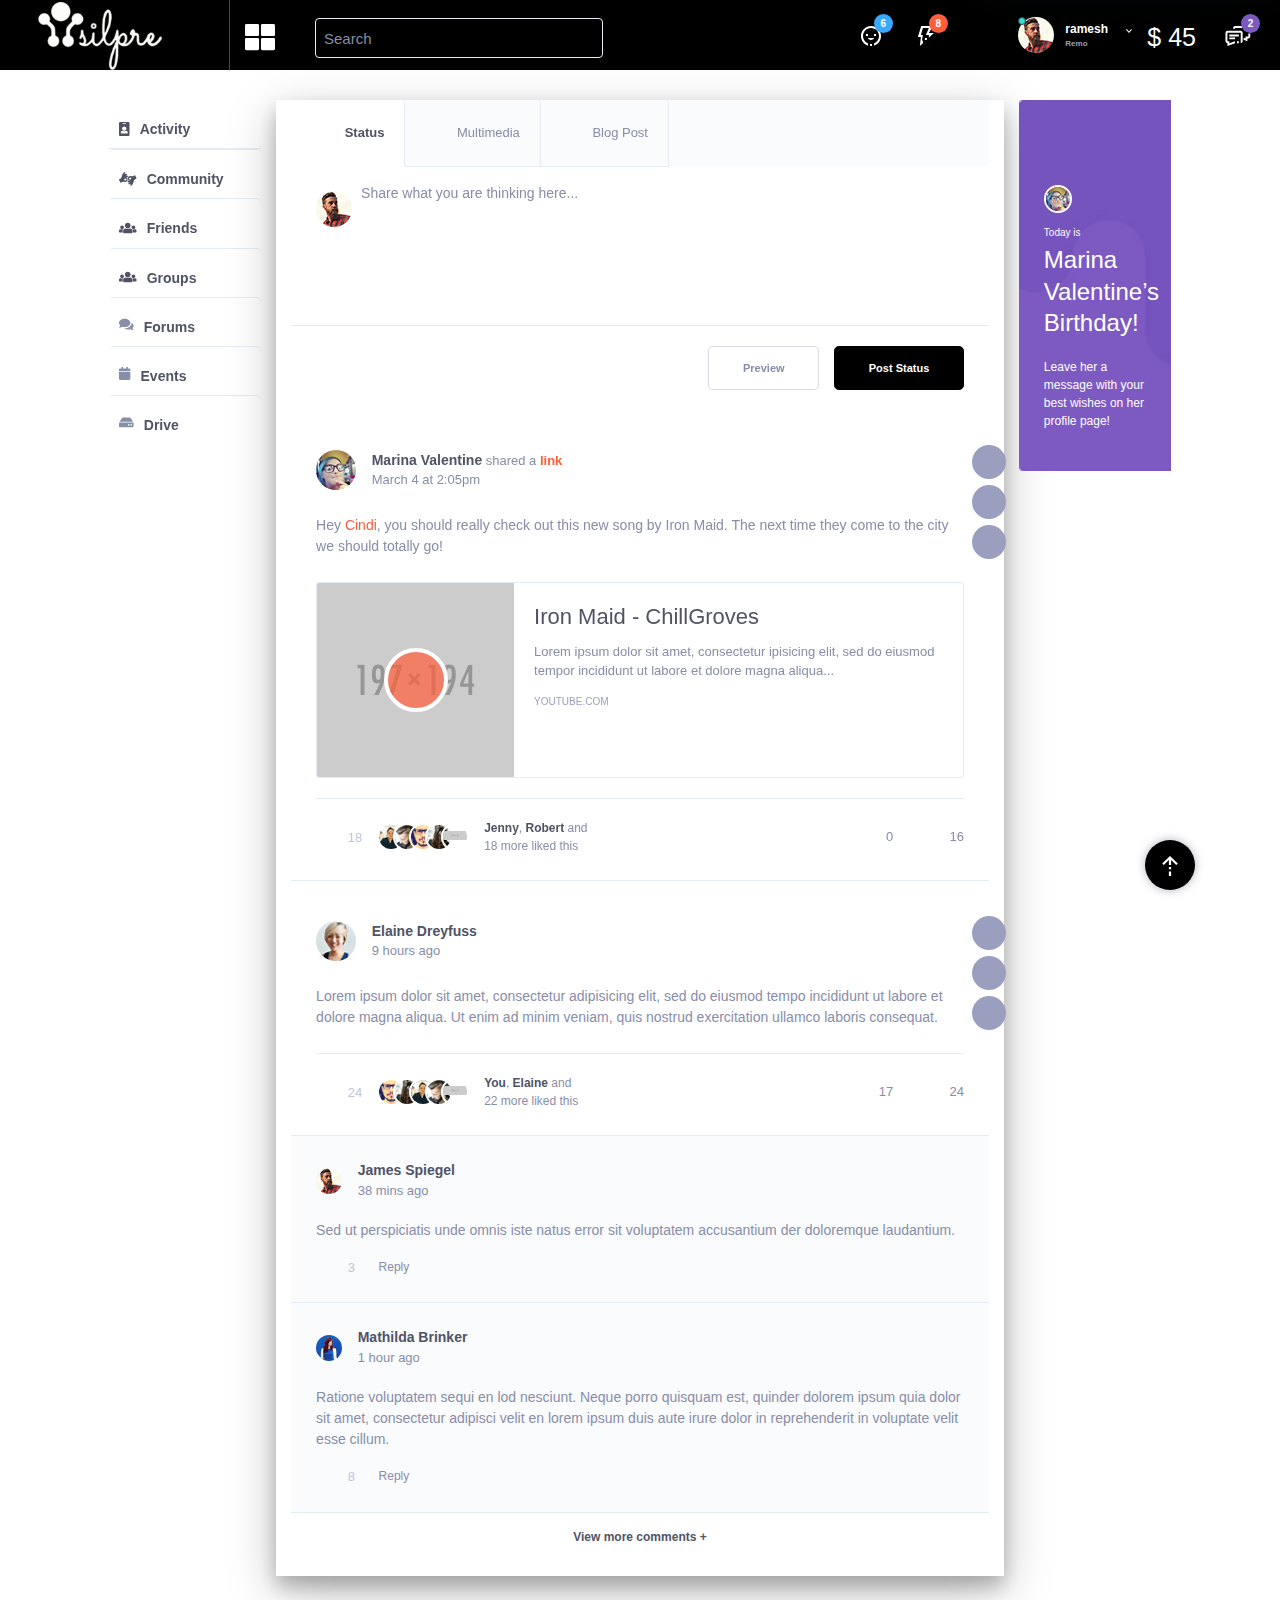
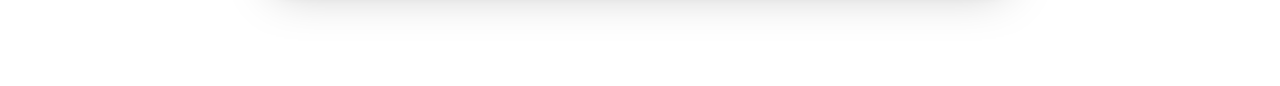
<file: silpre/activity.html>
<!DOCTYPE html>
<html lang="en">
<head>

	<title>Silpre</title>
	<!-- Required meta tags always come first -->
	<meta charset="utf-8">
	<meta name="viewport" content="width=device-width, initial-scale=1">
	<meta http-equiv="x-ua-compatible" content="ie=edge">
	<!-- Main Font -->
	<script src="js/webfontloader.min.js"></script>
	<!-- Bootstrap CSS -->
	<link rel="stylesheet" type="text/css" href="Bootstrap/dist/css/bootstrap-reboot.css">
	<link rel="stylesheet" type="text/css" href="Bootstrap/dist/css/bootstrap.css">
	<link rel="stylesheet" type="text/css" href="Bootstrap/dist/css/bootstrap-grid.css">

	<!-- Main Styles CSS -->
	<link rel="stylesheet" type="text/css" href="css/main.css">
	<link rel="stylesheet" type="text/css" href="css/fonts.min.css">

	<style type="text/css">
		.box-shadow{
			box-shadow: rgba(0, 0, 0, 0.25) 0px 14px 45px, rgba(0, 0, 0, 0.22) 0px 10px 18px;
		}
		
	</style>
</head>
<body>





<!-- Fixed Sidebar Mobile -->
	<div class="profile-settings-responsive">
		<a href="#" class="js-profile-settings-open profile-settings-open">
			<i class="fa fa-angle-right" aria-hidden="true"></i>
			<i class="fa fa-angle-left" aria-hidden="true"></i>
		</a>
		<div class="">
			<div class="mCustomScrollbar" data-mcs-theme="dark">
				<div class="control-block">
					<div class="author-page author vcard inline-items">
						<div class="author-thumb">
							<img alt="author" src="img/author-page.jpg" class="avatar">
							<span class="icon-status online"></span>
						</div>
						<a href="02-ProfilePage.html" class="author-name fn">
							<div class="author-title">
								rameshrajan <svg class="olymp-dropdown-arrow-icon"><use xlink:href="svg-icons/sprites/icons.svg#olymp-dropdown-arrow-icon"></use></svg>
							</div>
							<span class="author-subtitle">$ 45</span>
						</a>
					</div>
				</div>

				<div class="ui-block-title ui-block-title-small">
					<h6 class="title">MAIN SECTIONS</h6>
				</div>

				<ul class="left-menu">
					<li>
						<a href="#" class="js-sidebar-open">
							<svg class="olymp-close-icon left-menu-icon"><use xlink:href="svg-icons/sprites/icons.svg#olymp-close-icon"></use></svg>
							<span class="left-menu-title">Collapse Menu</span>
						</a>
					</li>
					<li>
						<a href="MyProfile.html">
							<i class="olymp-newsfeed-icon left-menu-icon fa fa-id-badge" data-toggle="tooltip" data-placement="right" data-original-title="Profile"></i>
							<span class="left-menu-title">Activity</span>
						</a>
					</li>
					<li>
						<a href="Affiliatepage.html">
							<i class="olymp-newsfeed-icon left-menu-icon fa fa-globe" data-toggle="tooltip" data-placement="right" data-original-title="Profile" title="Affiliate"></i>
							<span class="left-menu-title">Community</span>
						</a>
					</li>
					<li>
						<a href="wallet.html">
							<i class="olymp-newsfeed-icon left-menu-icon fa fa-credit-card" data-toggle="tooltip" data-placement="right" data-original-title="Profile" title="Wallet"></i>
							<span class="left-menu-title">Friends</span>
						</a>
					</li>
					<li>
						<a href="#">
							<i class="olymp-newsfeed-icon left-menu-icon fa fa-calculator" data-toggle="tooltip" data-placement="right" data-original-title="Profile" title="Account"></i>
							<span class="left-menu-title">Groups</span>
						</a>
					</li>
					<li>
						<a href="#">
							<i class="olymp-newsfeed-icon left-menu-icon fa fa-user-plus" data-toggle="tooltip" data-placement="right" data-original-title="Profile" title="Friends"></i>
							<span class="left-menu-title">Forums</span>
						</a>
					</li>
					<li>
						<a href="#">
							<i class="olymp-newsfeed-icon left-menu-icon fa fa-search-plus" data-toggle="tooltip" data-placement="right" data-original-title="Profile" title="Friends"></i>
							<span class="left-menu-title">Events</span>
						</a>
					</li>

					<li>
						<a href="Member.html">
							<i class="olymp-newsfeed-icon left-menu-icon fa fa-users" data-toggle="tooltip" data-placement="right" data-original-title="Profile" title="My Community"></i>
							<span class="left-menu-title">Drive</span>
						</a>
					</li>
					

					
					
				</ul>

				<div class="ui-block-title ui-block-title-small">
					<h6 class="title">YOUR ACCOUNT</h6>
				</div>

				<ul class="account-settings">
					<li>
						<a href="activity.html">
							<svg class="olymp-star-icon left-menu-icon"  data-toggle="tooltip" data-placement="right"   data-original-title=""><use xlink:href="svg-icons/sprites/icons.svg#olymp-star-icon"></use></svg>

							<span>Setting</span>
						</a>
					</li>

					<li>
						<a href="settings.html">

							<svg class="olymp-menu-icon"><use xlink:href="svg-icons/sprites/icons.svg#olymp-menu-icon"></use></svg>

							<span>Wallet</span>
						</a>
					</li>

					<li>
						<a href="#">
							<svg class="olymp-logout-icon"><use xlink:href="svg-icons/sprites/icons.svg#olymp-logout-icon"></use></svg>

							<span>Log Out</span>
						</a>
					</li>
				</ul>

			</div>
		</div>
	</div>

<!-- End SidebarMobile Left -->



<header class="header" id="site-header">
	<div class="header-content-wrapper">
		<div class="logo-area logo-header dsk">
		<a href="activity.html">	<img class="img-responsive" src="images/logo.png"> </a>
		</div>
		<div id="header-megamenu" class="auto">
			<ul id="megamenu" class="floatLeft">	
				<li>
					<a href="javascript:void(0);"><i class="fa fa-th-large"></i></a>
					<div class="prod" style="opacity: 1;"> 
						<div class="arrow"><img src="images/icons/arrow.png"></div>
						<div class="bg">
							<ul>                    	
								<li style="display: list-item;"><a href=""><img src="images/icons/contest.png"><p class="ptp-10">Contest</p></a></li>  
								<li style="display: list-item;"><a href=""><img src="images/icons/jobs.png"><p class="ptp-10">Job</p></a></li>  
								<li style="display: list-item;"><a href=""><img src="images/icons/idea.png"><p class="ptp-10">Idea</p></a></li> 
								<li style="display: list-item;"><a href=""><img src="images/icons/farmar.png"><p class="ptp-10">Farmer</p></a></li>   
								<li style="display: list-item;"><a href=""><img src="images/icons/freelance.png"><p class="ptp-10">Freelance</p></a></li> 
								<li style="display: list-item;"><a href=""><img src="images/icons/game.png"><p class="ptp-10">Games</p></a></li>
								<li style="display: list-item;"><a href=""><img src="images/icons/realestate.png"><p class="ptp-10">Real Estate</p></a></li>  
								<li style="display: list-item;"><a href="#"><img src="images/icons/channel.png"><p class="ptp-10">Channel</p></a></li>  
							</ul>
						</div>
					</div>
				</li>
			</ul>
		</div>
		<div class="menu-area">
			<div class="row">
				<div class="container">
					<div class="col col-xl-12 m-auto col-lg-12 col-md-12 col-sm-12">
						<nav class="main-navs no-ajax bp-navs  single-screen-navs horizontal users-nav" role="navigation" aria-label="Member menu">
							<ul>
								<li id="activity-personal-li" class="bp-personal-tab">
									<div class="form-group has-search">

										<input type="text" class="form-control" placeholder="Search">
									</div>
								</li>
							</ul>              
						</div>
					</div>
				</div>
			</div>
			<div class="control-block">
				<div class="control-icon more has-items">
					<svg class="olymp-happy-face-icon"><use xlink:href="svg-icons/sprites/icons.svg#olymp-happy-face-icon"></use></svg>
					<div class="label-avatar bg-blue">6</div>

					<div class="more-dropdown more-with-triangle triangle-top-center">
						<div class="ui-block-title ui-block-title-small">
							<h6 class="title">FRIEND REQUESTS</h6>
							<a href="#">Find Friends</a>
							<a href="#">Settings</a>
						</div>

						<div class="mCustomScrollbar" data-mcs-theme="dark">
							<ul class="notification-list friend-requests">
								<li>
									<div class="author-thumb">
										<img src="img/avatar55-sm.jpg" alt="author">
									</div>
									<div class="notification-event">
										<a href="#" class="h6 notification-friend">Tamara Romanoff</a>
										<span class="chat-message-item">Mutual Friend: Sarah Hetfield</span>
									</div>
									<span class="notification-icon">
										<a href="#" class="accept-request">
											<span class="icon-add without-text">
												<svg class="olymp-happy-face-icon"><use xlink:href="svg-icons/sprites/icons.svg#olymp-happy-face-icon"></use></svg>
											</span>
										</a>

										<a href="#" class="accept-request request-del">
											<span class="icon-minus">
												<svg class="olymp-happy-face-icon"><use xlink:href="svg-icons/sprites/icons.svg#olymp-happy-face-icon"></use></svg>
											</span>
										</a>

									</span>

									<div class="more">
										<svg class="olymp-three-dots-icon"><use xlink:href="svg-icons/sprites/icons.svg#olymp-three-dots-icon"></use></svg>
									</div>
								</li>

							</ul>
						</div>

						<a href="#" class="view-all bg-blue">Check all your Events</a>
					</div>
				</div>
				<div class="control-icon more has-items">
					<svg class="olymp-thunder-icon"><use xlink:href="svg-icons/sprites/icons.svg#olymp-thunder-icon"></use></svg>

					<div class="label-avatar bg-primary">8</div>

					<div class="more-dropdown more-with-triangle triangle-top-center">
						<div class="ui-block-title ui-block-title-small">
							<h6 class="title">Notifications</h6>
							<a href="#">Mark all as read</a>
							<a href="#">Settings</a>
						</div>

						<div class="mCustomScrollbar" data-mcs-theme="dark">
							<ul class="notification-list">
								<li>
									<div class="author-thumb">
										<img src="img/avatar62-sm.jpg" alt="author">
									</div>
									<div class="notification-event">
										<div><a href="#" class="h6 notification-friend">Mathilda Brinker</a> commented on your new <a href="#" class="notification-link">profile status</a>.</div>
										<span class="notification-date"><time class="entry-date updated" datetime="2004-07-24T18:18">4 hours ago</time></span>
									</div>
									<span class="notification-icon">
										<svg class="olymp-comments-post-icon"><use xlink:href="svg-icons/sprites/icons.svg#olymp-comments-post-icon"></use></svg>
									</span>

									<div class="more">
										<svg class="olymp-three-dots-icon"><use xlink:href="svg-icons/sprites/icons.svg#olymp-three-dots-icon"></use></svg>
										<svg class="olymp-little-delete"><use xlink:href="svg-icons/sprites/icons.svg#olymp-little-delete"></use></svg>
									</div>
								</li>


							</ul>
						</div>

						<a href="#" class="view-all bg-primary">View All Notifications</a>
					</div>
				</div>

				<div class="author-page author vcard inline-items more">
					<div class="author-thumb">
						<img alt="author" src="img/author-page.jpg" class="avatar">
						<span class="icon-status online"></span>
						<div class="more-dropdown more-with-triangle">
							<div class="mCustomScrollbar" data-mcs-theme="dark">
								<div class="ui-block-title ui-block-title-small">
									<h6 class="title">Your Account</h6>
								</div>

								<ul class="account-settings">

									<li>
										<a href="notification.html">
											<i class="olymp-newsfeed-icon left-menu-icon fa fa-comments" data-toggle="tooltip" data-placement="right" data-original-title="Profile"></i>


											<span>Notification</span>
										</a>
									</li>
									<li>
										<a href="message.html">
											<i class="olymp-newsfeed-icon left-menu-icon fa fa-envelope-open" data-toggle="tooltip" data-placement="right" data-original-title="Profile"></i>

											<span>Message</span>
										</a>
									</li>
									<li>
										<a href="Affiliatepage.html">

											<i class="olymp-newsfeed-icon left-menu-icon fa fa-globe" data-toggle="tooltip" data-placement="right" data-original-title="Profile"></i>



											<span>Affiliate</span>
										</a>
									</li>
									<li>
										<a href="accounts.html">

											<i class="olymp-newsfeed-icon left-menu-icon fa fa-envelope-open" data-toggle="tooltip" data-placement="right" data-original-title="Profile"></i>

											<span>Accounts</span>
										</a>
									</li>
									<li>
										<a href="wallet.html">


											<i class="olymp-newsfeed-icon left-menu-icon fa fa-credit-card" data-toggle="tooltip" data-placement="right" data-original-title="Profile"></i>

											<span>wallet</span>
										</a>
									</li>

									<li>
										<a href="profilesetting.html">


											<i class="olymp-newsfeed-icon left-menu-icon fa fa-wrench" data-toggle="tooltip" data-placement="right" data-original-title="Profile"></i>

											<span>Settings</span>
										</a>
									</li>
									<li>
										<a href="#">
											<i class="olymp-newsfeed-icon left-menu-icon fa fa-sign-out-alt" data-toggle="tooltip" data-placement="right" data-original-title="Profile"></i>
											<span>Log Out</span>
										</a>
									</li>
								</ul>

							</div>

						</div>
					</div>
					<a href="#" class="author-name fn">
						<div class="author-title">
							ramesh   <svg class="olymp-dropdown-arrow-icon"><use xlink:href="svg-icons/sprites/icons.svg#olymp-dropdown-arrow-icon"></use></svg>
						</div>
						<span class="author-subtitle">Remo</span>
					</a>
				</div>
				<div class="control-icon more has-items">

					<a href=""><div class="header-wallet">$ 45</div></a>
				</div>
				<div class="control-icon more has-items">
					<svg class="olymp-chat---messages-icon"><use xlink:href="svg-icons/sprites/icons.svg#olymp-chat---messages-icon"></use></svg>
					<div class="label-avatar bg-purple">2</div>

					<div class="more-dropdown more-with-triangle triangle-top-center">
						<div class="ui-block-title ui-block-title-small">
							<h6 class="title">Chat / Messages</h6>

						</div>

						<div class="mCustomScrollbar" data-mcs-theme="dark">
							<ul class="notification-list chat-message">
								<li class="message-unread">
									<div class="author-thumb">
										<img src="img/avatar59-sm.jpg" alt="author">
									</div>
									<div class="notification-event">
										<a href="#" class="h6 notification-friend">Diana Jameson</a>
										<span class="chat-message-item">Hi James! It’s Diana, I just wanted to let you know that we have to reschedule...</span>
										<span class="notification-date"><time class="entry-date updated" datetime="2004-07-24T18:18">4 hours ago</time></span>
									</div>
									<span class="notification-icon">
										<svg class="olymp-chat---messages-icon"><use xlink:href="svg-icons/sprites/icons.svg#olymp-chat---messages-icon"></use></svg>
									</span>
									<div class="more">
										<svg class="olymp-three-dots-icon"><use xlink:href="svg-icons/sprites/icons.svg#olymp-three-dots-icon"></use></svg>
									</div>
								</li>

							</ul>
						</div>

						<a href="#" class="view-all bg-purple">View All Messages</a>
					</div>
				</div>
			</div>
</header>

<!-- ... end Header-BP -->


<!-- Responsive Header-BP -->

<header class="header header-responsive" id="site-header-responsive">
	<div class="logo-area-mobile  logo-header dsk">
		<a href="activity.html">
			<img class="img-responsive mobile-logo" src="images/logo-symbol-white.png"> 
		</a>
		</div>
		<div id="header-megamenu-mobile" class="auto">
			<ul id="megamenu-mobile" class="floatLeft">	
				<li>
					<a class="nav-link" data-toggle="tab" href="javascript:void(0);" role="tab" aria-selected="true"><i class="fa fa-th-large"></i></a>
					<div class="prod" style="opacity: 1;"> 
						<div class="arrow"><img src="images/icons/arrow.png"></div>
						<div class="bg">
							<ul>                    	
								<li style="display: list-item;"><a href=""><img src="images/icons/contest.png"><p class="ptp-10">Contest</p></a></li>  
								<li style="display: list-item;"><a href=""><img src="images/icons/jobs.png"><p class="ptp-10">Job</p></a></li>  
								<li style="display: list-item;"><a href=""><img src="images/icons/idea.png"><p class="ptp-10">Idea</p></a></li> 
								<li style="display: list-item;"><a href=""><img src="images/icons/farmar.png"><p class="ptp-10">Farmer</p></a></li>   
								<li style="display: list-item;"><a href=""><img src="images/icons/freelance.png"><p class="ptp-10">Freelance</p></a></li> 
								<li style="display: list-item;"><a href=""><img src="images/icons/game.png"><p class="ptp-10">Games</p></a></li>
								<li style="display: list-item;"><a href=""><img src="images/icons/realestate.png"><p class="ptp-10">Real Estate</p></a></li>  
								<li style="display: list-item;"><a href="#"><img src="images/icons/channel.png"><p class="ptp-10">Channel</p></a></li>  
							</ul>
						</div>
					</div>
				</li>
			</ul>
		</div>
		<li class="nav-item">

			<div class="header-content-wrapper">

				<ul class="nav nav-tabs mobile-app-tabs" role="tablist">


					<li class="nav-item">
						<a class="nav-link" data-toggle="tab" href="#request" role="tab">
							<div class="control-icon has-items">
								<svg class="olymp-happy-face-icon"><use xlink:href="svg-icons/sprites/icons.svg#olymp-happy-face-icon"></use></svg>
								<div class="label-avatar bg-blue">6</div>
							</div>
						</a>
					</li>

					<li class="nav-item">
						<a class="nav-link" data-toggle="tab" href="#chat" role="tab">
							<div class="control-icon has-items">
								<svg class="olymp-chat---messages-icon"><use xlink:href="svg-icons/sprites/icons.svg#olymp-chat---messages-icon"></use></svg>
								<div class="label-avatar bg-purple">2</div>
							</div>
						</a>
					</li>

					<li class="nav-item">
						<a class="nav-link" data-toggle="tab" href="#notification" role="tab">
							<div class="control-icon has-items">
								<svg class="olymp-thunder-icon"><use xlink:href="svg-icons/sprites/icons.svg#olymp-thunder-icon"></use></svg>
								<div class="label-avatar bg-primary">8</div>
							</div>
						</a>
					</li>

					<li class="nav-item">
						<a class="nav-link" data-toggle="tab" href="#search" role="tab">
							<svg class="olymp-magnifying-glass-icon"><use xlink:href="svg-icons/sprites/icons.svg#olymp-magnifying-glass-icon"></use></svg>
							<svg class="olymp-close-icon"><use xlink:href="svg-icons/sprites/icons.svg#olymp-close-icon"></use></svg>
						</a>
					</li>
				</ul>
			</div>

			<!-- Tab panes -->
			<div class="tab-content tab-content-responsive">



				<div class="tab-pane " id="chat" role="tabpanel">

					<div class="mCustomScrollbar" data-mcs-theme="dark">
						<div class="ui-block-title ui-block-title-small">
							<h6 class="title">Chat / Messages</h6>
							<a href="#">Mark all as read</a>
							<a href="#">Settings</a>
						</div>

						<ul class="notification-list chat-message">
							<li class="message-unread">
								<div class="author-thumb">
									<img src="img/avatar59-sm.jpg" alt="author">
								</div>
								<div class="notification-event">
									<a href="#" class="h6 notification-friend">Diana Jameson</a>
									<span class="chat-message-item">Hi James! It’s Diana, I just wanted to let you know that we have to reschedule...</span>
									<span class="notification-date"><time class="entry-date updated" datetime="2004-07-24T18:18">4 hours ago</time></span>
								</div>
								<span class="notification-icon">
									<svg class="olymp-chat---messages-icon"><use xlink:href="svg-icons/sprites/icons.svg#olymp-chat---messages-icon"></use></svg>
								</span>
								<div class="more">
									<svg class="olymp-three-dots-icon"><use xlink:href="svg-icons/sprites/icons.svg#olymp-three-dots-icon"></use></svg>
								</div>
							</li>

						</ul>

						<a href="message.html" class="view-all bg-purple">View All Messages</a>
					</div>

				</div>

				<div class="tab-pane " id="notification" role="tabpanel">

					<div class="mCustomScrollbar" data-mcs-theme="dark">
						<div class="ui-block-title ui-block-title-small">
							<h6 class="title">Notifications</h6>
							<a href="#">Mark all as read</a>
							<a href="#">Settings</a>
						</div>

						<ul class="notification-list">
							<li>
								<div class="author-thumb">
									<img src="img/avatar62-sm.jpg" alt="author">
								</div>
								<div class="notification-event">
									<div><a href="#" class="h6 notification-friend">Mathilda Brinker</a> commented on your new <a href="#" class="notification-link">profile status</a>.</div>
									<span class="notification-date"><time class="entry-date updated" datetime="2004-07-24T18:18">4 hours ago</time></span>
								</div>
								<span class="notification-icon">
									<svg class="olymp-comments-post-icon"><use xlink:href="svg-icons/sprites/icons.svg#olymp-comments-post-icon"></use></svg>
								</span>

								<div class="more">
									<svg class="olymp-three-dots-icon"><use xlink:href="svg-icons/sprites/icons.svg#olymp-three-dots-icon"></use></svg>
									<svg class="olymp-little-delete"><use xlink:href="svg-icons/sprites/icons.svg#olymp-little-delete"></use></svg>
								</div>
							</li>
						</ul>

						<a href="notification.html" class="view-all bg-primary">View All Notifications</a>
					</div>

				</div>

				<div class="tab-pane " id="search" role="tabpanel">


					<form class="search-bar w-search notification-list friend-requests">
						<div class="form-group with-button">
							<input class="form-control js-user-search" placeholder="Search here people or pages..." type="text">
						</div>
					</form>


				</div>

			</div>

			<!-- ... end  Tab panes -->
		</li>
</header>

<!-- ... end Responsive Header-BP -->




<!-- Top Header-Profile -->


<div class="header-spacer--standard"></div>


<!-- Main Content -->
<div class="container-fuild">
	<div class="row">
		<div class="col-md-1 col-xl-1 col-lg-1 d-none d-md-block"></div>
 

 <div class="col-md-10  col-xl-10 col-lg-10 col-sm-12">
 	<div class="row">
 		
 		<div class="col-md-2 col-md-2  col-xl-2 col-lg-2 d-none d-md-block">
 			<div class="your-profile" style="position: sticky; top: 100px;">
 					<div class="ui-block-title">
 						<a href="" class="h6 title"><i class="fa fa-id-badge"></i><span class="left-sidemenu-title">Activity</span></a>

 					</div>
 					<div class="ui-block-title">
 						<a href="" class="h6 title"><i class="fa fa-american-sign-language-interpreting"></i><span class="left-sidemenu-title">Community</span></a>
 					</div>
 					<div class="ui-block-title">
 						<a href="friends.html" class="h6 title"><i class="fa fa-users"></i><span class="left-sidemenu-title">Friends</span></a>

 					</div>

 					<div class="ui-block-title">
 						<a href="" class="h6 title"><i class="fa fa-users"></i><span class="left-sidemenu-title"></span>Groups</a>
 					</div>
 					<div class="ui-block-title"><i class="fa fa-comments"></i>
 						<span class="left-sidemenu-title"><a href="forums.html" class="h6 title">Forums</a></span>
 					</div>

 					<div class="ui-block-title">
 						<i class="fa fa-calendar"></i>
 						<span class="left-sidemenu-title"><a href="" class="h6 title">Events</a></span>
 					</div>
 					<div class="ui-block-title">
 						<i class="fa fa-hdd"></i>
 						<span class="left-sidemenu-title"><a href="sidebar-right" class="h6 title">Drive</a></span>
 					</div>
 				</div>
 		</div>

 		<div class="col-md-8 col-md-8  col-xl-8 col-lg-8 col-sm-12 box-shadow">

 		<div class="ui-block">
				
				<!-- News Feed Form  -->
				
				<div class="news-feed-form">
					<!-- Nav tabs -->
					<ul class="nav nav-tabs" role="tablist">
						<li class="nav-item">
							<a class="nav-link inline-items active show" data-toggle="tab" href="#home-1" role="tab" aria-expanded="true" aria-selected="true">
				
								<svg class="olymp-status-icon"><use xlink:href="#olymp-status-icon"></use></svg>
				
								<span>Status</span>
							<div class="ripple-container"></div></a>
						</li>
						<li class="nav-item">
							<a class="nav-link inline-items" data-toggle="tab" href="#profile-1" role="tab" aria-expanded="false" aria-selected="false">
				
								<svg class="olymp-multimedia-icon"><use xlink:href="#olymp-multimedia-icon"></use></svg>
				
								<span>Multimedia</span>
							<div class="ripple-container"></div></a>
						</li>
				
						<li class="nav-item">
							<a class="nav-link inline-items" data-toggle="tab" href="#blog" role="tab" aria-expanded="false" aria-selected="false">
								<svg class="olymp-blog-icon"><use xlink:href="#olymp-blog-icon"></use></svg>
				
								<span>Blog Post</span>
							<div class="ripple-container"></div></a>
						</li>
					</ul>
				
					<!-- Tab panes -->
					<div class="tab-content">
						<div class="tab-pane active show" id="home-1" role="tabpanel" aria-expanded="true">
							<form>
								<div class="author-thumb">
									<img src="img/author-page.jpg" alt="author">
								</div>
								<div class="form-group with-icon label-floating is-empty">
									<label class="control-label">Share what you are thinking here...</label>
									<textarea class="form-control" placeholder=""></textarea>
								<span class="material-input"></span></div>
								<div class="add-options-message">
									<a href="#" class="options-message" data-toggle="tooltip" data-placement="top" data-original-title="ADD PHOTOS">
										<svg class="olymp-camera-icon" data-toggle="modal" data-target="#update-header-photo"><use xlink:href="#olymp-camera-icon"></use></svg>
									</a>
									<a href="#" class="options-message" data-toggle="tooltip" data-placement="top" data-original-title="TAG YOUR FRIENDS">
										<svg class="olymp-computer-icon"><use xlink:href="#olymp-computer-icon"></use></svg>
									</a>
				
									<a href="#" class="options-message" data-toggle="tooltip" data-placement="top" data-original-title="ADD LOCATION">
										<svg class="olymp-small-pin-icon"><use xlink:href="#olymp-small-pin-icon"></use></svg>
									</a>
				
									<button class="btn btn-primary btn-md-2">Post Status</button>
									<button class="btn btn-md-2 btn-border-think btn-transparent c-grey">Preview</button>
				
								</div>
				
							</form>
						</div>
				
						<div class="tab-pane" id="profile-1" role="tabpanel" aria-expanded="true">
							<form>
								<div class="author-thumb">
									<img src="img/author-page.jpg" alt="author">
								</div>
								<div class="form-group with-icon label-floating is-empty">
									<label class="control-label">Share what you are thinking here...</label>
									<textarea class="form-control" placeholder=""></textarea>
								<span class="material-input"></span></div>
								<div class="add-options-message">
									<a href="#" class="options-message" data-toggle="tooltip" data-placement="top" data-original-title="ADD PHOTOS">
										<svg class="olymp-camera-icon" data-toggle="modal" data-target="#update-header-photo"><use xlink:href="#olymp-camera-icon"></use></svg>
									</a>
									<a href="#" class="options-message" data-toggle="tooltip" data-placement="top" data-original-title="TAG YOUR FRIENDS">
										<svg class="olymp-computer-icon"><use xlink:href="#olymp-computer-icon"></use></svg>
									</a>
				
									<a href="#" class="options-message" data-toggle="tooltip" data-placement="top" data-original-title="ADD LOCATION">
										<svg class="olymp-small-pin-icon"><use xlink:href="#olymp-small-pin-icon"></use></svg>
									</a>
				
									<button class="btn btn-primary btn-md-2">Post Status</button>
									<button class="btn btn-md-2 btn-border-think btn-transparent c-grey">Preview</button>
				
								</div>
				
							</form>
						</div>
				
						<div class="tab-pane" id="blog" role="tabpanel" aria-expanded="true">
							<form>
								<div class="author-thumb">
									<img src="img/author-page.jpg" alt="author">
								</div>
								<div class="form-group with-icon label-floating is-empty">
									<label class="control-label">Share what you are thinking here...</label>
									<textarea class="form-control" placeholder=""></textarea>
								<span class="material-input"></span></div>
								<div class="add-options-message">
									<a href="#" class="options-message" data-toggle="tooltip" data-placement="top" data-original-title="ADD PHOTOS">
										<svg class="olymp-camera-icon" data-toggle="modal" data-target="#update-header-photo"><use xlink:href="#olymp-camera-icon"></use></svg>
									</a>
									<a href="#" class="options-message" data-toggle="tooltip" data-placement="top" data-original-title="TAG YOUR FRIENDS">
										<svg class="olymp-computer-icon"><use xlink:href="#olymp-computer-icon"></use></svg>
									</a>
				
									<a href="#" class="options-message" data-toggle="tooltip" data-placement="top" data-original-title="ADD LOCATION">
										<svg class="olymp-small-pin-icon"><use xlink:href="#olymp-small-pin-icon"></use></svg>
									</a>
				
									<button class="btn btn-primary btn-md-2">Post Status</button>
									<button class="btn btn-md-2 btn-border-think btn-transparent c-grey">Preview</button>
				
								</div>
				
							</form>
						</div>
					</div>
				</div>
				
				<!-- ... end News Feed Form  -->			</div>

			<div id="newsfeed-items-grid">

				<div class="ui-block">
					
					<article class="hentry post video">
					
						<div class="post__author author vcard inline-items">
							<img src="img/avatar7-sm.jpg" alt="author">
					
							<div class="author-date">
								<a class="h6 post__author-name fn" href="#">Marina Valentine</a> shared a <a href="#">link</a>
								<div class="post__date">
									<time class="published" datetime="2004-07-24T18:18">
										March 4 at 2:05pm
									</time>
								</div>
							</div>
					
							<div class="more"><svg class="olymp-three-dots-icon"><use xlink:href="#olymp-three-dots-icon"></use></svg>
								<ul class="more-dropdown">
									<li>
										<a href="#">Edit Post</a>
									</li>
									<li>
										<a href="#">Delete Post</a>
									</li>
									<li>
										<a href="#">Turn Off Notifications</a>
									</li>
									<li>
										<a href="#">Select as Featured</a>
									</li>
								</ul>
							</div>
					
						</div>
					
						<p>Hey <a href="#">Cindi</a>, you should really check out this new song by Iron Maid. The next time they come to the city we should totally go!</p>
					
						<div class="post-video">
							<div class="video-thumb">
								<img src="img/video-youtube1.jpg" alt="photo">
								<a href="https://youtube.com/watch?v=excVFQ2TWig" class="play-video">
									<svg class="olymp-play-icon"><use xlink:href="#olymp-play-icon"></use></svg>
								</a>
							</div>
					
							<div class="video-content">
								<a href="#" class="h4 title">Iron Maid - ChillGroves</a>
								<p>Lorem ipsum dolor sit amet, consectetur ipisicing elit, sed do eiusmod tempor incididunt
									ut labore et dolore magna aliqua...
								</p>
								<a href="#" class="link-site">YOUTUBE.COM</a>
							</div>
						</div>
					
						<div class="post-additional-info inline-items">
					
							<a href="#" class="post-add-icon inline-items">
								<svg class="olymp-heart-icon"><use xlink:href="#olymp-heart-icon"></use></svg>
								<span>18</span>
							</a>
					
							<ul class="friends-harmonic">
								<li>
									<a href="#">
										<img src="img/friend-harmonic9.jpg" alt="friend">
									</a>
								</li>
								<li>
									<a href="#">
										<img src="img/friend-harmonic10.jpg" alt="friend">
									</a>
								</li>
								<li>
									<a href="#">
										<img src="img/friend-harmonic7.jpg" alt="friend">
									</a>
								</li>
								<li>
									<a href="#">
										<img src="img/friend-harmonic8.jpg" alt="friend">
									</a>
								</li>
								<li>
									<a href="#">
										<img src="img/friend-harmonic11.jpg" alt="friend">
									</a>
								</li>
							</ul>
					
							<div class="names-people-likes">
								<a href="#">Jenny</a>, <a href="#">Robert</a> and
								<br>18 more liked this
							</div>
					
							<div class="comments-shared">
								<a href="#" class="post-add-icon inline-items">
									<svg class="olymp-speech-balloon-icon"><use xlink:href="#olymp-speech-balloon-icon"></use></svg>
					
									<span>0</span>
								</a>
					
								<a href="#" class="post-add-icon inline-items">
									<svg class="olymp-share-icon"><use xlink:href="#olymp-share-icon"></use></svg>
					
									<span>16</span>
								</a>
							</div>
					
					
						</div>
					
						<div class="control-block-button post-control-button">
					
							<a href="#" class="btn btn-control">
								<svg class="olymp-like-post-icon"><use xlink:href="#olymp-like-post-icon"></use></svg>
							</a>
					
							<a href="#" class="btn btn-control">
								<svg class="olymp-comments-post-icon"><use xlink:href="#olymp-comments-post-icon"></use></svg>
							</a>
					
							<a href="#" class="btn btn-control">
								<svg class="olymp-share-icon"><use xlink:href="#olymp-share-icon"></use></svg>
							</a>
					
						</div>
					
					</article>
				</div>

				<div class="ui-block">

					<article class="hentry post">
					
						<div class="post__author author vcard inline-items">
							<img src="img/avatar10-sm.jpg" alt="author">
					
							<div class="author-date">
								<a class="h6 post__author-name fn" href="#">Elaine Dreyfuss</a>
								<div class="post__date">
									<time class="published" datetime="2004-07-24T18:18">
										9 hours ago
									</time>
								</div>
							</div>
					
							<div class="more"><svg class="olymp-three-dots-icon"><use xlink:href="#olymp-three-dots-icon"></use></svg>
								<ul class="more-dropdown">
									<li>
										<a href="#">Edit Post</a>
									</li>
									<li>
										<a href="#">Delete Post</a>
									</li>
									<li>
										<a href="#">Turn Off Notifications</a>
									</li>
									<li>
										<a href="#">Select as Featured</a>
									</li>
								</ul>
							</div>
					
						</div>
					
						<p>Lorem ipsum dolor sit amet, consectetur adipisicing elit, sed do eiusmod tempo incididunt ut
							labore et dolore magna aliqua. Ut enim ad minim veniam, quis nostrud exercitation ullamco laboris consequat.
						</p>
					
						<div class="post-additional-info inline-items">
					
							<a href="#" class="post-add-icon inline-items">
								<svg class="olymp-heart-icon"><use xlink:href="#olymp-heart-icon"></use></svg>
								<span>24</span>
							</a>
					
							<ul class="friends-harmonic">
								<li>
									<a href="#">
										<img src="img/friend-harmonic7.jpg" alt="friend">
									</a>
								</li>
								<li>
									<a href="#">
										<img src="img/friend-harmonic8.jpg" alt="friend">
									</a>
								</li>
								<li>
									<a href="#">
										<img src="img/friend-harmonic9.jpg" alt="friend">
									</a>
								</li>
								<li>
									<a href="#">
										<img src="img/friend-harmonic10.jpg" alt="friend">
									</a>
								</li>
								<li>
									<a href="#">
										<img src="img/friend-harmonic11.jpg" alt="friend">
									</a>
								</li>
							</ul>
					
							<div class="names-people-likes">
								<a href="#">You</a>, <a href="#">Elaine</a> and
								<br>22 more liked this
							</div>
					
					
							<div class="comments-shared">
								<a href="#" class="post-add-icon inline-items">
									<svg class="olymp-speech-balloon-icon"><use xlink:href="#olymp-speech-balloon-icon"></use></svg>
									<span>17</span>
								</a>
					
								<a href="#" class="post-add-icon inline-items">
									<svg class="olymp-share-icon"><use xlink:href="#olymp-share-icon"></use></svg>
									<span>24</span>
								</a>
							</div>
					
						</div>
					
						<div class="control-block-button post-control-button">
					
							<a href="#" class="btn btn-control">
								<svg class="olymp-like-post-icon"><use xlink:href="#olymp-like-post-icon"></use></svg>
							</a>
					
							<a href="#" class="btn btn-control">
								<svg class="olymp-comments-post-icon"><use xlink:href="#olymp-comments-post-icon"></use></svg>
							</a>
					
							<a href="#" class="btn btn-control">
								<svg class="olymp-share-icon"><use xlink:href="#olymp-share-icon"></use></svg>
							</a>
					
						</div>
					
					</article>
					
					<!-- Comments -->
					
					<ul class="comments-list">
						<li class="comment-item">
							<div class="post__author author vcard inline-items">
								<img src="img/author-page.jpg" alt="author">
					
								<div class="author-date">
									<a class="h6 post__author-name fn" href="02-ProfilePage.html">James Spiegel</a>
									<div class="post__date">
										<time class="published" datetime="2004-07-24T18:18">
											38 mins ago
										</time>
									</div>
								</div>
					
								<a href="#" class="more"><svg class="olymp-three-dots-icon"><use xlink:href="#olymp-three-dots-icon"></use></svg></a>
					
							</div>
					
							<p>Sed ut perspiciatis unde omnis iste natus error sit voluptatem accusantium der doloremque laudantium.</p>
					
							<a href="#" class="post-add-icon inline-items">
								<svg class="olymp-heart-icon"><use xlink:href="#olymp-heart-icon"></use></svg>
								<span>3</span>
							</a>
							<a href="#" class="reply">Reply</a>
						</li>
						<li class="comment-item">
							<div class="post__author author vcard inline-items">
								<img src="img/avatar1-sm.jpg" alt="author">
					
								<div class="author-date">
									<a class="h6 post__author-name fn" href="#">Mathilda Brinker</a>
									<div class="post__date">
										<time class="published" datetime="2004-07-24T18:18">
											1 hour ago
										</time>
									</div>
								</div>
					
								<a href="#" class="more"><svg class="olymp-three-dots-icon"><use xlink:href="#olymp-three-dots-icon"></use></svg></a>
					
							</div>
					
							<p>Ratione voluptatem sequi en lod nesciunt. Neque porro quisquam est, quinder dolorem ipsum
								quia dolor sit amet, consectetur adipisci velit en lorem ipsum duis aute irure dolor in reprehenderit in voluptate velit esse cillum.
							</p>
					
							<a href="#" class="post-add-icon inline-items">
								<svg class="olymp-heart-icon"><use xlink:href="#olymp-heart-icon"></use></svg>
								<span>8</span>
							</a>
							<a href="#" class="reply">Reply</a>
						</li>
					</ul>
					
					<!-- ... end Comments -->

					<a href="#" class="more-comments">View more comments <span>+</span></a>

					
					<!-- Comment Form  -->
					
					
					<!-- ... end Comment Form  -->
				</div>

			</div>	


</div>


		<div class="col-md-2 col-md-2  col-xl-2 col-lg-2 d-none d-md-block">
			<div class="ui-block">
				
				<!-- W-Birthsday-Alert -->
				
				<div class="widget w-birthday-alert">
					<div class="icons-block">
						<svg class="olymp-cupcake-icon"><use xlink:href="#olymp-cupcake-icon"></use></svg>
						<a href="#" class="more"><svg class="olymp-three-dots-icon"><use xlink:href="#olymp-three-dots-icon"></use></svg></a>
					</div>
				
					<div class="content">
						<div class="author-thumb">
							<img src="img/avatar48-sm.jpg" alt="author">
						</div>
						<span>Today is</span>
						<a href="#" class="h4 title">Marina Valentine’s Birthday!</a>
						<p>Leave her a message with your best wishes on her profile page!</p>
					</div>
				</div>
				
				<!-- ... end W-Birthsday-Alert -->			</div>
		</div> 

 		
 	
 </div>
	</div>

</div>
</div>
</div>





		

		<!-- ... end Main Content -->


		<!-- Left Sidebar -->



<!-- ...End Main Conent -->

<div class="header-spacer"></div>

<a class="back-to-top" href="#">
	<img src="svg-icons/back-to-top.svg" alt="arrow" class="back-icon">
</a>




<!-- Window-popup-CHAT for responsive min-width: 768px -->
<div class="ui-block popup-chat popup-chat-responsive" tabindex="-1" role="dialog" aria-labelledby="update-header-photo" aria-hidden="true">

	<div class="modal-content">
		<div class="modal-header">
			<span class="icon-status online"></span>
			<h6 class="title" >Chat</h6>
			<div class="more">
				<svg class="olymp-three-dots-icon"><use xlink:href="svg-icons/sprites/icons.svg#olymp-three-dots-icon"></use></svg>
				<svg class="olymp-little-delete js-chat-open"><use xlink:href="svg-icons/sprites/icons.svg#olymp-little-delete"></use></svg>
			</div>
		</div>
		<div class="modal-body">
			<div class="mCustomScrollbar">
				<ul class="notification-list chat-message chat-message-field">
					<li>
						<div class="author-thumb">
							<img src="img/avatar14-sm.jpg" alt="author" class="mCS_img_loaded">
						</div>
						<div class="notification-event">
							<span class="chat-message-item">Hi James! Please remember to buy the food for tomorrow! I’m gonna be handling the gifts and Jake’s gonna get the drinks</span>
							<span class="notification-date"><time class="entry-date updated" datetime="2004-07-24T18:18">Yesterday at 8:10pm</time></span>
						</div>
					</li>

					<li>
						<div class="author-thumb">
							<img src="img/author-page.jpg" alt="author" class="mCS_img_loaded">
						</div>
						<div class="notification-event">
							<span class="chat-message-item">Don’t worry Mathilda!</span>
							<span class="chat-message-item">I already bought everything</span>
							<span class="notification-date"><time class="entry-date updated" datetime="2004-07-24T18:18">Yesterday at 8:29pm</time></span>
						</div>
					</li>

					<li>
						<div class="author-thumb">
							<img src="img/avatar14-sm.jpg" alt="author" class="mCS_img_loaded">
						</div>
						<div class="notification-event">
							<span class="chat-message-item">Hi James! Please remember to buy the food for tomorrow! I’m gonna be handling the gifts and Jake’s gonna get the drinks</span>
							<span class="notification-date"><time class="entry-date updated" datetime="2004-07-24T18:18">Yesterday at 8:10pm</time></span>
						</div>
					</li>
				</ul>
			</div>

			<form class="need-validation">

		<div class="form-group label-floating is-empty">
			<label class="control-label">Press enter to post...</label>
			<textarea class="form-control" placeholder=""></textarea>
			<div class="add-options-message">
				<a href="#" class="options-message">
					<svg class="olymp-computer-icon"><use xlink:href="svg-icons/sprites/icons.svg#olymp-computer-icon"></use></svg>
				</a>
				<div class="options-message smile-block">

					<svg class="olymp-happy-sticker-icon"><use xlink:href="svg-icons/sprites/icons.svg#olymp-happy-sticker-icon"></use></svg>

					<ul class="more-dropdown more-with-triangle triangle-bottom-right">
						<li>
							<a href="#">
								<img src="img/icon-chat1.png" alt="icon">
							</a>
						</li>
						<li>
							<a href="#">
								<img src="img/icon-chat2.png" alt="icon">
							</a>
						</li>
						<li>
							<a href="#">
								<img src="img/icon-chat3.png" alt="icon">
							</a>
						</li>
						<li>
							<a href="#">
								<img src="img/icon-chat4.png" alt="icon">
							</a>
						</li>
						<li>
							<a href="#">
								<img src="img/icon-chat5.png" alt="icon">
							</a>
						</li>
						<li>
							<a href="#">
								<img src="img/icon-chat6.png" alt="icon">
							</a>
						</li>
						<li>
							<a href="#">
								<img src="img/icon-chat7.png" alt="icon">
							</a>
						</li>
						<li>
							<a href="#">
								<img src="img/icon-chat8.png" alt="icon">
							</a>
						</li>
						<li>
							<a href="#">
								<img src="img/icon-chat9.png" alt="icon">
							</a>
						</li>
						<li>
							<a href="#">
								<img src="img/icon-chat10.png" alt="icon">
							</a>
						</li>
						<li>
							<a href="#">
								<img src="img/icon-chat11.png" alt="icon">
							</a>
						</li>
						<li>
							<a href="#">
								<img src="img/icon-chat12.png" alt="icon">
							</a>
						</li>
						<li>
							<a href="#">
								<img src="img/icon-chat13.png" alt="icon">
							</a>
						</li>
						<li>
							<a href="#">
								<img src="img/icon-chat14.png" alt="icon">
							</a>
						</li>
						<li>
							<a href="#">
								<img src="img/icon-chat15.png" alt="icon">
							</a>
						</li>
						<li>
							<a href="#">
								<img src="img/icon-chat16.png" alt="icon">
							</a>
						</li>
						<li>
							<a href="#">
								<img src="img/icon-chat17.png" alt="icon">
							</a>
						</li>
						<li>
							<a href="#">
								<img src="img/icon-chat18.png" alt="icon">
							</a>
						</li>
						<li>
							<a href="#">
								<img src="img/icon-chat19.png" alt="icon">
							</a>
						</li>
						<li>
							<a href="#">
								<img src="img/icon-chat20.png" alt="icon">
							</a>
						</li>
						<li>
							<a href="#">
								<img src="img/icon-chat21.png" alt="icon">
							</a>
						</li>
						<li>
							<a href="#">
								<img src="img/icon-chat22.png" alt="icon">
							</a>
						</li>
						<li>
							<a href="#">
								<img src="img/icon-chat23.png" alt="icon">
							</a>
						</li>
						<li>
							<a href="#">
								<img src="img/icon-chat24.png" alt="icon">
							</a>
						</li>
						<li>
							<a href="#">
								<img src="img/icon-chat25.png" alt="icon">
							</a>
						</li>
						<li>
							<a href="#">
								<img src="img/icon-chat26.png" alt="icon">
							</a>
						</li>
						<li>
							<a href="#">
								<img src="img/icon-chat27.png" alt="icon">
							</a>
						</li>
					</ul>
				</div>
			</div>
		</div>

	</form>
		</div>
	</div>

</div>

<div class="fixed-sidebar right" style="display: none">
	<div class="fixed-sidebar-right sidebar--small" id="sidebar-right">

		<div class="mCustomScrollbar ps ps--theme_default ps--active-y" data-mcs-theme="dark" data-ps-id="a718e4b2-ca92-8cc8-8541-c269f0203db8">
			<ul class="chat-users">
				<li class="inline-items js-chat-open">
					<div class="author-thumb">
						<img alt="author" src="img/avatar67-sm.jpg" class="avatar">
						<span class="icon-status online"></span>
					</div>
				</li>
				<li class="inline-items js-chat-open">
					<div class="author-thumb">
						<img alt="author" src="img/avatar62-sm.jpg" class="avatar">
						<span class="icon-status online"></span>
					</div>
				</li>

				<li class="inline-items js-chat-open">
					<div class="author-thumb">
						<img alt="author" src="img/avatar68-sm.jpg" class="avatar">
						<span class="icon-status online"></span>
					</div>
				</li>

				<li class="inline-items js-chat-open">
					<div class="author-thumb">
						<img alt="author" src="img/avatar69-sm.jpg" class="avatar">
						<span class="icon-status away"></span>
					</div>
				</li>

				<li class="inline-items js-chat-open">
					<div class="author-thumb">
						<img alt="author" src="img/avatar70-sm.jpg" class="avatar">
						<span class="icon-status disconected"></span>
					</div>
				</li>
				<li class="inline-items js-chat-open">
					<div class="author-thumb">
						<img alt="author" src="img/avatar64-sm.jpg" class="avatar">
						<span class="icon-status online"></span>
					</div>
				</li>
				<li class="inline-items js-chat-open">
					<div class="author-thumb">
						<img alt="author" src="img/avatar71-sm.jpg" class="avatar">
						<span class="icon-status online"></span>
					</div>
				</li>
				<li class="inline-items js-chat-open">
					<div class="author-thumb">
						<img alt="author" src="img/avatar72-sm.jpg" class="avatar">
						<span class="icon-status away"></span>
					</div>
				</li>
				<li class="inline-items js-chat-open">
					<div class="author-thumb">
						<img alt="author" src="img/avatar63-sm.jpg" class="avatar">
						<span class="icon-status status-invisible"></span>
					</div>
				</li>
				<li class="inline-items js-chat-open">
					<div class="author-thumb">
						<img alt="author" src="img/avatar72-sm.jpg" class="avatar">
						<span class="icon-status away"></span>
					</div>
				</li>
				<li class="inline-items js-chat-open">

					<div class="author-thumb">
						<img alt="author" src="img/avatar71-sm.jpg" class="avatar">
						<span class="icon-status online"></span>
					</div>
				</li>
			</ul>
		<div class="ps__scrollbar-x-rail" style="left: 0px; bottom: 0px;"><div class="ps__scrollbar-x" tabindex="0" style="left: 0px; width: 0px;"></div></div><div class="ps__scrollbar-y-rail" style="top: 0px; height: 507px; right: 0px;"><div class="ps__scrollbar-y" tabindex="0" style="top: 0px; height: 389px;"></div></div></div>

		<div class="search-friend inline-items">
			<a href="#" class="js-sidebar-open">
				<svg class="olymp-menu-icon"><use xlink:href="svg-icons/sprites/icons.svg#olymp-menu-icon"></use></svg>
			</a>
		</div>

		

	</div>



	<div class="fixed-sidebar-right sidebar--large" id="sidebar-right-1">

		<div class="mCustomScrollbar ps ps--theme_default ps--active-y" data-mcs-theme="dark" data-ps-id="21d58135-4274-10fd-16f2-10afff62934e">

			<div class="ui-block-title ui-block-title-small">
				<a href="#" class="title">Close Friends</a>
				<a href="#">Settings</a>
			</div>

			<ul class="chat-users">
				<li class="inline-items js-chat-open">

					<div class="author-thumb">
						<img alt="author" src="img/avatar67-sm.jpg" class="avatar">
						<span class="icon-status online"></span>
					</div>

					<div class="author-status">
						<a href="#" class="h6 author-name">Carol Summers</a>
						<span class="status">ONLINE</span>
					</div>

					<div class="more"><svg class="olymp-three-dots-icon"><use xlink:href="svg-icons/sprites/icons.svg#olymp-three-dots-icon"></use></svg>

						<ul class="more-icons">
							<li>
								<svg data-toggle="tooltip" data-placement="top" data-original-title="START CONVERSATION" class="olymp-comments-post-icon"><use xlink:href="svg-icons/sprites/icons.svg#olymp-comments-post-icon"></use></svg>
							</li>

							<li>
								<svg data-toggle="tooltip" data-placement="top" data-original-title="ADD TO CONVERSATION" class="olymp-add-to-conversation-icon"><use xlink:href="svg-icons/sprites/icons.svg#olymp-add-to-conversation-icon"></use></svg>
							</li>

							<li>
								<svg data-toggle="tooltip" data-placement="top" data-original-title="BLOCK FROM CHAT" class="olymp-block-from-chat-icon"><use xlink:href="svg-icons/sprites/icons.svg#olymp-block-from-chat-icon"></use></svg>
							</li>
						</ul>

					</div>

				</li>
				<li class="inline-items js-chat-open">

					<div class="author-thumb">
						<img alt="author" src="img/avatar62-sm.jpg" class="avatar">
						<span class="icon-status online"></span>
					</div>

					<div class="author-status">
						<a href="#" class="h6 author-name">Mathilda Brinker</a>
						<span class="status">AT WORK!</span>
					</div>

					<div class="more"><svg class="olymp-three-dots-icon"><use xlink:href="svg-icons/sprites/icons.svg#olymp-three-dots-icon"></use></svg>

						<ul class="more-icons">
							<li>
								<svg data-toggle="tooltip" data-placement="top" data-original-title="START CONVERSATION" class="olymp-comments-post-icon"><use xlink:href="svg-icons/sprites/icons.svg#olymp-comments-post-icon"></use></svg>
							</li>

							<li>
								<svg data-toggle="tooltip" data-placement="top" data-original-title="ADD TO CONVERSATION" class="olymp-add-to-conversation-icon"><use xlink:href="svg-icons/sprites/icons.svg#olymp-add-to-conversation-icon"></use></svg>
							</li>

							<li>
								<svg data-toggle="tooltip" data-placement="top" data-original-title="BLOCK FROM CHAT" class="olymp-block-from-chat-icon"><use xlink:href="svg-icons/sprites/icons.svg#olymp-block-from-chat-icon"></use></svg>
							</li>
						</ul>

					</div>

				</li>

				<li class="inline-items js-chat-open">


					<div class="author-thumb">
						<img alt="author" src="img/avatar68-sm.jpg" class="avatar">
						<span class="icon-status online"></span>
					</div>

					<div class="author-status">
						<a href="#" class="h6 author-name">Carol Summers</a>
						<span class="status">ONLINE</span>
					</div>

					<div class="more"><svg class="olymp-three-dots-icon"><use xlink:href="svg-icons/sprites/icons.svg#olymp-three-dots-icon"></use></svg>

						<ul class="more-icons">
							<li>
								<svg data-toggle="tooltip" data-placement="top" data-original-title="START CONVERSATION" class="olymp-comments-post-icon"><use xlink:href="svg-icons/sprites/icons.svg#olymp-comments-post-icon"></use></svg>
							</li>

							<li>
								<svg data-toggle="tooltip" data-placement="top" data-original-title="ADD TO CONVERSATION" class="olymp-add-to-conversation-icon"><use xlink:href="svg-icons/sprites/icons.svg#olymp-add-to-conversation-icon"></use></svg>
							</li>

							<li>
								<svg data-toggle="tooltip" data-placement="top" data-original-title="BLOCK FROM CHAT" class="olymp-block-from-chat-icon"><use xlink:href="svg-icons/sprites/icons.svg#olymp-block-from-chat-icon"></use></svg>
							</li>
						</ul>

					</div>


				</li>

				<li class="inline-items js-chat-open">


					<div class="author-thumb">
						<img alt="author" src="img/avatar69-sm.jpg" class="avatar">
						<span class="icon-status away"></span>
					</div>

					<div class="author-status">
						<a href="#" class="h6 author-name">Michael Maximoff</a>
						<span class="status">AWAY</span>
					</div>

					<div class="more"><svg class="olymp-three-dots-icon"><use xlink:href="svg-icons/sprites/icons.svg#olymp-three-dots-icon"></use></svg>

						<ul class="more-icons">
							<li>
								<svg data-toggle="tooltip" data-placement="top" data-original-title="START CONVERSATION" class="olymp-comments-post-icon"><use xlink:href="svg-icons/sprites/icons.svg#olymp-comments-post-icon"></use></svg>
							</li>

							<li>
								<svg data-toggle="tooltip" data-placement="top" data-original-title="ADD TO CONVERSATION" class="olymp-add-to-conversation-icon"><use xlink:href="svg-icons/sprites/icons.svg#olymp-add-to-conversation-icon"></use></svg>
							</li>

							<li>
								<svg data-toggle="tooltip" data-placement="top" data-original-title="BLOCK FROM CHAT" class="olymp-block-from-chat-icon"><use xlink:href="svg-icons/sprites/icons.svg#olymp-block-from-chat-icon"></use></svg>
							</li>
						</ul>

					</div>


				</li>

				<li class="inline-items js-chat-open">


					<div class="author-thumb">
						<img alt="author" src="img/avatar70-sm.jpg" class="avatar">
						<span class="icon-status disconected"></span>
					</div>

					<div class="author-status">
						<a href="#" class="h6 author-name">Rachel Howlett</a>
						<span class="status">OFFLINE</span>
					</div>

					<div class="more"><svg class="olymp-three-dots-icon"><use xlink:href="svg-icons/sprites/icons.svg#olymp-three-dots-icon"></use></svg>

						<ul class="more-icons">
							<li>
								<svg data-toggle="tooltip" data-placement="top" data-original-title="START CONVERSATION" class="olymp-comments-post-icon"><use xlink:href="svg-icons/sprites/icons.svg#olymp-comments-post-icon"></use></svg>
							</li>

							<li>
								<svg data-toggle="tooltip" data-placement="top" data-original-title="ADD TO CONVERSATION" class="olymp-add-to-conversation-icon"><use xlink:href="svg-icons/sprites/icons.svg#olymp-add-to-conversation-icon"></use></svg>
							</li>

							<li>
								<svg data-toggle="tooltip" data-placement="top" data-original-title="BLOCK FROM CHAT" class="olymp-block-from-chat-icon"><use xlink:href="svg-icons/sprites/icons.svg#olymp-block-from-chat-icon"></use></svg>
							</li>
						</ul>

					</div>


				</li>
			</ul>


			<div class="ui-block-title ui-block-title-small">
				<a href="#" class="title">MY FAMILY</a>
				<a href="#">Settings</a>
			</div>

			<ul class="chat-users">
				<li class="inline-items js-chat-open">

					<div class="author-thumb">
						<img alt="author" src="img/avatar64-sm.jpg" class="avatar">
						<span class="icon-status online"></span>
					</div>

					<div class="author-status">
						<a href="#" class="h6 author-name">Sarah Hetfield</a>
						<span class="status">ONLINE</span>
					</div>

					<div class="more"><svg class="olymp-three-dots-icon"><use xlink:href="svg-icons/sprites/icons.svg#olymp-three-dots-icon"></use></svg>

						<ul class="more-icons">
							<li>
								<svg data-toggle="tooltip" data-placement="top" data-original-title="START CONVERSATION" class="olymp-comments-post-icon"><use xlink:href="svg-icons/sprites/icons.svg#olymp-comments-post-icon"></use></svg>
							</li>

							<li>
								<svg data-toggle="tooltip" data-placement="top" data-original-title="ADD TO CONVERSATION" class="olymp-add-to-conversation-icon"><use xlink:href="svg-icons/sprites/icons.svg#olymp-add-to-conversation-icon"></use></svg>
							</li>

							<li>
								<svg data-toggle="tooltip" data-placement="top" data-original-title="BLOCK FROM CHAT" class="olymp-block-from-chat-icon"><use xlink:href="svg-icons/sprites/icons.svg#olymp-block-from-chat-icon"></use></svg>
							</li>
						</ul>

					</div>
				</li>
			</ul>


			<div class="ui-block-title ui-block-title-small">
				<a href="#" class="title">UNCATEGORIZED</a>
				<a href="#">Settings</a>
			</div>

			<ul class="chat-users">
				<li class="inline-items js-chat-open">

					<div class="author-thumb">
						<img alt="author" src="img/avatar71-sm.jpg" class="avatar">
						<span class="icon-status online"></span>
					</div>

					<div class="author-status">
						<a href="#" class="h6 author-name">Bruce Peterson</a>
						<span class="status">ONLINE</span>
					</div>

					<div class="more"><svg class="olymp-three-dots-icon"><use xlink:href="svg-icons/sprites/icons.svg#olymp-three-dots-icon"></use></svg>

						<ul class="more-icons">
							<li>
								<svg data-toggle="tooltip" data-placement="top" data-original-title="START CONVERSATION" class="olymp-comments-post-icon"><use xlink:href="svg-icons/sprites/icons.svg#olymp-comments-post-icon"></use></svg>
							</li>

							<li>
								<svg data-toggle="tooltip" data-placement="top" data-original-title="ADD TO CONVERSATION" class="olymp-add-to-conversation-icon"><use xlink:href="svg-icons/sprites/icons.svg#olymp-add-to-conversation-icon"></use></svg>
							</li>

							<li>
								<svg data-toggle="tooltip" data-placement="top" data-original-title="BLOCK FROM CHAT" class="olymp-block-from-chat-icon"><use xlink:href="svg-icons/sprites/icons.svg#olymp-block-from-chat-icon"></use></svg>
							</li>
						</ul>

					</div>


				</li>
				<li class="inline-items js-chat-open">

					<div class="author-thumb">
						<img alt="author" src="img/avatar72-sm.jpg" class="avatar">
						<span class="icon-status away"></span>
					</div>

					<div class="author-status">
						<a href="#" class="h6 author-name">Chris Greyson</a>
						<span class="status">AWAY</span>
					</div>

					<div class="more"><svg class="olymp-three-dots-icon"><use xlink:href="svg-icons/sprites/icons.svg#olymp-three-dots-icon"></use></svg>

						<ul class="more-icons">
							<li>
								<svg data-toggle="tooltip" data-placement="top" data-original-title="START CONVERSATION" class="olymp-comments-post-icon"><use xlink:href="svg-icons/sprites/icons.svg#olymp-comments-post-icon"></use></svg>
							</li>

							<li>
								<svg data-toggle="tooltip" data-placement="top" data-original-title="ADD TO CONVERSATION" class="olymp-add-to-conversation-icon"><use xlink:href="svg-icons/sprites/icons.svg#olymp-add-to-conversation-icon"></use></svg>
							</li>

							<li>
								<svg data-toggle="tooltip" data-placement="top" data-original-title="BLOCK FROM CHAT" class="olymp-block-from-chat-icon"><use xlink:href="svg-icons/sprites/icons.svg#olymp-block-from-chat-icon"></use></svg>
							</li>
						</ul>

					</div>

				</li>
				<li class="inline-items js-chat-open">

					<div class="author-thumb">
						<img alt="author" src="img/avatar63-sm.jpg" class="avatar">
						<span class="icon-status status-invisible"></span>
					</div>

					<div class="author-status">
						<a href="#" class="h6 author-name">Nicholas Grisom</a>
						<span class="status">INVISIBLE</span>
					</div>

					<div class="more"><svg class="olymp-three-dots-icon"><use xlink:href="svg-icons/sprites/icons.svg#olymp-three-dots-icon"></use></svg>

						<ul class="more-icons">
							<li>
								<svg data-toggle="tooltip" data-placement="top" data-original-title="START CONVERSATION" class="olymp-comments-post-icon"><use xlink:href="svg-icons/sprites/icons.svg#olymp-comments-post-icon"></use></svg>
							</li>

							<li>
								<svg data-toggle="tooltip" data-placement="top" data-original-title="ADD TO CONVERSATION" class="olymp-add-to-conversation-icon"><use xlink:href="svg-icons/sprites/icons.svg#olymp-add-to-conversation-icon"></use></svg>
							</li>

							<li>
								<svg data-toggle="tooltip" data-placement="top" data-original-title="BLOCK FROM CHAT" class="olymp-block-from-chat-icon"><use xlink:href="svg-icons/sprites/icons.svg#olymp-block-from-chat-icon"></use></svg>
							</li>
						</ul>

					</div>
				</li>
				<li class="inline-items js-chat-open">

					<div class="author-thumb">
						<img alt="author" src="img/avatar72-sm.jpg" class="avatar">
						<span class="icon-status away"></span>
					</div>

					<div class="author-status">
						<a href="#" class="h6 author-name">Chris Greyson</a>
						<span class="status">AWAY</span>
					</div>

					<div class="more"><svg class="olymp-three-dots-icon"><use xlink:href="svg-icons/sprites/icons.svg#olymp-three-dots-icon"></use></svg>

						<ul class="more-icons">
							<li>
								<svg data-toggle="tooltip" data-placement="top" data-original-title="START CONVERSATION" class="olymp-comments-post-icon"><use xlink:href="svg-icons/sprites/icons.svg#olymp-comments-post-icon"></use></svg>
							</li>

							<li>
								<svg data-toggle="tooltip" data-placement="top" data-original-title="ADD TO CONVERSATION" class="olymp-add-to-conversation-icon"><use xlink:href="svg-icons/sprites/icons.svg#olymp-add-to-conversation-icon"></use></svg>
							</li>

							<li>
								<svg data-toggle="tooltip" data-placement="top" data-original-title="BLOCK FROM CHAT" class="olymp-block-from-chat-icon"><use xlink:href="svg-icons/sprites/icons.svg#olymp-block-from-chat-icon"></use></svg>
							</li>
						</ul>

					</div>
				</li>
				<li class="inline-items js-chat-open">

					<div class="author-thumb">
						<img alt="author" src="img/avatar71-sm.jpg" class="avatar">
						<span class="icon-status online"></span>
					</div>

					<div class="author-status">
						<a href="#" class="h6 author-name">Bruce Peterson</a>
						<span class="status">ONLINE</span>
					</div>

					<div class="more"><svg class="olymp-three-dots-icon"><use xlink:href="svg-icons/sprites/icons.svg#olymp-three-dots-icon"></use></svg>

						<ul class="more-icons">
							<li>
								<svg data-toggle="tooltip" data-placement="top" data-original-title="START CONVERSATION" class="olymp-comments-post-icon"><use xlink:href="svg-icons/sprites/icons.svg#olymp-comments-post-icon"></use></svg>
							</li>

							<li>
								<svg data-toggle="tooltip" data-placement="top" data-original-title="ADD TO CONVERSATION" class="olymp-add-to-conversation-icon"><use xlink:href="svg-icons/sprites/icons.svg#olymp-add-to-conversation-icon"></use></svg>
							</li>

							<li>
								<svg data-toggle="tooltip" data-placement="top" data-original-title="BLOCK FROM CHAT" class="olymp-block-from-chat-icon"><use xlink:href="svg-icons/sprites/icons.svg#olymp-block-from-chat-icon"></use></svg>
							</li>
						</ul>

					</div>
				</li>
			</ul>

		<div class="ps__scrollbar-x-rail" style="left: 0px; bottom: 0px;"><div class="ps__scrollbar-x" tabindex="0" style="left: 0px; width: 0px;"></div></div><div class="ps__scrollbar-y-rail" style="top: 0px; height: 507px; right: 0px;"><div class="ps__scrollbar-y" tabindex="0" style="top: 0px; height: 310px;"></div></div></div>

		<div class="search-friend inline-items">
			<form class="form-group is-empty">
				<input class="form-control" placeholder="Search Friends..." value="" type="text">
			<span class="material-input"></span></form>

			<a href="29-YourAccount-AccountSettings.html" class="settings">
				<svg class="olymp-settings-icon"><use xlink:href="svg-icons/sprites/icons.svg#olymp-settings-icon"></use></svg>
			</a>

			<a href="#" class="js-sidebar-open">
				<svg class="olymp-close-icon"><use xlink:href="svg-icons/sprites/icons.svg#olymp-close-icon"></use></svg>
			</a>
		</div>

		

	</div>
</div>
<!-- End CHAT for responsive min-width: 768px -->


<!-- JS Scripts -->
<script src="js/jquery-3.2.1.js"></script>
<script src="js/jquery.appear.js"></script>
<script src="js/jquery.mousewheel.js"></script>
<script src="js/perfect-scrollbar.js"></script>
<script src="js/jquery.matchHeight.js"></script>
<script src="js/svgxuse.js"></script>
<script src="js/imagesloaded.pkgd.js"></script>
<script src="js/Headroom.js"></script>
<script src="js/velocity.js"></script>
<script src="js/ScrollMagic.js"></script>
<script src="js/jquery.waypoints.js"></script>
<script src="js/jquery.countTo.js"></script>
<script src="js/popper.min.js"></script>
<script src="js/material.min.js"></script>
<script src="js/bootstrap-select.js"></script>
<script src="js/smooth-scroll.js"></script>
<script src="js/selectize.js"></script>
<script src="js/swiper.jquery.js"></script>
<script src="js/moment.js"></script>
<script src="js/daterangepicker.js"></script>
<script src="js/simplecalendar.js"></script>
<script src="js/fullcalendar.js"></script>
<script src="js/isotope.pkgd.js"></script>
<script src="js/ajax-pagination.js"></script>
<script src="js/Chart.js"></script>
<script src="js/chartjs-plugin-deferred.js"></script>
<script src="js/circle-progress.js"></script>
<script src="js/loader.js"></script>
<script src="js/run-chart.js"></script>
<script src="js/jquery.magnific-popup.js"></script>
<script src="js/jquery.gifplayer.js"></script>
<script src="js/mediaelement-and-player.js"></script>
<script src="js/mediaelement-playlist-plugin.min.js"></script>
<script src="js/sticky-sidebar.js"></script>

<script src="js/base-init.js"></script>
<script defer src="fonts/fontawesome-all.js"></script>

<script src="Bootstrap/dist/js/bootstrap.bundle.js"></script>


</body>
</html>
</file>
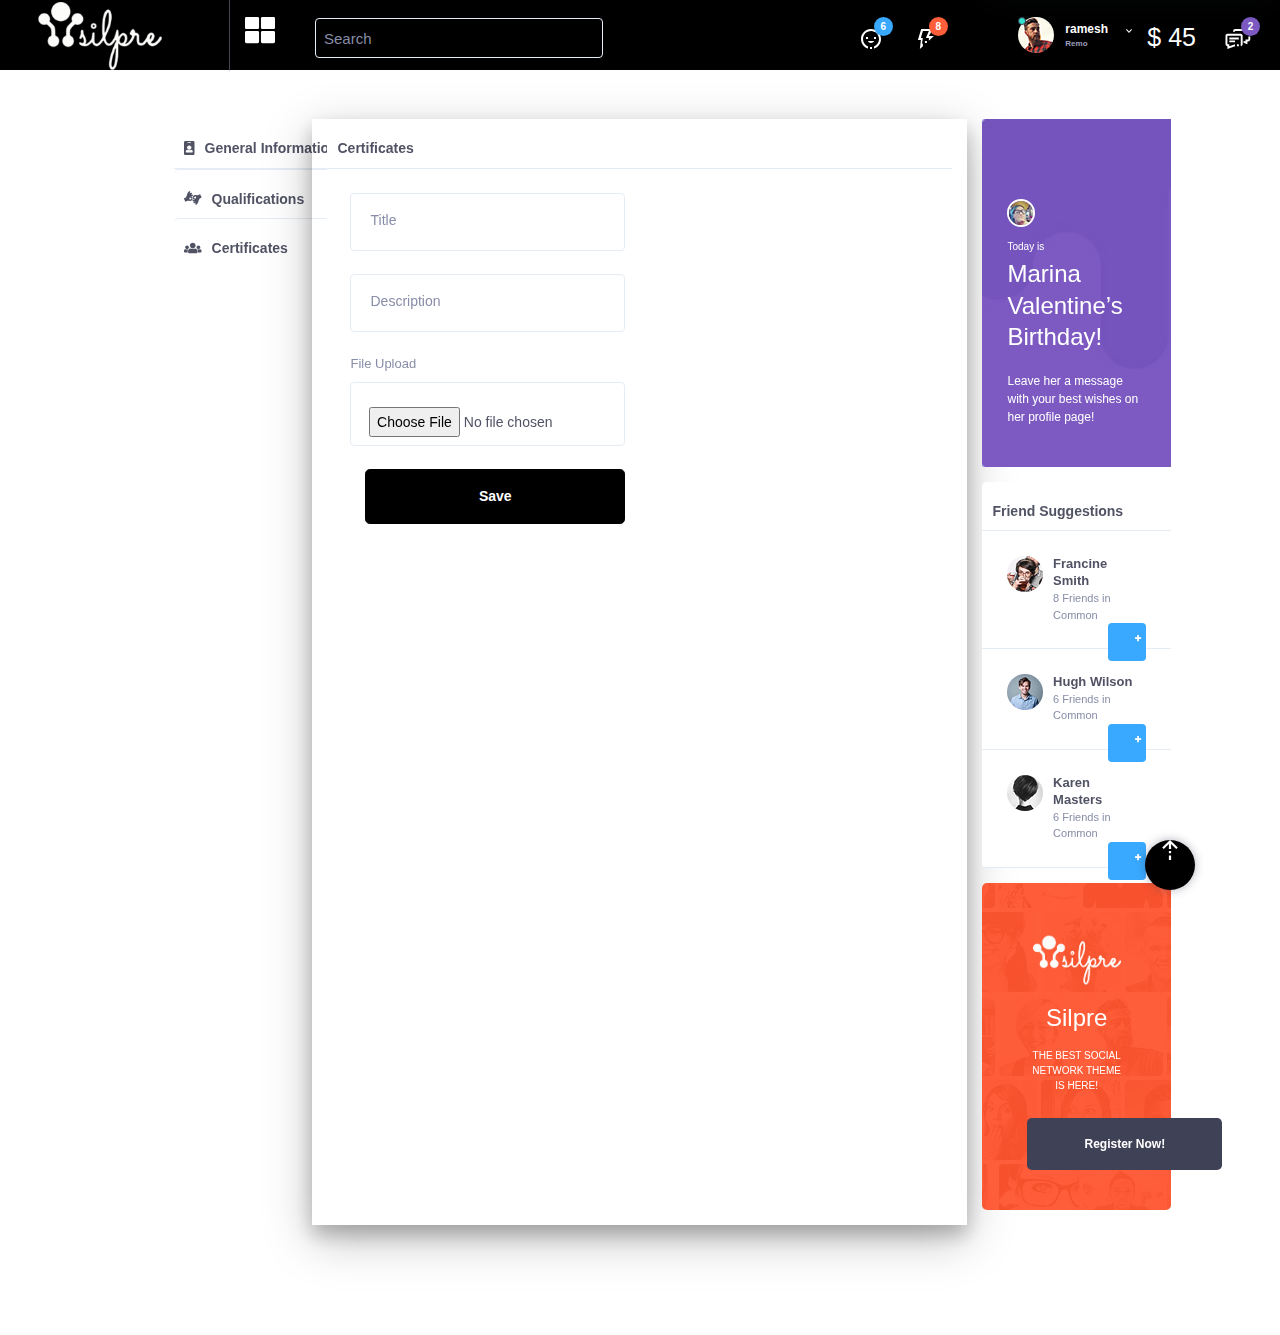
<file: silpre/certificates.html>
.<!DOCTYPE html>
<html lang="en">
<head>

	<title>Silpre</title>
	<!-- Required meta tags always come first -->
	<meta charset="utf-8">
	<meta name="viewport" content="width=device-width, initial-scale=1">
	<meta http-equiv="x-ua-compatible" content="ie=edge">
	<!-- Main Font -->
	<script src="js/webfontloader.min.js"></script>
	<!-- Bootstrap CSS -->
	<link rel="stylesheet" type="text/css" href="Bootstrap/dist/css/bootstrap-reboot.css">
	<link rel="stylesheet" type="text/css" href="Bootstrap/dist/css/bootstrap.css">
	<link rel="stylesheet" type="text/css" href="Bootstrap/dist/css/bootstrap-grid.css">

	<!-- Main Styles CSS -->
	<link rel="stylesheet" type="text/css" href="css/main.css">
	<link rel="stylesheet" type="text/css" href="css/fonts.min.css">
</head>
<body>




<!-- Fixed Sidebar Mobile -->
<div class="profile-settings-responsive">
	<a href="#" class="js-profile-settings-open profile-settings-open">
		<i class="fa fa-angle-right" aria-hidden="true"></i>
		<i class="fa fa-angle-left" aria-hidden="true"></i>
	</a>
	<div class="">
		<div class="mCustomScrollbar" data-mcs-theme="dark">
			<div class="control-block">
				<div class="author-page author vcard inline-items">
					<div class="author-thumb">
						<img alt="author" src="img/author-page.jpg" class="avatar">
						<span class="icon-status online"></span>
					</div>
					<a href="02-ProfilePage.html" class="author-name fn">
						<div class="author-title">
							rameshrajan <svg class="olymp-dropdown-arrow-icon"><use xlink:href="svg-icons/sprites/icons.svg#olymp-dropdown-arrow-icon"></use></svg>
						</div>
						<span class="author-subtitle">tamil</span>
					</a>
				</div>
			</div>

			<div class="ui-block-title ui-block-title-small">
				<h6 class="title">MAIN SECTIONS</h6>
			</div>

			<ul class="left-menu">
				<li>
					<a href="#" class="js-sidebar-open">
						<svg class="olymp-close-icon left-menu-icon"><use xlink:href="svg-icons/sprites/icons.svg#olymp-close-icon"></use></svg>
						<span class="left-menu-title">Collapse Menu</span>
					</a>
				</li>
				<li>
					<a href="MyProfile.html">
						<i class="olymp-newsfeed-icon left-menu-icon fa fa-id-badge" data-toggle="tooltip" data-placement="right" data-original-title="Profile"></i>
						<span class="left-menu-title">Profile</span>
					</a>
				</li>
				<li>
					<a href="Affiliatepage.html">
						<i class="olymp-newsfeed-icon left-menu-icon fa fa-globe" data-toggle="tooltip" data-placement="right" data-original-title="Profile" title="Affiliate"></i>
						<span class="left-menu-title">Affiliate</span>
					</a>
				</li>
				<li>
					<a href="wallet.html">
						<i class="olymp-newsfeed-icon left-menu-icon fa fa-credit-card" data-toggle="tooltip" data-placement="right" data-original-title="Profile" title="Wallet"></i>
						<span class="left-menu-title">Wallet</span>
					</a>
				</li>
				<li>
					<a href="#">
						<i class="olymp-newsfeed-icon left-menu-icon fa fa-calculator" data-toggle="tooltip" data-placement="right" data-original-title="Profile" title="Account"></i>
						<span class="left-menu-title">Account</span>
					</a>
				</li>
				<li>
					<a href="#">
						<i class="olymp-newsfeed-icon left-menu-icon fa fa-user-plus" data-toggle="tooltip" data-placement="right" data-original-title="Profile" title="Friends"></i>
						<span class="left-menu-title">Friends</span>
					</a>
				</li>
				<li>
					<a href="#">
						<i class="olymp-newsfeed-icon left-menu-icon fa fa-search-plus" data-toggle="tooltip" data-placement="right" data-original-title="Profile" title="Friends"></i>
						<span class="left-menu-title">Find Friends</span>
					</a>
				</li>

				<li>
					<a href="Member.html">
						<i class="olymp-newsfeed-icon left-menu-icon fa fa-users" data-toggle="tooltip" data-placement="right" data-original-title="Profile" title="My Community"></i>
						<span class="left-menu-title">My Community</span>
					</a>
				</li>
				<li>
					<a href="gallery.html">
						<i class="olymp-newsfeed-icon left-menu-icon fa fa-camera" data-toggle="tooltip" data-placement="right" data-original-title="Profile" title="Gallery"></i>
						<span class="left-menu-title">Gallery</span>
					</a>
				</li>



			</ul>

			<div class="ui-block-title ui-block-title-small">
				<h6 class="title">YOUR ACCOUNT</h6>
			</div>

			<ul class="account-settings">
				<li>
					<a href="activity.html">
						<svg class="olymp-star-icon left-menu-icon"  data-toggle="tooltip" data-placement="right"   data-original-title=""><use xlink:href="svg-icons/sprites/icons.svg#olymp-star-icon"></use></svg>

						<span>Activity</span>
					</a>
				</li>

				<li>
					<a href="settings.html">

						<svg class="olymp-menu-icon"><use xlink:href="svg-icons/sprites/icons.svg#olymp-menu-icon"></use></svg>

						<span>Settings</span>
					</a>
				</li>

				<li>
					<a href="#">
						<svg class="olymp-logout-icon"><use xlink:href="svg-icons/sprites/icons.svg#olymp-logout-icon"></use></svg>

						<span>Log Out</span>
					</a>
				</li>
			</ul>

		</div>
	</div>
</div>

<!-- End SidebarMobile Left -->



<header class="header" id="site-header">
	<div class="header-content-wrapper">
		<div class="logo-area logo-header dsk">
			<img class="img-responsive" src="images/logo.png" >
		</div>
		<div id="header-megamenu" class="auto">
			<ul id="megamenu" class="floatLeft">	
				<li>
					<a href="javascript:void(0);"><i class="fa fa-th-large"></i></a>
					<div class="prod" style="opacity: 1;"> 
						<div class="arrow"><img src="images/icons/arrow.png"></div>
						<div class="bg">
							<ul>                    	
								<li style="display: list-item;"><a href=""><img src="images/icons/contest.png"><p>Contest</p></a></li>  
								<li style="display: list-item;"><a href=""><img src="images/icons/jobs.png"><p>Job</p></a></li>  
								<li style="display: list-item;"><a href=""><img src="images/icons/idea.png"><p>Idea</p></a></li> 
								<li style="display: list-item;"><a href=""><img src="images/icons/farmar.png"><p>Farmar</p></a></li>   
								<li style="display: list-item;"><a href=""><img src="images/icons/freelance.png"><p>Freelance</p></a></li> 
								<li style="display: list-item;"><a href=""><img src="images/icons/game.png"><p>Games</p></a></li>
								<li style="display: list-item;"><a href=""><img src="images/icons/realestate.png"><p>Real Estate</p></a></li>  
								<li style="display: list-item;"><a href="#"><img src="images/icons/channel.png"><p>Channel</p></a></li>  
							</ul>
						</div>
					</div>
				</li>
			</ul>
		</div>
		<div class="menu-area">
			<div class="row">
				<div class="container">
					<div class="col col-xl-12 m-auto col-lg-12 col-md-12 col-sm-12">
						<nav class="main-navs no-ajax bp-navs  single-screen-navs horizontal users-nav" role="navigation" aria-label="Member menu">
							<ul>
								<li id="activity-personal-li" class="bp-personal-tab">
									<div class="form-group has-search">

										<input type="text" class="form-control" placeholder="Search">
									</div>
								</li>
							</ul>              
						</div>
					</div>
				</div>
			</div>
			<div class="control-block">
				<div class="control-icon more has-items">
					<svg class="olymp-happy-face-icon"><use xlink:href="svg-icons/sprites/icons.svg#olymp-happy-face-icon"></use></svg>
					<div class="label-avatar bg-blue">6</div>

					<div class="more-dropdown more-with-triangle triangle-top-center">
						<div class="ui-block-title ui-block-title-small">
							<h6 class="title">FRIEND REQUESTS</h6>
							<a href="#">Find Friends</a>
							<a href="#">Settings</a>
						</div>

						<div class="mCustomScrollbar" data-mcs-theme="dark">
							<ul class="notification-list friend-requests">
								<li>
									<div class="author-thumb">
										<img src="img/avatar55-sm.jpg" alt="author">
									</div>
									<div class="notification-event">
										<a href="#" class="h6 notification-friend">Tamara Romanoff</a>
										<span class="chat-message-item">Mutual Friend: Sarah Hetfield</span>
									</div>
									<span class="notification-icon">
										<a href="#" class="accept-request">
											<span class="icon-add without-text">
												<svg class="olymp-happy-face-icon"><use xlink:href="svg-icons/sprites/icons.svg#olymp-happy-face-icon"></use></svg>
											</span>
										</a>

										<a href="#" class="accept-request request-del">
											<span class="icon-minus">
												<svg class="olymp-happy-face-icon"><use xlink:href="svg-icons/sprites/icons.svg#olymp-happy-face-icon"></use></svg>
											</span>
										</a>

									</span>

									<div class="more">
										<svg class="olymp-three-dots-icon"><use xlink:href="svg-icons/sprites/icons.svg#olymp-three-dots-icon"></use></svg>
									</div>
								</li>

							</ul>
						</div>

						<a href="#" class="view-all bg-blue">Check all your Events</a>
					</div>
				</div>
				<div class="control-icon more has-items">
					<svg class="olymp-thunder-icon"><use xlink:href="svg-icons/sprites/icons.svg#olymp-thunder-icon"></use></svg>

					<div class="label-avatar bg-primary">8</div>

					<div class="more-dropdown more-with-triangle triangle-top-center">
						<div class="ui-block-title ui-block-title-small">
							<h6 class="title">Notifications</h6>
							<a href="#">Mark all as read</a>
							<a href="#">Settings</a>
						</div>

						<div class="mCustomScrollbar" data-mcs-theme="dark">
							<ul class="notification-list">
								<li>
									<div class="author-thumb">
										<img src="img/avatar62-sm.jpg" alt="author">
									</div>
									<div class="notification-event">
										<div><a href="#" class="h6 notification-friend">Mathilda Brinker</a> commented on your new <a href="#" class="notification-link">profile status</a>.</div>
										<span class="notification-date"><time class="entry-date updated" datetime="2004-07-24T18:18">4 hours ago</time></span>
									</div>
									<span class="notification-icon">
										<svg class="olymp-comments-post-icon"><use xlink:href="svg-icons/sprites/icons.svg#olymp-comments-post-icon"></use></svg>
									</span>

									<div class="more">
										<svg class="olymp-three-dots-icon"><use xlink:href="svg-icons/sprites/icons.svg#olymp-three-dots-icon"></use></svg>
										<svg class="olymp-little-delete"><use xlink:href="svg-icons/sprites/icons.svg#olymp-little-delete"></use></svg>
									</div>
								</li>


							</ul>
						</div>

						<a href="#" class="view-all bg-primary">View All Notifications</a>
					</div>
				</div>

				<div class="author-page author vcard inline-items more">
					<div class="author-thumb">
						<img alt="author" src="img/author-page.jpg" class="avatar">
						<span class="icon-status online"></span>
						<div class="more-dropdown more-with-triangle">
							<div class="mCustomScrollbar" data-mcs-theme="dark">
								<div class="ui-block-title ui-block-title-small">
									<h6 class="title">Your Account</h6>
								</div>

								<ul class="account-settings">

									<li>
										<a href="notification.html">
											<i class="olymp-newsfeed-icon left-menu-icon fa fa-comments" data-toggle="tooltip" data-placement="right" data-original-title="Profile"></i>


											<span>Notification</span>
										</a>
									</li>
									<li>
										<a href="message.html">
											<i class="olymp-newsfeed-icon left-menu-icon fa fa-envelope-open" data-toggle="tooltip" data-placement="right" data-original-title="Profile"></i>

											<span>Message</span>
										</a>
									</li>
									<li>
										<a href="Affiliatepage.html">

											<i class="olymp-newsfeed-icon left-menu-icon fa fa-globe" data-toggle="tooltip" data-placement="right" data-original-title="Profile"></i>



											<span>Affiliate</span>
										</a>
									</li>
									<li>
										<a href="accounts.html">

											<i class="olymp-newsfeed-icon left-menu-icon fa fa-envelope-open" data-toggle="tooltip" data-placement="right" data-original-title="Profile"></i>

											<span>Accounts</span>
										</a>
									</li>
									<li>
										<a href="wallet.html">


											<i class="olymp-newsfeed-icon left-menu-icon fa fa-credit-card" data-toggle="tooltip" data-placement="right" data-original-title="Profile"></i>

											<span>wallet</span>
										</a>
									</li>

									<li>
										<a href="profilesetting.html">


											<i class="olymp-newsfeed-icon left-menu-icon fa fa-wrench" data-toggle="tooltip" data-placement="right" data-original-title="Profile"></i>

											<span>Settings</span>
										</a>
									</li>
									<li>
										<a href="#">
											<i class="olymp-newsfeed-icon left-menu-icon fa fa-sign-out-alt" data-toggle="tooltip" data-placement="right" data-original-title="Profile"></i>
											<span>Log Out</span>
										</a>
									</li>
								</ul>

							</div>

						</div>
					</div>
					<a href="#" class="author-name fn">
						<div class="author-title">
							ramesh   <svg class="olymp-dropdown-arrow-icon"><use xlink:href="svg-icons/sprites/icons.svg#olymp-dropdown-arrow-icon"></use></svg>
						</div>
						<span class="author-subtitle">Remo</span>
					</a>
				</div>
				<div class="control-icon more has-items">

					<a href=""><div class="header-wallet">$ 45</div></a>
				</div>
				<div class="control-icon more has-items">
					<svg class="olymp-chat---messages-icon"><use xlink:href="svg-icons/sprites/icons.svg#olymp-chat---messages-icon"></use></svg>
					<div class="label-avatar bg-purple">2</div>

					<div class="more-dropdown more-with-triangle triangle-top-center">
						<div class="ui-block-title ui-block-title-small">
							<h6 class="title">Chat / Messages</h6>

						</div>

						<div class="mCustomScrollbar" data-mcs-theme="dark">
							<ul class="notification-list chat-message">
								<li class="message-unread">
									<div class="author-thumb">
										<img src="img/avatar59-sm.jpg" alt="author">
									</div>
									<div class="notification-event">
										<a href="#" class="h6 notification-friend">Diana Jameson</a>
										<span class="chat-message-item">Hi James! It’s Diana, I just wanted to let you know that we have to reschedule...</span>
										<span class="notification-date"><time class="entry-date updated" datetime="2004-07-24T18:18">4 hours ago</time></span>
									</div>
									<span class="notification-icon">
										<svg class="olymp-chat---messages-icon"><use xlink:href="svg-icons/sprites/icons.svg#olymp-chat---messages-icon"></use></svg>
									</span>
									<div class="more">
										<svg class="olymp-three-dots-icon"><use xlink:href="svg-icons/sprites/icons.svg#olymp-three-dots-icon"></use></svg>
									</div>
								</li>

							</ul>
						</div>

						<a href="#" class="view-all bg-purple">View All Messages</a>
					</div>
				</div>
			</div>
</header>

<!-- ... end Header-BP -->


<!-- Responsive Header-BP -->

<header class="header header-responsive" id="site-header-responsive">

	<div class="header-content-wrapper">
		<ul class="nav nav-tabs mobile-app-tabs" role="tablist">
			

			<li class="nav-item">
				<a class="nav-link" data-toggle="tab" href="#request" role="tab">
					<div class="control-icon has-items">
						<svg class="olymp-happy-face-icon"><use xlink:href="svg-icons/sprites/icons.svg#olymp-happy-face-icon"></use></svg>
						<div class="label-avatar bg-blue">6</div>
					</div>
				</a>
			</li>

			<li class="nav-item">
				<a class="nav-link" data-toggle="tab" href="#chat" role="tab">
					<div class="control-icon has-items">
						<svg class="olymp-chat---messages-icon"><use xlink:href="svg-icons/sprites/icons.svg#olymp-chat---messages-icon"></use></svg>
						<div class="label-avatar bg-purple">2</div>
					</div>
				</a>
			</li>

			<li class="nav-item">
				<a class="nav-link" data-toggle="tab" href="#notification" role="tab">
					<div class="control-icon has-items">
						<svg class="olymp-thunder-icon"><use xlink:href="svg-icons/sprites/icons.svg#olymp-thunder-icon"></use></svg>
						<div class="label-avatar bg-primary">8</div>
					</div>
				</a>
			</li>

			<li class="nav-item">
				<a class="nav-link" data-toggle="tab" href="#search" role="tab">
					<svg class="olymp-magnifying-glass-icon"><use xlink:href="svg-icons/sprites/icons.svg#olymp-magnifying-glass-icon"></use></svg>
					<svg class="olymp-close-icon"><use xlink:href="svg-icons/sprites/icons.svg#olymp-close-icon"></use></svg>
				</a>
			</li>
		</ul>
	</div>

	<!-- Tab panes -->
	<div class="tab-content tab-content-responsive">

		

		<div class="tab-pane " id="chat" role="tabpanel">

			<div class="mCustomScrollbar" data-mcs-theme="dark">
				<div class="ui-block-title ui-block-title-small">
					<h6 class="title">Chat / Messages</h6>
					<a href="#">Mark all as read</a>
					<a href="#">Settings</a>
				</div>

				<ul class="notification-list chat-message">
					<li class="message-unread">
						<div class="author-thumb">
							<img src="img/avatar59-sm.jpg" alt="author">
						</div>
						<div class="notification-event">
							<a href="#" class="h6 notification-friend">Diana Jameson</a>
							<span class="chat-message-item">Hi James! It’s Diana, I just wanted to let you know that we have to reschedule...</span>
							<span class="notification-date"><time class="entry-date updated" datetime="2004-07-24T18:18">4 hours ago</time></span>
						</div>
									<span class="notification-icon">
										<svg class="olymp-chat---messages-icon"><use xlink:href="svg-icons/sprites/icons.svg#olymp-chat---messages-icon"></use></svg>
									</span>
						<div class="more">
							<svg class="olymp-three-dots-icon"><use xlink:href="svg-icons/sprites/icons.svg#olymp-three-dots-icon"></use></svg>
						</div>
					</li>
					
				</ul>

				<a href="message.html" class="view-all bg-purple">View All Messages</a>
			</div>

		</div>

		<div class="tab-pane " id="notification" role="tabpanel">

			<div class="mCustomScrollbar" data-mcs-theme="dark">
				<div class="ui-block-title ui-block-title-small">
					<h6 class="title">Notifications</h6>
					<a href="#">Mark all as read</a>
					<a href="#">Settings</a>
				</div>

				<ul class="notification-list">
					<li>
						<div class="author-thumb">
							<img src="img/avatar62-sm.jpg" alt="author">
						</div>
						<div class="notification-event">
							<div><a href="#" class="h6 notification-friend">Mathilda Brinker</a> commented on your new <a href="#" class="notification-link">profile status</a>.</div>
							<span class="notification-date"><time class="entry-date updated" datetime="2004-07-24T18:18">4 hours ago</time></span>
						</div>
										<span class="notification-icon">
											<svg class="olymp-comments-post-icon"><use xlink:href="svg-icons/sprites/icons.svg#olymp-comments-post-icon"></use></svg>
										</span>

						<div class="more">
							<svg class="olymp-three-dots-icon"><use xlink:href="svg-icons/sprites/icons.svg#olymp-three-dots-icon"></use></svg>
							<svg class="olymp-little-delete"><use xlink:href="svg-icons/sprites/icons.svg#olymp-little-delete"></use></svg>
						</div>
					</li>
				</ul>

				<a href="notification.html" class="view-all bg-primary">View All Notifications</a>
			</div>

		</div>

		<div class="tab-pane " id="search" role="tabpanel">


				<form class="search-bar w-search notification-list friend-requests">
					<div class="form-group with-button">
						<input class="form-control js-user-search" placeholder="Search here people or pages..." type="text">
					</div>
				</form>


		</div>

	</div>
	
	<!-- ... end  Tab panes -->

</header>

<!-- ... end Responsive Header-BP -->




<!-- Top Header-Profile -->


<div class="header-spacer--standard"></div>


<!-- Main Content -->
<div class="container-fuild">
	<div class="row">
	<div class="col col-xl-6 order-xl-2 col-lg-6 order-lg-2 col-md-6 order-md-1 col-sm-12 col-12" style="box-shadow: rgba(0, 0, 0, 0.25) 0px 14px 45px, rgba(0, 0, 0, 0.22) 0px 10px 18px;">
           <div class="ui-block">
				<div class="ui-block-title">
					<h6 class="title">Certificates</h6>
				</div>
				<div class="ui-block-content">

					
					<!-- Form Favorite Page Information -->
					
					<form>
						<div class="row">
							<div class="col col-lg-6 col-md-6 col-sm-12 col-12">
								<div class="form-group label-floating">
									<label class="control-label">Title</label>
									<input class="form-control" placeholder="" type="text" value="">
								</div>
					
								<div class="form-group label-floating">
									<label class="control-label">Description</label>
									<input class="form-control" placeholder="" type="email" value="">
								</div>
					
								<div class="form-group label-floating">
									<label for="exampleFormControlFile1">File Upload</label>
									  <input type="file" class="form-control-file" id="exampleFormControlFile1">
								</div>

							</div>			
                         </div>
			
							<div class="col col-lg-6 col-md-6 col-sm-12 col-12">
								<a href="#" class="btn btn-primary btn-lg full-width">Save</a>
							</div>
						
					</form>
					
					<!-- ... end Form Favorite Page Information -->
					

				</div>
			</div>
</div>

		<!-- ... end Main Content -->


		<!-- Left Sidebar -->
<div class="col-md-1"></div>
		

<div class="col col-xl-2  order-xl-1 col-lg-6 order-lg-2 col-md-6 col-sm-12 col-12">


	<div class="your-profile" style="position: fixed; width: 200px; margin-left:5em;">
		<div class="ui-block-title">
			<a href="general-info.html" class="h6 title"><i class="fa fa-id-badge"></i><span class="left-sidemenu-title">General Information</span></a>
			
		</div>

		
		<div class="ui-block-title">
			<a href="qualifications.html" class="h6 title"><i class="fa fa-american-sign-language-interpreting"></i><span class="left-sidemenu-title">Qualifications</span></a>
		</div>
		<div class="ui-block-title">
			<a href="certificates.html" class="h6 title"><i class="fa fa-users"></i><span class="left-sidemenu-title">Certificates</span></a>
			
		</div>
		
		
	</div>

	
</div>
		
		<!-- ... end Left Sidebar -->


		<!-- Right Sidebar -->

		<aside class="col col-xl-2 order-xl-3 col-lg-6 order-lg-3 col-md-6 col-sm-12 col-12">

			<div class="ui-block">
				
				<!-- W-Birthsday-Alert -->
				
				<div class="widget w-birthday-alert">
					<div class="icons-block">
						<svg class="olymp-cupcake-icon"><use xlink:href="#olymp-cupcake-icon"></use></svg>
						<a href="#" class="more"><svg class="olymp-three-dots-icon"><use xlink:href="#olymp-three-dots-icon"></use></svg></a>
					</div>
				
					<div class="content">
						<div class="author-thumb">
							<img src="img/avatar48-sm.jpg" alt="author">
						</div>
						<span>Today is</span>
						<a href="#" class="h4 title">Marina Valentine’s Birthday!</a>
						<p>Leave her a message with your best wishes on her profile page!</p>
					</div>
				</div>
				
				<!-- ... end W-Birthsday-Alert -->			</div>

			<div class="ui-block">
				<div class="ui-block-title">
					<h6 class="title">Friend Suggestions</h6>
					<a href="#" class="more"><svg class="olymp-three-dots-icon"><use xlink:href="#olymp-three-dots-icon"></use></svg></a>
				</div>

				
				
				<!-- W-Action -->
				
				<ul class="widget w-friend-pages-added notification-list friend-requests">
					<li class="inline-items">
						<div class="author-thumb">
							<img src="img/avatar38-sm.jpg" alt="author">
						</div>
						<div class="notification-event">
							<a href="#" class="h6 notification-friend">Francine Smith</a>
							<span class="chat-message-item">8 Friends in Common</span>
						</div>
						<span class="notification-icon">
							<a href="#" class="accept-request">
								<span class="icon-add without-text">
									<svg class="olymp-happy-face-icon"><use xlink:href="#olymp-happy-face-icon"></use></svg>
								</span>
							</a>
						</span>
					</li>
				
					<li class="inline-items">
						<div class="author-thumb">
							<img src="img/avatar39-sm.jpg" alt="author">
						</div>
						<div class="notification-event">
							<a href="#" class="h6 notification-friend">Hugh Wilson</a>
							<span class="chat-message-item">6 Friends in Common</span>
						</div>
						<span class="notification-icon">
							<a href="#" class="accept-request">
								<span class="icon-add without-text">
									<svg class="olymp-happy-face-icon"><use xlink:href="#olymp-happy-face-icon"></use></svg>
								</span>
							</a>
						</span>
					</li>
				
					<li class="inline-items">
						<div class="author-thumb">
							<img src="img/avatar40-sm.jpg" alt="author">
						</div>
						<div class="notification-event">
							<a href="#" class="h6 notification-friend">Karen Masters</a>
							<span class="chat-message-item">6 Friends in Common</span>
						</div>
						<span class="notification-icon">
							<a href="#" class="accept-request">
								<span class="icon-add without-text">
									<svg class="olymp-happy-face-icon"><use xlink:href="#olymp-happy-face-icon"></use></svg>
								</span>
							</a>
						</span>
					</li>
				
				</ul>
				
				<!-- ... end W-Action -->
			</div>

			


			<div class="ui-block">

				
				<!-- W-Action -->
				
				<div class="widget w-action">
				
					<img src="images/logo2.png" alt="Olympus">
					<div class="content">
						<h4 class="title">Silpre</h4>
						<span>THE BEST SOCIAL NETWORK THEME IS HERE!</span>
						<a href="01-LandingPage.html" class="btn btn-bg-secondary btn-md">Register Now!</a>
					</div>
				</div>
				
				<!-- ... end W-Action -->
			</div>

		</aside>

		<!-- ... end Right Sidebar -->

	</div>
</div>


<!-- ...End Main Conent -->

<div class="header-spacer"></div>

<a class="back-to-top" href="#">
	<img src="svg-icons/back-to-top.svg" alt="arrow" class="back-icon">
</a>




<!-- Window-popup-CHAT for responsive min-width: 768px -->
<div class="ui-block popup-chat popup-chat-responsive" tabindex="-1" role="dialog" aria-labelledby="update-header-photo" aria-hidden="true">

	<div class="modal-content">
		<div class="modal-header">
			<span class="icon-status online"></span>
			<h6 class="title" >Chat</h6>
			<div class="more">
				<svg class="olymp-three-dots-icon"><use xlink:href="svg-icons/sprites/icons.svg#olymp-three-dots-icon"></use></svg>
				<svg class="olymp-little-delete js-chat-open"><use xlink:href="svg-icons/sprites/icons.svg#olymp-little-delete"></use></svg>
			</div>
		</div>
		<div class="modal-body">
			<div class="mCustomScrollbar">
				<ul class="notification-list chat-message chat-message-field">
					<li>
						<div class="author-thumb">
							<img src="img/avatar14-sm.jpg" alt="author" class="mCS_img_loaded">
						</div>
						<div class="notification-event">
							<span class="chat-message-item">Hi James! Please remember to buy the food for tomorrow! I’m gonna be handling the gifts and Jake’s gonna get the drinks</span>
							<span class="notification-date"><time class="entry-date updated" datetime="2004-07-24T18:18">Yesterday at 8:10pm</time></span>
						</div>
					</li>

					<li>
						<div class="author-thumb">
							<img src="img/author-page.jpg" alt="author" class="mCS_img_loaded">
						</div>
						<div class="notification-event">
							<span class="chat-message-item">Don’t worry Mathilda!</span>
							<span class="chat-message-item">I already bought everything</span>
							<span class="notification-date"><time class="entry-date updated" datetime="2004-07-24T18:18">Yesterday at 8:29pm</time></span>
						</div>
					</li>

					<li>
						<div class="author-thumb">
							<img src="img/avatar14-sm.jpg" alt="author" class="mCS_img_loaded">
						</div>
						<div class="notification-event">
							<span class="chat-message-item">Hi James! Please remember to buy the food for tomorrow! I’m gonna be handling the gifts and Jake’s gonna get the drinks</span>
							<span class="notification-date"><time class="entry-date updated" datetime="2004-07-24T18:18">Yesterday at 8:10pm</time></span>
						</div>
					</li>
				</ul>
			</div>

			<form class="need-validation">

		<div class="form-group label-floating is-empty">
			<label class="control-label">Press enter to post...</label>
			<textarea class="form-control" placeholder=""></textarea>
			<div class="add-options-message">
				<a href="#" class="options-message">
					<svg class="olymp-computer-icon"><use xlink:href="svg-icons/sprites/icons.svg#olymp-computer-icon"></use></svg>
				</a>
				<div class="options-message smile-block">

					<svg class="olymp-happy-sticker-icon"><use xlink:href="svg-icons/sprites/icons.svg#olymp-happy-sticker-icon"></use></svg>

					<ul class="more-dropdown more-with-triangle triangle-bottom-right">
						<li>
							<a href="#">
								<img src="img/icon-chat1.png" alt="icon">
							</a>
						</li>
						<li>
							<a href="#">
								<img src="img/icon-chat2.png" alt="icon">
							</a>
						</li>
						<li>
							<a href="#">
								<img src="img/icon-chat3.png" alt="icon">
							</a>
						</li>
						<li>
							<a href="#">
								<img src="img/icon-chat4.png" alt="icon">
							</a>
						</li>
						<li>
							<a href="#">
								<img src="img/icon-chat5.png" alt="icon">
							</a>
						</li>
						<li>
							<a href="#">
								<img src="img/icon-chat6.png" alt="icon">
							</a>
						</li>
						<li>
							<a href="#">
								<img src="img/icon-chat7.png" alt="icon">
							</a>
						</li>
						<li>
							<a href="#">
								<img src="img/icon-chat8.png" alt="icon">
							</a>
						</li>
						<li>
							<a href="#">
								<img src="img/icon-chat9.png" alt="icon">
							</a>
						</li>
						<li>
							<a href="#">
								<img src="img/icon-chat10.png" alt="icon">
							</a>
						</li>
						<li>
							<a href="#">
								<img src="img/icon-chat11.png" alt="icon">
							</a>
						</li>
						<li>
							<a href="#">
								<img src="img/icon-chat12.png" alt="icon">
							</a>
						</li>
						<li>
							<a href="#">
								<img src="img/icon-chat13.png" alt="icon">
							</a>
						</li>
						<li>
							<a href="#">
								<img src="img/icon-chat14.png" alt="icon">
							</a>
						</li>
						<li>
							<a href="#">
								<img src="img/icon-chat15.png" alt="icon">
							</a>
						</li>
						<li>
							<a href="#">
								<img src="img/icon-chat16.png" alt="icon">
							</a>
						</li>
						<li>
							<a href="#">
								<img src="img/icon-chat17.png" alt="icon">
							</a>
						</li>
						<li>
							<a href="#">
								<img src="img/icon-chat18.png" alt="icon">
							</a>
						</li>
						<li>
							<a href="#">
								<img src="img/icon-chat19.png" alt="icon">
							</a>
						</li>
						<li>
							<a href="#">
								<img src="img/icon-chat20.png" alt="icon">
							</a>
						</li>
						<li>
							<a href="#">
								<img src="img/icon-chat21.png" alt="icon">
							</a>
						</li>
						<li>
							<a href="#">
								<img src="img/icon-chat22.png" alt="icon">
							</a>
						</li>
						<li>
							<a href="#">
								<img src="img/icon-chat23.png" alt="icon">
							</a>
						</li>
						<li>
							<a href="#">
								<img src="img/icon-chat24.png" alt="icon">
							</a>
						</li>
						<li>
							<a href="#">
								<img src="img/icon-chat25.png" alt="icon">
							</a>
						</li>
						<li>
							<a href="#">
								<img src="img/icon-chat26.png" alt="icon">
							</a>
						</li>
						<li>
							<a href="#">
								<img src="img/icon-chat27.png" alt="icon">
							</a>
						</li>
					</ul>
				</div>
			</div>
		</div>

	</form>
		</div>
	</div>

</div>

<div class="fixed-sidebar right" style="display: none">
	<div class="fixed-sidebar-right sidebar--small" id="sidebar-right">

		<div class="mCustomScrollbar ps ps--theme_default ps--active-y" data-mcs-theme="dark" data-ps-id="a718e4b2-ca92-8cc8-8541-c269f0203db8">
			<ul class="chat-users">
				<li class="inline-items js-chat-open">
					<div class="author-thumb">
						<img alt="author" src="img/avatar67-sm.jpg" class="avatar">
						<span class="icon-status online"></span>
					</div>
				</li>
				<li class="inline-items js-chat-open">
					<div class="author-thumb">
						<img alt="author" src="img/avatar62-sm.jpg" class="avatar">
						<span class="icon-status online"></span>
					</div>
				</li>

				<li class="inline-items js-chat-open">
					<div class="author-thumb">
						<img alt="author" src="img/avatar68-sm.jpg" class="avatar">
						<span class="icon-status online"></span>
					</div>
				</li>

				<li class="inline-items js-chat-open">
					<div class="author-thumb">
						<img alt="author" src="img/avatar69-sm.jpg" class="avatar">
						<span class="icon-status away"></span>
					</div>
				</li>

				<li class="inline-items js-chat-open">
					<div class="author-thumb">
						<img alt="author" src="img/avatar70-sm.jpg" class="avatar">
						<span class="icon-status disconected"></span>
					</div>
				</li>
				<li class="inline-items js-chat-open">
					<div class="author-thumb">
						<img alt="author" src="img/avatar64-sm.jpg" class="avatar">
						<span class="icon-status online"></span>
					</div>
				</li>
				<li class="inline-items js-chat-open">
					<div class="author-thumb">
						<img alt="author" src="img/avatar71-sm.jpg" class="avatar">
						<span class="icon-status online"></span>
					</div>
				</li>
				<li class="inline-items js-chat-open">
					<div class="author-thumb">
						<img alt="author" src="img/avatar72-sm.jpg" class="avatar">
						<span class="icon-status away"></span>
					</div>
				</li>
				<li class="inline-items js-chat-open">
					<div class="author-thumb">
						<img alt="author" src="img/avatar63-sm.jpg" class="avatar">
						<span class="icon-status status-invisible"></span>
					</div>
				</li>
				<li class="inline-items js-chat-open">
					<div class="author-thumb">
						<img alt="author" src="img/avatar72-sm.jpg" class="avatar">
						<span class="icon-status away"></span>
					</div>
				</li>
				<li class="inline-items js-chat-open">

					<div class="author-thumb">
						<img alt="author" src="img/avatar71-sm.jpg" class="avatar">
						<span class="icon-status online"></span>
					</div>
				</li>
			</ul>
		<div class="ps__scrollbar-x-rail" style="left: 0px; bottom: 0px;"><div class="ps__scrollbar-x" tabindex="0" style="left: 0px; width: 0px;"></div></div><div class="ps__scrollbar-y-rail" style="top: 0px; height: 507px; right: 0px;"><div class="ps__scrollbar-y" tabindex="0" style="top: 0px; height: 389px;"></div></div></div>

		<div class="search-friend inline-items">
			<a href="#" class="js-sidebar-open">
				<svg class="olymp-menu-icon"><use xlink:href="svg-icons/sprites/icons.svg#olymp-menu-icon"></use></svg>
			</a>
		</div>

		

	</div>



	<div class="fixed-sidebar-right sidebar--large" id="sidebar-right-1">

		<div class="mCustomScrollbar ps ps--theme_default ps--active-y" data-mcs-theme="dark" data-ps-id="21d58135-4274-10fd-16f2-10afff62934e">

			<div class="ui-block-title ui-block-title-small">
				<a href="#" class="title">Close Friends</a>
				<a href="#">Settings</a>
			</div>

			<ul class="chat-users">
				<li class="inline-items js-chat-open">

					<div class="author-thumb">
						<img alt="author" src="img/avatar67-sm.jpg" class="avatar">
						<span class="icon-status online"></span>
					</div>

					<div class="author-status">
						<a href="#" class="h6 author-name">Carol Summers</a>
						<span class="status">ONLINE</span>
					</div>

					<div class="more"><svg class="olymp-three-dots-icon"><use xlink:href="svg-icons/sprites/icons.svg#olymp-three-dots-icon"></use></svg>

						<ul class="more-icons">
							<li>
								<svg data-toggle="tooltip" data-placement="top" data-original-title="START CONVERSATION" class="olymp-comments-post-icon"><use xlink:href="svg-icons/sprites/icons.svg#olymp-comments-post-icon"></use></svg>
							</li>

							<li>
								<svg data-toggle="tooltip" data-placement="top" data-original-title="ADD TO CONVERSATION" class="olymp-add-to-conversation-icon"><use xlink:href="svg-icons/sprites/icons.svg#olymp-add-to-conversation-icon"></use></svg>
							</li>

							<li>
								<svg data-toggle="tooltip" data-placement="top" data-original-title="BLOCK FROM CHAT" class="olymp-block-from-chat-icon"><use xlink:href="svg-icons/sprites/icons.svg#olymp-block-from-chat-icon"></use></svg>
							</li>
						</ul>

					</div>

				</li>
				<li class="inline-items js-chat-open">

					<div class="author-thumb">
						<img alt="author" src="img/avatar62-sm.jpg" class="avatar">
						<span class="icon-status online"></span>
					</div>

					<div class="author-status">
						<a href="#" class="h6 author-name">Mathilda Brinker</a>
						<span class="status">AT WORK!</span>
					</div>

					<div class="more"><svg class="olymp-three-dots-icon"><use xlink:href="svg-icons/sprites/icons.svg#olymp-three-dots-icon"></use></svg>

						<ul class="more-icons">
							<li>
								<svg data-toggle="tooltip" data-placement="top" data-original-title="START CONVERSATION" class="olymp-comments-post-icon"><use xlink:href="svg-icons/sprites/icons.svg#olymp-comments-post-icon"></use></svg>
							</li>

							<li>
								<svg data-toggle="tooltip" data-placement="top" data-original-title="ADD TO CONVERSATION" class="olymp-add-to-conversation-icon"><use xlink:href="svg-icons/sprites/icons.svg#olymp-add-to-conversation-icon"></use></svg>
							</li>

							<li>
								<svg data-toggle="tooltip" data-placement="top" data-original-title="BLOCK FROM CHAT" class="olymp-block-from-chat-icon"><use xlink:href="svg-icons/sprites/icons.svg#olymp-block-from-chat-icon"></use></svg>
							</li>
						</ul>

					</div>

				</li>

				<li class="inline-items js-chat-open">


					<div class="author-thumb">
						<img alt="author" src="img/avatar68-sm.jpg" class="avatar">
						<span class="icon-status online"></span>
					</div>

					<div class="author-status">
						<a href="#" class="h6 author-name">Carol Summers</a>
						<span class="status">ONLINE</span>
					</div>

					<div class="more"><svg class="olymp-three-dots-icon"><use xlink:href="svg-icons/sprites/icons.svg#olymp-three-dots-icon"></use></svg>

						<ul class="more-icons">
							<li>
								<svg data-toggle="tooltip" data-placement="top" data-original-title="START CONVERSATION" class="olymp-comments-post-icon"><use xlink:href="svg-icons/sprites/icons.svg#olymp-comments-post-icon"></use></svg>
							</li>

							<li>
								<svg data-toggle="tooltip" data-placement="top" data-original-title="ADD TO CONVERSATION" class="olymp-add-to-conversation-icon"><use xlink:href="svg-icons/sprites/icons.svg#olymp-add-to-conversation-icon"></use></svg>
							</li>

							<li>
								<svg data-toggle="tooltip" data-placement="top" data-original-title="BLOCK FROM CHAT" class="olymp-block-from-chat-icon"><use xlink:href="svg-icons/sprites/icons.svg#olymp-block-from-chat-icon"></use></svg>
							</li>
						</ul>

					</div>


				</li>

				<li class="inline-items js-chat-open">


					<div class="author-thumb">
						<img alt="author" src="img/avatar69-sm.jpg" class="avatar">
						<span class="icon-status away"></span>
					</div>

					<div class="author-status">
						<a href="#" class="h6 author-name">Michael Maximoff</a>
						<span class="status">AWAY</span>
					</div>

					<div class="more"><svg class="olymp-three-dots-icon"><use xlink:href="svg-icons/sprites/icons.svg#olymp-three-dots-icon"></use></svg>

						<ul class="more-icons">
							<li>
								<svg data-toggle="tooltip" data-placement="top" data-original-title="START CONVERSATION" class="olymp-comments-post-icon"><use xlink:href="svg-icons/sprites/icons.svg#olymp-comments-post-icon"></use></svg>
							</li>

							<li>
								<svg data-toggle="tooltip" data-placement="top" data-original-title="ADD TO CONVERSATION" class="olymp-add-to-conversation-icon"><use xlink:href="svg-icons/sprites/icons.svg#olymp-add-to-conversation-icon"></use></svg>
							</li>

							<li>
								<svg data-toggle="tooltip" data-placement="top" data-original-title="BLOCK FROM CHAT" class="olymp-block-from-chat-icon"><use xlink:href="svg-icons/sprites/icons.svg#olymp-block-from-chat-icon"></use></svg>
							</li>
						</ul>

					</div>


				</li>

				<li class="inline-items js-chat-open">


					<div class="author-thumb">
						<img alt="author" src="img/avatar70-sm.jpg" class="avatar">
						<span class="icon-status disconected"></span>
					</div>

					<div class="author-status">
						<a href="#" class="h6 author-name">Rachel Howlett</a>
						<span class="status">OFFLINE</span>
					</div>

					<div class="more"><svg class="olymp-three-dots-icon"><use xlink:href="svg-icons/sprites/icons.svg#olymp-three-dots-icon"></use></svg>

						<ul class="more-icons">
							<li>
								<svg data-toggle="tooltip" data-placement="top" data-original-title="START CONVERSATION" class="olymp-comments-post-icon"><use xlink:href="svg-icons/sprites/icons.svg#olymp-comments-post-icon"></use></svg>
							</li>

							<li>
								<svg data-toggle="tooltip" data-placement="top" data-original-title="ADD TO CONVERSATION" class="olymp-add-to-conversation-icon"><use xlink:href="svg-icons/sprites/icons.svg#olymp-add-to-conversation-icon"></use></svg>
							</li>

							<li>
								<svg data-toggle="tooltip" data-placement="top" data-original-title="BLOCK FROM CHAT" class="olymp-block-from-chat-icon"><use xlink:href="svg-icons/sprites/icons.svg#olymp-block-from-chat-icon"></use></svg>
							</li>
						</ul>

					</div>


				</li>
			</ul>


			<div class="ui-block-title ui-block-title-small">
				<a href="#" class="title">MY FAMILY</a>
				<a href="#">Settings</a>
			</div>

			<ul class="chat-users">
				<li class="inline-items js-chat-open">

					<div class="author-thumb">
						<img alt="author" src="img/avatar64-sm.jpg" class="avatar">
						<span class="icon-status online"></span>
					</div>

					<div class="author-status">
						<a href="#" class="h6 author-name">Sarah Hetfield</a>
						<span class="status">ONLINE</span>
					</div>

					<div class="more"><svg class="olymp-three-dots-icon"><use xlink:href="svg-icons/sprites/icons.svg#olymp-three-dots-icon"></use></svg>

						<ul class="more-icons">
							<li>
								<svg data-toggle="tooltip" data-placement="top" data-original-title="START CONVERSATION" class="olymp-comments-post-icon"><use xlink:href="svg-icons/sprites/icons.svg#olymp-comments-post-icon"></use></svg>
							</li>

							<li>
								<svg data-toggle="tooltip" data-placement="top" data-original-title="ADD TO CONVERSATION" class="olymp-add-to-conversation-icon"><use xlink:href="svg-icons/sprites/icons.svg#olymp-add-to-conversation-icon"></use></svg>
							</li>

							<li>
								<svg data-toggle="tooltip" data-placement="top" data-original-title="BLOCK FROM CHAT" class="olymp-block-from-chat-icon"><use xlink:href="svg-icons/sprites/icons.svg#olymp-block-from-chat-icon"></use></svg>
							</li>
						</ul>

					</div>
				</li>
			</ul>


			<div class="ui-block-title ui-block-title-small">
				<a href="#" class="title">UNCATEGORIZED</a>
				<a href="#">Settings</a>
			</div>

			<ul class="chat-users">
				<li class="inline-items js-chat-open">

					<div class="author-thumb">
						<img alt="author" src="img/avatar71-sm.jpg" class="avatar">
						<span class="icon-status online"></span>
					</div>

					<div class="author-status">
						<a href="#" class="h6 author-name">Bruce Peterson</a>
						<span class="status">ONLINE</span>
					</div>

					<div class="more"><svg class="olymp-three-dots-icon"><use xlink:href="svg-icons/sprites/icons.svg#olymp-three-dots-icon"></use></svg>

						<ul class="more-icons">
							<li>
								<svg data-toggle="tooltip" data-placement="top" data-original-title="START CONVERSATION" class="olymp-comments-post-icon"><use xlink:href="svg-icons/sprites/icons.svg#olymp-comments-post-icon"></use></svg>
							</li>

							<li>
								<svg data-toggle="tooltip" data-placement="top" data-original-title="ADD TO CONVERSATION" class="olymp-add-to-conversation-icon"><use xlink:href="svg-icons/sprites/icons.svg#olymp-add-to-conversation-icon"></use></svg>
							</li>

							<li>
								<svg data-toggle="tooltip" data-placement="top" data-original-title="BLOCK FROM CHAT" class="olymp-block-from-chat-icon"><use xlink:href="svg-icons/sprites/icons.svg#olymp-block-from-chat-icon"></use></svg>
							</li>
						</ul>

					</div>


				</li>
				<li class="inline-items js-chat-open">

					<div class="author-thumb">
						<img alt="author" src="img/avatar72-sm.jpg" class="avatar">
						<span class="icon-status away"></span>
					</div>

					<div class="author-status">
						<a href="#" class="h6 author-name">Chris Greyson</a>
						<span class="status">AWAY</span>
					</div>

					<div class="more"><svg class="olymp-three-dots-icon"><use xlink:href="svg-icons/sprites/icons.svg#olymp-three-dots-icon"></use></svg>

						<ul class="more-icons">
							<li>
								<svg data-toggle="tooltip" data-placement="top" data-original-title="START CONVERSATION" class="olymp-comments-post-icon"><use xlink:href="svg-icons/sprites/icons.svg#olymp-comments-post-icon"></use></svg>
							</li>

							<li>
								<svg data-toggle="tooltip" data-placement="top" data-original-title="ADD TO CONVERSATION" class="olymp-add-to-conversation-icon"><use xlink:href="svg-icons/sprites/icons.svg#olymp-add-to-conversation-icon"></use></svg>
							</li>

							<li>
								<svg data-toggle="tooltip" data-placement="top" data-original-title="BLOCK FROM CHAT" class="olymp-block-from-chat-icon"><use xlink:href="svg-icons/sprites/icons.svg#olymp-block-from-chat-icon"></use></svg>
							</li>
						</ul>

					</div>

				</li>
				<li class="inline-items js-chat-open">

					<div class="author-thumb">
						<img alt="author" src="img/avatar63-sm.jpg" class="avatar">
						<span class="icon-status status-invisible"></span>
					</div>

					<div class="author-status">
						<a href="#" class="h6 author-name">Nicholas Grisom</a>
						<span class="status">INVISIBLE</span>
					</div>

					<div class="more"><svg class="olymp-three-dots-icon"><use xlink:href="svg-icons/sprites/icons.svg#olymp-three-dots-icon"></use></svg>

						<ul class="more-icons">
							<li>
								<svg data-toggle="tooltip" data-placement="top" data-original-title="START CONVERSATION" class="olymp-comments-post-icon"><use xlink:href="svg-icons/sprites/icons.svg#olymp-comments-post-icon"></use></svg>
							</li>

							<li>
								<svg data-toggle="tooltip" data-placement="top" data-original-title="ADD TO CONVERSATION" class="olymp-add-to-conversation-icon"><use xlink:href="svg-icons/sprites/icons.svg#olymp-add-to-conversation-icon"></use></svg>
							</li>

							<li>
								<svg data-toggle="tooltip" data-placement="top" data-original-title="BLOCK FROM CHAT" class="olymp-block-from-chat-icon"><use xlink:href="svg-icons/sprites/icons.svg#olymp-block-from-chat-icon"></use></svg>
							</li>
						</ul>

					</div>
				</li>
				<li class="inline-items js-chat-open">

					<div class="author-thumb">
						<img alt="author" src="img/avatar72-sm.jpg" class="avatar">
						<span class="icon-status away"></span>
					</div>

					<div class="author-status">
						<a href="#" class="h6 author-name">Chris Greyson</a>
						<span class="status">AWAY</span>
					</div>

					<div class="more"><svg class="olymp-three-dots-icon"><use xlink:href="svg-icons/sprites/icons.svg#olymp-three-dots-icon"></use></svg>

						<ul class="more-icons">
							<li>
								<svg data-toggle="tooltip" data-placement="top" data-original-title="START CONVERSATION" class="olymp-comments-post-icon"><use xlink:href="svg-icons/sprites/icons.svg#olymp-comments-post-icon"></use></svg>
							</li>

							<li>
								<svg data-toggle="tooltip" data-placement="top" data-original-title="ADD TO CONVERSATION" class="olymp-add-to-conversation-icon"><use xlink:href="svg-icons/sprites/icons.svg#olymp-add-to-conversation-icon"></use></svg>
							</li>

							<li>
								<svg data-toggle="tooltip" data-placement="top" data-original-title="BLOCK FROM CHAT" class="olymp-block-from-chat-icon"><use xlink:href="svg-icons/sprites/icons.svg#olymp-block-from-chat-icon"></use></svg>
							</li>
						</ul>

					</div>
				</li>
				<li class="inline-items js-chat-open">

					<div class="author-thumb">
						<img alt="author" src="img/avatar71-sm.jpg" class="avatar">
						<span class="icon-status online"></span>
					</div>

					<div class="author-status">
						<a href="#" class="h6 author-name">Bruce Peterson</a>
						<span class="status">ONLINE</span>
					</div>

					<div class="more"><svg class="olymp-three-dots-icon"><use xlink:href="svg-icons/sprites/icons.svg#olymp-three-dots-icon"></use></svg>

						<ul class="more-icons">
							<li>
								<svg data-toggle="tooltip" data-placement="top" data-original-title="START CONVERSATION" class="olymp-comments-post-icon"><use xlink:href="svg-icons/sprites/icons.svg#olymp-comments-post-icon"></use></svg>
							</li>

							<li>
								<svg data-toggle="tooltip" data-placement="top" data-original-title="ADD TO CONVERSATION" class="olymp-add-to-conversation-icon"><use xlink:href="svg-icons/sprites/icons.svg#olymp-add-to-conversation-icon"></use></svg>
							</li>

							<li>
								<svg data-toggle="tooltip" data-placement="top" data-original-title="BLOCK FROM CHAT" class="olymp-block-from-chat-icon"><use xlink:href="svg-icons/sprites/icons.svg#olymp-block-from-chat-icon"></use></svg>
							</li>
						</ul>

					</div>
				</li>
			</ul>

		<div class="ps__scrollbar-x-rail" style="left: 0px; bottom: 0px;"><div class="ps__scrollbar-x" tabindex="0" style="left: 0px; width: 0px;"></div></div><div class="ps__scrollbar-y-rail" style="top: 0px; height: 507px; right: 0px;"><div class="ps__scrollbar-y" tabindex="0" style="top: 0px; height: 310px;"></div></div></div>

		<div class="search-friend inline-items">
			<form class="form-group is-empty">
				<input class="form-control" placeholder="Search Friends..." value="" type="text">
			<span class="material-input"></span></form>

			<a href="29-YourAccount-AccountSettings.html" class="settings">
				<svg class="olymp-settings-icon"><use xlink:href="svg-icons/sprites/icons.svg#olymp-settings-icon"></use></svg>
			</a>

			<a href="#" class="js-sidebar-open">
				<svg class="olymp-close-icon"><use xlink:href="svg-icons/sprites/icons.svg#olymp-close-icon"></use></svg>
			</a>
		</div>

		

	</div>
</div>
<!-- End CHAT for responsive min-width: 768px -->


<!-- JS Scripts -->
<script src="js/jquery-3.2.1.js"></script>
<script src="js/jquery.appear.js"></script>
<script src="js/jquery.mousewheel.js"></script>
<script src="js/perfect-scrollbar.js"></script>
<script src="js/jquery.matchHeight.js"></script>
<script src="js/svgxuse.js"></script>
<script src="js/imagesloaded.pkgd.js"></script>
<script src="js/Headroom.js"></script>
<script src="js/velocity.js"></script>
<script src="js/ScrollMagic.js"></script>
<script src="js/jquery.waypoints.js"></script>
<script src="js/jquery.countTo.js"></script>
<script src="js/popper.min.js"></script>
<script src="js/material.min.js"></script>
<script src="js/bootstrap-select.js"></script>
<script src="js/smooth-scroll.js"></script>
<script src="js/selectize.js"></script>
<script src="js/swiper.jquery.js"></script>
<script src="js/moment.js"></script>
<script src="js/daterangepicker.js"></script>
<script src="js/simplecalendar.js"></script>
<script src="js/fullcalendar.js"></script>
<script src="js/isotope.pkgd.js"></script>
<script src="js/ajax-pagination.js"></script>
<script src="js/Chart.js"></script>
<script src="js/chartjs-plugin-deferred.js"></script>
<script src="js/circle-progress.js"></script>
<script src="js/loader.js"></script>
<script src="js/run-chart.js"></script>
<script src="js/jquery.magnific-popup.js"></script>
<script src="js/jquery.gifplayer.js"></script>
<script src="js/mediaelement-and-player.js"></script>
<script src="js/mediaelement-playlist-plugin.min.js"></script>
<script src="js/sticky-sidebar.js"></script>

<script src="js/base-init.js"></script>
<script defer src="fonts/fontawesome-all.js"></script>

<script src="Bootstrap/dist/js/bootstrap.bundle.js"></script>


</body>
</html>
</file>
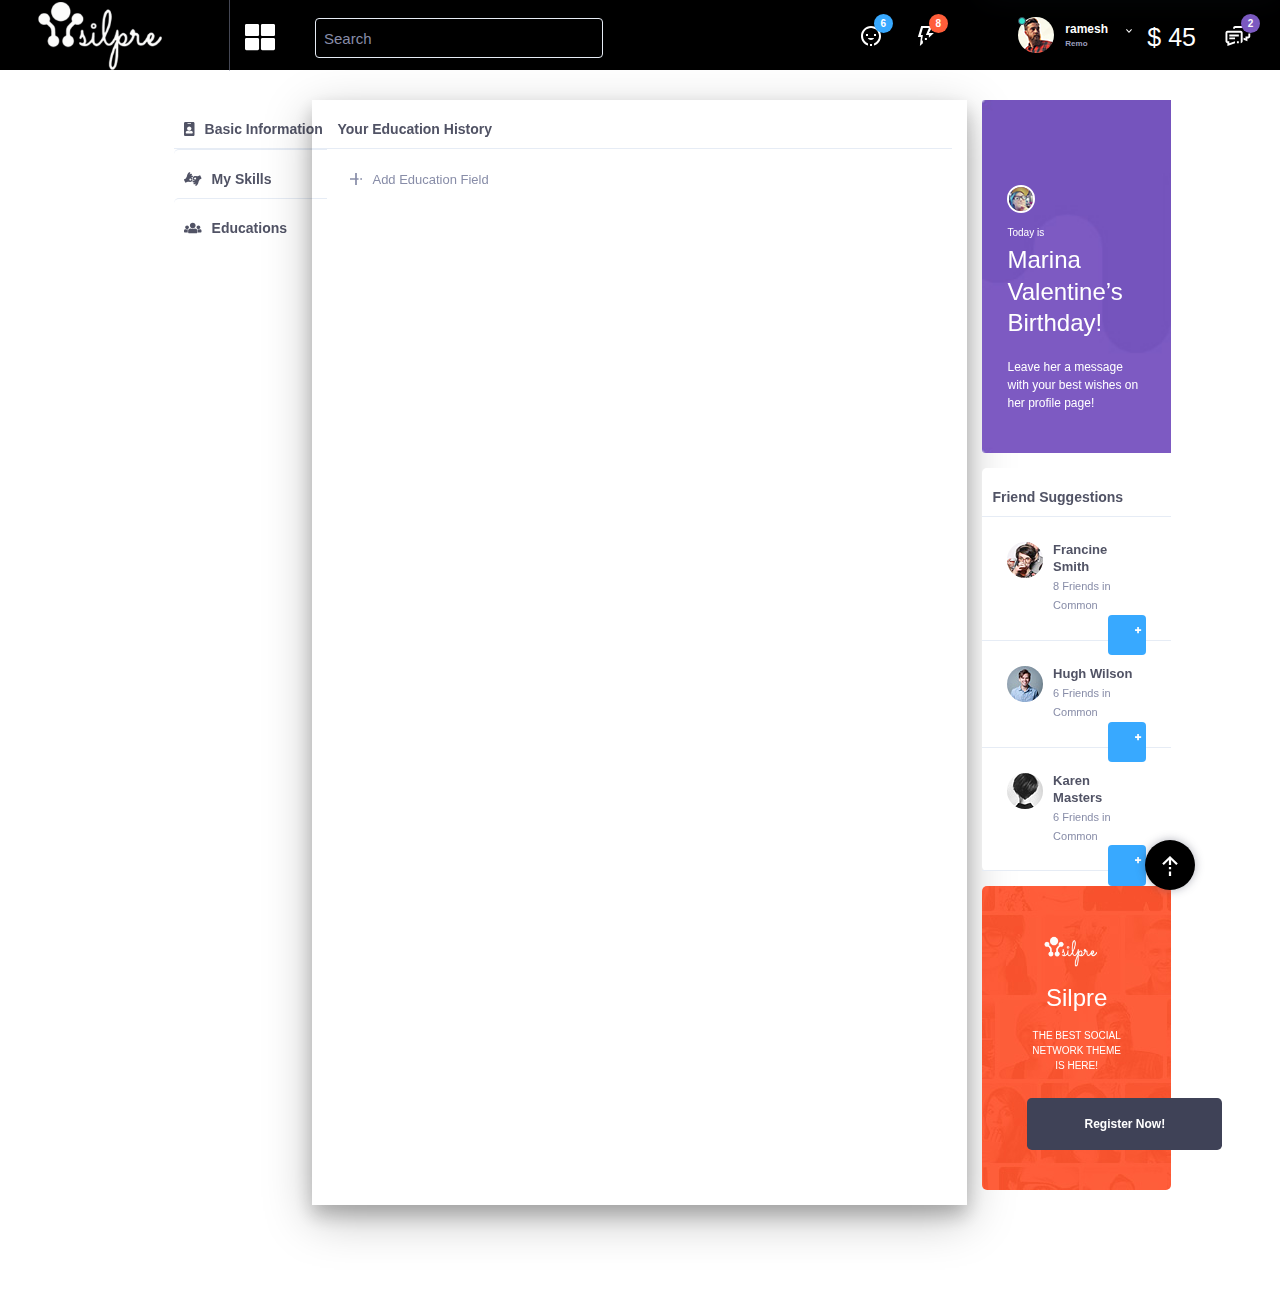
<file: silpre/Educations.html>
<!DOCTYPE html>
<html lang="en">
<head>

	<title>Silpre</title>
	<!-- Required meta tags always come first -->
	<meta charset="utf-8">
	<meta name="viewport" content="width=device-width, initial-scale=1">
	<meta http-equiv="x-ua-compatible" content="ie=edge">
	<!-- Main Font -->
	<script src="js/webfontloader.min.js"></script>
	<!-- Bootstrap CSS -->
	<link rel="stylesheet" type="text/css" href="Bootstrap/dist/css/bootstrap-reboot.css">
	<link rel="stylesheet" type="text/css" href="Bootstrap/dist/css/bootstrap.css">
	<link rel="stylesheet" type="text/css" href="Bootstrap/dist/css/bootstrap-grid.css">

	<!-- Main Styles CSS -->
	<link rel="stylesheet" type="text/css" href="css/main.css">
	<link rel="stylesheet" type="text/css" href="css/fonts.min.css">
</head>
<body>




<!-- Fixed Sidebar Mobile -->


<!-- End SidebarMobile Left -->



<header class="header" id="site-header">
	<div class="header-content-wrapper">
		<div class="logo-area logo-header dsk">
			<img class="img-responsive" src="images/logo.png" >
		</div>
		<div id="header-megamenu" class="auto">
			<ul id="megamenu" class="floatLeft">	
				<li>
					<a href="javascript:void(0);"><i class="fa fa-th-large"></i></a>
					<div class="prod" style="opacity: 1;"> 
						<div class="arrow"><img src="images/icons/arrow.png"></div>
						<div class="bg">
							<ul>                    	
								<li style="display: list-item;"><a href=""><img src="images/icons/contest.png"><p>Contest</p></a></li>  
								<li style="display: list-item;"><a href=""><img src="images/icons/jobs.png"><p>Job</p></a></li>  
								<li style="display: list-item;"><a href=""><img src="images/icons/idea.png"><p>Idea</p></a></li> 
								<li style="display: list-item;"><a href=""><img src="images/icons/farmar.png"><p>Farmar</p></a></li>   
								<li style="display: list-item;"><a href=""><img src="images/icons/freelance.png"><p>Freelance</p></a></li> 
								<li style="display: list-item;"><a href=""><img src="images/icons/game.png"><p>Games</p></a></li>
								<li style="display: list-item;"><a href=""><img src="images/icons/realestate.png"><p>Real Estate</p></a></li>  
								<li style="display: list-item;"><a href="#"><img src="images/icons/channel.png"><p>Channel</p></a></li>  
							</ul>
						</div>
					</div>
				</li>
			</ul>
		</div>
		<div class="menu-area">
			<div class="row">
				<div class="container">
					<div class="col col-xl-12 m-auto col-lg-12 col-md-12 col-sm-12">
						<nav class="main-navs no-ajax bp-navs  single-screen-navs horizontal users-nav" role="navigation" aria-label="Member menu">
							<ul>
								<li id="activity-personal-li" class="bp-personal-tab">
									<div class="form-group has-search">

										<input type="text" class="form-control" placeholder="Search">
									</div>
								</li>
							</ul>              
						</div>
					</div>
				</div>
			</div>
			<div class="control-block">
				<div class="control-icon more has-items">
					<svg class="olymp-happy-face-icon"><use xlink:href="svg-icons/sprites/icons.svg#olymp-happy-face-icon"></use></svg>
					<div class="label-avatar bg-blue">6</div>

					<div class="more-dropdown more-with-triangle triangle-top-center">
						<div class="ui-block-title ui-block-title-small">
							<h6 class="title">FRIEND REQUESTS</h6>
							<a href="#">Find Friends</a>
							<a href="#">Settings</a>
						</div>

						<div class="mCustomScrollbar" data-mcs-theme="dark">
							<ul class="notification-list friend-requests">
								<li>
									<div class="author-thumb">
										<img src="img/avatar55-sm.jpg" alt="author">
									</div>
									<div class="notification-event">
										<a href="#" class="h6 notification-friend">Tamara Romanoff</a>
										<span class="chat-message-item">Mutual Friend: Sarah Hetfield</span>
									</div>
									<span class="notification-icon">
										<a href="#" class="accept-request">
											<span class="icon-add without-text">
												<svg class="olymp-happy-face-icon"><use xlink:href="svg-icons/sprites/icons.svg#olymp-happy-face-icon"></use></svg>
											</span>
										</a>

										<a href="#" class="accept-request request-del">
											<span class="icon-minus">
												<svg class="olymp-happy-face-icon"><use xlink:href="svg-icons/sprites/icons.svg#olymp-happy-face-icon"></use></svg>
											</span>
										</a>

									</span>

									<div class="more">
										<svg class="olymp-three-dots-icon"><use xlink:href="svg-icons/sprites/icons.svg#olymp-three-dots-icon"></use></svg>
									</div>
								</li>

							</ul>
						</div>

						<a href="#" class="view-all bg-blue">Check all your Events</a>
					</div>
				</div>
				<div class="control-icon more has-items">
					<svg class="olymp-thunder-icon"><use xlink:href="svg-icons/sprites/icons.svg#olymp-thunder-icon"></use></svg>

					<div class="label-avatar bg-primary">8</div>

					<div class="more-dropdown more-with-triangle triangle-top-center">
						<div class="ui-block-title ui-block-title-small">
							<h6 class="title">Notifications</h6>
							<a href="#">Mark all as read</a>
							<a href="#">Settings</a>
						</div>

						<div class="mCustomScrollbar" data-mcs-theme="dark">
							<ul class="notification-list">
								<li>
									<div class="author-thumb">
										<img src="img/avatar62-sm.jpg" alt="author">
									</div>
									<div class="notification-event">
										<div><a href="#" class="h6 notification-friend">Mathilda Brinker</a> commented on your new <a href="#" class="notification-link">profile status</a>.</div>
										<span class="notification-date"><time class="entry-date updated" datetime="2004-07-24T18:18">4 hours ago</time></span>
									</div>
									<span class="notification-icon">
										<svg class="olymp-comments-post-icon"><use xlink:href="svg-icons/sprites/icons.svg#olymp-comments-post-icon"></use></svg>
									</span>

									<div class="more">
										<svg class="olymp-three-dots-icon"><use xlink:href="svg-icons/sprites/icons.svg#olymp-three-dots-icon"></use></svg>
										<svg class="olymp-little-delete"><use xlink:href="svg-icons/sprites/icons.svg#olymp-little-delete"></use></svg>
									</div>
								</li>


							</ul>
						</div>

						<a href="#" class="view-all bg-primary">View All Notifications</a>
					</div>
				</div>

				<div class="author-page author vcard inline-items more">
					<div class="author-thumb">
						<img alt="author" src="img/author-page.jpg" class="avatar">
						<span class="icon-status online"></span>
						<div class="more-dropdown more-with-triangle">
							<div class="mCustomScrollbar" data-mcs-theme="dark">
								<div class="ui-block-title ui-block-title-small">
									<h6 class="title">Your Account</h6>
								</div>

								<ul class="account-settings">

									<li>
										<a href="notification.html">
											<i class="olymp-newsfeed-icon left-menu-icon fa fa-comments" data-toggle="tooltip" data-placement="right" data-original-title="Profile"></i>


											<span>Notification</span>
										</a>
									</li>
									<li>
										<a href="message.html">
											<i class="olymp-newsfeed-icon left-menu-icon fa fa-envelope-open" data-toggle="tooltip" data-placement="right" data-original-title="Profile"></i>

											<span>Message</span>
										</a>
									</li>
									<li>
										<a href="Affiliatepage.html">

											<i class="olymp-newsfeed-icon left-menu-icon fa fa-globe" data-toggle="tooltip" data-placement="right" data-original-title="Profile"></i>



											<span>Affiliate</span>
										</a>
									</li>
									<li>
										<a href="accounts.html">

											<i class="olymp-newsfeed-icon left-menu-icon fa fa-envelope-open" data-toggle="tooltip" data-placement="right" data-original-title="Profile"></i>

											<span>Accounts</span>
										</a>
									</li>
									<li>
										<a href="wallet.html">


											<i class="olymp-newsfeed-icon left-menu-icon fa fa-credit-card" data-toggle="tooltip" data-placement="right" data-original-title="Profile"></i>

											<span>wallet</span>
										</a>
									</li>

									<li>
										<a href="profilesetting.html">


											<i class="olymp-newsfeed-icon left-menu-icon fa fa-wrench" data-toggle="tooltip" data-placement="right" data-original-title="Profile"></i>

											<span>Settings</span>
										</a>
									</li>
									<li>
										<a href="#">
											<i class="olymp-newsfeed-icon left-menu-icon fa fa-sign-out-alt" data-toggle="tooltip" data-placement="right" data-original-title="Profile"></i>
											<span>Log Out</span>
										</a>
									</li>
								</ul>

							</div>

						</div>
					</div>
					<a href="#" class="author-name fn">
						<div class="author-title">
							ramesh   <svg class="olymp-dropdown-arrow-icon"><use xlink:href="svg-icons/sprites/icons.svg#olymp-dropdown-arrow-icon"></use></svg>
						</div>
						<span class="author-subtitle">Remo</span>
					</a>
				</div>
				<div class="control-icon more has-items">

					<a href=""><div class="header-wallet">$ 45</div></a>
				</div>
				<div class="control-icon more has-items">
					<svg class="olymp-chat---messages-icon"><use xlink:href="svg-icons/sprites/icons.svg#olymp-chat---messages-icon"></use></svg>
					<div class="label-avatar bg-purple">2</div>

					<div class="more-dropdown more-with-triangle triangle-top-center">
						<div class="ui-block-title ui-block-title-small">
							<h6 class="title">Chat / Messages</h6>

						</div>

						<div class="mCustomScrollbar" data-mcs-theme="dark">
							<ul class="notification-list chat-message">
								<li class="message-unread">
									<div class="author-thumb">
										<img src="img/avatar59-sm.jpg" alt="author">
									</div>
									<div class="notification-event">
										<a href="#" class="h6 notification-friend">Diana Jameson</a>
										<span class="chat-message-item">Hi James! It’s Diana, I just wanted to let you know that we have to reschedule...</span>
										<span class="notification-date"><time class="entry-date updated" datetime="2004-07-24T18:18">4 hours ago</time></span>
									</div>
									<span class="notification-icon">
										<svg class="olymp-chat---messages-icon"><use xlink:href="svg-icons/sprites/icons.svg#olymp-chat---messages-icon"></use></svg>
									</span>
									<div class="more">
										<svg class="olymp-three-dots-icon"><use xlink:href="svg-icons/sprites/icons.svg#olymp-three-dots-icon"></use></svg>
									</div>
								</li>

							</ul>
						</div>

						<a href="#" class="view-all bg-purple">View All Messages</a>
					</div>
				</div>
			</div>
</header>

<!-- ... end Header-BP -->


<!-- Responsive Header-BP -->

<header class="header header-responsive" id="site-header-responsive">

	<div class="header-content-wrapper">
		<ul class="nav nav-tabs mobile-app-tabs" role="tablist">
			

			<li class="nav-item">
				<a class="nav-link" data-toggle="tab" href="#request" role="tab">
					<div class="control-icon has-items">
						<svg class="olymp-happy-face-icon"><use xlink:href="svg-icons/sprites/icons.svg#olymp-happy-face-icon"></use></svg>
						<div class="label-avatar bg-blue">6</div>
					</div>
				</a>
			</li>

			<li class="nav-item">
				<a class="nav-link" data-toggle="tab" href="#chat" role="tab">
					<div class="control-icon has-items">
						<svg class="olymp-chat---messages-icon"><use xlink:href="svg-icons/sprites/icons.svg#olymp-chat---messages-icon"></use></svg>
						<div class="label-avatar bg-purple">2</div>
					</div>
				</a>
			</li>

			<li class="nav-item">
				<a class="nav-link" data-toggle="tab" href="#notification" role="tab">
					<div class="control-icon has-items">
						<svg class="olymp-thunder-icon"><use xlink:href="svg-icons/sprites/icons.svg#olymp-thunder-icon"></use></svg>
						<div class="label-avatar bg-primary">8</div>
					</div>
				</a>
			</li>

			<li class="nav-item">
				<a class="nav-link" data-toggle="tab" href="#search" role="tab">
					<svg class="olymp-magnifying-glass-icon"><use xlink:href="svg-icons/sprites/icons.svg#olymp-magnifying-glass-icon"></use></svg>
					<svg class="olymp-close-icon"><use xlink:href="svg-icons/sprites/icons.svg#olymp-close-icon"></use></svg>
				</a>
			</li>
		</ul>
	</div>

	<!-- Tab panes -->
	<div class="tab-content tab-content-responsive">

		

		<div class="tab-pane " id="chat" role="tabpanel">

			<div class="mCustomScrollbar" data-mcs-theme="dark">
				<div class="ui-block-title ui-block-title-small">
					<h6 class="title">Chat / Messages</h6>
					<a href="#">Mark all as read</a>
					<a href="#">Settings</a>
				</div>

				<ul class="notification-list chat-message">
					<li class="message-unread">
						<div class="author-thumb">
							<img src="img/avatar59-sm.jpg" alt="author">
						</div>
						<div class="notification-event">
							<a href="#" class="h6 notification-friend">Diana Jameson</a>
							<span class="chat-message-item">Hi James! It’s Diana, I just wanted to let you know that we have to reschedule...</span>
							<span class="notification-date"><time class="entry-date updated" datetime="2004-07-24T18:18">4 hours ago</time></span>
						</div>
									<span class="notification-icon">
										<svg class="olymp-chat---messages-icon"><use xlink:href="svg-icons/sprites/icons.svg#olymp-chat---messages-icon"></use></svg>
									</span>
						<div class="more">
							<svg class="olymp-three-dots-icon"><use xlink:href="svg-icons/sprites/icons.svg#olymp-three-dots-icon"></use></svg>
						</div>
					</li>
					
				</ul>

				<a href="message.html" class="view-all bg-purple">View All Messages</a>
			</div>

		</div>

		<div class="tab-pane " id="notification" role="tabpanel">

			<div class="mCustomScrollbar" data-mcs-theme="dark">
				<div class="ui-block-title ui-block-title-small">
					<h6 class="title">Notifications</h6>
					<a href="#">Mark all as read</a>
					<a href="#">Settings</a>
				</div>

				<ul class="notification-list">
					<li>
						<div class="author-thumb">
							<img src="img/avatar62-sm.jpg" alt="author">
						</div>
						<div class="notification-event">
							<div><a href="#" class="h6 notification-friend">Mathilda Brinker</a> commented on your new <a href="#" class="notification-link">profile status</a>.</div>
							<span class="notification-date"><time class="entry-date updated" datetime="2004-07-24T18:18">4 hours ago</time></span>
						</div>
										<span class="notification-icon">
											<svg class="olymp-comments-post-icon"><use xlink:href="svg-icons/sprites/icons.svg#olymp-comments-post-icon"></use></svg>
										</span>

						<div class="more">
							<svg class="olymp-three-dots-icon"><use xlink:href="svg-icons/sprites/icons.svg#olymp-three-dots-icon"></use></svg>
							<svg class="olymp-little-delete"><use xlink:href="svg-icons/sprites/icons.svg#olymp-little-delete"></use></svg>
						</div>
					</li>
				</ul>

				<a href="notification.html" class="view-all bg-primary">View All Notifications</a>
			</div>

		</div>

		<div class="tab-pane " id="search" role="tabpanel">


				<form class="search-bar w-search notification-list friend-requests">
					<div class="form-group with-button">
						<input class="form-control js-user-search" placeholder="Search here people or pages..." type="text">
					</div>
				</form>


		</div>

	</div>
	
	<!-- ... end  Tab panes -->

</header>

<!-- ... end Responsive Header-BP -->




<!-- Top Header-Profile -->


<div class="header-spacer--standard"></div>


<!-- Main Content -->
<div class="container-fuild">
	<div class="row">
	<div class="col col-xl-6 order-xl-2 col-lg-6 order-lg-2 col-md-6 order-md-1 col-sm-12 col-12" style="box-shadow: rgba(0, 0, 0, 0.25) 0px 14px 45px, rgba(0, 0, 0, 0.22) 0px 10px 18px;">
           <div class="ui-block">
				<div class="ui-block-title">
					<h6 class="title">Your Education History</h6>
				</div>
				<div class="ui-block-content">

					
					<!-- Education History Form -->
					
					<form>
						<div class="row">
							<div class="col col-lg-12 col-md-12 col-sm-12 col-12" id="AddEducation">
								<a href="#" class="add-field" onclick="ShowEducationalDiv()">
									<svg class="olymp-plus-icon">
										<use xlink:href="svg-icons/sprites/icons.svg#olymp-plus-icon">
										</use>
									</svg>
									<span>Add Education Field</span>
								</a>
							</div>

							<script type="text/javascript">
								function ShowEducationalDiv(){
									var educationalDiv = document.getElementById('EducationalDiv');
									var addEducation = document.getElementById('AddEducation');
									if(educationalDiv.style.display == "none"){
										educationalDiv.style.display = "block";
										addEducation.style.display = "none";
									}
								}

								function CloseEducationalDiv(){
									var educationalDiv = document.getElementById('EducationalDiv');
									var addEducation = document.getElementById('AddEducation');
									if(educationalDiv.style.display == "block"){
										educationalDiv.style.display = "none";
										addEducation.style.display = "block";
									}
								}
							</script>
							<div id="EducationalDiv" class="col col-lg-12 col-md-12 col-sm-12 col-12" style="display: none;">
								<div class="row">
									<div class="col col-lg-4 col-md-4 col-sm-12 col-12">
										<div class="form-group label-floating">
											<label class="control-label">School/College</label>
											<input class="form-control" placeholder="" type="text" value="The New College of Design">
										</div>
									</div>
							
									<div class="col col-lg-4 col-md-4 col-sm-12 col-12">
										<div class="form-group label-floating">
											<label class="control-label">From Year</label>
											<input class="form-control" placeholder="" type="text" value="2001">
										</div>
									</div>

									<div class="col col-lg-4 col-md-4 col-sm-12 col-12">
										<div class="form-group label-floating">
											<label class="control-label">To Year</label>
											<input class="form-control" placeholder="" type="text" value="2006">
										</div>
									</div>
							
									<div class="col col-xl-12 col-lg-12 col-md-12 col-sm-12 col-12">
										<div class="form-group label-floating">
											<label class="control-label">Description</label>
											<textarea class="form-control" placeholder=""  >Bachelor of Interactive Design in the New College. It was a five years intensive career. Average: A+
											</textarea>
										</div>
									</div>

									<div class="col col-lg-3 col-md-3 col-sm-12 col-12">
										<button class="btn btn-primary btn-lg full-width">Save all</button>
									</div>
									<div class="col col-lg-3 col-md-3 col-sm-12 col-12">
										<button class="btn btn-primary btn-lg full-width" onclick="CloseEducationalDiv()">Cancel</button>
									</div>
								</div>
							</div>
						</div>
					</form>
					
					<!-- ... end Education History Form -->
				</div>
			</div>
</div>

		<!-- ... end Main Content -->


		<!-- Left Sidebar -->
<div class="col-md-1"></div>
		

<div class="col col-xl-2  order-xl-1 col-lg-6 order-lg-2 col-md-6 col-sm-12 col-12">


	<div class="your-profile" style="position: fixed; width: 200px; margin-left:5em;">
		<div class="ui-block-title">
			<a href="profilesetting.html" class="h6 title"><i class="fa fa-id-badge"></i><span class="left-sidemenu-title">Basic Information</span></a>
			
		</div>

		
		<div class="ui-block-title">
			<a href="myskill.html" class="h6 title"><i class="fa fa-american-sign-language-interpreting"></i><span class="left-sidemenu-title">My Skills</span></a>
		</div>
		<div class="ui-block-title">
			<a href="Educations.html" class="h6 title"><i class="fa fa-users"></i><span class="left-sidemenu-title">Educations</span></a>
			
		</div>
		
		
	</div>

	
</div>
		
		<!-- ... end Left Sidebar -->


		<!-- Right Sidebar -->

		<aside class="col col-xl-2 order-xl-3 col-lg-6 order-lg-3 col-md-6 col-sm-12 col-12">

			<div class="ui-block">
				
				<!-- W-Birthsday-Alert -->
				
				<div class="widget w-birthday-alert">
					<div class="icons-block">
						<svg class="olymp-cupcake-icon"><use xlink:href="#olymp-cupcake-icon"></use></svg>
						<a href="#" class="more"><svg class="olymp-three-dots-icon"><use xlink:href="#olymp-three-dots-icon"></use></svg></a>
					</div>
				
					<div class="content">
						<div class="author-thumb">
							<img src="img/avatar48-sm.jpg" alt="author">
						</div>
						<span>Today is</span>
						<a href="#" class="h4 title">Marina Valentine’s Birthday!</a>
						<p>Leave her a message with your best wishes on her profile page!</p>
					</div>
				</div>
				
				<!-- ... end W-Birthsday-Alert -->			</div>

			<div class="ui-block">
				<div class="ui-block-title">
					<h6 class="title">Friend Suggestions</h6>
					<a href="#" class="more"><svg class="olymp-three-dots-icon"><use xlink:href="#olymp-three-dots-icon"></use></svg></a>
				</div>

				
				
				<!-- W-Action -->
				
				<ul class="widget w-friend-pages-added notification-list friend-requests">
					<li class="inline-items">
						<div class="author-thumb">
							<img src="img/avatar38-sm.jpg" alt="author">
						</div>
						<div class="notification-event">
							<a href="#" class="h6 notification-friend">Francine Smith</a>
							<span class="chat-message-item">8 Friends in Common</span>
						</div>
						<span class="notification-icon">
							<a href="#" class="accept-request">
								<span class="icon-add without-text">
									<svg class="olymp-happy-face-icon"><use xlink:href="#olymp-happy-face-icon"></use></svg>
								</span>
							</a>
						</span>
					</li>
				
					<li class="inline-items">
						<div class="author-thumb">
							<img src="img/avatar39-sm.jpg" alt="author">
						</div>
						<div class="notification-event">
							<a href="#" class="h6 notification-friend">Hugh Wilson</a>
							<span class="chat-message-item">6 Friends in Common</span>
						</div>
						<span class="notification-icon">
							<a href="#" class="accept-request">
								<span class="icon-add without-text">
									<svg class="olymp-happy-face-icon"><use xlink:href="#olymp-happy-face-icon"></use></svg>
								</span>
							</a>
						</span>
					</li>
				
					<li class="inline-items">
						<div class="author-thumb">
							<img src="img/avatar40-sm.jpg" alt="author">
						</div>
						<div class="notification-event">
							<a href="#" class="h6 notification-friend">Karen Masters</a>
							<span class="chat-message-item">6 Friends in Common</span>
						</div>
						<span class="notification-icon">
							<a href="#" class="accept-request">
								<span class="icon-add without-text">
									<svg class="olymp-happy-face-icon"><use xlink:href="#olymp-happy-face-icon"></use></svg>
								</span>
							</a>
						</span>
					</li>
				
				</ul>
				
				<!-- ... end W-Action -->
			</div>

			


			<div class="ui-block">

				
				<!-- W-Action -->
				
				<div class="widget w-action">
				
					<img src="images/logo.png" alt="Olympus">
					<div class="content">
						<h4 class="title">Silpre</h4>
						<span>THE BEST SOCIAL NETWORK THEME IS HERE!</span>
						<a href="01-LandingPage.html" class="btn btn-bg-secondary btn-md">Register Now!</a>
					</div>
				</div>
				
				<!-- ... end W-Action -->
			</div>

		</aside>

		<!-- ... end Right Sidebar -->

	</div>
</div>


<!-- ...End Main Conent -->

<div class="header-spacer"></div>

<a class="back-to-top" href="#">
	<img src="svg-icons/back-to-top.svg" alt="arrow" class="back-icon">
</a>




<!-- Window-popup-CHAT for responsive min-width: 768px -->
<div class="ui-block popup-chat popup-chat-responsive" tabindex="-1" role="dialog" aria-labelledby="update-header-photo" aria-hidden="true">

	<div class="modal-content">
		<div class="modal-header">
			<span class="icon-status online"></span>
			<h6 class="title" >Chat</h6>
			<div class="more">
				<svg class="olymp-three-dots-icon"><use xlink:href="svg-icons/sprites/icons.svg#olymp-three-dots-icon"></use></svg>
				<svg class="olymp-little-delete js-chat-open"><use xlink:href="svg-icons/sprites/icons.svg#olymp-little-delete"></use></svg>
			</div>
		</div>
		<div class="modal-body">
			<div class="mCustomScrollbar">
				<ul class="notification-list chat-message chat-message-field">
					<li>
						<div class="author-thumb">
							<img src="img/avatar14-sm.jpg" alt="author" class="mCS_img_loaded">
						</div>
						<div class="notification-event">
							<span class="chat-message-item">Hi James! Please remember to buy the food for tomorrow! I’m gonna be handling the gifts and Jake’s gonna get the drinks</span>
							<span class="notification-date"><time class="entry-date updated" datetime="2004-07-24T18:18">Yesterday at 8:10pm</time></span>
						</div>
					</li>

					<li>
						<div class="author-thumb">
							<img src="img/author-page.jpg" alt="author" class="mCS_img_loaded">
						</div>
						<div class="notification-event">
							<span class="chat-message-item">Don’t worry Mathilda!</span>
							<span class="chat-message-item">I already bought everything</span>
							<span class="notification-date"><time class="entry-date updated" datetime="2004-07-24T18:18">Yesterday at 8:29pm</time></span>
						</div>
					</li>

					<li>
						<div class="author-thumb">
							<img src="img/avatar14-sm.jpg" alt="author" class="mCS_img_loaded">
						</div>
						<div class="notification-event">
							<span class="chat-message-item">Hi James! Please remember to buy the food for tomorrow! I’m gonna be handling the gifts and Jake’s gonna get the drinks</span>
							<span class="notification-date"><time class="entry-date updated" datetime="2004-07-24T18:18">Yesterday at 8:10pm</time></span>
						</div>
					</li>
				</ul>
			</div>

			<form class="need-validation">

		<div class="form-group label-floating is-empty">
			<label class="control-label">Press enter to post...</label>
			<textarea class="form-control" placeholder=""></textarea>
			<div class="add-options-message">
				<a href="#" class="options-message">
					<svg class="olymp-computer-icon"><use xlink:href="svg-icons/sprites/icons.svg#olymp-computer-icon"></use></svg>
				</a>
				<div class="options-message smile-block">

					<svg class="olymp-happy-sticker-icon"><use xlink:href="svg-icons/sprites/icons.svg#olymp-happy-sticker-icon"></use></svg>

					<ul class="more-dropdown more-with-triangle triangle-bottom-right">
						<li>
							<a href="#">
								<img src="img/icon-chat1.png" alt="icon">
							</a>
						</li>
						<li>
							<a href="#">
								<img src="img/icon-chat2.png" alt="icon">
							</a>
						</li>
						<li>
							<a href="#">
								<img src="img/icon-chat3.png" alt="icon">
							</a>
						</li>
						<li>
							<a href="#">
								<img src="img/icon-chat4.png" alt="icon">
							</a>
						</li>
						<li>
							<a href="#">
								<img src="img/icon-chat5.png" alt="icon">
							</a>
						</li>
						<li>
							<a href="#">
								<img src="img/icon-chat6.png" alt="icon">
							</a>
						</li>
						<li>
							<a href="#">
								<img src="img/icon-chat7.png" alt="icon">
							</a>
						</li>
						<li>
							<a href="#">
								<img src="img/icon-chat8.png" alt="icon">
							</a>
						</li>
						<li>
							<a href="#">
								<img src="img/icon-chat9.png" alt="icon">
							</a>
						</li>
						<li>
							<a href="#">
								<img src="img/icon-chat10.png" alt="icon">
							</a>
						</li>
						<li>
							<a href="#">
								<img src="img/icon-chat11.png" alt="icon">
							</a>
						</li>
						<li>
							<a href="#">
								<img src="img/icon-chat12.png" alt="icon">
							</a>
						</li>
						<li>
							<a href="#">
								<img src="img/icon-chat13.png" alt="icon">
							</a>
						</li>
						<li>
							<a href="#">
								<img src="img/icon-chat14.png" alt="icon">
							</a>
						</li>
						<li>
							<a href="#">
								<img src="img/icon-chat15.png" alt="icon">
							</a>
						</li>
						<li>
							<a href="#">
								<img src="img/icon-chat16.png" alt="icon">
							</a>
						</li>
						<li>
							<a href="#">
								<img src="img/icon-chat17.png" alt="icon">
							</a>
						</li>
						<li>
							<a href="#">
								<img src="img/icon-chat18.png" alt="icon">
							</a>
						</li>
						<li>
							<a href="#">
								<img src="img/icon-chat19.png" alt="icon">
							</a>
						</li>
						<li>
							<a href="#">
								<img src="img/icon-chat20.png" alt="icon">
							</a>
						</li>
						<li>
							<a href="#">
								<img src="img/icon-chat21.png" alt="icon">
							</a>
						</li>
						<li>
							<a href="#">
								<img src="img/icon-chat22.png" alt="icon">
							</a>
						</li>
						<li>
							<a href="#">
								<img src="img/icon-chat23.png" alt="icon">
							</a>
						</li>
						<li>
							<a href="#">
								<img src="img/icon-chat24.png" alt="icon">
							</a>
						</li>
						<li>
							<a href="#">
								<img src="img/icon-chat25.png" alt="icon">
							</a>
						</li>
						<li>
							<a href="#">
								<img src="img/icon-chat26.png" alt="icon">
							</a>
						</li>
						<li>
							<a href="#">
								<img src="img/icon-chat27.png" alt="icon">
							</a>
						</li>
					</ul>
				</div>
			</div>
		</div>

	</form>
		</div>
	</div>

</div>

<div class="fixed-sidebar right" style="display: none">
	<div class="fixed-sidebar-right sidebar--small" id="sidebar-right">

		<div class="mCustomScrollbar ps ps--theme_default ps--active-y" data-mcs-theme="dark" data-ps-id="a718e4b2-ca92-8cc8-8541-c269f0203db8">
			<ul class="chat-users">
				<li class="inline-items js-chat-open">
					<div class="author-thumb">
						<img alt="author" src="img/avatar67-sm.jpg" class="avatar">
						<span class="icon-status online"></span>
					</div>
				</li>
				<li class="inline-items js-chat-open">
					<div class="author-thumb">
						<img alt="author" src="img/avatar62-sm.jpg" class="avatar">
						<span class="icon-status online"></span>
					</div>
				</li>

				<li class="inline-items js-chat-open">
					<div class="author-thumb">
						<img alt="author" src="img/avatar68-sm.jpg" class="avatar">
						<span class="icon-status online"></span>
					</div>
				</li>

				<li class="inline-items js-chat-open">
					<div class="author-thumb">
						<img alt="author" src="img/avatar69-sm.jpg" class="avatar">
						<span class="icon-status away"></span>
					</div>
				</li>

				<li class="inline-items js-chat-open">
					<div class="author-thumb">
						<img alt="author" src="img/avatar70-sm.jpg" class="avatar">
						<span class="icon-status disconected"></span>
					</div>
				</li>
				<li class="inline-items js-chat-open">
					<div class="author-thumb">
						<img alt="author" src="img/avatar64-sm.jpg" class="avatar">
						<span class="icon-status online"></span>
					</div>
				</li>
				<li class="inline-items js-chat-open">
					<div class="author-thumb">
						<img alt="author" src="img/avatar71-sm.jpg" class="avatar">
						<span class="icon-status online"></span>
					</div>
				</li>
				<li class="inline-items js-chat-open">
					<div class="author-thumb">
						<img alt="author" src="img/avatar72-sm.jpg" class="avatar">
						<span class="icon-status away"></span>
					</div>
				</li>
				<li class="inline-items js-chat-open">
					<div class="author-thumb">
						<img alt="author" src="img/avatar63-sm.jpg" class="avatar">
						<span class="icon-status status-invisible"></span>
					</div>
				</li>
				<li class="inline-items js-chat-open">
					<div class="author-thumb">
						<img alt="author" src="img/avatar72-sm.jpg" class="avatar">
						<span class="icon-status away"></span>
					</div>
				</li>
				<li class="inline-items js-chat-open">

					<div class="author-thumb">
						<img alt="author" src="img/avatar71-sm.jpg" class="avatar">
						<span class="icon-status online"></span>
					</div>
				</li>
			</ul>
		<div class="ps__scrollbar-x-rail" style="left: 0px; bottom: 0px;"><div class="ps__scrollbar-x" tabindex="0" style="left: 0px; width: 0px;"></div></div><div class="ps__scrollbar-y-rail" style="top: 0px; height: 507px; right: 0px;"><div class="ps__scrollbar-y" tabindex="0" style="top: 0px; height: 389px;"></div></div></div>

		<div class="search-friend inline-items">
			<a href="#" class="js-sidebar-open">
				<svg class="olymp-menu-icon"><use xlink:href="svg-icons/sprites/icons.svg#olymp-menu-icon"></use></svg>
			</a>
		</div>

		

	</div>



	<div class="fixed-sidebar-right sidebar--large" id="sidebar-right-1">

		<div class="mCustomScrollbar ps ps--theme_default ps--active-y" data-mcs-theme="dark" data-ps-id="21d58135-4274-10fd-16f2-10afff62934e">

			<div class="ui-block-title ui-block-title-small">
				<a href="#" class="title">Close Friends</a>
				<a href="#">Settings</a>
			</div>

			<ul class="chat-users">
				<li class="inline-items js-chat-open">

					<div class="author-thumb">
						<img alt="author" src="img/avatar67-sm.jpg" class="avatar">
						<span class="icon-status online"></span>
					</div>

					<div class="author-status">
						<a href="#" class="h6 author-name">Carol Summers</a>
						<span class="status">ONLINE</span>
					</div>

					<div class="more"><svg class="olymp-three-dots-icon"><use xlink:href="svg-icons/sprites/icons.svg#olymp-three-dots-icon"></use></svg>

						<ul class="more-icons">
							<li>
								<svg data-toggle="tooltip" data-placement="top" data-original-title="START CONVERSATION" class="olymp-comments-post-icon"><use xlink:href="svg-icons/sprites/icons.svg#olymp-comments-post-icon"></use></svg>
							</li>

							<li>
								<svg data-toggle="tooltip" data-placement="top" data-original-title="ADD TO CONVERSATION" class="olymp-add-to-conversation-icon"><use xlink:href="svg-icons/sprites/icons.svg#olymp-add-to-conversation-icon"></use></svg>
							</li>

							<li>
								<svg data-toggle="tooltip" data-placement="top" data-original-title="BLOCK FROM CHAT" class="olymp-block-from-chat-icon"><use xlink:href="svg-icons/sprites/icons.svg#olymp-block-from-chat-icon"></use></svg>
							</li>
						</ul>

					</div>

				</li>
				<li class="inline-items js-chat-open">

					<div class="author-thumb">
						<img alt="author" src="img/avatar62-sm.jpg" class="avatar">
						<span class="icon-status online"></span>
					</div>

					<div class="author-status">
						<a href="#" class="h6 author-name">Mathilda Brinker</a>
						<span class="status">AT WORK!</span>
					</div>

					<div class="more"><svg class="olymp-three-dots-icon"><use xlink:href="svg-icons/sprites/icons.svg#olymp-three-dots-icon"></use></svg>

						<ul class="more-icons">
							<li>
								<svg data-toggle="tooltip" data-placement="top" data-original-title="START CONVERSATION" class="olymp-comments-post-icon"><use xlink:href="svg-icons/sprites/icons.svg#olymp-comments-post-icon"></use></svg>
							</li>

							<li>
								<svg data-toggle="tooltip" data-placement="top" data-original-title="ADD TO CONVERSATION" class="olymp-add-to-conversation-icon"><use xlink:href="svg-icons/sprites/icons.svg#olymp-add-to-conversation-icon"></use></svg>
							</li>

							<li>
								<svg data-toggle="tooltip" data-placement="top" data-original-title="BLOCK FROM CHAT" class="olymp-block-from-chat-icon"><use xlink:href="svg-icons/sprites/icons.svg#olymp-block-from-chat-icon"></use></svg>
							</li>
						</ul>

					</div>

				</li>

				<li class="inline-items js-chat-open">


					<div class="author-thumb">
						<img alt="author" src="img/avatar68-sm.jpg" class="avatar">
						<span class="icon-status online"></span>
					</div>

					<div class="author-status">
						<a href="#" class="h6 author-name">Carol Summers</a>
						<span class="status">ONLINE</span>
					</div>

					<div class="more"><svg class="olymp-three-dots-icon"><use xlink:href="svg-icons/sprites/icons.svg#olymp-three-dots-icon"></use></svg>

						<ul class="more-icons">
							<li>
								<svg data-toggle="tooltip" data-placement="top" data-original-title="START CONVERSATION" class="olymp-comments-post-icon"><use xlink:href="svg-icons/sprites/icons.svg#olymp-comments-post-icon"></use></svg>
							</li>

							<li>
								<svg data-toggle="tooltip" data-placement="top" data-original-title="ADD TO CONVERSATION" class="olymp-add-to-conversation-icon"><use xlink:href="svg-icons/sprites/icons.svg#olymp-add-to-conversation-icon"></use></svg>
							</li>

							<li>
								<svg data-toggle="tooltip" data-placement="top" data-original-title="BLOCK FROM CHAT" class="olymp-block-from-chat-icon"><use xlink:href="svg-icons/sprites/icons.svg#olymp-block-from-chat-icon"></use></svg>
							</li>
						</ul>

					</div>


				</li>

				<li class="inline-items js-chat-open">


					<div class="author-thumb">
						<img alt="author" src="img/avatar69-sm.jpg" class="avatar">
						<span class="icon-status away"></span>
					</div>

					<div class="author-status">
						<a href="#" class="h6 author-name">Michael Maximoff</a>
						<span class="status">AWAY</span>
					</div>

					<div class="more"><svg class="olymp-three-dots-icon"><use xlink:href="svg-icons/sprites/icons.svg#olymp-three-dots-icon"></use></svg>

						<ul class="more-icons">
							<li>
								<svg data-toggle="tooltip" data-placement="top" data-original-title="START CONVERSATION" class="olymp-comments-post-icon"><use xlink:href="svg-icons/sprites/icons.svg#olymp-comments-post-icon"></use></svg>
							</li>

							<li>
								<svg data-toggle="tooltip" data-placement="top" data-original-title="ADD TO CONVERSATION" class="olymp-add-to-conversation-icon"><use xlink:href="svg-icons/sprites/icons.svg#olymp-add-to-conversation-icon"></use></svg>
							</li>

							<li>
								<svg data-toggle="tooltip" data-placement="top" data-original-title="BLOCK FROM CHAT" class="olymp-block-from-chat-icon"><use xlink:href="svg-icons/sprites/icons.svg#olymp-block-from-chat-icon"></use></svg>
							</li>
						</ul>

					</div>


				</li>

				<li class="inline-items js-chat-open">


					<div class="author-thumb">
						<img alt="author" src="img/avatar70-sm.jpg" class="avatar">
						<span class="icon-status disconected"></span>
					</div>

					<div class="author-status">
						<a href="#" class="h6 author-name">Rachel Howlett</a>
						<span class="status">OFFLINE</span>
					</div>

					<div class="more"><svg class="olymp-three-dots-icon"><use xlink:href="svg-icons/sprites/icons.svg#olymp-three-dots-icon"></use></svg>

						<ul class="more-icons">
							<li>
								<svg data-toggle="tooltip" data-placement="top" data-original-title="START CONVERSATION" class="olymp-comments-post-icon"><use xlink:href="svg-icons/sprites/icons.svg#olymp-comments-post-icon"></use></svg>
							</li>

							<li>
								<svg data-toggle="tooltip" data-placement="top" data-original-title="ADD TO CONVERSATION" class="olymp-add-to-conversation-icon"><use xlink:href="svg-icons/sprites/icons.svg#olymp-add-to-conversation-icon"></use></svg>
							</li>

							<li>
								<svg data-toggle="tooltip" data-placement="top" data-original-title="BLOCK FROM CHAT" class="olymp-block-from-chat-icon"><use xlink:href="svg-icons/sprites/icons.svg#olymp-block-from-chat-icon"></use></svg>
							</li>
						</ul>

					</div>


				</li>
			</ul>


			<div class="ui-block-title ui-block-title-small">
				<a href="#" class="title">MY FAMILY</a>
				<a href="#">Settings</a>
			</div>

			<ul class="chat-users">
				<li class="inline-items js-chat-open">

					<div class="author-thumb">
						<img alt="author" src="img/avatar64-sm.jpg" class="avatar">
						<span class="icon-status online"></span>
					</div>

					<div class="author-status">
						<a href="#" class="h6 author-name">Sarah Hetfield</a>
						<span class="status">ONLINE</span>
					</div>

					<div class="more"><svg class="olymp-three-dots-icon"><use xlink:href="svg-icons/sprites/icons.svg#olymp-three-dots-icon"></use></svg>

						<ul class="more-icons">
							<li>
								<svg data-toggle="tooltip" data-placement="top" data-original-title="START CONVERSATION" class="olymp-comments-post-icon"><use xlink:href="svg-icons/sprites/icons.svg#olymp-comments-post-icon"></use></svg>
							</li>

							<li>
								<svg data-toggle="tooltip" data-placement="top" data-original-title="ADD TO CONVERSATION" class="olymp-add-to-conversation-icon"><use xlink:href="svg-icons/sprites/icons.svg#olymp-add-to-conversation-icon"></use></svg>
							</li>

							<li>
								<svg data-toggle="tooltip" data-placement="top" data-original-title="BLOCK FROM CHAT" class="olymp-block-from-chat-icon"><use xlink:href="svg-icons/sprites/icons.svg#olymp-block-from-chat-icon"></use></svg>
							</li>
						</ul>

					</div>
				</li>
			</ul>


			<div class="ui-block-title ui-block-title-small">
				<a href="#" class="title">UNCATEGORIZED</a>
				<a href="#">Settings</a>
			</div>

			<ul class="chat-users">
				<li class="inline-items js-chat-open">

					<div class="author-thumb">
						<img alt="author" src="img/avatar71-sm.jpg" class="avatar">
						<span class="icon-status online"></span>
					</div>

					<div class="author-status">
						<a href="#" class="h6 author-name">Bruce Peterson</a>
						<span class="status">ONLINE</span>
					</div>

					<div class="more"><svg class="olymp-three-dots-icon"><use xlink:href="svg-icons/sprites/icons.svg#olymp-three-dots-icon"></use></svg>

						<ul class="more-icons">
							<li>
								<svg data-toggle="tooltip" data-placement="top" data-original-title="START CONVERSATION" class="olymp-comments-post-icon"><use xlink:href="svg-icons/sprites/icons.svg#olymp-comments-post-icon"></use></svg>
							</li>

							<li>
								<svg data-toggle="tooltip" data-placement="top" data-original-title="ADD TO CONVERSATION" class="olymp-add-to-conversation-icon"><use xlink:href="svg-icons/sprites/icons.svg#olymp-add-to-conversation-icon"></use></svg>
							</li>

							<li>
								<svg data-toggle="tooltip" data-placement="top" data-original-title="BLOCK FROM CHAT" class="olymp-block-from-chat-icon"><use xlink:href="svg-icons/sprites/icons.svg#olymp-block-from-chat-icon"></use></svg>
							</li>
						</ul>

					</div>


				</li>
				<li class="inline-items js-chat-open">

					<div class="author-thumb">
						<img alt="author" src="img/avatar72-sm.jpg" class="avatar">
						<span class="icon-status away"></span>
					</div>

					<div class="author-status">
						<a href="#" class="h6 author-name">Chris Greyson</a>
						<span class="status">AWAY</span>
					</div>

					<div class="more"><svg class="olymp-three-dots-icon"><use xlink:href="svg-icons/sprites/icons.svg#olymp-three-dots-icon"></use></svg>

						<ul class="more-icons">
							<li>
								<svg data-toggle="tooltip" data-placement="top" data-original-title="START CONVERSATION" class="olymp-comments-post-icon"><use xlink:href="svg-icons/sprites/icons.svg#olymp-comments-post-icon"></use></svg>
							</li>

							<li>
								<svg data-toggle="tooltip" data-placement="top" data-original-title="ADD TO CONVERSATION" class="olymp-add-to-conversation-icon"><use xlink:href="svg-icons/sprites/icons.svg#olymp-add-to-conversation-icon"></use></svg>
							</li>

							<li>
								<svg data-toggle="tooltip" data-placement="top" data-original-title="BLOCK FROM CHAT" class="olymp-block-from-chat-icon"><use xlink:href="svg-icons/sprites/icons.svg#olymp-block-from-chat-icon"></use></svg>
							</li>
						</ul>

					</div>

				</li>
				<li class="inline-items js-chat-open">

					<div class="author-thumb">
						<img alt="author" src="img/avatar63-sm.jpg" class="avatar">
						<span class="icon-status status-invisible"></span>
					</div>

					<div class="author-status">
						<a href="#" class="h6 author-name">Nicholas Grisom</a>
						<span class="status">INVISIBLE</span>
					</div>

					<div class="more"><svg class="olymp-three-dots-icon"><use xlink:href="svg-icons/sprites/icons.svg#olymp-three-dots-icon"></use></svg>

						<ul class="more-icons">
							<li>
								<svg data-toggle="tooltip" data-placement="top" data-original-title="START CONVERSATION" class="olymp-comments-post-icon"><use xlink:href="svg-icons/sprites/icons.svg#olymp-comments-post-icon"></use></svg>
							</li>

							<li>
								<svg data-toggle="tooltip" data-placement="top" data-original-title="ADD TO CONVERSATION" class="olymp-add-to-conversation-icon"><use xlink:href="svg-icons/sprites/icons.svg#olymp-add-to-conversation-icon"></use></svg>
							</li>

							<li>
								<svg data-toggle="tooltip" data-placement="top" data-original-title="BLOCK FROM CHAT" class="olymp-block-from-chat-icon"><use xlink:href="svg-icons/sprites/icons.svg#olymp-block-from-chat-icon"></use></svg>
							</li>
						</ul>

					</div>
				</li>
				<li class="inline-items js-chat-open">

					<div class="author-thumb">
						<img alt="author" src="img/avatar72-sm.jpg" class="avatar">
						<span class="icon-status away"></span>
					</div>

					<div class="author-status">
						<a href="#" class="h6 author-name">Chris Greyson</a>
						<span class="status">AWAY</span>
					</div>

					<div class="more"><svg class="olymp-three-dots-icon"><use xlink:href="svg-icons/sprites/icons.svg#olymp-three-dots-icon"></use></svg>

						<ul class="more-icons">
							<li>
								<svg data-toggle="tooltip" data-placement="top" data-original-title="START CONVERSATION" class="olymp-comments-post-icon"><use xlink:href="svg-icons/sprites/icons.svg#olymp-comments-post-icon"></use></svg>
							</li>

							<li>
								<svg data-toggle="tooltip" data-placement="top" data-original-title="ADD TO CONVERSATION" class="olymp-add-to-conversation-icon"><use xlink:href="svg-icons/sprites/icons.svg#olymp-add-to-conversation-icon"></use></svg>
							</li>

							<li>
								<svg data-toggle="tooltip" data-placement="top" data-original-title="BLOCK FROM CHAT" class="olymp-block-from-chat-icon"><use xlink:href="svg-icons/sprites/icons.svg#olymp-block-from-chat-icon"></use></svg>
							</li>
						</ul>

					</div>
				</li>
				<li class="inline-items js-chat-open">

					<div class="author-thumb">
						<img alt="author" src="img/avatar71-sm.jpg" class="avatar">
						<span class="icon-status online"></span>
					</div>

					<div class="author-status">
						<a href="#" class="h6 author-name">Bruce Peterson</a>
						<span class="status">ONLINE</span>
					</div>

					<div class="more"><svg class="olymp-three-dots-icon"><use xlink:href="svg-icons/sprites/icons.svg#olymp-three-dots-icon"></use></svg>

						<ul class="more-icons">
							<li>
								<svg data-toggle="tooltip" data-placement="top" data-original-title="START CONVERSATION" class="olymp-comments-post-icon"><use xlink:href="svg-icons/sprites/icons.svg#olymp-comments-post-icon"></use></svg>
							</li>

							<li>
								<svg data-toggle="tooltip" data-placement="top" data-original-title="ADD TO CONVERSATION" class="olymp-add-to-conversation-icon"><use xlink:href="svg-icons/sprites/icons.svg#olymp-add-to-conversation-icon"></use></svg>
							</li>

							<li>
								<svg data-toggle="tooltip" data-placement="top" data-original-title="BLOCK FROM CHAT" class="olymp-block-from-chat-icon"><use xlink:href="svg-icons/sprites/icons.svg#olymp-block-from-chat-icon"></use></svg>
							</li>
						</ul>

					</div>
				</li>
			</ul>

		<div class="ps__scrollbar-x-rail" style="left: 0px; bottom: 0px;"><div class="ps__scrollbar-x" tabindex="0" style="left: 0px; width: 0px;"></div></div><div class="ps__scrollbar-y-rail" style="top: 0px; height: 507px; right: 0px;"><div class="ps__scrollbar-y" tabindex="0" style="top: 0px; height: 310px;"></div></div></div>

		<div class="search-friend inline-items">
			<form class="form-group is-empty">
				<input class="form-control" placeholder="Search Friends..." value="" type="text">
			<span class="material-input"></span></form>

			<a href="29-YourAccount-AccountSettings.html" class="settings">
				<svg class="olymp-settings-icon"><use xlink:href="svg-icons/sprites/icons.svg#olymp-settings-icon"></use></svg>
			</a>

			<a href="#" class="js-sidebar-open">
				<svg class="olymp-close-icon"><use xlink:href="svg-icons/sprites/icons.svg#olymp-close-icon"></use></svg>
			</a>
		</div>

		

	</div>
	
</div>
<!-- End CHAT for responsive min-width: 768px -->


<!-- JS Scripts -->
<script src="js/jquery-3.2.1.js"></script>
<script src="js/jquery.appear.js"></script>
<script src="js/jquery.mousewheel.js"></script>
<script src="js/perfect-scrollbar.js"></script>
<script src="js/jquery.matchHeight.js"></script>
<script src="js/svgxuse.js"></script>
<script src="js/imagesloaded.pkgd.js"></script>
<script src="js/Headroom.js"></script>
<script src="js/velocity.js"></script>
<script src="js/ScrollMagic.js"></script>
<script src="js/jquery.waypoints.js"></script>
<script src="js/jquery.countTo.js"></script>
<script src="js/popper.min.js"></script>
<script src="js/material.min.js"></script>
<script src="js/bootstrap-select.js"></script>
<script src="js/smooth-scroll.js"></script>
<script src="js/selectize.js"></script>
<script src="js/swiper.jquery.js"></script>
<script src="js/moment.js"></script>
<script src="js/daterangepicker.js"></script>
<script src="js/simplecalendar.js"></script>
<script src="js/fullcalendar.js"></script>
<script src="js/isotope.pkgd.js"></script>
<script src="js/ajax-pagination.js"></script>
<script src="js/Chart.js"></script>
<script src="js/chartjs-plugin-deferred.js"></script>
<script src="js/circle-progress.js"></script>
<script src="js/loader.js"></script>
<script src="js/run-chart.js"></script>
<script src="js/jquery.magnific-popup.js"></script>
<script src="js/jquery.gifplayer.js"></script>
<script src="js/mediaelement-and-player.js"></script>
<script src="js/mediaelement-playlist-plugin.min.js"></script>
<script src="js/sticky-sidebar.js"></script>

<script src="js/base-init.js"></script>
<script defer src="fonts/fontawesome-all.js"></script>

<script src="Bootstrap/dist/js/bootstrap.bundle.js"></script>


</body>
</html>
</file>
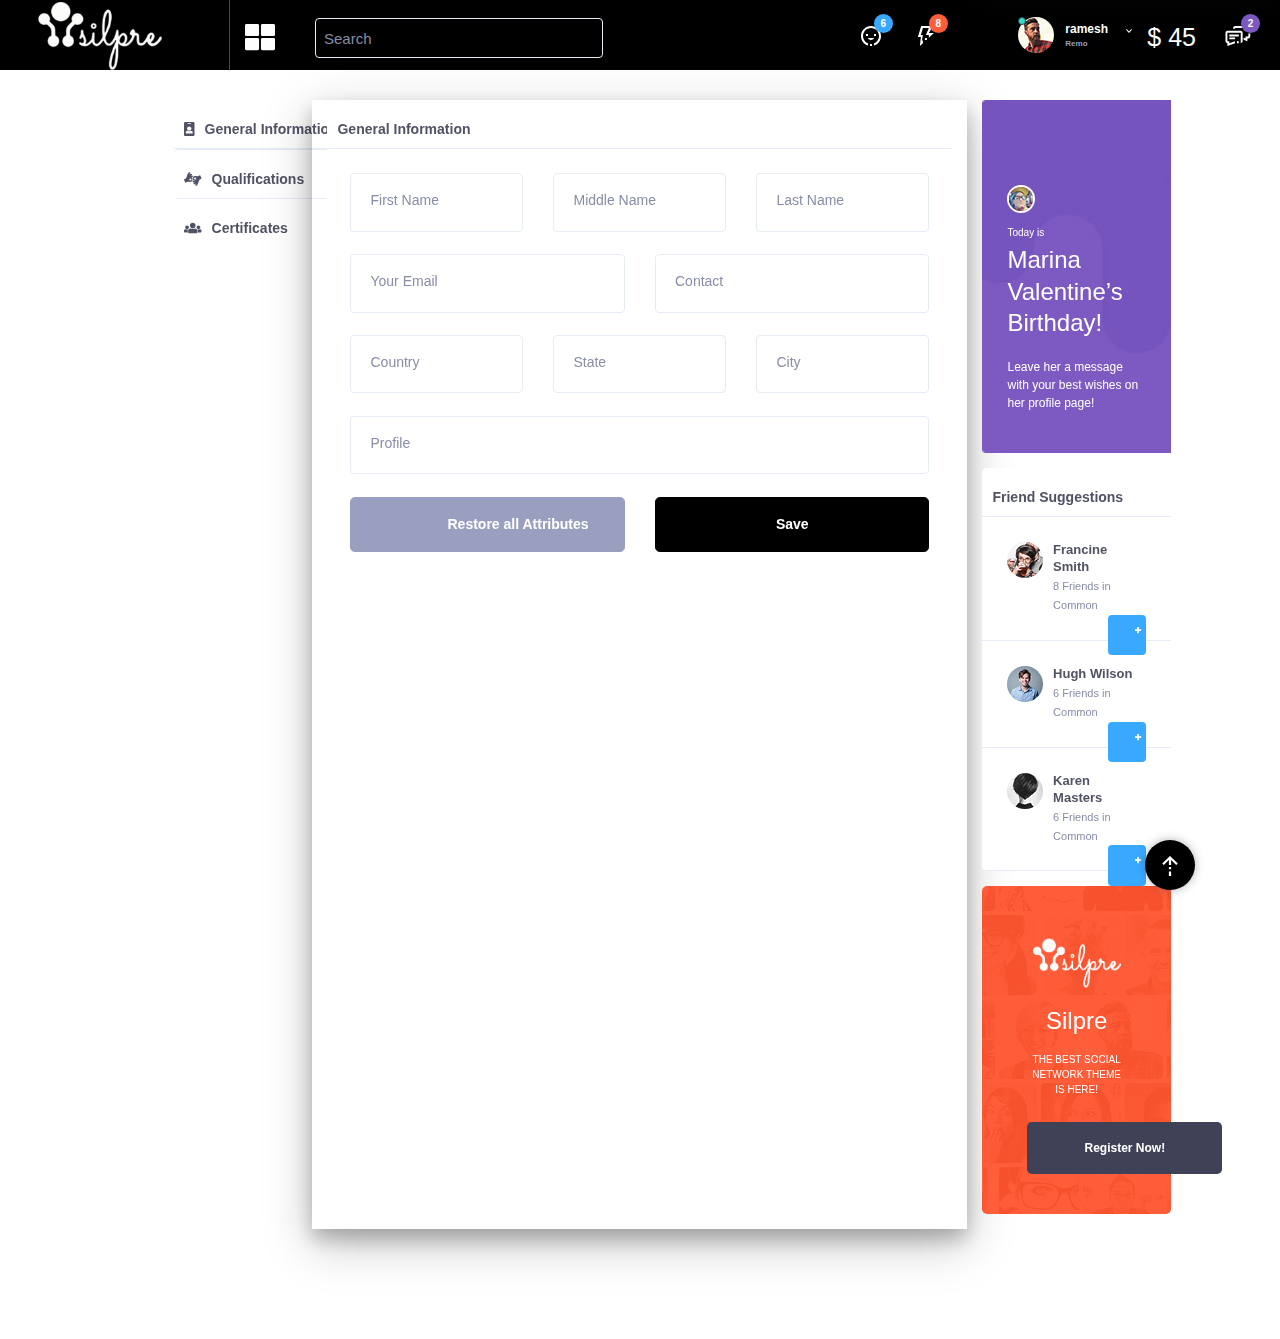
<file: silpre/General-info.html>
<!DOCTYPE html>
<html lang="en">
<head>

	<title>Silpre</title>
	<!-- Required meta tags always come first -->
	<meta charset="utf-8">
	<meta name="viewport" content="width=device-width, initial-scale=1">
	<meta http-equiv="x-ua-compatible" content="ie=edge">
	<!-- Main Font -->
	<script src="js/webfontloader.min.js"></script>
	<!-- Bootstrap CSS -->
	<link rel="stylesheet" type="text/css" href="Bootstrap/dist/css/bootstrap-reboot.css">
	<link rel="stylesheet" type="text/css" href="Bootstrap/dist/css/bootstrap.css">
	<link rel="stylesheet" type="text/css" href="Bootstrap/dist/css/bootstrap-grid.css">

	<!-- Main Styles CSS -->
	<link rel="stylesheet" type="text/css" href="css/main.css">
	<link rel="stylesheet" type="text/css" href="css/fonts.min.css">
</head>
<body>




<!-- Fixed Sidebar Mobile -->
<div class="profile-settings-responsive">
	<a href="#" class="js-profile-settings-open profile-settings-open">
		<i class="fa fa-angle-right" aria-hidden="true"></i>
		<i class="fa fa-angle-left" aria-hidden="true"></i>
	</a>
	<div class="">
		<div class="mCustomScrollbar" data-mcs-theme="dark">
			<div class="control-block">
				<div class="author-page author vcard inline-items">
					<div class="author-thumb">
						<img alt="author" src="img/author-page.jpg" class="avatar">
						<span class="icon-status online"></span>
					</div>
					<a href="02-ProfilePage.html" class="author-name fn">
						<div class="author-title">
							rameshrajan <svg class="olymp-dropdown-arrow-icon"><use xlink:href="svg-icons/sprites/icons.svg#olymp-dropdown-arrow-icon"></use></svg>
						</div>
						<span class="author-subtitle">tamil</span>
					</a>
				</div>
			</div>

			<div class="ui-block-title ui-block-title-small">
				<h6 class="title">MAIN SECTIONS</h6>
			</div>

			<ul class="left-menu">
				<li>
					<a href="#" class="js-sidebar-open">
						<svg class="olymp-close-icon left-menu-icon"><use xlink:href="svg-icons/sprites/icons.svg#olymp-close-icon"></use></svg>
						<span class="left-menu-title">Collapse Menu</span>
					</a>
				</li>
				<li>
					<a href="MyProfile.html">
						<i class="olymp-newsfeed-icon left-menu-icon fa fa-id-badge" data-toggle="tooltip" data-placement="right" data-original-title="Profile"></i>
						<span class="left-menu-title">Profile</span>
					</a>
				</li>
				<li>
					<a href="Affiliatepage.html">
						<i class="olymp-newsfeed-icon left-menu-icon fa fa-globe" data-toggle="tooltip" data-placement="right" data-original-title="Profile" title="Affiliate"></i>
						<span class="left-menu-title">Affiliate</span>
					</a>
				</li>
				<li>
					<a href="wallet.html">
						<i class="olymp-newsfeed-icon left-menu-icon fa fa-credit-card" data-toggle="tooltip" data-placement="right" data-original-title="Profile" title="Wallet"></i>
						<span class="left-menu-title">Wallet</span>
					</a>
				</li>
				<li>
					<a href="#">
						<i class="olymp-newsfeed-icon left-menu-icon fa fa-calculator" data-toggle="tooltip" data-placement="right" data-original-title="Profile" title="Account"></i>
						<span class="left-menu-title">Account</span>
					</a>
				</li>
				<li>
					<a href="#">
						<i class="olymp-newsfeed-icon left-menu-icon fa fa-user-plus" data-toggle="tooltip" data-placement="right" data-original-title="Profile" title="Friends"></i>
						<span class="left-menu-title">Friends</span>
					</a>
				</li>
				<li>
					<a href="#">
						<i class="olymp-newsfeed-icon left-menu-icon fa fa-search-plus" data-toggle="tooltip" data-placement="right" data-original-title="Profile" title="Friends"></i>
						<span class="left-menu-title">Find Friends</span>
					</a>
				</li>

				<li>
					<a href="Member.html">
						<i class="olymp-newsfeed-icon left-menu-icon fa fa-users" data-toggle="tooltip" data-placement="right" data-original-title="Profile" title="My Community"></i>
						<span class="left-menu-title">My Community</span>
					</a>
				</li>
				<li>
					<a href="gallery.html">
						<i class="olymp-newsfeed-icon left-menu-icon fa fa-camera" data-toggle="tooltip" data-placement="right" data-original-title="Profile" title="Gallery"></i>
						<span class="left-menu-title">Gallery</span>
					</a>
				</li>



			</ul>

			<div class="ui-block-title ui-block-title-small">
				<h6 class="title">YOUR ACCOUNT</h6>
			</div>

			<ul class="account-settings">
				<li>
					<a href="activity.html">
						<svg class="olymp-star-icon left-menu-icon"  data-toggle="tooltip" data-placement="right"   data-original-title=""><use xlink:href="svg-icons/sprites/icons.svg#olymp-star-icon"></use></svg>

						<span>Activity</span>
					</a>
				</li>

				<li>
					<a href="settings.html">

						<svg class="olymp-menu-icon"><use xlink:href="svg-icons/sprites/icons.svg#olymp-menu-icon"></use></svg>

						<span>Settings</span>
					</a>
				</li>

				<li>
					<a href="#">
						<svg class="olymp-logout-icon"><use xlink:href="svg-icons/sprites/icons.svg#olymp-logout-icon"></use></svg>

						<span>Log Out</span>
					</a>
				</li>
			</ul>

		</div>
	</div>
</div>

<!-- End SidebarMobile Left -->



<header class="header" id="site-header">
	<div class="header-content-wrapper">
		<div class="logo-area logo-header dsk">
			<img class="img-responsive" src="images/logo.png" >
		</div>
		<div id="header-megamenu" class="auto">
			<ul id="megamenu" class="floatLeft">	
				<li>
					<a href="javascript:void(0);"><i class="fa fa-th-large"></i></a>
					<div class="prod" style="opacity: 1;"> 
						<div class="arrow"><img src="images/icons/arrow.png"></div>
						<div class="bg">
							<ul>                    	
								<li style="display: list-item;"><a href=""><img src="images/icons/contest.png"><p>Contest</p></a></li>  
								<li style="display: list-item;"><a href=""><img src="images/icons/jobs.png"><p>Job</p></a></li>  
								<li style="display: list-item;"><a href=""><img src="images/icons/idea.png"><p>Idea</p></a></li> 
								<li style="display: list-item;"><a href=""><img src="images/icons/farmar.png"><p>Farmar</p></a></li>   
								<li style="display: list-item;"><a href=""><img src="images/icons/freelance.png"><p>Freelance</p></a></li> 
								<li style="display: list-item;"><a href=""><img src="images/icons/game.png"><p>Games</p></a></li>
								<li style="display: list-item;"><a href=""><img src="images/icons/realestate.png"><p>Real Estate</p></a></li>  
								<li style="display: list-item;"><a href="#"><img src="images/icons/channel.png"><p>Channel</p></a></li>  
							</ul>
						</div>
					</div>
				</li>
			</ul>
		</div>
		<div class="menu-area">
			<div class="row">
				<div class="container">
					<div class="col col-xl-12 m-auto col-lg-12 col-md-12 col-sm-12">
						<nav class="main-navs no-ajax bp-navs  single-screen-navs horizontal users-nav" role="navigation" aria-label="Member menu">
							<ul>
								<li id="activity-personal-li" class="bp-personal-tab">
									<div class="form-group has-search">

										<input type="text" class="form-control" placeholder="Search">
									</div>
								</li>
							</ul>              
						</div>
					</div>
				</div>
			</div>
			<div class="control-block">
				<div class="control-icon more has-items">
					<svg class="olymp-happy-face-icon"><use xlink:href="svg-icons/sprites/icons.svg#olymp-happy-face-icon"></use></svg>
					<div class="label-avatar bg-blue">6</div>

					<div class="more-dropdown more-with-triangle triangle-top-center">
						<div class="ui-block-title ui-block-title-small">
							<h6 class="title">FRIEND REQUESTS</h6>
							<a href="#">Find Friends</a>
							<a href="#">Settings</a>
						</div>

						<div class="mCustomScrollbar" data-mcs-theme="dark">
							<ul class="notification-list friend-requests">
								<li>
									<div class="author-thumb">
										<img src="img/avatar55-sm.jpg" alt="author">
									</div>
									<div class="notification-event">
										<a href="#" class="h6 notification-friend">Tamara Romanoff</a>
										<span class="chat-message-item">Mutual Friend: Sarah Hetfield</span>
									</div>
									<span class="notification-icon">
										<a href="#" class="accept-request">
											<span class="icon-add without-text">
												<svg class="olymp-happy-face-icon"><use xlink:href="svg-icons/sprites/icons.svg#olymp-happy-face-icon"></use></svg>
											</span>
										</a>

										<a href="#" class="accept-request request-del">
											<span class="icon-minus">
												<svg class="olymp-happy-face-icon"><use xlink:href="svg-icons/sprites/icons.svg#olymp-happy-face-icon"></use></svg>
											</span>
										</a>

									</span>

									<div class="more">
										<svg class="olymp-three-dots-icon"><use xlink:href="svg-icons/sprites/icons.svg#olymp-three-dots-icon"></use></svg>
									</div>
								</li>

							</ul>
						</div>

						<a href="#" class="view-all bg-blue">Check all your Events</a>
					</div>
				</div>
				<div class="control-icon more has-items">
					<svg class="olymp-thunder-icon"><use xlink:href="svg-icons/sprites/icons.svg#olymp-thunder-icon"></use></svg>

					<div class="label-avatar bg-primary">8</div>

					<div class="more-dropdown more-with-triangle triangle-top-center">
						<div class="ui-block-title ui-block-title-small">
							<h6 class="title">Notifications</h6>
							<a href="#">Mark all as read</a>
							<a href="#">Settings</a>
						</div>

						<div class="mCustomScrollbar" data-mcs-theme="dark">
							<ul class="notification-list">
								<li>
									<div class="author-thumb">
										<img src="img/avatar62-sm.jpg" alt="author">
									</div>
									<div class="notification-event">
										<div><a href="#" class="h6 notification-friend">Mathilda Brinker</a> commented on your new <a href="#" class="notification-link">profile status</a>.</div>
										<span class="notification-date"><time class="entry-date updated" datetime="2004-07-24T18:18">4 hours ago</time></span>
									</div>
									<span class="notification-icon">
										<svg class="olymp-comments-post-icon"><use xlink:href="svg-icons/sprites/icons.svg#olymp-comments-post-icon"></use></svg>
									</span>

									<div class="more">
										<svg class="olymp-three-dots-icon"><use xlink:href="svg-icons/sprites/icons.svg#olymp-three-dots-icon"></use></svg>
										<svg class="olymp-little-delete"><use xlink:href="svg-icons/sprites/icons.svg#olymp-little-delete"></use></svg>
									</div>
								</li>


							</ul>
						</div>

						<a href="#" class="view-all bg-primary">View All Notifications</a>
					</div>
				</div>

				<div class="author-page author vcard inline-items more">
					<div class="author-thumb">
						<img alt="author" src="img/author-page.jpg" class="avatar">
						<span class="icon-status online"></span>
						<div class="more-dropdown more-with-triangle">
							<div class="mCustomScrollbar" data-mcs-theme="dark">
								<div class="ui-block-title ui-block-title-small">
									<h6 class="title">Your Account</h6>
								</div>

								<ul class="account-settings">

									<li>
										<a href="notification.html">
											<i class="olymp-newsfeed-icon left-menu-icon fa fa-comments" data-toggle="tooltip" data-placement="right" data-original-title="Profile"></i>


											<span>Notification</span>
										</a>
									</li>
									<li>
										<a href="message.html">
											<i class="olymp-newsfeed-icon left-menu-icon fa fa-envelope-open" data-toggle="tooltip" data-placement="right" data-original-title="Profile"></i>

											<span>Message</span>
										</a>
									</li>
									<li>
										<a href="Affiliatepage.html">

											<i class="olymp-newsfeed-icon left-menu-icon fa fa-globe" data-toggle="tooltip" data-placement="right" data-original-title="Profile"></i>



											<span>Affiliate</span>
										</a>
									</li>
									<li>
										<a href="accounts.html">

											<i class="olymp-newsfeed-icon left-menu-icon fa fa-envelope-open" data-toggle="tooltip" data-placement="right" data-original-title="Profile"></i>

											<span>Accounts</span>
										</a>
									</li>
									<li>
										<a href="wallet.html">


											<i class="olymp-newsfeed-icon left-menu-icon fa fa-credit-card" data-toggle="tooltip" data-placement="right" data-original-title="Profile"></i>

											<span>wallet</span>
										</a>
									</li>

									<li>
										<a href="profilesetting.html">


											<i class="olymp-newsfeed-icon left-menu-icon fa fa-wrench" data-toggle="tooltip" data-placement="right" data-original-title="Profile"></i>

											<span>Settings</span>
										</a>
									</li>
									<li>
										<a href="#">
											<i class="olymp-newsfeed-icon left-menu-icon fa fa-sign-out-alt" data-toggle="tooltip" data-placement="right" data-original-title="Profile"></i>
											<span>Log Out</span>
										</a>
									</li>
								</ul>

							</div>

						</div>
					</div>
					<a href="#" class="author-name fn">
						<div class="author-title">
							ramesh   <svg class="olymp-dropdown-arrow-icon"><use xlink:href="svg-icons/sprites/icons.svg#olymp-dropdown-arrow-icon"></use></svg>
						</div>
						<span class="author-subtitle">Remo</span>
					</a>
				</div>
				<div class="control-icon more has-items">

					<a href=""><div class="header-wallet">$ 45</div></a>
				</div>
				<div class="control-icon more has-items">
					<svg class="olymp-chat---messages-icon"><use xlink:href="svg-icons/sprites/icons.svg#olymp-chat---messages-icon"></use></svg>
					<div class="label-avatar bg-purple">2</div>

					<div class="more-dropdown more-with-triangle triangle-top-center">
						<div class="ui-block-title ui-block-title-small">
							<h6 class="title">Chat / Messages</h6>

						</div>

						<div class="mCustomScrollbar" data-mcs-theme="dark">
							<ul class="notification-list chat-message">
								<li class="message-unread">
									<div class="author-thumb">
										<img src="img/avatar59-sm.jpg" alt="author">
									</div>
									<div class="notification-event">
										<a href="#" class="h6 notification-friend">Diana Jameson</a>
										<span class="chat-message-item">Hi James! It’s Diana, I just wanted to let you know that we have to reschedule...</span>
										<span class="notification-date"><time class="entry-date updated" datetime="2004-07-24T18:18">4 hours ago</time></span>
									</div>
									<span class="notification-icon">
										<svg class="olymp-chat---messages-icon"><use xlink:href="svg-icons/sprites/icons.svg#olymp-chat---messages-icon"></use></svg>
									</span>
									<div class="more">
										<svg class="olymp-three-dots-icon"><use xlink:href="svg-icons/sprites/icons.svg#olymp-three-dots-icon"></use></svg>
									</div>
								</li>

							</ul>
						</div>

						<a href="#" class="view-all bg-purple">View All Messages</a>
					</div>
				</div>
			</div>
</header>

<!-- ... end Header-BP -->


<!-- Responsive Header-BP -->

<header class="header header-responsive" id="site-header-responsive">

	<div class="header-content-wrapper">
		<ul class="nav nav-tabs mobile-app-tabs" role="tablist">
			

			<li class="nav-item">
				<a class="nav-link" data-toggle="tab" href="#request" role="tab">
					<div class="control-icon has-items">
						<svg class="olymp-happy-face-icon"><use xlink:href="svg-icons/sprites/icons.svg#olymp-happy-face-icon"></use></svg>
						<div class="label-avatar bg-blue">6</div>
					</div>
				</a>
			</li>

			<li class="nav-item">
				<a class="nav-link" data-toggle="tab" href="#chat" role="tab">
					<div class="control-icon has-items">
						<svg class="olymp-chat---messages-icon"><use xlink:href="svg-icons/sprites/icons.svg#olymp-chat---messages-icon"></use></svg>
						<div class="label-avatar bg-purple">2</div>
					</div>
				</a>
			</li>

			<li class="nav-item">
				<a class="nav-link" data-toggle="tab" href="#notification" role="tab">
					<div class="control-icon has-items">
						<svg class="olymp-thunder-icon"><use xlink:href="svg-icons/sprites/icons.svg#olymp-thunder-icon"></use></svg>
						<div class="label-avatar bg-primary">8</div>
					</div>
				</a>
			</li>

			<li class="nav-item">
				<a class="nav-link" data-toggle="tab" href="#search" role="tab">
					<svg class="olymp-magnifying-glass-icon"><use xlink:href="svg-icons/sprites/icons.svg#olymp-magnifying-glass-icon"></use></svg>
					<svg class="olymp-close-icon"><use xlink:href="svg-icons/sprites/icons.svg#olymp-close-icon"></use></svg>
				</a>
			</li>
		</ul>
	</div>

	<!-- Tab panes -->
	<div class="tab-content tab-content-responsive">

		

		<div class="tab-pane " id="chat" role="tabpanel">

			<div class="mCustomScrollbar" data-mcs-theme="dark">
				<div class="ui-block-title ui-block-title-small">
					<h6 class="title">Chat / Messages</h6>
					<a href="#">Mark all as read</a>
					<a href="#">Settings</a>
				</div>

				<ul class="notification-list chat-message">
					<li class="message-unread">
						<div class="author-thumb">
							<img src="img/avatar59-sm.jpg" alt="author">
						</div>
						<div class="notification-event">
							<a href="#" class="h6 notification-friend">Diana Jameson</a>
							<span class="chat-message-item">Hi James! It’s Diana, I just wanted to let you know that we have to reschedule...</span>
							<span class="notification-date"><time class="entry-date updated" datetime="2004-07-24T18:18">4 hours ago</time></span>
						</div>
									<span class="notification-icon">
										<svg class="olymp-chat---messages-icon"><use xlink:href="svg-icons/sprites/icons.svg#olymp-chat---messages-icon"></use></svg>
									</span>
						<div class="more">
							<svg class="olymp-three-dots-icon"><use xlink:href="svg-icons/sprites/icons.svg#olymp-three-dots-icon"></use></svg>
						</div>
					</li>
					
				</ul>

				<a href="message.html" class="view-all bg-purple">View All Messages</a>
			</div>

		</div>

		<div class="tab-pane " id="notification" role="tabpanel">

			<div class="mCustomScrollbar" data-mcs-theme="dark">
				<div class="ui-block-title ui-block-title-small">
					<h6 class="title">Notifications</h6>
					<a href="#">Mark all as read</a>
					<a href="#">Settings</a>
				</div>

				<ul class="notification-list">
					<li>
						<div class="author-thumb">
							<img src="img/avatar62-sm.jpg" alt="author">
						</div>
						<div class="notification-event">
							<div><a href="#" class="h6 notification-friend">Mathilda Brinker</a> commented on your new <a href="#" class="notification-link">profile status</a>.</div>
							<span class="notification-date"><time class="entry-date updated" datetime="2004-07-24T18:18">4 hours ago</time></span>
						</div>
										<span class="notification-icon">
											<svg class="olymp-comments-post-icon"><use xlink:href="svg-icons/sprites/icons.svg#olymp-comments-post-icon"></use></svg>
										</span>

						<div class="more">
							<svg class="olymp-three-dots-icon"><use xlink:href="svg-icons/sprites/icons.svg#olymp-three-dots-icon"></use></svg>
							<svg class="olymp-little-delete"><use xlink:href="svg-icons/sprites/icons.svg#olymp-little-delete"></use></svg>
						</div>
					</li>
				</ul>

				<a href="notification.html" class="view-all bg-primary">View All Notifications</a>
			</div>

		</div>

		<div class="tab-pane " id="search" role="tabpanel">


				<form class="search-bar w-search notification-list friend-requests">
					<div class="form-group with-button">
						<input class="form-control js-user-search" placeholder="Search here people or pages..." type="text">
					</div>
				</form>


		</div>

	</div>
	
	<!-- ... end  Tab panes -->

</header>

<!-- ... end Responsive Header-BP -->




<!-- Top Header-Profile -->


<div class="header-spacer--standard"></div>


<!-- Main Content -->
<div class="container-fuild">
	<div class="row">
	
<div class="col col-xl-6 order-xl-2 col-lg-6 order-lg-2 col-md-6 order-md-1 col-sm-12 col-12" style="box-shadow: rgba(0, 0, 0, 0.25) 0px 14px 45px, rgba(0, 0, 0, 0.22) 0px 10px 18px;">
           <div class="ui-block">
				<div class="ui-block-title">
					<h6 class="title">General Information</h6>
				</div>
				<div class="ui-block-content">

					
					<!-- Form Favorite Page Information -->
					
					<form>
						<div class="row">
							
									<div class="col col-lg-4 col-md-4 col-sm-12 col-12">
								<div class="form-group label-floating">
									<label class="control-label">First Name</label>
									<input class="form-control" placeholder="" type="text" value="">
								</div>
							</div>
							<div class="col col-lg-4 col-md-4 col-sm-12 col-12">
								<div class="form-group label-floating">
									<label class="control-label">Middle Name</label>
									<input class="form-control" placeholder="" type="text" value="">
								</div>
							</div>
							<div class="col col-lg-4 col-md-4 col-sm-12 col-12">
								<div class="form-group label-floating">
									<label class="control-label">Last Name</label>
									<input class="form-control" placeholder="" type="text" value="">
								</div>
							</div>
							<div class="col col-lg-6 col-md-6 col-sm-12 col-12">
								
								<div class="form-group label-floating">
									<label class="control-label">Your Email</label>
									<input class="form-control" placeholder="" type="email" value="">
								</div>
							</div>
					
							<div class="col col-lg-6 col-md-6 col-sm-12 col-12">
					
								<div class="form-group label-floating">
									<label class="control-label">Contact</label>
									<input class="form-control" placeholder="" type="text">
								</div>
							</div>
					
							<div class="col col-lg-4 col-md-4 col-sm-12 col-12">
								<div class="form-group label-floating">
									<label class="control-label">Country</label>
									<input class="form-control" placeholder="" type="text">
								</div>
							</div>
							<div class="col col-lg-4 col-md-4 col-sm-12 col-12">
								<div class="form-group label-floating">
									<label class="control-label">State</label>
									<input class="form-control" placeholder="" type="text">
								</div>
							</div>
							<div class="col col-lg-4 col-md-4 col-sm-12 col-12">
								<div class="form-group label-floating">
									<label class="control-label">City</label>
									<input class="form-control" placeholder="" type="text">
								</div>
							</div>
							<div class="col col-lg-12 col-md-12 col-sm-12 col-12">
								<div class="form-group label-floating">
									<label class="control-label">Profile</label>
									<input class="form-control" placeholder="" type="text">
								</div>
							</div>
							
							<div class="col col-lg-6 col-md-6 col-sm-12 col-12">
								<a href="#" class="btn btn-secondary btn-lg full-width">Restore all Attributes</a>
							</div>
							<div class="col col-lg-6 col-md-6 col-sm-12 col-12">
								<a href="#" class="btn btn-primary btn-lg full-width">Save</a>
							</div>
						</div>
					</form>
					
					<!-- ... end Form Favorite Page Information -->
					

				</div>
			</div>
</div>
		<!-- ... end Main Content -->


		<!-- Left Sidebar -->
<div class="col-md-1"></div>
		

<div class="col col-xl-2  order-xl-1 col-lg-6 order-lg-2 col-md-6 col-sm-12 col-12">


	<div class="your-profile" style="position: fixed; width: 200px; margin-left:5em;">
		<div class="ui-block-title">
			<a href="General-info.html" class="h6 title"><i class="fa fa-id-badge"></i><span class="left-sidemenu-title">General Information</span></a>
			
		</div>

		
		<div class="ui-block-title">
			<a href="qualifications.html" class="h6 title"><i class="fa fa-american-sign-language-interpreting"></i><span class="left-sidemenu-title">Qualifications</span></a>
		</div>
		<div class="ui-block-title">
			<a href="Certificates.html" class="h6 title"><i class="fa fa-users"></i><span class="left-sidemenu-title">Certificates</span></a>
			
		</div>
		
		
	</div>

	
</div>
		
		<!-- ... end Left Sidebar -->


		<!-- Right Sidebar -->

		<aside class="col col-xl-2 order-xl-3 col-lg-6 order-lg-3 col-md-6 col-sm-12 col-12">

			<div class="ui-block">
				
				<!-- W-Birthsday-Alert -->
				
				<div class="widget w-birthday-alert">
					<div class="icons-block">
						<svg class="olymp-cupcake-icon"><use xlink:href="#olymp-cupcake-icon"></use></svg>
						<a href="#" class="more"><svg class="olymp-three-dots-icon"><use xlink:href="#olymp-three-dots-icon"></use></svg></a>
					</div>
				
					<div class="content">
						<div class="author-thumb">
							<img src="img/avatar48-sm.jpg" alt="author">
						</div>
						<span>Today is</span>
						<a href="#" class="h4 title">Marina Valentine’s Birthday!</a>
						<p>Leave her a message with your best wishes on her profile page!</p>
					</div>
				</div>
				
				<!-- ... end W-Birthsday-Alert -->			</div>

			<div class="ui-block">
				<div class="ui-block-title">
					<h6 class="title">Friend Suggestions</h6>
					<a href="#" class="more"><svg class="olymp-three-dots-icon"><use xlink:href="#olymp-three-dots-icon"></use></svg></a>
				</div>

				
				
				<!-- W-Action -->
				
				<ul class="widget w-friend-pages-added notification-list friend-requests">
					<li class="inline-items">
						<div class="author-thumb">
							<img src="img/avatar38-sm.jpg" alt="author">
						</div>
						<div class="notification-event">
							<a href="#" class="h6 notification-friend">Francine Smith</a>
							<span class="chat-message-item">8 Friends in Common</span>
						</div>
						<span class="notification-icon">
							<a href="#" class="accept-request">
								<span class="icon-add without-text">
									<svg class="olymp-happy-face-icon"><use xlink:href="#olymp-happy-face-icon"></use></svg>
								</span>
							</a>
						</span>
					</li>
				
					<li class="inline-items">
						<div class="author-thumb">
							<img src="img/avatar39-sm.jpg" alt="author">
						</div>
						<div class="notification-event">
							<a href="#" class="h6 notification-friend">Hugh Wilson</a>
							<span class="chat-message-item">6 Friends in Common</span>
						</div>
						<span class="notification-icon">
							<a href="#" class="accept-request">
								<span class="icon-add without-text">
									<svg class="olymp-happy-face-icon"><use xlink:href="#olymp-happy-face-icon"></use></svg>
								</span>
							</a>
						</span>
					</li>
				
					<li class="inline-items">
						<div class="author-thumb">
							<img src="img/avatar40-sm.jpg" alt="author">
						</div>
						<div class="notification-event">
							<a href="#" class="h6 notification-friend">Karen Masters</a>
							<span class="chat-message-item">6 Friends in Common</span>
						</div>
						<span class="notification-icon">
							<a href="#" class="accept-request">
								<span class="icon-add without-text">
									<svg class="olymp-happy-face-icon"><use xlink:href="#olymp-happy-face-icon"></use></svg>
								</span>
							</a>
						</span>
					</li>
				
				</ul>
				
				<!-- ... end W-Action -->
			</div>

			


			<div class="ui-block">

				
				<!-- W-Action -->
				
				<div class="widget w-action">
				
					<img src="images/logo2.png" alt="Olympus">
					<div class="content">
						<h4 class="title">Silpre</h4>
						<span>THE BEST SOCIAL NETWORK THEME IS HERE!</span>
						<a href="01-LandingPage.html" class="btn btn-bg-secondary btn-md">Register Now!</a>
					</div>
				</div>
				
				<!-- ... end W-Action -->
			</div>

		</aside>

		<!-- ... end Right Sidebar -->

	</div>
</div>


<!-- ...End Main Conent -->

<div class="header-spacer"></div>

<a class="back-to-top" href="#">
	<img src="svg-icons/back-to-top.svg" alt="arrow" class="back-icon">
</a>




<!-- Window-popup-CHAT for responsive min-width: 768px -->
<div class="ui-block popup-chat popup-chat-responsive" tabindex="-1" role="dialog" aria-labelledby="update-header-photo" aria-hidden="true">

	<div class="modal-content">
		<div class="modal-header">
			<span class="icon-status online"></span>
			<h6 class="title" >Chat</h6>
			<div class="more">
				<svg class="olymp-three-dots-icon"><use xlink:href="svg-icons/sprites/icons.svg#olymp-three-dots-icon"></use></svg>
				<svg class="olymp-little-delete js-chat-open"><use xlink:href="svg-icons/sprites/icons.svg#olymp-little-delete"></use></svg>
			</div>
		</div>
		<div class="modal-body">
			<div class="mCustomScrollbar">
				<ul class="notification-list chat-message chat-message-field">
					<li>
						<div class="author-thumb">
							<img src="img/avatar14-sm.jpg" alt="author" class="mCS_img_loaded">
						</div>
						<div class="notification-event">
							<span class="chat-message-item">Hi James! Please remember to buy the food for tomorrow! I’m gonna be handling the gifts and Jake’s gonna get the drinks</span>
							<span class="notification-date"><time class="entry-date updated" datetime="2004-07-24T18:18">Yesterday at 8:10pm</time></span>
						</div>
					</li>

					<li>
						<div class="author-thumb">
							<img src="img/author-page.jpg" alt="author" class="mCS_img_loaded">
						</div>
						<div class="notification-event">
							<span class="chat-message-item">Don’t worry Mathilda!</span>
							<span class="chat-message-item">I already bought everything</span>
							<span class="notification-date"><time class="entry-date updated" datetime="2004-07-24T18:18">Yesterday at 8:29pm</time></span>
						</div>
					</li>

					<li>
						<div class="author-thumb">
							<img src="img/avatar14-sm.jpg" alt="author" class="mCS_img_loaded">
						</div>
						<div class="notification-event">
							<span class="chat-message-item">Hi James! Please remember to buy the food for tomorrow! I’m gonna be handling the gifts and Jake’s gonna get the drinks</span>
							<span class="notification-date"><time class="entry-date updated" datetime="2004-07-24T18:18">Yesterday at 8:10pm</time></span>
						</div>
					</li>
				</ul>
			</div>

			<form class="need-validation">

		<div class="form-group label-floating is-empty">
			<label class="control-label">Press enter to post...</label>
			<textarea class="form-control" placeholder=""></textarea>
			<div class="add-options-message">
				<a href="#" class="options-message">
					<svg class="olymp-computer-icon"><use xlink:href="svg-icons/sprites/icons.svg#olymp-computer-icon"></use></svg>
				</a>
				<div class="options-message smile-block">

					<svg class="olymp-happy-sticker-icon"><use xlink:href="svg-icons/sprites/icons.svg#olymp-happy-sticker-icon"></use></svg>

					<ul class="more-dropdown more-with-triangle triangle-bottom-right">
						<li>
							<a href="#">
								<img src="img/icon-chat1.png" alt="icon">
							</a>
						</li>
						<li>
							<a href="#">
								<img src="img/icon-chat2.png" alt="icon">
							</a>
						</li>
						<li>
							<a href="#">
								<img src="img/icon-chat3.png" alt="icon">
							</a>
						</li>
						<li>
							<a href="#">
								<img src="img/icon-chat4.png" alt="icon">
							</a>
						</li>
						<li>
							<a href="#">
								<img src="img/icon-chat5.png" alt="icon">
							</a>
						</li>
						<li>
							<a href="#">
								<img src="img/icon-chat6.png" alt="icon">
							</a>
						</li>
						<li>
							<a href="#">
								<img src="img/icon-chat7.png" alt="icon">
							</a>
						</li>
						<li>
							<a href="#">
								<img src="img/icon-chat8.png" alt="icon">
							</a>
						</li>
						<li>
							<a href="#">
								<img src="img/icon-chat9.png" alt="icon">
							</a>
						</li>
						<li>
							<a href="#">
								<img src="img/icon-chat10.png" alt="icon">
							</a>
						</li>
						<li>
							<a href="#">
								<img src="img/icon-chat11.png" alt="icon">
							</a>
						</li>
						<li>
							<a href="#">
								<img src="img/icon-chat12.png" alt="icon">
							</a>
						</li>
						<li>
							<a href="#">
								<img src="img/icon-chat13.png" alt="icon">
							</a>
						</li>
						<li>
							<a href="#">
								<img src="img/icon-chat14.png" alt="icon">
							</a>
						</li>
						<li>
							<a href="#">
								<img src="img/icon-chat15.png" alt="icon">
							</a>
						</li>
						<li>
							<a href="#">
								<img src="img/icon-chat16.png" alt="icon">
							</a>
						</li>
						<li>
							<a href="#">
								<img src="img/icon-chat17.png" alt="icon">
							</a>
						</li>
						<li>
							<a href="#">
								<img src="img/icon-chat18.png" alt="icon">
							</a>
						</li>
						<li>
							<a href="#">
								<img src="img/icon-chat19.png" alt="icon">
							</a>
						</li>
						<li>
							<a href="#">
								<img src="img/icon-chat20.png" alt="icon">
							</a>
						</li>
						<li>
							<a href="#">
								<img src="img/icon-chat21.png" alt="icon">
							</a>
						</li>
						<li>
							<a href="#">
								<img src="img/icon-chat22.png" alt="icon">
							</a>
						</li>
						<li>
							<a href="#">
								<img src="img/icon-chat23.png" alt="icon">
							</a>
						</li>
						<li>
							<a href="#">
								<img src="img/icon-chat24.png" alt="icon">
							</a>
						</li>
						<li>
							<a href="#">
								<img src="img/icon-chat25.png" alt="icon">
							</a>
						</li>
						<li>
							<a href="#">
								<img src="img/icon-chat26.png" alt="icon">
							</a>
						</li>
						<li>
							<a href="#">
								<img src="img/icon-chat27.png" alt="icon">
							</a>
						</li>
					</ul>
				</div>
			</div>
		</div>

	</form>
		</div>
	</div>

</div>

<div class="fixed-sidebar right" style="display: none">
	<div class="fixed-sidebar-right sidebar--small" id="sidebar-right">

		<div class="mCustomScrollbar ps ps--theme_default ps--active-y" data-mcs-theme="dark" data-ps-id="a718e4b2-ca92-8cc8-8541-c269f0203db8">
			<ul class="chat-users">
				<li class="inline-items js-chat-open">
					<div class="author-thumb">
						<img alt="author" src="img/avatar67-sm.jpg" class="avatar">
						<span class="icon-status online"></span>
					</div>
				</li>
				<li class="inline-items js-chat-open">
					<div class="author-thumb">
						<img alt="author" src="img/avatar62-sm.jpg" class="avatar">
						<span class="icon-status online"></span>
					</div>
				</li>

				<li class="inline-items js-chat-open">
					<div class="author-thumb">
						<img alt="author" src="img/avatar68-sm.jpg" class="avatar">
						<span class="icon-status online"></span>
					</div>
				</li>

				<li class="inline-items js-chat-open">
					<div class="author-thumb">
						<img alt="author" src="img/avatar69-sm.jpg" class="avatar">
						<span class="icon-status away"></span>
					</div>
				</li>

				<li class="inline-items js-chat-open">
					<div class="author-thumb">
						<img alt="author" src="img/avatar70-sm.jpg" class="avatar">
						<span class="icon-status disconected"></span>
					</div>
				</li>
				<li class="inline-items js-chat-open">
					<div class="author-thumb">
						<img alt="author" src="img/avatar64-sm.jpg" class="avatar">
						<span class="icon-status online"></span>
					</div>
				</li>
				<li class="inline-items js-chat-open">
					<div class="author-thumb">
						<img alt="author" src="img/avatar71-sm.jpg" class="avatar">
						<span class="icon-status online"></span>
					</div>
				</li>
				<li class="inline-items js-chat-open">
					<div class="author-thumb">
						<img alt="author" src="img/avatar72-sm.jpg" class="avatar">
						<span class="icon-status away"></span>
					</div>
				</li>
				<li class="inline-items js-chat-open">
					<div class="author-thumb">
						<img alt="author" src="img/avatar63-sm.jpg" class="avatar">
						<span class="icon-status status-invisible"></span>
					</div>
				</li>
				<li class="inline-items js-chat-open">
					<div class="author-thumb">
						<img alt="author" src="img/avatar72-sm.jpg" class="avatar">
						<span class="icon-status away"></span>
					</div>
				</li>
				<li class="inline-items js-chat-open">

					<div class="author-thumb">
						<img alt="author" src="img/avatar71-sm.jpg" class="avatar">
						<span class="icon-status online"></span>
					</div>
				</li>
			</ul>
		<div class="ps__scrollbar-x-rail" style="left: 0px; bottom: 0px;"><div class="ps__scrollbar-x" tabindex="0" style="left: 0px; width: 0px;"></div></div><div class="ps__scrollbar-y-rail" style="top: 0px; height: 507px; right: 0px;"><div class="ps__scrollbar-y" tabindex="0" style="top: 0px; height: 389px;"></div></div></div>

		<div class="search-friend inline-items">
			<a href="#" class="js-sidebar-open">
				<svg class="olymp-menu-icon"><use xlink:href="svg-icons/sprites/icons.svg#olymp-menu-icon"></use></svg>
			</a>
		</div>

		

	</div>



	<div class="fixed-sidebar-right sidebar--large" id="sidebar-right-1">

		<div class="mCustomScrollbar ps ps--theme_default ps--active-y" data-mcs-theme="dark" data-ps-id="21d58135-4274-10fd-16f2-10afff62934e">

			<div class="ui-block-title ui-block-title-small">
				<a href="#" class="title">Close Friends</a>
				<a href="#">Settings</a>
			</div>

			<ul class="chat-users">
				<li class="inline-items js-chat-open">

					<div class="author-thumb">
						<img alt="author" src="img/avatar67-sm.jpg" class="avatar">
						<span class="icon-status online"></span>
					</div>

					<div class="author-status">
						<a href="#" class="h6 author-name">Carol Summers</a>
						<span class="status">ONLINE</span>
					</div>

					<div class="more"><svg class="olymp-three-dots-icon"><use xlink:href="svg-icons/sprites/icons.svg#olymp-three-dots-icon"></use></svg>

						<ul class="more-icons">
							<li>
								<svg data-toggle="tooltip" data-placement="top" data-original-title="START CONVERSATION" class="olymp-comments-post-icon"><use xlink:href="svg-icons/sprites/icons.svg#olymp-comments-post-icon"></use></svg>
							</li>

							<li>
								<svg data-toggle="tooltip" data-placement="top" data-original-title="ADD TO CONVERSATION" class="olymp-add-to-conversation-icon"><use xlink:href="svg-icons/sprites/icons.svg#olymp-add-to-conversation-icon"></use></svg>
							</li>

							<li>
								<svg data-toggle="tooltip" data-placement="top" data-original-title="BLOCK FROM CHAT" class="olymp-block-from-chat-icon"><use xlink:href="svg-icons/sprites/icons.svg#olymp-block-from-chat-icon"></use></svg>
							</li>
						</ul>

					</div>

				</li>
				<li class="inline-items js-chat-open">

					<div class="author-thumb">
						<img alt="author" src="img/avatar62-sm.jpg" class="avatar">
						<span class="icon-status online"></span>
					</div>

					<div class="author-status">
						<a href="#" class="h6 author-name">Mathilda Brinker</a>
						<span class="status">AT WORK!</span>
					</div>

					<div class="more"><svg class="olymp-three-dots-icon"><use xlink:href="svg-icons/sprites/icons.svg#olymp-three-dots-icon"></use></svg>

						<ul class="more-icons">
							<li>
								<svg data-toggle="tooltip" data-placement="top" data-original-title="START CONVERSATION" class="olymp-comments-post-icon"><use xlink:href="svg-icons/sprites/icons.svg#olymp-comments-post-icon"></use></svg>
							</li>

							<li>
								<svg data-toggle="tooltip" data-placement="top" data-original-title="ADD TO CONVERSATION" class="olymp-add-to-conversation-icon"><use xlink:href="svg-icons/sprites/icons.svg#olymp-add-to-conversation-icon"></use></svg>
							</li>

							<li>
								<svg data-toggle="tooltip" data-placement="top" data-original-title="BLOCK FROM CHAT" class="olymp-block-from-chat-icon"><use xlink:href="svg-icons/sprites/icons.svg#olymp-block-from-chat-icon"></use></svg>
							</li>
						</ul>

					</div>

				</li>

				<li class="inline-items js-chat-open">


					<div class="author-thumb">
						<img alt="author" src="img/avatar68-sm.jpg" class="avatar">
						<span class="icon-status online"></span>
					</div>

					<div class="author-status">
						<a href="#" class="h6 author-name">Carol Summers</a>
						<span class="status">ONLINE</span>
					</div>

					<div class="more"><svg class="olymp-three-dots-icon"><use xlink:href="svg-icons/sprites/icons.svg#olymp-three-dots-icon"></use></svg>

						<ul class="more-icons">
							<li>
								<svg data-toggle="tooltip" data-placement="top" data-original-title="START CONVERSATION" class="olymp-comments-post-icon"><use xlink:href="svg-icons/sprites/icons.svg#olymp-comments-post-icon"></use></svg>
							</li>

							<li>
								<svg data-toggle="tooltip" data-placement="top" data-original-title="ADD TO CONVERSATION" class="olymp-add-to-conversation-icon"><use xlink:href="svg-icons/sprites/icons.svg#olymp-add-to-conversation-icon"></use></svg>
							</li>

							<li>
								<svg data-toggle="tooltip" data-placement="top" data-original-title="BLOCK FROM CHAT" class="olymp-block-from-chat-icon"><use xlink:href="svg-icons/sprites/icons.svg#olymp-block-from-chat-icon"></use></svg>
							</li>
						</ul>

					</div>


				</li>

				<li class="inline-items js-chat-open">


					<div class="author-thumb">
						<img alt="author" src="img/avatar69-sm.jpg" class="avatar">
						<span class="icon-status away"></span>
					</div>

					<div class="author-status">
						<a href="#" class="h6 author-name">Michael Maximoff</a>
						<span class="status">AWAY</span>
					</div>

					<div class="more"><svg class="olymp-three-dots-icon"><use xlink:href="svg-icons/sprites/icons.svg#olymp-three-dots-icon"></use></svg>

						<ul class="more-icons">
							<li>
								<svg data-toggle="tooltip" data-placement="top" data-original-title="START CONVERSATION" class="olymp-comments-post-icon"><use xlink:href="svg-icons/sprites/icons.svg#olymp-comments-post-icon"></use></svg>
							</li>

							<li>
								<svg data-toggle="tooltip" data-placement="top" data-original-title="ADD TO CONVERSATION" class="olymp-add-to-conversation-icon"><use xlink:href="svg-icons/sprites/icons.svg#olymp-add-to-conversation-icon"></use></svg>
							</li>

							<li>
								<svg data-toggle="tooltip" data-placement="top" data-original-title="BLOCK FROM CHAT" class="olymp-block-from-chat-icon"><use xlink:href="svg-icons/sprites/icons.svg#olymp-block-from-chat-icon"></use></svg>
							</li>
						</ul>

					</div>


				</li>

				<li class="inline-items js-chat-open">


					<div class="author-thumb">
						<img alt="author" src="img/avatar70-sm.jpg" class="avatar">
						<span class="icon-status disconected"></span>
					</div>

					<div class="author-status">
						<a href="#" class="h6 author-name">Rachel Howlett</a>
						<span class="status">OFFLINE</span>
					</div>

					<div class="more"><svg class="olymp-three-dots-icon"><use xlink:href="svg-icons/sprites/icons.svg#olymp-three-dots-icon"></use></svg>

						<ul class="more-icons">
							<li>
								<svg data-toggle="tooltip" data-placement="top" data-original-title="START CONVERSATION" class="olymp-comments-post-icon"><use xlink:href="svg-icons/sprites/icons.svg#olymp-comments-post-icon"></use></svg>
							</li>

							<li>
								<svg data-toggle="tooltip" data-placement="top" data-original-title="ADD TO CONVERSATION" class="olymp-add-to-conversation-icon"><use xlink:href="svg-icons/sprites/icons.svg#olymp-add-to-conversation-icon"></use></svg>
							</li>

							<li>
								<svg data-toggle="tooltip" data-placement="top" data-original-title="BLOCK FROM CHAT" class="olymp-block-from-chat-icon"><use xlink:href="svg-icons/sprites/icons.svg#olymp-block-from-chat-icon"></use></svg>
							</li>
						</ul>

					</div>


				</li>
			</ul>


			<div class="ui-block-title ui-block-title-small">
				<a href="#" class="title">MY FAMILY</a>
				<a href="#">Settings</a>
			</div>

			<ul class="chat-users">
				<li class="inline-items js-chat-open">

					<div class="author-thumb">
						<img alt="author" src="img/avatar64-sm.jpg" class="avatar">
						<span class="icon-status online"></span>
					</div>

					<div class="author-status">
						<a href="#" class="h6 author-name">Sarah Hetfield</a>
						<span class="status">ONLINE</span>
					</div>

					<div class="more"><svg class="olymp-three-dots-icon"><use xlink:href="svg-icons/sprites/icons.svg#olymp-three-dots-icon"></use></svg>

						<ul class="more-icons">
							<li>
								<svg data-toggle="tooltip" data-placement="top" data-original-title="START CONVERSATION" class="olymp-comments-post-icon"><use xlink:href="svg-icons/sprites/icons.svg#olymp-comments-post-icon"></use></svg>
							</li>

							<li>
								<svg data-toggle="tooltip" data-placement="top" data-original-title="ADD TO CONVERSATION" class="olymp-add-to-conversation-icon"><use xlink:href="svg-icons/sprites/icons.svg#olymp-add-to-conversation-icon"></use></svg>
							</li>

							<li>
								<svg data-toggle="tooltip" data-placement="top" data-original-title="BLOCK FROM CHAT" class="olymp-block-from-chat-icon"><use xlink:href="svg-icons/sprites/icons.svg#olymp-block-from-chat-icon"></use></svg>
							</li>
						</ul>

					</div>
				</li>
			</ul>


			<div class="ui-block-title ui-block-title-small">
				<a href="#" class="title">UNCATEGORIZED</a>
				<a href="#">Settings</a>
			</div>

			<ul class="chat-users">
				<li class="inline-items js-chat-open">

					<div class="author-thumb">
						<img alt="author" src="img/avatar71-sm.jpg" class="avatar">
						<span class="icon-status online"></span>
					</div>

					<div class="author-status">
						<a href="#" class="h6 author-name">Bruce Peterson</a>
						<span class="status">ONLINE</span>
					</div>

					<div class="more"><svg class="olymp-three-dots-icon"><use xlink:href="svg-icons/sprites/icons.svg#olymp-three-dots-icon"></use></svg>

						<ul class="more-icons">
							<li>
								<svg data-toggle="tooltip" data-placement="top" data-original-title="START CONVERSATION" class="olymp-comments-post-icon"><use xlink:href="svg-icons/sprites/icons.svg#olymp-comments-post-icon"></use></svg>
							</li>

							<li>
								<svg data-toggle="tooltip" data-placement="top" data-original-title="ADD TO CONVERSATION" class="olymp-add-to-conversation-icon"><use xlink:href="svg-icons/sprites/icons.svg#olymp-add-to-conversation-icon"></use></svg>
							</li>

							<li>
								<svg data-toggle="tooltip" data-placement="top" data-original-title="BLOCK FROM CHAT" class="olymp-block-from-chat-icon"><use xlink:href="svg-icons/sprites/icons.svg#olymp-block-from-chat-icon"></use></svg>
							</li>
						</ul>

					</div>


				</li>
				<li class="inline-items js-chat-open">

					<div class="author-thumb">
						<img alt="author" src="img/avatar72-sm.jpg" class="avatar">
						<span class="icon-status away"></span>
					</div>

					<div class="author-status">
						<a href="#" class="h6 author-name">Chris Greyson</a>
						<span class="status">AWAY</span>
					</div>

					<div class="more"><svg class="olymp-three-dots-icon"><use xlink:href="svg-icons/sprites/icons.svg#olymp-three-dots-icon"></use></svg>

						<ul class="more-icons">
							<li>
								<svg data-toggle="tooltip" data-placement="top" data-original-title="START CONVERSATION" class="olymp-comments-post-icon"><use xlink:href="svg-icons/sprites/icons.svg#olymp-comments-post-icon"></use></svg>
							</li>

							<li>
								<svg data-toggle="tooltip" data-placement="top" data-original-title="ADD TO CONVERSATION" class="olymp-add-to-conversation-icon"><use xlink:href="svg-icons/sprites/icons.svg#olymp-add-to-conversation-icon"></use></svg>
							</li>

							<li>
								<svg data-toggle="tooltip" data-placement="top" data-original-title="BLOCK FROM CHAT" class="olymp-block-from-chat-icon"><use xlink:href="svg-icons/sprites/icons.svg#olymp-block-from-chat-icon"></use></svg>
							</li>
						</ul>

					</div>

				</li>
				<li class="inline-items js-chat-open">

					<div class="author-thumb">
						<img alt="author" src="img/avatar63-sm.jpg" class="avatar">
						<span class="icon-status status-invisible"></span>
					</div>

					<div class="author-status">
						<a href="#" class="h6 author-name">Nicholas Grisom</a>
						<span class="status">INVISIBLE</span>
					</div>

					<div class="more"><svg class="olymp-three-dots-icon"><use xlink:href="svg-icons/sprites/icons.svg#olymp-three-dots-icon"></use></svg>

						<ul class="more-icons">
							<li>
								<svg data-toggle="tooltip" data-placement="top" data-original-title="START CONVERSATION" class="olymp-comments-post-icon"><use xlink:href="svg-icons/sprites/icons.svg#olymp-comments-post-icon"></use></svg>
							</li>

							<li>
								<svg data-toggle="tooltip" data-placement="top" data-original-title="ADD TO CONVERSATION" class="olymp-add-to-conversation-icon"><use xlink:href="svg-icons/sprites/icons.svg#olymp-add-to-conversation-icon"></use></svg>
							</li>

							<li>
								<svg data-toggle="tooltip" data-placement="top" data-original-title="BLOCK FROM CHAT" class="olymp-block-from-chat-icon"><use xlink:href="svg-icons/sprites/icons.svg#olymp-block-from-chat-icon"></use></svg>
							</li>
						</ul>

					</div>
				</li>
				<li class="inline-items js-chat-open">

					<div class="author-thumb">
						<img alt="author" src="img/avatar72-sm.jpg" class="avatar">
						<span class="icon-status away"></span>
					</div>

					<div class="author-status">
						<a href="#" class="h6 author-name">Chris Greyson</a>
						<span class="status">AWAY</span>
					</div>

					<div class="more"><svg class="olymp-three-dots-icon"><use xlink:href="svg-icons/sprites/icons.svg#olymp-three-dots-icon"></use></svg>

						<ul class="more-icons">
							<li>
								<svg data-toggle="tooltip" data-placement="top" data-original-title="START CONVERSATION" class="olymp-comments-post-icon"><use xlink:href="svg-icons/sprites/icons.svg#olymp-comments-post-icon"></use></svg>
							</li>

							<li>
								<svg data-toggle="tooltip" data-placement="top" data-original-title="ADD TO CONVERSATION" class="olymp-add-to-conversation-icon"><use xlink:href="svg-icons/sprites/icons.svg#olymp-add-to-conversation-icon"></use></svg>
							</li>

							<li>
								<svg data-toggle="tooltip" data-placement="top" data-original-title="BLOCK FROM CHAT" class="olymp-block-from-chat-icon"><use xlink:href="svg-icons/sprites/icons.svg#olymp-block-from-chat-icon"></use></svg>
							</li>
						</ul>

					</div>
				</li>
				<li class="inline-items js-chat-open">

					<div class="author-thumb">
						<img alt="author" src="img/avatar71-sm.jpg" class="avatar">
						<span class="icon-status online"></span>
					</div>

					<div class="author-status">
						<a href="#" class="h6 author-name">Bruce Peterson</a>
						<span class="status">ONLINE</span>
					</div>

					<div class="more"><svg class="olymp-three-dots-icon"><use xlink:href="svg-icons/sprites/icons.svg#olymp-three-dots-icon"></use></svg>

						<ul class="more-icons">
							<li>
								<svg data-toggle="tooltip" data-placement="top" data-original-title="START CONVERSATION" class="olymp-comments-post-icon"><use xlink:href="svg-icons/sprites/icons.svg#olymp-comments-post-icon"></use></svg>
							</li>

							<li>
								<svg data-toggle="tooltip" data-placement="top" data-original-title="ADD TO CONVERSATION" class="olymp-add-to-conversation-icon"><use xlink:href="svg-icons/sprites/icons.svg#olymp-add-to-conversation-icon"></use></svg>
							</li>

							<li>
								<svg data-toggle="tooltip" data-placement="top" data-original-title="BLOCK FROM CHAT" class="olymp-block-from-chat-icon"><use xlink:href="svg-icons/sprites/icons.svg#olymp-block-from-chat-icon"></use></svg>
							</li>
						</ul>

					</div>
				</li>
			</ul>

		<div class="ps__scrollbar-x-rail" style="left: 0px; bottom: 0px;"><div class="ps__scrollbar-x" tabindex="0" style="left: 0px; width: 0px;"></div></div><div class="ps__scrollbar-y-rail" style="top: 0px; height: 507px; right: 0px;"><div class="ps__scrollbar-y" tabindex="0" style="top: 0px; height: 310px;"></div></div></div>

		<div class="search-friend inline-items">
			<form class="form-group is-empty">
				<input class="form-control" placeholder="Search Friends..." value="" type="text">
			<span class="material-input"></span></form>

			<a href="29-YourAccount-AccountSettings.html" class="settings">
				<svg class="olymp-settings-icon"><use xlink:href="svg-icons/sprites/icons.svg#olymp-settings-icon"></use></svg>
			</a>

			<a href="#" class="js-sidebar-open">
				<svg class="olymp-close-icon"><use xlink:href="svg-icons/sprites/icons.svg#olymp-close-icon"></use></svg>
			</a>
		</div>

		

	</div>
</div>
<!-- End CHAT for responsive min-width: 768px -->


<!-- JS Scripts -->
<script src="js/jquery-3.2.1.js"></script>
<script src="js/jquery.appear.js"></script>
<script src="js/jquery.mousewheel.js"></script>
<script src="js/perfect-scrollbar.js"></script>
<script src="js/jquery.matchHeight.js"></script>
<script src="js/svgxuse.js"></script>
<script src="js/imagesloaded.pkgd.js"></script>
<script src="js/Headroom.js"></script>
<script src="js/velocity.js"></script>
<script src="js/ScrollMagic.js"></script>
<script src="js/jquery.waypoints.js"></script>
<script src="js/jquery.countTo.js"></script>
<script src="js/popper.min.js"></script>
<script src="js/material.min.js"></script>
<script src="js/bootstrap-select.js"></script>
<script src="js/smooth-scroll.js"></script>
<script src="js/selectize.js"></script>
<script src="js/swiper.jquery.js"></script>
<script src="js/moment.js"></script>
<script src="js/daterangepicker.js"></script>
<script src="js/simplecalendar.js"></script>
<script src="js/fullcalendar.js"></script>
<script src="js/isotope.pkgd.js"></script>
<script src="js/ajax-pagination.js"></script>
<script src="js/Chart.js"></script>
<script src="js/chartjs-plugin-deferred.js"></script>
<script src="js/circle-progress.js"></script>
<script src="js/loader.js"></script>
<script src="js/run-chart.js"></script>
<script src="js/jquery.magnific-popup.js"></script>
<script src="js/jquery.gifplayer.js"></script>
<script src="js/mediaelement-and-player.js"></script>
<script src="js/mediaelement-playlist-plugin.min.js"></script>
<script src="js/sticky-sidebar.js"></script>

<script src="js/base-init.js"></script>
<script defer src="fonts/fontawesome-all.js"></script>

<script src="Bootstrap/dist/js/bootstrap.bundle.js"></script>


</body>
</html>
</file>
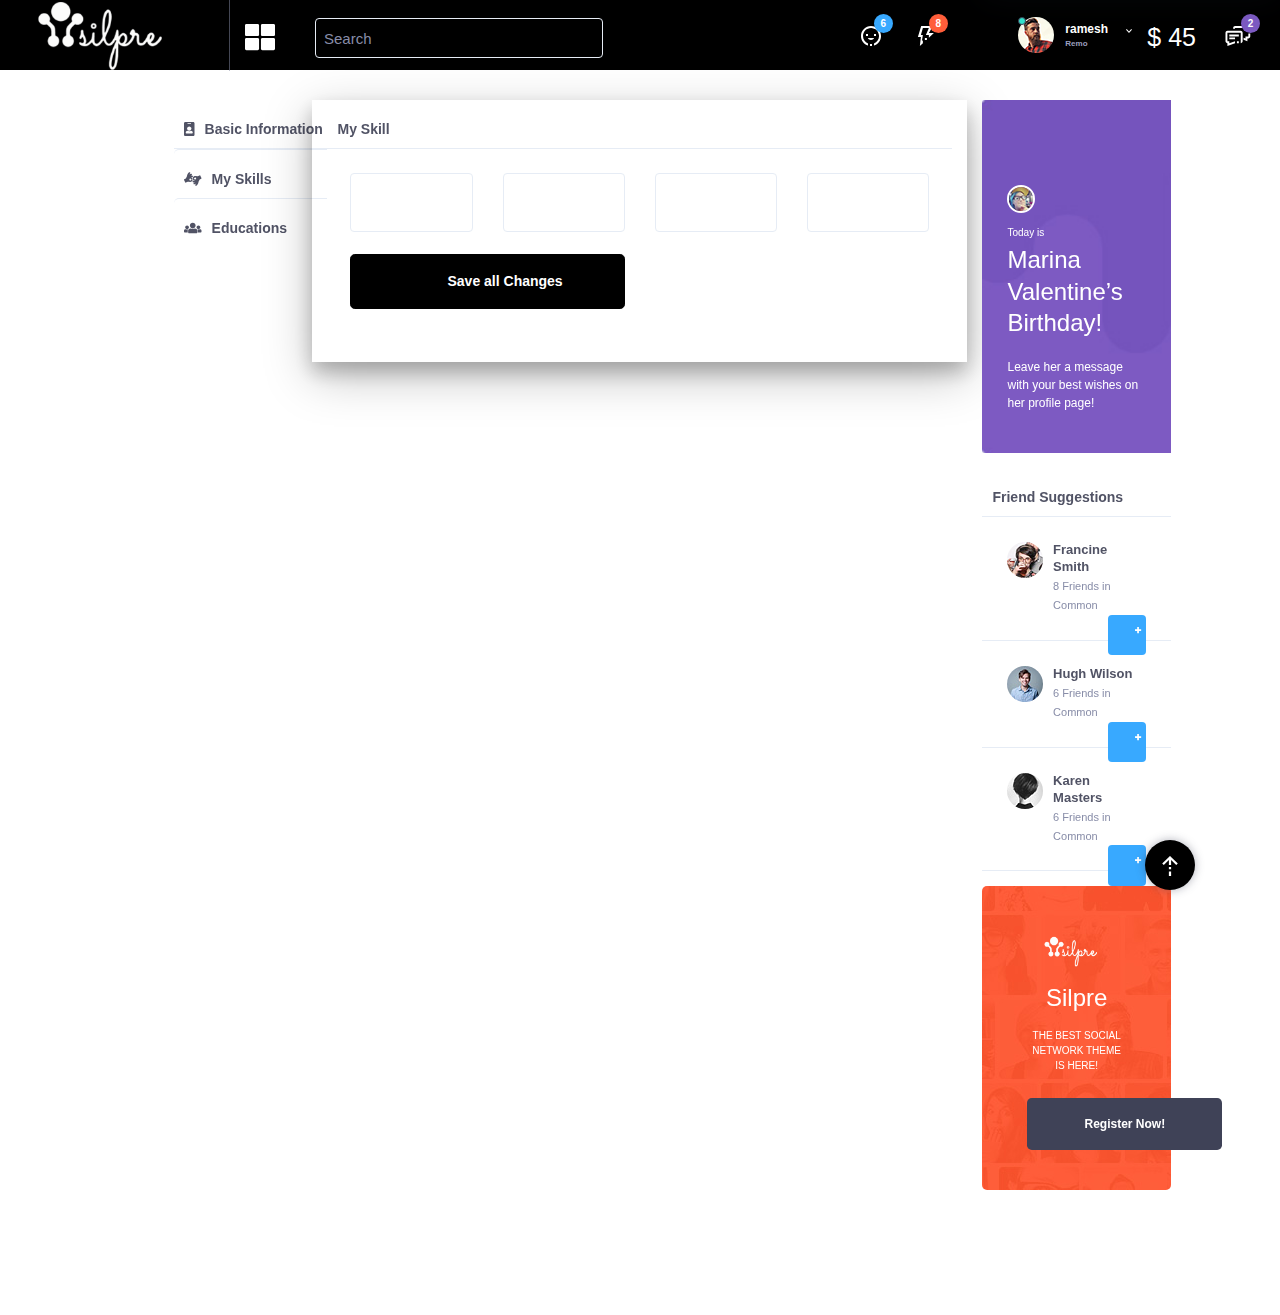
<file: silpre/myskill.html>
<!DOCTYPE html>
<html lang="en">
<head>

	<title>Silpre</title>
	<!-- Required meta tags always come first -->
	<meta charset="utf-8">
	<meta name="viewport" content="width=device-width, initial-scale=1">
	<meta http-equiv="x-ua-compatible" content="ie=edge">
	<!-- Main Font -->
	<script src="js/webfontloader.min.js"></script>
	<!-- Bootstrap CSS -->
	<link rel="stylesheet" type="text/css" href="Bootstrap/dist/css/bootstrap-reboot.css">
	<link rel="stylesheet" type="text/css" href="Bootstrap/dist/css/bootstrap.css">
	<link rel="stylesheet" type="text/css" href="Bootstrap/dist/css/bootstrap-grid.css">

	<!-- Main Styles CSS -->
	<link rel="stylesheet" type="text/css" href="css/main.css">
	<link rel="stylesheet" type="text/css" href="css/fonts.min.css">
</head>
<body>




<!-- Fixed Sidebar Mobile -->
<div class="profile-settings-responsive">
	<a href="#" class="js-profile-settings-open profile-settings-open">
		<i class="fa fa-angle-right" aria-hidden="true"></i>
		<i class="fa fa-angle-left" aria-hidden="true"></i>
	</a>
	<div class="">
		<div class="mCustomScrollbar" data-mcs-theme="dark">
			<div class="control-block">
				<div class="author-page author vcard inline-items">
					<div class="author-thumb">
						<img alt="author" src="img/author-page.jpg" class="avatar">
						<span class="icon-status online"></span>
					</div>
					<a href="02-ProfilePage.html" class="author-name fn">
						<div class="author-title">
							rameshrajan <svg class="olymp-dropdown-arrow-icon"><use xlink:href="svg-icons/sprites/icons.svg#olymp-dropdown-arrow-icon"></use></svg>
						</div>
						<span class="author-subtitle">tamil</span>
					</a>
				</div>
			</div>

			<div class="ui-block-title ui-block-title-small">
				<h6 class="title">MAIN SECTIONS</h6>
			</div>

			<ul class="left-menu">
				<li>
					<a href="#" class="js-sidebar-open">
						<svg class="olymp-close-icon left-menu-icon"><use xlink:href="svg-icons/sprites/icons.svg#olymp-close-icon"></use></svg>
						<span class="left-menu-title">Collapse Menu</span>
					</a>
				</li>
				<li>
					<a href="MyProfile.html">
						<i class="olymp-newsfeed-icon left-menu-icon fa fa-id-badge" data-toggle="tooltip" data-placement="right" data-original-title="Profile"></i>
						<span class="left-menu-title">Profile</span>
					</a>
				</li>
				<li>
					<a href="Affiliatepage.html">
						<i class="olymp-newsfeed-icon left-menu-icon fa fa-globe" data-toggle="tooltip" data-placement="right" data-original-title="Profile" title="Affiliate"></i>
						<span class="left-menu-title">Affiliate</span>
					</a>
				</li>
				<li>
					<a href="wallet.html">
						<i class="olymp-newsfeed-icon left-menu-icon fa fa-credit-card" data-toggle="tooltip" data-placement="right" data-original-title="Profile" title="Wallet"></i>
						<span class="left-menu-title">Wallet</span>
					</a>
				</li>
				<li>
					<a href="#">
						<i class="olymp-newsfeed-icon left-menu-icon fa fa-calculator" data-toggle="tooltip" data-placement="right" data-original-title="Profile" title="Account"></i>
						<span class="left-menu-title">Account</span>
					</a>
				</li>
				<li>
					<a href="#">
						<i class="olymp-newsfeed-icon left-menu-icon fa fa-user-plus" data-toggle="tooltip" data-placement="right" data-original-title="Profile" title="Friends"></i>
						<span class="left-menu-title">Friends</span>
					</a>
				</li>
				<li>
					<a href="#">
						<i class="olymp-newsfeed-icon left-menu-icon fa fa-search-plus" data-toggle="tooltip" data-placement="right" data-original-title="Profile" title="Friends"></i>
						<span class="left-menu-title">Find Friends</span>
					</a>
				</li>

				<li>
					<a href="Member.html">
						<i class="olymp-newsfeed-icon left-menu-icon fa fa-users" data-toggle="tooltip" data-placement="right" data-original-title="Profile" title="My Community"></i>
						<span class="left-menu-title">My Community</span>
					</a>
				</li>
				<li>
					<a href="gallery.html">
						<i class="olymp-newsfeed-icon left-menu-icon fa fa-camera" data-toggle="tooltip" data-placement="right" data-original-title="Profile" title="Gallery"></i>
						<span class="left-menu-title">Gallery</span>
					</a>
				</li>



			</ul>

			<div class="ui-block-title ui-block-title-small">
				<h6 class="title">YOUR ACCOUNT</h6>
			</div>

			<ul class="account-settings">
				<li>
					<a href="activity.html">
						<svg class="olymp-star-icon left-menu-icon"  data-toggle="tooltip" data-placement="right"   data-original-title=""><use xlink:href="svg-icons/sprites/icons.svg#olymp-star-icon"></use></svg>

						<span>Activity</span>
					</a>
				</li>

				<li>
					<a href="settings.html">

						<svg class="olymp-menu-icon"><use xlink:href="svg-icons/sprites/icons.svg#olymp-menu-icon"></use></svg>

						<span>Settings</span>
					</a>
				</li>

				<li>
					<a href="#">
						<svg class="olymp-logout-icon"><use xlink:href="svg-icons/sprites/icons.svg#olymp-logout-icon"></use></svg>

						<span>Log Out</span>
					</a>
				</li>
			</ul>

		</div>
	</div>
</div>

<!-- End SidebarMobile Left -->



<header class="header" id="site-header">
	<div class="header-content-wrapper">
		<div class="logo-area logo-header dsk">
			<img class="img-responsive" src="images/logo.png" >
		</div>
		<div id="header-megamenu" class="auto">
			<ul id="megamenu" class="floatLeft">	
				<li>
					<a href="javascript:void(0);"><i class="fa fa-th-large"></i></a>
					<div class="prod" style="opacity: 1;"> 
						<div class="arrow"><img src="images/icons/arrow.png"></div>
						<div class="bg">
							<ul>                    	
								<li style="display: list-item;"><a href=""><img src="images/icons/contest.png"><p>Contest</p></a></li>  
								<li style="display: list-item;"><a href=""><img src="images/icons/jobs.png"><p>Job</p></a></li>  
								<li style="display: list-item;"><a href=""><img src="images/icons/idea.png"><p>Idea</p></a></li> 
								<li style="display: list-item;"><a href=""><img src="images/icons/farmar.png"><p>Farmar</p></a></li>   
								<li style="display: list-item;"><a href=""><img src="images/icons/freelance.png"><p>Freelance</p></a></li> 
								<li style="display: list-item;"><a href=""><img src="images/icons/game.png"><p>Games</p></a></li>
								<li style="display: list-item;"><a href=""><img src="images/icons/realestate.png"><p>Real Estate</p></a></li>  
								<li style="display: list-item;"><a href="#"><img src="images/icons/channel.png"><p>Channel</p></a></li>  
							</ul>
						</div>
					</div>
				</li>
			</ul>
		</div>
		<div class="menu-area">
			<div class="row">
				<div class="container">
					<div class="col col-xl-12 m-auto col-lg-12 col-md-12 col-sm-12">
						<nav class="main-navs no-ajax bp-navs  single-screen-navs horizontal users-nav" role="navigation" aria-label="Member menu">
							<ul>
								<li id="activity-personal-li" class="bp-personal-tab">
									<div class="form-group has-search">

										<input type="text" class="form-control" placeholder="Search">
									</div>
								</li>
							</ul>              
						</div>
					</div>
				</div>
			</div>
			<div class="control-block">
				<div class="control-icon more has-items">
					<svg class="olymp-happy-face-icon"><use xlink:href="svg-icons/sprites/icons.svg#olymp-happy-face-icon"></use></svg>
					<div class="label-avatar bg-blue">6</div>

					<div class="more-dropdown more-with-triangle triangle-top-center">
						<div class="ui-block-title ui-block-title-small">
							<h6 class="title">FRIEND REQUESTS</h6>
							<a href="#">Find Friends</a>
							<a href="#">Settings</a>
						</div>

						<div class="mCustomScrollbar" data-mcs-theme="dark">
							<ul class="notification-list friend-requests">
								<li>
									<div class="author-thumb">
										<img src="img/avatar55-sm.jpg" alt="author">
									</div>
									<div class="notification-event">
										<a href="#" class="h6 notification-friend">Tamara Romanoff</a>
										<span class="chat-message-item">Mutual Friend: Sarah Hetfield</span>
									</div>
									<span class="notification-icon">
										<a href="#" class="accept-request">
											<span class="icon-add without-text">
												<svg class="olymp-happy-face-icon"><use xlink:href="svg-icons/sprites/icons.svg#olymp-happy-face-icon"></use></svg>
											</span>
										</a>

										<a href="#" class="accept-request request-del">
											<span class="icon-minus">
												<svg class="olymp-happy-face-icon"><use xlink:href="svg-icons/sprites/icons.svg#olymp-happy-face-icon"></use></svg>
											</span>
										</a>

									</span>

									<div class="more">
										<svg class="olymp-three-dots-icon"><use xlink:href="svg-icons/sprites/icons.svg#olymp-three-dots-icon"></use></svg>
									</div>
								</li>

							</ul>
						</div>

						<a href="#" class="view-all bg-blue">Check all your Events</a>
					</div>
				</div>
				<div class="control-icon more has-items">
					<svg class="olymp-thunder-icon"><use xlink:href="svg-icons/sprites/icons.svg#olymp-thunder-icon"></use></svg>

					<div class="label-avatar bg-primary">8</div>

					<div class="more-dropdown more-with-triangle triangle-top-center">
						<div class="ui-block-title ui-block-title-small">
							<h6 class="title">Notifications</h6>
							<a href="#">Mark all as read</a>
							<a href="#">Settings</a>
						</div>

						<div class="mCustomScrollbar" data-mcs-theme="dark">
							<ul class="notification-list">
								<li>
									<div class="author-thumb">
										<img src="img/avatar62-sm.jpg" alt="author">
									</div>
									<div class="notification-event">
										<div><a href="#" class="h6 notification-friend">Mathilda Brinker</a> commented on your new <a href="#" class="notification-link">profile status</a>.</div>
										<span class="notification-date"><time class="entry-date updated" datetime="2004-07-24T18:18">4 hours ago</time></span>
									</div>
									<span class="notification-icon">
										<svg class="olymp-comments-post-icon"><use xlink:href="svg-icons/sprites/icons.svg#olymp-comments-post-icon"></use></svg>
									</span>

									<div class="more">
										<svg class="olymp-three-dots-icon"><use xlink:href="svg-icons/sprites/icons.svg#olymp-three-dots-icon"></use></svg>
										<svg class="olymp-little-delete"><use xlink:href="svg-icons/sprites/icons.svg#olymp-little-delete"></use></svg>
									</div>
								</li>


							</ul>
						</div>

						<a href="#" class="view-all bg-primary">View All Notifications</a>
					</div>
				</div>

				<div class="author-page author vcard inline-items more">
					<div class="author-thumb">
						<img alt="author" src="img/author-page.jpg" class="avatar">
						<span class="icon-status online"></span>
						<div class="more-dropdown more-with-triangle">
							<div class="mCustomScrollbar" data-mcs-theme="dark">
								<div class="ui-block-title ui-block-title-small">
									<h6 class="title">Your Account</h6>
								</div>

								<ul class="account-settings">

									<li>
										<a href="notification.html">
											<i class="olymp-newsfeed-icon left-menu-icon fa fa-comments" data-toggle="tooltip" data-placement="right" data-original-title="Profile"></i>


											<span>Notification</span>
										</a>
									</li>
									<li>
										<a href="message.html">
											<i class="olymp-newsfeed-icon left-menu-icon fa fa-envelope-open" data-toggle="tooltip" data-placement="right" data-original-title="Profile"></i>

											<span>Message</span>
										</a>
									</li>
									<li>
										<a href="Affiliatepage.html">

											<i class="olymp-newsfeed-icon left-menu-icon fa fa-globe" data-toggle="tooltip" data-placement="right" data-original-title="Profile"></i>



											<span>Affiliate</span>
										</a>
									</li>
									<li>
										<a href="accounts.html">

											<i class="olymp-newsfeed-icon left-menu-icon fa fa-envelope-open" data-toggle="tooltip" data-placement="right" data-original-title="Profile"></i>

											<span>Accounts</span>
										</a>
									</li>
									<li>
										<a href="wallet.html">


											<i class="olymp-newsfeed-icon left-menu-icon fa fa-credit-card" data-toggle="tooltip" data-placement="right" data-original-title="Profile"></i>

											<span>wallet</span>
										</a>
									</li>

									<li>
										<a href="profilesetting.html">


											<i class="olymp-newsfeed-icon left-menu-icon fa fa-wrench" data-toggle="tooltip" data-placement="right" data-original-title="Profile"></i>

											<span>Settings</span>
										</a>
									</li>
									<li>
										<a href="#">
											<i class="olymp-newsfeed-icon left-menu-icon fa fa-sign-out-alt" data-toggle="tooltip" data-placement="right" data-original-title="Profile"></i>
											<span>Log Out</span>
										</a>
									</li>
								</ul>

							</div>

						</div>
					</div>
					<a href="#" class="author-name fn">
						<div class="author-title">
							ramesh   <svg class="olymp-dropdown-arrow-icon"><use xlink:href="svg-icons/sprites/icons.svg#olymp-dropdown-arrow-icon"></use></svg>
						</div>
						<span class="author-subtitle">Remo</span>
					</a>
				</div>
				<div class="control-icon more has-items">

					<a href=""><div class="header-wallet">$ 45</div></a>
				</div>
				<div class="control-icon more has-items">
					<svg class="olymp-chat---messages-icon"><use xlink:href="svg-icons/sprites/icons.svg#olymp-chat---messages-icon"></use></svg>
					<div class="label-avatar bg-purple">2</div>

					<div class="more-dropdown more-with-triangle triangle-top-center">
						<div class="ui-block-title ui-block-title-small">
							<h6 class="title">Chat / Messages</h6>

						</div>

						<div class="mCustomScrollbar" data-mcs-theme="dark">
							<ul class="notification-list chat-message">
								<li class="message-unread">
									<div class="author-thumb">
										<img src="img/avatar59-sm.jpg" alt="author">
									</div>
									<div class="notification-event">
										<a href="#" class="h6 notification-friend">Diana Jameson</a>
										<span class="chat-message-item">Hi James! It’s Diana, I just wanted to let you know that we have to reschedule...</span>
										<span class="notification-date"><time class="entry-date updated" datetime="2004-07-24T18:18">4 hours ago</time></span>
									</div>
									<span class="notification-icon">
										<svg class="olymp-chat---messages-icon"><use xlink:href="svg-icons/sprites/icons.svg#olymp-chat---messages-icon"></use></svg>
									</span>
									<div class="more">
										<svg class="olymp-three-dots-icon"><use xlink:href="svg-icons/sprites/icons.svg#olymp-three-dots-icon"></use></svg>
									</div>
								</li>

							</ul>
						</div>

						<a href="#" class="view-all bg-purple">View All Messages</a>
					</div>
				</div>
			</div>
</header>

<!-- ... end Header-BP -->


<!-- Responsive Header-BP -->

<header class="header header-responsive" id="site-header-responsive">

	<div class="header-content-wrapper">
		<ul class="nav nav-tabs mobile-app-tabs" role="tablist">
			

			<li class="nav-item">
				<a class="nav-link" data-toggle="tab" href="#request" role="tab">
					<div class="control-icon has-items">
						<svg class="olymp-happy-face-icon"><use xlink:href="svg-icons/sprites/icons.svg#olymp-happy-face-icon"></use></svg>
						<div class="label-avatar bg-blue">6</div>
					</div>
				</a>
			</li>

			<li class="nav-item">
				<a class="nav-link" data-toggle="tab" href="#chat" role="tab">
					<div class="control-icon has-items">
						<svg class="olymp-chat---messages-icon"><use xlink:href="svg-icons/sprites/icons.svg#olymp-chat---messages-icon"></use></svg>
						<div class="label-avatar bg-purple">2</div>
					</div>
				</a>
			</li>

			<li class="nav-item">
				<a class="nav-link" data-toggle="tab" href="#notification" role="tab">
					<div class="control-icon has-items">
						<svg class="olymp-thunder-icon"><use xlink:href="svg-icons/sprites/icons.svg#olymp-thunder-icon"></use></svg>
						<div class="label-avatar bg-primary">8</div>
					</div>
				</a>
			</li>

			<li class="nav-item">
				<a class="nav-link" data-toggle="tab" href="#search" role="tab">
					<svg class="olymp-magnifying-glass-icon"><use xlink:href="svg-icons/sprites/icons.svg#olymp-magnifying-glass-icon"></use></svg>
					<svg class="olymp-close-icon"><use xlink:href="svg-icons/sprites/icons.svg#olymp-close-icon"></use></svg>
				</a>
			</li>
		</ul>
	</div>

	<!-- Tab panes -->
	<div class="tab-content tab-content-responsive">

		

		<div class="tab-pane " id="chat" role="tabpanel">

			<div class="mCustomScrollbar" data-mcs-theme="dark">
				<div class="ui-block-title ui-block-title-small">
					<h6 class="title">Chat / Messages</h6>
					<a href="#">Mark all as read</a>
					<a href="#">Settings</a>
				</div>

				<ul class="notification-list chat-message">
					<li class="message-unread">
						<div class="author-thumb">
							<img src="img/avatar59-sm.jpg" alt="author">
						</div>
						<div class="notification-event">
							<a href="#" class="h6 notification-friend">Diana Jameson</a>
							<span class="chat-message-item">Hi James! It’s Diana, I just wanted to let you know that we have to reschedule...</span>
							<span class="notification-date"><time class="entry-date updated" datetime="2004-07-24T18:18">4 hours ago</time></span>
						</div>
									<span class="notification-icon">
										<svg class="olymp-chat---messages-icon"><use xlink:href="svg-icons/sprites/icons.svg#olymp-chat---messages-icon"></use></svg>
									</span>
						<div class="more">
							<svg class="olymp-three-dots-icon"><use xlink:href="svg-icons/sprites/icons.svg#olymp-three-dots-icon"></use></svg>
						</div>
					</li>
					
				</ul>

				<a href="message.html" class="view-all bg-purple">View All Messages</a>
			</div>

		</div>

		<div class="tab-pane " id="notification" role="tabpanel">

			<div class="mCustomScrollbar" data-mcs-theme="dark">
				<div class="ui-block-title ui-block-title-small">
					<h6 class="title">Notifications</h6>
					<a href="#">Mark all as read</a>
					<a href="#">Settings</a>
				</div>

				<ul class="notification-list">
					<li>
						<div class="author-thumb">
							<img src="img/avatar62-sm.jpg" alt="author">
						</div>
						<div class="notification-event">
							<div><a href="#" class="h6 notification-friend">Mathilda Brinker</a> commented on your new <a href="#" class="notification-link">profile status</a>.</div>
							<span class="notification-date"><time class="entry-date updated" datetime="2004-07-24T18:18">4 hours ago</time></span>
						</div>
										<span class="notification-icon">
											<svg class="olymp-comments-post-icon"><use xlink:href="svg-icons/sprites/icons.svg#olymp-comments-post-icon"></use></svg>
										</span>

						<div class="more">
							<svg class="olymp-three-dots-icon"><use xlink:href="svg-icons/sprites/icons.svg#olymp-three-dots-icon"></use></svg>
							<svg class="olymp-little-delete"><use xlink:href="svg-icons/sprites/icons.svg#olymp-little-delete"></use></svg>
						</div>
					</li>
				</ul>

				<a href="notification.html" class="view-all bg-primary">View All Notifications</a>
			</div>

		</div>

		<div class="tab-pane " id="search" role="tabpanel">


				<form class="search-bar w-search notification-list friend-requests">
					<div class="form-group with-button">
						<input class="form-control js-user-search" placeholder="Search here people or pages..." type="text">
					</div>
				</form>


		</div>

	</div>
	
	<!-- ... end  Tab panes -->

</header>

<!-- ... end Responsive Header-BP -->




<!-- Top Header-Profile -->


<div class="header-spacer--standard"></div>


<!-- Main Content -->
<div class="container-fuild">
	<div class="row">
	<div class="col col-xl-6 order-xl-2 col-lg-6 order-lg-2 col-md-6 order-md-1 col-sm-12 col-12" style="box-shadow: rgba(0, 0, 0, 0.25) 0px 14px 45px, rgba(0, 0, 0, 0.22) 0px 10px 18px;height: max-content;">
           <div class="ui-block">
				<div class="ui-block-title">
					<h6 class="title">My Skill</h6>
				</div>
				<div class="ui-block-content">

					
					<!-- Form Favorite Page Information -->
					
					<form>
						<div class="row">
							<div class="col col-lg-3 col-md-3 col-sm-12 col-12">
								<div class="form-group label-floating is-empty">
									<label class="control-label"></label>
									<input class="form-control" placeholder="" type="text">
								</div>
							</div>
					
							<div class="col col-lg-3 col-md-3 col-sm-12 col-12">
								<div class="form-group label-floating is-empty">
									<label class="control-label"></label>
									<input class="form-control" placeholder="" type="text">
								</div>
							</div>
							<div class="col col-lg-3 col-md-3 col-sm-12 col-12">
								<div class="form-group label-floating is-empty">
									<label class="control-label"></label>
									<input class="form-control" placeholder="" type="text">
								</div>
							</div>
							<div class="col col-lg-3 col-md-3 col-sm-12 col-12">
								<div class="form-group label-floating is-empty">
									<label class="control-label"></label>
									<input class="form-control" placeholder="" type="text">
								</div>
							</div>
					
							
							<div class="col col-lg-6 col-md-6 col-sm-12 col-12">
								<a href="#" class="btn btn-primary btn-lg full-width">Save all Changes</a>
							</div>
						</div>
					</form>
					
					<!-- ... end Form Favorite Page Information -->
					

				</div>
			</div>
</div>

		<!-- ... end Main Content -->


		<!-- Left Sidebar -->
<div class="col-md-1"></div>
		

<div class="col col-xl-2  order-xl-1 col-lg-6 order-lg-2 col-md-6 col-sm-12 col-12">


	<div class="your-profile" style="position: fixed; width: 200px; margin-left:5em;">
		<div class="ui-block-title">
			<a href="profilesetting.html" class="h6 title"><i class="fa fa-id-badge"></i><span class="left-sidemenu-title">Basic Information</span></a>
			
		</div>

		
		<div class="ui-block-title">
			<a href="myskill.html" class="h6 title"><i class="fa fa-american-sign-language-interpreting"></i><span class="left-sidemenu-title">My Skills</span></a>
		</div>
		<div class="ui-block-title">
			<a href="Educations.html" class="h6 title"><i class="fa fa-users"></i><span class="left-sidemenu-title">Educations</span></a>
			
		</div>
		
		
	</div>

	
</div>
		
		<!-- ... end Left Sidebar -->


		<!-- Right Sidebar -->

		<aside class="col col-xl-2 order-xl-3 col-lg-6 order-lg-3 col-md-6 col-sm-12 col-12">

			<div class="ui-block">
				
				<!-- W-Birthsday-Alert -->
				
				<div class="widget w-birthday-alert">
					<div class="icons-block">
						<svg class="olymp-cupcake-icon"><use xlink:href="#olymp-cupcake-icon"></use></svg>
						<a href="#" class="more"><svg class="olymp-three-dots-icon"><use xlink:href="#olymp-three-dots-icon"></use></svg></a>
					</div>
				
					<div class="content">
						<div class="author-thumb">
							<img src="img/avatar48-sm.jpg" alt="author">
						</div>
						<span>Today is</span>
						<a href="#" class="h4 title">Marina Valentine’s Birthday!</a>
						<p>Leave her a message with your best wishes on her profile page!</p>
					</div>
				</div>
				
				<!-- ... end W-Birthsday-Alert -->			</div>

			<div class="ui-block">
				<div class="ui-block-title">
					<h6 class="title">Friend Suggestions</h6>
					<a href="#" class="more"><svg class="olymp-three-dots-icon"><use xlink:href="#olymp-three-dots-icon"></use></svg></a>
				</div>

				
				
				<!-- W-Action -->
				
				<ul class="widget w-friend-pages-added notification-list friend-requests">
					<li class="inline-items">
						<div class="author-thumb">
							<img src="img/avatar38-sm.jpg" alt="author">
						</div>
						<div class="notification-event">
							<a href="#" class="h6 notification-friend">Francine Smith</a>
							<span class="chat-message-item">8 Friends in Common</span>
						</div>
						<span class="notification-icon">
							<a href="#" class="accept-request">
								<span class="icon-add without-text">
									<svg class="olymp-happy-face-icon"><use xlink:href="#olymp-happy-face-icon"></use></svg>
								</span>
							</a>
						</span>
					</li>
				
					<li class="inline-items">
						<div class="author-thumb">
							<img src="img/avatar39-sm.jpg" alt="author">
						</div>
						<div class="notification-event">
							<a href="#" class="h6 notification-friend">Hugh Wilson</a>
							<span class="chat-message-item">6 Friends in Common</span>
						</div>
						<span class="notification-icon">
							<a href="#" class="accept-request">
								<span class="icon-add without-text">
									<svg class="olymp-happy-face-icon"><use xlink:href="#olymp-happy-face-icon"></use></svg>
								</span>
							</a>
						</span>
					</li>
				
					<li class="inline-items">
						<div class="author-thumb">
							<img src="img/avatar40-sm.jpg" alt="author">
						</div>
						<div class="notification-event">
							<a href="#" class="h6 notification-friend">Karen Masters</a>
							<span class="chat-message-item">6 Friends in Common</span>
						</div>
						<span class="notification-icon">
							<a href="#" class="accept-request">
								<span class="icon-add without-text">
									<svg class="olymp-happy-face-icon"><use xlink:href="#olymp-happy-face-icon"></use></svg>
								</span>
							</a>
						</span>
					</li>
				
				</ul>
				
				<!-- ... end W-Action -->
			</div>

			


			<div class="ui-block">

				
				<!-- W-Action -->
				
				<div class="widget w-action">
				
					<img src="images/logo.png" alt="Olympus">
					<div class="content">
						<h4 class="title">Silpre</h4>
						<span>THE BEST SOCIAL NETWORK THEME IS HERE!</span>
						<a href="01-LandingPage.html" class="btn btn-bg-secondary btn-md">Register Now!</a>
					</div>
				</div>
				
				<!-- ... end W-Action -->
			</div>

		</aside>

		<!-- ... end Right Sidebar -->

	</div>
</div>


<!-- ...End Main Conent -->

<div class="header-spacer"></div>

<a class="back-to-top" href="#">
	<img src="svg-icons/back-to-top.svg" alt="arrow" class="back-icon">
</a>




<!-- Window-popup-CHAT for responsive min-width: 768px -->
<div class="ui-block popup-chat popup-chat-responsive" tabindex="-1" role="dialog" aria-labelledby="update-header-photo" aria-hidden="true">

	<div class="modal-content">
		<div class="modal-header">
			<span class="icon-status online"></span>
			<h6 class="title" >Chat</h6>
			<div class="more">
				<svg class="olymp-three-dots-icon"><use xlink:href="svg-icons/sprites/icons.svg#olymp-three-dots-icon"></use></svg>
				<svg class="olymp-little-delete js-chat-open"><use xlink:href="svg-icons/sprites/icons.svg#olymp-little-delete"></use></svg>
			</div>
		</div>
		<div class="modal-body">
			<div class="mCustomScrollbar">
				<ul class="notification-list chat-message chat-message-field">
					<li>
						<div class="author-thumb">
							<img src="img/avatar14-sm.jpg" alt="author" class="mCS_img_loaded">
						</div>
						<div class="notification-event">
							<span class="chat-message-item">Hi James! Please remember to buy the food for tomorrow! I’m gonna be handling the gifts and Jake’s gonna get the drinks</span>
							<span class="notification-date"><time class="entry-date updated" datetime="2004-07-24T18:18">Yesterday at 8:10pm</time></span>
						</div>
					</li>

					<li>
						<div class="author-thumb">
							<img src="img/author-page.jpg" alt="author" class="mCS_img_loaded">
						</div>
						<div class="notification-event">
							<span class="chat-message-item">Don’t worry Mathilda!</span>
							<span class="chat-message-item">I already bought everything</span>
							<span class="notification-date"><time class="entry-date updated" datetime="2004-07-24T18:18">Yesterday at 8:29pm</time></span>
						</div>
					</li>

					<li>
						<div class="author-thumb">
							<img src="img/avatar14-sm.jpg" alt="author" class="mCS_img_loaded">
						</div>
						<div class="notification-event">
							<span class="chat-message-item">Hi James! Please remember to buy the food for tomorrow! I’m gonna be handling the gifts and Jake’s gonna get the drinks</span>
							<span class="notification-date"><time class="entry-date updated" datetime="2004-07-24T18:18">Yesterday at 8:10pm</time></span>
						</div>
					</li>
				</ul>
			</div>

			<form class="need-validation">

		<div class="form-group label-floating is-empty">
			<label class="control-label">Press enter to post...</label>
			<textarea class="form-control" placeholder=""></textarea>
			<div class="add-options-message">
				<a href="#" class="options-message">
					<svg class="olymp-computer-icon"><use xlink:href="svg-icons/sprites/icons.svg#olymp-computer-icon"></use></svg>
				</a>
				<div class="options-message smile-block">

					<svg class="olymp-happy-sticker-icon"><use xlink:href="svg-icons/sprites/icons.svg#olymp-happy-sticker-icon"></use></svg>

					<ul class="more-dropdown more-with-triangle triangle-bottom-right">
						<li>
							<a href="#">
								<img src="img/icon-chat1.png" alt="icon">
							</a>
						</li>
						<li>
							<a href="#">
								<img src="img/icon-chat2.png" alt="icon">
							</a>
						</li>
						<li>
							<a href="#">
								<img src="img/icon-chat3.png" alt="icon">
							</a>
						</li>
						<li>
							<a href="#">
								<img src="img/icon-chat4.png" alt="icon">
							</a>
						</li>
						<li>
							<a href="#">
								<img src="img/icon-chat5.png" alt="icon">
							</a>
						</li>
						<li>
							<a href="#">
								<img src="img/icon-chat6.png" alt="icon">
							</a>
						</li>
						<li>
							<a href="#">
								<img src="img/icon-chat7.png" alt="icon">
							</a>
						</li>
						<li>
							<a href="#">
								<img src="img/icon-chat8.png" alt="icon">
							</a>
						</li>
						<li>
							<a href="#">
								<img src="img/icon-chat9.png" alt="icon">
							</a>
						</li>
						<li>
							<a href="#">
								<img src="img/icon-chat10.png" alt="icon">
							</a>
						</li>
						<li>
							<a href="#">
								<img src="img/icon-chat11.png" alt="icon">
							</a>
						</li>
						<li>
							<a href="#">
								<img src="img/icon-chat12.png" alt="icon">
							</a>
						</li>
						<li>
							<a href="#">
								<img src="img/icon-chat13.png" alt="icon">
							</a>
						</li>
						<li>
							<a href="#">
								<img src="img/icon-chat14.png" alt="icon">
							</a>
						</li>
						<li>
							<a href="#">
								<img src="img/icon-chat15.png" alt="icon">
							</a>
						</li>
						<li>
							<a href="#">
								<img src="img/icon-chat16.png" alt="icon">
							</a>
						</li>
						<li>
							<a href="#">
								<img src="img/icon-chat17.png" alt="icon">
							</a>
						</li>
						<li>
							<a href="#">
								<img src="img/icon-chat18.png" alt="icon">
							</a>
						</li>
						<li>
							<a href="#">
								<img src="img/icon-chat19.png" alt="icon">
							</a>
						</li>
						<li>
							<a href="#">
								<img src="img/icon-chat20.png" alt="icon">
							</a>
						</li>
						<li>
							<a href="#">
								<img src="img/icon-chat21.png" alt="icon">
							</a>
						</li>
						<li>
							<a href="#">
								<img src="img/icon-chat22.png" alt="icon">
							</a>
						</li>
						<li>
							<a href="#">
								<img src="img/icon-chat23.png" alt="icon">
							</a>
						</li>
						<li>
							<a href="#">
								<img src="img/icon-chat24.png" alt="icon">
							</a>
						</li>
						<li>
							<a href="#">
								<img src="img/icon-chat25.png" alt="icon">
							</a>
						</li>
						<li>
							<a href="#">
								<img src="img/icon-chat26.png" alt="icon">
							</a>
						</li>
						<li>
							<a href="#">
								<img src="img/icon-chat27.png" alt="icon">
							</a>
						</li>
					</ul>
				</div>
			</div>
		</div>

	</form>
		</div>
	</div>

</div>

<div class="fixed-sidebar right" style="display: none">
	<div class="fixed-sidebar-right sidebar--small" id="sidebar-right">

		<div class="mCustomScrollbar ps ps--theme_default ps--active-y" data-mcs-theme="dark" data-ps-id="a718e4b2-ca92-8cc8-8541-c269f0203db8">
			<ul class="chat-users">
				<li class="inline-items js-chat-open">
					<div class="author-thumb">
						<img alt="author" src="img/avatar67-sm.jpg" class="avatar">
						<span class="icon-status online"></span>
					</div>
				</li>
				<li class="inline-items js-chat-open">
					<div class="author-thumb">
						<img alt="author" src="img/avatar62-sm.jpg" class="avatar">
						<span class="icon-status online"></span>
					</div>
				</li>

				<li class="inline-items js-chat-open">
					<div class="author-thumb">
						<img alt="author" src="img/avatar68-sm.jpg" class="avatar">
						<span class="icon-status online"></span>
					</div>
				</li>

				<li class="inline-items js-chat-open">
					<div class="author-thumb">
						<img alt="author" src="img/avatar69-sm.jpg" class="avatar">
						<span class="icon-status away"></span>
					</div>
				</li>

				<li class="inline-items js-chat-open">
					<div class="author-thumb">
						<img alt="author" src="img/avatar70-sm.jpg" class="avatar">
						<span class="icon-status disconected"></span>
					</div>
				</li>
				<li class="inline-items js-chat-open">
					<div class="author-thumb">
						<img alt="author" src="img/avatar64-sm.jpg" class="avatar">
						<span class="icon-status online"></span>
					</div>
				</li>
				<li class="inline-items js-chat-open">
					<div class="author-thumb">
						<img alt="author" src="img/avatar71-sm.jpg" class="avatar">
						<span class="icon-status online"></span>
					</div>
				</li>
				<li class="inline-items js-chat-open">
					<div class="author-thumb">
						<img alt="author" src="img/avatar72-sm.jpg" class="avatar">
						<span class="icon-status away"></span>
					</div>
				</li>
				<li class="inline-items js-chat-open">
					<div class="author-thumb">
						<img alt="author" src="img/avatar63-sm.jpg" class="avatar">
						<span class="icon-status status-invisible"></span>
					</div>
				</li>
				<li class="inline-items js-chat-open">
					<div class="author-thumb">
						<img alt="author" src="img/avatar72-sm.jpg" class="avatar">
						<span class="icon-status away"></span>
					</div>
				</li>
				<li class="inline-items js-chat-open">

					<div class="author-thumb">
						<img alt="author" src="img/avatar71-sm.jpg" class="avatar">
						<span class="icon-status online"></span>
					</div>
				</li>
			</ul>
		<div class="ps__scrollbar-x-rail" style="left: 0px; bottom: 0px;"><div class="ps__scrollbar-x" tabindex="0" style="left: 0px; width: 0px;"></div></div><div class="ps__scrollbar-y-rail" style="top: 0px; height: 507px; right: 0px;"><div class="ps__scrollbar-y" tabindex="0" style="top: 0px; height: 389px;"></div></div></div>

		<div class="search-friend inline-items">
			<a href="#" class="js-sidebar-open">
				<svg class="olymp-menu-icon"><use xlink:href="svg-icons/sprites/icons.svg#olymp-menu-icon"></use></svg>
			</a>
		</div>

		

	</div>



	<div class="fixed-sidebar-right sidebar--large" id="sidebar-right-1">

		<div class="mCustomScrollbar ps ps--theme_default ps--active-y" data-mcs-theme="dark" data-ps-id="21d58135-4274-10fd-16f2-10afff62934e">

			<div class="ui-block-title ui-block-title-small">
				<a href="#" class="title">Close Friends</a>
				<a href="#">Settings</a>
			</div>

			<ul class="chat-users">
				<li class="inline-items js-chat-open">

					<div class="author-thumb">
						<img alt="author" src="img/avatar67-sm.jpg" class="avatar">
						<span class="icon-status online"></span>
					</div>

					<div class="author-status">
						<a href="#" class="h6 author-name">Carol Summers</a>
						<span class="status">ONLINE</span>
					</div>

					<div class="more"><svg class="olymp-three-dots-icon"><use xlink:href="svg-icons/sprites/icons.svg#olymp-three-dots-icon"></use></svg>

						<ul class="more-icons">
							<li>
								<svg data-toggle="tooltip" data-placement="top" data-original-title="START CONVERSATION" class="olymp-comments-post-icon"><use xlink:href="svg-icons/sprites/icons.svg#olymp-comments-post-icon"></use></svg>
							</li>

							<li>
								<svg data-toggle="tooltip" data-placement="top" data-original-title="ADD TO CONVERSATION" class="olymp-add-to-conversation-icon"><use xlink:href="svg-icons/sprites/icons.svg#olymp-add-to-conversation-icon"></use></svg>
							</li>

							<li>
								<svg data-toggle="tooltip" data-placement="top" data-original-title="BLOCK FROM CHAT" class="olymp-block-from-chat-icon"><use xlink:href="svg-icons/sprites/icons.svg#olymp-block-from-chat-icon"></use></svg>
							</li>
						</ul>

					</div>

				</li>
				<li class="inline-items js-chat-open">

					<div class="author-thumb">
						<img alt="author" src="img/avatar62-sm.jpg" class="avatar">
						<span class="icon-status online"></span>
					</div>

					<div class="author-status">
						<a href="#" class="h6 author-name">Mathilda Brinker</a>
						<span class="status">AT WORK!</span>
					</div>

					<div class="more"><svg class="olymp-three-dots-icon"><use xlink:href="svg-icons/sprites/icons.svg#olymp-three-dots-icon"></use></svg>

						<ul class="more-icons">
							<li>
								<svg data-toggle="tooltip" data-placement="top" data-original-title="START CONVERSATION" class="olymp-comments-post-icon"><use xlink:href="svg-icons/sprites/icons.svg#olymp-comments-post-icon"></use></svg>
							</li>

							<li>
								<svg data-toggle="tooltip" data-placement="top" data-original-title="ADD TO CONVERSATION" class="olymp-add-to-conversation-icon"><use xlink:href="svg-icons/sprites/icons.svg#olymp-add-to-conversation-icon"></use></svg>
							</li>

							<li>
								<svg data-toggle="tooltip" data-placement="top" data-original-title="BLOCK FROM CHAT" class="olymp-block-from-chat-icon"><use xlink:href="svg-icons/sprites/icons.svg#olymp-block-from-chat-icon"></use></svg>
							</li>
						</ul>

					</div>

				</li>

				<li class="inline-items js-chat-open">


					<div class="author-thumb">
						<img alt="author" src="img/avatar68-sm.jpg" class="avatar">
						<span class="icon-status online"></span>
					</div>

					<div class="author-status">
						<a href="#" class="h6 author-name">Carol Summers</a>
						<span class="status">ONLINE</span>
					</div>

					<div class="more"><svg class="olymp-three-dots-icon"><use xlink:href="svg-icons/sprites/icons.svg#olymp-three-dots-icon"></use></svg>

						<ul class="more-icons">
							<li>
								<svg data-toggle="tooltip" data-placement="top" data-original-title="START CONVERSATION" class="olymp-comments-post-icon"><use xlink:href="svg-icons/sprites/icons.svg#olymp-comments-post-icon"></use></svg>
							</li>

							<li>
								<svg data-toggle="tooltip" data-placement="top" data-original-title="ADD TO CONVERSATION" class="olymp-add-to-conversation-icon"><use xlink:href="svg-icons/sprites/icons.svg#olymp-add-to-conversation-icon"></use></svg>
							</li>

							<li>
								<svg data-toggle="tooltip" data-placement="top" data-original-title="BLOCK FROM CHAT" class="olymp-block-from-chat-icon"><use xlink:href="svg-icons/sprites/icons.svg#olymp-block-from-chat-icon"></use></svg>
							</li>
						</ul>

					</div>


				</li>

				<li class="inline-items js-chat-open">


					<div class="author-thumb">
						<img alt="author" src="img/avatar69-sm.jpg" class="avatar">
						<span class="icon-status away"></span>
					</div>

					<div class="author-status">
						<a href="#" class="h6 author-name">Michael Maximoff</a>
						<span class="status">AWAY</span>
					</div>

					<div class="more"><svg class="olymp-three-dots-icon"><use xlink:href="svg-icons/sprites/icons.svg#olymp-three-dots-icon"></use></svg>

						<ul class="more-icons">
							<li>
								<svg data-toggle="tooltip" data-placement="top" data-original-title="START CONVERSATION" class="olymp-comments-post-icon"><use xlink:href="svg-icons/sprites/icons.svg#olymp-comments-post-icon"></use></svg>
							</li>

							<li>
								<svg data-toggle="tooltip" data-placement="top" data-original-title="ADD TO CONVERSATION" class="olymp-add-to-conversation-icon"><use xlink:href="svg-icons/sprites/icons.svg#olymp-add-to-conversation-icon"></use></svg>
							</li>

							<li>
								<svg data-toggle="tooltip" data-placement="top" data-original-title="BLOCK FROM CHAT" class="olymp-block-from-chat-icon"><use xlink:href="svg-icons/sprites/icons.svg#olymp-block-from-chat-icon"></use></svg>
							</li>
						</ul>

					</div>


				</li>

				<li class="inline-items js-chat-open">


					<div class="author-thumb">
						<img alt="author" src="img/avatar70-sm.jpg" class="avatar">
						<span class="icon-status disconected"></span>
					</div>

					<div class="author-status">
						<a href="#" class="h6 author-name">Rachel Howlett</a>
						<span class="status">OFFLINE</span>
					</div>

					<div class="more"><svg class="olymp-three-dots-icon"><use xlink:href="svg-icons/sprites/icons.svg#olymp-three-dots-icon"></use></svg>

						<ul class="more-icons">
							<li>
								<svg data-toggle="tooltip" data-placement="top" data-original-title="START CONVERSATION" class="olymp-comments-post-icon"><use xlink:href="svg-icons/sprites/icons.svg#olymp-comments-post-icon"></use></svg>
							</li>

							<li>
								<svg data-toggle="tooltip" data-placement="top" data-original-title="ADD TO CONVERSATION" class="olymp-add-to-conversation-icon"><use xlink:href="svg-icons/sprites/icons.svg#olymp-add-to-conversation-icon"></use></svg>
							</li>

							<li>
								<svg data-toggle="tooltip" data-placement="top" data-original-title="BLOCK FROM CHAT" class="olymp-block-from-chat-icon"><use xlink:href="svg-icons/sprites/icons.svg#olymp-block-from-chat-icon"></use></svg>
							</li>
						</ul>

					</div>


				</li>
			</ul>


			<div class="ui-block-title ui-block-title-small">
				<a href="#" class="title">MY FAMILY</a>
				<a href="#">Settings</a>
			</div>

			<ul class="chat-users">
				<li class="inline-items js-chat-open">

					<div class="author-thumb">
						<img alt="author" src="img/avatar64-sm.jpg" class="avatar">
						<span class="icon-status online"></span>
					</div>

					<div class="author-status">
						<a href="#" class="h6 author-name">Sarah Hetfield</a>
						<span class="status">ONLINE</span>
					</div>

					<div class="more"><svg class="olymp-three-dots-icon"><use xlink:href="svg-icons/sprites/icons.svg#olymp-three-dots-icon"></use></svg>

						<ul class="more-icons">
							<li>
								<svg data-toggle="tooltip" data-placement="top" data-original-title="START CONVERSATION" class="olymp-comments-post-icon"><use xlink:href="svg-icons/sprites/icons.svg#olymp-comments-post-icon"></use></svg>
							</li>

							<li>
								<svg data-toggle="tooltip" data-placement="top" data-original-title="ADD TO CONVERSATION" class="olymp-add-to-conversation-icon"><use xlink:href="svg-icons/sprites/icons.svg#olymp-add-to-conversation-icon"></use></svg>
							</li>

							<li>
								<svg data-toggle="tooltip" data-placement="top" data-original-title="BLOCK FROM CHAT" class="olymp-block-from-chat-icon"><use xlink:href="svg-icons/sprites/icons.svg#olymp-block-from-chat-icon"></use></svg>
							</li>
						</ul>

					</div>
				</li>
			</ul>


			<div class="ui-block-title ui-block-title-small">
				<a href="#" class="title">UNCATEGORIZED</a>
				<a href="#">Settings</a>
			</div>

			<ul class="chat-users">
				<li class="inline-items js-chat-open">

					<div class="author-thumb">
						<img alt="author" src="img/avatar71-sm.jpg" class="avatar">
						<span class="icon-status online"></span>
					</div>

					<div class="author-status">
						<a href="#" class="h6 author-name">Bruce Peterson</a>
						<span class="status">ONLINE</span>
					</div>

					<div class="more"><svg class="olymp-three-dots-icon"><use xlink:href="svg-icons/sprites/icons.svg#olymp-three-dots-icon"></use></svg>

						<ul class="more-icons">
							<li>
								<svg data-toggle="tooltip" data-placement="top" data-original-title="START CONVERSATION" class="olymp-comments-post-icon"><use xlink:href="svg-icons/sprites/icons.svg#olymp-comments-post-icon"></use></svg>
							</li>

							<li>
								<svg data-toggle="tooltip" data-placement="top" data-original-title="ADD TO CONVERSATION" class="olymp-add-to-conversation-icon"><use xlink:href="svg-icons/sprites/icons.svg#olymp-add-to-conversation-icon"></use></svg>
							</li>

							<li>
								<svg data-toggle="tooltip" data-placement="top" data-original-title="BLOCK FROM CHAT" class="olymp-block-from-chat-icon"><use xlink:href="svg-icons/sprites/icons.svg#olymp-block-from-chat-icon"></use></svg>
							</li>
						</ul>

					</div>


				</li>
				<li class="inline-items js-chat-open">

					<div class="author-thumb">
						<img alt="author" src="img/avatar72-sm.jpg" class="avatar">
						<span class="icon-status away"></span>
					</div>

					<div class="author-status">
						<a href="#" class="h6 author-name">Chris Greyson</a>
						<span class="status">AWAY</span>
					</div>

					<div class="more"><svg class="olymp-three-dots-icon"><use xlink:href="svg-icons/sprites/icons.svg#olymp-three-dots-icon"></use></svg>

						<ul class="more-icons">
							<li>
								<svg data-toggle="tooltip" data-placement="top" data-original-title="START CONVERSATION" class="olymp-comments-post-icon"><use xlink:href="svg-icons/sprites/icons.svg#olymp-comments-post-icon"></use></svg>
							</li>

							<li>
								<svg data-toggle="tooltip" data-placement="top" data-original-title="ADD TO CONVERSATION" class="olymp-add-to-conversation-icon"><use xlink:href="svg-icons/sprites/icons.svg#olymp-add-to-conversation-icon"></use></svg>
							</li>

							<li>
								<svg data-toggle="tooltip" data-placement="top" data-original-title="BLOCK FROM CHAT" class="olymp-block-from-chat-icon"><use xlink:href="svg-icons/sprites/icons.svg#olymp-block-from-chat-icon"></use></svg>
							</li>
						</ul>

					</div>

				</li>
				<li class="inline-items js-chat-open">

					<div class="author-thumb">
						<img alt="author" src="img/avatar63-sm.jpg" class="avatar">
						<span class="icon-status status-invisible"></span>
					</div>

					<div class="author-status">
						<a href="#" class="h6 author-name">Nicholas Grisom</a>
						<span class="status">INVISIBLE</span>
					</div>

					<div class="more"><svg class="olymp-three-dots-icon"><use xlink:href="svg-icons/sprites/icons.svg#olymp-three-dots-icon"></use></svg>

						<ul class="more-icons">
							<li>
								<svg data-toggle="tooltip" data-placement="top" data-original-title="START CONVERSATION" class="olymp-comments-post-icon"><use xlink:href="svg-icons/sprites/icons.svg#olymp-comments-post-icon"></use></svg>
							</li>

							<li>
								<svg data-toggle="tooltip" data-placement="top" data-original-title="ADD TO CONVERSATION" class="olymp-add-to-conversation-icon"><use xlink:href="svg-icons/sprites/icons.svg#olymp-add-to-conversation-icon"></use></svg>
							</li>

							<li>
								<svg data-toggle="tooltip" data-placement="top" data-original-title="BLOCK FROM CHAT" class="olymp-block-from-chat-icon"><use xlink:href="svg-icons/sprites/icons.svg#olymp-block-from-chat-icon"></use></svg>
							</li>
						</ul>

					</div>
				</li>
				<li class="inline-items js-chat-open">

					<div class="author-thumb">
						<img alt="author" src="img/avatar72-sm.jpg" class="avatar">
						<span class="icon-status away"></span>
					</div>

					<div class="author-status">
						<a href="#" class="h6 author-name">Chris Greyson</a>
						<span class="status">AWAY</span>
					</div>

					<div class="more"><svg class="olymp-three-dots-icon"><use xlink:href="svg-icons/sprites/icons.svg#olymp-three-dots-icon"></use></svg>

						<ul class="more-icons">
							<li>
								<svg data-toggle="tooltip" data-placement="top" data-original-title="START CONVERSATION" class="olymp-comments-post-icon"><use xlink:href="svg-icons/sprites/icons.svg#olymp-comments-post-icon"></use></svg>
							</li>

							<li>
								<svg data-toggle="tooltip" data-placement="top" data-original-title="ADD TO CONVERSATION" class="olymp-add-to-conversation-icon"><use xlink:href="svg-icons/sprites/icons.svg#olymp-add-to-conversation-icon"></use></svg>
							</li>

							<li>
								<svg data-toggle="tooltip" data-placement="top" data-original-title="BLOCK FROM CHAT" class="olymp-block-from-chat-icon"><use xlink:href="svg-icons/sprites/icons.svg#olymp-block-from-chat-icon"></use></svg>
							</li>
						</ul>

					</div>
				</li>
				<li class="inline-items js-chat-open">

					<div class="author-thumb">
						<img alt="author" src="img/avatar71-sm.jpg" class="avatar">
						<span class="icon-status online"></span>
					</div>

					<div class="author-status">
						<a href="#" class="h6 author-name">Bruce Peterson</a>
						<span class="status">ONLINE</span>
					</div>

					<div class="more"><svg class="olymp-three-dots-icon"><use xlink:href="svg-icons/sprites/icons.svg#olymp-three-dots-icon"></use></svg>

						<ul class="more-icons">
							<li>
								<svg data-toggle="tooltip" data-placement="top" data-original-title="START CONVERSATION" class="olymp-comments-post-icon"><use xlink:href="svg-icons/sprites/icons.svg#olymp-comments-post-icon"></use></svg>
							</li>

							<li>
								<svg data-toggle="tooltip" data-placement="top" data-original-title="ADD TO CONVERSATION" class="olymp-add-to-conversation-icon"><use xlink:href="svg-icons/sprites/icons.svg#olymp-add-to-conversation-icon"></use></svg>
							</li>

							<li>
								<svg data-toggle="tooltip" data-placement="top" data-original-title="BLOCK FROM CHAT" class="olymp-block-from-chat-icon"><use xlink:href="svg-icons/sprites/icons.svg#olymp-block-from-chat-icon"></use></svg>
							</li>
						</ul>

					</div>
				</li>
			</ul>

		<div class="ps__scrollbar-x-rail" style="left: 0px; bottom: 0px;"><div class="ps__scrollbar-x" tabindex="0" style="left: 0px; width: 0px;"></div></div><div class="ps__scrollbar-y-rail" style="top: 0px; height: 507px; right: 0px;"><div class="ps__scrollbar-y" tabindex="0" style="top: 0px; height: 310px;"></div></div></div>

		<div class="search-friend inline-items">
			<form class="form-group is-empty">
				<input class="form-control" placeholder="Search Friends..." value="" type="text">
			<span class="material-input"></span></form>

			<a href="29-YourAccount-AccountSettings.html" class="settings">
				<svg class="olymp-settings-icon"><use xlink:href="svg-icons/sprites/icons.svg#olymp-settings-icon"></use></svg>
			</a>

			<a href="#" class="js-sidebar-open">
				<svg class="olymp-close-icon"><use xlink:href="svg-icons/sprites/icons.svg#olymp-close-icon"></use></svg>
			</a>
		</div>

		

	</div>
</div>
<!-- End CHAT for responsive min-width: 768px -->


<!-- JS Scripts -->
<script src="js/jquery-3.2.1.js"></script>
<script src="js/jquery.appear.js"></script>
<script src="js/jquery.mousewheel.js"></script>
<script src="js/perfect-scrollbar.js"></script>
<script src="js/jquery.matchHeight.js"></script>
<script src="js/svgxuse.js"></script>
<script src="js/imagesloaded.pkgd.js"></script>
<script src="js/Headroom.js"></script>
<script src="js/velocity.js"></script>
<script src="js/ScrollMagic.js"></script>
<script src="js/jquery.waypoints.js"></script>
<script src="js/jquery.countTo.js"></script>
<script src="js/popper.min.js"></script>
<script src="js/material.min.js"></script>
<script src="js/bootstrap-select.js"></script>
<script src="js/smooth-scroll.js"></script>
<script src="js/selectize.js"></script>
<script src="js/swiper.jquery.js"></script>
<script src="js/moment.js"></script>
<script src="js/daterangepicker.js"></script>
<script src="js/simplecalendar.js"></script>
<script src="js/fullcalendar.js"></script>
<script src="js/isotope.pkgd.js"></script>
<script src="js/ajax-pagination.js"></script>
<script src="js/Chart.js"></script>
<script src="js/chartjs-plugin-deferred.js"></script>
<script src="js/circle-progress.js"></script>
<script src="js/loader.js"></script>
<script src="js/run-chart.js"></script>
<script src="js/jquery.magnific-popup.js"></script>
<script src="js/jquery.gifplayer.js"></script>
<script src="js/mediaelement-and-player.js"></script>
<script src="js/mediaelement-playlist-plugin.min.js"></script>
<script src="js/sticky-sidebar.js"></script>

<script src="js/base-init.js"></script>
<script defer src="fonts/fontawesome-all.js"></script>

<script src="Bootstrap/dist/js/bootstrap.bundle.js"></script>


</body>
</html>
</file>
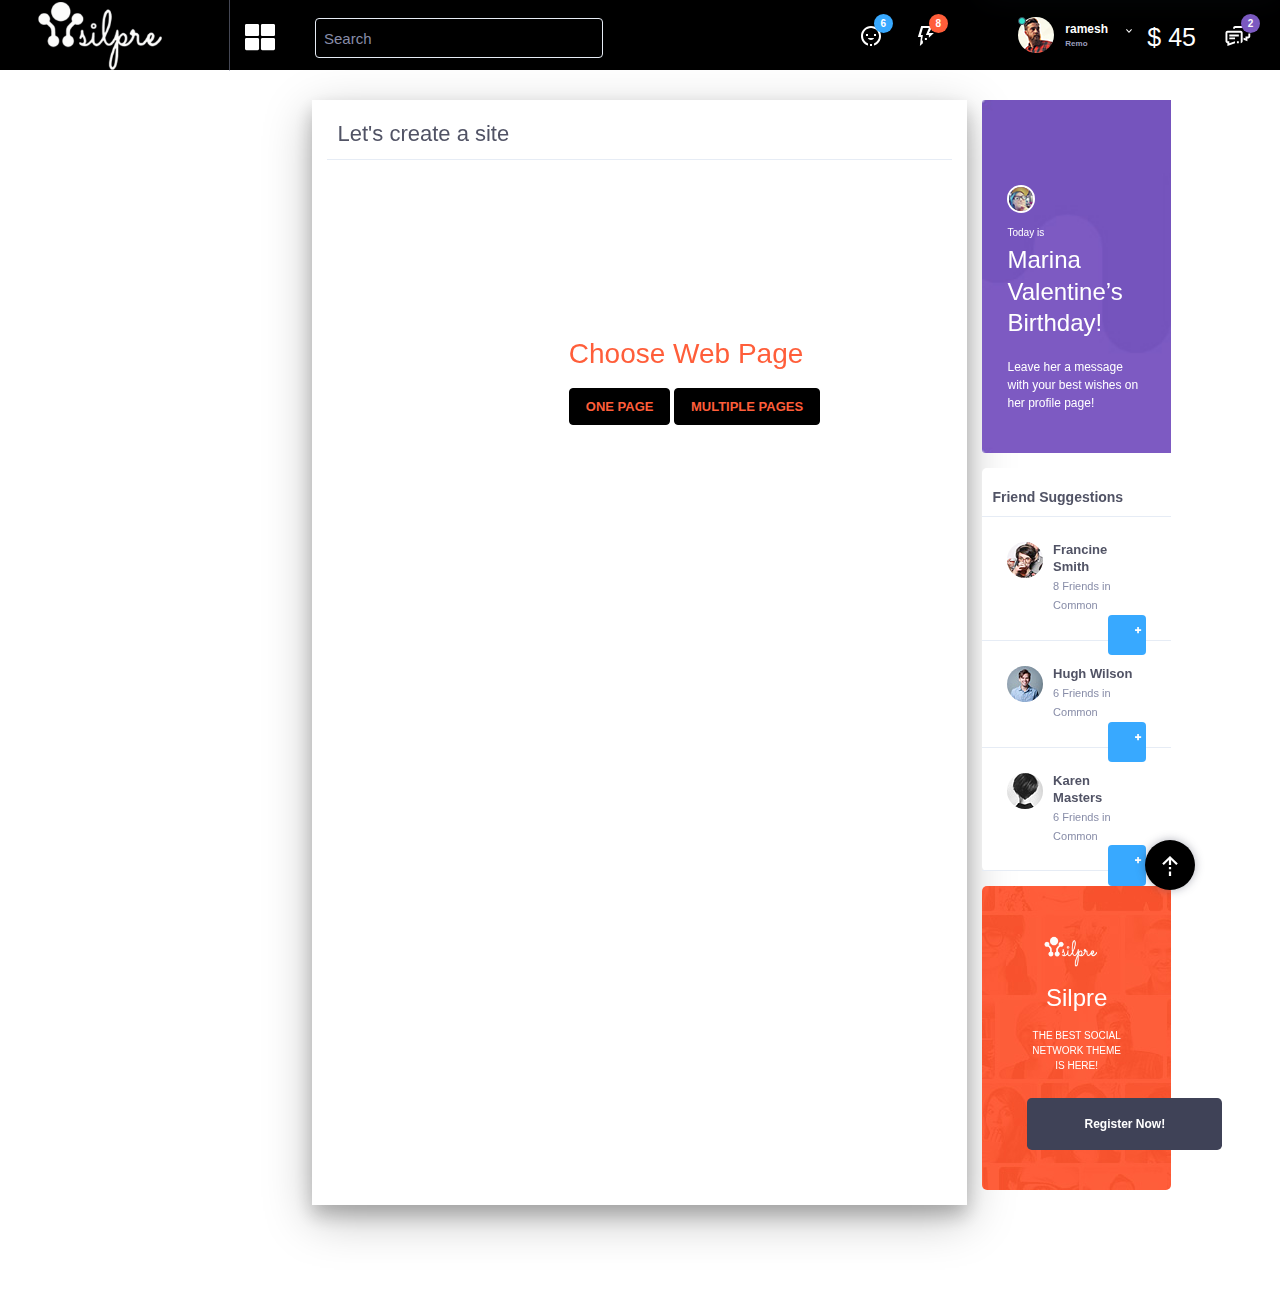
<file: silpre/option.html>
<!DOCTYPE html>
<html lang="en">
<head>

  <title>Silpre</title>
  <!-- Required meta tags always come first -->
  <meta charset="utf-8">
  <meta name="viewport" content="width=device-width, initial-scale=1">
  <meta http-equiv="x-ua-compatible" content="ie=edge">
  <!-- Main Font -->
  <script src="js/webfontloader.min.js"></script>
  <!-- Bootstrap CSS -->
  <link rel="stylesheet" type="text/css" href="Bootstrap/dist/css/bootstrap-reboot.css">
  <link rel="stylesheet" type="text/css" href="Bootstrap/dist/css/bootstrap.css">
  <link rel="stylesheet" type="text/css" href="Bootstrap/dist/css/bootstrap-grid.css">

  <!-- Main Styles CSS -->
  <link rel="stylesheet" type="text/css" href="css/main.css">
  <link rel="stylesheet" type="text/css" href="css/fonts.min.css">
</head>
<body>




<!-- Fixed Sidebar Mobile -->
<div class="profile-settings-responsive">
  <a href="#" class="js-profile-settings-open profile-settings-open">
    <i class="fa fa-angle-right" aria-hidden="true"></i>
    <i class="fa fa-angle-left" aria-hidden="true"></i>
  </a>
  <div class="">
    <div class="mCustomScrollbar" data-mcs-theme="dark">
      <div class="control-block">
        <div class="author-page author vcard inline-items">
          <div class="author-thumb">
            <img alt="author" src="img/author-page.jpg" class="avatar">
            <span class="icon-status online"></span>
          </div>
          <a href="02-ProfilePage.html" class="author-name fn">
            <div class="author-title">
              rameshrajan <svg class="olymp-dropdown-arrow-icon"><use xlink:href="svg-icons/sprites/icons.svg#olymp-dropdown-arrow-icon"></use></svg>
            </div>
            <span class="author-subtitle">tamil</span>
          </a>
        </div>
      </div>

      <div class="ui-block-title ui-block-title-small">
        <h6 class="title">MAIN SECTIONS</h6>
      </div>

      <ul class="left-menu">
        <li>
          <a href="#" class="js-sidebar-open">
            <svg class="olymp-close-icon left-menu-icon"><use xlink:href="svg-icons/sprites/icons.svg#olymp-close-icon"></use></svg>
            <span class="left-menu-title">Collapse Menu</span>
          </a>
        </li>
        <li>
          <a href="MyProfile.html">
            <i class="olymp-newsfeed-icon left-menu-icon fa fa-id-badge" data-toggle="tooltip" data-placement="right" data-original-title="Profile"></i>
            <span class="left-menu-title">Profile</span>
          </a>
        </li>
        <li>
          <a href="Affiliatepage.html">
            <i class="olymp-newsfeed-icon left-menu-icon fa fa-globe" data-toggle="tooltip" data-placement="right" data-original-title="Profile" title="Affiliate"></i>
            <span class="left-menu-title">Affiliate</span>
          </a>
        </li>
        <li>
          <a href="wallet.html">
            <i class="olymp-newsfeed-icon left-menu-icon fa fa-credit-card" data-toggle="tooltip" data-placement="right" data-original-title="Profile" title="Wallet"></i>
            <span class="left-menu-title">Wallet</span>
          </a>
        </li>
        <li>
          <a href="#">
            <i class="olymp-newsfeed-icon left-menu-icon fa fa-calculator" data-toggle="tooltip" data-placement="right" data-original-title="Profile" title="Account"></i>
            <span class="left-menu-title">Account</span>
          </a>
        </li>
        <li>
          <a href="#">
            <i class="olymp-newsfeed-icon left-menu-icon fa fa-user-plus" data-toggle="tooltip" data-placement="right" data-original-title="Profile" title="Friends"></i>
            <span class="left-menu-title">Friends</span>
          </a>
        </li>
        <li>
          <a href="#">
            <i class="olymp-newsfeed-icon left-menu-icon fa fa-search-plus" data-toggle="tooltip" data-placement="right" data-original-title="Profile" title="Friends"></i>
            <span class="left-menu-title">Find Friends</span>
          </a>
        </li>

        <li>
          <a href="Member.html">
            <i class="olymp-newsfeed-icon left-menu-icon fa fa-users" data-toggle="tooltip" data-placement="right" data-original-title="Profile" title="My Community"></i>
            <span class="left-menu-title">My Community</span>
          </a>
        </li>
        <li>
          <a href="gallery.html">
            <i class="olymp-newsfeed-icon left-menu-icon fa fa-camera" data-toggle="tooltip" data-placement="right" data-original-title="Profile" title="Gallery"></i>
            <span class="left-menu-title">Gallery</span>
          </a>
        </li>



      </ul>

      <div class="ui-block-title ui-block-title-small">
        <h6 class="title">YOUR ACCOUNT</h6>
      </div>

      <ul class="account-settings">
        <li>
          <a href="activity.html">
            <svg class="olymp-star-icon left-menu-icon"  data-toggle="tooltip" data-placement="right"   data-original-title=""><use xlink:href="svg-icons/sprites/icons.svg#olymp-star-icon"></use></svg>

            <span>Activity</span>
          </a>
        </li>

        <li>
          <a href="settings.html">

            <svg class="olymp-menu-icon"><use xlink:href="svg-icons/sprites/icons.svg#olymp-menu-icon"></use></svg>

            <span>Settings</span>
          </a>
        </li>

        <li>
          <a href="#">
            <svg class="olymp-logout-icon"><use xlink:href="svg-icons/sprites/icons.svg#olymp-logout-icon"></use></svg>

            <span>Log Out</span>
          </a>
        </li>
      </ul>

    </div>
  </div>
</div>

<!-- End SidebarMobile Left -->



<header class="header" id="site-header">
  <div class="header-content-wrapper">
    <div class="logo-area logo-header dsk">
      <img class="img-responsive" src="images/logo.png" >
    </div>
    <div id="header-megamenu" class="auto">
      <ul id="megamenu" class="floatLeft">  
        <li>
          <a href="javascript:void(0);"><i class="fa fa-th-large"></i></a>
          <div class="prod" style="opacity: 1;"> 
            <div class="arrow"><img src="images/icons/arrow.png"></div>
            <div class="bg">
              <ul>                      
                <li style="display: list-item;"><a href=""><img src="images/icons/contest.png"><p>Contest</p></a></li>  
                <li style="display: list-item;"><a href=""><img src="images/icons/jobs.png"><p>Job</p></a></li>  
                <li style="display: list-item;"><a href=""><img src="images/icons/idea.png"><p>Idea</p></a></li> 
                <li style="display: list-item;"><a href=""><img src="images/icons/farmar.png"><p>Farmar</p></a></li>   
                <li style="display: list-item;"><a href=""><img src="images/icons/freelance.png"><p>Freelance</p></a></li> 
                <li style="display: list-item;"><a href=""><img src="images/icons/game.png"><p>Games</p></a></li>
                <li style="display: list-item;"><a href=""><img src="images/icons/realestate.png"><p>Real Estate</p></a></li>  
                <li style="display: list-item;"><a href="#"><img src="images/icons/channel.png"><p>Channel</p></a></li>  
              </ul>
            </div>
          </div>
        </li>
      </ul>
    </div>
    <div class="menu-area">
      <div class="row">
        <div class="container">
          <div class="col col-xl-12 m-auto col-lg-12 col-md-12 col-sm-12">
            <nav class="main-navs no-ajax bp-navs  single-screen-navs horizontal users-nav" role="navigation" aria-label="Member menu">
              <ul>
                <li id="activity-personal-li" class="bp-personal-tab">
                  <div class="form-group has-search">

                    <input type="text" class="form-control" placeholder="Search">
                  </div>
                </li>
              </ul>              
            </div>
          </div>
        </div>
      </div>
      <div class="control-block">
        <div class="control-icon more has-items">
          <svg class="olymp-happy-face-icon"><use xlink:href="svg-icons/sprites/icons.svg#olymp-happy-face-icon"></use></svg>
          <div class="label-avatar bg-blue">6</div>

          <div class="more-dropdown more-with-triangle triangle-top-center">
            <div class="ui-block-title ui-block-title-small">
              <h6 class="title">FRIEND REQUESTS</h6>
              <a href="#">Find Friends</a>
              <a href="#">Settings</a>
            </div>

            <div class="mCustomScrollbar" data-mcs-theme="dark">
              <ul class="notification-list friend-requests">
                <li>
                  <div class="author-thumb">
                    <img src="img/avatar55-sm.jpg" alt="author">
                  </div>
                  <div class="notification-event">
                    <a href="#" class="h6 notification-friend">Tamara Romanoff</a>
                    <span class="chat-message-item">Mutual Friend: Sarah Hetfield</span>
                  </div>
                  <span class="notification-icon">
                    <a href="#" class="accept-request">
                      <span class="icon-add without-text">
                        <svg class="olymp-happy-face-icon"><use xlink:href="svg-icons/sprites/icons.svg#olymp-happy-face-icon"></use></svg>
                      </span>
                    </a>

                    <a href="#" class="accept-request request-del">
                      <span class="icon-minus">
                        <svg class="olymp-happy-face-icon"><use xlink:href="svg-icons/sprites/icons.svg#olymp-happy-face-icon"></use></svg>
                      </span>
                    </a>

                  </span>

                  <div class="more">
                    <svg class="olymp-three-dots-icon"><use xlink:href="svg-icons/sprites/icons.svg#olymp-three-dots-icon"></use></svg>
                  </div>
                </li>

              </ul>
            </div>

            <a href="#" class="view-all bg-blue">Check all your Events</a>
          </div>
        </div>
        <div class="control-icon more has-items">
          <svg class="olymp-thunder-icon"><use xlink:href="svg-icons/sprites/icons.svg#olymp-thunder-icon"></use></svg>

          <div class="label-avatar bg-primary">8</div>

          <div class="more-dropdown more-with-triangle triangle-top-center">
            <div class="ui-block-title ui-block-title-small">
              <h6 class="title">Notifications</h6>
              <a href="#">Mark all as read</a>
              <a href="#">Settings</a>
            </div>

            <div class="mCustomScrollbar" data-mcs-theme="dark">
              <ul class="notification-list">
                <li>
                  <div class="author-thumb">
                    <img src="img/avatar62-sm.jpg" alt="author">
                  </div>
                  <div class="notification-event">
                    <div><a href="#" class="h6 notification-friend">Mathilda Brinker</a> commented on your new <a href="#" class="notification-link">profile status</a>.</div>
                    <span class="notification-date"><time class="entry-date updated" datetime="2004-07-24T18:18">4 hours ago</time></span>
                  </div>
                  <span class="notification-icon">
                    <svg class="olymp-comments-post-icon"><use xlink:href="svg-icons/sprites/icons.svg#olymp-comments-post-icon"></use></svg>
                  </span>

                  <div class="more">
                    <svg class="olymp-three-dots-icon"><use xlink:href="svg-icons/sprites/icons.svg#olymp-three-dots-icon"></use></svg>
                    <svg class="olymp-little-delete"><use xlink:href="svg-icons/sprites/icons.svg#olymp-little-delete"></use></svg>
                  </div>
                </li>


              </ul>
            </div>

            <a href="#" class="view-all bg-primary">View All Notifications</a>
          </div>
        </div>

        <div class="author-page author vcard inline-items more">
          <div class="author-thumb">
            <img alt="author" src="img/author-page.jpg" class="avatar">
            <span class="icon-status online"></span>
            <div class="more-dropdown more-with-triangle">
              <div class="mCustomScrollbar" data-mcs-theme="dark">
                <div class="ui-block-title ui-block-title-small">
                  <h6 class="title">Your Account</h6>
                </div>

                <ul class="account-settings">

                  <li>
                    <a href="notification.html">
                      <i class="olymp-newsfeed-icon left-menu-icon fa fa-comments" data-toggle="tooltip" data-placement="right" data-original-title="Profile"></i>


                      <span>Notification</span>
                    </a>
                  </li>
                  <li>
                    <a href="message.html">
                      <i class="olymp-newsfeed-icon left-menu-icon fa fa-envelope-open" data-toggle="tooltip" data-placement="right" data-original-title="Profile"></i>

                      <span>Message</span>
                    </a>
                  </li>
                  <li>
                    <a href="Affiliatepage.html">

                      <i class="olymp-newsfeed-icon left-menu-icon fa fa-globe" data-toggle="tooltip" data-placement="right" data-original-title="Profile"></i>



                      <span>Affiliate</span>
                    </a>
                  </li>
                  <li>
                    <a href="accounts.html">

                      <i class="olymp-newsfeed-icon left-menu-icon fa fa-envelope-open" data-toggle="tooltip" data-placement="right" data-original-title="Profile"></i>

                      <span>Accounts</span>
                    </a>
                  </li>
                  <li>
                    <a href="wallet.html">


                      <i class="olymp-newsfeed-icon left-menu-icon fa fa-credit-card" data-toggle="tooltip" data-placement="right" data-original-title="Profile"></i>

                      <span>wallet</span>
                    </a>
                  </li>

                  <li>
                    <a href="profilesetting.html">


                      <i class="olymp-newsfeed-icon left-menu-icon fa fa-wrench" data-toggle="tooltip" data-placement="right" data-original-title="Profile"></i>

                      <span>Settings</span>
                    </a>
                  </li>
                  <li>
                    <a href="#">
                      <i class="olymp-newsfeed-icon left-menu-icon fa fa-sign-out-alt" data-toggle="tooltip" data-placement="right" data-original-title="Profile"></i>
                      <span>Log Out</span>
                    </a>
                  </li>
                </ul>

              </div>

            </div>
          </div>
          <a href="#" class="author-name fn">
            <div class="author-title">
              ramesh   <svg class="olymp-dropdown-arrow-icon"><use xlink:href="svg-icons/sprites/icons.svg#olymp-dropdown-arrow-icon"></use></svg>
            </div>
            <span class="author-subtitle">Remo</span>
          </a>
        </div>
        <div class="control-icon more has-items">

          <a href=""><div class="header-wallet">$ 45</div></a>
        </div>
        <div class="control-icon more has-items">
          <svg class="olymp-chat---messages-icon"><use xlink:href="svg-icons/sprites/icons.svg#olymp-chat---messages-icon"></use></svg>
          <div class="label-avatar bg-purple">2</div>

          <div class="more-dropdown more-with-triangle triangle-top-center">
            <div class="ui-block-title ui-block-title-small">
              <h6 class="title">Chat / Messages</h6>

            </div>

            <div class="mCustomScrollbar" data-mcs-theme="dark">
              <ul class="notification-list chat-message">
                <li class="message-unread">
                  <div class="author-thumb">
                    <img src="img/avatar59-sm.jpg" alt="author">
                  </div>
                  <div class="notification-event">
                    <a href="#" class="h6 notification-friend">Diana Jameson</a>
                    <span class="chat-message-item">Hi James! It’s Diana, I just wanted to let you know that we have to reschedule...</span>
                    <span class="notification-date"><time class="entry-date updated" datetime="2004-07-24T18:18">4 hours ago</time></span>
                  </div>
                  <span class="notification-icon">
                    <svg class="olymp-chat---messages-icon"><use xlink:href="svg-icons/sprites/icons.svg#olymp-chat---messages-icon"></use></svg>
                  </span>
                  <div class="more">
                    <svg class="olymp-three-dots-icon"><use xlink:href="svg-icons/sprites/icons.svg#olymp-three-dots-icon"></use></svg>
                  </div>
                </li>

              </ul>
            </div>

            <a href="#" class="view-all bg-purple">View All Messages</a>
          </div>
        </div>
      </div>
</header>

<!-- ... end Header-BP -->


<!-- Responsive Header-BP -->

<header class="header header-responsive" id="site-header-responsive">

  <div class="header-content-wrapper">
    <ul class="nav nav-tabs mobile-app-tabs" role="tablist">
      

      <li class="nav-item">
        <a class="nav-link" data-toggle="tab" href="#request" role="tab">
          <div class="control-icon has-items">
            <svg class="olymp-happy-face-icon"><use xlink:href="svg-icons/sprites/icons.svg#olymp-happy-face-icon"></use></svg>
            <div class="label-avatar bg-blue">6</div>
          </div>
        </a>
      </li>

      <li class="nav-item">
        <a class="nav-link" data-toggle="tab" href="#chat" role="tab">
          <div class="control-icon has-items">
            <svg class="olymp-chat---messages-icon"><use xlink:href="svg-icons/sprites/icons.svg#olymp-chat---messages-icon"></use></svg>
            <div class="label-avatar bg-purple">2</div>
          </div>
        </a>
      </li>

      <li class="nav-item">
        <a class="nav-link" data-toggle="tab" href="#notification" role="tab">
          <div class="control-icon has-items">
            <svg class="olymp-thunder-icon"><use xlink:href="svg-icons/sprites/icons.svg#olymp-thunder-icon"></use></svg>
            <div class="label-avatar bg-primary">8</div>
          </div>
        </a>
      </li>

      <li class="nav-item">
        <a class="nav-link" data-toggle="tab" href="#search" role="tab">
          <svg class="olymp-magnifying-glass-icon"><use xlink:href="svg-icons/sprites/icons.svg#olymp-magnifying-glass-icon"></use></svg>
          <svg class="olymp-close-icon"><use xlink:href="svg-icons/sprites/icons.svg#olymp-close-icon"></use></svg>
        </a>
      </li>
    </ul>
  </div>

  <!-- Tab panes -->
  <div class="tab-content tab-content-responsive">

    

    <div class="tab-pane " id="chat" role="tabpanel">

      <div class="mCustomScrollbar" data-mcs-theme="dark">
        <div class="ui-block-title ui-block-title-small">
          <h6 class="title">Chat / Messages</h6>
          <a href="#">Mark all as read</a>
          <a href="#">Settings</a>
        </div>

        <ul class="notification-list chat-message">
          <li class="message-unread">
            <div class="author-thumb">
              <img src="img/avatar59-sm.jpg" alt="author">
            </div>
            <div class="notification-event">
              <a href="#" class="h6 notification-friend">Diana Jameson</a>
              <span class="chat-message-item">Hi James! It’s Diana, I just wanted to let you know that we have to reschedule...</span>
              <span class="notification-date"><time class="entry-date updated" datetime="2004-07-24T18:18">4 hours ago</time></span>
            </div>
                  <span class="notification-icon">
                    <svg class="olymp-chat---messages-icon"><use xlink:href="svg-icons/sprites/icons.svg#olymp-chat---messages-icon"></use></svg>
                  </span>
            <div class="more">
              <svg class="olymp-three-dots-icon"><use xlink:href="svg-icons/sprites/icons.svg#olymp-three-dots-icon"></use></svg>
            </div>
          </li>
          
        </ul>

        <a href="message.html" class="view-all bg-purple">View All Messages</a>
      </div>

    </div>

    <div class="tab-pane " id="notification" role="tabpanel">

      <div class="mCustomScrollbar" data-mcs-theme="dark">
        <div class="ui-block-title ui-block-title-small">
          <h6 class="title">Notifications</h6>
          <a href="#">Mark all as read</a>
          <a href="#">Settings</a>
        </div>

        <ul class="notification-list">
          <li>
            <div class="author-thumb">
              <img src="img/avatar62-sm.jpg" alt="author">
            </div>
            <div class="notification-event">
              <div><a href="#" class="h6 notification-friend">Mathilda Brinker</a> commented on your new <a href="#" class="notification-link">profile status</a>.</div>
              <span class="notification-date"><time class="entry-date updated" datetime="2004-07-24T18:18">4 hours ago</time></span>
            </div>
                    <span class="notification-icon">
                      <svg class="olymp-comments-post-icon"><use xlink:href="svg-icons/sprites/icons.svg#olymp-comments-post-icon"></use></svg>
                    </span>

            <div class="more">
              <svg class="olymp-three-dots-icon"><use xlink:href="svg-icons/sprites/icons.svg#olymp-three-dots-icon"></use></svg>
              <svg class="olymp-little-delete"><use xlink:href="svg-icons/sprites/icons.svg#olymp-little-delete"></use></svg>
            </div>
          </li>
        </ul>

        <a href="notification.html" class="view-all bg-primary">View All Notifications</a>
      </div>

    </div>

    <div class="tab-pane " id="search" role="tabpanel">


        <form class="search-bar w-search notification-list friend-requests">
          <div class="form-group with-button">
            <input class="form-control js-user-search" placeholder="Search here people or pages..." type="text">
          </div>
        </form>


    </div>

  </div>
  
  <!-- ... end  Tab panes -->

</header>

<!-- ... end Responsive Header-BP -->




<!-- Top Header-Profile -->


<div class="header-spacer--standard"></div>


<!-- Main Content -->
<div class="container-fuild">
  <div class="row">
<!--   <div class="col col-xl-6 order-xl-2 col-lg-6 order-lg-2 col-md-6 order-md-1 col-sm-12 col-12" style="box-shadow: rgba(0, 0, 0, 0.25) 0px 14px 45px, rgba(0, 0, 0, 0.22) 0px 10px 18px;height: max-content;"> -->
     <div class="col col-xl-6 order-xl-2 col-lg-6 order-lg-2 col-md-6 order-md-1 col-sm-12 col-12" style="box-shadow: rgba(0, 0, 0, 0.25) 0px 14px 45px, rgba(0, 0, 0, 0.22) 0px 10px 18px">
           <div class="ui-block">
        <div class="ui-block-title">
          <h4 class="title">Let's create a site</h4>
        </div>

         <div class="row">
              <div class="col col-lg-6 col-md-6 offset-md-4 col-sm-7 col-7">
        <div class="ui-block-content ">
          <div class="option" style="margin-top: 152px">
            <h3 style="color: #ff5e3a">Choose Web Page</h3>
            <p></p>
            <button type="button" class="btn btn-primary"><a href="web-about.html">ONE PAGE</a></button>
            <button type="button" class="btn btn-primary"><a href="web-about.html">MULTIPLE PAGES</a></button>
          </div>
          </div>
        </div>
         
          

        </div>
      </div>
</div>

    <!-- ... end Main Content -->


    <!-- Left Sidebar -->
<div class="col-md-1"></div>
    

<div class="col col-xl-2  order-xl-1 col-lg-6 order-lg-2 col-md-6 col-sm-12 col-12">

<!-- 
  <div class="your-profile" style="position: fixed; width: 200px; margin-left:5em;">
    <div class="ui-block-title">
      <a href="profilesetting.html" class="h6 title"><i class="fa fa-id-badge"></i><span class="left-sidemenu-title">Basic Information</span></a>
      
    </div>

    
    <div class="ui-block-title">
      <a href="myskill.html" class="h6 title"><i class="fa fa-american-sign-language-interpreting"></i><span class="left-sidemenu-title">My Skills</span></a>
    </div>
    <div class="ui-block-title">
      <a href="Educations.html" class="h6 title"><i class="fa fa-users"></i><span class="left-sidemenu-title">Educations</span></a>
      
    </div>
    
    
  </div> -->

  
</div>
    
    <!-- ... end Left Sidebar -->


    <!-- Right Sidebar -->

    <aside class="col col-xl-2 order-xl-3 col-lg-6 order-lg-3 col-md-6 col-sm-12 col-12">

      <div class="ui-block">
        
        <!-- W-Birthsday-Alert -->
        
        <div class="widget w-birthday-alert">
          <div class="icons-block">
            <svg class="olymp-cupcake-icon"><use xlink:href="#olymp-cupcake-icon"></use></svg>
            <a href="#" class="more"><svg class="olymp-three-dots-icon"><use xlink:href="#olymp-three-dots-icon"></use></svg></a>
          </div>
        
          <div class="content">
            <div class="author-thumb">
              <img src="img/avatar48-sm.jpg" alt="author">
            </div>
            <span>Today is</span>
            <a href="#" class="h4 title">Marina Valentine’s Birthday!</a>
            <p>Leave her a message with your best wishes on her profile page!</p>
          </div>
        </div>
        
        <!-- ... end W-Birthsday-Alert -->      </div>

      <div class="ui-block">
        <div class="ui-block-title">
          <h6 class="title">Friend Suggestions</h6>
          <a href="#" class="more"><svg class="olymp-three-dots-icon"><use xlink:href="#olymp-three-dots-icon"></use></svg></a>
        </div>

        
        
        <!-- W-Action -->
        
        <ul class="widget w-friend-pages-added notification-list friend-requests">
          <li class="inline-items">
            <div class="author-thumb">
              <img src="img/avatar38-sm.jpg" alt="author">
            </div>
            <div class="notification-event">
              <a href="#" class="h6 notification-friend">Francine Smith</a>
              <span class="chat-message-item">8 Friends in Common</span>
            </div>
            <span class="notification-icon">
              <a href="#" class="accept-request">
                <span class="icon-add without-text">
                  <svg class="olymp-happy-face-icon"><use xlink:href="#olymp-happy-face-icon"></use></svg>
                </span>
              </a>
            </span>
          </li>
        
          <li class="inline-items">
            <div class="author-thumb">
              <img src="img/avatar39-sm.jpg" alt="author">
            </div>
            <div class="notification-event">
              <a href="#" class="h6 notification-friend">Hugh Wilson</a>
              <span class="chat-message-item">6 Friends in Common</span>
            </div>
            <span class="notification-icon">
              <a href="#" class="accept-request">
                <span class="icon-add without-text">
                  <svg class="olymp-happy-face-icon"><use xlink:href="#olymp-happy-face-icon"></use></svg>
                </span>
              </a>
            </span>
          </li>
        
          <li class="inline-items">
            <div class="author-thumb">
              <img src="img/avatar40-sm.jpg" alt="author">
            </div>
            <div class="notification-event">
              <a href="#" class="h6 notification-friend">Karen Masters</a>
              <span class="chat-message-item">6 Friends in Common</span>
            </div>
            <span class="notification-icon">
              <a href="#" class="accept-request">
                <span class="icon-add without-text">
                  <svg class="olymp-happy-face-icon"><use xlink:href="#olymp-happy-face-icon"></use></svg>
                </span>
              </a>
            </span>
          </li>
        
        </ul>
        
        <!-- ... end W-Action -->
      </div>

      


      <div class="ui-block">

        
        <!-- W-Action -->
        
        <div class="widget w-action">
        
          <img src="images/logo.png" alt="Olympus">
          <div class="content">
            <h4 class="title">Silpre</h4>
            <span>THE BEST SOCIAL NETWORK THEME IS HERE!</span>
            <a href="01-LandingPage.html" class="btn btn-bg-secondary btn-md">Register Now!</a>
          </div>
        </div>
        
        <!-- ... end W-Action -->
      </div>

    </aside>

    <!-- ... end Right Sidebar -->

  </div>
</div>


<!-- ...End Main Conent -->

<div class="header-spacer"></div>

<a class="back-to-top" href="#">
  <img src="svg-icons/back-to-top.svg" alt="arrow" class="back-icon">
</a>




<!-- Window-popup-CHAT for responsive min-width: 768px -->
<div class="ui-block popup-chat popup-chat-responsive" tabindex="-1" role="dialog" aria-labelledby="update-header-photo" aria-hidden="true">

  <div class="modal-content">
    <div class="modal-header">
      <span class="icon-status online"></span>
      <h6 class="title" >Chat</h6>
      <div class="more">
        <svg class="olymp-three-dots-icon"><use xlink:href="svg-icons/sprites/icons.svg#olymp-three-dots-icon"></use></svg>
        <svg class="olymp-little-delete js-chat-open"><use xlink:href="svg-icons/sprites/icons.svg#olymp-little-delete"></use></svg>
      </div>
    </div>
    <div class="modal-body">
      <div class="mCustomScrollbar">
        <ul class="notification-list chat-message chat-message-field">
          <li>
            <div class="author-thumb">
              <img src="img/avatar14-sm.jpg" alt="author" class="mCS_img_loaded">
            </div>
            <div class="notification-event">
              <span class="chat-message-item">Hi James! Please remember to buy the food for tomorrow! I’m gonna be handling the gifts and Jake’s gonna get the drinks</span>
              <span class="notification-date"><time class="entry-date updated" datetime="2004-07-24T18:18">Yesterday at 8:10pm</time></span>
            </div>
          </li>

          <li>
            <div class="author-thumb">
              <img src="img/author-page.jpg" alt="author" class="mCS_img_loaded">
            </div>
            <div class="notification-event">
              <span class="chat-message-item">Don’t worry Mathilda!</span>
              <span class="chat-message-item">I already bought everything</span>
              <span class="notification-date"><time class="entry-date updated" datetime="2004-07-24T18:18">Yesterday at 8:29pm</time></span>
            </div>
          </li>

          <li>
            <div class="author-thumb">
              <img src="img/avatar14-sm.jpg" alt="author" class="mCS_img_loaded">
            </div>
            <div class="notification-event">
              <span class="chat-message-item">Hi James! Please remember to buy the food for tomorrow! I’m gonna be handling the gifts and Jake’s gonna get the drinks</span>
              <span class="notification-date"><time class="entry-date updated" datetime="2004-07-24T18:18">Yesterday at 8:10pm</time></span>
            </div>
          </li>
        </ul>
      </div>

      <form class="need-validation">

    <div class="form-group label-floating is-empty">
      <label class="control-label">Press enter to post...</label>
      <textarea class="form-control" placeholder=""></textarea>
      <div class="add-options-message">
        <a href="#" class="options-message">
          <svg class="olymp-computer-icon"><use xlink:href="svg-icons/sprites/icons.svg#olymp-computer-icon"></use></svg>
        </a>
        <div class="options-message smile-block">

          <svg class="olymp-happy-sticker-icon"><use xlink:href="svg-icons/sprites/icons.svg#olymp-happy-sticker-icon"></use></svg>

          <ul class="more-dropdown more-with-triangle triangle-bottom-right">
            <li>
              <a href="#">
                <img src="img/icon-chat1.png" alt="icon">
              </a>
            </li>
            <li>
              <a href="#">
                <img src="img/icon-chat2.png" alt="icon">
              </a>
            </li>
            <li>
              <a href="#">
                <img src="img/icon-chat3.png" alt="icon">
              </a>
            </li>
            <li>
              <a href="#">
                <img src="img/icon-chat4.png" alt="icon">
              </a>
            </li>
            <li>
              <a href="#">
                <img src="img/icon-chat5.png" alt="icon">
              </a>
            </li>
            <li>
              <a href="#">
                <img src="img/icon-chat6.png" alt="icon">
              </a>
            </li>
            <li>
              <a href="#">
                <img src="img/icon-chat7.png" alt="icon">
              </a>
            </li>
            <li>
              <a href="#">
                <img src="img/icon-chat8.png" alt="icon">
              </a>
            </li>
            <li>
              <a href="#">
                <img src="img/icon-chat9.png" alt="icon">
              </a>
            </li>
            <li>
              <a href="#">
                <img src="img/icon-chat10.png" alt="icon">
              </a>
            </li>
            <li>
              <a href="#">
                <img src="img/icon-chat11.png" alt="icon">
              </a>
            </li>
            <li>
              <a href="#">
                <img src="img/icon-chat12.png" alt="icon">
              </a>
            </li>
            <li>
              <a href="#">
                <img src="img/icon-chat13.png" alt="icon">
              </a>
            </li>
            <li>
              <a href="#">
                <img src="img/icon-chat14.png" alt="icon">
              </a>
            </li>
            <li>
              <a href="#">
                <img src="img/icon-chat15.png" alt="icon">
              </a>
            </li>
            <li>
              <a href="#">
                <img src="img/icon-chat16.png" alt="icon">
              </a>
            </li>
            <li>
              <a href="#">
                <img src="img/icon-chat17.png" alt="icon">
              </a>
            </li>
            <li>
              <a href="#">
                <img src="img/icon-chat18.png" alt="icon">
              </a>
            </li>
            <li>
              <a href="#">
                <img src="img/icon-chat19.png" alt="icon">
              </a>
            </li>
            <li>
              <a href="#">
                <img src="img/icon-chat20.png" alt="icon">
              </a>
            </li>
            <li>
              <a href="#">
                <img src="img/icon-chat21.png" alt="icon">
              </a>
            </li>
            <li>
              <a href="#">
                <img src="img/icon-chat22.png" alt="icon">
              </a>
            </li>
            <li>
              <a href="#">
                <img src="img/icon-chat23.png" alt="icon">
              </a>
            </li>
            <li>
              <a href="#">
                <img src="img/icon-chat24.png" alt="icon">
              </a>
            </li>
            <li>
              <a href="#">
                <img src="img/icon-chat25.png" alt="icon">
              </a>
            </li>
            <li>
              <a href="#">
                <img src="img/icon-chat26.png" alt="icon">
              </a>
            </li>
            <li>
              <a href="#">
                <img src="img/icon-chat27.png" alt="icon">
              </a>
            </li>
          </ul>
        </div>
      </div>
    </div>

  </form>
    </div>
  </div>

</div>

<div class="fixed-sidebar right" style="display: none">
  <div class="fixed-sidebar-right sidebar--small" id="sidebar-right">

    <div class="mCustomScrollbar ps ps--theme_default ps--active-y" data-mcs-theme="dark" data-ps-id="a718e4b2-ca92-8cc8-8541-c269f0203db8">
      <ul class="chat-users">
        <li class="inline-items js-chat-open">
          <div class="author-thumb">
            <img alt="author" src="img/avatar67-sm.jpg" class="avatar">
            <span class="icon-status online"></span>
          </div>
        </li>
        <li class="inline-items js-chat-open">
          <div class="author-thumb">
            <img alt="author" src="img/avatar62-sm.jpg" class="avatar">
            <span class="icon-status online"></span>
          </div>
        </li>

        <li class="inline-items js-chat-open">
          <div class="author-thumb">
            <img alt="author" src="img/avatar68-sm.jpg" class="avatar">
            <span class="icon-status online"></span>
          </div>
        </li>

        <li class="inline-items js-chat-open">
          <div class="author-thumb">
            <img alt="author" src="img/avatar69-sm.jpg" class="avatar">
            <span class="icon-status away"></span>
          </div>
        </li>

        <li class="inline-items js-chat-open">
          <div class="author-thumb">
            <img alt="author" src="img/avatar70-sm.jpg" class="avatar">
            <span class="icon-status disconected"></span>
          </div>
        </li>
        <li class="inline-items js-chat-open">
          <div class="author-thumb">
            <img alt="author" src="img/avatar64-sm.jpg" class="avatar">
            <span class="icon-status online"></span>
          </div>
        </li>
        <li class="inline-items js-chat-open">
          <div class="author-thumb">
            <img alt="author" src="img/avatar71-sm.jpg" class="avatar">
            <span class="icon-status online"></span>
          </div>
        </li>
        <li class="inline-items js-chat-open">
          <div class="author-thumb">
            <img alt="author" src="img/avatar72-sm.jpg" class="avatar">
            <span class="icon-status away"></span>
          </div>
        </li>
        <li class="inline-items js-chat-open">
          <div class="author-thumb">
            <img alt="author" src="img/avatar63-sm.jpg" class="avatar">
            <span class="icon-status status-invisible"></span>
          </div>
        </li>
        <li class="inline-items js-chat-open">
          <div class="author-thumb">
            <img alt="author" src="img/avatar72-sm.jpg" class="avatar">
            <span class="icon-status away"></span>
          </div>
        </li>
        <li class="inline-items js-chat-open">

          <div class="author-thumb">
            <img alt="author" src="img/avatar71-sm.jpg" class="avatar">
            <span class="icon-status online"></span>
          </div>
        </li>
      </ul>
    <div class="ps__scrollbar-x-rail" style="left: 0px; bottom: 0px;"><div class="ps__scrollbar-x" tabindex="0" style="left: 0px; width: 0px;"></div></div><div class="ps__scrollbar-y-rail" style="top: 0px; height: 507px; right: 0px;"><div class="ps__scrollbar-y" tabindex="0" style="top: 0px; height: 389px;"></div></div></div>

    <div class="search-friend inline-items">
      <a href="#" class="js-sidebar-open">
        <svg class="olymp-menu-icon"><use xlink:href="svg-icons/sprites/icons.svg#olymp-menu-icon"></use></svg>
      </a>
    </div>

    

  </div>



  <div class="fixed-sidebar-right sidebar--large" id="sidebar-right-1">

    <div class="mCustomScrollbar ps ps--theme_default ps--active-y" data-mcs-theme="dark" data-ps-id="21d58135-4274-10fd-16f2-10afff62934e">

      <div class="ui-block-title ui-block-title-small">
        <a href="#" class="title">Close Friends</a>
        <a href="#">Settings</a>
      </div>

      <ul class="chat-users">
        <li class="inline-items js-chat-open">

          <div class="author-thumb">
            <img alt="author" src="img/avatar67-sm.jpg" class="avatar">
            <span class="icon-status online"></span>
          </div>

          <div class="author-status">
            <a href="#" class="h6 author-name">Carol Summers</a>
            <span class="status">ONLINE</span>
          </div>

          <div class="more"><svg class="olymp-three-dots-icon"><use xlink:href="svg-icons/sprites/icons.svg#olymp-three-dots-icon"></use></svg>

            <ul class="more-icons">
              <li>
                <svg data-toggle="tooltip" data-placement="top" data-original-title="START CONVERSATION" class="olymp-comments-post-icon"><use xlink:href="svg-icons/sprites/icons.svg#olymp-comments-post-icon"></use></svg>
              </li>

              <li>
                <svg data-toggle="tooltip" data-placement="top" data-original-title="ADD TO CONVERSATION" class="olymp-add-to-conversation-icon"><use xlink:href="svg-icons/sprites/icons.svg#olymp-add-to-conversation-icon"></use></svg>
              </li>

              <li>
                <svg data-toggle="tooltip" data-placement="top" data-original-title="BLOCK FROM CHAT" class="olymp-block-from-chat-icon"><use xlink:href="svg-icons/sprites/icons.svg#olymp-block-from-chat-icon"></use></svg>
              </li>
            </ul>

          </div>

        </li>
        <li class="inline-items js-chat-open">

          <div class="author-thumb">
            <img alt="author" src="img/avatar62-sm.jpg" class="avatar">
            <span class="icon-status online"></span>
          </div>

          <div class="author-status">
            <a href="#" class="h6 author-name">Mathilda Brinker</a>
            <span class="status">AT WORK!</span>
          </div>

          <div class="more"><svg class="olymp-three-dots-icon"><use xlink:href="svg-icons/sprites/icons.svg#olymp-three-dots-icon"></use></svg>

            <ul class="more-icons">
              <li>
                <svg data-toggle="tooltip" data-placement="top" data-original-title="START CONVERSATION" class="olymp-comments-post-icon"><use xlink:href="svg-icons/sprites/icons.svg#olymp-comments-post-icon"></use></svg>
              </li>

              <li>
                <svg data-toggle="tooltip" data-placement="top" data-original-title="ADD TO CONVERSATION" class="olymp-add-to-conversation-icon"><use xlink:href="svg-icons/sprites/icons.svg#olymp-add-to-conversation-icon"></use></svg>
              </li>

              <li>
                <svg data-toggle="tooltip" data-placement="top" data-original-title="BLOCK FROM CHAT" class="olymp-block-from-chat-icon"><use xlink:href="svg-icons/sprites/icons.svg#olymp-block-from-chat-icon"></use></svg>
              </li>
            </ul>

          </div>

        </li>

        <li class="inline-items js-chat-open">


          <div class="author-thumb">
            <img alt="author" src="img/avatar68-sm.jpg" class="avatar">
            <span class="icon-status online"></span>
          </div>

          <div class="author-status">
            <a href="#" class="h6 author-name">Carol Summers</a>
            <span class="status">ONLINE</span>
          </div>

          <div class="more"><svg class="olymp-three-dots-icon"><use xlink:href="svg-icons/sprites/icons.svg#olymp-three-dots-icon"></use></svg>

            <ul class="more-icons">
              <li>
                <svg data-toggle="tooltip" data-placement="top" data-original-title="START CONVERSATION" class="olymp-comments-post-icon"><use xlink:href="svg-icons/sprites/icons.svg#olymp-comments-post-icon"></use></svg>
              </li>

              <li>
                <svg data-toggle="tooltip" data-placement="top" data-original-title="ADD TO CONVERSATION" class="olymp-add-to-conversation-icon"><use xlink:href="svg-icons/sprites/icons.svg#olymp-add-to-conversation-icon"></use></svg>
              </li>

              <li>
                <svg data-toggle="tooltip" data-placement="top" data-original-title="BLOCK FROM CHAT" class="olymp-block-from-chat-icon"><use xlink:href="svg-icons/sprites/icons.svg#olymp-block-from-chat-icon"></use></svg>
              </li>
            </ul>

          </div>


        </li>

        <li class="inline-items js-chat-open">


          <div class="author-thumb">
            <img alt="author" src="img/avatar69-sm.jpg" class="avatar">
            <span class="icon-status away"></span>
          </div>

          <div class="author-status">
            <a href="#" class="h6 author-name">Michael Maximoff</a>
            <span class="status">AWAY</span>
          </div>

          <div class="more"><svg class="olymp-three-dots-icon"><use xlink:href="svg-icons/sprites/icons.svg#olymp-three-dots-icon"></use></svg>

            <ul class="more-icons">
              <li>
                <svg data-toggle="tooltip" data-placement="top" data-original-title="START CONVERSATION" class="olymp-comments-post-icon"><use xlink:href="svg-icons/sprites/icons.svg#olymp-comments-post-icon"></use></svg>
              </li>

              <li>
                <svg data-toggle="tooltip" data-placement="top" data-original-title="ADD TO CONVERSATION" class="olymp-add-to-conversation-icon"><use xlink:href="svg-icons/sprites/icons.svg#olymp-add-to-conversation-icon"></use></svg>
              </li>

              <li>
                <svg data-toggle="tooltip" data-placement="top" data-original-title="BLOCK FROM CHAT" class="olymp-block-from-chat-icon"><use xlink:href="svg-icons/sprites/icons.svg#olymp-block-from-chat-icon"></use></svg>
              </li>
            </ul>

          </div>


        </li>

        <li class="inline-items js-chat-open">


          <div class="author-thumb">
            <img alt="author" src="img/avatar70-sm.jpg" class="avatar">
            <span class="icon-status disconected"></span>
          </div>

          <div class="author-status">
            <a href="#" class="h6 author-name">Rachel Howlett</a>
            <span class="status">OFFLINE</span>
          </div>

          <div class="more"><svg class="olymp-three-dots-icon"><use xlink:href="svg-icons/sprites/icons.svg#olymp-three-dots-icon"></use></svg>

            <ul class="more-icons">
              <li>
                <svg data-toggle="tooltip" data-placement="top" data-original-title="START CONVERSATION" class="olymp-comments-post-icon"><use xlink:href="svg-icons/sprites/icons.svg#olymp-comments-post-icon"></use></svg>
              </li>

              <li>
                <svg data-toggle="tooltip" data-placement="top" data-original-title="ADD TO CONVERSATION" class="olymp-add-to-conversation-icon"><use xlink:href="svg-icons/sprites/icons.svg#olymp-add-to-conversation-icon"></use></svg>
              </li>

              <li>
                <svg data-toggle="tooltip" data-placement="top" data-original-title="BLOCK FROM CHAT" class="olymp-block-from-chat-icon"><use xlink:href="svg-icons/sprites/icons.svg#olymp-block-from-chat-icon"></use></svg>
              </li>
            </ul>

          </div>


        </li>
      </ul>


      <div class="ui-block-title ui-block-title-small">
        <a href="#" class="title">MY FAMILY</a>
        <a href="#">Settings</a>
      </div>

      <ul class="chat-users">
        <li class="inline-items js-chat-open">

          <div class="author-thumb">
            <img alt="author" src="img/avatar64-sm.jpg" class="avatar">
            <span class="icon-status online"></span>
          </div>

          <div class="author-status">
            <a href="#" class="h6 author-name">Sarah Hetfield</a>
            <span class="status">ONLINE</span>
          </div>

          <div class="more"><svg class="olymp-three-dots-icon"><use xlink:href="svg-icons/sprites/icons.svg#olymp-three-dots-icon"></use></svg>

            <ul class="more-icons">
              <li>
                <svg data-toggle="tooltip" data-placement="top" data-original-title="START CONVERSATION" class="olymp-comments-post-icon"><use xlink:href="svg-icons/sprites/icons.svg#olymp-comments-post-icon"></use></svg>
              </li>

              <li>
                <svg data-toggle="tooltip" data-placement="top" data-original-title="ADD TO CONVERSATION" class="olymp-add-to-conversation-icon"><use xlink:href="svg-icons/sprites/icons.svg#olymp-add-to-conversation-icon"></use></svg>
              </li>

              <li>
                <svg data-toggle="tooltip" data-placement="top" data-original-title="BLOCK FROM CHAT" class="olymp-block-from-chat-icon"><use xlink:href="svg-icons/sprites/icons.svg#olymp-block-from-chat-icon"></use></svg>
              </li>
            </ul>

          </div>
        </li>
      </ul>


      <div class="ui-block-title ui-block-title-small">
        <a href="#" class="title">UNCATEGORIZED</a>
        <a href="#">Settings</a>
      </div>

      <ul class="chat-users">
        <li class="inline-items js-chat-open">

          <div class="author-thumb">
            <img alt="author" src="img/avatar71-sm.jpg" class="avatar">
            <span class="icon-status online"></span>
          </div>

          <div class="author-status">
            <a href="#" class="h6 author-name">Bruce Peterson</a>
            <span class="status">ONLINE</span>
          </div>

          <div class="more"><svg class="olymp-three-dots-icon"><use xlink:href="svg-icons/sprites/icons.svg#olymp-three-dots-icon"></use></svg>

            <ul class="more-icons">
              <li>
                <svg data-toggle="tooltip" data-placement="top" data-original-title="START CONVERSATION" class="olymp-comments-post-icon"><use xlink:href="svg-icons/sprites/icons.svg#olymp-comments-post-icon"></use></svg>
              </li>

              <li>
                <svg data-toggle="tooltip" data-placement="top" data-original-title="ADD TO CONVERSATION" class="olymp-add-to-conversation-icon"><use xlink:href="svg-icons/sprites/icons.svg#olymp-add-to-conversation-icon"></use></svg>
              </li>

              <li>
                <svg data-toggle="tooltip" data-placement="top" data-original-title="BLOCK FROM CHAT" class="olymp-block-from-chat-icon"><use xlink:href="svg-icons/sprites/icons.svg#olymp-block-from-chat-icon"></use></svg>
              </li>
            </ul>

          </div>


        </li>
        <li class="inline-items js-chat-open">

          <div class="author-thumb">
            <img alt="author" src="img/avatar72-sm.jpg" class="avatar">
            <span class="icon-status away"></span>
          </div>

          <div class="author-status">
            <a href="#" class="h6 author-name">Chris Greyson</a>
            <span class="status">AWAY</span>
          </div>

          <div class="more"><svg class="olymp-three-dots-icon"><use xlink:href="svg-icons/sprites/icons.svg#olymp-three-dots-icon"></use></svg>

            <ul class="more-icons">
              <li>
                <svg data-toggle="tooltip" data-placement="top" data-original-title="START CONVERSATION" class="olymp-comments-post-icon"><use xlink:href="svg-icons/sprites/icons.svg#olymp-comments-post-icon"></use></svg>
              </li>

              <li>
                <svg data-toggle="tooltip" data-placement="top" data-original-title="ADD TO CONVERSATION" class="olymp-add-to-conversation-icon"><use xlink:href="svg-icons/sprites/icons.svg#olymp-add-to-conversation-icon"></use></svg>
              </li>

              <li>
                <svg data-toggle="tooltip" data-placement="top" data-original-title="BLOCK FROM CHAT" class="olymp-block-from-chat-icon"><use xlink:href="svg-icons/sprites/icons.svg#olymp-block-from-chat-icon"></use></svg>
              </li>
            </ul>

          </div>

        </li>
        <li class="inline-items js-chat-open">

          <div class="author-thumb">
            <img alt="author" src="img/avatar63-sm.jpg" class="avatar">
            <span class="icon-status status-invisible"></span>
          </div>

          <div class="author-status">
            <a href="#" class="h6 author-name">Nicholas Grisom</a>
            <span class="status">INVISIBLE</span>
          </div>

          <div class="more"><svg class="olymp-three-dots-icon"><use xlink:href="svg-icons/sprites/icons.svg#olymp-three-dots-icon"></use></svg>

            <ul class="more-icons">
              <li>
                <svg data-toggle="tooltip" data-placement="top" data-original-title="START CONVERSATION" class="olymp-comments-post-icon"><use xlink:href="svg-icons/sprites/icons.svg#olymp-comments-post-icon"></use></svg>
              </li>

              <li>
                <svg data-toggle="tooltip" data-placement="top" data-original-title="ADD TO CONVERSATION" class="olymp-add-to-conversation-icon"><use xlink:href="svg-icons/sprites/icons.svg#olymp-add-to-conversation-icon"></use></svg>
              </li>

              <li>
                <svg data-toggle="tooltip" data-placement="top" data-original-title="BLOCK FROM CHAT" class="olymp-block-from-chat-icon"><use xlink:href="svg-icons/sprites/icons.svg#olymp-block-from-chat-icon"></use></svg>
              </li>
            </ul>

          </div>
        </li>
        <li class="inline-items js-chat-open">

          <div class="author-thumb">
            <img alt="author" src="img/avatar72-sm.jpg" class="avatar">
            <span class="icon-status away"></span>
          </div>

          <div class="author-status">
            <a href="#" class="h6 author-name">Chris Greyson</a>
            <span class="status">AWAY</span>
          </div>

          <div class="more"><svg class="olymp-three-dots-icon"><use xlink:href="svg-icons/sprites/icons.svg#olymp-three-dots-icon"></use></svg>

            <ul class="more-icons">
              <li>
                <svg data-toggle="tooltip" data-placement="top" data-original-title="START CONVERSATION" class="olymp-comments-post-icon"><use xlink:href="svg-icons/sprites/icons.svg#olymp-comments-post-icon"></use></svg>
              </li>

              <li>
                <svg data-toggle="tooltip" data-placement="top" data-original-title="ADD TO CONVERSATION" class="olymp-add-to-conversation-icon"><use xlink:href="svg-icons/sprites/icons.svg#olymp-add-to-conversation-icon"></use></svg>
              </li>

              <li>
                <svg data-toggle="tooltip" data-placement="top" data-original-title="BLOCK FROM CHAT" class="olymp-block-from-chat-icon"><use xlink:href="svg-icons/sprites/icons.svg#olymp-block-from-chat-icon"></use></svg>
              </li>
            </ul>

          </div>
        </li>
        <li class="inline-items js-chat-open">

          <div class="author-thumb">
            <img alt="author" src="img/avatar71-sm.jpg" class="avatar">
            <span class="icon-status online"></span>
          </div>

          <div class="author-status">
            <a href="#" class="h6 author-name">Bruce Peterson</a>
            <span class="status">ONLINE</span>
          </div>

          <div class="more"><svg class="olymp-three-dots-icon"><use xlink:href="svg-icons/sprites/icons.svg#olymp-three-dots-icon"></use></svg>

            <ul class="more-icons">
              <li>
                <svg data-toggle="tooltip" data-placement="top" data-original-title="START CONVERSATION" class="olymp-comments-post-icon"><use xlink:href="svg-icons/sprites/icons.svg#olymp-comments-post-icon"></use></svg>
              </li>

              <li>
                <svg data-toggle="tooltip" data-placement="top" data-original-title="ADD TO CONVERSATION" class="olymp-add-to-conversation-icon"><use xlink:href="svg-icons/sprites/icons.svg#olymp-add-to-conversation-icon"></use></svg>
              </li>

              <li>
                <svg data-toggle="tooltip" data-placement="top" data-original-title="BLOCK FROM CHAT" class="olymp-block-from-chat-icon"><use xlink:href="svg-icons/sprites/icons.svg#olymp-block-from-chat-icon"></use></svg>
              </li>
            </ul>

          </div>
        </li>
      </ul>

    <div class="ps__scrollbar-x-rail" style="left: 0px; bottom: 0px;"><div class="ps__scrollbar-x" tabindex="0" style="left: 0px; width: 0px;"></div></div><div class="ps__scrollbar-y-rail" style="top: 0px; height: 507px; right: 0px;"><div class="ps__scrollbar-y" tabindex="0" style="top: 0px; height: 310px;"></div></div></div>

    <div class="search-friend inline-items">
      <form class="form-group is-empty">
        <input class="form-control" placeholder="Search Friends..." value="" type="text">
      <span class="material-input"></span></form>

      <a href="29-YourAccount-AccountSettings.html" class="settings">
        <svg class="olymp-settings-icon"><use xlink:href="svg-icons/sprites/icons.svg#olymp-settings-icon"></use></svg>
      </a>

      <a href="#" class="js-sidebar-open">
        <svg class="olymp-close-icon"><use xlink:href="svg-icons/sprites/icons.svg#olymp-close-icon"></use></svg>
      </a>
    </div>

    

  </div>
</div>
<!-- End CHAT for responsive min-width: 768px -->


<!-- JS Scripts -->
<script src="js/jquery-3.2.1.js"></script>
<script src="js/jquery.appear.js"></script>
<script src="js/jquery.mousewheel.js"></script>
<script src="js/perfect-scrollbar.js"></script>
<script src="js/jquery.matchHeight.js"></script>
<script src="js/svgxuse.js"></script>
<script src="js/imagesloaded.pkgd.js"></script>
<script src="js/Headroom.js"></script>
<script src="js/velocity.js"></script>
<script src="js/ScrollMagic.js"></script>
<script src="js/jquery.waypoints.js"></script>
<script src="js/jquery.countTo.js"></script>
<script src="js/popper.min.js"></script>
<script src="js/material.min.js"></script>
<script src="js/bootstrap-select.js"></script>
<script src="js/smooth-scroll.js"></script>
<script src="js/selectize.js"></script>
<script src="js/swiper.jquery.js"></script>
<script src="js/moment.js"></script>
<script src="js/daterangepicker.js"></script>
<script src="js/simplecalendar.js"></script>
<script src="js/fullcalendar.js"></script>
<script src="js/isotope.pkgd.js"></script>
<script src="js/ajax-pagination.js"></script>
<script src="js/Chart.js"></script>
<script src="js/chartjs-plugin-deferred.js"></script>
<script src="js/circle-progress.js"></script>
<script src="js/loader.js"></script>
<script src="js/run-chart.js"></script>
<script src="js/jquery.magnific-popup.js"></script>
<script src="js/jquery.gifplayer.js"></script>
<script src="js/mediaelement-and-player.js"></script>
<script src="js/mediaelement-playlist-plugin.min.js"></script>
<script src="js/sticky-sidebar.js"></script>

<script src="js/base-init.js"></script>
<script defer src="fonts/fontawesome-all.js"></script>

<script src="Bootstrap/dist/js/bootstrap.bundle.js"></script>


</body>
</html>
</file>
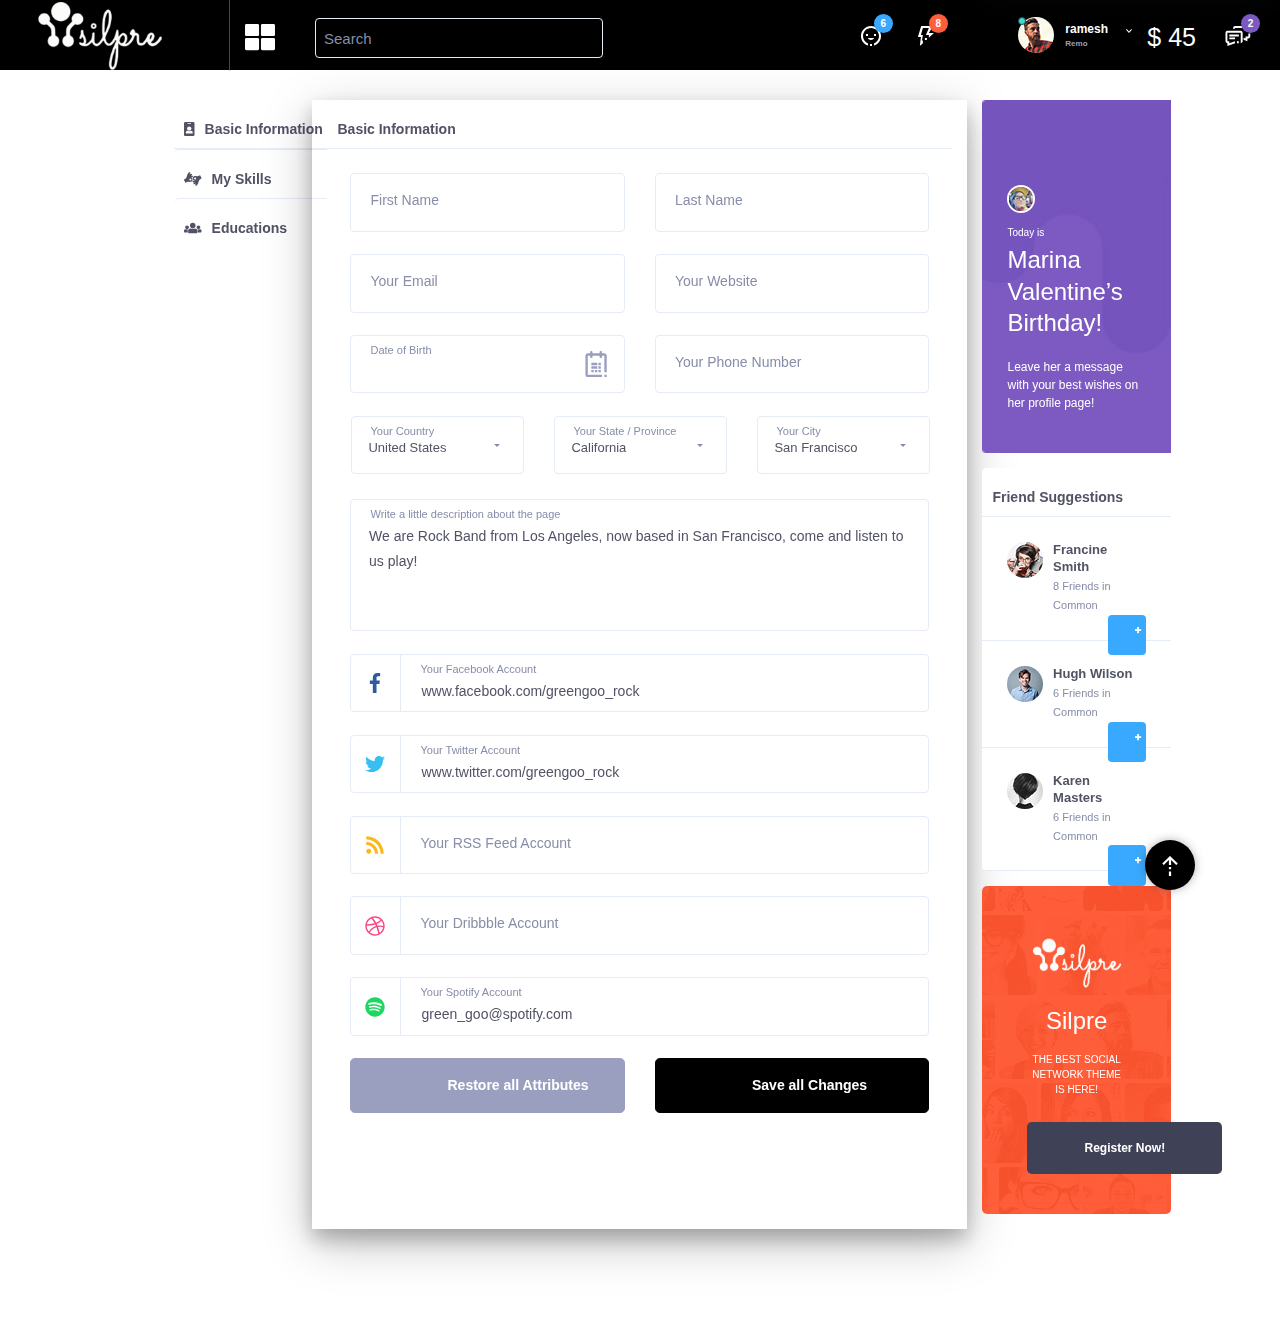
<file: silpre/profilesetting.html>
<!DOCTYPE html>
<html lang="en">
<head>

	<title>Silpre</title>
	<!-- Required meta tags always come first -->
	<meta charset="utf-8">
	<meta name="viewport" content="width=device-width, initial-scale=1">
	<meta http-equiv="x-ua-compatible" content="ie=edge">
	<!-- Main Font -->
	<script src="js/webfontloader.min.js"></script>
	<!-- Bootstrap CSS -->
	<link rel="stylesheet" type="text/css" href="Bootstrap/dist/css/bootstrap-reboot.css">
	<link rel="stylesheet" type="text/css" href="Bootstrap/dist/css/bootstrap.css">
	<link rel="stylesheet" type="text/css" href="Bootstrap/dist/css/bootstrap-grid.css">

	<!-- Main Styles CSS -->
	<link rel="stylesheet" type="text/css" href="css/main.css">
	<link rel="stylesheet" type="text/css" href="css/fonts.min.css">
</head>
<body>




<!-- Fixed Sidebar Mobile -->
<div class="profile-settings-responsive">
	<a href="#" class="js-profile-settings-open profile-settings-open">
		<i class="fa fa-angle-right" aria-hidden="true"></i>
		<i class="fa fa-angle-left" aria-hidden="true"></i>
	</a>
	<div class="">
		<div class="mCustomScrollbar" data-mcs-theme="dark">
			<div class="control-block">
				<div class="author-page author vcard inline-items">
					<div class="author-thumb">
						<img alt="author" src="img/author-page.jpg" class="avatar">
						<span class="icon-status online"></span>
					</div>
					<a href="02-ProfilePage.html" class="author-name fn">
						<div class="author-title">
							rameshrajan <svg class="olymp-dropdown-arrow-icon"><use xlink:href="svg-icons/sprites/icons.svg#olymp-dropdown-arrow-icon"></use></svg>
						</div>
						<span class="author-subtitle">tamil</span>
					</a>
				</div>
			</div>

			<div class="ui-block-title ui-block-title-small">
				<h6 class="title">MAIN SECTIONS</h6>
			</div>

			<ul class="left-menu">
				<li>
					<a href="#" class="js-sidebar-open">
						<svg class="olymp-close-icon left-menu-icon"><use xlink:href="svg-icons/sprites/icons.svg#olymp-close-icon"></use></svg>
						<span class="left-menu-title">Collapse Menu</span>
					</a>
				</li>
				<li>
					<a href="MyProfile.html">
						<i class="olymp-newsfeed-icon left-menu-icon fa fa-id-badge" data-toggle="tooltip" data-placement="right" data-original-title="Profile"></i>
						<span class="left-menu-title">Profile</span>
					</a>
				</li>
				<li>
					<a href="Affiliatepage.html">
						<i class="olymp-newsfeed-icon left-menu-icon fa fa-globe" data-toggle="tooltip" data-placement="right" data-original-title="Profile" title="Affiliate"></i>
						<span class="left-menu-title">Affiliate</span>
					</a>
				</li>
				<li>
					<a href="wallet.html">
						<i class="olymp-newsfeed-icon left-menu-icon fa fa-credit-card" data-toggle="tooltip" data-placement="right" data-original-title="Profile" title="Wallet"></i>
						<span class="left-menu-title">Wallet</span>
					</a>
				</li>
				<li>
					<a href="#">
						<i class="olymp-newsfeed-icon left-menu-icon fa fa-calculator" data-toggle="tooltip" data-placement="right" data-original-title="Profile" title="Account"></i>
						<span class="left-menu-title">Account</span>
					</a>
				</li>
				<li>
					<a href="#">
						<i class="olymp-newsfeed-icon left-menu-icon fa fa-user-plus" data-toggle="tooltip" data-placement="right" data-original-title="Profile" title="Friends"></i>
						<span class="left-menu-title">Friends</span>
					</a>
				</li>
				<li>
					<a href="#">
						<i class="olymp-newsfeed-icon left-menu-icon fa fa-search-plus" data-toggle="tooltip" data-placement="right" data-original-title="Profile" title="Friends"></i>
						<span class="left-menu-title">Find Friends</span>
					</a>
				</li>

				<li>
					<a href="Member.html">
						<i class="olymp-newsfeed-icon left-menu-icon fa fa-users" data-toggle="tooltip" data-placement="right" data-original-title="Profile" title="My Community"></i>
						<span class="left-menu-title">My Community</span>
					</a>
				</li>
				<li>
					<a href="gallery.html">
						<i class="olymp-newsfeed-icon left-menu-icon fa fa-camera" data-toggle="tooltip" data-placement="right" data-original-title="Profile" title="Gallery"></i>
						<span class="left-menu-title">Gallery</span>
					</a>
				</li>



			</ul>

			<div class="ui-block-title ui-block-title-small">
				<h6 class="title">YOUR ACCOUNT</h6>
			</div>

			<ul class="account-settings">
				<li>
					<a href="activity.html">
						<svg class="olymp-star-icon left-menu-icon"  data-toggle="tooltip" data-placement="right"   data-original-title=""><use xlink:href="svg-icons/sprites/icons.svg#olymp-star-icon"></use></svg>

						<span>Activity</span>
					</a>
				</li>

				<li>
					<a href="settings.html">

						<svg class="olymp-menu-icon"><use xlink:href="svg-icons/sprites/icons.svg#olymp-menu-icon"></use></svg>

						<span>Settings</span>
					</a>
				</li>

				<li>
					<a href="#">
						<svg class="olymp-logout-icon"><use xlink:href="svg-icons/sprites/icons.svg#olymp-logout-icon"></use></svg>

						<span>Log Out</span>
					</a>
				</li>
			</ul>

		</div>
	</div>
</div>

<!-- End SidebarMobile Left -->



<header class="header" id="site-header">
	<div class="header-content-wrapper">
		<div class="logo-area logo-header dsk">
			<img class="img-responsive" src="images/logo.png" >
		</div>
		<div id="header-megamenu" class="auto">
			<ul id="megamenu" class="floatLeft">	
				<li>
					<a href="javascript:void(0);"><i class="fa fa-th-large"></i></a>
					<div class="prod" style="opacity: 1;"> 
						<div class="arrow"><img src="images/icons/arrow.png"></div>
						<div class="bg">
							<ul>                    	
								<li style="display: list-item;"><a href=""><img src="images/icons/contest.png"><p>Contest</p></a></li>  
								<li style="display: list-item;"><a href=""><img src="images/icons/jobs.png"><p>Job</p></a></li>  
								<li style="display: list-item;"><a href=""><img src="images/icons/idea.png"><p>Idea</p></a></li> 
								<li style="display: list-item;"><a href=""><img src="images/icons/farmar.png"><p>Farmar</p></a></li>   
								<li style="display: list-item;"><a href=""><img src="images/icons/freelance.png"><p>Freelance</p></a></li> 
								<li style="display: list-item;"><a href=""><img src="images/icons/game.png"><p>Games</p></a></li>
								<li style="display: list-item;"><a href=""><img src="images/icons/realestate.png"><p>Real Estate</p></a></li>  
								<li style="display: list-item;"><a href="#"><img src="images/icons/channel.png"><p>Channel</p></a></li>  
							</ul>
						</div>
					</div>
				</li>
			</ul>
		</div>
		<div class="menu-area">
			<div class="row">
				<div class="container">
					<div class="col col-xl-12 m-auto col-lg-12 col-md-12 col-sm-12">
						<nav class="main-navs no-ajax bp-navs  single-screen-navs horizontal users-nav" role="navigation" aria-label="Member menu">
							<ul>
								<li id="activity-personal-li" class="bp-personal-tab">
									<div class="form-group has-search">

										<input type="text" class="form-control" placeholder="Search">
									</div>
								</li>
							</ul>              
						</div>
					</div>
				</div>
			</div>
			<div class="control-block">
				<div class="control-icon more has-items">
					<svg class="olymp-happy-face-icon"><use xlink:href="svg-icons/sprites/icons.svg#olymp-happy-face-icon"></use></svg>
					<div class="label-avatar bg-blue">6</div>

					<div class="more-dropdown more-with-triangle triangle-top-center">
						<div class="ui-block-title ui-block-title-small">
							<h6 class="title">FRIEND REQUESTS</h6>
							<a href="#">Find Friends</a>
							<a href="#">Settings</a>
						</div>

						<div class="mCustomScrollbar" data-mcs-theme="dark">
							<ul class="notification-list friend-requests">
								<li>
									<div class="author-thumb">
										<img src="img/avatar55-sm.jpg" alt="author">
									</div>
									<div class="notification-event">
										<a href="#" class="h6 notification-friend">Tamara Romanoff</a>
										<span class="chat-message-item">Mutual Friend: Sarah Hetfield</span>
									</div>
									<span class="notification-icon">
										<a href="#" class="accept-request">
											<span class="icon-add without-text">
												<svg class="olymp-happy-face-icon"><use xlink:href="svg-icons/sprites/icons.svg#olymp-happy-face-icon"></use></svg>
											</span>
										</a>

										<a href="#" class="accept-request request-del">
											<span class="icon-minus">
												<svg class="olymp-happy-face-icon"><use xlink:href="svg-icons/sprites/icons.svg#olymp-happy-face-icon"></use></svg>
											</span>
										</a>

									</span>

									<div class="more">
										<svg class="olymp-three-dots-icon"><use xlink:href="svg-icons/sprites/icons.svg#olymp-three-dots-icon"></use></svg>
									</div>
								</li>

							</ul>
						</div>

						<a href="#" class="view-all bg-blue">Check all your Events</a>
					</div>
				</div>
				<div class="control-icon more has-items">
					<svg class="olymp-thunder-icon"><use xlink:href="svg-icons/sprites/icons.svg#olymp-thunder-icon"></use></svg>

					<div class="label-avatar bg-primary">8</div>

					<div class="more-dropdown more-with-triangle triangle-top-center">
						<div class="ui-block-title ui-block-title-small">
							<h6 class="title">Notifications</h6>
							<a href="#">Mark all as read</a>
							<a href="#">Settings</a>
						</div>

						<div class="mCustomScrollbar" data-mcs-theme="dark">
							<ul class="notification-list">
								<li>
									<div class="author-thumb">
										<img src="img/avatar62-sm.jpg" alt="author">
									</div>
									<div class="notification-event">
										<div><a href="#" class="h6 notification-friend">Mathilda Brinker</a> commented on your new <a href="#" class="notification-link">profile status</a>.</div>
										<span class="notification-date"><time class="entry-date updated" datetime="2004-07-24T18:18">4 hours ago</time></span>
									</div>
									<span class="notification-icon">
										<svg class="olymp-comments-post-icon"><use xlink:href="svg-icons/sprites/icons.svg#olymp-comments-post-icon"></use></svg>
									</span>

									<div class="more">
										<svg class="olymp-three-dots-icon"><use xlink:href="svg-icons/sprites/icons.svg#olymp-three-dots-icon"></use></svg>
										<svg class="olymp-little-delete"><use xlink:href="svg-icons/sprites/icons.svg#olymp-little-delete"></use></svg>
									</div>
								</li>


							</ul>
						</div>

						<a href="#" class="view-all bg-primary">View All Notifications</a>
					</div>
				</div>

				<div class="author-page author vcard inline-items more">
					<div class="author-thumb">
						<img alt="author" src="img/author-page.jpg" class="avatar">
						<span class="icon-status online"></span>
						<div class="more-dropdown more-with-triangle">
							<div class="mCustomScrollbar" data-mcs-theme="dark">
								<div class="ui-block-title ui-block-title-small">
									<h6 class="title">Your Account</h6>
								</div>

								<ul class="account-settings">

									<li>
										<a href="notification.html">
											<i class="olymp-newsfeed-icon left-menu-icon fa fa-comments" data-toggle="tooltip" data-placement="right" data-original-title="Profile"></i>


											<span>Notification</span>
										</a>
									</li>
									<li>
										<a href="message.html">
											<i class="olymp-newsfeed-icon left-menu-icon fa fa-envelope-open" data-toggle="tooltip" data-placement="right" data-original-title="Profile"></i>

											<span>Message</span>
										</a>
									</li>
									<li>
										<a href="Affiliatepage.html">

											<i class="olymp-newsfeed-icon left-menu-icon fa fa-globe" data-toggle="tooltip" data-placement="right" data-original-title="Profile"></i>



											<span>Affiliate</span>
										</a>
									</li>
									<li>
										<a href="accounts.html">

											<i class="olymp-newsfeed-icon left-menu-icon fa fa-envelope-open" data-toggle="tooltip" data-placement="right" data-original-title="Profile"></i>

											<span>Accounts</span>
										</a>
									</li>
									<li>
										<a href="wallet.html">


											<i class="olymp-newsfeed-icon left-menu-icon fa fa-credit-card" data-toggle="tooltip" data-placement="right" data-original-title="Profile"></i>

											<span>wallet</span>
										</a>
									</li>

									<li>
										<a href="profilesetting.html">


											<i class="olymp-newsfeed-icon left-menu-icon fa fa-wrench" data-toggle="tooltip" data-placement="right" data-original-title="Profile"></i>

											<span>Settings</span>
										</a>
									</li>
									<li>
										<a href="#">
											<i class="olymp-newsfeed-icon left-menu-icon fa fa-sign-out-alt" data-toggle="tooltip" data-placement="right" data-original-title="Profile"></i>
											<span>Log Out</span>
										</a>
									</li>
								</ul>

							</div>

						</div>
					</div>
					<a href="#" class="author-name fn">
						<div class="author-title">
							ramesh   <svg class="olymp-dropdown-arrow-icon"><use xlink:href="svg-icons/sprites/icons.svg#olymp-dropdown-arrow-icon"></use></svg>
						</div>
						<span class="author-subtitle">Remo</span>
					</a>
				</div>
				<div class="control-icon more has-items">

					<a href=""><div class="header-wallet">$ 45</div></a>
				</div>
				<div class="control-icon more has-items">
					<svg class="olymp-chat---messages-icon"><use xlink:href="svg-icons/sprites/icons.svg#olymp-chat---messages-icon"></use></svg>
					<div class="label-avatar bg-purple">2</div>

					<div class="more-dropdown more-with-triangle triangle-top-center">
						<div class="ui-block-title ui-block-title-small">
							<h6 class="title">Chat / Messages</h6>

						</div>

						<div class="mCustomScrollbar" data-mcs-theme="dark">
							<ul class="notification-list chat-message">
								<li class="message-unread">
									<div class="author-thumb">
										<img src="img/avatar59-sm.jpg" alt="author">
									</div>
									<div class="notification-event">
										<a href="#" class="h6 notification-friend">Diana Jameson</a>
										<span class="chat-message-item">Hi James! It’s Diana, I just wanted to let you know that we have to reschedule...</span>
										<span class="notification-date"><time class="entry-date updated" datetime="2004-07-24T18:18">4 hours ago</time></span>
									</div>
									<span class="notification-icon">
										<svg class="olymp-chat---messages-icon"><use xlink:href="svg-icons/sprites/icons.svg#olymp-chat---messages-icon"></use></svg>
									</span>
									<div class="more">
										<svg class="olymp-three-dots-icon"><use xlink:href="svg-icons/sprites/icons.svg#olymp-three-dots-icon"></use></svg>
									</div>
								</li>

							</ul>
						</div>

						<a href="#" class="view-all bg-purple">View All Messages</a>
					</div>
				</div>
			</div>
</header>

<!-- ... end Header-BP -->


<!-- Responsive Header-BP -->

<header class="header header-responsive" id="site-header-responsive">

	<div class="header-content-wrapper">
		<ul class="nav nav-tabs mobile-app-tabs" role="tablist">
			

			<li class="nav-item">
				<a class="nav-link" data-toggle="tab" href="#request" role="tab">
					<div class="control-icon has-items">
						<svg class="olymp-happy-face-icon"><use xlink:href="svg-icons/sprites/icons.svg#olymp-happy-face-icon"></use></svg>
						<div class="label-avatar bg-blue">6</div>
					</div>
				</a>
			</li>

			<li class="nav-item">
				<a class="nav-link" data-toggle="tab" href="#chat" role="tab">
					<div class="control-icon has-items">
						<svg class="olymp-chat---messages-icon"><use xlink:href="svg-icons/sprites/icons.svg#olymp-chat---messages-icon"></use></svg>
						<div class="label-avatar bg-purple">2</div>
					</div>
				</a>
			</li>

			<li class="nav-item">
				<a class="nav-link" data-toggle="tab" href="#notification" role="tab">
					<div class="control-icon has-items">
						<svg class="olymp-thunder-icon"><use xlink:href="svg-icons/sprites/icons.svg#olymp-thunder-icon"></use></svg>
						<div class="label-avatar bg-primary">8</div>
					</div>
				</a>
			</li>

			<li class="nav-item">
				<a class="nav-link" data-toggle="tab" href="#search" role="tab">
					<svg class="olymp-magnifying-glass-icon"><use xlink:href="svg-icons/sprites/icons.svg#olymp-magnifying-glass-icon"></use></svg>
					<svg class="olymp-close-icon"><use xlink:href="svg-icons/sprites/icons.svg#olymp-close-icon"></use></svg>
				</a>
			</li>
		</ul>
	</div>

	<!-- Tab panes -->
	<div class="tab-content tab-content-responsive">

		

		<div class="tab-pane " id="chat" role="tabpanel">

			<div class="mCustomScrollbar" data-mcs-theme="dark">
				<div class="ui-block-title ui-block-title-small">
					<h6 class="title">Chat / Messages</h6>
					<a href="#">Mark all as read</a>
					<a href="#">Settings</a>
				</div>

				<ul class="notification-list chat-message">
					<li class="message-unread">
						<div class="author-thumb">
							<img src="img/avatar59-sm.jpg" alt="author">
						</div>
						<div class="notification-event">
							<a href="#" class="h6 notification-friend">Diana Jameson</a>
							<span class="chat-message-item">Hi James! It’s Diana, I just wanted to let you know that we have to reschedule...</span>
							<span class="notification-date"><time class="entry-date updated" datetime="2004-07-24T18:18">4 hours ago</time></span>
						</div>
									<span class="notification-icon">
										<svg class="olymp-chat---messages-icon"><use xlink:href="svg-icons/sprites/icons.svg#olymp-chat---messages-icon"></use></svg>
									</span>
						<div class="more">
							<svg class="olymp-three-dots-icon"><use xlink:href="svg-icons/sprites/icons.svg#olymp-three-dots-icon"></use></svg>
						</div>
					</li>
					
				</ul>

				<a href="message.html" class="view-all bg-purple">View All Messages</a>
			</div>

		</div>

		<div class="tab-pane " id="notification" role="tabpanel">

			<div class="mCustomScrollbar" data-mcs-theme="dark">
				<div class="ui-block-title ui-block-title-small">
					<h6 class="title">Notifications</h6>
					<a href="#">Mark all as read</a>
					<a href="#">Settings</a>
				</div>

				<ul class="notification-list">
					<li>
						<div class="author-thumb">
							<img src="img/avatar62-sm.jpg" alt="author">
						</div>
						<div class="notification-event">
							<div><a href="#" class="h6 notification-friend">Mathilda Brinker</a> commented on your new <a href="#" class="notification-link">profile status</a>.</div>
							<span class="notification-date"><time class="entry-date updated" datetime="2004-07-24T18:18">4 hours ago</time></span>
						</div>
										<span class="notification-icon">
											<svg class="olymp-comments-post-icon"><use xlink:href="svg-icons/sprites/icons.svg#olymp-comments-post-icon"></use></svg>
										</span>

						<div class="more">
							<svg class="olymp-three-dots-icon"><use xlink:href="svg-icons/sprites/icons.svg#olymp-three-dots-icon"></use></svg>
							<svg class="olymp-little-delete"><use xlink:href="svg-icons/sprites/icons.svg#olymp-little-delete"></use></svg>
						</div>
					</li>
				</ul>

				<a href="notification.html" class="view-all bg-primary">View All Notifications</a>
			</div>

		</div>

		<div class="tab-pane " id="search" role="tabpanel">


				<form class="search-bar w-search notification-list friend-requests">
					<div class="form-group with-button">
						<input class="form-control js-user-search" placeholder="Search here people or pages..." type="text">
					</div>
				</form>


		</div>

	</div>
	
	<!-- ... end  Tab panes -->

</header>

<!-- ... end Responsive Header-BP -->




<!-- Top Header-Profile -->


<div class="header-spacer--standard"></div>


<!-- Main Content -->
<div class="container-fuild">
	<div class="row">
	<div class="col col-xl-6 order-xl-2 col-lg-6 order-lg-2 col-md-6 order-md-1 col-sm-12 col-12" style="box-shadow: rgba(0, 0, 0, 0.25) 0px 14px 45px, rgba(0, 0, 0, 0.22) 0px 10px 18px;">
           <div class="ui-block">
				<div class="ui-block-title">
					<h6 class="title">Basic Information</h6>
				</div>
				<div class="ui-block-content">

					
					<!-- Form Favorite Page Information -->
					
					<form>
						<div class="row">
							<div class="col col-lg-6 col-md-6 col-sm-12 col-12">
								<div class="form-group label-floating">
									<label class="control-label">First Name</label>
									<input class="form-control" placeholder="" type="text" value="">
								</div>
					
								<div class="form-group label-floating">
									<label class="control-label">Your Email</label>
									<input class="form-control" placeholder="" type="email" value="">
								</div>
					
								<div class="form-group date-time-picker label-floating">
									<label class="control-label">Date of Birth</label>
									<input name="datetimepicker" value="" />
									<span class="input-group-addon">
															<svg class="olymp-calendar-icon icon"><use xlink:href="svg-icons/sprites/icons.svg#olymp-calendar-icon"></use></svg>
														</span>
								</div>
							</div>
					
							<div class="col col-lg-6 col-md-6 col-sm-12 col-12">
								<div class="form-group label-floating">
									<label class="control-label">Last Name</label>
									<input class="form-control" placeholder="" type="text" value="">
								</div>
					
								<div class="form-group label-floating">
									<label class="control-label">Your Website</label>
									<input class="form-control" placeholder="" type="email" value="">
								</div>
					
					
								<div class="form-group label-floating">
									<label class="control-label">Your Phone Number</label>
									<input class="form-control" placeholder="" type="text">
								</div>
							</div>
					
							<div class="col col-lg-4 col-md-4 col-sm-12 col-12">
								<div class="form-group label-floating is-select">
									<label class="control-label">Your Country</label>
									<select class="selectpicker form-control">
										<option value="US">United States</option>
										<option value="AU">Australia</option>
									</select>
								</div>
							</div>
							<div class="col col-lg-4 col-md-4 col-sm-12 col-12">
								<div class="form-group label-floating is-select">
									<label class="control-label">Your State / Province</label>
									<select class="selectpicker form-control">
										<option value="CA">California</option>
										<option value="TE">Texas</option>
									</select>
								</div>
							</div>
							<div class="col col-lg-4 col-md-4 col-sm-12 col-12">
								<div class="form-group label-floating is-select">
									<label class="control-label">Your City</label>
									<select class="selectpicker form-control">
										<option value="SF">San Francisco</option>
										<option value="NY">New York</option>
									</select>
								</div>
							</div>
							<div class="col col-lg-12 col-md-12 col-sm-12 col-12">
								<div class="form-group label-floating">
									<label class="control-label">Write a little description about the page</label>
									<textarea class="form-control" placeholder="">We are Rock Band from Los Angeles, now based in San Francisco, come and listen to us play!</textarea>
								</div>
							</div>
					
							
					
							
							<div class="col col-xl-12 col-lg-12 col-md-12 col-sm-12 col-12">
								<div class="form-group with-icon label-floating">
									<label class="control-label">Your Facebook Account</label>
									<input class="form-control" type="text" value="www.facebook.com/greengoo_rock">
									<i class="fab fa-facebook-f c-facebook" aria-hidden="true"></i>
								</div>
								<div class="form-group with-icon label-floating">
									<label class="control-label">Your Twitter Account</label>
									<input class="form-control" type="text" value="www.twitter.com/greengoo_rock">
									<i class="fab fa-twitter c-twitter" aria-hidden="true"></i>
								</div>
								<div class="form-group with-icon label-floating is-empty">
									<label class="control-label">Your RSS Feed Account</label>
									<input class="form-control" type="text">
									<i class="fa fa-rss c-rss" aria-hidden="true"></i>
								</div>
								<div class="form-group with-icon label-floating is-empty">
									<label class="control-label">Your Dribbble Account</label>
									<input class="form-control" type="text" value="">
									<i class="fab fa-dribbble c-dribbble" aria-hidden="true"></i>
								</div>
								<div class="form-group with-icon label-floating">
									<label class="control-label">Your Spotify Account</label>
									<input class="form-control" type="text" value="green_goo@spotify.com">
									<i class="fab fa-spotify c-spotify" aria-hidden="true"></i>
								</div>
							</div>
							<div class="col col-lg-6 col-md-6 col-sm-12 col-12">
								<a href="#" class="btn btn-secondary btn-lg full-width">Restore all Attributes</a>
							</div>
							<div class="col col-lg-6 col-md-6 col-sm-12 col-12">
								<a href="#" class="btn btn-primary btn-lg full-width">Save all Changes</a>
							</div>
						</div>
					</form>
					
					<!-- ... end Form Favorite Page Information -->
					

				</div>
			</div>
</div>

		<!-- ... end Main Content -->


		<!-- Left Sidebar -->
<div class="col-md-1"></div>
		

<div class="col col-xl-2  order-xl-1 col-lg-6 order-lg-2 col-md-6 col-sm-12 col-12">


	<div class="your-profile" style="position: fixed; width: 200px; margin-left:5em;">
		<div class="ui-block-title">
			<a href="profilesetting.html" class="h6 title"><i class="fa fa-id-badge"></i><span class="left-sidemenu-title">Basic Information</span></a>
			
		</div>

		
		<div class="ui-block-title">
			<a href="myskill.html" class="h6 title"><i class="fa fa-american-sign-language-interpreting"></i><span class="left-sidemenu-title">My Skills</span></a>
		</div>
		<div class="ui-block-title">
			<a href="Educations.html" class="h6 title"><i class="fa fa-users"></i><span class="left-sidemenu-title">Educations</span></a>
			
		</div>
		
		
	</div>

	
</div>
		
		<!-- ... end Left Sidebar -->


		<!-- Right Sidebar -->

		<aside class="col col-xl-2 order-xl-3 col-lg-6 order-lg-3 col-md-6 col-sm-12 col-12">

			<div class="ui-block">
				
				<!-- W-Birthsday-Alert -->
				
				<div class="widget w-birthday-alert">
					<div class="icons-block">
						<svg class="olymp-cupcake-icon"><use xlink:href="#olymp-cupcake-icon"></use></svg>
						<a href="#" class="more"><svg class="olymp-three-dots-icon"><use xlink:href="#olymp-three-dots-icon"></use></svg></a>
					</div>
				
					<div class="content">
						<div class="author-thumb">
							<img src="img/avatar48-sm.jpg" alt="author">
						</div>
						<span>Today is</span>
						<a href="#" class="h4 title">Marina Valentine’s Birthday!</a>
						<p>Leave her a message with your best wishes on her profile page!</p>
					</div>
				</div>
				
				<!-- ... end W-Birthsday-Alert -->			</div>

			<div class="ui-block">
				<div class="ui-block-title">
					<h6 class="title">Friend Suggestions</h6>
					<a href="#" class="more"><svg class="olymp-three-dots-icon"><use xlink:href="#olymp-three-dots-icon"></use></svg></a>
				</div>

				
				
				<!-- W-Action -->
				
				<ul class="widget w-friend-pages-added notification-list friend-requests">
					<li class="inline-items">
						<div class="author-thumb">
							<img src="img/avatar38-sm.jpg" alt="author">
						</div>
						<div class="notification-event">
							<a href="#" class="h6 notification-friend">Francine Smith</a>
							<span class="chat-message-item">8 Friends in Common</span>
						</div>
						<span class="notification-icon">
							<a href="#" class="accept-request">
								<span class="icon-add without-text">
									<svg class="olymp-happy-face-icon"><use xlink:href="#olymp-happy-face-icon"></use></svg>
								</span>
							</a>
						</span>
					</li>
				
					<li class="inline-items">
						<div class="author-thumb">
							<img src="img/avatar39-sm.jpg" alt="author">
						</div>
						<div class="notification-event">
							<a href="#" class="h6 notification-friend">Hugh Wilson</a>
							<span class="chat-message-item">6 Friends in Common</span>
						</div>
						<span class="notification-icon">
							<a href="#" class="accept-request">
								<span class="icon-add without-text">
									<svg class="olymp-happy-face-icon"><use xlink:href="#olymp-happy-face-icon"></use></svg>
								</span>
							</a>
						</span>
					</li>
				
					<li class="inline-items">
						<div class="author-thumb">
							<img src="img/avatar40-sm.jpg" alt="author">
						</div>
						<div class="notification-event">
							<a href="#" class="h6 notification-friend">Karen Masters</a>
							<span class="chat-message-item">6 Friends in Common</span>
						</div>
						<span class="notification-icon">
							<a href="#" class="accept-request">
								<span class="icon-add without-text">
									<svg class="olymp-happy-face-icon"><use xlink:href="#olymp-happy-face-icon"></use></svg>
								</span>
							</a>
						</span>
					</li>
				
				</ul>
				
				<!-- ... end W-Action -->
			</div>

			


			<div class="ui-block">

				
				<!-- W-Action -->
				
				<div class="widget w-action">
				
					<img src="images/logo2.png" alt="Olympus">
					<div class="content">
						<h4 class="title">Silpre</h4>
						<span>THE BEST SOCIAL NETWORK THEME IS HERE!</span>
						<a href="01-LandingPage.html" class="btn btn-bg-secondary btn-md">Register Now!</a>
					</div>
				</div>
				
				<!-- ... end W-Action -->
			</div>

		</aside>

		<!-- ... end Right Sidebar -->

	</div>
</div>


<!-- ...End Main Conent -->

<div class="header-spacer"></div>

<a class="back-to-top" href="#">
	<img src="svg-icons/back-to-top.svg" alt="arrow" class="back-icon">
</a>




<!-- Window-popup-CHAT for responsive min-width: 768px -->
<div class="ui-block popup-chat popup-chat-responsive" tabindex="-1" role="dialog" aria-labelledby="update-header-photo" aria-hidden="true">

	<div class="modal-content">
		<div class="modal-header">
			<span class="icon-status online"></span>
			<h6 class="title" >Chat</h6>
			<div class="more">
				<svg class="olymp-three-dots-icon"><use xlink:href="svg-icons/sprites/icons.svg#olymp-three-dots-icon"></use></svg>
				<svg class="olymp-little-delete js-chat-open"><use xlink:href="svg-icons/sprites/icons.svg#olymp-little-delete"></use></svg>
			</div>
		</div>
		<div class="modal-body">
			<div class="mCustomScrollbar">
				<ul class="notification-list chat-message chat-message-field">
					<li>
						<div class="author-thumb">
							<img src="img/avatar14-sm.jpg" alt="author" class="mCS_img_loaded">
						</div>
						<div class="notification-event">
							<span class="chat-message-item">Hi James! Please remember to buy the food for tomorrow! I’m gonna be handling the gifts and Jake’s gonna get the drinks</span>
							<span class="notification-date"><time class="entry-date updated" datetime="2004-07-24T18:18">Yesterday at 8:10pm</time></span>
						</div>
					</li>

					<li>
						<div class="author-thumb">
							<img src="img/author-page.jpg" alt="author" class="mCS_img_loaded">
						</div>
						<div class="notification-event">
							<span class="chat-message-item">Don’t worry Mathilda!</span>
							<span class="chat-message-item">I already bought everything</span>
							<span class="notification-date"><time class="entry-date updated" datetime="2004-07-24T18:18">Yesterday at 8:29pm</time></span>
						</div>
					</li>

					<li>
						<div class="author-thumb">
							<img src="img/avatar14-sm.jpg" alt="author" class="mCS_img_loaded">
						</div>
						<div class="notification-event">
							<span class="chat-message-item">Hi James! Please remember to buy the food for tomorrow! I’m gonna be handling the gifts and Jake’s gonna get the drinks</span>
							<span class="notification-date"><time class="entry-date updated" datetime="2004-07-24T18:18">Yesterday at 8:10pm</time></span>
						</div>
					</li>
				</ul>
			</div>

			<form class="need-validation">

		<div class="form-group label-floating is-empty">
			<label class="control-label">Press enter to post...</label>
			<textarea class="form-control" placeholder=""></textarea>
			<div class="add-options-message">
				<a href="#" class="options-message">
					<svg class="olymp-computer-icon"><use xlink:href="svg-icons/sprites/icons.svg#olymp-computer-icon"></use></svg>
				</a>
				<div class="options-message smile-block">

					<svg class="olymp-happy-sticker-icon"><use xlink:href="svg-icons/sprites/icons.svg#olymp-happy-sticker-icon"></use></svg>

					<ul class="more-dropdown more-with-triangle triangle-bottom-right">
						<li>
							<a href="#">
								<img src="img/icon-chat1.png" alt="icon">
							</a>
						</li>
						<li>
							<a href="#">
								<img src="img/icon-chat2.png" alt="icon">
							</a>
						</li>
						<li>
							<a href="#">
								<img src="img/icon-chat3.png" alt="icon">
							</a>
						</li>
						<li>
							<a href="#">
								<img src="img/icon-chat4.png" alt="icon">
							</a>
						</li>
						<li>
							<a href="#">
								<img src="img/icon-chat5.png" alt="icon">
							</a>
						</li>
						<li>
							<a href="#">
								<img src="img/icon-chat6.png" alt="icon">
							</a>
						</li>
						<li>
							<a href="#">
								<img src="img/icon-chat7.png" alt="icon">
							</a>
						</li>
						<li>
							<a href="#">
								<img src="img/icon-chat8.png" alt="icon">
							</a>
						</li>
						<li>
							<a href="#">
								<img src="img/icon-chat9.png" alt="icon">
							</a>
						</li>
						<li>
							<a href="#">
								<img src="img/icon-chat10.png" alt="icon">
							</a>
						</li>
						<li>
							<a href="#">
								<img src="img/icon-chat11.png" alt="icon">
							</a>
						</li>
						<li>
							<a href="#">
								<img src="img/icon-chat12.png" alt="icon">
							</a>
						</li>
						<li>
							<a href="#">
								<img src="img/icon-chat13.png" alt="icon">
							</a>
						</li>
						<li>
							<a href="#">
								<img src="img/icon-chat14.png" alt="icon">
							</a>
						</li>
						<li>
							<a href="#">
								<img src="img/icon-chat15.png" alt="icon">
							</a>
						</li>
						<li>
							<a href="#">
								<img src="img/icon-chat16.png" alt="icon">
							</a>
						</li>
						<li>
							<a href="#">
								<img src="img/icon-chat17.png" alt="icon">
							</a>
						</li>
						<li>
							<a href="#">
								<img src="img/icon-chat18.png" alt="icon">
							</a>
						</li>
						<li>
							<a href="#">
								<img src="img/icon-chat19.png" alt="icon">
							</a>
						</li>
						<li>
							<a href="#">
								<img src="img/icon-chat20.png" alt="icon">
							</a>
						</li>
						<li>
							<a href="#">
								<img src="img/icon-chat21.png" alt="icon">
							</a>
						</li>
						<li>
							<a href="#">
								<img src="img/icon-chat22.png" alt="icon">
							</a>
						</li>
						<li>
							<a href="#">
								<img src="img/icon-chat23.png" alt="icon">
							</a>
						</li>
						<li>
							<a href="#">
								<img src="img/icon-chat24.png" alt="icon">
							</a>
						</li>
						<li>
							<a href="#">
								<img src="img/icon-chat25.png" alt="icon">
							</a>
						</li>
						<li>
							<a href="#">
								<img src="img/icon-chat26.png" alt="icon">
							</a>
						</li>
						<li>
							<a href="#">
								<img src="img/icon-chat27.png" alt="icon">
							</a>
						</li>
					</ul>
				</div>
			</div>
		</div>

	</form>
		</div>
	</div>

</div>

<div class="fixed-sidebar right" style="display: none">
	<div class="fixed-sidebar-right sidebar--small" id="sidebar-right">

		<div class="mCustomScrollbar ps ps--theme_default ps--active-y" data-mcs-theme="dark" data-ps-id="a718e4b2-ca92-8cc8-8541-c269f0203db8">
			<ul class="chat-users">
				<li class="inline-items js-chat-open">
					<div class="author-thumb">
						<img alt="author" src="img/avatar67-sm.jpg" class="avatar">
						<span class="icon-status online"></span>
					</div>
				</li>
				<li class="inline-items js-chat-open">
					<div class="author-thumb">
						<img alt="author" src="img/avatar62-sm.jpg" class="avatar">
						<span class="icon-status online"></span>
					</div>
				</li>

				<li class="inline-items js-chat-open">
					<div class="author-thumb">
						<img alt="author" src="img/avatar68-sm.jpg" class="avatar">
						<span class="icon-status online"></span>
					</div>
				</li>

				<li class="inline-items js-chat-open">
					<div class="author-thumb">
						<img alt="author" src="img/avatar69-sm.jpg" class="avatar">
						<span class="icon-status away"></span>
					</div>
				</li>

				<li class="inline-items js-chat-open">
					<div class="author-thumb">
						<img alt="author" src="img/avatar70-sm.jpg" class="avatar">
						<span class="icon-status disconected"></span>
					</div>
				</li>
				<li class="inline-items js-chat-open">
					<div class="author-thumb">
						<img alt="author" src="img/avatar64-sm.jpg" class="avatar">
						<span class="icon-status online"></span>
					</div>
				</li>
				<li class="inline-items js-chat-open">
					<div class="author-thumb">
						<img alt="author" src="img/avatar71-sm.jpg" class="avatar">
						<span class="icon-status online"></span>
					</div>
				</li>
				<li class="inline-items js-chat-open">
					<div class="author-thumb">
						<img alt="author" src="img/avatar72-sm.jpg" class="avatar">
						<span class="icon-status away"></span>
					</div>
				</li>
				<li class="inline-items js-chat-open">
					<div class="author-thumb">
						<img alt="author" src="img/avatar63-sm.jpg" class="avatar">
						<span class="icon-status status-invisible"></span>
					</div>
				</li>
				<li class="inline-items js-chat-open">
					<div class="author-thumb">
						<img alt="author" src="img/avatar72-sm.jpg" class="avatar">
						<span class="icon-status away"></span>
					</div>
				</li>
				<li class="inline-items js-chat-open">

					<div class="author-thumb">
						<img alt="author" src="img/avatar71-sm.jpg" class="avatar">
						<span class="icon-status online"></span>
					</div>
				</li>
			</ul>
		<div class="ps__scrollbar-x-rail" style="left: 0px; bottom: 0px;"><div class="ps__scrollbar-x" tabindex="0" style="left: 0px; width: 0px;"></div></div><div class="ps__scrollbar-y-rail" style="top: 0px; height: 507px; right: 0px;"><div class="ps__scrollbar-y" tabindex="0" style="top: 0px; height: 389px;"></div></div></div>

		<div class="search-friend inline-items">
			<a href="#" class="js-sidebar-open">
				<svg class="olymp-menu-icon"><use xlink:href="svg-icons/sprites/icons.svg#olymp-menu-icon"></use></svg>
			</a>
		</div>

		

	</div>



	<div class="fixed-sidebar-right sidebar--large" id="sidebar-right-1">

		<div class="mCustomScrollbar ps ps--theme_default ps--active-y" data-mcs-theme="dark" data-ps-id="21d58135-4274-10fd-16f2-10afff62934e">

			<div class="ui-block-title ui-block-title-small">
				<a href="#" class="title">Close Friends</a>
				<a href="#">Settings</a>
			</div>

			<ul class="chat-users">
				<li class="inline-items js-chat-open">

					<div class="author-thumb">
						<img alt="author" src="img/avatar67-sm.jpg" class="avatar">
						<span class="icon-status online"></span>
					</div>

					<div class="author-status">
						<a href="#" class="h6 author-name">Carol Summers</a>
						<span class="status">ONLINE</span>
					</div>

					<div class="more"><svg class="olymp-three-dots-icon"><use xlink:href="svg-icons/sprites/icons.svg#olymp-three-dots-icon"></use></svg>

						<ul class="more-icons">
							<li>
								<svg data-toggle="tooltip" data-placement="top" data-original-title="START CONVERSATION" class="olymp-comments-post-icon"><use xlink:href="svg-icons/sprites/icons.svg#olymp-comments-post-icon"></use></svg>
							</li>

							<li>
								<svg data-toggle="tooltip" data-placement="top" data-original-title="ADD TO CONVERSATION" class="olymp-add-to-conversation-icon"><use xlink:href="svg-icons/sprites/icons.svg#olymp-add-to-conversation-icon"></use></svg>
							</li>

							<li>
								<svg data-toggle="tooltip" data-placement="top" data-original-title="BLOCK FROM CHAT" class="olymp-block-from-chat-icon"><use xlink:href="svg-icons/sprites/icons.svg#olymp-block-from-chat-icon"></use></svg>
							</li>
						</ul>

					</div>

				</li>
				<li class="inline-items js-chat-open">

					<div class="author-thumb">
						<img alt="author" src="img/avatar62-sm.jpg" class="avatar">
						<span class="icon-status online"></span>
					</div>

					<div class="author-status">
						<a href="#" class="h6 author-name">Mathilda Brinker</a>
						<span class="status">AT WORK!</span>
					</div>

					<div class="more"><svg class="olymp-three-dots-icon"><use xlink:href="svg-icons/sprites/icons.svg#olymp-three-dots-icon"></use></svg>

						<ul class="more-icons">
							<li>
								<svg data-toggle="tooltip" data-placement="top" data-original-title="START CONVERSATION" class="olymp-comments-post-icon"><use xlink:href="svg-icons/sprites/icons.svg#olymp-comments-post-icon"></use></svg>
							</li>

							<li>
								<svg data-toggle="tooltip" data-placement="top" data-original-title="ADD TO CONVERSATION" class="olymp-add-to-conversation-icon"><use xlink:href="svg-icons/sprites/icons.svg#olymp-add-to-conversation-icon"></use></svg>
							</li>

							<li>
								<svg data-toggle="tooltip" data-placement="top" data-original-title="BLOCK FROM CHAT" class="olymp-block-from-chat-icon"><use xlink:href="svg-icons/sprites/icons.svg#olymp-block-from-chat-icon"></use></svg>
							</li>
						</ul>

					</div>

				</li>

				<li class="inline-items js-chat-open">


					<div class="author-thumb">
						<img alt="author" src="img/avatar68-sm.jpg" class="avatar">
						<span class="icon-status online"></span>
					</div>

					<div class="author-status">
						<a href="#" class="h6 author-name">Carol Summers</a>
						<span class="status">ONLINE</span>
					</div>

					<div class="more"><svg class="olymp-three-dots-icon"><use xlink:href="svg-icons/sprites/icons.svg#olymp-three-dots-icon"></use></svg>

						<ul class="more-icons">
							<li>
								<svg data-toggle="tooltip" data-placement="top" data-original-title="START CONVERSATION" class="olymp-comments-post-icon"><use xlink:href="svg-icons/sprites/icons.svg#olymp-comments-post-icon"></use></svg>
							</li>

							<li>
								<svg data-toggle="tooltip" data-placement="top" data-original-title="ADD TO CONVERSATION" class="olymp-add-to-conversation-icon"><use xlink:href="svg-icons/sprites/icons.svg#olymp-add-to-conversation-icon"></use></svg>
							</li>

							<li>
								<svg data-toggle="tooltip" data-placement="top" data-original-title="BLOCK FROM CHAT" class="olymp-block-from-chat-icon"><use xlink:href="svg-icons/sprites/icons.svg#olymp-block-from-chat-icon"></use></svg>
							</li>
						</ul>

					</div>


				</li>

				<li class="inline-items js-chat-open">


					<div class="author-thumb">
						<img alt="author" src="img/avatar69-sm.jpg" class="avatar">
						<span class="icon-status away"></span>
					</div>

					<div class="author-status">
						<a href="#" class="h6 author-name">Michael Maximoff</a>
						<span class="status">AWAY</span>
					</div>

					<div class="more"><svg class="olymp-three-dots-icon"><use xlink:href="svg-icons/sprites/icons.svg#olymp-three-dots-icon"></use></svg>

						<ul class="more-icons">
							<li>
								<svg data-toggle="tooltip" data-placement="top" data-original-title="START CONVERSATION" class="olymp-comments-post-icon"><use xlink:href="svg-icons/sprites/icons.svg#olymp-comments-post-icon"></use></svg>
							</li>

							<li>
								<svg data-toggle="tooltip" data-placement="top" data-original-title="ADD TO CONVERSATION" class="olymp-add-to-conversation-icon"><use xlink:href="svg-icons/sprites/icons.svg#olymp-add-to-conversation-icon"></use></svg>
							</li>

							<li>
								<svg data-toggle="tooltip" data-placement="top" data-original-title="BLOCK FROM CHAT" class="olymp-block-from-chat-icon"><use xlink:href="svg-icons/sprites/icons.svg#olymp-block-from-chat-icon"></use></svg>
							</li>
						</ul>

					</div>


				</li>

				<li class="inline-items js-chat-open">


					<div class="author-thumb">
						<img alt="author" src="img/avatar70-sm.jpg" class="avatar">
						<span class="icon-status disconected"></span>
					</div>

					<div class="author-status">
						<a href="#" class="h6 author-name">Rachel Howlett</a>
						<span class="status">OFFLINE</span>
					</div>

					<div class="more"><svg class="olymp-three-dots-icon"><use xlink:href="svg-icons/sprites/icons.svg#olymp-three-dots-icon"></use></svg>

						<ul class="more-icons">
							<li>
								<svg data-toggle="tooltip" data-placement="top" data-original-title="START CONVERSATION" class="olymp-comments-post-icon"><use xlink:href="svg-icons/sprites/icons.svg#olymp-comments-post-icon"></use></svg>
							</li>

							<li>
								<svg data-toggle="tooltip" data-placement="top" data-original-title="ADD TO CONVERSATION" class="olymp-add-to-conversation-icon"><use xlink:href="svg-icons/sprites/icons.svg#olymp-add-to-conversation-icon"></use></svg>
							</li>

							<li>
								<svg data-toggle="tooltip" data-placement="top" data-original-title="BLOCK FROM CHAT" class="olymp-block-from-chat-icon"><use xlink:href="svg-icons/sprites/icons.svg#olymp-block-from-chat-icon"></use></svg>
							</li>
						</ul>

					</div>


				</li>
			</ul>


			<div class="ui-block-title ui-block-title-small">
				<a href="#" class="title">MY FAMILY</a>
				<a href="#">Settings</a>
			</div>

			<ul class="chat-users">
				<li class="inline-items js-chat-open">

					<div class="author-thumb">
						<img alt="author" src="img/avatar64-sm.jpg" class="avatar">
						<span class="icon-status online"></span>
					</div>

					<div class="author-status">
						<a href="#" class="h6 author-name">Sarah Hetfield</a>
						<span class="status">ONLINE</span>
					</div>

					<div class="more"><svg class="olymp-three-dots-icon"><use xlink:href="svg-icons/sprites/icons.svg#olymp-three-dots-icon"></use></svg>

						<ul class="more-icons">
							<li>
								<svg data-toggle="tooltip" data-placement="top" data-original-title="START CONVERSATION" class="olymp-comments-post-icon"><use xlink:href="svg-icons/sprites/icons.svg#olymp-comments-post-icon"></use></svg>
							</li>

							<li>
								<svg data-toggle="tooltip" data-placement="top" data-original-title="ADD TO CONVERSATION" class="olymp-add-to-conversation-icon"><use xlink:href="svg-icons/sprites/icons.svg#olymp-add-to-conversation-icon"></use></svg>
							</li>

							<li>
								<svg data-toggle="tooltip" data-placement="top" data-original-title="BLOCK FROM CHAT" class="olymp-block-from-chat-icon"><use xlink:href="svg-icons/sprites/icons.svg#olymp-block-from-chat-icon"></use></svg>
							</li>
						</ul>

					</div>
				</li>
			</ul>


			<div class="ui-block-title ui-block-title-small">
				<a href="#" class="title">UNCATEGORIZED</a>
				<a href="#">Settings</a>
			</div>

			<ul class="chat-users">
				<li class="inline-items js-chat-open">

					<div class="author-thumb">
						<img alt="author" src="img/avatar71-sm.jpg" class="avatar">
						<span class="icon-status online"></span>
					</div>

					<div class="author-status">
						<a href="#" class="h6 author-name">Bruce Peterson</a>
						<span class="status">ONLINE</span>
					</div>

					<div class="more"><svg class="olymp-three-dots-icon"><use xlink:href="svg-icons/sprites/icons.svg#olymp-three-dots-icon"></use></svg>

						<ul class="more-icons">
							<li>
								<svg data-toggle="tooltip" data-placement="top" data-original-title="START CONVERSATION" class="olymp-comments-post-icon"><use xlink:href="svg-icons/sprites/icons.svg#olymp-comments-post-icon"></use></svg>
							</li>

							<li>
								<svg data-toggle="tooltip" data-placement="top" data-original-title="ADD TO CONVERSATION" class="olymp-add-to-conversation-icon"><use xlink:href="svg-icons/sprites/icons.svg#olymp-add-to-conversation-icon"></use></svg>
							</li>

							<li>
								<svg data-toggle="tooltip" data-placement="top" data-original-title="BLOCK FROM CHAT" class="olymp-block-from-chat-icon"><use xlink:href="svg-icons/sprites/icons.svg#olymp-block-from-chat-icon"></use></svg>
							</li>
						</ul>

					</div>


				</li>
				<li class="inline-items js-chat-open">

					<div class="author-thumb">
						<img alt="author" src="img/avatar72-sm.jpg" class="avatar">
						<span class="icon-status away"></span>
					</div>

					<div class="author-status">
						<a href="#" class="h6 author-name">Chris Greyson</a>
						<span class="status">AWAY</span>
					</div>

					<div class="more"><svg class="olymp-three-dots-icon"><use xlink:href="svg-icons/sprites/icons.svg#olymp-three-dots-icon"></use></svg>

						<ul class="more-icons">
							<li>
								<svg data-toggle="tooltip" data-placement="top" data-original-title="START CONVERSATION" class="olymp-comments-post-icon"><use xlink:href="svg-icons/sprites/icons.svg#olymp-comments-post-icon"></use></svg>
							</li>

							<li>
								<svg data-toggle="tooltip" data-placement="top" data-original-title="ADD TO CONVERSATION" class="olymp-add-to-conversation-icon"><use xlink:href="svg-icons/sprites/icons.svg#olymp-add-to-conversation-icon"></use></svg>
							</li>

							<li>
								<svg data-toggle="tooltip" data-placement="top" data-original-title="BLOCK FROM CHAT" class="olymp-block-from-chat-icon"><use xlink:href="svg-icons/sprites/icons.svg#olymp-block-from-chat-icon"></use></svg>
							</li>
						</ul>

					</div>

				</li>
				<li class="inline-items js-chat-open">

					<div class="author-thumb">
						<img alt="author" src="img/avatar63-sm.jpg" class="avatar">
						<span class="icon-status status-invisible"></span>
					</div>

					<div class="author-status">
						<a href="#" class="h6 author-name">Nicholas Grisom</a>
						<span class="status">INVISIBLE</span>
					</div>

					<div class="more"><svg class="olymp-three-dots-icon"><use xlink:href="svg-icons/sprites/icons.svg#olymp-three-dots-icon"></use></svg>

						<ul class="more-icons">
							<li>
								<svg data-toggle="tooltip" data-placement="top" data-original-title="START CONVERSATION" class="olymp-comments-post-icon"><use xlink:href="svg-icons/sprites/icons.svg#olymp-comments-post-icon"></use></svg>
							</li>

							<li>
								<svg data-toggle="tooltip" data-placement="top" data-original-title="ADD TO CONVERSATION" class="olymp-add-to-conversation-icon"><use xlink:href="svg-icons/sprites/icons.svg#olymp-add-to-conversation-icon"></use></svg>
							</li>

							<li>
								<svg data-toggle="tooltip" data-placement="top" data-original-title="BLOCK FROM CHAT" class="olymp-block-from-chat-icon"><use xlink:href="svg-icons/sprites/icons.svg#olymp-block-from-chat-icon"></use></svg>
							</li>
						</ul>

					</div>
				</li>
				<li class="inline-items js-chat-open">

					<div class="author-thumb">
						<img alt="author" src="img/avatar72-sm.jpg" class="avatar">
						<span class="icon-status away"></span>
					</div>

					<div class="author-status">
						<a href="#" class="h6 author-name">Chris Greyson</a>
						<span class="status">AWAY</span>
					</div>

					<div class="more"><svg class="olymp-three-dots-icon"><use xlink:href="svg-icons/sprites/icons.svg#olymp-three-dots-icon"></use></svg>

						<ul class="more-icons">
							<li>
								<svg data-toggle="tooltip" data-placement="top" data-original-title="START CONVERSATION" class="olymp-comments-post-icon"><use xlink:href="svg-icons/sprites/icons.svg#olymp-comments-post-icon"></use></svg>
							</li>

							<li>
								<svg data-toggle="tooltip" data-placement="top" data-original-title="ADD TO CONVERSATION" class="olymp-add-to-conversation-icon"><use xlink:href="svg-icons/sprites/icons.svg#olymp-add-to-conversation-icon"></use></svg>
							</li>

							<li>
								<svg data-toggle="tooltip" data-placement="top" data-original-title="BLOCK FROM CHAT" class="olymp-block-from-chat-icon"><use xlink:href="svg-icons/sprites/icons.svg#olymp-block-from-chat-icon"></use></svg>
							</li>
						</ul>

					</div>
				</li>
				<li class="inline-items js-chat-open">

					<div class="author-thumb">
						<img alt="author" src="img/avatar71-sm.jpg" class="avatar">
						<span class="icon-status online"></span>
					</div>

					<div class="author-status">
						<a href="#" class="h6 author-name">Bruce Peterson</a>
						<span class="status">ONLINE</span>
					</div>

					<div class="more"><svg class="olymp-three-dots-icon"><use xlink:href="svg-icons/sprites/icons.svg#olymp-three-dots-icon"></use></svg>

						<ul class="more-icons">
							<li>
								<svg data-toggle="tooltip" data-placement="top" data-original-title="START CONVERSATION" class="olymp-comments-post-icon"><use xlink:href="svg-icons/sprites/icons.svg#olymp-comments-post-icon"></use></svg>
							</li>

							<li>
								<svg data-toggle="tooltip" data-placement="top" data-original-title="ADD TO CONVERSATION" class="olymp-add-to-conversation-icon"><use xlink:href="svg-icons/sprites/icons.svg#olymp-add-to-conversation-icon"></use></svg>
							</li>

							<li>
								<svg data-toggle="tooltip" data-placement="top" data-original-title="BLOCK FROM CHAT" class="olymp-block-from-chat-icon"><use xlink:href="svg-icons/sprites/icons.svg#olymp-block-from-chat-icon"></use></svg>
							</li>
						</ul>

					</div>
				</li>
			</ul>

		<div class="ps__scrollbar-x-rail" style="left: 0px; bottom: 0px;"><div class="ps__scrollbar-x" tabindex="0" style="left: 0px; width: 0px;"></div></div><div class="ps__scrollbar-y-rail" style="top: 0px; height: 507px; right: 0px;"><div class="ps__scrollbar-y" tabindex="0" style="top: 0px; height: 310px;"></div></div></div>

		<div class="search-friend inline-items">
			<form class="form-group is-empty">
				<input class="form-control" placeholder="Search Friends..." value="" type="text">
			<span class="material-input"></span></form>

			<a href="29-YourAccount-AccountSettings.html" class="settings">
				<svg class="olymp-settings-icon"><use xlink:href="svg-icons/sprites/icons.svg#olymp-settings-icon"></use></svg>
			</a>

			<a href="#" class="js-sidebar-open">
				<svg class="olymp-close-icon"><use xlink:href="svg-icons/sprites/icons.svg#olymp-close-icon"></use></svg>
			</a>
		</div>

		

	</div>
</div>
<!-- End CHAT for responsive min-width: 768px -->


<!-- JS Scripts -->
<script src="js/jquery-3.2.1.js"></script>
<script src="js/jquery.appear.js"></script>
<script src="js/jquery.mousewheel.js"></script>
<script src="js/perfect-scrollbar.js"></script>
<script src="js/jquery.matchHeight.js"></script>
<script src="js/svgxuse.js"></script>
<script src="js/imagesloaded.pkgd.js"></script>
<script src="js/Headroom.js"></script>
<script src="js/velocity.js"></script>
<script src="js/ScrollMagic.js"></script>
<script src="js/jquery.waypoints.js"></script>
<script src="js/jquery.countTo.js"></script>
<script src="js/popper.min.js"></script>
<script src="js/material.min.js"></script>
<script src="js/bootstrap-select.js"></script>
<script src="js/smooth-scroll.js"></script>
<script src="js/selectize.js"></script>
<script src="js/swiper.jquery.js"></script>
<script src="js/moment.js"></script>
<script src="js/daterangepicker.js"></script>
<script src="js/simplecalendar.js"></script>
<script src="js/fullcalendar.js"></script>
<script src="js/isotope.pkgd.js"></script>
<script src="js/ajax-pagination.js"></script>
<script src="js/Chart.js"></script>
<script src="js/chartjs-plugin-deferred.js"></script>
<script src="js/circle-progress.js"></script>
<script src="js/loader.js"></script>
<script src="js/run-chart.js"></script>
<script src="js/jquery.magnific-popup.js"></script>
<script src="js/jquery.gifplayer.js"></script>
<script src="js/mediaelement-and-player.js"></script>
<script src="js/mediaelement-playlist-plugin.min.js"></script>
<script src="js/sticky-sidebar.js"></script>

<script src="js/base-init.js"></script>
<script defer src="fonts/fontawesome-all.js"></script>

<script src="Bootstrap/dist/js/bootstrap.bundle.js"></script>


</body>
</html>
</file>
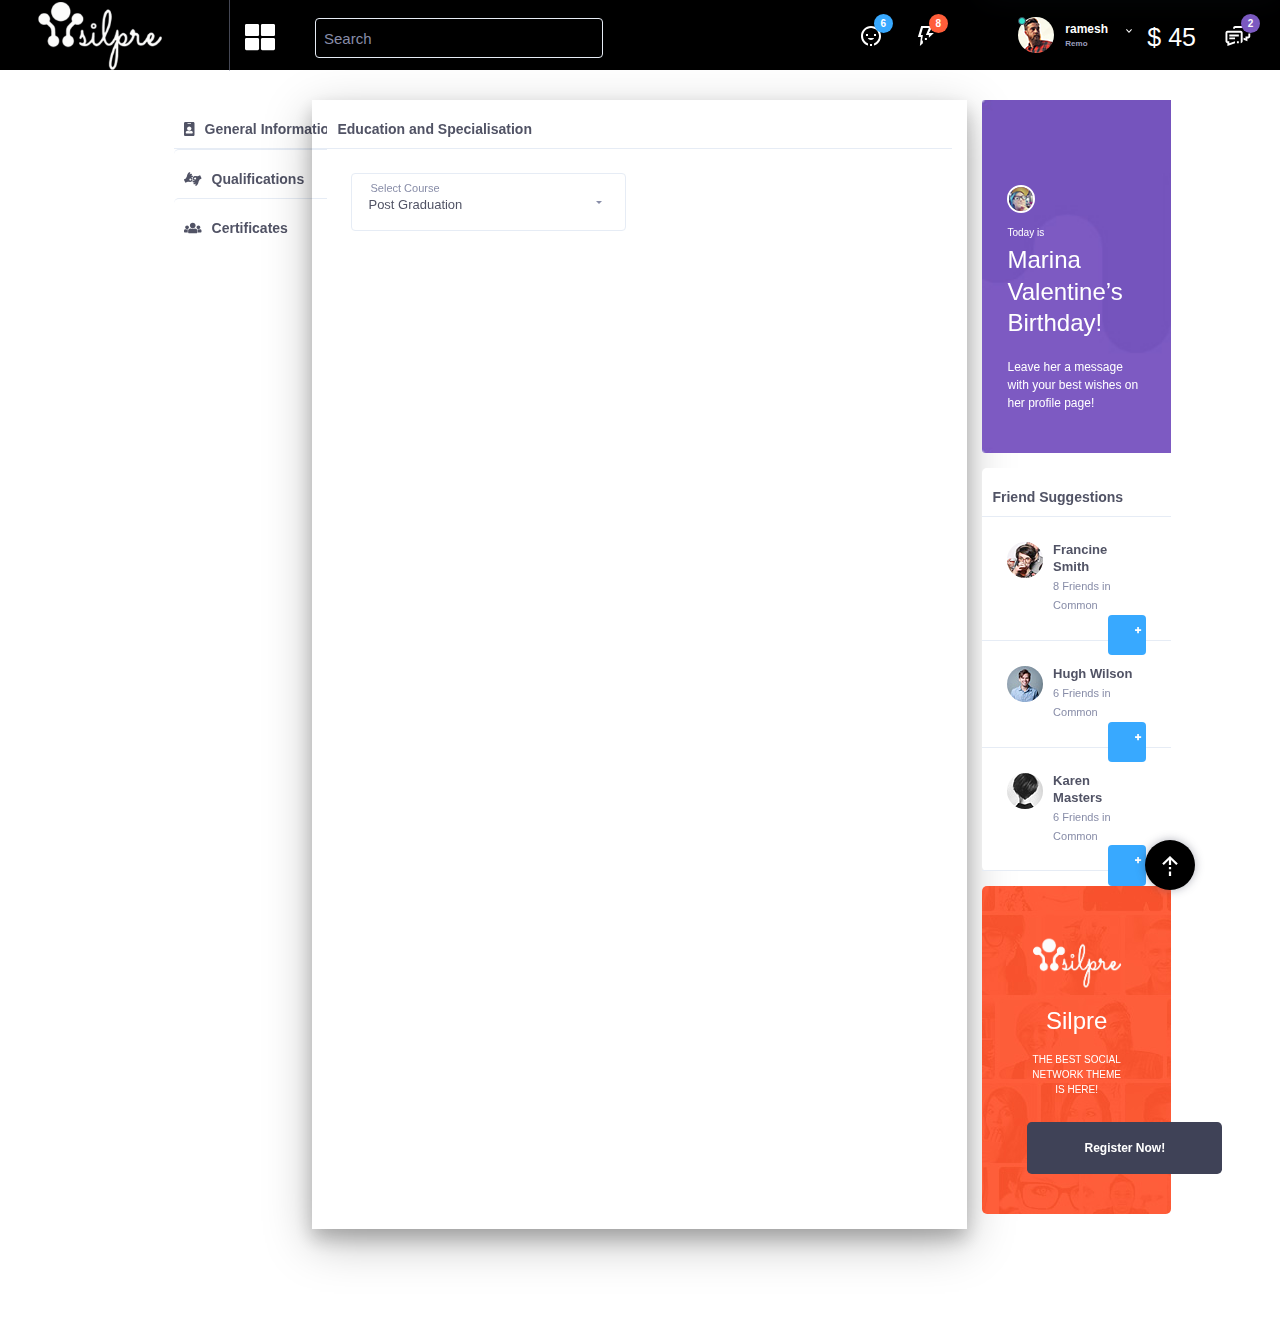
<file: silpre/qualifications.html>
<!DOCTYPE html>
<html lang="en">
<head>

	<title>Silpre</title>
	<!-- Required meta tags always come first -->
	<meta charset="utf-8">
	<meta name="viewport" content="width=device-width, initial-scale=1">
	<meta http-equiv="x-ua-compatible" content="ie=edge">
	<!-- Main Font -->
	<script src="js/webfontloader.min.js"></script>
	<!-- Bootstrap CSS -->
	<link rel="stylesheet" type="text/css" href="Bootstrap/dist/css/bootstrap-reboot.css">
	<link rel="stylesheet" type="text/css" href="Bootstrap/dist/css/bootstrap.css">
	<link rel="stylesheet" type="text/css" href="Bootstrap/dist/css/bootstrap-grid.css">

	<!-- Main Styles CSS -->
	<link rel="stylesheet" type="text/css" href="css/main.css">
	<link rel="stylesheet" type="text/css" href="css/fonts.min.css">
</head>
<body>




<!-- Fixed Sidebar Mobile -->
<div class="profile-settings-responsive">
	<a href="#" class="js-profile-settings-open profile-settings-open">
		<i class="fa fa-angle-right" aria-hidden="true"></i>
		<i class="fa fa-angle-left" aria-hidden="true"></i>
	</a>
	<div class="">
		<div class="mCustomScrollbar" data-mcs-theme="dark">
			<div class="control-block">
				<div class="author-page author vcard inline-items">
					<div class="author-thumb">
						<img alt="author" src="img/author-page.jpg" class="avatar">
						<span class="icon-status online"></span>
					</div>
					<a href="02-ProfilePage.html" class="author-name fn">
						<div class="author-title">
							rameshrajan <svg class="olymp-dropdown-arrow-icon"><use xlink:href="svg-icons/sprites/icons.svg#olymp-dropdown-arrow-icon"></use></svg>
						</div>
						<span class="author-subtitle">tamil</span>
					</a>
				</div>
			</div>

			<div class="ui-block-title ui-block-title-small">
				<h6 class="title">MAIN SECTIONS</h6>
			</div>

			<ul class="left-menu">
				<li>
					<a href="#" class="js-sidebar-open">
						<svg class="olymp-close-icon left-menu-icon"><use xlink:href="svg-icons/sprites/icons.svg#olymp-close-icon"></use></svg>
						<span class="left-menu-title">Collapse Menu</span>
					</a>
				</li>
				<li>
					<a href="MyProfile.html">
						<i class="olymp-newsfeed-icon left-menu-icon fa fa-id-badge" data-toggle="tooltip" data-placement="right" data-original-title="Profile"></i>
						<span class="left-menu-title">Profile</span>
					</a>
				</li>
				<li>
					<a href="Affiliatepage.html">
						<i class="olymp-newsfeed-icon left-menu-icon fa fa-globe" data-toggle="tooltip" data-placement="right" data-original-title="Profile" title="Affiliate"></i>
						<span class="left-menu-title">Affiliate</span>
					</a>
				</li>
				<li>
					<a href="wallet.html">
						<i class="olymp-newsfeed-icon left-menu-icon fa fa-credit-card" data-toggle="tooltip" data-placement="right" data-original-title="Profile" title="Wallet"></i>
						<span class="left-menu-title">Wallet</span>
					</a>
				</li>
				<li>
					<a href="#">
						<i class="olymp-newsfeed-icon left-menu-icon fa fa-calculator" data-toggle="tooltip" data-placement="right" data-original-title="Profile" title="Account"></i>
						<span class="left-menu-title">Account</span>
					</a>
				</li>
				<li>
					<a href="#">
						<i class="olymp-newsfeed-icon left-menu-icon fa fa-user-plus" data-toggle="tooltip" data-placement="right" data-original-title="Profile" title="Friends"></i>
						<span class="left-menu-title">Friends</span>
					</a>
				</li>
				<li>
					<a href="#">
						<i class="olymp-newsfeed-icon left-menu-icon fa fa-search-plus" data-toggle="tooltip" data-placement="right" data-original-title="Profile" title="Friends"></i>
						<span class="left-menu-title">Find Friends</span>
					</a>
				</li>

				<li>
					<a href="Member.html">
						<i class="olymp-newsfeed-icon left-menu-icon fa fa-users" data-toggle="tooltip" data-placement="right" data-original-title="Profile" title="My Community"></i>
						<span class="left-menu-title">My Community</span>
					</a>
				</li>
				<li>
					<a href="gallery.html">
						<i class="olymp-newsfeed-icon left-menu-icon fa fa-camera" data-toggle="tooltip" data-placement="right" data-original-title="Profile" title="Gallery"></i>
						<span class="left-menu-title">Gallery</span>
					</a>
				</li>



			</ul>

			<div class="ui-block-title ui-block-title-small">
				<h6 class="title">YOUR ACCOUNT</h6>
			</div>

			<ul class="account-settings">
				<li>
					<a href="activity.html">
						<svg class="olymp-star-icon left-menu-icon"  data-toggle="tooltip" data-placement="right"   data-original-title=""><use xlink:href="svg-icons/sprites/icons.svg#olymp-star-icon"></use></svg>

						<span>Activity</span>
					</a>
				</li>

				<li>
					<a href="settings.html">

						<svg class="olymp-menu-icon"><use xlink:href="svg-icons/sprites/icons.svg#olymp-menu-icon"></use></svg>

						<span>Settings</span>
					</a>
				</li>

				<li>
					<a href="#">
						<svg class="olymp-logout-icon"><use xlink:href="svg-icons/sprites/icons.svg#olymp-logout-icon"></use></svg>

						<span>Log Out</span>
					</a>
				</li>
			</ul>

		</div>
	</div>
</div>

<!-- End SidebarMobile Left -->



<header class="header" id="site-header">
	<div class="header-content-wrapper">
		<div class="logo-area logo-header dsk">
			<img class="img-responsive" src="images/logo.png" >
		</div>
		<div id="header-megamenu" class="auto">
			<ul id="megamenu" class="floatLeft">	
				<li>
					<a href="javascript:void(0);"><i class="fa fa-th-large"></i></a>
					<div class="prod" style="opacity: 1;"> 
						<div class="arrow"><img src="images/icons/arrow.png"></div>
						<div class="bg">
							<ul>                    	
								<li style="display: list-item;"><a href=""><img src="images/icons/contest.png"><p>Contest</p></a></li>  
								<li style="display: list-item;"><a href=""><img src="images/icons/jobs.png"><p>Job</p></a></li>  
								<li style="display: list-item;"><a href=""><img src="images/icons/idea.png"><p>Idea</p></a></li> 
								<li style="display: list-item;"><a href=""><img src="images/icons/farmar.png"><p>Farmar</p></a></li>   
								<li style="display: list-item;"><a href=""><img src="images/icons/freelance.png"><p>Freelance</p></a></li> 
								<li style="display: list-item;"><a href=""><img src="images/icons/game.png"><p>Games</p></a></li>
								<li style="display: list-item;"><a href=""><img src="images/icons/realestate.png"><p>Real Estate</p></a></li>  
								<li style="display: list-item;"><a href="#"><img src="images/icons/channel.png"><p>Channel</p></a></li>  
							</ul>
						</div>
					</div>
				</li>
			</ul>
		</div>
		<div class="menu-area">
			<div class="row">
				<div class="container">
					<div class="col col-xl-12 m-auto col-lg-12 col-md-12 col-sm-12">
						<nav class="main-navs no-ajax bp-navs  single-screen-navs horizontal users-nav" role="navigation" aria-label="Member menu">
							<ul>
								<li id="activity-personal-li" class="bp-personal-tab">
									<div class="form-group has-search">

										<input type="text" class="form-control" placeholder="Search">
									</div>
								</li>
							</ul>              
						</div>
					</div>
				</div>
			</div>
			<div class="control-block">
				<div class="control-icon more has-items">
					<svg class="olymp-happy-face-icon"><use xlink:href="svg-icons/sprites/icons.svg#olymp-happy-face-icon"></use></svg>
					<div class="label-avatar bg-blue">6</div>

					<div class="more-dropdown more-with-triangle triangle-top-center">
						<div class="ui-block-title ui-block-title-small">
							<h6 class="title">FRIEND REQUESTS</h6>
							<a href="#">Find Friends</a>
							<a href="#">Settings</a>
						</div>

						<div class="mCustomScrollbar" data-mcs-theme="dark">
							<ul class="notification-list friend-requests">
								<li>
									<div class="author-thumb">
										<img src="img/avatar55-sm.jpg" alt="author">
									</div>
									<div class="notification-event">
										<a href="#" class="h6 notification-friend">Tamara Romanoff</a>
										<span class="chat-message-item">Mutual Friend: Sarah Hetfield</span>
									</div>
									<span class="notification-icon">
										<a href="#" class="accept-request">
											<span class="icon-add without-text">
												<svg class="olymp-happy-face-icon"><use xlink:href="svg-icons/sprites/icons.svg#olymp-happy-face-icon"></use></svg>
											</span>
										</a>

										<a href="#" class="accept-request request-del">
											<span class="icon-minus">
												<svg class="olymp-happy-face-icon"><use xlink:href="svg-icons/sprites/icons.svg#olymp-happy-face-icon"></use></svg>
											</span>
										</a>

									</span>

									<div class="more">
										<svg class="olymp-three-dots-icon"><use xlink:href="svg-icons/sprites/icons.svg#olymp-three-dots-icon"></use></svg>
									</div>
								</li>

							</ul>
						</div>

						<a href="#" class="view-all bg-blue">Check all your Events</a>
					</div>
				</div>
				<div class="control-icon more has-items">
					<svg class="olymp-thunder-icon"><use xlink:href="svg-icons/sprites/icons.svg#olymp-thunder-icon"></use></svg>

					<div class="label-avatar bg-primary">8</div>

					<div class="more-dropdown more-with-triangle triangle-top-center">
						<div class="ui-block-title ui-block-title-small">
							<h6 class="title">Notifications</h6>
							<a href="#">Mark all as read</a>
							<a href="#">Settings</a>
						</div>

						<div class="mCustomScrollbar" data-mcs-theme="dark">
							<ul class="notification-list">
								<li>
									<div class="author-thumb">
										<img src="img/avatar62-sm.jpg" alt="author">
									</div>
									<div class="notification-event">
										<div><a href="#" class="h6 notification-friend">Mathilda Brinker</a> commented on your new <a href="#" class="notification-link">profile status</a>.</div>
										<span class="notification-date"><time class="entry-date updated" datetime="2004-07-24T18:18">4 hours ago</time></span>
									</div>
									<span class="notification-icon">
										<svg class="olymp-comments-post-icon"><use xlink:href="svg-icons/sprites/icons.svg#olymp-comments-post-icon"></use></svg>
									</span>

									<div class="more">
										<svg class="olymp-three-dots-icon"><use xlink:href="svg-icons/sprites/icons.svg#olymp-three-dots-icon"></use></svg>
										<svg class="olymp-little-delete"><use xlink:href="svg-icons/sprites/icons.svg#olymp-little-delete"></use></svg>
									</div>
								</li>


							</ul>
						</div>

						<a href="#" class="view-all bg-primary">View All Notifications</a>
					</div>
				</div>

				<div class="author-page author vcard inline-items more">
					<div class="author-thumb">
						<img alt="author" src="img/author-page.jpg" class="avatar">
						<span class="icon-status online"></span>
						<div class="more-dropdown more-with-triangle">
							<div class="mCustomScrollbar" data-mcs-theme="dark">
								<div class="ui-block-title ui-block-title-small">
									<h6 class="title">Your Account</h6>
								</div>

								<ul class="account-settings">

									<li>
										<a href="notification.html">
											<i class="olymp-newsfeed-icon left-menu-icon fa fa-comments" data-toggle="tooltip" data-placement="right" data-original-title="Profile"></i>


											<span>Notification</span>
										</a>
									</li>
									<li>
										<a href="message.html">
											<i class="olymp-newsfeed-icon left-menu-icon fa fa-envelope-open" data-toggle="tooltip" data-placement="right" data-original-title="Profile"></i>

											<span>Message</span>
										</a>
									</li>
									<li>
										<a href="Affiliatepage.html">

											<i class="olymp-newsfeed-icon left-menu-icon fa fa-globe" data-toggle="tooltip" data-placement="right" data-original-title="Profile"></i>



											<span>Affiliate</span>
										</a>
									</li>
									<li>
										<a href="accounts.html">

											<i class="olymp-newsfeed-icon left-menu-icon fa fa-envelope-open" data-toggle="tooltip" data-placement="right" data-original-title="Profile"></i>

											<span>Accounts</span>
										</a>
									</li>
									<li>
										<a href="wallet.html">


											<i class="olymp-newsfeed-icon left-menu-icon fa fa-credit-card" data-toggle="tooltip" data-placement="right" data-original-title="Profile"></i>

											<span>wallet</span>
										</a>
									</li>

									<li>
										<a href="profilesetting.html">


											<i class="olymp-newsfeed-icon left-menu-icon fa fa-wrench" data-toggle="tooltip" data-placement="right" data-original-title="Profile"></i>

											<span>Settings</span>
										</a>
									</li>
									<li>
										<a href="#">
											<i class="olymp-newsfeed-icon left-menu-icon fa fa-sign-out-alt" data-toggle="tooltip" data-placement="right" data-original-title="Profile"></i>
											<span>Log Out</span>
										</a>
									</li>
								</ul>

							</div>

						</div>
					</div>
					<a href="#" class="author-name fn">
						<div class="author-title">
							ramesh   <svg class="olymp-dropdown-arrow-icon"><use xlink:href="svg-icons/sprites/icons.svg#olymp-dropdown-arrow-icon"></use></svg>
						</div>
						<span class="author-subtitle">Remo</span>
					</a>
				</div>
				<div class="control-icon more has-items">

					<a href=""><div class="header-wallet">$ 45</div></a>
				</div>
				<div class="control-icon more has-items">
					<svg class="olymp-chat---messages-icon"><use xlink:href="svg-icons/sprites/icons.svg#olymp-chat---messages-icon"></use></svg>
					<div class="label-avatar bg-purple">2</div>

					<div class="more-dropdown more-with-triangle triangle-top-center">
						<div class="ui-block-title ui-block-title-small">
							<h6 class="title">Chat / Messages</h6>

						</div>

						<div class="mCustomScrollbar" data-mcs-theme="dark">
							<ul class="notification-list chat-message">
								<li class="message-unread">
									<div class="author-thumb">
										<img src="img/avatar59-sm.jpg" alt="author">
									</div>
									<div class="notification-event">
										<a href="#" class="h6 notification-friend">Diana Jameson</a>
										<span class="chat-message-item">Hi James! It’s Diana, I just wanted to let you know that we have to reschedule...</span>
										<span class="notification-date"><time class="entry-date updated" datetime="2004-07-24T18:18">4 hours ago</time></span>
									</div>
									<span class="notification-icon">
										<svg class="olymp-chat---messages-icon"><use xlink:href="svg-icons/sprites/icons.svg#olymp-chat---messages-icon"></use></svg>
									</span>
									<div class="more">
										<svg class="olymp-three-dots-icon"><use xlink:href="svg-icons/sprites/icons.svg#olymp-three-dots-icon"></use></svg>
									</div>
								</li>

							</ul>
						</div>

						<a href="#" class="view-all bg-purple">View All Messages</a>
					</div>
				</div>
			</div>
</header>

<!-- ... end Header-BP -->


<!-- Responsive Header-BP -->

<header class="header header-responsive" id="site-header-responsive">

	<div class="header-content-wrapper">
		<ul class="nav nav-tabs mobile-app-tabs" role="tablist">
			

			<li class="nav-item">
				<a class="nav-link" data-toggle="tab" href="#request" role="tab">
					<div class="control-icon has-items">
						<svg class="olymp-happy-face-icon"><use xlink:href="svg-icons/sprites/icons.svg#olymp-happy-face-icon"></use></svg>
						<div class="label-avatar bg-blue">6</div>
					</div>
				</a>
			</li>

			<li class="nav-item">
				<a class="nav-link" data-toggle="tab" href="#chat" role="tab">
					<div class="control-icon has-items">
						<svg class="olymp-chat---messages-icon"><use xlink:href="svg-icons/sprites/icons.svg#olymp-chat---messages-icon"></use></svg>
						<div class="label-avatar bg-purple">2</div>
					</div>
				</a>
			</li>

			<li class="nav-item">
				<a class="nav-link" data-toggle="tab" href="#notification" role="tab">
					<div class="control-icon has-items">
						<svg class="olymp-thunder-icon"><use xlink:href="svg-icons/sprites/icons.svg#olymp-thunder-icon"></use></svg>
						<div class="label-avatar bg-primary">8</div>
					</div>
				</a>
			</li>

			<li class="nav-item">
				<a class="nav-link" data-toggle="tab" href="#search" role="tab">
					<svg class="olymp-magnifying-glass-icon"><use xlink:href="svg-icons/sprites/icons.svg#olymp-magnifying-glass-icon"></use></svg>
					<svg class="olymp-close-icon"><use xlink:href="svg-icons/sprites/icons.svg#olymp-close-icon"></use></svg>
				</a>
			</li>
		</ul>
	</div>

	<!-- Tab panes -->
	<div class="tab-content tab-content-responsive">

		

		<div class="tab-pane " id="chat" role="tabpanel">

			<div class="mCustomScrollbar" data-mcs-theme="dark">
				<div class="ui-block-title ui-block-title-small">
					<h6 class="title">Chat / Messages</h6>
					<a href="#">Mark all as read</a>
					<a href="#">Settings</a>
				</div>

				<ul class="notification-list chat-message">
					<li class="message-unread">
						<div class="author-thumb">
							<img src="img/avatar59-sm.jpg" alt="author">
						</div>
						<div class="notification-event">
							<a href="#" class="h6 notification-friend">Diana Jameson</a>
							<span class="chat-message-item">Hi James! It’s Diana, I just wanted to let you know that we have to reschedule...</span>
							<span class="notification-date"><time class="entry-date updated" datetime="2004-07-24T18:18">4 hours ago</time></span>
						</div>
									<span class="notification-icon">
										<svg class="olymp-chat---messages-icon"><use xlink:href="svg-icons/sprites/icons.svg#olymp-chat---messages-icon"></use></svg>
									</span>
						<div class="more">
							<svg class="olymp-three-dots-icon"><use xlink:href="svg-icons/sprites/icons.svg#olymp-three-dots-icon"></use></svg>
						</div>
					</li>
					
				</ul>

				<a href="message.html" class="view-all bg-purple">View All Messages</a>
			</div>

		</div>

		<div class="tab-pane " id="notification" role="tabpanel">

			<div class="mCustomScrollbar" data-mcs-theme="dark">
				<div class="ui-block-title ui-block-title-small">
					<h6 class="title">Notifications</h6>
					<a href="#">Mark all as read</a>
					<a href="#">Settings</a>
				</div>

				<ul class="notification-list">
					<li>
						<div class="author-thumb">
							<img src="img/avatar62-sm.jpg" alt="author">
						</div>
						<div class="notification-event">
							<div><a href="#" class="h6 notification-friend">Mathilda Brinker</a> commented on your new <a href="#" class="notification-link">profile status</a>.</div>
							<span class="notification-date"><time class="entry-date updated" datetime="2004-07-24T18:18">4 hours ago</time></span>
						</div>
										<span class="notification-icon">
											<svg class="olymp-comments-post-icon"><use xlink:href="svg-icons/sprites/icons.svg#olymp-comments-post-icon"></use></svg>
										</span>

						<div class="more">
							<svg class="olymp-three-dots-icon"><use xlink:href="svg-icons/sprites/icons.svg#olymp-three-dots-icon"></use></svg>
							<svg class="olymp-little-delete"><use xlink:href="svg-icons/sprites/icons.svg#olymp-little-delete"></use></svg>
						</div>
					</li>
				</ul>

				<a href="notification.html" class="view-all bg-primary">View All Notifications</a>
			</div>

		</div>

		<div class="tab-pane " id="search" role="tabpanel">


				<form class="search-bar w-search notification-list friend-requests">
					<div class="form-group with-button">
						<input class="form-control js-user-search" placeholder="Search here people or pages..." type="text">
					</div>
				</form>


		</div>

	</div>
	
	<!-- ... end  Tab panes -->

</header>

<!-- ... end Responsive Header-BP -->




<!-- Top Header-Profile -->


<div class="header-spacer--standard"></div>


<!-- Main Content -->
<div class="container-fuild">
	<div class="row">
	
<div class="col col-xl-6 order-xl-2 col-lg-6 order-lg-2 col-md-6 order-md-1 col-sm-12 col-12" style="box-shadow: rgba(0, 0, 0, 0.25) 0px 14px 45px, rgba(0, 0, 0, 0.22) 0px 10px 18px;">
           <div class="ui-block">
				<div class="ui-block-title">
					<h6 class="title">Education and Specialisation</h6>
				</div>
				<div class="ui-block-content">

					
					<!-- Form Favorite Page Information -->
					
					<form>
						<div class="row">
							<div class="col col-lg-6 col-md-6 col-sm-12 col-12"  >
								<div class="form-group label-floating is-select" id="AddEducation">
									<label class="control-label">Select Course</label>
									<select class="selectpicker form-control">
										<option value="PG" onclick="openCity(event, 'London')" id="defaultOpen">Post Graduation</option>
										
										<option value="G" onclick="myGrad()">Under Graduation</option>
										<option value="inter" onclick="myInter()">Intermediate</option>
										<option value="secondry" onclick="mySecondary()">Secondary</option>
									</select>
								</div>
								<script>
                       function openCity(evt, cityName) {
    var i, tabcontent, tablinks;
    tabcontent = document.getElementsByClassName("tabcontent");
    for (i = 0; i < tabcontent.length; i++) {
        tabcontent[i].style.display = "none";
    }
    tablinks = document.getElementsByClassName("tablinks");
    for (i = 0; i < tablinks.length; i++) {
        tablinks[i].className = tablinks[i].className.replace(" active", "");
    }
    document.getElementById(cityName).style.display = "block";
    evt.currentTarget.className += " active";
}

// Get the element with id="defaultOpen" and click on it
document.getElementById("defaultOpen").click();
</script>
     
								<!-- <script type="text/javascript">
								function ShowEducationalDiv(){
									var educationalDiv = document.getElementById('EducationalDiv');
									var addEducation = document.getElementById('AddEducation');
									if(educationalDiv.style.display == "none"){
										educationalDiv.style.display = "block";
										addEducation.style.display = "none";
									}
								}

								function CloseEducationalDiv(){
									var educationalDiv = document.getElementById('EducationalDiv');
									var addEducation = document.getElementById('AddEducation');
									if(educationalDiv.style.display == "block"){
										educationalDiv.style.display = "none";
										addEducation.style.display = "block";
									}
								}
							</script> -->
							<div id="London" class="col col-lg-12 col-md-12 col-sm-12 col-12" style="display: none;">
								<div class="row">
									<div class="col col-lg-4 col-md-4 col-sm-12 col-12">
										<div class="form-group label-floating">
											<label class="control-label">School/College</label>
											<input class="form-control" placeholder="" type="text" value="The New College of Design">
										</div>
									</div>
							
									<div class="col col-lg-4 col-md-4 col-sm-12 col-12">
										<div class="form-group label-floating">
											<label class="control-label">From Year</label>
											<input class="form-control" placeholder="" type="text" value="2001">
										</div>
									</div>

									<div class="col col-lg-4 col-md-4 col-sm-12 col-12">
										<div class="form-group label-floating">
											<label class="control-label">To Year</label>
											<input class="form-control" placeholder="" type="text" value="2006">
										</div>
									</div>
							
									<div class="col col-xl-12 col-lg-12 col-md-12 col-sm-12 col-12">
										<div class="form-group label-floating">
											<label class="control-label">Description</label>
											<textarea class="form-control" placeholder=""  >Bachelor of Interactive Design in the New College. It was a five years intensive career. Average: A+
											</textarea>
										</div>
									</div>

									<div class="col col-lg-3 col-md-3 col-sm-12 col-12">
										<button class="btn btn-primary btn-lg full-width">Save all</button>
									</div>
									<div class="col col-lg-3 col-md-3 col-sm-12 col-12">
										<button class="btn btn-primary btn-lg full-width" onclick="CloseEducationalDiv()">Cancel</button>
									</div>
								</div>
							</div>
							</div>
						</div>
					</form>
					
					<!-- ... end Form Favorite Page Information -->
					

				</div>
			</div>
</div>
		<!-- ... end Main Content -->


		<!-- Left Sidebar -->
<div class="col-md-1"></div>
		

<div class="col col-xl-2  order-xl-1 col-lg-6 order-lg-2 col-md-6 col-sm-12 col-12">


	<div class="your-profile" style="position: fixed; width: 200px; margin-left:5em;">
		<div class="ui-block-title">
			<a href="General-info.html" class="h6 title"><i class="fa fa-id-badge"></i><span class="left-sidemenu-title">General Information</span></a>
			
		</div>

		
		<div class="ui-block-title">
			<a href="qualifications.html" class="h6 title"><i class="fa fa-american-sign-language-interpreting"></i><span class="left-sidemenu-title">Qualifications</span></a>
		</div>
		<div class="ui-block-title">
			<a href="Certificates.html" class="h6 title"><i class="fa fa-users"></i><span class="left-sidemenu-title">Certificates</span></a>
			
		</div>
		
		
	</div>

	
</div>
		
		<!-- ... end Left Sidebar -->


		<!-- Right Sidebar -->

		<aside class="col col-xl-2 order-xl-3 col-lg-6 order-lg-3 col-md-6 col-sm-12 col-12">

			<div class="ui-block">
				
				<!-- W-Birthsday-Alert -->
				
				<div class="widget w-birthday-alert">
					<div class="icons-block">
						<svg class="olymp-cupcake-icon"><use xlink:href="#olymp-cupcake-icon"></use></svg>
						<a href="#" class="more"><svg class="olymp-three-dots-icon"><use xlink:href="#olymp-three-dots-icon"></use></svg></a>
					</div>
				
					<div class="content">
						<div class="author-thumb">
							<img src="img/avatar48-sm.jpg" alt="author">
						</div>
						<span>Today is</span>
						<a href="#" class="h4 title">Marina Valentine’s Birthday!</a>
						<p>Leave her a message with your best wishes on her profile page!</p>
					</div>
				</div>
				
				<!-- ... end W-Birthsday-Alert -->			</div>

			<div class="ui-block">
				<div class="ui-block-title">
					<h6 class="title">Friend Suggestions</h6>
					<a href="#" class="more"><svg class="olymp-three-dots-icon"><use xlink:href="#olymp-three-dots-icon"></use></svg></a>
				</div>

				
				
				<!-- W-Action -->
				
				<ul class="widget w-friend-pages-added notification-list friend-requests">
					<li class="inline-items">
						<div class="author-thumb">
							<img src="img/avatar38-sm.jpg" alt="author">
						</div>
						<div class="notification-event">
							<a href="#" class="h6 notification-friend">Francine Smith</a>
							<span class="chat-message-item">8 Friends in Common</span>
						</div>
						<span class="notification-icon">
							<a href="#" class="accept-request">
								<span class="icon-add without-text">
									<svg class="olymp-happy-face-icon"><use xlink:href="#olymp-happy-face-icon"></use></svg>
								</span>
							</a>
						</span>
					</li>
				
					<li class="inline-items">
						<div class="author-thumb">
							<img src="img/avatar39-sm.jpg" alt="author">
						</div>
						<div class="notification-event">
							<a href="#" class="h6 notification-friend">Hugh Wilson</a>
							<span class="chat-message-item">6 Friends in Common</span>
						</div>
						<span class="notification-icon">
							<a href="#" class="accept-request">
								<span class="icon-add without-text">
									<svg class="olymp-happy-face-icon"><use xlink:href="#olymp-happy-face-icon"></use></svg>
								</span>
							</a>
						</span>
					</li>
				
					<li class="inline-items">
						<div class="author-thumb">
							<img src="img/avatar40-sm.jpg" alt="author">
						</div>
						<div class="notification-event">
							<a href="#" class="h6 notification-friend">Karen Masters</a>
							<span class="chat-message-item">6 Friends in Common</span>
						</div>
						<span class="notification-icon">
							<a href="#" class="accept-request">
								<span class="icon-add without-text">
									<svg class="olymp-happy-face-icon"><use xlink:href="#olymp-happy-face-icon"></use></svg>
								</span>
							</a>
						</span>
					</li>
				
				</ul>
				
				<!-- ... end W-Action -->
			</div>

			


			<div class="ui-block">

				
				<!-- W-Action -->
				
				<div class="widget w-action">
				
					<img src="images/logo2.png" alt="Olympus">
					<div class="content">
						<h4 class="title">Silpre</h4>
						<span>THE BEST SOCIAL NETWORK THEME IS HERE!</span>
						<a href="01-LandingPage.html" class="btn btn-bg-secondary btn-md">Register Now!</a>
					</div>
				</div>
				
				<!-- ... end W-Action -->
			</div>

		</aside>

		<!-- ... end Right Sidebar -->

	</div>
</div>


<!-- ...End Main Conent -->

<div class="header-spacer"></div>

<a class="back-to-top" href="#">
	<img src="svg-icons/back-to-top.svg" alt="arrow" class="back-icon">
</a>




<!-- Window-popup-CHAT for responsive min-width: 768px -->
<div class="ui-block popup-chat popup-chat-responsive" tabindex="-1" role="dialog" aria-labelledby="update-header-photo" aria-hidden="true">

	<div class="modal-content">
		<div class="modal-header">
			<span class="icon-status online"></span>
			<h6 class="title" >Chat</h6>
			<div class="more">
				<svg class="olymp-three-dots-icon"><use xlink:href="svg-icons/sprites/icons.svg#olymp-three-dots-icon"></use></svg>
				<svg class="olymp-little-delete js-chat-open"><use xlink:href="svg-icons/sprites/icons.svg#olymp-little-delete"></use></svg>
			</div>
		</div>
		<div class="modal-body">
			<div class="mCustomScrollbar">
				<ul class="notification-list chat-message chat-message-field">
					<li>
						<div class="author-thumb">
							<img src="img/avatar14-sm.jpg" alt="author" class="mCS_img_loaded">
						</div>
						<div class="notification-event">
							<span class="chat-message-item">Hi James! Please remember to buy the food for tomorrow! I’m gonna be handling the gifts and Jake’s gonna get the drinks</span>
							<span class="notification-date"><time class="entry-date updated" datetime="2004-07-24T18:18">Yesterday at 8:10pm</time></span>
						</div>
					</li>

					<li>
						<div class="author-thumb">
							<img src="img/author-page.jpg" alt="author" class="mCS_img_loaded">
						</div>
						<div class="notification-event">
							<span class="chat-message-item">Don’t worry Mathilda!</span>
							<span class="chat-message-item">I already bought everything</span>
							<span class="notification-date"><time class="entry-date updated" datetime="2004-07-24T18:18">Yesterday at 8:29pm</time></span>
						</div>
					</li>

					<li>
						<div class="author-thumb">
							<img src="img/avatar14-sm.jpg" alt="author" class="mCS_img_loaded">
						</div>
						<div class="notification-event">
							<span class="chat-message-item">Hi James! Please remember to buy the food for tomorrow! I’m gonna be handling the gifts and Jake’s gonna get the drinks</span>
							<span class="notification-date"><time class="entry-date updated" datetime="2004-07-24T18:18">Yesterday at 8:10pm</time></span>
						</div>
					</li>
				</ul>
			</div>

			<form class="need-validation">

		<div class="form-group label-floating is-empty">
			<label class="control-label">Press enter to post...</label>
			<textarea class="form-control" placeholder=""></textarea>
			<div class="add-options-message">
				<a href="#" class="options-message">
					<svg class="olymp-computer-icon"><use xlink:href="svg-icons/sprites/icons.svg#olymp-computer-icon"></use></svg>
				</a>
				<div class="options-message smile-block">

					<svg class="olymp-happy-sticker-icon"><use xlink:href="svg-icons/sprites/icons.svg#olymp-happy-sticker-icon"></use></svg>

					<ul class="more-dropdown more-with-triangle triangle-bottom-right">
						<li>
							<a href="#">
								<img src="img/icon-chat1.png" alt="icon">
							</a>
						</li>
						<li>
							<a href="#">
								<img src="img/icon-chat2.png" alt="icon">
							</a>
						</li>
						<li>
							<a href="#">
								<img src="img/icon-chat3.png" alt="icon">
							</a>
						</li>
						<li>
							<a href="#">
								<img src="img/icon-chat4.png" alt="icon">
							</a>
						</li>
						<li>
							<a href="#">
								<img src="img/icon-chat5.png" alt="icon">
							</a>
						</li>
						<li>
							<a href="#">
								<img src="img/icon-chat6.png" alt="icon">
							</a>
						</li>
						<li>
							<a href="#">
								<img src="img/icon-chat7.png" alt="icon">
							</a>
						</li>
						<li>
							<a href="#">
								<img src="img/icon-chat8.png" alt="icon">
							</a>
						</li>
						<li>
							<a href="#">
								<img src="img/icon-chat9.png" alt="icon">
							</a>
						</li>
						<li>
							<a href="#">
								<img src="img/icon-chat10.png" alt="icon">
							</a>
						</li>
						<li>
							<a href="#">
								<img src="img/icon-chat11.png" alt="icon">
							</a>
						</li>
						<li>
							<a href="#">
								<img src="img/icon-chat12.png" alt="icon">
							</a>
						</li>
						<li>
							<a href="#">
								<img src="img/icon-chat13.png" alt="icon">
							</a>
						</li>
						<li>
							<a href="#">
								<img src="img/icon-chat14.png" alt="icon">
							</a>
						</li>
						<li>
							<a href="#">
								<img src="img/icon-chat15.png" alt="icon">
							</a>
						</li>
						<li>
							<a href="#">
								<img src="img/icon-chat16.png" alt="icon">
							</a>
						</li>
						<li>
							<a href="#">
								<img src="img/icon-chat17.png" alt="icon">
							</a>
						</li>
						<li>
							<a href="#">
								<img src="img/icon-chat18.png" alt="icon">
							</a>
						</li>
						<li>
							<a href="#">
								<img src="img/icon-chat19.png" alt="icon">
							</a>
						</li>
						<li>
							<a href="#">
								<img src="img/icon-chat20.png" alt="icon">
							</a>
						</li>
						<li>
							<a href="#">
								<img src="img/icon-chat21.png" alt="icon">
							</a>
						</li>
						<li>
							<a href="#">
								<img src="img/icon-chat22.png" alt="icon">
							</a>
						</li>
						<li>
							<a href="#">
								<img src="img/icon-chat23.png" alt="icon">
							</a>
						</li>
						<li>
							<a href="#">
								<img src="img/icon-chat24.png" alt="icon">
							</a>
						</li>
						<li>
							<a href="#">
								<img src="img/icon-chat25.png" alt="icon">
							</a>
						</li>
						<li>
							<a href="#">
								<img src="img/icon-chat26.png" alt="icon">
							</a>
						</li>
						<li>
							<a href="#">
								<img src="img/icon-chat27.png" alt="icon">
							</a>
						</li>
					</ul>
				</div>
			</div>
		</div>

	</form>
		</div>
	</div>

</div>

<div class="fixed-sidebar right" style="display: none">
	<div class="fixed-sidebar-right sidebar--small" id="sidebar-right">

		<div class="mCustomScrollbar ps ps--theme_default ps--active-y" data-mcs-theme="dark" data-ps-id="a718e4b2-ca92-8cc8-8541-c269f0203db8">
			<ul class="chat-users">
				<li class="inline-items js-chat-open">
					<div class="author-thumb">
						<img alt="author" src="img/avatar67-sm.jpg" class="avatar">
						<span class="icon-status online"></span>
					</div>
				</li>
				<li class="inline-items js-chat-open">
					<div class="author-thumb">
						<img alt="author" src="img/avatar62-sm.jpg" class="avatar">
						<span class="icon-status online"></span>
					</div>
				</li>

				<li class="inline-items js-chat-open">
					<div class="author-thumb">
						<img alt="author" src="img/avatar68-sm.jpg" class="avatar">
						<span class="icon-status online"></span>
					</div>
				</li>

				<li class="inline-items js-chat-open">
					<div class="author-thumb">
						<img alt="author" src="img/avatar69-sm.jpg" class="avatar">
						<span class="icon-status away"></span>
					</div>
				</li>

				<li class="inline-items js-chat-open">
					<div class="author-thumb">
						<img alt="author" src="img/avatar70-sm.jpg" class="avatar">
						<span class="icon-status disconected"></span>
					</div>
				</li>
				<li class="inline-items js-chat-open">
					<div class="author-thumb">
						<img alt="author" src="img/avatar64-sm.jpg" class="avatar">
						<span class="icon-status online"></span>
					</div>
				</li>
				<li class="inline-items js-chat-open">
					<div class="author-thumb">
						<img alt="author" src="img/avatar71-sm.jpg" class="avatar">
						<span class="icon-status online"></span>
					</div>
				</li>
				<li class="inline-items js-chat-open">
					<div class="author-thumb">
						<img alt="author" src="img/avatar72-sm.jpg" class="avatar">
						<span class="icon-status away"></span>
					</div>
				</li>
				<li class="inline-items js-chat-open">
					<div class="author-thumb">
						<img alt="author" src="img/avatar63-sm.jpg" class="avatar">
						<span class="icon-status status-invisible"></span>
					</div>
				</li>
				<li class="inline-items js-chat-open">
					<div class="author-thumb">
						<img alt="author" src="img/avatar72-sm.jpg" class="avatar">
						<span class="icon-status away"></span>
					</div>
				</li>
				<li class="inline-items js-chat-open">

					<div class="author-thumb">
						<img alt="author" src="img/avatar71-sm.jpg" class="avatar">
						<span class="icon-status online"></span>
					</div>
				</li>
			</ul>
		<div class="ps__scrollbar-x-rail" style="left: 0px; bottom: 0px;"><div class="ps__scrollbar-x" tabindex="0" style="left: 0px; width: 0px;"></div></div><div class="ps__scrollbar-y-rail" style="top: 0px; height: 507px; right: 0px;"><div class="ps__scrollbar-y" tabindex="0" style="top: 0px; height: 389px;"></div></div></div>

		<div class="search-friend inline-items">
			<a href="#" class="js-sidebar-open">
				<svg class="olymp-menu-icon"><use xlink:href="svg-icons/sprites/icons.svg#olymp-menu-icon"></use></svg>
			</a>
		</div>

		

	</div>



	<div class="fixed-sidebar-right sidebar--large" id="sidebar-right-1">

		<div class="mCustomScrollbar ps ps--theme_default ps--active-y" data-mcs-theme="dark" data-ps-id="21d58135-4274-10fd-16f2-10afff62934e">

			<div class="ui-block-title ui-block-title-small">
				<a href="#" class="title">Close Friends</a>
				<a href="#">Settings</a>
			</div>

			<ul class="chat-users">
				<li class="inline-items js-chat-open">

					<div class="author-thumb">
						<img alt="author" src="img/avatar67-sm.jpg" class="avatar">
						<span class="icon-status online"></span>
					</div>

					<div class="author-status">
						<a href="#" class="h6 author-name">Carol Summers</a>
						<span class="status">ONLINE</span>
					</div>

					<div class="more"><svg class="olymp-three-dots-icon"><use xlink:href="svg-icons/sprites/icons.svg#olymp-three-dots-icon"></use></svg>

						<ul class="more-icons">
							<li>
								<svg data-toggle="tooltip" data-placement="top" data-original-title="START CONVERSATION" class="olymp-comments-post-icon"><use xlink:href="svg-icons/sprites/icons.svg#olymp-comments-post-icon"></use></svg>
							</li>

							<li>
								<svg data-toggle="tooltip" data-placement="top" data-original-title="ADD TO CONVERSATION" class="olymp-add-to-conversation-icon"><use xlink:href="svg-icons/sprites/icons.svg#olymp-add-to-conversation-icon"></use></svg>
							</li>

							<li>
								<svg data-toggle="tooltip" data-placement="top" data-original-title="BLOCK FROM CHAT" class="olymp-block-from-chat-icon"><use xlink:href="svg-icons/sprites/icons.svg#olymp-block-from-chat-icon"></use></svg>
							</li>
						</ul>

					</div>

				</li>
				<li class="inline-items js-chat-open">

					<div class="author-thumb">
						<img alt="author" src="img/avatar62-sm.jpg" class="avatar">
						<span class="icon-status online"></span>
					</div>

					<div class="author-status">
						<a href="#" class="h6 author-name">Mathilda Brinker</a>
						<span class="status">AT WORK!</span>
					</div>

					<div class="more"><svg class="olymp-three-dots-icon"><use xlink:href="svg-icons/sprites/icons.svg#olymp-three-dots-icon"></use></svg>

						<ul class="more-icons">
							<li>
								<svg data-toggle="tooltip" data-placement="top" data-original-title="START CONVERSATION" class="olymp-comments-post-icon"><use xlink:href="svg-icons/sprites/icons.svg#olymp-comments-post-icon"></use></svg>
							</li>

							<li>
								<svg data-toggle="tooltip" data-placement="top" data-original-title="ADD TO CONVERSATION" class="olymp-add-to-conversation-icon"><use xlink:href="svg-icons/sprites/icons.svg#olymp-add-to-conversation-icon"></use></svg>
							</li>

							<li>
								<svg data-toggle="tooltip" data-placement="top" data-original-title="BLOCK FROM CHAT" class="olymp-block-from-chat-icon"><use xlink:href="svg-icons/sprites/icons.svg#olymp-block-from-chat-icon"></use></svg>
							</li>
						</ul>

					</div>

				</li>

				<li class="inline-items js-chat-open">


					<div class="author-thumb">
						<img alt="author" src="img/avatar68-sm.jpg" class="avatar">
						<span class="icon-status online"></span>
					</div>

					<div class="author-status">
						<a href="#" class="h6 author-name">Carol Summers</a>
						<span class="status">ONLINE</span>
					</div>

					<div class="more"><svg class="olymp-three-dots-icon"><use xlink:href="svg-icons/sprites/icons.svg#olymp-three-dots-icon"></use></svg>

						<ul class="more-icons">
							<li>
								<svg data-toggle="tooltip" data-placement="top" data-original-title="START CONVERSATION" class="olymp-comments-post-icon"><use xlink:href="svg-icons/sprites/icons.svg#olymp-comments-post-icon"></use></svg>
							</li>

							<li>
								<svg data-toggle="tooltip" data-placement="top" data-original-title="ADD TO CONVERSATION" class="olymp-add-to-conversation-icon"><use xlink:href="svg-icons/sprites/icons.svg#olymp-add-to-conversation-icon"></use></svg>
							</li>

							<li>
								<svg data-toggle="tooltip" data-placement="top" data-original-title="BLOCK FROM CHAT" class="olymp-block-from-chat-icon"><use xlink:href="svg-icons/sprites/icons.svg#olymp-block-from-chat-icon"></use></svg>
							</li>
						</ul>

					</div>


				</li>

				<li class="inline-items js-chat-open">


					<div class="author-thumb">
						<img alt="author" src="img/avatar69-sm.jpg" class="avatar">
						<span class="icon-status away"></span>
					</div>

					<div class="author-status">
						<a href="#" class="h6 author-name">Michael Maximoff</a>
						<span class="status">AWAY</span>
					</div>

					<div class="more"><svg class="olymp-three-dots-icon"><use xlink:href="svg-icons/sprites/icons.svg#olymp-three-dots-icon"></use></svg>

						<ul class="more-icons">
							<li>
								<svg data-toggle="tooltip" data-placement="top" data-original-title="START CONVERSATION" class="olymp-comments-post-icon"><use xlink:href="svg-icons/sprites/icons.svg#olymp-comments-post-icon"></use></svg>
							</li>

							<li>
								<svg data-toggle="tooltip" data-placement="top" data-original-title="ADD TO CONVERSATION" class="olymp-add-to-conversation-icon"><use xlink:href="svg-icons/sprites/icons.svg#olymp-add-to-conversation-icon"></use></svg>
							</li>

							<li>
								<svg data-toggle="tooltip" data-placement="top" data-original-title="BLOCK FROM CHAT" class="olymp-block-from-chat-icon"><use xlink:href="svg-icons/sprites/icons.svg#olymp-block-from-chat-icon"></use></svg>
							</li>
						</ul>

					</div>


				</li>

				<li class="inline-items js-chat-open">


					<div class="author-thumb">
						<img alt="author" src="img/avatar70-sm.jpg" class="avatar">
						<span class="icon-status disconected"></span>
					</div>

					<div class="author-status">
						<a href="#" class="h6 author-name">Rachel Howlett</a>
						<span class="status">OFFLINE</span>
					</div>

					<div class="more"><svg class="olymp-three-dots-icon"><use xlink:href="svg-icons/sprites/icons.svg#olymp-three-dots-icon"></use></svg>

						<ul class="more-icons">
							<li>
								<svg data-toggle="tooltip" data-placement="top" data-original-title="START CONVERSATION" class="olymp-comments-post-icon"><use xlink:href="svg-icons/sprites/icons.svg#olymp-comments-post-icon"></use></svg>
							</li>

							<li>
								<svg data-toggle="tooltip" data-placement="top" data-original-title="ADD TO CONVERSATION" class="olymp-add-to-conversation-icon"><use xlink:href="svg-icons/sprites/icons.svg#olymp-add-to-conversation-icon"></use></svg>
							</li>

							<li>
								<svg data-toggle="tooltip" data-placement="top" data-original-title="BLOCK FROM CHAT" class="olymp-block-from-chat-icon"><use xlink:href="svg-icons/sprites/icons.svg#olymp-block-from-chat-icon"></use></svg>
							</li>
						</ul>

					</div>


				</li>
			</ul>


			<div class="ui-block-title ui-block-title-small">
				<a href="#" class="title">MY FAMILY</a>
				<a href="#">Settings</a>
			</div>

			<ul class="chat-users">
				<li class="inline-items js-chat-open">

					<div class="author-thumb">
						<img alt="author" src="img/avatar64-sm.jpg" class="avatar">
						<span class="icon-status online"></span>
					</div>

					<div class="author-status">
						<a href="#" class="h6 author-name">Sarah Hetfield</a>
						<span class="status">ONLINE</span>
					</div>

					<div class="more"><svg class="olymp-three-dots-icon"><use xlink:href="svg-icons/sprites/icons.svg#olymp-three-dots-icon"></use></svg>

						<ul class="more-icons">
							<li>
								<svg data-toggle="tooltip" data-placement="top" data-original-title="START CONVERSATION" class="olymp-comments-post-icon"><use xlink:href="svg-icons/sprites/icons.svg#olymp-comments-post-icon"></use></svg>
							</li>

							<li>
								<svg data-toggle="tooltip" data-placement="top" data-original-title="ADD TO CONVERSATION" class="olymp-add-to-conversation-icon"><use xlink:href="svg-icons/sprites/icons.svg#olymp-add-to-conversation-icon"></use></svg>
							</li>

							<li>
								<svg data-toggle="tooltip" data-placement="top" data-original-title="BLOCK FROM CHAT" class="olymp-block-from-chat-icon"><use xlink:href="svg-icons/sprites/icons.svg#olymp-block-from-chat-icon"></use></svg>
							</li>
						</ul>

					</div>
				</li>
			</ul>


			<div class="ui-block-title ui-block-title-small">
				<a href="#" class="title">UNCATEGORIZED</a>
				<a href="#">Settings</a>
			</div>

			<ul class="chat-users">
				<li class="inline-items js-chat-open">

					<div class="author-thumb">
						<img alt="author" src="img/avatar71-sm.jpg" class="avatar">
						<span class="icon-status online"></span>
					</div>

					<div class="author-status">
						<a href="#" class="h6 author-name">Bruce Peterson</a>
						<span class="status">ONLINE</span>
					</div>

					<div class="more"><svg class="olymp-three-dots-icon"><use xlink:href="svg-icons/sprites/icons.svg#olymp-three-dots-icon"></use></svg>

						<ul class="more-icons">
							<li>
								<svg data-toggle="tooltip" data-placement="top" data-original-title="START CONVERSATION" class="olymp-comments-post-icon"><use xlink:href="svg-icons/sprites/icons.svg#olymp-comments-post-icon"></use></svg>
							</li>

							<li>
								<svg data-toggle="tooltip" data-placement="top" data-original-title="ADD TO CONVERSATION" class="olymp-add-to-conversation-icon"><use xlink:href="svg-icons/sprites/icons.svg#olymp-add-to-conversation-icon"></use></svg>
							</li>

							<li>
								<svg data-toggle="tooltip" data-placement="top" data-original-title="BLOCK FROM CHAT" class="olymp-block-from-chat-icon"><use xlink:href="svg-icons/sprites/icons.svg#olymp-block-from-chat-icon"></use></svg>
							</li>
						</ul>

					</div>


				</li>
				<li class="inline-items js-chat-open">

					<div class="author-thumb">
						<img alt="author" src="img/avatar72-sm.jpg" class="avatar">
						<span class="icon-status away"></span>
					</div>

					<div class="author-status">
						<a href="#" class="h6 author-name">Chris Greyson</a>
						<span class="status">AWAY</span>
					</div>

					<div class="more"><svg class="olymp-three-dots-icon"><use xlink:href="svg-icons/sprites/icons.svg#olymp-three-dots-icon"></use></svg>

						<ul class="more-icons">
							<li>
								<svg data-toggle="tooltip" data-placement="top" data-original-title="START CONVERSATION" class="olymp-comments-post-icon"><use xlink:href="svg-icons/sprites/icons.svg#olymp-comments-post-icon"></use></svg>
							</li>

							<li>
								<svg data-toggle="tooltip" data-placement="top" data-original-title="ADD TO CONVERSATION" class="olymp-add-to-conversation-icon"><use xlink:href="svg-icons/sprites/icons.svg#olymp-add-to-conversation-icon"></use></svg>
							</li>

							<li>
								<svg data-toggle="tooltip" data-placement="top" data-original-title="BLOCK FROM CHAT" class="olymp-block-from-chat-icon"><use xlink:href="svg-icons/sprites/icons.svg#olymp-block-from-chat-icon"></use></svg>
							</li>
						</ul>

					</div>

				</li>
				<li class="inline-items js-chat-open">

					<div class="author-thumb">
						<img alt="author" src="img/avatar63-sm.jpg" class="avatar">
						<span class="icon-status status-invisible"></span>
					</div>

					<div class="author-status">
						<a href="#" class="h6 author-name">Nicholas Grisom</a>
						<span class="status">INVISIBLE</span>
					</div>

					<div class="more"><svg class="olymp-three-dots-icon"><use xlink:href="svg-icons/sprites/icons.svg#olymp-three-dots-icon"></use></svg>

						<ul class="more-icons">
							<li>
								<svg data-toggle="tooltip" data-placement="top" data-original-title="START CONVERSATION" class="olymp-comments-post-icon"><use xlink:href="svg-icons/sprites/icons.svg#olymp-comments-post-icon"></use></svg>
							</li>

							<li>
								<svg data-toggle="tooltip" data-placement="top" data-original-title="ADD TO CONVERSATION" class="olymp-add-to-conversation-icon"><use xlink:href="svg-icons/sprites/icons.svg#olymp-add-to-conversation-icon"></use></svg>
							</li>

							<li>
								<svg data-toggle="tooltip" data-placement="top" data-original-title="BLOCK FROM CHAT" class="olymp-block-from-chat-icon"><use xlink:href="svg-icons/sprites/icons.svg#olymp-block-from-chat-icon"></use></svg>
							</li>
						</ul>

					</div>
				</li>
				<li class="inline-items js-chat-open">

					<div class="author-thumb">
						<img alt="author" src="img/avatar72-sm.jpg" class="avatar">
						<span class="icon-status away"></span>
					</div>

					<div class="author-status">
						<a href="#" class="h6 author-name">Chris Greyson</a>
						<span class="status">AWAY</span>
					</div>

					<div class="more"><svg class="olymp-three-dots-icon"><use xlink:href="svg-icons/sprites/icons.svg#olymp-three-dots-icon"></use></svg>

						<ul class="more-icons">
							<li>
								<svg data-toggle="tooltip" data-placement="top" data-original-title="START CONVERSATION" class="olymp-comments-post-icon"><use xlink:href="svg-icons/sprites/icons.svg#olymp-comments-post-icon"></use></svg>
							</li>

							<li>
								<svg data-toggle="tooltip" data-placement="top" data-original-title="ADD TO CONVERSATION" class="olymp-add-to-conversation-icon"><use xlink:href="svg-icons/sprites/icons.svg#olymp-add-to-conversation-icon"></use></svg>
							</li>

							<li>
								<svg data-toggle="tooltip" data-placement="top" data-original-title="BLOCK FROM CHAT" class="olymp-block-from-chat-icon"><use xlink:href="svg-icons/sprites/icons.svg#olymp-block-from-chat-icon"></use></svg>
							</li>
						</ul>

					</div>
				</li>
				<li class="inline-items js-chat-open">

					<div class="author-thumb">
						<img alt="author" src="img/avatar71-sm.jpg" class="avatar">
						<span class="icon-status online"></span>
					</div>

					<div class="author-status">
						<a href="#" class="h6 author-name">Bruce Peterson</a>
						<span class="status">ONLINE</span>
					</div>

					<div class="more"><svg class="olymp-three-dots-icon"><use xlink:href="svg-icons/sprites/icons.svg#olymp-three-dots-icon"></use></svg>

						<ul class="more-icons">
							<li>
								<svg data-toggle="tooltip" data-placement="top" data-original-title="START CONVERSATION" class="olymp-comments-post-icon"><use xlink:href="svg-icons/sprites/icons.svg#olymp-comments-post-icon"></use></svg>
							</li>

							<li>
								<svg data-toggle="tooltip" data-placement="top" data-original-title="ADD TO CONVERSATION" class="olymp-add-to-conversation-icon"><use xlink:href="svg-icons/sprites/icons.svg#olymp-add-to-conversation-icon"></use></svg>
							</li>

							<li>
								<svg data-toggle="tooltip" data-placement="top" data-original-title="BLOCK FROM CHAT" class="olymp-block-from-chat-icon"><use xlink:href="svg-icons/sprites/icons.svg#olymp-block-from-chat-icon"></use></svg>
							</li>
						</ul>

					</div>
				</li>
			</ul>

		<div class="ps__scrollbar-x-rail" style="left: 0px; bottom: 0px;"><div class="ps__scrollbar-x" tabindex="0" style="left: 0px; width: 0px;"></div></div><div class="ps__scrollbar-y-rail" style="top: 0px; height: 507px; right: 0px;"><div class="ps__scrollbar-y" tabindex="0" style="top: 0px; height: 310px;"></div></div></div>

		<div class="search-friend inline-items">
			<form class="form-group is-empty">
				<input class="form-control" placeholder="Search Friends..." value="" type="text">
			<span class="material-input"></span></form>

			<a href="29-YourAccount-AccountSettings.html" class="settings">
				<svg class="olymp-settings-icon"><use xlink:href="svg-icons/sprites/icons.svg#olymp-settings-icon"></use></svg>
			</a>

			<a href="#" class="js-sidebar-open">
				<svg class="olymp-close-icon"><use xlink:href="svg-icons/sprites/icons.svg#olymp-close-icon"></use></svg>
			</a>
		</div>

		

	</div>
</div>
<!-- End CHAT for responsive min-width: 768px -->


<!-- JS Scripts -->
<script src="js/jquery-3.2.1.js"></script>
<script src="js/jquery.appear.js"></script>
<script src="js/jquery.mousewheel.js"></script>
<script src="js/perfect-scrollbar.js"></script>
<script src="js/jquery.matchHeight.js"></script>
<script src="js/svgxuse.js"></script>
<script src="js/imagesloaded.pkgd.js"></script>
<script src="js/Headroom.js"></script>
<script src="js/velocity.js"></script>
<script src="js/ScrollMagic.js"></script>
<script src="js/jquery.waypoints.js"></script>
<script src="js/jquery.countTo.js"></script>
<script src="js/popper.min.js"></script>
<script src="js/material.min.js"></script>
<script src="js/bootstrap-select.js"></script>
<script src="js/smooth-scroll.js"></script>
<script src="js/selectize.js"></script>
<script src="js/swiper.jquery.js"></script>
<script src="js/moment.js"></script>
<script src="js/daterangepicker.js"></script>
<script src="js/simplecalendar.js"></script>
<script src="js/fullcalendar.js"></script>
<script src="js/isotope.pkgd.js"></script>
<script src="js/ajax-pagination.js"></script>
<script src="js/Chart.js"></script>
<script src="js/chartjs-plugin-deferred.js"></script>
<script src="js/circle-progress.js"></script>
<script src="js/loader.js"></script>
<script src="js/run-chart.js"></script>
<script src="js/jquery.magnific-popup.js"></script>
<script src="js/jquery.gifplayer.js"></script>
<script src="js/mediaelement-and-player.js"></script>
<script src="js/mediaelement-playlist-plugin.min.js"></script>
<script src="js/sticky-sidebar.js"></script>

<script src="js/base-init.js"></script>
<script defer src="fonts/fontawesome-all.js"></script>

<script src="Bootstrap/dist/js/bootstrap.bundle.js"></script>


</body>
</html>
</file>
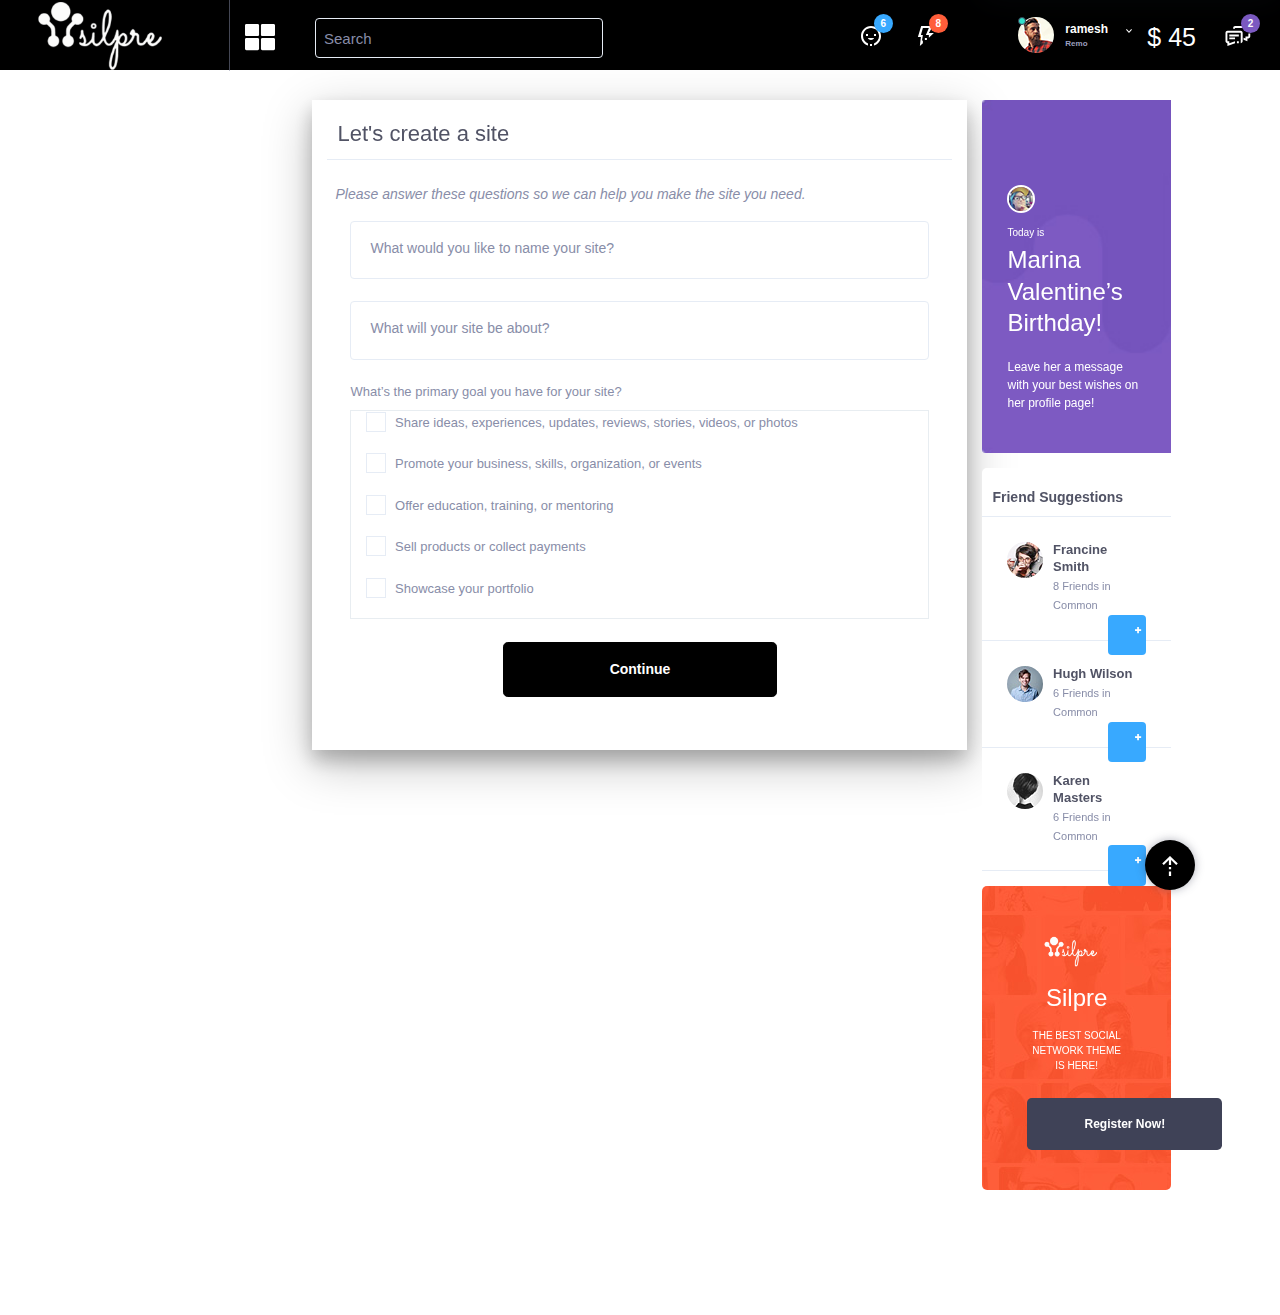
<file: silpre/web-about.html>
<!DOCTYPE html>
<html lang="en">
<head>

  <title>Silpre</title>
  <!-- Required meta tags always come first -->
  <meta charset="utf-8">
  <meta name="viewport" content="width=device-width, initial-scale=1">
  <meta http-equiv="x-ua-compatible" content="ie=edge">
  <!-- Main Font -->
  <script src="js/webfontloader.min.js"></script>
  <!-- Bootstrap CSS -->
  <link rel="stylesheet" type="text/css" href="Bootstrap/dist/css/bootstrap-reboot.css">
  <link rel="stylesheet" type="text/css" href="Bootstrap/dist/css/bootstrap.css">
  <link rel="stylesheet" type="text/css" href="Bootstrap/dist/css/bootstrap-grid.css">
  <!-- Main Styles CSS -->
  <link rel="stylesheet" type="text/css" href="css/main.css">
  <link rel="stylesheet" type="text/css" href="css/fonts.min.css">
</head>
<body>




<!-- Fixed Sidebar Mobile -->
<div class="profile-settings-responsive">
  <a href="#" class="js-profile-settings-open profile-settings-open">
    <i class="fa fa-angle-right" aria-hidden="true"></i>
    <i class="fa fa-angle-left" aria-hidden="true"></i>
  </a>
  <div class="">
    <div class="mCustomScrollbar" data-mcs-theme="dark">
      <div class="control-block">
        <div class="author-page author vcard inline-items">
          <div class="author-thumb">
            <img alt="author" src="img/author-page.jpg" class="avatar">
            <span class="icon-status online"></span>
          </div>
          <a href="02-ProfilePage.html" class="author-name fn">
            <div class="author-title">
              rameshrajan <svg class="olymp-dropdown-arrow-icon"><use xlink:href="svg-icons/sprites/icons.svg#olymp-dropdown-arrow-icon"></use></svg>
            </div>
            <span class="author-subtitle">tamil</span>
          </a>
        </div>
      </div>

      <div class="ui-block-title ui-block-title-small">
        <h6 class="title">MAIN SECTIONS</h6>
      </div>

      <ul class="left-menu">
        <li>
          <a href="#" class="js-sidebar-open">
            <svg class="olymp-close-icon left-menu-icon"><use xlink:href="svg-icons/sprites/icons.svg#olymp-close-icon"></use></svg>
            <span class="left-menu-title">Collapse Menu</span>
          </a>
        </li>
        <li>
          <a href="MyProfile.html">
            <i class="olymp-newsfeed-icon left-menu-icon fa fa-id-badge" data-toggle="tooltip" data-placement="right" data-original-title="Profile"></i>
            <span class="left-menu-title">Profile</span>
          </a>
        </li>
        <li>
          <a href="Affiliatepage.html">
            <i class="olymp-newsfeed-icon left-menu-icon fa fa-globe" data-toggle="tooltip" data-placement="right" data-original-title="Profile" title="Affiliate"></i>
            <span class="left-menu-title">Affiliate</span>
          </a>
        </li>
        <li>
          <a href="wallet.html">
            <i class="olymp-newsfeed-icon left-menu-icon fa fa-credit-card" data-toggle="tooltip" data-placement="right" data-original-title="Profile" title="Wallet"></i>
            <span class="left-menu-title">Wallet</span>
          </a>
        </li>
        <li>
          <a href="#">
            <i class="olymp-newsfeed-icon left-menu-icon fa fa-calculator" data-toggle="tooltip" data-placement="right" data-original-title="Profile" title="Account"></i>
            <span class="left-menu-title">Account</span>
          </a>
        </li>
        <li>
          <a href="#">
            <i class="olymp-newsfeed-icon left-menu-icon fa fa-user-plus" data-toggle="tooltip" data-placement="right" data-original-title="Profile" title="Friends"></i>
            <span class="left-menu-title">Friends</span>
          </a>
        </li>
        <li>
          <a href="#">
            <i class="olymp-newsfeed-icon left-menu-icon fa fa-search-plus" data-toggle="tooltip" data-placement="right" data-original-title="Profile" title="Friends"></i>
            <span class="left-menu-title">Find Friends</span>
          </a>
        </li>

        <li>
          <a href="Member.html">
            <i class="olymp-newsfeed-icon left-menu-icon fa fa-users" data-toggle="tooltip" data-placement="right" data-original-title="Profile" title="My Community"></i>
            <span class="left-menu-title">My Community</span>
          </a>
        </li>
        <li>
          <a href="gallery.html">
            <i class="olymp-newsfeed-icon left-menu-icon fa fa-camera" data-toggle="tooltip" data-placement="right" data-original-title="Profile" title="Gallery"></i>
            <span class="left-menu-title">Gallery</span>
          </a>
        </li>



      </ul>

      <div class="ui-block-title ui-block-title-small">
        <h6 class="title">YOUR ACCOUNT</h6>
      </div>

      <ul class="account-settings">
        <li>
          <a href="activity.html">
            <svg class="olymp-star-icon left-menu-icon"  data-toggle="tooltip" data-placement="right"   data-original-title=""><use xlink:href="svg-icons/sprites/icons.svg#olymp-star-icon"></use></svg>

            <span>Activity</span>
          </a>
        </li>

        <li>
          <a href="settings.html">

            <svg class="olymp-menu-icon"><use xlink:href="svg-icons/sprites/icons.svg#olymp-menu-icon"></use></svg>

            <span>Settings</span>
          </a>
        </li>

        <li>
          <a href="#">
            <svg class="olymp-logout-icon"><use xlink:href="svg-icons/sprites/icons.svg#olymp-logout-icon"></use></svg>

            <span>Log Out</span>
          </a>
        </li>
      </ul>

    </div>
  </div>
</div>

<!-- End SidebarMobile Left -->



<header class="header" id="site-header">
  <div class="header-content-wrapper">
    <div class="logo-area logo-header dsk">
      <img class="img-responsive" src="images/logo.png" >
    </div>
    <div id="header-megamenu" class="auto">
      <ul id="megamenu" class="floatLeft">  
        <li>
          <a href="javascript:void(0);"><i class="fa fa-th-large"></i></a>
          <div class="prod" style="opacity: 1;"> 
            <div class="arrow"><img src="images/icons/arrow.png"></div>
            <div class="bg">
              <ul>                      
                <li style="display: list-item;"><a href=""><img src="images/icons/contest.png"><p>Contest</p></a></li>  
                <li style="display: list-item;"><a href=""><img src="images/icons/jobs.png"><p>Job</p></a></li>  
                <li style="display: list-item;"><a href=""><img src="images/icons/idea.png"><p>Idea</p></a></li> 
                <li style="display: list-item;"><a href=""><img src="images/icons/farmar.png"><p>Farmar</p></a></li>   
                <li style="display: list-item;"><a href=""><img src="images/icons/freelance.png"><p>Freelance</p></a></li> 
                <li style="display: list-item;"><a href=""><img src="images/icons/game.png"><p>Games</p></a></li>
                <li style="display: list-item;"><a href=""><img src="images/icons/realestate.png"><p>Real Estate</p></a></li>  
                <li style="display: list-item;"><a href="#"><img src="images/icons/channel.png"><p>Channel</p></a></li>  
              </ul>
            </div>
          </div>
        </li>
      </ul>
    </div>
    <div class="menu-area">
      <div class="row">
        <div class="container">
          <div class="col col-xl-12 m-auto col-lg-12 col-md-12 col-sm-12">
            <nav class="main-navs no-ajax bp-navs  single-screen-navs horizontal users-nav" role="navigation" aria-label="Member menu">
              <ul>
                <li id="activity-personal-li" class="bp-personal-tab">
                  <div class="form-group has-search">

                    <input type="text" class="form-control" placeholder="Search">
                  </div>
                </li>
              </ul>              
            </div>
          </div>
        </div>
      </div>
      <div class="control-block">
        <div class="control-icon more has-items">
          <svg class="olymp-happy-face-icon"><use xlink:href="svg-icons/sprites/icons.svg#olymp-happy-face-icon"></use></svg>
          <div class="label-avatar bg-blue">6</div>

          <div class="more-dropdown more-with-triangle triangle-top-center">
            <div class="ui-block-title ui-block-title-small">
              <h6 class="title">FRIEND REQUESTS</h6>
              <a href="#">Find Friends</a>
              <a href="#">Settings</a>
            </div>

            <div class="mCustomScrollbar" data-mcs-theme="dark">
              <ul class="notification-list friend-requests">
                <li>
                  <div class="author-thumb">
                    <img src="img/avatar55-sm.jpg" alt="author">
                  </div>
                  <div class="notification-event">
                    <a href="#" class="h6 notification-friend">Tamara Romanoff</a>
                    <span class="chat-message-item">Mutual Friend: Sarah Hetfield</span>
                  </div>
                  <span class="notification-icon">
                    <a href="#" class="accept-request">
                      <span class="icon-add without-text">
                        <svg class="olymp-happy-face-icon"><use xlink:href="svg-icons/sprites/icons.svg#olymp-happy-face-icon"></use></svg>
                      </span>
                    </a>

                    <a href="#" class="accept-request request-del">
                      <span class="icon-minus">
                        <svg class="olymp-happy-face-icon"><use xlink:href="svg-icons/sprites/icons.svg#olymp-happy-face-icon"></use></svg>
                      </span>
                    </a>

                  </span>

                  <div class="more">
                    <svg class="olymp-three-dots-icon"><use xlink:href="svg-icons/sprites/icons.svg#olymp-three-dots-icon"></use></svg>
                  </div>
                </li>

              </ul>
            </div>

            <a href="#" class="view-all bg-blue">Check all your Events</a>
          </div>
        </div>
        <div class="control-icon more has-items">
          <svg class="olymp-thunder-icon"><use xlink:href="svg-icons/sprites/icons.svg#olymp-thunder-icon"></use></svg>

          <div class="label-avatar bg-primary">8</div>

          <div class="more-dropdown more-with-triangle triangle-top-center">
            <div class="ui-block-title ui-block-title-small">
              <h6 class="title">Notifications</h6>
              <a href="#">Mark all as read</a>
              <a href="#">Settings</a>
            </div>

            <div class="mCustomScrollbar" data-mcs-theme="dark">
              <ul class="notification-list">
                <li>
                  <div class="author-thumb">
                    <img src="img/avatar62-sm.jpg" alt="author">
                  </div>
                  <div class="notification-event">
                    <div><a href="#" class="h6 notification-friend">Mathilda Brinker</a> commented on your new <a href="#" class="notification-link">profile status</a>.</div>
                    <span class="notification-date"><time class="entry-date updated" datetime="2004-07-24T18:18">4 hours ago</time></span>
                  </div>
                  <span class="notification-icon">
                    <svg class="olymp-comments-post-icon"><use xlink:href="svg-icons/sprites/icons.svg#olymp-comments-post-icon"></use></svg>
                  </span>

                  <div class="more">
                    <svg class="olymp-three-dots-icon"><use xlink:href="svg-icons/sprites/icons.svg#olymp-three-dots-icon"></use></svg>
                    <svg class="olymp-little-delete"><use xlink:href="svg-icons/sprites/icons.svg#olymp-little-delete"></use></svg>
                  </div>
                </li>


              </ul>
            </div>

            <a href="#" class="view-all bg-primary">View All Notifications</a>
          </div>
        </div>

        <div class="author-page author vcard inline-items more">
          <div class="author-thumb">
            <img alt="author" src="img/author-page.jpg" class="avatar">
            <span class="icon-status online"></span>
            <div class="more-dropdown more-with-triangle">
              <div class="mCustomScrollbar" data-mcs-theme="dark">
                <div class="ui-block-title ui-block-title-small">
                  <h6 class="title">Your Account</h6>
                </div>

                <ul class="account-settings">

                  <li>
                    <a href="notification.html">
                      <i class="olymp-newsfeed-icon left-menu-icon fa fa-comments" data-toggle="tooltip" data-placement="right" data-original-title="Profile"></i>


                      <span>Notification</span>
                    </a>
                  </li>
                  <li>
                    <a href="message.html">
                      <i class="olymp-newsfeed-icon left-menu-icon fa fa-envelope-open" data-toggle="tooltip" data-placement="right" data-original-title="Profile"></i>

                      <span>Message</span>
                    </a>
                  </li>
                  <li>
                    <a href="Affiliatepage.html">

                      <i class="olymp-newsfeed-icon left-menu-icon fa fa-globe" data-toggle="tooltip" data-placement="right" data-original-title="Profile"></i>



                      <span>Affiliate</span>
                    </a>
                  </li>
                  <li>
                    <a href="accounts.html">

                      <i class="olymp-newsfeed-icon left-menu-icon fa fa-envelope-open" data-toggle="tooltip" data-placement="right" data-original-title="Profile"></i>

                      <span>Accounts</span>
                    </a>
                  </li>
                  <li>
                    <a href="wallet.html">


                      <i class="olymp-newsfeed-icon left-menu-icon fa fa-credit-card" data-toggle="tooltip" data-placement="right" data-original-title="Profile"></i>

                      <span>wallet</span>
                    </a>
                  </li>

                  <li>
                    <a href="profilesetting.html">


                      <i class="olymp-newsfeed-icon left-menu-icon fa fa-wrench" data-toggle="tooltip" data-placement="right" data-original-title="Profile"></i>

                      <span>Settings</span>
                    </a>
                  </li>
                  <li>
                    <a href="#">
                      <i class="olymp-newsfeed-icon left-menu-icon fa fa-sign-out-alt" data-toggle="tooltip" data-placement="right" data-original-title="Profile"></i>
                      <span>Log Out</span>
                    </a>
                  </li>
                </ul>

              </div>

            </div>
          </div>
          <a href="#" class="author-name fn">
            <div class="author-title">
              ramesh   <svg class="olymp-dropdown-arrow-icon"><use xlink:href="svg-icons/sprites/icons.svg#olymp-dropdown-arrow-icon"></use></svg>
            </div>
            <span class="author-subtitle">Remo</span>
          </a>
        </div>
        <div class="control-icon more has-items">

          <a href=""><div class="header-wallet">$ 45</div></a>
        </div>
        <div class="control-icon more has-items">
          <svg class="olymp-chat---messages-icon"><use xlink:href="svg-icons/sprites/icons.svg#olymp-chat---messages-icon"></use></svg>
          <div class="label-avatar bg-purple">2</div>

          <div class="more-dropdown more-with-triangle triangle-top-center">
            <div class="ui-block-title ui-block-title-small">
              <h6 class="title">Chat / Messages</h6>

            </div>

            <div class="mCustomScrollbar" data-mcs-theme="dark">
              <ul class="notification-list chat-message">
                <li class="message-unread">
                  <div class="author-thumb">
                    <img src="img/avatar59-sm.jpg" alt="author">
                  </div>
                  <div class="notification-event">
                    <a href="#" class="h6 notification-friend">Diana Jameson</a>
                    <span class="chat-message-item">Hi James! It’s Diana, I just wanted to let you know that we have to reschedule...</span>
                    <span class="notification-date"><time class="entry-date updated" datetime="2004-07-24T18:18">4 hours ago</time></span>
                  </div>
                  <span class="notification-icon">
                    <svg class="olymp-chat---messages-icon"><use xlink:href="svg-icons/sprites/icons.svg#olymp-chat---messages-icon"></use></svg>
                  </span>
                  <div class="more">
                    <svg class="olymp-three-dots-icon"><use xlink:href="svg-icons/sprites/icons.svg#olymp-three-dots-icon"></use></svg>
                  </div>
                </li>

              </ul>
            </div>

            <a href="#" class="view-all bg-purple">View All Messages</a>
          </div>
        </div>
      </div>
</header>

<!-- ... end Header-BP -->


<!-- Responsive Header-BP -->

<header class="header header-responsive" id="site-header-responsive">

  <div class="header-content-wrapper">
    <ul class="nav nav-tabs mobile-app-tabs" role="tablist">
      

      <li class="nav-item">
        <a class="nav-link" data-toggle="tab" href="#request" role="tab">
          <div class="control-icon has-items">
            <svg class="olymp-happy-face-icon"><use xlink:href="svg-icons/sprites/icons.svg#olymp-happy-face-icon"></use></svg>
            <div class="label-avatar bg-blue">6</div>
          </div>
        </a>
      </li>

      <li class="nav-item">
        <a class="nav-link" data-toggle="tab" href="#chat" role="tab">
          <div class="control-icon has-items">
            <svg class="olymp-chat---messages-icon"><use xlink:href="svg-icons/sprites/icons.svg#olymp-chat---messages-icon"></use></svg>
            <div class="label-avatar bg-purple">2</div>
          </div>
        </a>
      </li>

      <li class="nav-item">
        <a class="nav-link" data-toggle="tab" href="#notification" role="tab">
          <div class="control-icon has-items">
            <svg class="olymp-thunder-icon"><use xlink:href="svg-icons/sprites/icons.svg#olymp-thunder-icon"></use></svg>
            <div class="label-avatar bg-primary">8</div>
          </div>
        </a>
      </li>

      <li class="nav-item">
        <a class="nav-link" data-toggle="tab" href="#search" role="tab">
          <svg class="olymp-magnifying-glass-icon"><use xlink:href="svg-icons/sprites/icons.svg#olymp-magnifying-glass-icon"></use></svg>
          <svg class="olymp-close-icon"><use xlink:href="svg-icons/sprites/icons.svg#olymp-close-icon"></use></svg>
        </a>
      </li>
    </ul>
  </div>

  <!-- Tab panes -->
  <div class="tab-content tab-content-responsive">

    

    <div class="tab-pane " id="chat" role="tabpanel">

      <div class="mCustomScrollbar" data-mcs-theme="dark">
        <div class="ui-block-title ui-block-title-small">
          <h6 class="title">Chat / Messages</h6>
          <a href="#">Mark all as read</a>
          <a href="#">Settings</a>
        </div>

        <ul class="notification-list chat-message">
          <li class="message-unread">
            <div class="author-thumb">
              <img src="img/avatar59-sm.jpg" alt="author">
            </div>
            <div class="notification-event">
              <a href="#" class="h6 notification-friend">Diana Jameson</a>
              <span class="chat-message-item">Hi James! It’s Diana, I just wanted to let you know that we have to reschedule...</span>
              <span class="notification-date"><time class="entry-date updated" datetime="2004-07-24T18:18">4 hours ago</time></span>
            </div>
                  <span class="notification-icon">
                    <svg class="olymp-chat---messages-icon"><use xlink:href="svg-icons/sprites/icons.svg#olymp-chat---messages-icon"></use></svg>
                  </span>
            <div class="more">
              <svg class="olymp-three-dots-icon"><use xlink:href="svg-icons/sprites/icons.svg#olymp-three-dots-icon"></use></svg>
            </div>
          </li>
          
        </ul>

        <a href="message.html" class="view-all bg-purple">View All Messages</a>
      </div>

    </div>

    <div class="tab-pane " id="notification" role="tabpanel">

      <div class="mCustomScrollbar" data-mcs-theme="dark">
        <div class="ui-block-title ui-block-title-small">
          <h6 class="title">Notifications</h6>
          <a href="#">Mark all as read</a>
          <a href="#">Settings</a>
        </div>

        <ul class="notification-list">
          <li>
            <div class="author-thumb">
              <img src="img/avatar62-sm.jpg" alt="author">
            </div>
            <div class="notification-event">
              <div><a href="#" class="h6 notification-friend">Mathilda Brinker</a> commented on your new <a href="#" class="notification-link">profile status</a>.</div>
              <span class="notification-date"><time class="entry-date updated" datetime="2004-07-24T18:18">4 hours ago</time></span>
            </div>
                    <span class="notification-icon">
                      <svg class="olymp-comments-post-icon"><use xlink:href="svg-icons/sprites/icons.svg#olymp-comments-post-icon"></use></svg>
                    </span>

            <div class="more">
              <svg class="olymp-three-dots-icon"><use xlink:href="svg-icons/sprites/icons.svg#olymp-three-dots-icon"></use></svg>
              <svg class="olymp-little-delete"><use xlink:href="svg-icons/sprites/icons.svg#olymp-little-delete"></use></svg>
            </div>
          </li>
        </ul>

        <a href="notification.html" class="view-all bg-primary">View All Notifications</a>
      </div>

    </div>

    <div class="tab-pane " id="search" role="tabpanel">


        <form class="search-bar w-search notification-list friend-requests">
          <div class="form-group with-button">
            <input class="form-control js-user-search" placeholder="Search here people or pages..." type="text">
          </div>
        </form>


    </div>

  </div>
  
  <!-- ... end  Tab panes -->

</header>

<!-- ... end Responsive Header-BP -->




<!-- Top Header-Profile -->


<div class="header-spacer--standard"></div>


<!-- Main Content -->
<div class="container-fuild">
  <div class="row">
  <div class="col col-xl-6 order-xl-2 col-lg-6 order-lg-2 col-md-6 order-md-1 col-sm-12 col-12" style="box-shadow: rgba(0, 0, 0, 0.25) 0px 14px 45px, rgba(0, 0, 0, 0.22) 0px 10px 18px;height: max-content;">
           <div class="ui-block">
        <div class="ui-block-title">
          <h4 class="title">Let's create a site</h4>
        </div>
        <div class="ui-block-content">
            <div class="row">
            
            <p><i>Please answer these questions so we can help you make the site you need.</i></p>
             </div>         
          <!-- Form Favorite Page Information -->
          
          <form>
            <div class="row">
                
                  <div class="col col-xl-12 col-lg-12 col-md-12 col-sm-12 col-12">
                      <div class="form-group label-floating">
                     <label class="control-label">What would you like to name your site?</label>
                     <input class="form-control" placeholder="" type="text" value="">
                </div>
              </div>
               <div class="col col-xl-12 col-lg-12 col-md-12 col-sm-12 col-12">
                      <div class="form-group label-floating">
                     <label class="control-label">What will your site be about?</label>
                     <input class="form-control" placeholder="" type="text" value="">
                </div>
              </div>
             
                  <div class="col col-xl-12 col-lg-12 col-md-12 col-sm-12 col-12">
                   <div class="form-group label-floating">
                      <label>What’s the primary goal you have for your site?</label><br>

                    <div class="checkbox" style="border: 1px solid #e8edf1">
                       <div class="col col-xl-12 col-lg-12 col-md-12 col-sm-12 col-12">
                         <div class="form-group label-floating checkbox">
                       <label>
                         <input type="checkbox" value="share">
                           <span class="checkbox-label">Share ideas, experiences, updates, reviews, stories, videos, or photos</span>
                         </label></div>
                       </div>

                          <div class="col col-xl-12 col-lg-12 col-md-12 col-sm-12 col-12">
                             <div class="form-group label-floating checkbox">
                          <label >                  
                         <input type="checkbox"  value="promote">
                           <span class="checkbox-label">Promote your business, skills, organization, or events</span>
                         </label></div>
                       </div>

                          <div class="col col-xl-12 col-lg-12 col-md-12 col-sm-12 col-12">
                             <div class="form-group label-floating checkbox">
                           <label>                  
                         <input type="checkbox" value="offer">
                           <span class="checkbox-label">Offer education, training, or mentoring</span>
                         </label></div>
                       </div>

                          <div class="col col-xl-12 col-lg-12 col-md-12 col-sm-12 col-12">
                             <div class="form-group label-floating checkbox">
                         <label>                  
                         <input type="checkbox" value="sell">
                           <span class="checkbox-label">Sell products or collect payments</span>
                         </label></div>
                       </div>
                          <div class="col col-xl-12 col-lg-12 col-md-12 col-sm-12 col-12">
                             <div class="form-group label-floating checkbox">
                           <label>                  
                         <input type="checkbox" value="share">
                           <span class="checkbox-label">Showcase your portfolio</span>
                         </label></div>
                       </div>
                  </div>  </div> 
                      </div>
              <div class="col col-lg-6 col-md-6 offset-md-3 col-sm-12 col-12">
                <a href="domain-name.html" class="btn btn-primary btn-lg full-width">Continue </a>
              </div>
            </div>
          </form>
          
          <!-- ... end Form Favorite Page Information -->
          

        </div>
      </div>
</div>

    <!-- ... end Main Content -->


    <!-- Left Sidebar -->
<div class="col-md-1"></div>
    

<div class="col col-xl-2  order-xl-1 col-lg-6 order-lg-2 col-md-6 col-sm-12 col-12">

<!-- 
  <div class="your-profile" style="position: fixed; width: 200px; margin-left:5em;">
    <div class="ui-block-title">
      <a href="profilesetting.html" class="h6 title"><i class="fa fa-id-badge"></i><span class="left-sidemenu-title">Basic Information</span></a>
      
    </div>

    
    <div class="ui-block-title">
      <a href="myskill.html" class="h6 title"><i class="fa fa-american-sign-language-interpreting"></i><span class="left-sidemenu-title">My Skills</span></a>
    </div>
    <div class="ui-block-title">
      <a href="Educations.html" class="h6 title"><i class="fa fa-users"></i><span class="left-sidemenu-title">Educations</span></a>
      
    </div>
    
    
  </div> -->

  
</div>
    
    <!-- ... end Left Sidebar -->


    <!-- Right Sidebar -->

    <aside class="col col-xl-2 order-xl-3 col-lg-6 order-lg-3 col-md-6 col-sm-12 col-12">

      <div class="ui-block">
        
        <!-- W-Birthsday-Alert -->
        
        <div class="widget w-birthday-alert">
          <div class="icons-block">
            <svg class="olymp-cupcake-icon"><use xlink:href="#olymp-cupcake-icon"></use></svg>
            <a href="#" class="more"><svg class="olymp-three-dots-icon"><use xlink:href="#olymp-three-dots-icon"></use></svg></a>
          </div>
        
          <div class="content">
            <div class="author-thumb">
              <img src="img/avatar48-sm.jpg" alt="author">
            </div>
            <span>Today is</span>
            <a href="#" class="h4 title">Marina Valentine’s Birthday!</a>
            <p>Leave her a message with your best wishes on her profile page!</p>
          </div>
        </div>
        
        <!-- ... end W-Birthsday-Alert -->      </div>

      <div class="ui-block">
        <div class="ui-block-title">
          <h6 class="title">Friend Suggestions</h6>
          <a href="#" class="more"><svg class="olymp-three-dots-icon"><use xlink:href="#olymp-three-dots-icon"></use></svg></a>
        </div>

        
        
        <!-- W-Action -->
        
        <ul class="widget w-friend-pages-added notification-list friend-requests">
          <li class="inline-items">
            <div class="author-thumb">
              <img src="img/avatar38-sm.jpg" alt="author">
            </div>
            <div class="notification-event">
              <a href="#" class="h6 notification-friend">Francine Smith</a>
              <span class="chat-message-item">8 Friends in Common</span>
            </div>
            <span class="notification-icon">
              <a href="#" class="accept-request">
                <span class="icon-add without-text">
                  <svg class="olymp-happy-face-icon"><use xlink:href="#olymp-happy-face-icon"></use></svg>
                </span>
              </a>
            </span>
          </li>
        
          <li class="inline-items">
            <div class="author-thumb">
              <img src="img/avatar39-sm.jpg" alt="author">
            </div>
            <div class="notification-event">
              <a href="#" class="h6 notification-friend">Hugh Wilson</a>
              <span class="chat-message-item">6 Friends in Common</span>
            </div>
            <span class="notification-icon">
              <a href="#" class="accept-request">
                <span class="icon-add without-text">
                  <svg class="olymp-happy-face-icon"><use xlink:href="#olymp-happy-face-icon"></use></svg>
                </span>
              </a>
            </span>
          </li>
        
          <li class="inline-items">
            <div class="author-thumb">
              <img src="img/avatar40-sm.jpg" alt="author">
            </div>
            <div class="notification-event">
              <a href="#" class="h6 notification-friend">Karen Masters</a>
              <span class="chat-message-item">6 Friends in Common</span>
            </div>
            <span class="notification-icon">
              <a href="#" class="accept-request">
                <span class="icon-add without-text">
                  <svg class="olymp-happy-face-icon"><use xlink:href="#olymp-happy-face-icon"></use></svg>
                </span>
              </a>
            </span>
          </li>
        
        </ul>
        
        <!-- ... end W-Action -->
      </div>

      


      <div class="ui-block">

        
        <!-- W-Action -->
        
        <div class="widget w-action">
        
          <img src="images/logo.png" alt="Olympus">
          <div class="content">
            <h4 class="title">Silpre</h4>
            <span>THE BEST SOCIAL NETWORK THEME IS HERE!</span>
            <a href="01-LandingPage.html" class="btn btn-bg-secondary btn-md">Register Now!</a>
          </div>
        </div>
        
        <!-- ... end W-Action -->
      </div>

    </aside>

    <!-- ... end Right Sidebar -->

  </div>
</div>


<!-- ...End Main Conent -->

<div class="header-spacer"></div>

<a class="back-to-top" href="#">
  <img src="svg-icons/back-to-top.svg" alt="arrow" class="back-icon">
</a>




<!-- Window-popup-CHAT for responsive min-width: 768px -->
<div class="ui-block popup-chat popup-chat-responsive" tabindex="-1" role="dialog" aria-labelledby="update-header-photo" aria-hidden="true">

  <div class="modal-content">
    <div class="modal-header">
      <span class="icon-status online"></span>
      <h6 class="title" >Chat</h6>
      <div class="more">
        <svg class="olymp-three-dots-icon"><use xlink:href="svg-icons/sprites/icons.svg#olymp-three-dots-icon"></use></svg>
        <svg class="olymp-little-delete js-chat-open"><use xlink:href="svg-icons/sprites/icons.svg#olymp-little-delete"></use></svg>
      </div>
    </div>
    <div class="modal-body">
      <div class="mCustomScrollbar">
        <ul class="notification-list chat-message chat-message-field">
          <li>
            <div class="author-thumb">
              <img src="img/avatar14-sm.jpg" alt="author" class="mCS_img_loaded">
            </div>
            <div class="notification-event">
              <span class="chat-message-item">Hi James! Please remember to buy the food for tomorrow! I’m gonna be handling the gifts and Jake’s gonna get the drinks</span>
              <span class="notification-date"><time class="entry-date updated" datetime="2004-07-24T18:18">Yesterday at 8:10pm</time></span>
            </div>
          </li>

          <li>
            <div class="author-thumb">
              <img src="img/author-page.jpg" alt="author" class="mCS_img_loaded">
            </div>
            <div class="notification-event">
              <span class="chat-message-item">Don’t worry Mathilda!</span>
              <span class="chat-message-item">I already bought everything</span>
              <span class="notification-date"><time class="entry-date updated" datetime="2004-07-24T18:18">Yesterday at 8:29pm</time></span>
            </div>
          </li>

          <li>
            <div class="author-thumb">
              <img src="img/avatar14-sm.jpg" alt="author" class="mCS_img_loaded">
            </div>
            <div class="notification-event">
              <span class="chat-message-item">Hi James! Please remember to buy the food for tomorrow! I’m gonna be handling the gifts and Jake’s gonna get the drinks</span>
              <span class="notification-date"><time class="entry-date updated" datetime="2004-07-24T18:18">Yesterday at 8:10pm</time></span>
            </div>
          </li>
        </ul>
      </div>

      <form class="need-validation">

    <div class="form-group label-floating is-empty">
      <label class="control-label">Press enter to post...</label>
      <textarea class="form-control" placeholder=""></textarea>
      <div class="add-options-message">
        <a href="#" class="options-message">
          <svg class="olymp-computer-icon"><use xlink:href="svg-icons/sprites/icons.svg#olymp-computer-icon"></use></svg>
        </a>
        <div class="options-message smile-block">

          <svg class="olymp-happy-sticker-icon"><use xlink:href="svg-icons/sprites/icons.svg#olymp-happy-sticker-icon"></use></svg>

          <ul class="more-dropdown more-with-triangle triangle-bottom-right">
            <li>
              <a href="#">
                <img src="img/icon-chat1.png" alt="icon">
              </a>
            </li>
            <li>
              <a href="#">
                <img src="img/icon-chat2.png" alt="icon">
              </a>
            </li>
            <li>
              <a href="#">
                <img src="img/icon-chat3.png" alt="icon">
              </a>
            </li>
            <li>
              <a href="#">
                <img src="img/icon-chat4.png" alt="icon">
              </a>
            </li>
            <li>
              <a href="#">
                <img src="img/icon-chat5.png" alt="icon">
              </a>
            </li>
            <li>
              <a href="#">
                <img src="img/icon-chat6.png" alt="icon">
              </a>
            </li>
            <li>
              <a href="#">
                <img src="img/icon-chat7.png" alt="icon">
              </a>
            </li>
            <li>
              <a href="#">
                <img src="img/icon-chat8.png" alt="icon">
              </a>
            </li>
            <li>
              <a href="#">
                <img src="img/icon-chat9.png" alt="icon">
              </a>
            </li>
            <li>
              <a href="#">
                <img src="img/icon-chat10.png" alt="icon">
              </a>
            </li>
            <li>
              <a href="#">
                <img src="img/icon-chat11.png" alt="icon">
              </a>
            </li>
            <li>
              <a href="#">
                <img src="img/icon-chat12.png" alt="icon">
              </a>
            </li>
            <li>
              <a href="#">
                <img src="img/icon-chat13.png" alt="icon">
              </a>
            </li>
            <li>
              <a href="#">
                <img src="img/icon-chat14.png" alt="icon">
              </a>
            </li>
            <li>
              <a href="#">
                <img src="img/icon-chat15.png" alt="icon">
              </a>
            </li>
            <li>
              <a href="#">
                <img src="img/icon-chat16.png" alt="icon">
              </a>
            </li>
            <li>
              <a href="#">
                <img src="img/icon-chat17.png" alt="icon">
              </a>
            </li>
            <li>
              <a href="#">
                <img src="img/icon-chat18.png" alt="icon">
              </a>
            </li>
            <li>
              <a href="#">
                <img src="img/icon-chat19.png" alt="icon">
              </a>
            </li>
            <li>
              <a href="#">
                <img src="img/icon-chat20.png" alt="icon">
              </a>
            </li>
            <li>
              <a href="#">
                <img src="img/icon-chat21.png" alt="icon">
              </a>
            </li>
            <li>
              <a href="#">
                <img src="img/icon-chat22.png" alt="icon">
              </a>
            </li>
            <li>
              <a href="#">
                <img src="img/icon-chat23.png" alt="icon">
              </a>
            </li>
            <li>
              <a href="#">
                <img src="img/icon-chat24.png" alt="icon">
              </a>
            </li>
            <li>
              <a href="#">
                <img src="img/icon-chat25.png" alt="icon">
              </a>
            </li>
            <li>
              <a href="#">
                <img src="img/icon-chat26.png" alt="icon">
              </a>
            </li>
            <li>
              <a href="#">
                <img src="img/icon-chat27.png" alt="icon">
              </a>
            </li>
          </ul>
        </div>
      </div>
    </div>

  </form>
    </div>
  </div>

</div>

<div class="fixed-sidebar right" style="display: none">
  <div class="fixed-sidebar-right sidebar--small" id="sidebar-right">

    <div class="mCustomScrollbar ps ps--theme_default ps--active-y" data-mcs-theme="dark" data-ps-id="a718e4b2-ca92-8cc8-8541-c269f0203db8">
      <ul class="chat-users">
        <li class="inline-items js-chat-open">
          <div class="author-thumb">
            <img alt="author" src="img/avatar67-sm.jpg" class="avatar">
            <span class="icon-status online"></span>
          </div>
        </li>
        <li class="inline-items js-chat-open">
          <div class="author-thumb">
            <img alt="author" src="img/avatar62-sm.jpg" class="avatar">
            <span class="icon-status online"></span>
          </div>
        </li>

        <li class="inline-items js-chat-open">
          <div class="author-thumb">
            <img alt="author" src="img/avatar68-sm.jpg" class="avatar">
            <span class="icon-status online"></span>
          </div>
        </li>

        <li class="inline-items js-chat-open">
          <div class="author-thumb">
            <img alt="author" src="img/avatar69-sm.jpg" class="avatar">
            <span class="icon-status away"></span>
          </div>
        </li>

        <li class="inline-items js-chat-open">
          <div class="author-thumb">
            <img alt="author" src="img/avatar70-sm.jpg" class="avatar">
            <span class="icon-status disconected"></span>
          </div>
        </li>
        <li class="inline-items js-chat-open">
          <div class="author-thumb">
            <img alt="author" src="img/avatar64-sm.jpg" class="avatar">
            <span class="icon-status online"></span>
          </div>
        </li>
        <li class="inline-items js-chat-open">
          <div class="author-thumb">
            <img alt="author" src="img/avatar71-sm.jpg" class="avatar">
            <span class="icon-status online"></span>
          </div>
        </li>
        <li class="inline-items js-chat-open">
          <div class="author-thumb">
            <img alt="author" src="img/avatar72-sm.jpg" class="avatar">
            <span class="icon-status away"></span>
          </div>
        </li>
        <li class="inline-items js-chat-open">
          <div class="author-thumb">
            <img alt="author" src="img/avatar63-sm.jpg" class="avatar">
            <span class="icon-status status-invisible"></span>
          </div>
        </li>
        <li class="inline-items js-chat-open">
          <div class="author-thumb">
            <img alt="author" src="img/avatar72-sm.jpg" class="avatar">
            <span class="icon-status away"></span>
          </div>
        </li>
        <li class="inline-items js-chat-open">

          <div class="author-thumb">
            <img alt="author" src="img/avatar71-sm.jpg" class="avatar">
            <span class="icon-status online"></span>
          </div>
        </li>
      </ul>
    <div class="ps__scrollbar-x-rail" style="left: 0px; bottom: 0px;"><div class="ps__scrollbar-x" tabindex="0" style="left: 0px; width: 0px;"></div></div><div class="ps__scrollbar-y-rail" style="top: 0px; height: 507px; right: 0px;"><div class="ps__scrollbar-y" tabindex="0" style="top: 0px; height: 389px;"></div></div></div>

    <div class="search-friend inline-items">
      <a href="#" class="js-sidebar-open">
        <svg class="olymp-menu-icon"><use xlink:href="svg-icons/sprites/icons.svg#olymp-menu-icon"></use></svg>
      </a>
    </div>

    

  </div>



  <div class="fixed-sidebar-right sidebar--large" id="sidebar-right-1">

    <div class="mCustomScrollbar ps ps--theme_default ps--active-y" data-mcs-theme="dark" data-ps-id="21d58135-4274-10fd-16f2-10afff62934e">

      <div class="ui-block-title ui-block-title-small">
        <a href="#" class="title">Close Friends</a>
        <a href="#">Settings</a>
      </div>

      <ul class="chat-users">
        <li class="inline-items js-chat-open">

          <div class="author-thumb">
            <img alt="author" src="img/avatar67-sm.jpg" class="avatar">
            <span class="icon-status online"></span>
          </div>

          <div class="author-status">
            <a href="#" class="h6 author-name">Carol Summers</a>
            <span class="status">ONLINE</span>
          </div>

          <div class="more"><svg class="olymp-three-dots-icon"><use xlink:href="svg-icons/sprites/icons.svg#olymp-three-dots-icon"></use></svg>

            <ul class="more-icons">
              <li>
                <svg data-toggle="tooltip" data-placement="top" data-original-title="START CONVERSATION" class="olymp-comments-post-icon"><use xlink:href="svg-icons/sprites/icons.svg#olymp-comments-post-icon"></use></svg>
              </li>

              <li>
                <svg data-toggle="tooltip" data-placement="top" data-original-title="ADD TO CONVERSATION" class="olymp-add-to-conversation-icon"><use xlink:href="svg-icons/sprites/icons.svg#olymp-add-to-conversation-icon"></use></svg>
              </li>

              <li>
                <svg data-toggle="tooltip" data-placement="top" data-original-title="BLOCK FROM CHAT" class="olymp-block-from-chat-icon"><use xlink:href="svg-icons/sprites/icons.svg#olymp-block-from-chat-icon"></use></svg>
              </li>
            </ul>

          </div>

        </li>
        <li class="inline-items js-chat-open">

          <div class="author-thumb">
            <img alt="author" src="img/avatar62-sm.jpg" class="avatar">
            <span class="icon-status online"></span>
          </div>

          <div class="author-status">
            <a href="#" class="h6 author-name">Mathilda Brinker</a>
            <span class="status">AT WORK!</span>
          </div>

          <div class="more"><svg class="olymp-three-dots-icon"><use xlink:href="svg-icons/sprites/icons.svg#olymp-three-dots-icon"></use></svg>

            <ul class="more-icons">
              <li>
                <svg data-toggle="tooltip" data-placement="top" data-original-title="START CONVERSATION" class="olymp-comments-post-icon"><use xlink:href="svg-icons/sprites/icons.svg#olymp-comments-post-icon"></use></svg>
              </li>

              <li>
                <svg data-toggle="tooltip" data-placement="top" data-original-title="ADD TO CONVERSATION" class="olymp-add-to-conversation-icon"><use xlink:href="svg-icons/sprites/icons.svg#olymp-add-to-conversation-icon"></use></svg>
              </li>

              <li>
                <svg data-toggle="tooltip" data-placement="top" data-original-title="BLOCK FROM CHAT" class="olymp-block-from-chat-icon"><use xlink:href="svg-icons/sprites/icons.svg#olymp-block-from-chat-icon"></use></svg>
              </li>
            </ul>

          </div>

        </li>

        <li class="inline-items js-chat-open">


          <div class="author-thumb">
            <img alt="author" src="img/avatar68-sm.jpg" class="avatar">
            <span class="icon-status online"></span>
          </div>

          <div class="author-status">
            <a href="#" class="h6 author-name">Carol Summers</a>
            <span class="status">ONLINE</span>
          </div>

          <div class="more"><svg class="olymp-three-dots-icon"><use xlink:href="svg-icons/sprites/icons.svg#olymp-three-dots-icon"></use></svg>

            <ul class="more-icons">
              <li>
                <svg data-toggle="tooltip" data-placement="top" data-original-title="START CONVERSATION" class="olymp-comments-post-icon"><use xlink:href="svg-icons/sprites/icons.svg#olymp-comments-post-icon"></use></svg>
              </li>

              <li>
                <svg data-toggle="tooltip" data-placement="top" data-original-title="ADD TO CONVERSATION" class="olymp-add-to-conversation-icon"><use xlink:href="svg-icons/sprites/icons.svg#olymp-add-to-conversation-icon"></use></svg>
              </li>

              <li>
                <svg data-toggle="tooltip" data-placement="top" data-original-title="BLOCK FROM CHAT" class="olymp-block-from-chat-icon"><use xlink:href="svg-icons/sprites/icons.svg#olymp-block-from-chat-icon"></use></svg>
              </li>
            </ul>

          </div>


        </li>

        <li class="inline-items js-chat-open">


          <div class="author-thumb">
            <img alt="author" src="img/avatar69-sm.jpg" class="avatar">
            <span class="icon-status away"></span>
          </div>

          <div class="author-status">
            <a href="#" class="h6 author-name">Michael Maximoff</a>
            <span class="status">AWAY</span>
          </div>

          <div class="more"><svg class="olymp-three-dots-icon"><use xlink:href="svg-icons/sprites/icons.svg#olymp-three-dots-icon"></use></svg>

            <ul class="more-icons">
              <li>
                <svg data-toggle="tooltip" data-placement="top" data-original-title="START CONVERSATION" class="olymp-comments-post-icon"><use xlink:href="svg-icons/sprites/icons.svg#olymp-comments-post-icon"></use></svg>
              </li>

              <li>
                <svg data-toggle="tooltip" data-placement="top" data-original-title="ADD TO CONVERSATION" class="olymp-add-to-conversation-icon"><use xlink:href="svg-icons/sprites/icons.svg#olymp-add-to-conversation-icon"></use></svg>
              </li>

              <li>
                <svg data-toggle="tooltip" data-placement="top" data-original-title="BLOCK FROM CHAT" class="olymp-block-from-chat-icon"><use xlink:href="svg-icons/sprites/icons.svg#olymp-block-from-chat-icon"></use></svg>
              </li>
            </ul>

          </div>


        </li>

        <li class="inline-items js-chat-open">


          <div class="author-thumb">
            <img alt="author" src="img/avatar70-sm.jpg" class="avatar">
            <span class="icon-status disconected"></span>
          </div>

          <div class="author-status">
            <a href="#" class="h6 author-name">Rachel Howlett</a>
            <span class="status">OFFLINE</span>
          </div>

          <div class="more"><svg class="olymp-three-dots-icon"><use xlink:href="svg-icons/sprites/icons.svg#olymp-three-dots-icon"></use></svg>

            <ul class="more-icons">
              <li>
                <svg data-toggle="tooltip" data-placement="top" data-original-title="START CONVERSATION" class="olymp-comments-post-icon"><use xlink:href="svg-icons/sprites/icons.svg#olymp-comments-post-icon"></use></svg>
              </li>

              <li>
                <svg data-toggle="tooltip" data-placement="top" data-original-title="ADD TO CONVERSATION" class="olymp-add-to-conversation-icon"><use xlink:href="svg-icons/sprites/icons.svg#olymp-add-to-conversation-icon"></use></svg>
              </li>

              <li>
                <svg data-toggle="tooltip" data-placement="top" data-original-title="BLOCK FROM CHAT" class="olymp-block-from-chat-icon"><use xlink:href="svg-icons/sprites/icons.svg#olymp-block-from-chat-icon"></use></svg>
              </li>
            </ul>

          </div>


        </li>
      </ul>


      <div class="ui-block-title ui-block-title-small">
        <a href="#" class="title">MY FAMILY</a>
        <a href="#">Settings</a>
      </div>

      <ul class="chat-users">
        <li class="inline-items js-chat-open">

          <div class="author-thumb">
            <img alt="author" src="img/avatar64-sm.jpg" class="avatar">
            <span class="icon-status online"></span>
          </div>

          <div class="author-status">
            <a href="#" class="h6 author-name">Sarah Hetfield</a>
            <span class="status">ONLINE</span>
          </div>

          <div class="more"><svg class="olymp-three-dots-icon"><use xlink:href="svg-icons/sprites/icons.svg#olymp-three-dots-icon"></use></svg>

            <ul class="more-icons">
              <li>
                <svg data-toggle="tooltip" data-placement="top" data-original-title="START CONVERSATION" class="olymp-comments-post-icon"><use xlink:href="svg-icons/sprites/icons.svg#olymp-comments-post-icon"></use></svg>
              </li>

              <li>
                <svg data-toggle="tooltip" data-placement="top" data-original-title="ADD TO CONVERSATION" class="olymp-add-to-conversation-icon"><use xlink:href="svg-icons/sprites/icons.svg#olymp-add-to-conversation-icon"></use></svg>
              </li>

              <li>
                <svg data-toggle="tooltip" data-placement="top" data-original-title="BLOCK FROM CHAT" class="olymp-block-from-chat-icon"><use xlink:href="svg-icons/sprites/icons.svg#olymp-block-from-chat-icon"></use></svg>
              </li>
            </ul>

          </div>
        </li>
      </ul>


      <div class="ui-block-title ui-block-title-small">
        <a href="#" class="title">UNCATEGORIZED</a>
        <a href="#">Settings</a>
      </div>

      <ul class="chat-users">
        <li class="inline-items js-chat-open">

          <div class="author-thumb">
            <img alt="author" src="img/avatar71-sm.jpg" class="avatar">
            <span class="icon-status online"></span>
          </div>

          <div class="author-status">
            <a href="#" class="h6 author-name">Bruce Peterson</a>
            <span class="status">ONLINE</span>
          </div>

          <div class="more"><svg class="olymp-three-dots-icon"><use xlink:href="svg-icons/sprites/icons.svg#olymp-three-dots-icon"></use></svg>

            <ul class="more-icons">
              <li>
                <svg data-toggle="tooltip" data-placement="top" data-original-title="START CONVERSATION" class="olymp-comments-post-icon"><use xlink:href="svg-icons/sprites/icons.svg#olymp-comments-post-icon"></use></svg>
              </li>

              <li>
                <svg data-toggle="tooltip" data-placement="top" data-original-title="ADD TO CONVERSATION" class="olymp-add-to-conversation-icon"><use xlink:href="svg-icons/sprites/icons.svg#olymp-add-to-conversation-icon"></use></svg>
              </li>

              <li>
                <svg data-toggle="tooltip" data-placement="top" data-original-title="BLOCK FROM CHAT" class="olymp-block-from-chat-icon"><use xlink:href="svg-icons/sprites/icons.svg#olymp-block-from-chat-icon"></use></svg>
              </li>
            </ul>

          </div>


        </li>
        <li class="inline-items js-chat-open">

          <div class="author-thumb">
            <img alt="author" src="img/avatar72-sm.jpg" class="avatar">
            <span class="icon-status away"></span>
          </div>

          <div class="author-status">
            <a href="#" class="h6 author-name">Chris Greyson</a>
            <span class="status">AWAY</span>
          </div>

          <div class="more"><svg class="olymp-three-dots-icon"><use xlink:href="svg-icons/sprites/icons.svg#olymp-three-dots-icon"></use></svg>

            <ul class="more-icons">
              <li>
                <svg data-toggle="tooltip" data-placement="top" data-original-title="START CONVERSATION" class="olymp-comments-post-icon"><use xlink:href="svg-icons/sprites/icons.svg#olymp-comments-post-icon"></use></svg>
              </li>

              <li>
                <svg data-toggle="tooltip" data-placement="top" data-original-title="ADD TO CONVERSATION" class="olymp-add-to-conversation-icon"><use xlink:href="svg-icons/sprites/icons.svg#olymp-add-to-conversation-icon"></use></svg>
              </li>

              <li>
                <svg data-toggle="tooltip" data-placement="top" data-original-title="BLOCK FROM CHAT" class="olymp-block-from-chat-icon"><use xlink:href="svg-icons/sprites/icons.svg#olymp-block-from-chat-icon"></use></svg>
              </li>
            </ul>

          </div>

        </li>
        <li class="inline-items js-chat-open">

          <div class="author-thumb">
            <img alt="author" src="img/avatar63-sm.jpg" class="avatar">
            <span class="icon-status status-invisible"></span>
          </div>

          <div class="author-status">
            <a href="#" class="h6 author-name">Nicholas Grisom</a>
            <span class="status">INVISIBLE</span>
          </div>

          <div class="more"><svg class="olymp-three-dots-icon"><use xlink:href="svg-icons/sprites/icons.svg#olymp-three-dots-icon"></use></svg>

            <ul class="more-icons">
              <li>
                <svg data-toggle="tooltip" data-placement="top" data-original-title="START CONVERSATION" class="olymp-comments-post-icon"><use xlink:href="svg-icons/sprites/icons.svg#olymp-comments-post-icon"></use></svg>
              </li>

              <li>
                <svg data-toggle="tooltip" data-placement="top" data-original-title="ADD TO CONVERSATION" class="olymp-add-to-conversation-icon"><use xlink:href="svg-icons/sprites/icons.svg#olymp-add-to-conversation-icon"></use></svg>
              </li>

              <li>
                <svg data-toggle="tooltip" data-placement="top" data-original-title="BLOCK FROM CHAT" class="olymp-block-from-chat-icon"><use xlink:href="svg-icons/sprites/icons.svg#olymp-block-from-chat-icon"></use></svg>
              </li>
            </ul>

          </div>
        </li>
        <li class="inline-items js-chat-open">

          <div class="author-thumb">
            <img alt="author" src="img/avatar72-sm.jpg" class="avatar">
            <span class="icon-status away"></span>
          </div>

          <div class="author-status">
            <a href="#" class="h6 author-name">Chris Greyson</a>
            <span class="status">AWAY</span>
          </div>

          <div class="more"><svg class="olymp-three-dots-icon"><use xlink:href="svg-icons/sprites/icons.svg#olymp-three-dots-icon"></use></svg>

            <ul class="more-icons">
              <li>
                <svg data-toggle="tooltip" data-placement="top" data-original-title="START CONVERSATION" class="olymp-comments-post-icon"><use xlink:href="svg-icons/sprites/icons.svg#olymp-comments-post-icon"></use></svg>
              </li>

              <li>
                <svg data-toggle="tooltip" data-placement="top" data-original-title="ADD TO CONVERSATION" class="olymp-add-to-conversation-icon"><use xlink:href="svg-icons/sprites/icons.svg#olymp-add-to-conversation-icon"></use></svg>
              </li>

              <li>
                <svg data-toggle="tooltip" data-placement="top" data-original-title="BLOCK FROM CHAT" class="olymp-block-from-chat-icon"><use xlink:href="svg-icons/sprites/icons.svg#olymp-block-from-chat-icon"></use></svg>
              </li>
            </ul>

          </div>
        </li>
        <li class="inline-items js-chat-open">

          <div class="author-thumb">
            <img alt="author" src="img/avatar71-sm.jpg" class="avatar">
            <span class="icon-status online"></span>
          </div>

          <div class="author-status">
            <a href="#" class="h6 author-name">Bruce Peterson</a>
            <span class="status">ONLINE</span>
          </div>

          <div class="more"><svg class="olymp-three-dots-icon"><use xlink:href="svg-icons/sprites/icons.svg#olymp-three-dots-icon"></use></svg>

            <ul class="more-icons">
              <li>
                <svg data-toggle="tooltip" data-placement="top" data-original-title="START CONVERSATION" class="olymp-comments-post-icon"><use xlink:href="svg-icons/sprites/icons.svg#olymp-comments-post-icon"></use></svg>
              </li>

              <li>
                <svg data-toggle="tooltip" data-placement="top" data-original-title="ADD TO CONVERSATION" class="olymp-add-to-conversation-icon"><use xlink:href="svg-icons/sprites/icons.svg#olymp-add-to-conversation-icon"></use></svg>
              </li>

              <li>
                <svg data-toggle="tooltip" data-placement="top" data-original-title="BLOCK FROM CHAT" class="olymp-block-from-chat-icon"><use xlink:href="svg-icons/sprites/icons.svg#olymp-block-from-chat-icon"></use></svg>
              </li>
            </ul>

          </div>
        </li>
      </ul>

    <div class="ps__scrollbar-x-rail" style="left: 0px; bottom: 0px;"><div class="ps__scrollbar-x" tabindex="0" style="left: 0px; width: 0px;"></div></div><div class="ps__scrollbar-y-rail" style="top: 0px; height: 507px; right: 0px;"><div class="ps__scrollbar-y" tabindex="0" style="top: 0px; height: 310px;"></div></div></div>

    <div class="search-friend inline-items">
      <form class="form-group is-empty">
        <input class="form-control" placeholder="Search Friends..." value="" type="text">
      <span class="material-input"></span></form>

      <a href="29-YourAccount-AccountSettings.html" class="settings">
        <svg class="olymp-settings-icon"><use xlink:href="svg-icons/sprites/icons.svg#olymp-settings-icon"></use></svg>
      </a>

      <a href="#" class="js-sidebar-open">
        <svg class="olymp-close-icon"><use xlink:href="svg-icons/sprites/icons.svg#olymp-close-icon"></use></svg>
      </a>
    </div>

    

  </div>
</div>
<!-- End CHAT for responsive min-width: 768px -->


<!-- JS Scripts -->

<script src="js/jquery-3.2.1.js"></script>
<script src="js/jquery.appear.js"></script>
<script src="js/jquery.mousewheel.js"></script>
<script src="js/perfect-scrollbar.js"></script>
<script src="js/jquery.matchHeight.js"></script>
<script src="js/svgxuse.js"></script>
<script src="js/imagesloaded.pkgd.js"></script>
<script src="js/Headroom.js"></script>
<script src="js/velocity.js"></script>
<script src="js/ScrollMagic.js"></script>
<script src="js/jquery.waypoints.js"></script>
<script src="js/jquery.countTo.js"></script>
<script src="js/popper.min.js"></script>
<script src="js/material.min.js"></script>
<script src="js/bootstrap-select.js"></script>
<script src="js/smooth-scroll.js"></script>
<script src="js/selectize.js"></script>
<script src="js/swiper.jquery.js"></script>
<script src="js/moment.js"></script>
<script src="js/daterangepicker.js"></script>
<script src="js/simplecalendar.js"></script>
<script src="js/fullcalendar.js"></script>
<script src="js/isotope.pkgd.js"></script>
<script src="js/ajax-pagination.js"></script>
<script src="js/Chart.js"></script>
<script src="js/chartjs-plugin-deferred.js"></script>
<script src="js/circle-progress.js"></script>
<script src="js/loader.js"></script>
<script src="js/run-chart.js"></script>
<script src="js/jquery.magnific-popup.js"></script>
<script src="js/jquery.gifplayer.js"></script>
<script src="js/mediaelement-and-player.js"></script>
<script src="js/mediaelement-playlist-plugin.min.js"></script>
<script src="js/sticky-sidebar.js"></script>

<script src="js/base-init.js"></script>
<script defer src="fonts/fontawesome-all.js"></script>

<script src="Bootstrap/dist/js/bootstrap.bundle.js"></script>


</body>
</html>
</file>
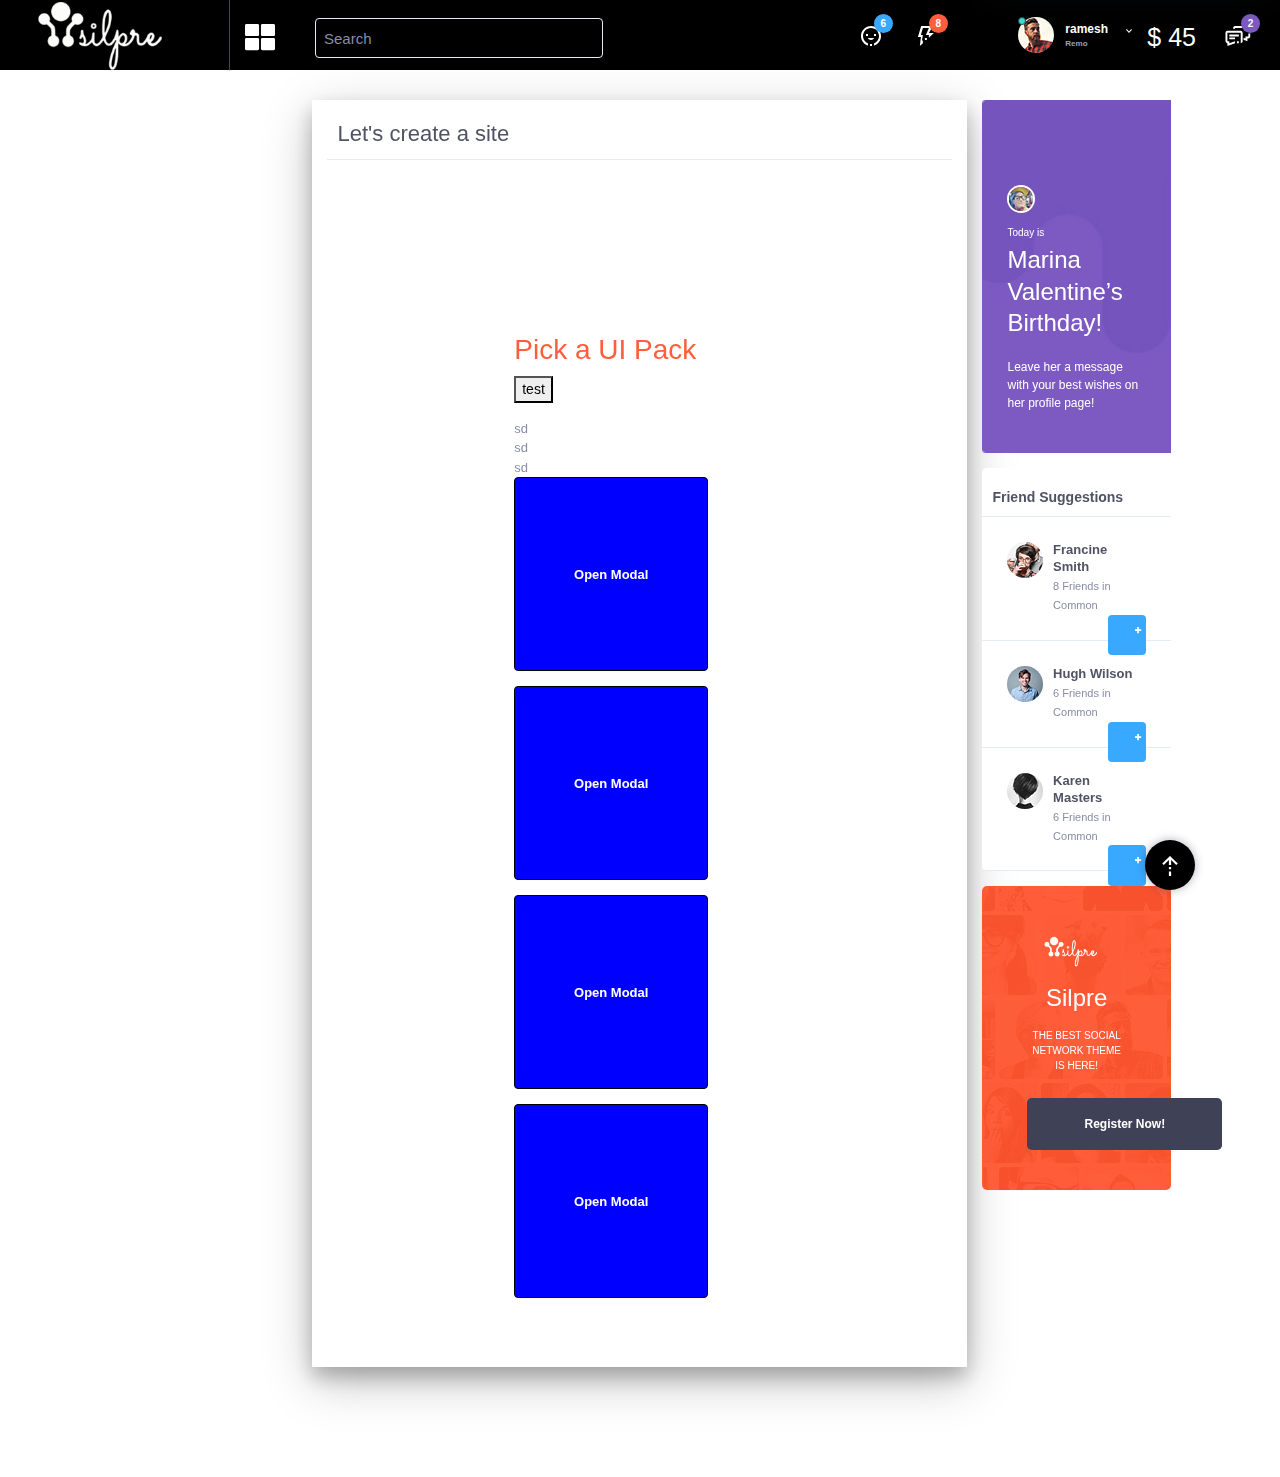
<file: silpre/web-design.html>
<!DOCTYPE html>
<html lang="en">
<head>

  <title>Silpre</title>
  <!-- Required meta tags always come first -->
  <meta charset="utf-8">
  <meta name="viewport" content="width=device-width, initial-scale=1">
  <meta http-equiv="x-ua-compatible" content="ie=edge">
  <!-- Main Font -->
  <script src="js/webfontloader.min.js"></script>
  <!-- Bootstrap CSS -->
  <link rel="stylesheet" type="text/css" href="Bootstrap/dist/css/bootstrap-reboot.css">
  <link rel="stylesheet" type="text/css" href="Bootstrap/dist/css/bootstrap.css">
  <link rel="stylesheet" type="text/css" href="Bootstrap/dist/css/bootstrap-grid.css">

  <!-- Main Styles CSS -->
  <link rel="stylesheet" type="text/css" href="css/main.css">
  <link rel="stylesheet" type="text/css" href="css/fonts.min.css">
<script src="https://ajax.googleapis.com/ajax/libs/jquery/3.3.1/jquery.min.js"></script>
  <style type="text/css">
    .btn-sq-lg {
  width: 194px !important;
  height: 194px !important;
}

.btn-sq {
  width: 150px !important;
  height: 150px !important;
  font-size: 10px;
}

.btn-sq-sm {
  width: 50px !important;
  height: 50px !important;
  font-size: 10px;
}

.btn-sq-xs {
  width: 25px !important;
  height: 25px !important;
  padding:2px;
}
.btn-primary {
  background-color: blue;
}
</style>
<script>
$(document).ready(function(){
    $("button").click(function(){
        $(".show").toggle(1000);
    });
});
</script>
</head>
<body>
<!-- Fixed Sidebar Mobile -->
<div class="profile-settings-responsive">
  <a href="#" class="js-profile-settings-open profile-settings-open">
    <i class="fa fa-angle-right" aria-hidden="true"></i>
    <i class="fa fa-angle-left" aria-hidden="true"></i>
  </a>
  <div class="">
    <div class="mCustomScrollbar" data-mcs-theme="dark">
      <div class="control-block">
        <div class="author-page author vcard inline-items">
          <div class="author-thumb">
            <img alt="author" src="img/author-page.jpg" class="avatar">
            <span class="icon-status online"></span>
          </div>
          <a href="02-ProfilePage.html" class="author-name fn">
            <div class="author-title">
              rameshrajan <svg class="olymp-dropdown-arrow-icon"><use xlink:href="svg-icons/sprites/icons.svg#olymp-dropdown-arrow-icon"></use></svg>
            </div>
            <span class="author-subtitle">tamil</span>
          </a>
        </div>
      </div>

      <div class="ui-block-title ui-block-title-small">
        <h6 class="title">MAIN SECTIONS</h6>
      </div>

      <ul class="left-menu">
        <li>
          <a href="#" class="js-sidebar-open">
            <svg class="olymp-close-icon left-menu-icon"><use xlink:href="svg-icons/sprites/icons.svg#olymp-close-icon"></use></svg>
            <span class="left-menu-title">Collapse Menu</span>
          </a>
        </li>
        <li>
          <a href="MyProfile.html">
            <i class="olymp-newsfeed-icon left-menu-icon fa fa-id-badge" data-toggle="tooltip" data-placement="right" data-original-title="Profile"></i>
            <span class="left-menu-title">Profile</span>
          </a>
        </li>
        <li>
          <a href="Affiliatepage.html">
            <i class="olymp-newsfeed-icon left-menu-icon fa fa-globe" data-toggle="tooltip" data-placement="right" data-original-title="Profile" title="Affiliate"></i>
            <span class="left-menu-title">Affiliate</span>
          </a>
        </li>
        <li>
          <a href="wallet.html">
            <i class="olymp-newsfeed-icon left-menu-icon fa fa-credit-card" data-toggle="tooltip" data-placement="right" data-original-title="Profile" title="Wallet"></i>
            <span class="left-menu-title">Wallet</span>
          </a>
        </li>
        <li>
          <a href="#">
            <i class="olymp-newsfeed-icon left-menu-icon fa fa-calculator" data-toggle="tooltip" data-placement="right" data-original-title="Profile" title="Account"></i>
            <span class="left-menu-title">Account</span>
          </a>
        </li>
        <li>
          <a href="#">
            <i class="olymp-newsfeed-icon left-menu-icon fa fa-user-plus" data-toggle="tooltip" data-placement="right" data-original-title="Profile" title="Friends"></i>
            <span class="left-menu-title">Friends</span>
          </a>
        </li>
        <li>
          <a href="#">
            <i class="olymp-newsfeed-icon left-menu-icon fa fa-search-plus" data-toggle="tooltip" data-placement="right" data-original-title="Profile" title="Friends"></i>
            <span class="left-menu-title">Find Friends</span>
          </a>
        </li>

        <li>
          <a href="Member.html">
            <i class="olymp-newsfeed-icon left-menu-icon fa fa-users" data-toggle="tooltip" data-placement="right" data-original-title="Profile" title="My Community"></i>
            <span class="left-menu-title">My Community</span>
          </a>
        </li>
        <li>
          <a href="gallery.html">
            <i class="olymp-newsfeed-icon left-menu-icon fa fa-camera" data-toggle="tooltip" data-placement="right" data-original-title="Profile" title="Gallery"></i>
            <span class="left-menu-title">Gallery</span>
          </a>
        </li>



      </ul>

      <div class="ui-block-title ui-block-title-small">
        <h6 class="title">YOUR ACCOUNT</h6>
      </div>

      <ul class="account-settings">
        <li>
          <a href="activity.html">
            <svg class="olymp-star-icon left-menu-icon"  data-toggle="tooltip" data-placement="right"   data-original-title=""><use xlink:href="svg-icons/sprites/icons.svg#olymp-star-icon"></use></svg>

            <span>Activity</span>
          </a>
        </li>

        <li>
          <a href="settings.html">

            <svg class="olymp-menu-icon"><use xlink:href="svg-icons/sprites/icons.svg#olymp-menu-icon"></use></svg>

            <span>Settings</span>
          </a>
        </li>

        <li>
          <a href="#">
            <svg class="olymp-logout-icon"><use xlink:href="svg-icons/sprites/icons.svg#olymp-logout-icon"></use></svg>

            <span>Log Out</span>
          </a>
        </li>
      </ul>

    </div>
  </div>
</div>

<!-- End SidebarMobile Left -->



<header class="header" id="site-header">
  <div class="header-content-wrapper">
    <div class="logo-area logo-header dsk">
      <img class="img-responsive" src="images/logo.png" >
    </div>
    <div id="header-megamenu" class="auto">
      <ul id="megamenu" class="floatLeft">  
        <li>
          <a href="javascript:void(0);"><i class="fa fa-th-large"></i></a>
          <div class="prod" style="opacity: 1;"> 
            <div class="arrow"><img src="images/icons/arrow.png"></div>
            <div class="bg">
              <ul>                      
                <li style="display: list-item;"><a href=""><img src="images/icons/contest.png"><p>Contest</p></a></li>  
                <li style="display: list-item;"><a href=""><img src="images/icons/jobs.png"><p>Job</p></a></li>  
                <li style="display: list-item;"><a href=""><img src="images/icons/idea.png"><p>Idea</p></a></li> 
                <li style="display: list-item;"><a href=""><img src="images/icons/farmar.png"><p>Farmar</p></a></li>   
                <li style="display: list-item;"><a href=""><img src="images/icons/freelance.png"><p>Freelance</p></a></li> 
                <li style="display: list-item;"><a href=""><img src="images/icons/game.png"><p>Games</p></a></li>
                <li style="display: list-item;"><a href=""><img src="images/icons/realestate.png"><p>Real Estate</p></a></li>  
                <li style="display: list-item;"><a href="#"><img src="images/icons/channel.png"><p>Channel</p></a></li>  
              </ul>
            </div>
          </div>
        </li>
      </ul>
    </div>
    <div class="menu-area">
      <div class="row">
        <div class="container">
          <div class="col col-xl-12 m-auto col-lg-12 col-md-12 col-sm-12">
            <nav class="main-navs no-ajax bp-navs  single-screen-navs horizontal users-nav" role="navigation" aria-label="Member menu">
              <ul>
                <li id="activity-personal-li" class="bp-personal-tab">
                  <div class="form-group has-search">

                    <input type="text" class="form-control" placeholder="Search">
                  </div>
                </li>
              </ul>              
            </div>
          </div>
        </div>
      </div>
      <div class="control-block">
        <div class="control-icon more has-items">
          <svg class="olymp-happy-face-icon"><use xlink:href="svg-icons/sprites/icons.svg#olymp-happy-face-icon"></use></svg>
          <div class="label-avatar bg-blue">6</div>

          <div class="more-dropdown more-with-triangle triangle-top-center">
            <div class="ui-block-title ui-block-title-small">
              <h6 class="title">FRIEND REQUESTS</h6>
              <a href="#">Find Friends</a>
              <a href="#">Settings</a>
            </div>

            <div class="mCustomScrollbar" data-mcs-theme="dark">
              <ul class="notification-list friend-requests">
                <li>
                  <div class="author-thumb">
                    <img src="img/avatar55-sm.jpg" alt="author">
                  </div>
                  <div class="notification-event">
                    <a href="#" class="h6 notification-friend">Tamara Romanoff</a>
                    <span class="chat-message-item">Mutual Friend: Sarah Hetfield</span>
                  </div>
                  <span class="notification-icon">
                    <a href="#" class="accept-request">
                      <span class="icon-add without-text">
                        <svg class="olymp-happy-face-icon"><use xlink:href="svg-icons/sprites/icons.svg#olymp-happy-face-icon"></use></svg>
                      </span>
                    </a>

                    <a href="#" class="accept-request request-del">
                      <span class="icon-minus">
                        <svg class="olymp-happy-face-icon"><use xlink:href="svg-icons/sprites/icons.svg#olymp-happy-face-icon"></use></svg>
                      </span>
                    </a>

                  </span>

                  <div class="more">
                    <svg class="olymp-three-dots-icon"><use xlink:href="svg-icons/sprites/icons.svg#olymp-three-dots-icon"></use></svg>
                  </div>
                </li>

              </ul>
            </div>

            <a href="#" class="view-all bg-blue">Check all your Events</a>
          </div>
        </div>
        <div class="control-icon more has-items">
          <svg class="olymp-thunder-icon"><use xlink:href="svg-icons/sprites/icons.svg#olymp-thunder-icon"></use></svg>

          <div class="label-avatar bg-primary">8</div>

          <div class="more-dropdown more-with-triangle triangle-top-center">
            <div class="ui-block-title ui-block-title-small">
              <h6 class="title">Notifications</h6>
              <a href="#">Mark all as read</a>
              <a href="#">Settings</a>
            </div>

            <div class="mCustomScrollbar" data-mcs-theme="dark">
              <ul class="notification-list">
                <li>
                  <div class="author-thumb">
                    <img src="img/avatar62-sm.jpg" alt="author">
                  </div>
                  <div class="notification-event">
                    <div><a href="#" class="h6 notification-friend">Mathilda Brinker</a> commented on your new <a href="#" class="notification-link">profile status</a>.</div>
                    <span class="notification-date"><time class="entry-date updated" datetime="2004-07-24T18:18">4 hours ago</time></span>
                  </div>
                  <span class="notification-icon">
                    <svg class="olymp-comments-post-icon"><use xlink:href="svg-icons/sprites/icons.svg#olymp-comments-post-icon"></use></svg>
                  </span>

                  <div class="more">
                    <svg class="olymp-three-dots-icon"><use xlink:href="svg-icons/sprites/icons.svg#olymp-three-dots-icon"></use></svg>
                    <svg class="olymp-little-delete"><use xlink:href="svg-icons/sprites/icons.svg#olymp-little-delete"></use></svg>
                  </div>
                </li>


              </ul>
            </div>

            <a href="#" class="view-all bg-primary">View All Notifications</a>
          </div>
        </div>

        <div class="author-page author vcard inline-items more">
          <div class="author-thumb">
            <img alt="author" src="img/author-page.jpg" class="avatar">
            <span class="icon-status online"></span>
            <div class="more-dropdown more-with-triangle">
              <div class="mCustomScrollbar" data-mcs-theme="dark">
                <div class="ui-block-title ui-block-title-small">
                  <h6 class="title">Your Account</h6>
                </div>

                <ul class="account-settings">

                  <li>
                    <a href="notification.html">
                      <i class="olymp-newsfeed-icon left-menu-icon fa fa-comments" data-toggle="tooltip" data-placement="right" data-original-title="Profile"></i>


                      <span>Notification</span>
                    </a>
                  </li>
                  <li>
                    <a href="message.html">
                      <i class="olymp-newsfeed-icon left-menu-icon fa fa-envelope-open" data-toggle="tooltip" data-placement="right" data-original-title="Profile"></i>

                      <span>Message</span>
                    </a>
                  </li>
                  <li>
                    <a href="Affiliatepage.html">

                      <i class="olymp-newsfeed-icon left-menu-icon fa fa-globe" data-toggle="tooltip" data-placement="right" data-original-title="Profile"></i>



                      <span>Affiliate</span>
                    </a>
                  </li>
                  <li>
                    <a href="accounts.html">

                      <i class="olymp-newsfeed-icon left-menu-icon fa fa-envelope-open" data-toggle="tooltip" data-placement="right" data-original-title="Profile"></i>

                      <span>Accounts</span>
                    </a>
                  </li>
                  <li>
                    <a href="wallet.html">


                      <i class="olymp-newsfeed-icon left-menu-icon fa fa-credit-card" data-toggle="tooltip" data-placement="right" data-original-title="Profile"></i>

                      <span>wallet</span>
                    </a>
                  </li>

                  <li>
                    <a href="profilesetting.html">


                      <i class="olymp-newsfeed-icon left-menu-icon fa fa-wrench" data-toggle="tooltip" data-placement="right" data-original-title="Profile"></i>

                      <span>Settings</span>
                    </a>
                  </li>
                  <li>
                    <a href="#">
                      <i class="olymp-newsfeed-icon left-menu-icon fa fa-sign-out-alt" data-toggle="tooltip" data-placement="right" data-original-title="Profile"></i>
                      <span>Log Out</span>
                    </a>
                  </li>
                </ul>

              </div>

            </div>
          </div>
          <a href="#" class="author-name fn">
            <div class="author-title">
              ramesh   <svg class="olymp-dropdown-arrow-icon"><use xlink:href="svg-icons/sprites/icons.svg#olymp-dropdown-arrow-icon"></use></svg>
            </div>
            <span class="author-subtitle">Remo</span>
          </a>
        </div>
        <div class="control-icon more has-items">

          <a href=""><div class="header-wallet">$ 45</div></a>
        </div>
        <div class="control-icon more has-items">
          <svg class="olymp-chat---messages-icon"><use xlink:href="svg-icons/sprites/icons.svg#olymp-chat---messages-icon"></use></svg>
          <div class="label-avatar bg-purple">2</div>

          <div class="more-dropdown more-with-triangle triangle-top-center">
            <div class="ui-block-title ui-block-title-small">
              <h6 class="title">Chat / Messages</h6>

            </div>

            <div class="mCustomScrollbar" data-mcs-theme="dark">
              <ul class="notification-list chat-message">
                <li class="message-unread">
                  <div class="author-thumb">
                    <img src="img/avatar59-sm.jpg" alt="author">
                  </div>
                  <div class="notification-event">
                    <a href="#" class="h6 notification-friend">Diana Jameson</a>
                    <span class="chat-message-item">Hi James! It’s Diana, I just wanted to let you know that we have to reschedule...</span>
                    <span class="notification-date"><time class="entry-date updated" datetime="2004-07-24T18:18">4 hours ago</time></span>
                  </div>
                  <span class="notification-icon">
                    <svg class="olymp-chat---messages-icon"><use xlink:href="svg-icons/sprites/icons.svg#olymp-chat---messages-icon"></use></svg>
                  </span>
                  <div class="more">
                    <svg class="olymp-three-dots-icon"><use xlink:href="svg-icons/sprites/icons.svg#olymp-three-dots-icon"></use></svg>
                  </div>
                </li>

              </ul>
            </div>

            <a href="#" class="view-all bg-purple">View All Messages</a>
          </div>
        </div>
      </div>
</header>

<!-- ... end Header-BP -->


<!-- Responsive Header-BP -->

<header class="header header-responsive" id="site-header-responsive">

  <div class="header-content-wrapper">
    <ul class="nav nav-tabs mobile-app-tabs" role="tablist">
      

      <li class="nav-item">
        <a class="nav-link" data-toggle="tab" href="#request" role="tab">
          <div class="control-icon has-items">
            <svg class="olymp-happy-face-icon"><use xlink:href="svg-icons/sprites/icons.svg#olymp-happy-face-icon"></use></svg>
            <div class="label-avatar bg-blue">6</div>
          </div>
        </a>
      </li>

      <li class="nav-item">
        <a class="nav-link" data-toggle="tab" href="#chat" role="tab">
          <div class="control-icon has-items">
            <svg class="olymp-chat---messages-icon"><use xlink:href="svg-icons/sprites/icons.svg#olymp-chat---messages-icon"></use></svg>
            <div class="label-avatar bg-purple">2</div>
          </div>
        </a>
      </li>

      <li class="nav-item">
        <a class="nav-link" data-toggle="tab" href="#notification" role="tab">
          <div class="control-icon has-items">
            <svg class="olymp-thunder-icon"><use xlink:href="svg-icons/sprites/icons.svg#olymp-thunder-icon"></use></svg>
            <div class="label-avatar bg-primary">8</div>
          </div>
        </a>
      </li>

      <li class="nav-item">
        <a class="nav-link" data-toggle="tab" href="#search" role="tab">
          <svg class="olymp-magnifying-glass-icon"><use xlink:href="svg-icons/sprites/icons.svg#olymp-magnifying-glass-icon"></use></svg>
          <svg class="olymp-close-icon"><use xlink:href="svg-icons/sprites/icons.svg#olymp-close-icon"></use></svg>
        </a>
      </li>
    </ul>
  </div>

  <!-- Tab panes -->
  <div class="tab-content tab-content-responsive">

    

    <div class="tab-pane " id="chat" role="tabpanel">

      <div class="mCustomScrollbar" data-mcs-theme="dark">
        <div class="ui-block-title ui-block-title-small">
          <h6 class="title">Chat / Messages</h6>
          <a href="#">Mark all as read</a>
          <a href="#">Settings</a>
        </div>

        <ul class="notification-list chat-message">
          <li class="message-unread">
            <div class="author-thumb">
              <img src="img/avatar59-sm.jpg" alt="author">
            </div>
            <div class="notification-event">
              <a href="#" class="h6 notification-friend">Diana Jameson</a>
              <span class="chat-message-item">Hi James! It’s Diana, I just wanted to let you know that we have to reschedule...</span>
              <span class="notification-date"><time class="entry-date updated" datetime="2004-07-24T18:18">4 hours ago</time></span>
            </div>
                  <span class="notification-icon">
                    <svg class="olymp-chat---messages-icon"><use xlink:href="svg-icons/sprites/icons.svg#olymp-chat---messages-icon"></use></svg>
                  </span>
            <div class="more">
              <svg class="olymp-three-dots-icon"><use xlink:href="svg-icons/sprites/icons.svg#olymp-three-dots-icon"></use></svg>
            </div>
          </li>
          
        </ul>

        <a href="message.html" class="view-all bg-purple">View All Messages</a>
      </div>

    </div>

    <div class="tab-pane " id="notification" role="tabpanel">

      <div class="mCustomScrollbar" data-mcs-theme="dark">
        <div class="ui-block-title ui-block-title-small">
          <h6 class="title">Notifications</h6>
          <a href="#">Mark all as read</a>
          <a href="#">Settings</a>
        </div>

        <ul class="notification-list">
          <li>
            <div class="author-thumb">
              <img src="img/avatar62-sm.jpg" alt="author">
            </div>
            <div class="notification-event">
              <div><a href="#" class="h6 notification-friend">Mathilda Brinker</a> commented on your new <a href="#" class="notification-link">profile status</a>.</div>
              <span class="notification-date"><time class="entry-date updated" datetime="2004-07-24T18:18">4 hours ago</time></span>
            </div>
                    <span class="notification-icon">
                      <svg class="olymp-comments-post-icon"><use xlink:href="svg-icons/sprites/icons.svg#olymp-comments-post-icon"></use></svg>
                    </span>

            <div class="more">
              <svg class="olymp-three-dots-icon"><use xlink:href="svg-icons/sprites/icons.svg#olymp-three-dots-icon"></use></svg>
              <svg class="olymp-little-delete"><use xlink:href="svg-icons/sprites/icons.svg#olymp-little-delete"></use></svg>
            </div>
          </li>
        </ul>

        <a href="notification.html" class="view-all bg-primary">View All Notifications</a>
      </div>

    </div>

    <div class="tab-pane " id="search" role="tabpanel">


        <form class="search-bar w-search notification-list friend-requests">
          <div class="form-group with-button">
            <input class="form-control js-user-search" placeholder="Search here people or pages..." type="text">
          </div>
        </form>


    </div>

  </div>
  
  <!-- ... end  Tab panes -->

</header>

<!-- ... end Responsive Header-BP -->

<!-- Top Header-Profile -->


<div class="header-spacer--standard"></div>


<!-- Main Content -->
<div class="container-fuild">
  <div class="row">
<!--   <div class="col col-xl-6 order-xl-2 col-lg-6 order-lg-2 col-md-6 order-md-1 col-sm-12 col-12" style="box-shadow: rgba(0, 0, 0, 0.25) 0px 14px 45px, rgba(0, 0, 0, 0.22) 0px 10px 18px;height: max-content;"> -->
     <div class="col col-xl-6 order-xl-2 col-lg-6 order-lg-2 col-md-6 order-md-1 col-sm-12 col-12" style="box-shadow: rgba(0, 0, 0, 0.25) 0px 14px 45px, rgba(0, 0, 0, 0.22) 0px 10px 18px">
           <div class="ui-block">
        <div class="ui-block-title">
          <h4 class="title">Let's create a site</h4>
        </div>

         <div class="row">
              <div class="col col-lg-6 col-md-6 offset-md-3 col-sm-7 col-7">
        <div class="ui-block-content ">
          <div class="option" style="margin-top: 148px;">
            <h3 style="color: #ff5e3a">Pick a UI Pack</h3>
           <p>
            <button>test</button>
           <!--    <button>web</button> -->
  <div class="show">
    <ul>
      <li>sd</li>
      <li>sd</li>
      <li>sd</li>
    </ul>
  </div>

               <button  type="button" class="btn btn-sq-lg btn-primary" data-toggle="modal" data-target="#myModal">Open Modal</button>

  <!-- Modal -->
  <div class="modal fade " id="myModal" role="dialog">
    <div class="modal-dialog">
    
      <!-- Modal content-->
      <div class="modal-content" style="margin-top: 125px; margin-left: 25px;">
        <div class="modal-header">
          <button type="button" class="close" data-dismiss="modal">&times;</button>
          <h4 class="modal-title">Modal Header</h4>
        </div>
        <div class="modal-body" >
          <p>Some text in the modal.gfdxgrdxfgd</p>
        </div>
        <div class="modal-footer">
          <button type="button" class="btn btn-default" data-dismiss="modal">Close</button>
        </div>
      </div>
      
    </div>
  </div>
    <button type="button" class="btn btn-sq-lg btn-primary " data-toggle="modal" data-target="#myModal">Open Modal</button>

  <!-- Modal -->
  <div class="modal fade" id="myModal" role="dialog">
    <div class="modal-dialog">
    
      <!-- Modal content-->
      <div class="modal-content" style="margin-top: 125px; margin-left: 25px;">
        <div class="modal-header">
          <button type="button" class="close" data-dismiss="modal">&times;</button>
          <h4 class="modal-title">Modal Header</h4>
        </div>
        <div class="modal-body" >
          <p>Some </p>
        </div>
        <div class="modal-footer">
          <button type="button" class="btn btn-default" data-dismiss="modal">Close</button>
        </div>
      </div>
      
    </div>
  </div>
    <button type="button" class="btn btn-sq-lg btn-primary " data-toggle="modal" data-target="#myModal">Open Modal</button>

  <!-- Modal -->
  <div class="modal fade" id="myModal" role="dialog">
    <div class="modal-dialog">
    
      <!-- Modal content-->
      <div class="modal-content" style="margin-top: 125px; margin-left: 25px;">
        <div class="modal-header">
          <button type="button" class="close" data-dismiss="modal">&times;</button>
          <h4 class="modal-title">Modal Header</h4>
        </div>
        <div class="modal-body" >
          <p>Some text in the modal.gfdxgrdxfgd</p>
        </div>
        <div class="modal-footer">
          <button type="button" class="btn btn-default" data-dismiss="modal">Close</button>
        </div>
      </div>
      
    </div>
  </div>
    <button type="button" class="btn btn-sq-lg btn-primary " data-toggle="modal" data-target="#myModal">Open Modal</button>

  <!-- Modal -->
  <div class="modal fade" id="myModal" role="dialog">
    <div class="modal-dialog">
    
      <!-- Modal content-->
      <div class="modal-content" style="margin-top: 125px; margin-left: 25px;">
        <div class="modal-header">
          <button type="button" class="close" data-dismiss="modal">&times;</button>
          <h4 class="modal-title">Modal Header</h4>
        </div>
        <div class="modal-body" >
          <p>Some text in the modal.gfdxgrdxfgd</p>
        </div>
        <div class="modal-footer">
          <button type="button" class="btn btn-default" data-dismiss="modal">Close</button>
        </div>
      </div>
      
    </div>
  </div>
           </p>

          </div>
          </div>
        </div>          

        </div>
      </div>
</div>

    <!-- ... end Main Content -->


    <!-- Left Sidebar -->
<div class="col-md-1"></div>
    

<div class="col col-xl-2  order-xl-1 col-lg-6 order-lg-2 col-md-6 col-sm-12 col-12">

<!-- 
  <div class="your-profile" style="position: fixed; width: 200px; margin-left:5em;">
    <div class="ui-block-title">
      <a href="profilesetting.html" class="h6 title"><i class="fa fa-id-badge"></i><span class="left-sidemenu-title">Basic Information</span></a>
      
    </div>

    
    <div class="ui-block-title">
      <a href="myskill.html" class="h6 title"><i class="fa fa-american-sign-language-interpreting"></i><span class="left-sidemenu-title">My Skills</span></a>
    </div>
    <div class="ui-block-title">
      <a href="Educations.html" class="h6 title"><i class="fa fa-users"></i><span class="left-sidemenu-title">Educations</span></a>
      
    </div>
    
    
  </div> -->

  
</div>
    
    <!-- ... end Left Sidebar -->


    <!-- Right Sidebar -->

    <aside class="col col-xl-2 order-xl-3 col-lg-6 order-lg-3 col-md-6 col-sm-12 col-12">

      <div class="ui-block">
        
        <!-- W-Birthsday-Alert -->
        
        <div class="widget w-birthday-alert">
          <div class="icons-block">
            <svg class="olymp-cupcake-icon"><use xlink:href="#olymp-cupcake-icon"></use></svg>
            <a href="#" class="more"><svg class="olymp-three-dots-icon"><use xlink:href="#olymp-three-dots-icon"></use></svg></a>
          </div>
        
          <div class="content">
            <div class="author-thumb">
              <img src="img/avatar48-sm.jpg" alt="author">
            </div>
            <span>Today is</span>
            <a href="#" class="h4 title">Marina Valentine’s Birthday!</a>
            <p>Leave her a message with your best wishes on her profile page!</p>
          </div>
        </div>
        
        <!-- ... end W-Birthsday-Alert -->      </div>

      <div class="ui-block">
        <div class="ui-block-title">
          <h6 class="title">Friend Suggestions</h6>
          <a href="#" class="more"><svg class="olymp-three-dots-icon"><use xlink:href="#olymp-three-dots-icon"></use></svg></a>
        </div>

        
        
        <!-- W-Action -->
        
        <ul class="widget w-friend-pages-added notification-list friend-requests">
          <li class="inline-items">
            <div class="author-thumb">
              <img src="img/avatar38-sm.jpg" alt="author">
            </div>
            <div class="notification-event">
              <a href="#" class="h6 notification-friend">Francine Smith</a>
              <span class="chat-message-item">8 Friends in Common</span>
            </div>
            <span class="notification-icon">
              <a href="#" class="accept-request">
                <span class="icon-add without-text">
                  <svg class="olymp-happy-face-icon"><use xlink:href="#olymp-happy-face-icon"></use></svg>
                </span>
              </a>
            </span>
          </li>
        
          <li class="inline-items">
            <div class="author-thumb">
              <img src="img/avatar39-sm.jpg" alt="author">
            </div>
            <div class="notification-event">
              <a href="#" class="h6 notification-friend">Hugh Wilson</a>
              <span class="chat-message-item">6 Friends in Common</span>
            </div>
            <span class="notification-icon">
              <a href="#" class="accept-request">
                <span class="icon-add without-text">
                  <svg class="olymp-happy-face-icon"><use xlink:href="#olymp-happy-face-icon"></use></svg>
                </span>
              </a>
            </span>
          </li>
        
          <li class="inline-items">
            <div class="author-thumb">
              <img src="img/avatar40-sm.jpg" alt="author">
            </div>
            <div class="notification-event">
              <a href="#" class="h6 notification-friend">Karen Masters</a>
              <span class="chat-message-item">6 Friends in Common</span>
            </div>
            <span class="notification-icon">
              <a href="#" class="accept-request">
                <span class="icon-add without-text">
                  <svg class="olymp-happy-face-icon"><use xlink:href="#olymp-happy-face-icon"></use></svg>
                </span>
              </a>
            </span>
          </li>
        
        </ul>
        
        <!-- ... end W-Action -->
      </div>

      


      <div class="ui-block">

        
        <!-- W-Action -->
        
        <div class="widget w-action">
        
          <img src="images/logo.png" alt="Olympus">
          <div class="content">
            <h4 class="title">Silpre</h4>
            <span>THE BEST SOCIAL NETWORK THEME IS HERE!</span>
            <a href="01-LandingPage.html" class="btn btn-bg-secondary btn-md">Register Now!</a>
          </div>
        </div>
        
        <!-- ... end W-Action -->
      </div>

    </aside>

    <!-- ... end Right Sidebar -->

  </div>
</div>


<!-- ...End Main Conent -->

<div class="header-spacer"></div>

<a class="back-to-top" href="#">
  <img src="svg-icons/back-to-top.svg" alt="arrow" class="back-icon">
</a>




<!-- Window-popup-CHAT for responsive min-width: 768px -->
<div class="ui-block popup-chat popup-chat-responsive" tabindex="-1" role="dialog" aria-labelledby="update-header-photo" aria-hidden="true">

  <div class="modal-content">
    <div class="modal-header">
      <span class="icon-status online"></span>
      <h6 class="title" >Chat</h6>
      <div class="more">
        <svg class="olymp-three-dots-icon"><use xlink:href="svg-icons/sprites/icons.svg#olymp-three-dots-icon"></use></svg>
        <svg class="olymp-little-delete js-chat-open"><use xlink:href="svg-icons/sprites/icons.svg#olymp-little-delete"></use></svg>
      </div>
    </div>
    <div class="modal-body">
      <div class="mCustomScrollbar">
        <ul class="notification-list chat-message chat-message-field">
          <li>
            <div class="author-thumb">
              <img src="img/avatar14-sm.jpg" alt="author" class="mCS_img_loaded">
            </div>
            <div class="notification-event">
              <span class="chat-message-item">Hi James! Please remember to buy the food for tomorrow! I’m gonna be handling the gifts and Jake’s gonna get the drinks</span>
              <span class="notification-date"><time class="entry-date updated" datetime="2004-07-24T18:18">Yesterday at 8:10pm</time></span>
            </div>
          </li>

          <li>
            <div class="author-thumb">
              <img src="img/author-page.jpg" alt="author" class="mCS_img_loaded">
            </div>
            <div class="notification-event">
              <span class="chat-message-item">Don’t worry Mathilda!</span>
              <span class="chat-message-item">I already bought everything</span>
              <span class="notification-date"><time class="entry-date updated" datetime="2004-07-24T18:18">Yesterday at 8:29pm</time></span>
            </div>
          </li>

          <li>
            <div class="author-thumb">
              <img src="img/avatar14-sm.jpg" alt="author" class="mCS_img_loaded">
            </div>
            <div class="notification-event">
              <span class="chat-message-item">Hi James! Please remember to buy the food for tomorrow! I’m gonna be handling the gifts and Jake’s gonna get the drinks</span>
              <span class="notification-date"><time class="entry-date updated" datetime="2004-07-24T18:18">Yesterday at 8:10pm</time></span>
            </div>
          </li>
        </ul>
      </div>

      <form class="need-validation">

    <div class="form-group label-floating is-empty">
      <label class="control-label">Press enter to post...</label>
      <textarea class="form-control" placeholder=""></textarea>
      <div class="add-options-message">
        <a href="#" class="options-message">
          <svg class="olymp-computer-icon"><use xlink:href="svg-icons/sprites/icons.svg#olymp-computer-icon"></use></svg>
        </a>
        <div class="options-message smile-block">

          <svg class="olymp-happy-sticker-icon"><use xlink:href="svg-icons/sprites/icons.svg#olymp-happy-sticker-icon"></use></svg>

          <ul class="more-dropdown more-with-triangle triangle-bottom-right">
            <li>
              <a href="#">
                <img src="img/icon-chat1.png" alt="icon">
              </a>
            </li>
            <li>
              <a href="#">
                <img src="img/icon-chat2.png" alt="icon">
              </a>
            </li>
            <li>
              <a href="#">
                <img src="img/icon-chat3.png" alt="icon">
              </a>
            </li>
            <li>
              <a href="#">
                <img src="img/icon-chat4.png" alt="icon">
              </a>
            </li>
            <li>
              <a href="#">
                <img src="img/icon-chat5.png" alt="icon">
              </a>
            </li>
            <li>
              <a href="#">
                <img src="img/icon-chat6.png" alt="icon">
              </a>
            </li>
            <li>
              <a href="#">
                <img src="img/icon-chat7.png" alt="icon">
              </a>
            </li>
            <li>
              <a href="#">
                <img src="img/icon-chat8.png" alt="icon">
              </a>
            </li>
            <li>
              <a href="#">
                <img src="img/icon-chat9.png" alt="icon">
              </a>
            </li>
            <li>
              <a href="#">
                <img src="img/icon-chat10.png" alt="icon">
              </a>
            </li>
            <li>
              <a href="#">
                <img src="img/icon-chat11.png" alt="icon">
              </a>
            </li>
            <li>
              <a href="#">
                <img src="img/icon-chat12.png" alt="icon">
              </a>
            </li>
            <li>
              <a href="#">
                <img src="img/icon-chat13.png" alt="icon">
              </a>
            </li>
            <li>
              <a href="#">
                <img src="img/icon-chat14.png" alt="icon">
              </a>
            </li>
            <li>
              <a href="#">
                <img src="img/icon-chat15.png" alt="icon">
              </a>
            </li>
            <li>
              <a href="#">
                <img src="img/icon-chat16.png" alt="icon">
              </a>
            </li>
            <li>
              <a href="#">
                <img src="img/icon-chat17.png" alt="icon">
              </a>
            </li>
            <li>
              <a href="#">
                <img src="img/icon-chat18.png" alt="icon">
              </a>
            </li>
            <li>
              <a href="#">
                <img src="img/icon-chat19.png" alt="icon">
              </a>
            </li>
            <li>
              <a href="#">
                <img src="img/icon-chat20.png" alt="icon">
              </a>
            </li>
            <li>
              <a href="#">
                <img src="img/icon-chat21.png" alt="icon">
              </a>
            </li>
            <li>
              <a href="#">
                <img src="img/icon-chat22.png" alt="icon">
              </a>
            </li>
            <li>
              <a href="#">
                <img src="img/icon-chat23.png" alt="icon">
              </a>
            </li>
            <li>
              <a href="#">
                <img src="img/icon-chat24.png" alt="icon">
              </a>
            </li>
            <li>
              <a href="#">
                <img src="img/icon-chat25.png" alt="icon">
              </a>
            </li>
            <li>
              <a href="#">
                <img src="img/icon-chat26.png" alt="icon">
              </a>
            </li>
            <li>
              <a href="#">
                <img src="img/icon-chat27.png" alt="icon">
              </a>
            </li>
          </ul>
        </div>
      </div>
    </div>

  </form>
    </div>
  </div>

</div>

<div class="fixed-sidebar right" style="display: none">
  <div class="fixed-sidebar-right sidebar--small" id="sidebar-right">

    <div class="mCustomScrollbar ps ps--theme_default ps--active-y" data-mcs-theme="dark" data-ps-id="a718e4b2-ca92-8cc8-8541-c269f0203db8">
      <ul class="chat-users">
        <li class="inline-items js-chat-open">
          <div class="author-thumb">
            <img alt="author" src="img/avatar67-sm.jpg" class="avatar">
            <span class="icon-status online"></span>
          </div>
        </li>
        <li class="inline-items js-chat-open">
          <div class="author-thumb">
            <img alt="author" src="img/avatar62-sm.jpg" class="avatar">
            <span class="icon-status online"></span>
          </div>
        </li>

        <li class="inline-items js-chat-open">
          <div class="author-thumb">
            <img alt="author" src="img/avatar68-sm.jpg" class="avatar">
            <span class="icon-status online"></span>
          </div>
        </li>

        <li class="inline-items js-chat-open">
          <div class="author-thumb">
            <img alt="author" src="img/avatar69-sm.jpg" class="avatar">
            <span class="icon-status away"></span>
          </div>
        </li>

        <li class="inline-items js-chat-open">
          <div class="author-thumb">
            <img alt="author" src="img/avatar70-sm.jpg" class="avatar">
            <span class="icon-status disconected"></span>
          </div>
        </li>
        <li class="inline-items js-chat-open">
          <div class="author-thumb">
            <img alt="author" src="img/avatar64-sm.jpg" class="avatar">
            <span class="icon-status online"></span>
          </div>
        </li>
        <li class="inline-items js-chat-open">
          <div class="author-thumb">
            <img alt="author" src="img/avatar71-sm.jpg" class="avatar">
            <span class="icon-status online"></span>
          </div>
        </li>
        <li class="inline-items js-chat-open">
          <div class="author-thumb">
            <img alt="author" src="img/avatar72-sm.jpg" class="avatar">
            <span class="icon-status away"></span>
          </div>
        </li>
        <li class="inline-items js-chat-open">
          <div class="author-thumb">
            <img alt="author" src="img/avatar63-sm.jpg" class="avatar">
            <span class="icon-status status-invisible"></span>
          </div>
        </li>
        <li class="inline-items js-chat-open">
          <div class="author-thumb">
            <img alt="author" src="img/avatar72-sm.jpg" class="avatar">
            <span class="icon-status away"></span>
          </div>
        </li>
        <li class="inline-items js-chat-open">

          <div class="author-thumb">
            <img alt="author" src="img/avatar71-sm.jpg" class="avatar">
            <span class="icon-status online"></span>
          </div>
        </li>
      </ul>
    <div class="ps__scrollbar-x-rail" style="left: 0px; bottom: 0px;"><div class="ps__scrollbar-x" tabindex="0" style="left: 0px; width: 0px;"></div></div><div class="ps__scrollbar-y-rail" style="top: 0px; height: 507px; right: 0px;"><div class="ps__scrollbar-y" tabindex="0" style="top: 0px; height: 389px;"></div></div></div>

    <div class="search-friend inline-items">
      <a href="#" class="js-sidebar-open">
        <svg class="olymp-menu-icon"><use xlink:href="svg-icons/sprites/icons.svg#olymp-menu-icon"></use></svg>
      </a>
    </div>

    

  </div>



  <div class="fixed-sidebar-right sidebar--large" id="sidebar-right-1">

    <div class="mCustomScrollbar ps ps--theme_default ps--active-y" data-mcs-theme="dark" data-ps-id="21d58135-4274-10fd-16f2-10afff62934e">

      <div class="ui-block-title ui-block-title-small">
        <a href="#" class="title">Close Friends</a>
        <a href="#">Settings</a>
      </div>

      <ul class="chat-users">
        <li class="inline-items js-chat-open">

          <div class="author-thumb">
            <img alt="author" src="img/avatar67-sm.jpg" class="avatar">
            <span class="icon-status online"></span>
          </div>

          <div class="author-status">
            <a href="#" class="h6 author-name">Carol Summers</a>
            <span class="status">ONLINE</span>
          </div>

          <div class="more"><svg class="olymp-three-dots-icon"><use xlink:href="svg-icons/sprites/icons.svg#olymp-three-dots-icon"></use></svg>

            <ul class="more-icons">
              <li>
                <svg data-toggle="tooltip" data-placement="top" data-original-title="START CONVERSATION" class="olymp-comments-post-icon"><use xlink:href="svg-icons/sprites/icons.svg#olymp-comments-post-icon"></use></svg>
              </li>

              <li>
                <svg data-toggle="tooltip" data-placement="top" data-original-title="ADD TO CONVERSATION" class="olymp-add-to-conversation-icon"><use xlink:href="svg-icons/sprites/icons.svg#olymp-add-to-conversation-icon"></use></svg>
              </li>

              <li>
                <svg data-toggle="tooltip" data-placement="top" data-original-title="BLOCK FROM CHAT" class="olymp-block-from-chat-icon"><use xlink:href="svg-icons/sprites/icons.svg#olymp-block-from-chat-icon"></use></svg>
              </li>
            </ul>

          </div>

        </li>
        <li class="inline-items js-chat-open">

          <div class="author-thumb">
            <img alt="author" src="img/avatar62-sm.jpg" class="avatar">
            <span class="icon-status online"></span>
          </div>

          <div class="author-status">
            <a href="#" class="h6 author-name">Mathilda Brinker</a>
            <span class="status">AT WORK!</span>
          </div>

          <div class="more"><svg class="olymp-three-dots-icon"><use xlink:href="svg-icons/sprites/icons.svg#olymp-three-dots-icon"></use></svg>

            <ul class="more-icons">
              <li>
                <svg data-toggle="tooltip" data-placement="top" data-original-title="START CONVERSATION" class="olymp-comments-post-icon"><use xlink:href="svg-icons/sprites/icons.svg#olymp-comments-post-icon"></use></svg>
              </li>

              <li>
                <svg data-toggle="tooltip" data-placement="top" data-original-title="ADD TO CONVERSATION" class="olymp-add-to-conversation-icon"><use xlink:href="svg-icons/sprites/icons.svg#olymp-add-to-conversation-icon"></use></svg>
              </li>

              <li>
                <svg data-toggle="tooltip" data-placement="top" data-original-title="BLOCK FROM CHAT" class="olymp-block-from-chat-icon"><use xlink:href="svg-icons/sprites/icons.svg#olymp-block-from-chat-icon"></use></svg>
              </li>
            </ul>

          </div>

        </li>

        <li class="inline-items js-chat-open">


          <div class="author-thumb">
            <img alt="author" src="img/avatar68-sm.jpg" class="avatar">
            <span class="icon-status online"></span>
          </div>

          <div class="author-status">
            <a href="#" class="h6 author-name">Carol Summers</a>
            <span class="status">ONLINE</span>
          </div>

          <div class="more"><svg class="olymp-three-dots-icon"><use xlink:href="svg-icons/sprites/icons.svg#olymp-three-dots-icon"></use></svg>

            <ul class="more-icons">
              <li>
                <svg data-toggle="tooltip" data-placement="top" data-original-title="START CONVERSATION" class="olymp-comments-post-icon"><use xlink:href="svg-icons/sprites/icons.svg#olymp-comments-post-icon"></use></svg>
              </li>

              <li>
                <svg data-toggle="tooltip" data-placement="top" data-original-title="ADD TO CONVERSATION" class="olymp-add-to-conversation-icon"><use xlink:href="svg-icons/sprites/icons.svg#olymp-add-to-conversation-icon"></use></svg>
              </li>

              <li>
                <svg data-toggle="tooltip" data-placement="top" data-original-title="BLOCK FROM CHAT" class="olymp-block-from-chat-icon"><use xlink:href="svg-icons/sprites/icons.svg#olymp-block-from-chat-icon"></use></svg>
              </li>
            </ul>

          </div>


        </li>

        <li class="inline-items js-chat-open">


          <div class="author-thumb">
            <img alt="author" src="img/avatar69-sm.jpg" class="avatar">
            <span class="icon-status away"></span>
          </div>

          <div class="author-status">
            <a href="#" class="h6 author-name">Michael Maximoff</a>
            <span class="status">AWAY</span>
          </div>

          <div class="more"><svg class="olymp-three-dots-icon"><use xlink:href="svg-icons/sprites/icons.svg#olymp-three-dots-icon"></use></svg>

            <ul class="more-icons">
              <li>
                <svg data-toggle="tooltip" data-placement="top" data-original-title="START CONVERSATION" class="olymp-comments-post-icon"><use xlink:href="svg-icons/sprites/icons.svg#olymp-comments-post-icon"></use></svg>
              </li>

              <li>
                <svg data-toggle="tooltip" data-placement="top" data-original-title="ADD TO CONVERSATION" class="olymp-add-to-conversation-icon"><use xlink:href="svg-icons/sprites/icons.svg#olymp-add-to-conversation-icon"></use></svg>
              </li>

              <li>
                <svg data-toggle="tooltip" data-placement="top" data-original-title="BLOCK FROM CHAT" class="olymp-block-from-chat-icon"><use xlink:href="svg-icons/sprites/icons.svg#olymp-block-from-chat-icon"></use></svg>
              </li>
            </ul>

          </div>


        </li>

        <li class="inline-items js-chat-open">


          <div class="author-thumb">
            <img alt="author" src="img/avatar70-sm.jpg" class="avatar">
            <span class="icon-status disconected"></span>
          </div>

          <div class="author-status">
            <a href="#" class="h6 author-name">Rachel Howlett</a>
            <span class="status">OFFLINE</span>
          </div>

          <div class="more"><svg class="olymp-three-dots-icon"><use xlink:href="svg-icons/sprites/icons.svg#olymp-three-dots-icon"></use></svg>

            <ul class="more-icons">
              <li>
                <svg data-toggle="tooltip" data-placement="top" data-original-title="START CONVERSATION" class="olymp-comments-post-icon"><use xlink:href="svg-icons/sprites/icons.svg#olymp-comments-post-icon"></use></svg>
              </li>

              <li>
                <svg data-toggle="tooltip" data-placement="top" data-original-title="ADD TO CONVERSATION" class="olymp-add-to-conversation-icon"><use xlink:href="svg-icons/sprites/icons.svg#olymp-add-to-conversation-icon"></use></svg>
              </li>

              <li>
                <svg data-toggle="tooltip" data-placement="top" data-original-title="BLOCK FROM CHAT" class="olymp-block-from-chat-icon"><use xlink:href="svg-icons/sprites/icons.svg#olymp-block-from-chat-icon"></use></svg>
              </li>
            </ul>

          </div>


        </li>
      </ul>


      <div class="ui-block-title ui-block-title-small">
        <a href="#" class="title">MY FAMILY</a>
        <a href="#">Settings</a>
      </div>

      <ul class="chat-users">
        <li class="inline-items js-chat-open">

          <div class="author-thumb">
            <img alt="author" src="img/avatar64-sm.jpg" class="avatar">
            <span class="icon-status online"></span>
          </div>

          <div class="author-status">
            <a href="#" class="h6 author-name">Sarah Hetfield</a>
            <span class="status">ONLINE</span>
          </div>

          <div class="more"><svg class="olymp-three-dots-icon"><use xlink:href="svg-icons/sprites/icons.svg#olymp-three-dots-icon"></use></svg>

            <ul class="more-icons">
              <li>
                <svg data-toggle="tooltip" data-placement="top" data-original-title="START CONVERSATION" class="olymp-comments-post-icon"><use xlink:href="svg-icons/sprites/icons.svg#olymp-comments-post-icon"></use></svg>
              </li>

              <li>
                <svg data-toggle="tooltip" data-placement="top" data-original-title="ADD TO CONVERSATION" class="olymp-add-to-conversation-icon"><use xlink:href="svg-icons/sprites/icons.svg#olymp-add-to-conversation-icon"></use></svg>
              </li>

              <li>
                <svg data-toggle="tooltip" data-placement="top" data-original-title="BLOCK FROM CHAT" class="olymp-block-from-chat-icon"><use xlink:href="svg-icons/sprites/icons.svg#olymp-block-from-chat-icon"></use></svg>
              </li>
            </ul>

          </div>
        </li>
      </ul>


      <div class="ui-block-title ui-block-title-small">
        <a href="#" class="title">UNCATEGORIZED</a>
        <a href="#">Settings</a>
      </div>

      <ul class="chat-users">
        <li class="inline-items js-chat-open">

          <div class="author-thumb">
            <img alt="author" src="img/avatar71-sm.jpg" class="avatar">
            <span class="icon-status online"></span>
          </div>

          <div class="author-status">
            <a href="#" class="h6 author-name">Bruce Peterson</a>
            <span class="status">ONLINE</span>
          </div>

          <div class="more"><svg class="olymp-three-dots-icon"><use xlink:href="svg-icons/sprites/icons.svg#olymp-three-dots-icon"></use></svg>

            <ul class="more-icons">
              <li>
                <svg data-toggle="tooltip" data-placement="top" data-original-title="START CONVERSATION" class="olymp-comments-post-icon"><use xlink:href="svg-icons/sprites/icons.svg#olymp-comments-post-icon"></use></svg>
              </li>

              <li>
                <svg data-toggle="tooltip" data-placement="top" data-original-title="ADD TO CONVERSATION" class="olymp-add-to-conversation-icon"><use xlink:href="svg-icons/sprites/icons.svg#olymp-add-to-conversation-icon"></use></svg>
              </li>

              <li>
                <svg data-toggle="tooltip" data-placement="top" data-original-title="BLOCK FROM CHAT" class="olymp-block-from-chat-icon"><use xlink:href="svg-icons/sprites/icons.svg#olymp-block-from-chat-icon"></use></svg>
              </li>
            </ul>

          </div>


        </li>
        <li class="inline-items js-chat-open">

          <div class="author-thumb">
            <img alt="author" src="img/avatar72-sm.jpg" class="avatar">
            <span class="icon-status away"></span>
          </div>

          <div class="author-status">
            <a href="#" class="h6 author-name">Chris Greyson</a>
            <span class="status">AWAY</span>
          </div>

          <div class="more"><svg class="olymp-three-dots-icon"><use xlink:href="svg-icons/sprites/icons.svg#olymp-three-dots-icon"></use></svg>

            <ul class="more-icons">
              <li>
                <svg data-toggle="tooltip" data-placement="top" data-original-title="START CONVERSATION" class="olymp-comments-post-icon"><use xlink:href="svg-icons/sprites/icons.svg#olymp-comments-post-icon"></use></svg>
              </li>

              <li>
                <svg data-toggle="tooltip" data-placement="top" data-original-title="ADD TO CONVERSATION" class="olymp-add-to-conversation-icon"><use xlink:href="svg-icons/sprites/icons.svg#olymp-add-to-conversation-icon"></use></svg>
              </li>

              <li>
                <svg data-toggle="tooltip" data-placement="top" data-original-title="BLOCK FROM CHAT" class="olymp-block-from-chat-icon"><use xlink:href="svg-icons/sprites/icons.svg#olymp-block-from-chat-icon"></use></svg>
              </li>
            </ul>

          </div>

        </li>
        <li class="inline-items js-chat-open">

          <div class="author-thumb">
            <img alt="author" src="img/avatar63-sm.jpg" class="avatar">
            <span class="icon-status status-invisible"></span>
          </div>

          <div class="author-status">
            <a href="#" class="h6 author-name">Nicholas Grisom</a>
            <span class="status">INVISIBLE</span>
          </div>

          <div class="more"><svg class="olymp-three-dots-icon"><use xlink:href="svg-icons/sprites/icons.svg#olymp-three-dots-icon"></use></svg>

            <ul class="more-icons">
              <li>
                <svg data-toggle="tooltip" data-placement="top" data-original-title="START CONVERSATION" class="olymp-comments-post-icon"><use xlink:href="svg-icons/sprites/icons.svg#olymp-comments-post-icon"></use></svg>
              </li>

              <li>
                <svg data-toggle="tooltip" data-placement="top" data-original-title="ADD TO CONVERSATION" class="olymp-add-to-conversation-icon"><use xlink:href="svg-icons/sprites/icons.svg#olymp-add-to-conversation-icon"></use></svg>
              </li>

              <li>
                <svg data-toggle="tooltip" data-placement="top" data-original-title="BLOCK FROM CHAT" class="olymp-block-from-chat-icon"><use xlink:href="svg-icons/sprites/icons.svg#olymp-block-from-chat-icon"></use></svg>
              </li>
            </ul>

          </div>
        </li>
        <li class="inline-items js-chat-open">

          <div class="author-thumb">
            <img alt="author" src="img/avatar72-sm.jpg" class="avatar">
            <span class="icon-status away"></span>
          </div>

          <div class="author-status">
            <a href="#" class="h6 author-name">Chris Greyson</a>
            <span class="status">AWAY</span>
          </div>

          <div class="more"><svg class="olymp-three-dots-icon"><use xlink:href="svg-icons/sprites/icons.svg#olymp-three-dots-icon"></use></svg>

            <ul class="more-icons">
              <li>
                <svg data-toggle="tooltip" data-placement="top" data-original-title="START CONVERSATION" class="olymp-comments-post-icon"><use xlink:href="svg-icons/sprites/icons.svg#olymp-comments-post-icon"></use></svg>
              </li>

              <li>
                <svg data-toggle="tooltip" data-placement="top" data-original-title="ADD TO CONVERSATION" class="olymp-add-to-conversation-icon"><use xlink:href="svg-icons/sprites/icons.svg#olymp-add-to-conversation-icon"></use></svg>
              </li>

              <li>
                <svg data-toggle="tooltip" data-placement="top" data-original-title="BLOCK FROM CHAT" class="olymp-block-from-chat-icon"><use xlink:href="svg-icons/sprites/icons.svg#olymp-block-from-chat-icon"></use></svg>
              </li>
            </ul>

          </div>
        </li>
        <li class="inline-items js-chat-open">

          <div class="author-thumb">
            <img alt="author" src="img/avatar71-sm.jpg" class="avatar">
            <span class="icon-status online"></span>
          </div>

          <div class="author-status">
            <a href="#" class="h6 author-name">Bruce Peterson</a>
            <span class="status">ONLINE</span>
          </div>

          <div class="more"><svg class="olymp-three-dots-icon"><use xlink:href="svg-icons/sprites/icons.svg#olymp-three-dots-icon"></use></svg>

            <ul class="more-icons">
              <li>
                <svg data-toggle="tooltip" data-placement="top" data-original-title="START CONVERSATION" class="olymp-comments-post-icon"><use xlink:href="svg-icons/sprites/icons.svg#olymp-comments-post-icon"></use></svg>
              </li>

              <li>
                <svg data-toggle="tooltip" data-placement="top" data-original-title="ADD TO CONVERSATION" class="olymp-add-to-conversation-icon"><use xlink:href="svg-icons/sprites/icons.svg#olymp-add-to-conversation-icon"></use></svg>
              </li>

              <li>
                <svg data-toggle="tooltip" data-placement="top" data-original-title="BLOCK FROM CHAT" class="olymp-block-from-chat-icon"><use xlink:href="svg-icons/sprites/icons.svg#olymp-block-from-chat-icon"></use></svg>
              </li>
            </ul>

          </div>
        </li>
      </ul>

    <div class="ps__scrollbar-x-rail" style="left: 0px; bottom: 0px;"><div class="ps__scrollbar-x" tabindex="0" style="left: 0px; width: 0px;"></div></div><div class="ps__scrollbar-y-rail" style="top: 0px; height: 507px; right: 0px;"><div class="ps__scrollbar-y" tabindex="0" style="top: 0px; height: 310px;"></div></div></div>

    <div class="search-friend inline-items">
      <form class="form-group is-empty">
        <input class="form-control" placeholder="Search Friends..." value="" type="text">
      <span class="material-input"></span></form>

      <a href="29-YourAccount-AccountSettings.html" class="settings">
        <svg class="olymp-settings-icon"><use xlink:href="svg-icons/sprites/icons.svg#olymp-settings-icon"></use></svg>
      </a>

      <a href="#" class="js-sidebar-open">
        <svg class="olymp-close-icon"><use xlink:href="svg-icons/sprites/icons.svg#olymp-close-icon"></use></svg>
      </a>
    </div>

    

  </div>
</div>
<!-- End CHAT for responsive min-width: 768px -->


<!-- JS Scripts -->
<script src="js/jquery-3.2.1.js"></script>
<script src="js/jquery.appear.js"></script>
<script src="js/jquery.mousewheel.js"></script>
<script src="js/perfect-scrollbar.js"></script>
<script src="js/jquery.matchHeight.js"></script>
<script src="js/svgxuse.js"></script>
<script src="js/imagesloaded.pkgd.js"></script>
<script src="js/Headroom.js"></script>
<script src="js/velocity.js"></script>
<script src="js/ScrollMagic.js"></script>
<script src="js/jquery.waypoints.js"></script>
<script src="js/jquery.countTo.js"></script>
<script src="js/popper.min.js"></script>
<script src="js/material.min.js"></script>
<script src="js/bootstrap-select.js"></script>
<script src="js/smooth-scroll.js"></script>
<script src="js/selectize.js"></script>
<script src="js/swiper.jquery.js"></script>
<script src="js/moment.js"></script>
<script src="js/daterangepicker.js"></script>
<script src="js/simplecalendar.js"></script>
<script src="js/fullcalendar.js"></script>
<script src="js/isotope.pkgd.js"></script>
<script src="js/ajax-pagination.js"></script>
<script src="js/Chart.js"></script>
<script src="js/chartjs-plugin-deferred.js"></script>
<script src="js/circle-progress.js"></script>
<script src="js/loader.js"></script>
<script src="js/run-chart.js"></script>
<script src="js/jquery.magnific-popup.js"></script>
<script src="js/jquery.gifplayer.js"></script>
<script src="js/mediaelement-and-player.js"></script>
<script src="js/mediaelement-playlist-plugin.min.js"></script>
<script src="js/sticky-sidebar.js"></script>

<script src="js/base-init.js"></script>
<script defer src="fonts/fontawesome-all.js"></script>

<script src="Bootstrap/dist/js/bootstrap.bundle.js"></script>


</body>
</html>
</file>
<file: silpre/css/main.css>
/*------------- #VARIABLES --------------*/
/*------------- #TABLE OF CONTENTS --------------*/
/*------------------------------------------------------------------


Project name: "Olympus",
Version: "1.0.0",
Description: "HTML-template"


1. Bootstrap core

	../Bootstrap/scss/

	1.1 Alert
	1.2 Badge
	1.3 Breadcrumb
	1.4 Button group
	1.5 Buttons
	1.6 Card
	1.7 Carousel
	1.8 Close
	1.9 Code
	1.10 Custom
	1.11 Custom forms
	1.12 Dropdown
	1.13 Forms
	1.14 Grid
	1.15 Images
	1.16 Input group
	1.17 Jumbotron
	1.18 List Group
	1.19 Media
	1.20 Mixins
	1.21 Modal
	1.22 Nav
	1.23 Navbar
	1.24 Normalize
	1.25 Pagination
	1.26 Popover
	1.27 Print
	1.28 Progress
	1.29 Reboot
	1.30 Responsive embed
	1.31 Tables
	1.32 Tooltip
	1.33 Transitions
	1.34 Type
	1.35 Utilities
	1.36 Variables


1. Theme Styles

	../sass/theme-styles/

	1.1 Bootstrap Customization
	1.2 Header
	1.3 Mobile App
	1.4 Variables (base colors, fonts ...)


2. Blocks

	../sass/blocks/

	2.1 UI-blocks
	2.2 Buttons
	2.3 Forms
	2.4 Fixed sidebars
	2.5 Skills
	2.6 Friends
	2.7 Sliders
	2.8 Pagination
	2.9 Landing page
	2.10 Registration Login Form
	2.11 Main Header
	2.12 Your Profile
	2.13 Notification
	2.14 Popup Chat
	2.15 Overlay Menu
	2.16 Popup Windows
	2.17 Widget search
	2.18 Widget personal info
	2.19 Widget socials
	2.20 Widget select
	2.21 Widget contacts
	2.22 Widget fav-ed page
	2.23 Widget twitter
	2.24 Widget latest photo
	2.25 Widget playlist
	2.26 Widget friend pages added
	2.27 Widget create fav page
	2.28 Widget birthday alert
	2.29 Widget action
	2.30 Widget activity feed
	2.31 Widget weather
	2.32 Widget last video
	2.33 Widget pool
	2.34 Widget badges
	2.35 Widget blog posts
	2.36 OL lists
	2.37 Friends Harmonic
	2.38 Posts
	2.39 Comment List
	2.40 Post Video
	2.41 Video Player
	2.42 Video news feed form
	2.43 Photo gallery
	2.44 Features Video
	2.45 Event item
	2.46 Available widget
	2.47 Today events
	2.48 Calendar events tabs
	2.49 Helper / Additional classes
	2.50 Statistics





-------------------------------------------------------------------*/
/*------------- #THEME-STYLES --------------*/
/*------------- #VARIABLES --------------*/
/*------------- #HEADER --------------*/
.header {
  height: 70px;
  background-color: #000;
  
  position: fixed;
  top: 0;
  left: 0;
  right: 0;
  z-index: 21; }
  .header .page-title {
    padding: 26px 50px 26px 100px;
    text-transform: uppercase;
    float: left;
    height: 100%;
    min-width: 170px; }
    .header .page-title > * {
      color: #fff;
      margin: 0; }
  .header.header--logout {
    display: -webkit-box;
    display: -ms-flexbox;
    display: flex;
    -webkit-box-align: center;
        -ms-flex-align: center;
            align-items: center;
    padding-right: 0; }
    .header.header--logout .page-title {
      padding: 26px; }
    .header.header--logout .header-content-wrapper {
      width: 100%;
      display: -webkit-box;
      display: -ms-flexbox;
      display: flex;
      -webkit-box-align: center;
          -ms-flex-align: center;
              align-items: center; }
    .header.header--logout .logo {
      height: 70px;
      width: 70px;
      background-color: #ff5e3a;
      padding: 15px; }

.header-content-wrapper {
  height: 100%; }

.header-spacer {
  display: block;
  height: 110px; }

.header-spacer-small {
  height: 70px; }

.header-spacer--standard {
  height: 100px; }

.search-bar {
  float: left;
  width: 500px;
  height: 70px;
  background-color: #494c62;
  position: relative; }
  .search-bar.w-search {
    width: 500px;
    min-height: 70px;
    background-color: #494c62; }
  .search-bar .form-group {
    margin-bottom: 0;
    height: 70px; }
  .search-bar .form-control {
    border: none;
    padding: 0; }
  .search-bar .selectize-control {
    position: relative;
    z-index: 20;
    height: 70px; }
  .search-bar .selectize-dropdown {
    background-color: #fff;
    z-index: 50;
    border: 1px solid #e6ecf5;
    box-shadow: 0 0 34px 0 rgba(63, 66, 87, 0.1); }
  .search-bar .selectize-input {
    height: 70px; }
    .search-bar .selectize-input.has-items input {
      background-color: transparent; }
    .search-bar .selectize-input.has-items > * {
      padding: 3px 10px;
      border-radius: 3px;
      background-color: #9a9fbf;
      color: #fff;
      display: inline-block;
      margin-right: 3px; }
      .search-bar .selectize-input.has-items > *:first-child {
        margin-left: 15px; }
  .search-bar .form-group.with-button button {
    color: #696d87;
    fill: #696d87;
    background-color: #494c62;
    width: 50px; }
    .search-bar .form-group.with-button button svg {
      height: 22px;
      width: 22px; }
  .search-bar .form-group.with-button input {
    height: 100%;
    border: none;
    color: #9a9fbf; }
  .search-bar .notification-list {
    position: absolute;
    top: -100%;
    visibility: hidden;
    opacity: 0;
    transition: all .3s ease;
    z-index: 50;
    background: #fff;
    width: 100%;
    box-shadow: 0 0 34px 0 rgba(63, 66, 87, 0.1);
    border-right: 1px solid #e6ecf5;
    border-left: 1px solid #e6ecf5; }
  .search-bar .notification-list .notification-icon svg {
    width: 20px;
    height: 20px; }

.control-block {
  float: right;
  height: 100%;
  display: -webkit-box;
  display: -ms-flexbox;
  display: flex;
  -webkit-box-align: center;
      -ms-flex-align: center;
          align-items: center; }
  .control-block .author-thumb {
    margin-right: 8px;
    position: unset; }
  .control-block .author-title {
    font-weight: 700;
    font-size: 12px;
    color: #fff; }
    .control-block .author-title > svg {
      margin-left: 15px;
      fill: #fff;
      width: 6px;
      height: 4px; }
  .control-block .author-subtitle {
    display: block;
    font-weight: 700;
    color: #9a9fbf;
    font-size: 8px; }

.link-find-friend {
  padding: 25px 20px;
  color: #fff;
  font-size: 12px;
  font-weight: 500;
  display: inline-block; }

.control-icon {
  margin-right: 29px;
  fill: #9a9fbf;
  margin-top: 8px; }
  .control-icon > svg {
    height: 20px; }
  .control-icon.has-items {
    fill: #fff; }
  .control-icon .label-avatar {
    width: 19px;
    height: 19px;
    line-height: 19px;
    top: -12px;
    right: -9px; }
  .control-icon .more-dropdown {
    width: 380px;
    top: 35px;
    right: -180px;
    padding: 0 0 70px 0; }

    .control-icon .more-dropdown-message {
    width: 380px;
    top: 35px;
    right: -0px;
    padding: 0 0 70px 0; }
    .control-icon .more-dropdown .view-all {
      padding: 20px;
      color: #fff; }
      .control-icon .more-dropdown .view-all:hover {
        color: #fff; }
    .control-icon .more-dropdown .notification-list {
      padding: 0; }
  .control-icon .ui-block-title a {
    display: inline-block;
    float: right;
    margin-left: 20px;
    text-transform: uppercase;
    font-size: 9px;
    padding: 0; }
  .control-icon .accept-request {
    padding: 0.5rem;
    font-size: 0.688rem;
    color: #fff;
    display: inline-block; }
    .control-icon .accept-request:hover {
      color: #fff; }
  .control-icon .notification-list .author-thumb {
    height: 34px;
    width: 34px;
    margin-right: 0;
    overflow: hidden; }
  .control-icon .notification-list .notification-friend {
    padding: 0;
    font-size: 14px; }
  .control-icon .notification-list .notification-link {
    padding: 0;
    display: inline-block; }
  .control-icon .notification-list .notification-event {
    width: 75%; }
  .control-icon .notification-list.friend-requests .accepted .notification-link {
    padding: 0;
    display: inline-block; }
  .control-icon .notification-list.friend-requests .accepted .notification-icon {
    margin-top: 0; }
  .control-icon .notification-list.friend-requests .notification-event {
    width: 60%; }
  .control-icon .notification-list .comment-photo {
    margin-top: 15px;
    max-width: 215px; }
    .control-icon .notification-list .comment-photo span {
      font-size: 11px; }
  .control-icon .notification-list li > * {
    vertical-align: top; }
  .control-icon .notification-list .notification-icon {
    margin-top: 0; }
    .control-icon .notification-list .notification-icon svg {
      height: 20px;
      width: 20px; }
  .control-icon .chat-message li.chat-group .author-thumb {
    width: 36px; }
  .control-icon .notification-list.chat-message .notification-icon svg {
    height: 24px;
    width: 24px; }
  .control-icon .mCustomScrollbar {
    overflow: hidden;
    max-height: 300px; }
  .control-icon .ps > .ps__scrollbar-y-rail, .control-icon .ps:hover > .ps__scrollbar-y-rail {
    left: 0;
    top: 40px !important; }

.view-all {
  position: absolute;
  left: 0;
  width: 100%;
  bottom: 0;
  z-index: 20;
  padding: 20px;
  color: #fff;
  font-size: 12px;
  font-weight: 700;
  display: block;
  text-align: center;
  border-radius: 0 0 5px 5px; }
  .view-all:hover {
    color: #fff; }

.author-page {
  margin-left: 50px; }
  .author-page .more-dropdown {
    width: 200px;
    top: calc(100% + 5px);
    right: -30px;
    padding: 0; }
  .author-page .chat-settings {
    padding: 15px 40px; }
    .author-page .chat-settings a {
      color: #888da8; }
      .author-page .chat-settings a:hover {
        color: #515365; }
    .author-page .chat-settings .icon-status {
      margin-right: 20px;
      position: relative;
      border: none; }
  .author-page .account-settings {
    padding: 15px 25px;
    margin-bottom: 0; }
    .author-page .account-settings a {
      padding: 13px 0; }
  .author-page .mCustomScrollbar {
    max-height: calc(100vh - 40px); }

.account-settings {
  padding: 15px 25px;
  margin-bottom: 0; }
  .account-settings a {
    padding: 13px 0;
    font-size: 12px;
    color: #515365;
    display: block;
    font-weight: 700; }
    .account-settings a:hover {
      color: #ff5e3a; }
    .account-settings a > * {
      display: inline-block;
      vertical-align: middle; }

.custom-status {
  margin: 15px 25px; }
  .custom-status input {
    padding: 0.5rem 1.1rem;
    font-size: 12px; }
  .custom-status.form-group.with-button button {
    border-radius: 0 5px 5px 0;
    background-color: #7c5ac2;
    overflow: hidden; }
    .custom-status.form-group.with-button button svg {
      fill: #fff;
      width: 14px;
      height: 12px; }

.account-settings a {
  padding: 13px 0; }

.account-settings svg {
  margin-right: 15px;
  fill: #9a9fbf;
  width: 20px;
  height: 20px; }

/*--------TOP-HEADER--------*/
.top-header {
  position: relative; }
  .top-header.top-header-favorit .top-header-author {
    -webkit-transform: translate(0);
            transform: translate(0);
    left: 25%;
    bottom: -50px;
    z-index: 5;
    max-width: unset; }
  .top-header.top-header-favorit .author-thumb {
    float: left;
    margin-right: 30px; }
  .top-header.top-header-favorit .author-content {
    text-align: left;
    margin-top: 20px;
    float: left;
    color: #fff; }
  .top-header.top-header-favorit .author-name {
    color: #fff; }

.top-header-thumb {
  position: relative; 


}
  .top-header-thumb img {
    width: 100%;
    border-radius: 5px 5px 0 0;
    overflow: hidden; }
  .top-header-thumb:after {
    content: '';
    display: block;
    position: absolute;
    top: 0;
    left: 0;
    width: 100%;
    height: 100%;
    box-shadow: inset 0px -120px 55px -30px rgba(0, 0, 0, 0.5); }

.profile-menu {
  margin-bottom: 0;
  display: -webkit-box;
  display: -ms-flexbox;
  display: flex;
  -webkit-box-align: center;
  -ms-flex-align: center;
  align-items: center;
  -ms-flex-pack: distribute;
      justify-content: space-around; }
  .profile-menu li > div, .profile-menu li a {
    font-size: 14px;
    font-weight: 700;
    color: #9a9fbf;
    display: block; }
    .profile-menu li > div:hover, .profile-menu li a:hover {
      color: #515365; }
    .profile-menu li > div.active, .profile-menu li a.active {
      color: #515365; }
  .profile-menu .more-dropdown {
    width: 230px;
    top: calc(100% + 10px);
    right: -25px; }
    .profile-menu .more-dropdown li {
      display: block; }
  .profile-menu li .more-dropdown a {
    padding: 10px 0;
    font-size: 13px; }
  .profile-menu .friend-count-item {
    text-align: center; }
    .profile-menu .friend-count-item .title {
      font-weight: 400;
      font-size: 12px; }

.top-header-author {
  position: absolute;
  left: 50%;
  -webkit-transform: translate(-50%, 0);
          transform: translate(-50%, 0);
  bottom: 15px;
  text-align: center;
  max-width: 200px;
  z-index: 4; }
  .top-header-author .author-thumb {
    border-radius: 100%;
    
    margin: 0 auto;
    overflow: hidden;
    width: 132px;
    height: 132px;
    background-color: #FDFBEE;
    box-shadow: rgba(0, 0, 0, 0.25) 0px 14px 45px, rgba(0, 0, 0, 0.22) 0px 10px 18px;
}

    .top-header-author .author-thumb img {
      border-radius: 0; }
  .top-header-author .author-name {
    font-weight: 700; }

.profile-section {
  position: relative;
  padding: 38px 0;
  z-index: 3; }
  .profile-section .control-block-button {
    position: absolute;
    right: 40%;
    top: -31px; }

.profile-sections-responsive{
  display: none;
}

.

.admin-bar #site-header {
  top: 46px; }
  @media screen and (min-width: 783px) {
    .admin-bar #site-header {
      top: 32px; } }

#site-header .header-menu {
  top: 46px; }
  @media screen and (min-width: 783px) {
    #site-header .header-menu {
      top: 32px; } }

/*------------- #Styles for svg-icons --------------*/
[class^="olymp-"], [class*=" -icon"] {
  height: 26px;
  width: 26px;
  display: inline-block; }

.post__likes-small {
  width: 16px;
  height: 14px; }

.post__shared-small {
  width: 24px;
  height: 21px; }

.post__comments-small {
  width: 18px;
  height: 16px; }

.post__likes {
  width: 20px;
  height: 18px; }

.post__comments {
  width: 22px;
  height: 20px; }

.post__shared {
  width: 26px;
  height: 21px; }

.fav-icon {
  width: 20px;
  height: 20px; }

.arrow-down-icon {
  width: 6px;
  height: 4px; }

.olymp-three-dots-icon {
  width: 16px;
  height: 4px; }

.olymp-little-delete {
  width: 8px;
  height: 8px; }

.olymp-trophy-icon {
  width: 18px;
  height: 16px; }

.fixed-sidebar.fixed-sidebar-responsive {
  display: none;
  height: auto;
  min-height: 70px;
  transition: all .3s ease; }
  .fixed-sidebar.fixed-sidebar-responsive.open {
    min-height: 1000vh; }

.header-responsive {
  display: none; }
  .header-responsive .header-content-wrapper {
    z-index: 5; }

.tab-content-responsive {
  display: none; }
  .tab-content-responsive .tab-pane {
    background-color: #fff; }
  .tab-content-responsive .search-bar.w-search {
    background-color: #494c62; }
  .tab-content-responsive .mCustomScrollbar {
    max-height: calc(100vh - 140px);
    overflow-y: auto !important; }

.header-menu {
  float: left;
  height: 100%;
  transition: -webkit-transform 0.5s cubic-bezier(0.55, 0, 0.1, 1);
  transition: transform 0.5s cubic-bezier(0.55, 0, 0.1, 1);
  transition: transform 0.5s cubic-bezier(0.55, 0, 0.1, 1), -webkit-transform 0.5s cubic-bezier(0.55, 0, 0.1, 1);
  background-color: #fff; }
  .header-menu ul {
    display: -webkit-box;
    display: -ms-flexbox;
    display: flex;
    -webkit-box-align: center;
        -ms-flex-align: center;
            align-items: center;
    -ms-flex-pack: distribute;
        justify-content: space-around;
    margin-bottom: 0;
    height: 100%; }
  .header-menu a {
    font-weight: 700;
    font-size: 13px;
    position: relative;
    color: #515365;
    padding: 30px;
    display: block;
    line-height: 1; }
  .header-menu .nav-link.active,
  .header-menu .nav-item.show .nav-link {
    background-color: transparent;
    cursor: pointer;
    color: inherit; }
  .header-menu .nav-link:hover {
    color: #ff5e3a; }
  .header-menu .dropdown:hover > .dropdown-menu {
    visibility: visible;
    opacity: 1; }
  .header-menu .dropdown-menu {
    visibility: hidden;
    opacity: 0;
    display: block;
    transition: all .3s ease;
    margin: 0;
    padding: 0;
    background-color: #3f4257;
    border-color: #e6ecf5;
    box-shadow: 0 0 34px 0 rgba(63, 66, 87, 0.1); }
  .header-menu .dropdown-item:focus, .header-menu .dropdown-item:hover {
    color: #ff5e3a;
    background-color: transparent; }
  .header-menu.open {
    -webkit-transform: translateX(70px);
            transform: translateX(70px); }
  .header-menu .dropdown-toggle::after {
    right: 0;
    top: auto; }

.header--standard-wrap {
  display: -webkit-box;
  display: -ms-flexbox;
  display: flex;
  -webkit-box-align: center;
      -ms-flex-align: center;
          align-items: center;
  position: relative; }

.header--standard {
  background-color: #fff;
  width: calc(100% - 142px);
  position: fixed;
  left: 70px;
  padding: 35px 55px;
  box-shadow: 0 0 34px 0 rgba(63, 66, 87, 0.1);
  z-index: 19; }
  .header--standard .logo {
    color: #515365; }
    .header--standard .logo .img-wrap {
      margin-right: 13px; }
    .header--standard .logo:hover {
      color: #515365; }
  .header--standard .header-menu {
    margin-left: auto; }
    .header--standard .header-menu .dropdown-item {
      padding: 10px 20px;
      font-weight: 500; }
      .header--standard .header-menu .dropdown-item:hover {
        background-color: #edf2f6; }
    .header--standard .header-menu .shoping-cart {
      visibility: visible;
      opacity: 1; }
  .header--standard .dropdown-menu {
    background-color: #fff; }
  .header--standard.headroom--not-top {
    padding: 0 55px; }
  .header--standard .ps {
    -ms-touch-action: unset;
    touch-action: unset;
    overflow: unset !important;
    -ms-overflow-style: unset; }
  .header--standard .ps:hover > .ps__scrollbar-x-rail, .header--standard .ps:hover > .ps__scrollbar-y-rail {
    display: none; }
  .header--standard.header--standard-landing {
    width: 100%;
    left: auto;
    top: 0; }
  .header--standard.header--standard-full-width {
    width: 100%;
    left: auto;
    top: 0; }
  .header--standard .header-menu .close-responsive-menu {
    display: none; }
  .header--standard.header-bg-light {
    background-color: #fff; }

.header--standard-dark {
  background-color: #3f4257; }
  .header--standard-dark .logo {
    color: #fff; }
    .header--standard-dark .logo .logo-title {
      color: #fff; }
    .header--standard-dark .logo:hover {
      color: #fff; }
  .header--standard-dark .column-tittle {
    color: #fff; }
  .header--standard-dark .header-menu {
    background-color: #3f4257; }
    .header--standard-dark .header-menu a {
      color: #fff; }
    .header--standard-dark .header-menu .dropdown-item:hover {
      background-color: #545875; }
  .header--standard-dark .dropdown-menu {
    background-color: #3f4257;
    border-color: #4a4d66; }

.open-responsive-menu {
  margin-left: auto;
  display: none;
  fill: #9a9fbf; }
  .open-responsive-menu:hover {
    fill: #ff5e3a; }

.close-responsive-menu {
  position: absolute;
  top: 20px;
  left: 25px;
  fill: #9a9fbf;
  display: none;
  cursor: pointer;
  transition: all .3s ease; }
  .close-responsive-menu svg {
    width: 16px;
    height: 16px; }
  .close-responsive-menu:hover {
    fill: #ff5e3a; }

.dropdown-has-megamenu {
  position: static; }

.dropdown-menu.megamenu {
  width: 100%;
  padding: 40px; }
  .dropdown-menu.megamenu .dropdown-item {
    border-radius: 5px;
    overflow: hidden;
    background-color: transparent; }
    .dropdown-menu.megamenu .dropdown-item:hover {
      padding-left: 25px;
      background-color: transparent; }

.column-tittle {
  padding-left: 20px;
  padding-bottom: 15px;
  position: relative;
  overflow: hidden;
  display: inline-block; }
  .column-tittle:after {
    content: "";
    display: block;
    height: 2px;
    background-color: #ff5e3a;
    width: 15%;
    position: absolute;
    bottom: 0;
    left: 20px;
    transition: width .3s ease; }
  .column-tittle:hover:after {
    width: 100%; }

.header--standard .mCustomScrollbar {
  max-height: calc(100vh - 70px); }

/*--------HEADER-LANDING--------*/
.header--standard-landing {
  width: 100%;
  background-color: transparent;
  box-shadow: none;
  color: #fff; }
  .header--standard-landing svg {
    width: 18px;
    height: 18px; }
  .header--standard-landing .logo {
    float: left;
    background-color: transparent;
    padding: 0;
    color: #fff; }
    .header--standard-landing .logo .img-wrap {
      margin-right: 13px;
      transition: opacity .3s ease; }
    .header--standard-landing .logo .logo-colored {
      position: absolute;
      left: 0;
      top: 0;
      opacity: 0; }
    .header--standard-landing .logo .logo-title {
      color: #fff; }
    .header--standard-landing .logo:hover {
      color: inherit; }
  .header--standard-landing .dropdown-toggle::after {
    border-top-color: #fff; }
  .header--standard-landing .dropdown-menu {
    background-color: #fff; }
  .header--standard-landing .dropdown-menu.megamenu .dropdown-item:hover {
    color: #ff5e3a; }
  .header--standard-landing .header-menu {
    float: right;
    background-color: transparent; }
    .header--standard-landing .header-menu .js-expanded-menu .olymp-close-icon {
      position: absolute;
      right: 30px;
      top: 0;
      opacity: 0;
      visibility: hidden; }
    .header--standard-landing .header-menu.expanded-menu .nav-item {
      visibility: visible;
      opacity: 1; }
    .header--standard-landing .header-menu.expanded-menu .olymp-menu-icon {
      opacity: 0;
      visibility: hidden; }
    .header--standard-landing .header-menu.expanded-menu .olymp-close-icon {
      opacity: 1;
      visibility: visible; }
  .header--standard-landing .header-menu .nav-item {
    display: block;
    visibility: hidden;
    opacity: 0; }
  .header--standard-landing .header-menu .nav-item a, .header--standard-landing .header-menu li a {
    color: #fff;
    fill: #fff;
    display: block; }
  .header--standard-landing .header-menu .nav-item.js-expanded-menu, .header--standard-landing .header-menu li.js-expanded-menu {
    visibility: visible;
    opacity: 1;
    position: relative; }
    .header--standard-landing .header-menu .nav-item.js-expanded-menu a, .header--standard-landing .header-menu li.js-expanded-menu a {
      padding: 0 30px; }
  .header--standard-landing .header-menu .nav-item .nav-link:hover, .header--standard-landing .header-menu li .nav-link:hover {
    color: #fff; }
  .header--standard-landing .header-menu .nav-item .dropdown-item, .header--standard-landing .header-menu li .dropdown-item {
    color: #888da8; }
    .header--standard-landing .header-menu .nav-item .dropdown-item:hover, .header--standard-landing .header-menu li .dropdown-item:hover {
      color: #ff5e3a; }
  .header--standard-landing .header-menu li:first-child > a {
    padding-left: 0; }
  .header--standard-landing .header-menu li:last-child > a {
    padding-right: 0; }
  .header--standard-landing .open-responsive-menu,
  .header--standard-landing .close-responsive-menu {
    fill: #fff; }
  .header--standard-landing.headroom--not-top {
    background-color: #fff;
    box-shadow: 0 0 34px 0 rgba(63, 66, 87, 0.2); }
    .header--standard-landing.headroom--not-top .logo {
      color: #515365; }
    .header--standard-landing.headroom--not-top .logo .logo-colored {
      opacity: 1; }
    .header--standard-landing.headroom--not-top .logo .logo-title {
      color: #515365; }
    .header--standard-landing.headroom--not-top .header-menu .nav-item a,
    .header--standard-landing.headroom--not-top .header-menu li .nav-link {
      color: #515365;
      fill: #9a9fbf; }
      .header--standard-landing.headroom--not-top .header-menu .nav-item a:hover,
      .header--standard-landing.headroom--not-top .header-menu li .nav-link:hover {
        color: #515365;
        fill: #9a9fbf; }
    .header--standard-landing.headroom--not-top .header-menu li .dropdown-item {
      color: #888da8; }
    .header--standard-landing.headroom--not-top .shoping-cart .count-product {
      color: #9a9fbf; }

.landing-page {
  position: relative;
  min-height: 100vh; }
  .landing-page .content-bg-wrap {
    background: url("../images/landing-users.png") repeat 0 0;
    -webkit-animation: sidedownscroll 30s linear infinite;
            animation: sidedownscroll 30s linear infinite; }
    .landing-page .content-bg-wrap:before {
      content: '';
      display: block;
      position: absolute;
      top: 0;
      right: 0;
      bottom: 0;
      left: 0;
      background-color: rgba(1, 1, 1, 0.68);
      opacity: 1;
      z-index: auto; }

@-webkit-keyframes sidedownscroll {
  0% {
    background-position: 0 0; }
  100% {
    background-position: -2000px 2000px; } }

@keyframes sidedownscroll {
  0% {
    background-position: 0 0; }
  100% {
    background-position: -2000px 2000px; } }
  .landing-page .header-spacer--standard {
    margin-bottom: 40px; }

.content-bg-wrap {
  /*position: absolute;
  overflow: hidden;
  height: 100%;
  width: 100%;
  top: 0;
  left: 0;*/
  position: absolute;
  top: 0;
  left: 0;
  right: 0;
  bottom: 0;
  width: 100%;
  height: 100%;
  margin: 0;
  text-align: center;
  box-sizing: border-box;
  -webkit-animation: slide 50s linear infinite;
          animation: slide 50s linear infinite;
  will-change: background-position;
  background-size: contain; }

@-webkit-keyframes slide {
  from {
    background-position: 0 0; }
  to {
    background-position: -4000px 0; } }

/*.content-bg:before {
  position: absolute;
  z-index: 1;
  bottom: 0;
  left: 0;
  width: 200%;
  height: 400%;
  content: "";
}

.content-bg {
  position: absolute;
  height: 100%;
  width: 100%;
  animation-name: sideupscroll;
  animation-duration: 30s;
  animation-timing-function: linear;
  animation-iteration-count: infinite;
  animation-fill-mode: both;
  will-change: transform;
  z-index: -1;
}*/
.without-animation {
  -webkit-animation: none;
          animation: none; }

.tag-label {
  display: inline-block;
  border-radius: 3px;
  padding: 4px;
  color: #fff;
  font-size: 8px;
  text-transform: uppercase;
  font-weight: 800;
  margin-left: 12px;
  top: -3px;
  position: relative; }

/*================= Styles for sticky-Header =========*/
.animated {
  -webkit-animation-duration: .5s;
  animation-duration: .5s;
  -webkit-animation-fill-mode: both;
  animation-fill-mode: both;
  will-change: transform,opacity; }
  @media (max-width: 480px) {
    .animated {
      -webkit-animation-fill-mode: none;
              animation-fill-mode: none;
      will-change: unset; } }

@-webkit-keyframes swingInX {
  0% {
    -webkit-transform: perspective(400px) rotateX(-90deg); }
  100% {
    -webkit-transform: perspective(400px) rotateX(0deg); } }

@keyframes swingInX {
  0% {
    -webkit-transform: perspective(400px) rotateX(-90deg);
            transform: perspective(400px) rotateX(-90deg); }
  100% {
    -webkit-transform: perspective(400px) rotateX(0deg);
            transform: perspective(400px) rotateX(0deg); } }

.animated.swingInX {
  -webkit-transform-origin: top;
  -ie-transform-origin: top;
  transform-origin: top;
  -webkit-backface-visibility: visible !important;
  -webkit-animation-name: swingInX;
  -moz-backface-visibility: visible !important;
  -moz-animation-name: swingInX;
  -o-backface-visibility: visible !important;
  -o-animation-name: swingInX;
  backface-visibility: visible !important;
  animation-name: swingInX; }
  @media (max-width: 480px) {
    .animated.swingInX {
      -webkit-animation-name: none;
              animation-name: none;
      -webkit-transform-origin: unset;
              transform-origin: unset; } }

@-webkit-keyframes swingOutX {
  0% {
    -webkit-transform: perspective(400px) rotateX(0deg); }
  100% {
    -webkit-transform: perspective(400px) rotateX(-90deg); } }

@keyframes swingOutX {
  0% {
    -webkit-transform: perspective(400px) rotateX(0deg);
            transform: perspective(400px) rotateX(0deg); }
  100% {
    -webkit-transform: perspective(400px) rotateX(-90deg);
            transform: perspective(400px) rotateX(-90deg); } }

.animated.swingOutX {
  -webkit-transform-origin: top;
  -webkit-animation-name: swingOutX;
  -webkit-backface-visibility: visible !important;
  -moz-animation-name: swingOutX;
  -moz-backface-visibility: visible !important;
  -o-animation-name: swingOutX;
  -o-backface-visibility: visible !important;
  animation-name: swingOutX;
  backface-visibility: visible !important; }
  @media (max-width: 480px) {
    .animated.swingOutX {
      -webkit-animation-name: none;
              animation-name: none;
      -webkit-transform-origin: unset;
              transform-origin: unset; } }

@-webkit-keyframes slideDown {
  0% {
    -webkit-transform: translateY(-100%); }
  100% {
    -webkit-transform: translateY(0); } }

@keyframes slideDown {
  0% {
    -webkit-transform: translateY(-100%);
            transform: translateY(-100%); }
  100% {
    -webkit-transform: translateY(0);
            transform: translateY(0); } }

.animated.slideDown {
  -webkit-animation-name: slideDown;
  animation-name: slideDown; }
  @media (max-width: 480px) {
    .animated.slideDown {
      -webkit-animation-name: none;
              animation-name: none; } }

@-webkit-keyframes slideUp {
  0% {
    -webkit-transform: translateY(0); }
  100% {
    -webkit-transform: translateY(-100%); } }

@keyframes slideUp {
  0% {
    -webkit-transform: translateY(0);
            transform: translateY(0); }
  100% {
    -webkit-transform: translateY(-100%);
            transform: translateY(-100%); } }

.animated.slideUp {
  -webkit-animation-name: slideUp;
  animation-name: slideUp; }
  @media (max-width: 480px) {
    .animated.slideUp {
      -webkit-animation-name: none;
              animation-name: none; } }

@-webkit-keyframes swingInX {
  0% {
    -webkit-transform: perspective(400px) rotateX(-90deg); }
  100% {
    -webkit-transform: perspective(400px) rotateX(0deg); } }

@keyframes swingInX {
  0% {
    -webkit-transform: perspective(400px) rotateX(-90deg);
            transform: perspective(400px) rotateX(-90deg); }
  100% {
    -webkit-transform: perspective(400px) rotateX(0deg);
            transform: perspective(400px) rotateX(0deg); } }

@-webkit-keyframes flipInX {
  0% {
    -webkit-transform: perspective(400px) rotateX(90deg);
    opacity: 0; }
  100% {
    -webkit-transform: perspective(400px) rotateX(0deg);
    opacity: 1; } }

@keyframes flipInX {
  0% {
    -webkit-transform: perspective(400px) rotateX(90deg);
            transform: perspective(400px) rotateX(90deg);
    opacity: 0; }
  100% {
    -webkit-transform: perspective(400px) rotateX(0deg);
            transform: perspective(400px) rotateX(0deg);
    opacity: 1; } }

.animated.flipInX {
  -webkit-backface-visibility: visible !important;
  -webkit-animation-name: flipInX;
  -moz-backface-visibility: visible !important;
  -moz-animation-name: flipInX;
  -o-backface-visibility: visible !important;
  -o-animation-name: flipInX;
  backface-visibility: visible !important;
  animation-name: flipInX; }
  @media (max-width: 480px) {
    .animated.flipInX {
      -webkit-animation-name: none;
              animation-name: none; } }

@-webkit-keyframes flipOutX {
  0% {
    -webkit-transform: perspective(400px) rotateX(0deg);
    opacity: 1; }
  100% {
    -webkit-transform: perspective(400px) rotateX(90deg);
    opacity: 0; } }

@keyframes flipOutX {
  0% {
    -webkit-transform: perspective(400px) rotateX(0deg);
            transform: perspective(400px) rotateX(0deg);
    opacity: 1; }
  100% {
    -webkit-transform: perspective(400px) rotateX(90deg);
            transform: perspective(400px) rotateX(90deg);
    opacity: 0; } }

.animated.flipOutX {
  -webkit-animation-name: flipOutX;
  -webkit-backface-visibility: visible !important;
  -moz-animation-name: flipOutX;
  -moz-backface-visibility: visible !important;
  -o-animation-name: flipOutX;
  -o-backface-visibility: visible !important;
  animation-name: flipOutX;
  backface-visibility: visible !important; }
  @media (max-width: 480px) {
    .animated.flipOutX {
      -webkit-animation-name: none;
              animation-name: none; } }

@-webkit-keyframes bounceInDown {
  0% {
    opacity: 0;
    -webkit-transform: translateY(-200px); }
  60% {
    opacity: 1;
    -webkit-transform: translateY(30px); }
  80% {
    -webkit-transform: translateY(-10px); }
  100% {
    -webkit-transform: translateY(0); } }

@keyframes bounceInDown {
  0% {
    opacity: 0;
    -webkit-transform: translateY(-200px);
            transform: translateY(-200px); }
  60% {
    opacity: 1;
    -webkit-transform: translateY(30px);
            transform: translateY(30px); }
  80% {
    -webkit-transform: translateY(-10px);
            transform: translateY(-10px); }
  100% {
    -webkit-transform: translateY(0);
            transform: translateY(0); } }

.animated.bounceInDown {
  -webkit-animation-name: bounceInDown;
  animation-name: bounceInDown; }
  @media (max-width: 480px) {
    .animated.bounceInDown {
      -webkit-animation-name: none;
              animation-name: none; } }

@-webkit-keyframes bounceOutUp {
  0% {
    -webkit-transform: translateY(0); }
  30% {
    opacity: 1;
    -webkit-transform: translateY(20px); }
  100% {
    opacity: 0;
    -webkit-transform: translateY(-200px); } }

@keyframes bounceOutUp {
  0% {
    -webkit-transform: translateY(0);
            transform: translateY(0); }
  30% {
    opacity: 1;
    -webkit-transform: translateY(20px);
            transform: translateY(20px); }
  100% {
    opacity: 0;
    -webkit-transform: translateY(-200px);
            transform: translateY(-200px); } }

.animated.bounceOutUp {
  -webkit-animation-name: bounceOutUp;
  animation-name: bounceOutUp; }
  @media (max-width: 480px) {
    .animated.bounceOutUp {
      -webkit-animation-name: none;
              animation-name: none;
      -webkit-transform-origin: unset;
              transform-origin: unset; } }

.headers-demonstration .header--standard {
  margin-bottom: 50px;
  position: relative; }

.headers-demonstration .footer {
  margin-bottom: 50px; }

/*------------- Responsive mode styles --------------*/
@media (max-width: 1350px) {
  .search-bar.w-search {
    max-width: 300px; } }

@media (max-width: 1200px) {
  .header-menu a {
    padding: 30px 15px; }
  .shoping-cart a {
    padding: 0; } }

@media (max-width: 1150px) {
  .author-page .author-name {
    display: none; }
  .author-page .more-dropdown {
    right: -8px;
    top: calc(100% + 10px); } }

@media (max-width: 1080px) {
  .control-icon .more-dropdown {
    width: 320px;
    right: -140px; }
  .control-icon .notification-list .notification-icon {
    float: none;
    margin-top: 10px; }
  .control-icon .notification-list.friend-requests .accepted .notification-icon {
    float: right; }
  .header .page-title {
    display: none; }
  .header {
    padding-left: 0px; }
  .header.header--logout {
    padding-left: 0; }
  .header-content-wrapper {
    display: -webkit-box;
    display: -ms-flexbox;
    display: flex;
    -webkit-box-pack: justify;
        -ms-flex-pack: justify;
            justify-content: space-between; } }

@media (max-width: 1024px) {
  .control-icon {
    margin-right: 20px; }
  .author-page {
    margin-left: 10px; }
  .header--standard > .container {
    width: 100%;
    max-width: unset; }
  .header-menu a {
    padding: 30px 10px; }
  .shoping-cart a {
    padding: 0; } }

@media (max-width: 960px) {
  .header--standard-wrap {
    -webkit-box-orient: vertical;
    -webkit-box-direction: normal;
        -ms-flex-direction: column;
            flex-direction: column; }
  .header--standard .logo {
    margin-top: 10px; }
  .header--standard {
    padding: 5px; }
    .header--standard .header-menu {
      margin-left: 0; } }

@media (max-width: 880px) {
  .header.header--logout .search-bar.w-search {
    display: none; } }

@media (max-width: 801px) {
  .search-bar.w-search {
    max-width: 200px; }
  .top-header-author {
    position: relative;
    bottom: 20px;
    color: #888da8; }
    .top-header-author .author-name {
      color: #515365; }
  .top-header-author {
    margin-top: 20px; }
  .profile-section .control-block-button {
    right: auto;
    top: -30px;
    left: 50%;
    -webkit-transform: translate(-50%, 0);
            transform: translate(-50%, 0);
    bottom: auto;
    width: 100%;
    text-align: center; }
  .top-header.top-header-favorit .top-header-author {
    bottom: -50px;
    top: auto;
    position: absolute; }
  .top-header.top-header-favorit .profile-section .control-block-button {
    right: 38px;
    top: -31px;
    left: auto;
    -webkit-transform: none;
            transform: none;
    width: auto; } }

@media (max-width: 799px) {
  .profile-menu {
    margin-bottom: 30px; } }

@media (max-width: 768px) {
  .header, .fixed-sidebar {
    display: none; }
  .header--standard-landing .header-menu li:last-child > a {
    padding-left: 25px; }
  .header--standard.headroom--not-top {
    padding: 5px; }
  .header-responsive, .fixed-sidebar.fixed-sidebar-responsive {
    display: block; }
.profile-sections-responsive{
  display: block;
  margin-top: 0%;
  background-color: #3f4257;
}
.footer-mobile-device{
  display: block;
  margin-top: 0%;
 
}

.footer-mobile-menu{
 
  box-shadow: rgba(0, 0, 0, 0.25) 0px 1px 5px, rgba(0, 0, 0, 0.22) 0px 1px 1px;
  border-bottom-color: transparent;
  -ms-flex-pack: distribute;
  justify-content: space-around;
  -webkit-box-align: center;
  -ms-flex-align: center;
  align-items: center;
  margin-bottom: 7px;
  height: 60px !important;
  padding: 0 13px;
  position: relative;
  width: 100%;
  margin: auto;
  margin-top: auto;
  margin-bottom: auto;
  
}


 #header-megamenu-mobile {
    margin-top:0px;
    width:auto;

  }

#header-megamenu-mobile ul#megamenu-mobile > li {
  float:left; 
  z-index:4; 
}
#header-megamenu-mobile ul#megamenu-mobile li:first-child {
  border-left:none;
}
#header-megamenu-mobile ul#megamenu-mobile li:last-child {
  border-right:none;
}

#header-megamenu-mobile ul#megamenu-mobile > li > div {
  position:absolute;
  top:70px;  
  width:auto;
  visibility:hidden;
  background-color: #fff;
  box-shadow: 0 3px 6px rgba(0, 0, 0, 0.16), 0 3px 6px rgba(0, 0, 0, 0.23);
  left: 0;
}


#header-megamenu-mobile ul#megamenu-mobile > li > div .arrow {
  margin-left: -80px;
  margin-top: -13px;
}
#header-megamenu-mobile ul#megamenu-mobile > li > div .bg {
  overflow:hidden; 
  padding:20px 20px 20px 20px;
}

#header-megamenu-mobile ul#megamenu-mobile > li > div.visible {
  visibility:visible;
}
#header-megamenu-mobile ul#megamenu-mobile > li:hover > div {
  visibility:visible;
}
#header-megamenu-mobile ul#megamenu-mobile > li > a {
  float:left; padding: 15px 15px 10px;
  z-index:11;
  position:relative;
  color:#fff;
  font-size: 30px;
  /* IE6-9 */  

}
#header-megamenu-mobile ul#megamenu-mobile > li div > .bg ul {
  max-width:auto;
}
#header-megamenu-mobile ul#megamenu-mobile > li div > .bg ul li {
  display:none;
  text-align:center;
  float:left;
}
#header-megamenu-mobile ul#megamenu-mobile > li div > .bg ul li a {
  float: left;
font-size: 12px;
display: inline-block;
margin: 0px 10px 0px 15px;
color: #000;
}
#header-megamenu-mobile ul#megamenu-mobile > li div > .bg ul li a:hover {
  color:#00aeef;
}


#header-megamenu-mobile ul#megamenu-mobile .prod .arrow img {
  margin-left:130px;
  
}
.mobile-logo{
  margin-top: 20px;
  margin-left: 5px;
}


.mobile-profile-app{
  background-color: #fff !important;
  box-shadow: rgba(0, 0, 0, 0.25) 0px 1px 5px, rgba(0, 0, 0, 0.22) 0px 1px 1px;
  border-bottom-color: transparent;
  -ms-flex-pack: distribute;
  justify-content: space-around;
  -webkit-box-align: center;
  -ms-flex-align: center;
  align-items: center;
  margin-bottom: 7px;
  height: 60px !important;
  padding: 0 13px;
  position: relative;
  width: 100%;
  margin: auto;
  margin-top: auto;
  margin-bottom: auto;
  margin-top: 3em;
}
.top-header-thumb {

    position: relative;
    height: auto;

}
.profile-section{
  display: none;
}
.footer-device{
  display: none;
}
  .header-responsive .mobile-app-tabs .nav-link {
    padding: 0 5px; }
  .search-bar.w-search {
    width: 100%; }
  .tab-content-responsive {
    width: 100%;
    left: 0;
    display: block;
    position: absolute;
    z-index: -1; }
    .tab-content-responsive .ps > .ps__scrollbar-y-rail, .tab-content-responsive .ps:hover > .ps__scrollbar-y-rail {
      display: none; }
  .view-all {
    position: relative; }
  .search-bar.w-search {
    max-width: 100%; }
  .fixed-sidebar-left.sidebar--small {
    height: 70px; }
  .control-block {
    float: none;
    display: block;
    height: auto;
    padding: 15px 20px 0; }
  .author-page .author-name {
    display: inline-block; }
  .control-block .author-title {
    color: #515365; }
  .control-block .author-thumb {
    position: relative; }
  .author-thumb .icon-status {
    border-color: #fff !important; }
  .notification-list .notification-event {
    padding-left: 10px; }
  .friend-requests .chat-message-item {
    font-size: 10px; }
  .notification-list .notification-friend {
    font-size: 13px; }
  .notification-list.chat-message .notification-event {
    width: auto; }
  .notification-list.chat-message.chat-message-field .notification-event {
    max-width: 82%; }
  .popup-chat .notification-list.chat-message .notification-event {
    width: 75%; }
  .tab-content-responsive .ui-block-title a {
    color: #515365; }
  .tab-content-responsive .notification-list.friend-requests .selectize-dropdown .notification-icon {
    display: inline-block;
    float: right; }
  .profile-section {
    padding: 30px 0;
    z-index: 5; }
  .header--standard-landing {
    position: absolute; }
  .header--standard-landing .header-menu {
    background-color: #ff5e3a; }
  .header--standard-landing .header-menu .nav-item {
    display: inline-block;
    visibility: visible;
    opacity: 1; }
  .header--standard-landing .logo {
    float: none;
    -webkit-box-pack: center;
        -ms-flex-pack: center;
            justify-content: center; }
  .header--standard-landing .header-menu .nav-item:first-child a {
    padding-left: 25px; }
  .header--standard-landing .header-menu .nav-item.js-expanded-menu {
    display: none; }
  .header-menu .shoping-cart a .count-product {
    top: 10px; }
  .header--standard-wrap {
    -webkit-box-orient: horizontal;
    -webkit-box-direction: normal;
        -ms-flex-direction: row;
            flex-direction: row; }
  .header-menu {
    margin: auto;
    -webkit-box-orient: vertical;
    -webkit-box-direction: normal;
        -ms-flex-direction: column;
            flex-direction: column;
    position: fixed;
    height: 100vh;
    width: 270px;
    -webkit-transform: translateX(calc(100% + 70px));
            transform: translateX(calc(100% + 70px));
    right: 0;
    top: 0;
    text-align: left;
    -webkit-box-pack: baseline;
        -ms-flex-pack: baseline;
            justify-content: baseline;
    -webkit-box-align: baseline;
        -ms-flex-align: baseline;
            align-items: baseline;
    padding-top: 50px;
    border-left: 1px solid #e6ecf5;
    box-shadow: 0 0 34px 0 rgba(63, 66, 87, 0.1); }
    .header-menu a {
      padding: 15px 25px;
      color: #888da8; }
    .header-menu ul {
      display: block; }
    .header-menu .show .dropdown-menu {
      opacity: 1;
      visibility: visible;
      position: relative;
      margin-bottom: 15px;
      display: block; }
    .header-menu > * {
      width: 100%; }
  .header--standard-dark .header-menu {
    border-left: 1px solid #545875; }
  .header-menu .dropdown:hover > .dropdown-menu {
    opacity: 0;
    visibility: hidden; }
  .header-menu .show.dropdown:hover > .dropdown-menu {
    opacity: 1;
    visibility: visible; }
  .dropdown-menu {
    width: 100%;
    top: auto; }
  .header--standard .header-menu .dropdown-item {
    padding: 10px 30px; }
  .nav-item {
    width: auto; }
  .open-responsive-menu {
    display: block; }
  .header--standard .header-menu .close-responsive-menu {
    display: block; }
  .header--standard {
    z-index: 21;
    height: 70px; }
    .header--standard .ps {
      -ms-touch-action: auto;
      touch-action: auto;
      overflow: hidden !important;
      -ms-overflow-style: none; }
    .header--standard .ps:hover > .ps__scrollbar-x-rail, .header--standard .ps:hover > .ps__scrollbar-y-rail {
      display: block; }
    .header--standard > .container {
      height: 100%; }
      .header--standard > .container > .header--standard-wrap {
        height: 100%; }
  .megamenu .row > * {
    width: 100%;
    max-width: 100%; }
    .megamenu .row > * + * {
      margin-top: 15px; }
  .header--standard.headroom--not-top .header-menu .nav-link {
    padding: 15px 25px; }
  .dropdown-menu.megamenu {
    padding: 10px; }
  .dropdown-menu.megamenu .dropdown-item:hover {
    padding-left: 35px; }
  .header-spacer--standard {
    height: 70px; } }

@media (max-width: 570px) {
  .top-header.top-header-favorit .top-header-author {

    left: 25%; } }

@media (max-width: 460px) {
  .tab-content-responsive .notification-list .notification-event {
    width: 50%; }
  .tab-content-responsive .notification-list .selectize-dropdown .notification-event {
    width: auto; }
  .top-header.top-header-favorit .top-header-author {
    bottom: auto;
    top: 0;
    margin-top: 30px; }
  .top-header.top-header-favorit .top-header-author .author-thumb {
    width: 60px;
    height: 60px;
    border-width: 2px; }
  .top-header.top-header-favorit .author-content {
    margin-top: 0; }
  .top-header.top-header-favorit .profile-menu {
    -webkit-box-orient: vertical;
    -webkit-box-direction: normal;
        -ms-flex-direction: column;
            flex-direction: column; }
    .top-header.top-header-favorit .profile-menu li {
      margin-bottom: 5px; }
  .control-icon .mCustomScrollbar {
    max-height: 150px; } }

@media (max-width: 420px) {
  .header--standard-wrap {
    -webkit-box-orient: vertical;
    -webkit-box-direction: normal;
        -ms-flex-direction: column;
            flex-direction: column; }
  .open-responsive-menu {
    margin-left: 0; }
  .header--standard .logo {
    margin-bottom: 30px; }
  .header--standard {
    width: 100%;
    left: 0;
    z-index: 20;
    height: auto; }
    .header--standard > .container {
      height: auto; }
      .header--standard > .container > .header--standard-wrap {
        height: auto; }
  .header-menu {
    -webkit-transform: translateX(100%);
            transform: translateX(100%); }
    .header-menu.open {
      -webkit-transform: translateX(0);
              transform: translateX(0); }
  .top-header.top-header-favorit .author-name {
    font-size: 18px; }
  .header-spacer--standard {
    height: 70px; } }

/*------------- #FOOTER --------------*/
.footer {
  position: fixed;
  bottom: 0;
  left: 0;
  right: 0;
  z-index: 99;
  width: 100%;
  background-color: #000;
  height: 40px;
}


.footer-mobile-device{
  
}
.footer .main-navs > ul > li > a {

    padding: 15px 15px;
    color: #fbf0f0;
    font-size: 14px;

}
.footer .bp-navs.horizontal {

    border:none !important;
    margin-top: 10px;

}
  .footer .widget .title {
    margin-bottom: 25px; }
  .footer.footer-full-width {
    width: 100%; }
  .footer.has-not-copyright {
    padding: 70px 55px; }

.footer--dark {
  background-color: #3f4257; }
  .footer--dark .w-about .logo {
    color: #fff; }
    .footer--dark .w-about .logo .logo-title {
      color: #fff; }
    .footer--dark .w-about .logo:hover {
      color: #fff; }
  .footer--dark .widget .title {
    color: #fff; }
  .footer--dark .socials i, .footer--dark .socials svg {
    color: #fff; }
    .footer--dark .socials i:hover, .footer--dark .socials svg:hover {
      color: #ff5e3a; }

.sub-footer-copyright {
  padding: 40px 0;
  text-align: center;
  border-top: 1px solid #e6ecf5;
  margin-top: 60px; }
  .sub-footer-copyright span {
    font-size: 12px; }
  .sub-footer-copyright a {
    color: #ff5e3a;
    opacity: .7;
    font-weight: 500; }
    .sub-footer-copyright a:hover {
      opacity: 1; }

/*------------- Responsive mode styles --------------*/
@media (max-width: 1024px) {
  .footer .widget {
    margin-bottom: 40px; }
  .footer {
    padding: 0px 15px; } }

@media (max-width: 1024px) {
  .footer {
    width: 100%; } }

/*------------- #SECTION --------------*/
.bg-section1 {
  background-image: url("../img/bg-section1.png"); }

.bg-section2 {
  background-image: url("../img/bg-section2.png"); }

.bg-section3 {
  background-image: url("../img/bg-section3.png"); }

.bg-section4 {
  background-image: url("../img/bg-section4.png"); }

.bg-section5 {
  background-image: url("../img/bg-section5.png"); }

section {
  position: relative; }

.section-move-bg .content-bg-wrap {
  background-position: bottom;
  background-repeat: repeat-x;
  background-size: 100% 100%; }

.section-move-bg .container {
  z-index: 5;
  position: relative; }

.section-move-bg-top .content-bg-wrap {
  background-position: top;
  background-repeat: repeat-x;
  bottom: auto;
  top: 0; }

.section-move-bg-top .container {
  z-index: 5;
  position: relative; }

.call-to-action-animation .first-img {
  position: absolute;
  left: 15%;
  opacity: 0;
  transition: all .3s ease;
  bottom: -100%;
  -webkit-transform: scale(0);
          transform: scale(0);
  z-index: 5; }

.call-to-action-animation .second-img {
  position: absolute;
  right: 80%;
  opacity: 0;
  transition: all .3s ease;
  bottom: -100%;
  z-index: 5; }

.img-scale-animation img {
  position: absolute;
  box-shadow: 0 0 34px 0 rgba(63, 66, 87, 0.1);
  -webkit-transform: scale(0);
          transform: scale(0);
  opacity: 0; }
  .img-scale-animation img.main-img {
    position: relative;
    box-shadow: none; }
  .img-scale-animation img.first-img1 {
    left: 2%;
    top: 5%; }
  .img-scale-animation img.second-img1 {
    left: 12%;
    top: 50%; }
  .img-scale-animation img.third-img1 {
    right: 2%;
    top: 8%; }

.subscribe-animation {
  position: relative; }
  .subscribe-animation .plane {
    opacity: 0;
    position: absolute;
    bottom: -100%;
    -webkit-transform: scale(0);
            transform: scale(0);
    left: 5%; }

.planer-animation {
  position: relative; }
  .planer-animation .planer {
    position: absolute;
    top: 10%;
    left: 0;
    opacity: 0;
    -webkit-transform: scale(0);
            transform: scale(0); }

.contact-form-animation {
  position: relative; }
  .contact-form-animation .crew {
    opacity: 0;
    position: absolute;
    bottom: 20%;
    -webkit-transform: scale(0);
            transform: scale(0);
    left: 0; }

.block-action {
  padding: 60px 70px 40px;
  border-radius: 5px;
  min-height: 260px;
  display: -webkit-box;
  display: -ms-flexbox;
  display: flex; }
  .block-action > * {
    margin-top: auto;
    min-width: 100%; }

/* Text meant only for screen readers. */
.screen-reader-text {
  clip: rect(1px, 1px, 1px, 1px);
  position: absolute !important;
  height: 1px;
  width: 1px;
  overflow: hidden; }

.screen-reader-text:focus {
  background-color: #f1f1f1;
  border-radius: 3px;
  box-shadow: 0 0 2px 2px rgba(0, 0, 0, 0.6);
  clip: auto !important;
  color: #21759b;
  display: block;
  font-size: 14px;
  font-size: 0.875rem;
  font-weight: bold;
  height: auto;
  left: 5px;
  line-height: normal;
  padding: 15px 23px 14px;
  text-decoration: none;
  top: 5px;
  width: auto;
  z-index: 100000;
  /* Above WP toolbar. */ }

/* Do not show the outline on the skip link target. */
#content[tabindex="-1"]:focus {
  outline: 0; }

/*================= Responsive Mode ============*/
@media (max-width: 860px) {
  .img-scale-animation img.first-img1 {
    top: 0;
    max-height: 100%; }
  .img-scale-animation img.second-img1 {
    top: 0;
    max-height: 100%; }
  .img-scale-animation img.third-img1 {
    top: 0;
    max-height: 100%; }
  .subscribe-animation .plane {
    max-width: 200px;
    max-height: 100%; }
  .call-to-action-animation .first-img,
  .call-to-action-animation .second-img {
    max-width: 50%;
    max-height: 100%; } }

@media (max-width: 460px) {
  .block-action {
    padding: 60px 50px 10px; }
  .subscribe-animation .plane {
    max-width: 100px; } }

/*------------- #STUNNING-HEADER --------------*/
.stunning-header {
  padding-bottom: 120px;
  position: relative;
  color: #fff; }
  .stunning-header .stunning-header-title {
    color: inherit;
    font-size: 40px; }
  .stunning-header + * {
    margin-top: 40px; }
  .stunning-header .content-bg-wrap {
    z-index: -1; }

.stunning-header-content {
  z-index: 5;
  text-align: center;
  position: relative;
  padding: 0 10px; }

.bg-primary-opacity {
  background-color: rgba(255, 94, 58, 0.95); }

.bg-purple-dark-opacity {
  background-color: rgba(98, 54, 178, 0.95); }

.stunning-header-bg1 {
  background-image: url("../img/landing-users.png"); }

.breadcrumbs-item {
  display: inline-block;
  margin-bottom: 0; }
  .breadcrumbs-item a {
    margin-right: 6px;
    color: inherit;
    opacity: .7; }
    .breadcrumbs-item a:hover {
      color: #fff;
      opacity: 1; }
  .breadcrumbs-item.active span {
    font-weight: 700; }
  .breadcrumbs-item .icon {
    margin-right: 6px; }
  .breadcrumbs-item:last-child .icon {
    display: none; }

/*================= Responsive Mode ============*/
@media (max-width: 768px) {
  .stunning-header {
    padding-bottom: 60px; }
  .stunning-header .stunning-header-title {
    font-size: 24px; } }

/*------------- #Mobile APP --------------*/
.mobile-app .chat-settings {
  padding: 15px 40px; }
  .mobile-app .chat-settings a {
    color: #888da8;
    padding: 7px 0;
    display: block; }
    .mobile-app .chat-settings a:hover {
      color: #515365; }
  .mobile-app .chat-settings .icon-status {
    margin-right: 20px;
    position: relative;
    border: none; }

.mobile-app .olympus-chat {
  position: relative;
  display: block; }

.mobile-app .sidebar--large .olympus-chat {
  padding: 25px 15px 25px 50px; }

.mobile-app .search-friend {
  position: relative;
  bottom: auto;
  box-shadow: none; }

.mobile-app .fixed-sidebar {
  position: fixed;
  float: none;
  min-height: 70px; }
  .mobile-app .fixed-sidebar.open {
    min-height: 1000vh; }

.mobile-app .fixed-sidebar-right.sidebar--large {
  width: 230px;
  position: absolute; }

.mobile-app .fixed-sidebar .search-friend svg {
  width: 16px;
  height: 16px; }

.mobile-app .fixed-sidebar-right {
  padding-bottom: 0;
  border-left: none;
  bottom: auto; }

.mobile-app .header {
  padding-left: 70px; }
  @media (max-width: 768px) {
    .mobile-app .header {
      min-width: 300px; } }

.mobile-app .fixed-sidebar.right {
  top: 0;
  z-index: 30;
  min-height: 70px; }
  .mobile-app .fixed-sidebar.right.open {
    min-height: 1000vh; }
  @media (max-width: 768px) {
    .mobile-app .fixed-sidebar.right {
      display: block; } }

.mobile-app .fixed-sidebar.right .mCustomScrollbar {
  max-height: calc(100vh - 140px); }

.mobile-app .fixed-sidebar .mCustomScrollbar {
  max-height: calc(100vh - 70px); }

.mobile-app .fixed-sidebar {
  transition: all .3s ease; }

.mobile-app .fixed-sidebar .ui-block-title:first-child {
  border-top: 1px solid #e6ecf5; }

.mobile-app .fixed-sidebar-left .ui-block-title:first-child {
  border-top: none; }

.mobile-app .fixed-sidebar-left.sidebar--small {
  height: auto;
  position: absolute; }

.mobile-app .left-menu {
  padding: 0; }

.mobile-app .left-menu a {
  color: #515365; }
  .mobile-app .left-menu a:hover {
    color: #ff5e3a; }

.mobile-app .fixed-sidebar-left.sidebar--large {
  width: 230px;
  position: absolute; }

.mobile-app .fixed-sidebar-right.sidebar--small {
  position: absolute; }

.mobile-app .search-bar.w-search {
  width: 100%;
  max-width: 100%; }

.mobile-app .top-header-author {
  position: relative;
  bottom: auto;
  margin-top: -20px;
  color: #888da8; }
  .mobile-app .top-header-author .author-name {
    color: #515365; }

.mobile-app .comment-form .form-group {
  width: 80%; }

.mobile-app .ui-block {
  margin-bottom: 40px; }

.mobile-app .profile-section .control-block-button {
  right: auto;
  top: auto;
  left: 50%;
  -webkit-transform: translate(-50%, 0);
          transform: translate(-50%, 0);
  bottom: -22px;
  width: 100%;
  text-align: center;
  z-index: 5; }

.mobile-app .post-control-button .btn-control {
  display: inline-block; }

.mobile-app .post .control-block-button {
  right: 20px;
  top: -13px; }

.mobile-app .post-additional-info .comments-shared {
  margin-top: 0; }

.mobile-app .post__author .more {
  margin-right: 0; }

.mobile-app .post-video .video-content {
  padding: 4px 12px; }

.mobile-app .view-all {
  position: relative;
  bottom: auto; }

.mobile-app .ui-block-title a {
  color: #515365; }

.mobile-app .ui-block-title .items-round-little {
  color: #fff; }

.mobile-app .notification-list .notification-event {
  padding-left: 10px; }

.mobile-app .friend-requests .chat-message-item {
  font-size: 10px; }

.mobile-app .notification-list .notification-friend {
  font-size: 13px; }

.mobile-app .notification-list.chat-message .notification-event {
  width: auto; }

.mobile-app .icon-close {
  right: 50%;
  margin-right: -9px; }

.mobile-app .main-header {
  max-width: 100%;
  padding: 40px 15px 90px; }

.mobile-app .img-bottom {
  max-height: 80px; }

.mobile-app .choose-photo-item {
  padding: 0 5px 5px 0; }

.mobile-app .choose-from-my-photo .btn + .btn {
  margin-left: 5px; }

.about-olympus {
  padding: 0 25px;
  margin-bottom: 15px; }
  .about-olympus a {
    padding: 7px 0;
    font-size: 12px;
    color: #515365;
    display: block;
    font-weight: 700; }
    .about-olympus a:hover {
      color: #ff5e3a; }

.mobile-app-tabs {
  
  border-bottom-color: transparent;
  -ms-flex-pack: distribute;
      justify-content: space-around;
  -webkit-box-align: center;
      -ms-flex-align: center;
          align-items: center;
  margin-bottom: 7px;
  height: 70px;
  padding: 0 13px;
  position: relative;
  width: 100%; }
  .mobile-app-tabs .nav-link {
    height: 100%;
    border-color: transparent;
    padding: 0 20px;
    display: -webkit-box;
    display: -ms-flexbox;
    display: flex;
    -webkit-box-orient: vertical;
    -webkit-box-direction: normal;
        -ms-flex-direction: column;
            flex-direction: column;
    -webkit-box-pack: center;
        -ms-flex-pack: center;
            justify-content: center;
    border-bottom: 3px solid transparent; }
    .mobile-app-tabs .nav-link:hover, .mobile-app-tabs .nav-link:focus {
      border-color: transparent; }
  .mobile-app-tabs .olymp-close-icon {
    display: none; }
  .mobile-app-tabs .olymp-magnifying-glass-icon {
    width: 18px; }
  .mobile-app-tabs .nav-link.active {
    background-color: transparent;
    border-color: transparent;
    border-bottom-color: #ff5e3a; }
    .mobile-app-tabs .nav-link.active svg {
      fill: #fff; }
    .mobile-app-tabs .nav-link.active .olymp-close-icon {
      display: block;
      width: 18px;
      height: 18px; }
    .mobile-app-tabs .nav-link.active .olymp-magnifying-glass-icon {
      display: none;
      width: 18px; }
  .mobile-app-tabs .nav-item {
    margin-bottom: 0;
    height: 70px; }
  .mobile-app-tabs svg {
    fill: #9a9fbf;
    height: 20px;
    width: 24px; }
  .mobile-app-tabs .control-icon {
    position: relative;
    margin-right: 0;
    display: -webkit-box;
    display: -ms-flexbox;
    display: flex; }

.nav-tabs .app-tabs-close {
  position: absolute;
  bottom: -55px;
  left: 50%;
  margin-left: -33px;
  z-index: 20; }
  .nav-tabs .app-tabs-close:hover svg {
    fill: #ff5e3a; }

/*------------- Responsive mode styles --------------*/
@media (max-width: 768px) {
  body.mobile-app {
    min-width: 300px;
    overflow-x: hidden; }
  .mobile-app .container {
    min-width: 300px; }
  .mobile-app .notification-list.friend-requests .selectize-dropdown .notification-icon {
    float: right; }
  .mobile-app-tabs .nav-item {
    width: auto; }
  .mobile-app-tabs .nav-link {
    padding: 0 5px; } }

@media (max-width: 480px) {
  .mobile-app .choose-photo-item {
    width: 50%; }
  .mobile-app .upload-photo-item {
    padding: 10px; }
  .mobile-app .choose-from-my-photo .btn {
    width: 100%; }
  .mobile-app .upload-photo-item svg {
    margin-bottom: 10px; }
  .mobile-app .remember a {
    float: none;
    display: block; }
  .mobile-app .page-link {
    padding: 10px; }
  .mobile-app .notification-list.friend-requests .notification-icon {
    float: none;
    display: block;
    margin-top: 10px; } }

@media (max-width: 460px) {
  .mobile-app .notification-list .notification-event {
    width: 50%; } }

/*------------- #SHOP-CART --------------*/
.shoping-cart a {
  position: relative;
  padding: 10px 0; }

.shoping-cart svg {
  height: 22px;
  width: 22px; }

.shoping-cart .count-product {
  position: absolute;
  color: #fff;
  font-size: 10px;
  top: 0;
  right: -5px; }

.rait-stars {
  transition: all .3s ease; }
  .rait-stars .star-icon {
    font-size: 9px; }
  .rait-stars li {
    display: inline-block;
    color: #d1d8de; }
    .rait-stars li + li {
      margin-left: 2px; }
    .rait-stars li.numerical-rating {
      margin-left: 10px;
      font-weight: 700;
      font-size: 12px;
      color: #515365; }

.shop-popup-cart.more-dropdown {
  width: 340px;
  right: -70px;
  padding: 0; }
  .shop-popup-cart.more-dropdown > ul {
    padding: 0;
    display: block; }
  .shop-popup-cart.more-dropdown .rait-stars {
    padding: 0;
    display: block;
    height: auto;
    margin-bottom: 5px;
    line-height: 1; }
  .shop-popup-cart.more-dropdown a.btn {
    display: inline-block; }

/*------------- cart-products --------------*/
.cart-product-item {
  display: -webkit-box;
  display: -ms-flexbox;
  display: flex;
  -ms-flex-line-pack: center;
      align-content: center;
  border-bottom: 1px solid #e6ecf5;
  padding: 25px;
  position: relative; }
  .cart-product-item .more {
    position: absolute;
    top: 10px;
    right: 10px; }
    .cart-product-item .more svg {
      height: 8px;
      width: 8px; }

.product-thumb {
  width: 60px;
  height: 60px;
  background-color: #f2f4f8;
  margin-right: 15px;
  display: -webkit-box;
  display: -ms-flexbox;
  display: flex; }
  .product-thumb img {
    margin: auto;
    max-height: 100%; }

.product-content .title {
  font-size: 12px; }

.product-content .counter {
  font-size: 12px;
  font-weight: 700;
  color: #515365; }

.product-price {
  margin-left: auto;
  font-size: 12px;
  color: #888da8;
  font-weight: 700;
  margin-right: 20px; }

.cart-subtotal {
  font-size: 12px;
  font-weight: 700;
  color: #515365;
  padding: 25px 45px 25px 25px;
  border-bottom: 1px solid #e6ecf5;
  text-align: right; }
  .cart-subtotal > span {
    margin-left: 25px;
    color: #888da8; }

.cart-btn-wrap {
  padding: 25px;
  text-align: center; }
  .cart-btn-wrap .btn + .btn {
    margin-left: 12px; }

.cart-main table {
  width: 100%; }

.cart-main tr > *, .cart-main th > * {
  padding: 25px 35px;
  text-align: center;
  border-bottom: 1px solid #e6ecf5; }
  .cart-main tr > *:first-child, .cart-main th > *:first-child {
    padding-left: 0;
    text-align: left; }
  .cart-main tr > *:last-child, .cart-main th > *:last-child {
    padding-right: 50px; }

.cart-main th {
  font-size: 10px;
  text-transform: uppercase;
  font-weight: 700; }

.cart-main td > * {
  margin-bottom: 0; }

.cart-main .product-price .price {
  color: #888da8; }

.cart-main .product-quantity .form-control {
  width: auto;
  max-width: 110px; }

.cart-main .product-quantity .form-group {
  display: inline-block; }

.cart-main .product-del svg {
  width: 18px;
  height: 18px;
  fill: #9a9fbf; }
  .cart-main .product-del svg:hover {
    fill: #ff5e3a; }

.cart-main .form-inline > * + * {
  margin-left: -5px; }

.cart-main .form-inline {
  display: -webkit-inline-box;
  display: -ms-inline-flexbox;
  display: inline-flex; }
  .cart-main .form-inline .btn {
    border-radius: 0 5px 5px 0; }
  .cart-main .form-inline .form-group {
    margin-bottom: 0; }

.cart-main .cart-subtotal {
  padding: 18px 0 18px 25px;
  border-bottom: none;
  float: right; }

.cart-product__item {
  display: -webkit-box;
  display: -ms-flexbox;
  display: flex;
  -webkit-box-align: center;
      -ms-flex-align: center;
          align-items: center; }
  .cart-product__item .product-thumb {
    width: 80px;
    height: 80px; }
  .cart-product__item .rait-stars {
    margin-bottom: 0; }
  .cart-product__item .cart-product-title {
    display: block; }
  .cart-product__item .product-category {
    font-size: 9px; }

.order-totals-list li {
  display: -webkit-box;
  display: -ms-flexbox;
  display: flex;
  -webkit-box-align: center;
      -ms-flex-align: center;
          align-items: center;
  -webkit-box-pack: justify;
      -ms-flex-pack: justify;
          justify-content: space-between;
  padding-bottom: 25px;
  margin-bottom: 25px;
  border-bottom: 1px solid #e6ecf5; }
  .order-totals-list li span {
    font-weight: 700;
    color: #515365; }
  .order-totals-list li.total {
    color: #515365;
    font-weight: 700; }

.payment-methods-list {
  border-bottom: 1px solid #e6ecf5;
  margin-bottom: 30px; }
  .payment-methods-list li {
    padding-bottom: 10px; }
    .payment-methods-list li p {
      font-size: 13px; }
  .payment-methods-list .radio label span {
    left: 0; }
  .payment-methods-list .radio label {
    padding-left: 25px; }

/*------------- Responsive mode styles --------------*/
@media (max-width: 768px) {
  .shop-popup-cart.more-dropdown {
    display: none; }
  .cart-main tr > *, .cart-main th > * {
    padding: 20px 10px; }
  .cart-main tr > :last-child, .cart-main th > :last-child {
    padding-right: 10px; } }

@media (max-width: 540px) {
  .cart-main .cart-subtotal {
    float: none;
    text-align: left;
    padding-left: 0; } }

@media (max-width: 420px) {
  .cart-main tr > *, .cart-main th > * {
    padding: 20px 5px; }
  .cart-product__item {
    display: -webkit-box;
    display: -ms-flexbox;
    display: flex;
    -webkit-box-orient: vertical;
    -webkit-box-direction: normal;
        -ms-flex-direction: column;
            flex-direction: column;
    -webkit-box-align: start;
        -ms-flex-align: start;
            align-items: flex-start; }
    .cart-product__item .product-thumb {
      width: 40px;
      height: 40px;
      margin-right: 0;
      margin-bottom: 10px; }
  .cart-main .form-inline {
    -webkit-box-orient: vertical;
    -webkit-box-direction: normal;
        -ms-flex-direction: column;
            flex-direction: column;
    -webkit-box-align: start;
        -ms-flex-align: start;
            align-items: flex-start; }
    .cart-main .form-inline .btn {
      margin-left: 0;
      margin-top: 10px;
      border-radius: 5px; } }

/*------------- #BOOTSTRAP-CUSTOMIZATION --------------*/
ul {
  list-style: none;
  padding: 0; }

a {
  transition: all .15s ease; }
  a:hover {
    color: #ff5e3a; }

select,
input,
.form-control {
  background-color: transparent; }

select, input {
  display: block;
  width: 100%;
  padding: 1.1rem 1.1rem;
  font-size: .875rem;
  line-height: 1.25;
  color: #464a4c;
  background-color: transparent;
  background-image: none;
  background-clip: padding-box;
  border: 1px solid #e6ecf5;
  border-radius: 0.25rem;
  transition: border-color ease-in-out 0.15s, box-shadow ease-in-out 0.15s; }

p {
  font-size: .875rem; }

.h1, .h2, .h3, .h4, .h5, .h6 {
  color: #515365; }

.nav-tabs .nav-item {
  position: relative; }

.form-group {
  position: relative;
  margin-bottom: 1.4rem; }

.form-group textarea {
  resize: none; }

.form-group.label-floating label.control-label,
.form-group.label-placeholder label.control-label {
  top: 18px;
  font-size: 14px;
  line-height: 1.42857;
  left: 20px; }

.form-group.label-static label.control-label,
.form-group.label-floating.is-focused label.control-label,
.form-group.label-floating:not(.is-empty) label.control-label,
.form-group.has-bootstrap-select label.control-label {
  top: 10px;
  font-size: 11px;
  line-height: 1.07143; }

.form-group.label-static label.control-label,
.form-group.label-placeholder label.control-label,
.form-group.label-floating label.control-label {
  position: absolute;
  pointer-events: none;
  transition: 0.3s ease all; }

.card {
  border: none;
  
   }

.card-header a {
  color: #515365;
  display: block; }
  .card-header a:hover, .card-header a:focus {
    color: #515365; }

.card-header i, .card-header svg {
  float: right;
  transition: all .3s ease;
  margin-top: 4px; }

.card-header .collapsed i, .card-header .collapsed svg {
  -webkit-transform: rotate(-90deg);
          transform: rotate(-90deg); }

.card-header .collapsed .event-status-icon i, .card-header .collapsed .event-status-icon svg {
  -webkit-transform: rotate(0);
          transform: rotate(0); }

blockquote {
  margin: 3em 0;
  padding: 15px 80px 15px 80px;
  position: relative; }
  blockquote h6 {
    font-size: 11px;
    font-weight: 400;
    color: #888da8; }
    blockquote h6 span {
      font-weight: 700;
      display: block;
      color: #515365; }
  blockquote p {
    margin: 0 0 15px !important;
    font-size: 22px;
    line-height: 1.3em;
    font-weight: 300;
    position: relative;
    color: #515365; }
    blockquote p:before {
      content: "";
      width: 4px;
      height: 100%;
      position: absolute;
      top: 0;
      left: -80px;
      display: block;
      background-color: #ff5e3a; }
    @media (max-width: 640px) {
      blockquote p {
        font-size: 16px; } }

a > svg {
  transition: all .15s ease; }

svg {
  transition: all .3s ease; }

button.btn {
  padding: .5rem 1rem; }

button.btn-md {
  padding: 1rem 3.5rem;
  font-size: 0.75rem;
  border-radius: 0.3rem; }

button.btn-md-2 {
  padding: .8rem 2.1rem;
  font-size: 0.688rem;
  border-radius: 0.3rem; }

button.btn-lg {
  padding: 1rem 3rem; }

.form-inline .btn {
  margin-bottom: 0; }

.form-inline > * + * {
  margin-left: 16px; }

.h1, .h2, .h3, .h4, h1, h2, h3, h4 {
  font-weight: 300; }

img {
  max-width: 100%;
  height: auto;
  display: inline-block; }

.modal-dialog {
  pointer-events: auto; }

.was-validated .form-control:valid ~ .invalid-feedback, .was-validated .form-control:valid ~ .invalid-tooltip {
  display: none; }

.was-validated .form-control:valid ~ .material-input:after {
  content: '\f00c';
  font-family: 'Font Awesome 5 Free';
  font-weight: 900;
  position: absolute;
  display: block;
  width: 20px;
  height: 20px;
  line-height: 20px;
  border-radius: 100%;
  font-size: 9px;
  background-color: #08ddc1;
  color: #fff;
  text-align: center;
  right: 20px;
  top: 50%;
  margin-top: -10px; }

/*================= Styles for custom input type="number" ============*/
.number-spinner.input-group .form-group {
  margin-bottom: 0; }

.number-spinner.input-group .form-control {
  width: 100%;
  padding: .5rem 1.1rem;
  max-width: 80px; }

.number-spinner.input-group .input-group-btn > .btn {
  margin-bottom: 0;
  height: 100%;
  background-color: #ff5e3a;
  z-index: 5; }

.number-spinner.input-group .glyphicon {
  position: relative;
  top: 1px;
  display: inline-block;
  font-style: normal;
  font-weight: 700;
  line-height: 1;
  -webkit-font-smoothing: antialiased;
  -moz-osx-font-smoothing: grayscale;
  color: #fff; }
  .number-spinner.input-group .glyphicon:before {
    content: "\2212"; }

.number-spinner.input-group .glyphicon-plus::before {
  content: "\2b"; }

.number-spinner.input-group.number-spinner--secondary .input-group-btn > .btn {
  background-color: #3f4257; }

.number-spinner.input-group.number-spinner--breez .input-group-btn > .btn {
  background-color: #08ddc1; }

.number-spinner.input-group.number-spinner--green .input-group-btn > .btn {
  background-color: #1ed760; }

.btn-secondary:not([disabled]):not(.disabled):active {
  background-color: #fff;
  border-color: #e6ecf5;
  color: #515365;
  box-shadow: none; }

.modal-content {
  display: -webkit-box !important;
  display: -ms-flexbox !important;
  display: flex !important; }

.modal-header {
  line-height: 1; }
  .modal-header > * {
    margin-bottom: 0; }

/*================= Responsive Mode ============*/
@media (max-width: 1024px) {
  .form-group.label-floating label.control-label, .form-group.label-placeholder label.control-label {
    left: 15px; } }

@media (max-width: 600px) {
  .card-header a {
    font-size: 18px; }
  .modal-dialog {
    margin: 30px auto; } }

@media (max-width: 360px) {
  .card-header a {
    font-size: 14px; }
  .form-group.label-floating label.control-label, .form-group.label-placeholder label.control-label {
    font-size: 12px; } }

/*------------- #BLOCKS --------------*/
/*------------- #UI-BLOCK --------------*/
.ui-block {
  background-color: #fff;
  border-radius: 5px;
  

  
  margin-bottom: 15px; }
  .ui-block .ui-block-title:last-child {
    border-bottom: 0; }

.ui-block-title {
  padding: 20px 10px 10px;
  line-height: 1;
  border-bottom: 1px solid #e6ecf5;
  border-top: 1px solid #e6ecf5;
  display: table;
  width: 100%;
  position: relative;
  border-radius: 5px 5px 0 0; }

   .sidemenu-title{

   }


  .ui-block-title .more {
    padding-left: 25px;
    text-align: right;
    width: 16px; }
  .ui-block-title > * {
    margin-bottom: 0;
    display: table-cell;
    vertical-align: middle; 
    float: left;
   }
   .ui-block-title-menu{
    color: #fff;
   }
  .ui-block-title.ui-block-title-small {
    padding: 10px 25px; }
    .ui-block-title.ui-block-title-small .title {
      font-size: 9px;
      text-transform: uppercase;
      color: #9a9fbf; }
  .ui-block-title:first-child {
    border-top: none; }
  .ui-block-title .btn {
    display: inline-block;
    margin-bottom: 0; }
    .ui-block-title .btn + * {
      margin-left: 20px; }
  .ui-block-title.inline-items .more {
    float: right;
    margin-top: 6px;
    padding-left: 0; }
  .ui-block-title + .ui-block-title {
    border-bottom: none; }
  .ui-block-title .icon-add {
    margin-right: 0; }

#accordion + .ui-block-title {
  border-top: none;
  border-bottom: none; }

.ui-block-content {
  padding: 24px 23px 23px;
  }

/*------------- Responsive mode styles --------------*/
@media (max-width: 1200px) {
  .responsive-flex1200 .ui-block-title {
    display: -webkit-box;
    display: -ms-flexbox;
    display: flex;
    -webkit-box-orient: vertical;
    -webkit-box-direction: normal;
        -ms-flex-direction: column;
            flex-direction: column; }
    .responsive-flex1200 .ui-block-title > * {
      margin-bottom: 10px; }
    .responsive-flex1200 .ui-block-title .points {
      text-align: left; }
  .responsive-flex1200 .btn + * {
    margin-left: 0; }
  .responsive-flex1200 .w-search {
    width: auto; }
  .responsive-flex1200 .w-select {
    padding: 0; } }

@media (max-width: 860px) {
  .responsive-flex .w-search {
    width: auto; } }

@media (max-width: 768px) {
  .responsive-flex .ui-block-title {
    display: -webkit-box;
    display: -ms-flexbox;
    display: flex;
    -webkit-box-orient: vertical;
    -webkit-box-direction: normal;
        -ms-flex-direction: column;
            flex-direction: column; }
    .responsive-flex .ui-block-title > * {
      margin-bottom: 10px; }
    .responsive-flex .ui-block-title .points {
      text-align: left; }
  .responsive-flex .block-btn {
    text-align: left;
    padding-right: 0; }
  .responsive-flex .more {
    padding-left: 0; }
  .responsive-flex .photo-gallery {
    position: relative;
    right: auto;
    -webkit-box-ordinal-group: 6;
        -ms-flex-order: 5;
            order: 5;
    left: -26px;
    bottom: -29px;
    top: auto; }
    .responsive-flex .photo-gallery.nav-tabs .nav-item {
      border-top: 1px solid #e6ecf5;
      text-align: center; }
  .responsive-flex .w-search {
    width: auto; }
  .responsive-flex .bootstrap-select.without-border.btn-group .dropdown-toggle .filter-option {
    text-align: left; }
  .responsive-flex .align-right {
    text-align: left; }
    .responsive-flex .align-right * {
      display: block; }
    .responsive-flex .align-right > * + * {
      margin-top: 15px; }
    .responsive-flex .align-right .btn {
      margin-left: 0; }
  .responsive-flex .ui-block-title .btn + * {
    margin-left: 0; } }

@media (max-width: 480px) {
  .ui-block-content.display-flex.content-around {
    -webkit-box-orient: vertical;
    -webkit-box-direction: normal;
        -ms-flex-direction: column;
            flex-direction: column; }
    .ui-block-content.display-flex.content-around > * {
      margin-bottom: 15px; } }

@media (max-width: 320px) {
  .ui-block-title .btn + .btn {
    margin-left: 0;
    margin-top: 15px; } }

/*------------- #BUTTONS --------------*/
.btn {
  color: #fff;
  margin-bottom: 15px;
  position: relative; }
  .btn:hover {
    opacity: .8;
    color: #fff; }
  .btn:focus {
    box-shadow: none; }
  .btn.c-grey {
    border-color: #d8dbe6; }
    .btn.c-grey:hover {
      color: inherit; }
  .btn.disabled, .btn:disabled {
    background-color: #9a9fbf;
    border-color: #9a9fbf; }

.btn-transparent {
  background-color: transparent; }

button:hover {
  cursor: pointer; }

.btn-icon-left i, .btn-icon-left svg {
  font-size: 12px;
  margin-right: 10px; }

.btn-lg i, .btn-lg svg {
  font-size: 16px; }

@media (max-width: 1080px) {
  .btn-lg {
    padding: 1rem; } }

.btn-md {
  padding: 1rem 3.5rem;
  font-size: 0.75rem;
  border-radius: 0.3rem; }

@media (max-width: 1080px) {
  .btn-md {
    padding: .6rem .5rem; } }

.btn-md-2 {
  padding: .8rem 2.1rem;
  font-size: 0.688rem;
  border-radius: 0.3rem; }

@media (max-width: 1080px) {
  .btn-md-2 {
    padding: .6rem .5rem; } }

.btn-control {
  border-radius: 100%;
  width: 50px;
  height: 50px;
  line-height: 54px;
  padding: 0;
  fill: #fff;
  font-size: 20px; }
  .btn-control:hover {
    opacity: 1; }
  .btn-control .more-dropdown {
    top: auto;
    bottom: 100%; }
    .btn-control .more-dropdown li {
      line-height: 1.3;
      font-size: 12px; }
  .btn-control > i, .btn-control svg {
    font-size: 20px;
    width: 20px;
    height: 20px; }
  .btn-control.has-i {
    font-size: unset; }
    .btn-control.has-i > i, .btn-control.has-i svg {
      font-size: 15px;
      width: 15px;
      height: 15px; }
  .btn-control.btn-more {
    line-height: 54px; }

.btn-control-small {
  width: 34px;
  height: 34px;
  line-height: 34px; }
  .btn-control-small > i, .btn-control-small svg {
    font-size: 16px;
    width: 16px;
    height: 16px; }

.btn-more {
  background-color: #ccd1e0;
  margin: 40px auto;
  text-align: center;
  display: block;
  line-height: 40px;
  transition: all .3s ease; }
  .btn-more:hover {
    fill: #ff5e3a; }

.btn-border {
  border: solid 2px; }

.btn-border-think {
  border: solid 1px; }

.control-block-button {
  position: absolute; }
  .control-block-button .btn-control {
    margin-right: 20px;
    margin-bottom: 0;
    fill: #fff; }
    .control-block-button .btn-control:last-child {
      margin-right: 0; }
    .control-block-button .btn-control .olymp-settings-icon {
      width: 17px;
      height: 21px; }
    .control-block-button .btn-control .olymp-happy-face-icon {
      width: 21px;
      height: 21px; }
    .control-block-button .btn-control .olymp-chat---messages-icon {
      width: 23px;
      height: 20px; }
    .control-block-button .btn-control .olymp-star-icon {
      height: 20px;
      width: 20px; }
    .control-block-button .btn-control .olymp-happy-faces-icon {
      height: 22px;
      width: 22px; }

.btn-primary:hover {
  background-color: #ff763a;
  border-color: #ff763a;
  opacity: 1; }

  .btn-primary {
  background-color: #000;
  border-color: #000;
  opacity: 1; }

.btn-secondary:hover {
  background-color: #ff5e3a;
  border-color: #ff5e3a;
  opacity: 1; }

.btn-purple {
  background-color: #7c5ac2; }

.btn-blue {
  background-color: #38a9ff; }

.btn-breez {
  background-color: #08ddc1; }

.btn-green {
  background-color: #1ed760; }

.btn-grey {
  background-color: #515365; }

.btn-grey-light {
  background-color: #888da8; }

.btn-grey-lighter {
  background-color: #9a9fbf; }

.btn-breez-light {
  background-color: #2aebcb; }

.btn-yellow {
  background-color: #ffdc1b; }

.btn-smoke {
  background-color: #e6ecf5; }

.btn-bg-secondary {
  background-color: #3f4257; }

.btn-light-bg {
  color: #515365; }
  .btn-light-bg:hover {
    color: #515365; }
  .btn-light-bg:focus {
    color: #515365; }

.btn-market {
  text-transform: none;
  text-align: left;
  padding: 13px 23px;
  background-color: #000; }
  .btn-market .icon {
    margin-right: 5px;
    height: 35px;
    width: 35px; }
  .btn-market > * {
    display: inline-block;
    vertical-align: middle; }
  .btn-market .text {
    overflow: hidden; }
  .btn-market span {
    display: block; }
  .btn-market .sup-title {
    font-size: 9px;
    font-weight: 700; }
  .btn-market .title {
    font-size: 18px;
    font-weight: 500; }
  .btn-market:after {
    box-shadow: 10px 0 15px 0 rgba(18, 25, 33, 0.3); }
  .btn-market + .btn-market {
    margin-left: 20px; }

.with--icon {
  text-align: left; }
  .with--icon .icon {
    margin-right: 12px;
    height: 35px;
    width: 35px;
    fill: #fff; }
  .with--icon > * {
    display: inline-block;
    vertical-align: middle; }
  .with--icon .text {
    overflow: hidden; }
  .with--icon span {
    display: block; }
  .with--icon .sup-title {
    font-size: 8px;
    font-weight: 700; }
  .with--icon .title {
    font-size: 14px;
    font-weight: 700; }
  .with--icon:after {
    box-shadow: 10px 0 15px 0 rgba(18, 25, 33, 0.3); }
  .with--icon.btn-md .icon {
    margin-right: 15px;
    height: 22px;
    width: 22px; }

/*------------- #BUTTONS-action with icons --------------*/
.icon-add {
  position: relative;
  display: inline-block;
  margin-right: 12px;
  vertical-align: middle; }
  .icon-add:after {
    content: '\f067';
    display: block;
    position: absolute;
    right: -4px;
    top: 3px;
    color: inherit;
    font-size: 7px;
    font-family: 'Font Awesome 5 Free'; }
  .icon-add.without-text {
    margin-right: 0; }

.icon-minus {
  position: relative;
  display: inline-block;
  vertical-align: middle; }
  .icon-minus:after {
    content: '\f068';
    display: block;
    position: absolute;
    right: -4px;
    top: -4px;
    color: inherit;
    font-size: 7px;
    font-family: 'Font Awesome 5 Free'; }

.accept-request {
  display: inline-block;
  font-weight: 700;
  line-height: 1;
  text-align: center;
  white-space: nowrap;
  vertical-align: middle;
  -webkit-user-select: none;
     -moz-user-select: none;
      -ms-user-select: none;
          user-select: none;
  border: 1px solid transparent;
  padding: 0.5rem;
  font-size: 0.688rem;
  border-radius: 0.25rem;
  transition: all 0.2s ease-in-out;
  background-color: #38a9ff;
  color: #fff;
  fill: #fff; }
  .accept-request:hover, .accept-request:focus {
    color: #fff;
    fill: #fff;
    opacity: .9; }
  .accept-request + .accept-request {
    margin-left: 8px; }
  .accept-request svg {
    width: 20px;
    height: 20px; }

.request-del {
  background-color: #9a9fbf; }

.fav-pages {
  background-color: #ff5e3a; }

.chat-message {
  background-color: #7c5ac2; }

.btn--half-width {
  width: 48%; }

/*------------- #Button back-to-top --------------*/
.back-to-top {
  position: fixed;
  z-index: 999;
  width: 50px;
  height: 50px;
  line-height: 50px;
  display: block;
  fill: #fff;
  stroke: inherit;
  transition: all .3s ease;
  bottom: 10px;
  right: 85px;
  cursor: pointer;
  box-shadow: 0 0 10px 0 rgba(63, 66, 87, 0.4);
  border-radius: 100%;
  background-color: #000;
  text-align: center; }
  .back-to-top.hidden {
    opacity: 0; }
  .back-to-top .back-icon {
    height: 20px;
    width: 20px; }

/*================= Responsive Mode ============*/
@media (max-width: 768px) {
  .back-to-top {
    width: 40px;
    height: 40px;
    line-height: 40px;
    right: 10px; }
    .back-to-top .back-icon {
      height: 15px;
      width: 15px; } }

@media (max-width: 410px) {
  .btn-market + .btn-market {
    margin-left: 0; } }

@media (max-width: 360px) {
  .btn-control .more-dropdown {
    top: 100%;
    bottom: auto; } }

/*------------- #FORMS --------------*/
label.control-label {
  color: #888da8; }

textarea {
  min-height: 132px; }

.form-group.label-floating textarea {
  padding: 1.3rem 1.1rem .2rem; }

input, .form-control {
  color: #515365;
  line-height: inherit;
  font-size: .875rem; }

.label-floating.has-success:after {
  content: '\f00c';
  font-family: 'Font Awesome 5 Free';
  font-weight: 900;
  position: absolute;
  display: block;
  width: 20px;
  height: 20px;
  line-height: 20px;
  border-radius: 100%;
  font-size: 9px;
  background-color: #08ddc1;
  color: #fff;
  text-align: center;
  right: 20px;
  top: 50%;
  margin-top: -10px; }

.has-success .form-control-success,
.has-error .form-control-danger {
  background-image: none; }

.form-group.with-icon-right .form-control, .form-group.with-icon-right input, .form-group.with-icon-right textarea {
  padding-right: 60px; }

.label-floating .form-control, .label-floating input, .label-floating select {
  padding: 1.5rem 1.1rem .5rem;
  line-height: 1.75; }

.label-floating textarea.form-control {
  padding: 1.5rem 1.1rem .2rem; }

.label-floating.with-icon .form-control, .label-floating.with-icon input, .label-floating.with-icon textarea {
  padding-left: 70px; }

.form-group.has-error:after {
  content: '\f00d';
  font-family: 'Font Awesome 5 Free';
  font-weight: 900;
  position: absolute;
  display: block;
  width: 20px;
  height: 20px;
  line-height: 20px;
  text-align: center;
  border-radius: 100%;
  background-color: #f92552;
  color: #fff;
  font-size: 9px;
  right: 20px;
  top: 50%;
  margin-top: -10px; }

select.form-control {
  padding-left: .875rem; }

.form-group.with-icon:after {
  content: '';
  position: absolute;
  display: block;
  height: 100%;
  width: 1px;
  background-color: #e6ecf5;
  top: 0;
  left: 50px; }

.form-group.with-icon i, .form-group.with-icon svg {
  display: block;
  position: absolute;
  left: 0;
  top: 50%;
  margin-top: -10px;
  width: 50px;
  text-align: center;
  line-height: 3.5rem;
  font-size: 20px; }

.form-group.with-icon input {
  padding-left: 70px; }

.form-group.with-button button {
  display: block;
  position: absolute;
  right: 0;
  top: 0;
  height: 100%;
  width: 35px;
  text-align: center;
  line-height: 100%;
  color: #fff;
  fill: #fff;
  background-color: #d7d9e5;
  border: none; }

.form-group.with-button input {
  padding-right: 50px;
  padding-left: 15px; }

.label-floating.with-icon label.control-label,
.label-placeholder.with-icon label.control-label {
  left: 70px; }

.date-time-picker input {
  position: relative;
  z-index: 5; }

.input-group-addon {
  position: absolute;
  right: 0;
  top: 0;
  background-color: transparent;
  border: none;
  height: 100%;
  padding: 1.1rem;
  display: -webkit-box;
  display: -ms-flexbox;
  display: flex;
  -webkit-box-align: center;
      -ms-flex-align: center;
          align-items: center; }
  .input-group-addon svg {
    fill: #9a9fbf;
    width: 22px; }

.custom-control-description {
  padding-left: 7px;
  color: #888da8;
  line-height: 2; }

.tooltip-inner {
  font-size: 9px;
  text-transform: uppercase;
  font-weight: 500; }

.tooltip-secondary .tooltip-inner {
  background-color: #3f4257; }

.tooltip-primary .tooltip-inner {
  background-color: #ff5e3a; }

.tooltip-completed .tooltip-inner {
  background-color: #08ddc1; }

/*------------- Toggle Button --------------*/
.togglebutton {
  vertical-align: middle;
  margin-bottom: 20px; }

.togglebutton, .togglebutton label, .togglebutton input, .togglebutton .toggle {
  -webkit-user-select: none;
     -moz-user-select: none;
      -ms-user-select: none;
          user-select: none; }

.togglebutton label {
  cursor: pointer;
  color: rgba(0, 0, 0, 0.26); }

.form-group.is-focused .togglebutton label, .form-group.has-bootstrap-select .togglebutton label {
  color: rgba(0, 0, 0, 0.26); }

.form-group.is-focused .togglebutton label:hover, .form-group.is-focused .togglebutton label:focus {
  color: rgba(0, 0, 0, 0.54); }

fieldset[disabled] .form-group.is-focused .togglebutton label {
  color: rgba(0, 0, 0, 0.26); }

.togglebutton label input[type=checkbox] {
  opacity: 0;
  width: 0;
  height: 0; }

.togglebutton label .toggle {
  text-align: left;
  margin-left: 5px; }

.togglebutton label .toggle,
.togglebutton label input[type=checkbox][disabled] + .toggle {
  content: "";
  display: inline-block;
  width: 66px;
  height: 30px;
  background-color: rgba(80, 80, 80, 0.7);
  border-radius: 15px;
  margin-right: 0;
  transition: background 0.3s ease;
  vertical-align: middle; }

.togglebutton label .toggle:after {
  content: "";
  display: inline-block;
  width: 24px;
  height: 24px;
  line-height: 26px;
  background-color: #FFFFFF;
  border-radius: 20px;
  position: relative;
  left: 3px;
  top: 3px;
  transition: left 0.3s ease, background 0.3s ease, box-shadow 0.1s ease;
  text-align: center; }

.togglebutton label input[type=checkbox][disabled] + .toggle:after, .togglebutton label input[type=checkbox][disabled]:checked + .toggle:after {
  background-color: #BDBDBD; }

.togglebutton label input[type=checkbox] + .toggle:active:after, .togglebutton label input[type=checkbox][disabled] + .toggle:active:after {
  box-shadow: 0 1px 3px 1px rgba(0, 0, 0, 0.4), 0 0 0 15px rgba(0, 0, 0, 0.1); }

.togglebutton label input[type=checkbox]:checked + .toggle:after {
  left: 39px; }

.togglebutton label input[type=checkbox]:checked + .toggle {
  background-color: #ff5e3a; }

.togglebutton.blue label input[type=checkbox]:checked + .toggle {
  background-color: #38a9ff; }

.togglebutton label input[type=checkbox]:checked + .toggle:active:after {
  box-shadow: 0 1px 3px 1px rgba(0, 0, 0, 0.4), 0 0 0 15px rgba(156, 39, 176, 0.1); }

.description-toggle {
  display: table;
  width: 100%;
  margin-bottom: 30px; }
  .description-toggle > * {
    display: table-cell;
    vertical-align: middle; }
  .description-toggle .togglebutton {
    text-align: right; }
  .description-toggle p {
    margin-bottom: 0; }

.add-field {
  display: table;
  color: #888da8;
  fill: #888da8;
  margin-bottom: 1rem;
  line-height: 100%; }
  .add-field svg {
    margin-right: 10px;
    width: 12px;
    height: 12px; }
  .add-field > * {
    display: table-cell;
    vertical-align: middle; }

.switcher-block {
  margin: 19px 0;
  display: table;
  width: 100%; }
  .switcher-block .title {
    font-size: 13px; }
  .switcher-block > * {
    margin-bottom: 0;
    display: table-cell;
    vertical-align: middle; }
    .switcher-block > *:last-child {
      text-align: right; }

/*****************************************
  upload button styles
******************************************/
.file-upload {
  position: relative;
  display: inline-block; }
  .file-upload:hover {
    cursor: pointer; }

.file-upload__label {
  background-color: #3f4257;
  display: block;
  color: #fff;
  font-weight: bold;
  line-height: 1.25;
  text-align: center;
  padding: 0.5rem 1rem;
  font-size: 0.812rem;
  border-radius: 0.25rem;
  transition: all 0.2s ease-in-out; }
  .file-upload__label:hover {
    cursor: pointer;
    background-color: #ff5e3a; }
  .file-upload__label.bg-green:hover, .file-upload__label.bg-blue:hover, .file-upload__label.bg-breez:hover {
    background-color: #ff5e3a; }

.file-upload__input {
  position: absolute;
  left: 0;
  top: 0;
  right: 0;
  bottom: 0;
  font-size: 0;
  width: 0;
  height: 100%;
  opacity: 0;
  padding: 0; }
  .file-upload__input:hover {
    cursor: pointer; }

.subscribe-form {
  margin: 40px 0 20px; }
  .subscribe-form .form-group {
    -webkit-box-flex: 1;
        -ms-flex: 1 0 auto;
            flex: 1 0 auto;
    margin-bottom: 0; }
  .subscribe-form .form-control {
    width: 100%; }

.list--styled {
  margin: 35px 0; }
  .list--styled li {
    color: #515365;
    display: -webkit-box;
    display: -ms-flexbox;
    display: flex;
    -webkit-box-align: center;
        -ms-flex-align: center;
            align-items: center; }
    .list--styled li + li {
      margin-top: 30px; }
  .list--styled i, .list--styled svg {
    color: #ff5e3a;
    font-size: 20px;
    margin-right: 17px; }
  .list--styled.small-icon i, .list--styled.small-icon svg {
    font-size: 8px; }
  .list--styled.smallest-icon i, .list--styled.smallest-icon svg {
    font-size: 6px; }
  .list--styled.icon-blue i, .list--styled.icon-blue svg {
    color: #38a9ff; }

.search-form {
  padding: 50px 40px;
  background-color: #fff;
  border-radius: 5px;
  box-shadow: 0 0 34px 0 rgba(63, 66, 87, 0.1); }
  .search-form .form-group {
    -webkit-box-flex: 1;
        -ms-flex: 1 0 auto;
            flex: 1 0 auto;
    margin-bottom: 0; }
  .search-form .form-control {
    width: 100%; }
  .search-form > * + * {
    margin-left: -5px; }
  .search-form .btn {
    border-radius: 0 5px 5px 0; }

.radio {
  margin-bottom: 1rem; }

.radio label {
  cursor: pointer;
  padding-left: 35px;
  position: relative; }

.radio label span {
  display: block;
  position: absolute;
  left: 10px;
  top: 0;
  transition-duration: 0.2s; }

.radio label .circle {
  border: 1px solid #dde0e9;
  height: 18px;
  width: 18px;
  border-radius: 100%; }

.radio label .check {
  height: 18px;
  width: 18px;
  border-radius: 100%;
  background-color: #ff5e3a;
  -webkit-transform: scale3d(0, 0, 0);
  transform: scale3d(0, 0, 0); }

.radio label .check:after {
  display: block;
  position: absolute;
  content: "";
  background-color: rgba(0, 0, 0, 0.87);
  left: -18px;
  top: -18px;
  height: 50px;
  width: 50px;
  border-radius: 100%;
  z-index: 1;
  opacity: 0;
  margin: 0;
  -webkit-transform: scale3d(1.5, 1.5, 1);
  transform: scale3d(1.5, 1.5, 1); }

.radio input[type=radio] {
  opacity: 0;
  height: 0;
  width: 0;
  overflow: hidden;
  display: none; }

.radio input[type=radio]:checked ~ .check, .radio input[type=radio]:checked ~ .circle {
  opacity: 1; }

.radio input[type=radio]:checked ~ .check {
  background-color: #ff5e3a; }

.radio input[type=radio]:checked ~ .circle {
  border-color: #ff5e3a; }

.radio input[type=radio]:checked ~ .check {
  -webkit-transform: scale3d(0.45, 0.45, 1);
  transform: scale3d(0.45, 0.45, 1); }

.radio input[type=radio][disabled] ~ .check, .radio input[type=radio][disabled] ~ .circle {
  opacity: 0.26; }

.radio input[type=radio][disabled] ~ .check {
  background-color: #000000; }

.radio input[type=radio][disabled] ~ .circle {
  border-color: #000000; }

@-webkit-keyframes rippleOn {
  0% {
    opacity: 0; }
  50% {
    opacity: 0.2; }
  100% {
    opacity: 0; } }

@keyframes rippleOn {
  0% {
    opacity: 0; }
  50% {
    opacity: 0.2; }
  100% {
    opacity: 0; } }

@-webkit-keyframes rippleOff {
  0% {
    opacity: 0; }
  50% {
    opacity: 0.2; }
  100% {
    opacity: 0; } }

@keyframes rippleOff {
  0% {
    opacity: 0; }
  50% {
    opacity: 0.2; }
  100% {
    opacity: 0; } }

.checkbox {
  margin-bottom: 1rem; }

.checkbox label {
  cursor: pointer;
  padding-left: 0;
  margin-bottom: 0; }

.form-group.is-focused .checkbox label {
  color: rgba(0, 0, 0, 0.26); }

.form-group.is-focused .checkbox label:hover, .form-group.is-focused .checkbox label:focus {
  color: rgba(0, 0, 0, 0.54); }

fieldset[disabled] .form-group.is-focused .checkbox label {
  color: rgba(0, 0, 0, 0.26); }

.checkbox input[type=checkbox] {
  opacity: 0;
  position: absolute;
  margin: 0;
  z-index: -1;
  width: 0;
  height: 0;
  overflow: hidden;
  left: 0;
  pointer-events: none; }

.checkbox .checkbox-material {
  vertical-align: middle;
  position: relative;
  top: 1px;
  padding-right: 5px;
  display: inline-block; }

.checkbox .checkbox-material:before {
  display: block;
  position: absolute;
  left: 0;
  content: "";
  background-color: rgba(0, 0, 0, 0.84);
  height: 20px;
  width: 20px;
  border-radius: 100%;
  z-index: 1;
  opacity: 0;
  margin: 0;
  top: 0;
  -webkit-transform: scale3d(2.3, 2.3, 1);
  transform: scale3d(2.3, 2.3, 1); }

.checkbox .checkbox-material .check {
  position: relative;
  display: inline-block;
  width: 20px;
  height: 20px;
  border: 1px solid #e6ecf5;
  overflow: hidden;
  z-index: 1; }

.checkbox .checkbox-material .check:before {
  position: absolute;
  content: "";
  -webkit-transform: rotate(45deg);
          transform: rotate(45deg);
  display: block;
  margin-top: -3px;
  margin-left: 7px;
  width: 0;
  height: 0;
  background: red;
  box-shadow: 0 0 0 0 inset;
  -webkit-animation: checkbox-off 0.3s forwards;
  animation: checkbox-off 0.3s forwards; }

.checkbox input[type=checkbox]:focus + .checkbox-material .check:after {
  opacity: 0.2; }

.checkbox input[type=checkbox]:checked + .checkbox-material .check {
  background: #ff5e3a; }

.checkbox input[type=checkbox]:checked + .checkbox-material .check:before {
  color: #FFFFFF;
  box-shadow: 0 0 0 10px, 10px -10px 0 10px, 32px 0 0 20px, 0px 32px 0 20px, -5px 5px 0 10px, 20px -12px 0 11px;
  -webkit-animation: checkbox-on 0.3s forwards;
  animation: checkbox-on 0.3s forwards; }

.checkbox.clicked input[type=checkbox]:checked + .checkbox-material:before {
  -webkit-animation: rippleOn 500ms;
  animation: rippleOn 500ms; }

.checkbox.clicked input[type=checkbox]:checked + .checkbox-material .check:after {
  -webkit-animation: rippleOn 500ms forwards;
  animation: rippleOn 500ms forwards; }

.checkbox.clicked input[type=checkbox]:not(:checked) + .checkbox-material:before {
  -webkit-animation: rippleOff 500ms;
  animation: rippleOff 500ms; }

.checkbox.clicked input[type=checkbox]:not(:checked) + .checkbox-material .check:after {
  -webkit-animation: rippleOff 500ms;
  animation: rippleOff 500ms; }

fieldset[disabled] .checkbox, fieldset[disabled] .checkbox input[type=checkbox],
.checkbox input[type=checkbox][disabled] ~ .checkbox-material .check,
.checkbox input[type=checkbox][disabled] + .circle {
  opacity: 0.5; }

.checkbox input[type=checkbox][disabled] ~ .checkbox-material .check {
  border-color: #000000;
  opacity: .26; }

.checkbox input[type=checkbox][disabled] + .checkbox-material .check:after {
  background-color: rgba(0, 0, 0, 0.87);
  -webkit-transform: rotate(-45deg);
          transform: rotate(-45deg); }

@-webkit-keyframes checkbox-on {
  0% {
    box-shadow: 0 0 0 10px, 10px -10px 0 10px, 32px 0 0 20px, 0px 32px 0 20px, -5px 5px 0 10px, 15px 2px 0 11px; }
  50% {
    box-shadow: 0 0 0 10px, 10px -10px 0 10px, 32px 0 0 20px, 0px 32px 0 20px, -5px 5px 0 10px, 20px 2px 0 11px; }
  100% {
    box-shadow: 0 0 0 10px, 10px -10px 0 10px, 32px 0 0 20px, 0px 32px 0 20px, -5px 5px 0 10px, 20px -12px 0 11px; } }

@keyframes checkbox-on {
  0% {
    box-shadow: 0 0 0 10px, 10px -10px 0 10px, 32px 0 0 20px, 0px 32px 0 20px, -5px 5px 0 10px, 15px 2px 0 11px; }
  50% {
    box-shadow: 0 0 0 10px, 10px -10px 0 10px, 32px 0 0 20px, 0px 32px 0 20px, -5px 5px 0 10px, 20px 2px 0 11px; }
  100% {
    box-shadow: 0 0 0 10px, 10px -10px 0 10px, 32px 0 0 20px, 0px 32px 0 20px, -5px 5px 0 10px, 20px -12px 0 11px; } }

@keyframes rippleOn {
  0% {
    opacity: 0; }
  50% {
    opacity: 0.2; }
  100% {
    opacity: 0; } }

@keyframes rippleOff {
  0% {
    opacity: 0; }
  50% {
    opacity: 0.2; }
  100% {
    opacity: 0; } }

.error-box {
  border-radius: 5px;
  background-color: #fff;
  border: 1px solid #e6ecf5;
  padding: 30px;
  text-align: center;
  position: absolute;
  right: -135px;
  bottom: 70%;
  width: 270px;
  z-index: 999; }
  .error-box .danger {
    margin: 0 auto 20px;
    display: block;
    width: 34px;
    height: 34px;
    line-height: 37px;
    text-align: center;
    border-radius: 100%;
    background-color: #f92552; }
    .error-box .danger svg {
      fill: #fff;
      width: 12px;
      height: 12px; }
  .error-box .title {
    margin-bottom: 13px; }
  .error-box p {
    font-size: 13px;
    color: #888da8; }

/*================= Responsive Mode ============*/
@media (max-width: 860px) {
  .search-form {
    padding: 25px; } }

@media (max-width: 360px) {
  .subscribe-form .btn {
    margin-left: -5px;
    border-radius: 0 5px 5px 0; }
  .search-form {
    padding: 0; } }

/*------------- #FIXED-SIDEBAR-LEFT --------------*/
.fixed-sidebar {
  position: fixed;
  z-index: 22;
  width: 70px;
  min-height: 1000vh;
  top:70px; 
}
  .fixed-sidebar .logo {
    height: 70px;
    background-color: #fff;
    padding: 15px;
	}
  .fixed-sidebar .ui-block-title {
    margin: 15px 0; }
    .fixed-sidebar .ui-block-title:first-child {
      margin-top: 0; }
  .fixed-sidebar .search-friend svg {
    height: 20px;
    width: 20px; }
    .fixed-sidebar .search-friend svg:hover {
      fill: #ff5e3a; }
  .fixed-sidebar .ui-block-title a {
    margin-left: 20px;
    text-transform: uppercase;
    font-size: 9px;
    padding: 0; }
    .fixed-sidebar .ui-block-title a + a {
      float: right;
      color: #515365; }
  .fixed-sidebar .mCustomScrollbar {
    max-height: calc(100vh - 70px);
    overflow: hidden; }
  .fixed-sidebar .ps > .ps__scrollbar-y-rail, .fixed-sidebar .ps:hover > .ps__scrollbar-y-rail {
    opacity: 0;
    z-index: -1;
    visibility: hidden; }
  .fixed-sidebar.open .fixed-sidebar-left {
    transition: -webkit-transform 0.5s cubic-bezier(0.55, 0, 0.1, 1);
    transition: transform 0.5s cubic-bezier(0.55, 0, 0.1, 1);
    transition: transform 0.5s cubic-bezier(0.55, 0, 0.1, 1), -webkit-transform 0.5s cubic-bezier(0.55, 0, 0.1, 1); }
    .fixed-sidebar.open .fixed-sidebar-left.sidebar--small {
      -webkit-transform: translateX(-100%);
              transform: translateX(-100%); }
    .fixed-sidebar.open .fixed-sidebar-left.sidebar--large {
      -webkit-transform: translateX(0);
              transform: translateX(0);
      transition-delay: .3s; }
  .fixed-sidebar.open .fixed-sidebar-right {
    transition: -webkit-transform 0.5s cubic-bezier(0.55, 0, 0.1, 1);
    transition: transform 0.5s cubic-bezier(0.55, 0, 0.1, 1);
    transition: transform 0.5s cubic-bezier(0.55, 0, 0.1, 1), -webkit-transform 0.5s cubic-bezier(0.55, 0, 0.1, 1); }
    .fixed-sidebar.open .fixed-sidebar-right.sidebar--small {
      -webkit-transform: translateX(100%);
              transform: translateX(100%); }
    .fixed-sidebar.open .fixed-sidebar-right.sidebar--large {
      -webkit-transform: translateX(0);
              transform: translateX(0);
      transition-delay: .3s; }
  .fixed-sidebar.right {
    top: 70px;
    z-index: 20;
    right: 0;
    min-height: 100%; }
    .fixed-sidebar.right .mCustomScrollbar {
      max-height: calc(100vh - 210px); }

.fixed-sidebar-left {
  position: absolute;
  height: 100%;
  background-color: #fff;
  transition: -webkit-transform 0.5s cubic-bezier(0.55, 0, 0.1, 1);
  transition: transform 0.5s cubic-bezier(0.55, 0, 0.1, 1);
  transition: transform 0.5s cubic-bezier(0.55, 0, 0.1, 1), -webkit-transform 0.5s cubic-bezier(0.55, 0, 0.1, 1);
  box-shadow: 0 0 34px 0 rgba(63, 66, 87, 0.1); }
  .fixed-sidebar-left.sidebar--small {
    width: 70px;
    transition-delay: .3s; }
    .fixed-sidebar-left.sidebar--small .left-menu a {
      padding: 14px 0 14px 25px;
      display: block;
	  font-size:20px;
	  color:#000;
	  }
  .fixed-sidebar-left.sidebar--large {
    width: 230px;
    -webkit-transform: translateX(-100%);
            transform: translateX(-100%); }

.sidebar--large .logo .img-wrap {
  margin-right: 20px; }

.sidebar--large .search-friend {
  padding: 0;
  border-top: 1px solid #e6ecf5; }

.sidebar--large .olympus-chat {
  padding: 30px 15px 15px 50px; }
  .sidebar--large .olympus-chat svg, .sidebar--large .olympus-chat i {
    float: right; }

.sidebar--large .chat-users li {
  padding: 13px 25px; }

.sidebar--large .chat-users .more-icons li {
  padding: 0; }

.fixed-sidebar-right {
  position: absolute;
  border-left: 1px solid #e6ecf5;
  z-index: 20;
  right: 0;
  top: 0;
  bottom: 70px;
  background-color: #fff;
  transition: -webkit-transform 0.5s cubic-bezier(0.55, 0, 0.1, 1);
  transition: transform 0.5s cubic-bezier(0.55, 0, 0.1, 1);
  transition: transform 0.5s cubic-bezier(0.55, 0, 0.1, 1), -webkit-transform 0.5s cubic-bezier(0.55, 0, 0.1, 1);
  padding-bottom: 140px;
  box-shadow: 0 0 34px 0 rgba(63, 66, 87, 0.1); }
  .fixed-sidebar-right.sidebar--small {
    width: 70px;
    transition-delay: .3s; }
  .fixed-sidebar-right.sidebar--large {
    width: 270px;
    -webkit-transform: translateX(100%);
            transform: translateX(100%); }

.logo {
  display: -webkit-box;
  display: -ms-flexbox;
  display: flex;
  -webkit-box-align: center;
      -ms-flex-align: center;
          align-items: center;
  color: #fff; }
  .logo img {
    transition: opacity .3s ease; }
  .logo .logo-title {
    text-transform: uppercase;
    margin: 0;
    color: inherit;
    transition: all .3s ease;
     color:#3f4257;	
	 
	 }
  .logo .sub-title {
    font-size: 7px;
    text-transform: uppercase; }
  .logo:hover {
    color: #fff; }
  .logo .img-wrap {
    position: relative; }

.left-menu {
  padding: 0px 0; }
  .left-menu .left-menu-title {
    transition: all .3s ease;
    font-weight: 400;
     }
     .left-sidemenu-title{

      margin-left: 10px;
     }
  .left-menu .left-menu-icon {
    fill: #9A9FBF;
    transition: all .3s ease;
    margin-right: 25px; }
  .left-menu .olymp-weather-icon {
    width: 26px; }
  .left-menu .olymp-happy-faces-icon {
    width: 23px; }
  .left-menu svg {
    width: 20px; }
  .left-menu a {
    padding: 20px 0 20px 20px;
    display: -webkit-box;
    display: -ms-flexbox;
    display: flex;
    -webkit-box-align: center;
        -ms-flex-align: center;
            align-items: center;
    color: #000;
font-size:14px;	}
    .left-menu a:hover {
      background-color: rgba(33, 33, 33, 0.1);
    border-left: 4px solid #e77512;
    /* color: #ffffff; */ }
      .left-menu a:hover svg {
        fill: #ff5e3a; }

.profile-completion {
  padding: 15px 25px 25px;
  transition: all .3s ease; }
  .profile-completion .skills-item-info {
    font-size: 14px; }

.chat-users {
  margin-bottom: 0; }
  .chat-users li {
    padding: 13px 20px;
    cursor: pointer; }
  .chat-users .author-thumb {
    margin-right: 8px; }
    .chat-users .author-thumb .icon-status {
      border-color: #fff; }
  .chat-users .author-name {
    font-size: 12px; }
  .chat-users .status {
    text-transform: uppercase;
    font-size: 8px;
    font-weight: 700;
    display: block; }
  .chat-users .more {
    float: right;
    margin-top: 7px; }
    .chat-users .more:hover .more-icons {
      visibility: visible;
      opacity: 1;
      right: 100%; }

.more-icons {
  position: absolute;
  right: -100%;
  opacity: 0;
  visibility: hidden;
  background-color: #fff;
  transition: all .3s ease;
  padding: 10px 25px 10px 10px;
  width: 160px;
  bottom: -17px; }
  .more-icons li {
    display: inline-block;
    fill: #c2c5d9;
    padding: 0; }
    .more-icons li:hover {
      fill: #9a9fbf; }
    .more-icons li + li {
      margin-left: 20px; }
  .more-icons svg {
    width: 22px;
    height: 20px; }

.olympus-chat {
  position: absolute;
  bottom: 0;
  left: 0;
  width: 100%;
  padding: 25px 22px;
  background-color: #000;
  fill: #fff;
  height: 70px; }
  .olympus-chat .olympus-chat-title {
    text-transform: uppercase;
    color: #fff;
    margin-right: 40px;
    margin-bottom: 0; }

.search-friend {
  position: absolute;
  bottom: 70px;
  left: 0;
  width: 100%;
  box-shadow: 0 -50px 45px -3px rgba(255, 255, 255, 0.7);
  padding: 25px;
  background-color: #fff; }
  .search-friend input {
    padding: .5rem 1.1rem;
    font-size: 12px; }
  .search-friend .form-group {
    margin: 15px 20px;
    max-width: 150px; }
  .search-friend a {
    fill: #9a9fbf; }
  .search-friend a + a {
    margin-left: 13px; }

.accordion-menu .card-header {
  padding: 0; }

.accordion-menu .card-header a > .olymp-dropdown-arrow-icon {
  margin-left: 15px;
  margin-top: 4px; }

.accordion-menu .card-header svg {
  margin-top: 0; }

.accordion-menu .card-header a {
  color: inherit;
  font-size: 13px; }

/*------------- Styles For left and right sticky-sidebars --------------*/
.crumina-sticky-sidebar {
  will-change: min-height; }

.sidebar__inner {
  -webkit-transform: translate(0, 0);
          transform: translate(0, 0);
  /* For browsers don't support translate3d. */
  -webkit-transform: translate3d(0, 0, 0);
          transform: translate3d(0, 0, 0);
  will-change: position, transform; }

/*------------- Responsive mode styles --------------*/
@media (max-width: 768px) {
  .fixed-sidebar.right {
    display: none; }
  .fixed-sidebar.right.fixed-sidebar-responsive {
    display: block; }
  .fixed-sidebar.right.fixed-sidebar-responsive {
    top: 0;
    z-index: 30;
    min-height: 70px;
    height: 70px; }
  .fixed-sidebar-right {
    position: relative;
    bottom: auto;
    box-shadow: none;
    padding-bottom: 70px;
    border-left: none; }
  .fixed-sidebar .mCustomScrollbar {
    max-height: calc(100vh - 70px); } }

/*------------- #SKILLS --------------*/
.skills-item {
  margin-bottom: 20px; }
  .skills-item .skills-item-meter {
    padding: 0;
    width: 100%;
    border-radius: 10px;
    background-color: #ebecf2;
    position: relative;
    height: 6px; }

.skills-item-info {
  margin-bottom: 16px;
  color: #515365;
  font-size: 12px; }
  .skills-item-info .skills-item-count {
    float: right; }

.skills-item-meter-active {
  position: relative;
  height: 100%;
  display: inline-block;
  border-radius: 10px;
  opacity: 0;
  transition: all .2s ease;
  top: -8px; }
  .skills-item-meter-active.skills-animate {
    -webkit-animation: skills-animated 1.2s ease-out;
            animation: skills-animated 1.2s ease-out; }
  .skills-item-meter-active.skills-animate-opacity {
    -webkit-animation: skills-animated-opacity .2s ease-out;
            animation: skills-animated-opacity .2s ease-out; }

@-webkit-keyframes skills-animated {
  0% {
    width: 0; } }

@keyframes skills-animated {
  0% {
    width: 0; } }

@-webkit-keyframes skills-animated-opacity {
  100% {
    opacity: 1; } }

@keyframes skills-animated-opacity {
  100% {
    opacity: 1; } }

/*------------- #FRIENDS --------------*/
.friend-header-thumb {
  border-bottom: 1px solid #e6ecf5;
  overflow: hidden; }
  .friend-header-thumb img {
    width: 100%; }

.friend-item {
  border-radius: 5px;
  overflow: hidden; 
  border: 1px solid #e6ecf5;
}
  .friend-item .control-block-button {
    position: relative; }
  .friend-item .swiper-container {
    padding-bottom: 40px; }
  .friend-item .btn-control {
    margin-bottom: 0;
    margin-right: 14px; }
  .friend-item.fav-page .friend-about {
    text-align: center; }

.friend-item-content {
  padding: 0;
  text-align: center;
  position: relative; }
  .friend-item-content .more {
    z-index: 5;
    position: absolute;
    right: 15px;
    top: 50px;
    font-size: 16px;
    padding: 10px; }

.friend-avatar {
  margin-top: 20px;
  position: relative;
  margin-bottom: 30px; }
  .friend-avatar .author-thumb {
    margin-bottom: 30px; }
    .friend-avatar .author-thumb img {
      box-shadow: rgba(0, 0, 0, 0.25) 0px 6px 25px, rgba(0, 0, 0, 0.22) 0px 6px 18px;
width: 150px;
    height: 150px;
}

.friend-count {
  margin-bottom: 35px; }

.friend-count-item {
  display: inline-block;
  margin-right: 25px; }
  .friend-count-item .title {
    color: #888da8; }
  .friend-count-item:last-child {
    margin-right: 0; }

.friend-about {
  text-align: left;
  margin-bottom: 30px;
  font-size: 13px; }

.friend-since > *:first-child {
  font-size: 11px; }

.more-dropdown {
  display: block;
  position: absolute;
  top: 100%;
  right: 0;
  width: 180px;
  /*border: 1px solid $border-color;*/
  box-shadow: 0 0 34px 0 rgba(63, 66, 87, 0.1);
  background-color: #fff;
  border-radius: 4px;
  visibility: hidden;
  opacity: 0;
  transition: visibility 0s linear 0.3s, opacity 0.3s linear;
  text-align: left;
  padding: 15px 20px;
  z-index: 5; }
  .more-dropdown ul {
    padding: 15px 25px;
    margin-bottom: 0; }
  .more-dropdown li a > * {
    display: inline-block;
    vertical-align: middle; }
  .more-dropdown a {
    padding: 7px 0;
    font-size: 12px;
    color: #515365;
    display: block;
    font-weight: 700; }
    .more-dropdown a.btn-sm {
      padding: 0.5rem 1.7rem;
      font-size: 0.688rem;
      line-height: 1.5;
      border-radius: 0.2rem; }
    .more-dropdown a:hover {
      color: #ff5e3a; }

.more:hover .more-dropdown {
  visibility: visible;
  opacity: 1;
  transition-delay: 0s; }

.more {
  position: relative;
  transition: all .3s ease;
  color: #888da8;
  fill: #c0c4d8; }
  .more .more {
    cursor: pointer; }
  .more > svg {
    cursor: pointer; }

.more-with-triangle:before {
  position: absolute;
  display: inline-block;
  content: '';
  top: -7px;
  border-right: 7px solid transparent;
  border-left: 7px solid transparent;
  border-bottom: 7px solid #fff;
  right: 25px; }

.more-with-triangle.triangle-bottom-right:before {
  top: auto;
  bottom: -7px;
  right: 15px;
  border-bottom: none;
  border-top: 7px solid #fff; }

.more-with-triangle.triangle-top-center:before {
  margin-right: -3px;
  right: 50%; }

.more-with-triangle.triangle-top-left:before {
  right: auto;
  left: 15px; }

.friend-groups .friend-item-content {
  padding: 25px; }
  .friend-groups .friend-item-content .more {
    top: 0;
    right: 10px; }

.friend-groups .friend-avatar {
  margin-top: 0; }
  .friend-groups .friend-avatar .author-thumb {
    width: 120px;
    height: 120px;
    border-radius: 100px;
    line-height: 120px;
    background-color: #d7d9e5;
    margin-bottom: 20px;
    overflow: hidden; }
    .friend-groups .friend-avatar .author-thumb img {
      border: none; }

.friend-groups .country {
  font-size: 11px; }

.friend-groups .friends-harmonic {
  display: inline-block;
  margin-bottom: 35px; }

.friend-groups .control-block-button {
  margin-bottom: 15px; }

.create-group {
  background-color: transparent;
  border: 2px dashed #bbc0d5;
  position: relative; }
  .create-group .content {
    position: absolute;
    top: 50%;
    left: 50%;
    -webkit-transform: translate(-50%, -50%);
            transform: translate(-50%, -50%);
    width: 90%;
    text-align: center; }
    .create-group .content .btn-control {
      margin-right: 0;
      margin-bottom: 15px; }
      .create-group .content .btn-control svg {
        width: 20px;
        height: 20px; }
  .create-group .author-name {
    font-size: 14px; }


    .friend-div{
      float: left;
      padding-right: 10px;
      padding-left: 10px;
      padding-top: 15px; 

    
  }
  
  .friendship-button{
    background: #ededed;
    border: 1 solid;
    border: 1px solid #ccc;
    display: block;
    margin: 0px 3%;
    width: 94%;
    color: #959292;
    outline: none;
    text-decoration: none;
    height: 35px;
        line-height: 1.3;
    padding: 10px;
    border-radius: 4px;
    cursor: pointer;
    font-size: inherit;
    font-weight: 400;
}
  .friendship-button:hover {
    box-shadow: rgba(0, 0, 0, 0.12) 0px 1px 6px, rgba(0, 0, 0, 0.12) 0px 1px 4px;
    position: relative;
}
  .add-friend-btn{
    background: #f5f5f5;
    padding-bottom: 10px;
    padding-top: 10px;
}
.friend-div:hover{
  box-shadow: 0 14px 28px rgba(0, 0, 0, 0.25), 0 10px 10px rgba(0, 0, 0, 0.22);
  
      
}
  
.subnav-filters {
    list-style: none;
    margin: 15px 0 0;
    background: #fff;
    padding: 10px;
    border-radius: 2px;
}
.subnav-filters:before, .subnav-filters:after {
    content: " ";
    display: table;
}
  .subnav-filters {
    list-style: none;
    margin: 15px 0 0;
    background: #fff;
    padding: 10px;
    border-radius: 2px;
}
  .subnav-search{
    float: left;
  }
  .select-wrap{
    float: right
  }
  .search-icons{
       padding: 11px !important;
    border-radius: 0;
    margin-left: 0;
    color: #999;
    background: #fff;
    border: 1px solid #e6ecf5;
    border-left: none;
}
  .form-search {
    display: block;
    width: 100%;
    border-right: none !important;
    padding: 11px;
    font-size: .812rem;
    line-height: 1.5;
    color: #495057;
    background-color: #fff;
    border: 1px solid #e6ecf5;
    border-radius: 0;
    transition: border-color .15s ease-in-out,box-shadow .15s ease-in-out;
}
  .form-drop {
    display: block;
   padding: 11px !important;
    width: 100%;
    padding: 11px;
    font-size: .812rem;
    line-height: 1.5;
    color: #495057;
    background-color: #fff;
    border: 1px solid #e6ecf5;
    border-radius: 0;
    transition: border-color .15s ease-in-out,box-shadow .15s ease-in-out;
    margin-bottom: 0 !important;
}
  .search-icons, .form-drop:hover {
    color: #495057 !important;
  }
  .dropdown-toggle::after {
    border-top-color: #888da8;
    right: 0px;
    top: 0;
    position: relative;
}
  .bp-navs-s{
    box-shadow: 0 3px 6px rgba(0, 0, 0, 0.16), 0 3px 6px rgba(0, 0, 0, 0.23);
    margin: 20px 0;
    padding-bottom: 0;
  }
  .group-m{
    padding-bottom: 0 !important;
  }
  .active-btn{
        background: transparent;
  }
  .form-search:focus{
    border-color: #e6ecf5 !important;
  }
  .dropdown{
  margin-bottom: 16px;}
  .active-menu{
    text-align: center;
        padding: 3px;
  }
  .active-menu a{
    color: #333;
    
  }
  .active-menu:hover{
    background: #d1cdcd59;
  }
  

/*------------- Responsive mode styles --------------*/
@media (max-width: 640px) {
  .create-group .content {
    position: relative;
    -webkit-transform: none;
            transform: none;
    top: auto;
    left: auto;
    margin: 30px auto; } }

/*------------- #SLIDERS --------------*/
.swiper-pagination-bullet {
  display: inline-block;
  width: 10px;
  height: 10px;
  background-color: #fff;
  margin: auto 10px;
  border-radius: 50%;
  cursor: pointer;
  transition: all .3s ease;
  border: 2px solid #d9dbe7; }
  .swiper-pagination-bullet.swiper-pagination-bullet-active {
    background-color: #ff5e3a;
    border-color: transparent; }

.pagination-blue .page-link:focus, .pagination-blue .page-link:hover {
  background-color: #38a9ff; }

.pagination-blue .swiper-pagination-bullet.swiper-pagination-bullet-active {
  background-color: #38a9ff; }

.swiper-pagination {
  bottom: 0;
  left: 50%;
  -webkit-transform: translate(-50%, 0);
          transform: translate(-50%, 0); }

.pagination-bottom {
  padding-bottom: 55px; }
  .pagination-bottom .swiper-pagination {
    bottom: 15px; }

.btn-next, .btn-prev, .btn-next-without, .btn-prev-without {
  position: absolute;
  cursor: pointer;
  width: 10px;
  height: 18px;
  display: block;
  z-index: 10;
  transition: all .2s ease-in;
  fill: #fff;
  stroke: inherit;
  top: 50%;
  -webkit-transform: translate(0, -50%);
          transform: translate(0, -50%); }
  .btn-next:hover, .btn-prev:hover, .btn-next-without:hover, .btn-prev-without:hover {
    fill: #ff5e3a; }

.btn-next, .btn-next-without {
  right: 40px; }

.btn-prev, .btn-prev-without {
  left: 40px; }

.slider-slides {
  position: absolute;
  bottom: -200px;
  width: 100%;
  text-align: center; }
  .slider-slides .slides-item {
    position: relative;
    z-index: 1;
    display: inline-block;
    margin-right: 10px;
    border-radius: 5px;
    overflow: hidden; }
    .slider-slides .slides-item .overlay {
      opacity: 1;
      background: rgba(43, 45, 59, 0.6); }
    .slider-slides .slides-item:last-child {
      margin-right: 0; }
    .slider-slides .slides-item.slide-active .overlay {
      opacity: 0; }

.single-post-slider {
  position: relative;
  margin: 40px 0;
  padding-bottom: 100px; }
  .single-post-slider .slider-slides {
    bottom: 0; }
  .single-post-slider .btn-next, .single-post-slider .btn-prev {
    fill: #9a9fbf; }
    .single-post-slider .btn-next:hover, .single-post-slider .btn-prev:hover {
      fill: #ff5e3a; }
  .single-post-slider .btn-next {
    right: 0; }
  .single-post-slider .btn-prev {
    left: 0; }
  .single-post-slider .slider-slides .slides-item {
    border-radius: 0;
    margin-right: 22px; }
    .single-post-slider .slider-slides .slides-item:last-of-type {
      margin-right: 0; }
  .single-post-slider .swiper-slide img {
    width: 100%; }

/*------------- Responsive mode styles --------------*/
@media (max-width: 1080px) {
  .slider-slides {
    display: none; }
  .single-post-slider .slider-slides {
    display: block; } }

@media (max-width: 800px) {
  .single-post-slider .slider-slides .slides-item {
    width: 40px;
    height: 40px; }
  .single-post-slider {
    padding-bottom: 50px; } }

@media (max-width: 560px) {
  .single-post-slider .slider-slides .slides-item {
    width: 20px;
    height: 20px; } }

@media (max-width: 460px) {
  .single-post-slider .slider-slides .slides-item {
    width: 15px;
    height: 15px; }
  .single-post-slider .btn-next, .single-post-slider .btn-prev {
    display: none; } }

/*------------- #PAGINATION --------------*/
.pagination {
  margin-top: 40px;
  margin-bottom: 40px; }
  .pagination .page-item {
    font-size: 12px;
    font-weight: 700;
    padding: 0 4px; }
  .pagination .page-link {
    border-radius: 5px; }

.pagination--small {
  margin-top: 15px;
  margin-bottom: 15px; }
  .pagination--small .page-link {
    padding: 0.25rem .45rem;
    font-size: 8px; }

/*------------- #LANDING --------------*/
.landing-content {
  color: #fff;
  margin-bottom: 30px; }
  .landing-content > *:first-child {
    font-weight: 300; }
  .landing-content > *:last-child {
    margin-bottom: 0; }
  .landing-content > * {
    color: inherit;
    margin-bottom: 45px; }

.main-header.main-header-fullwidth {
  width: 100%;
  max-width: 100%; }

.main-header.main-landing {
  width: 100%;
  max-width: 100%; }
  .main-header.main-landing .logo {
    text-align: center;
    display: block;
    background-color: transparent;
    margin-bottom: 60px; }
    .main-header.main-landing .logo img {
      display: inline-block;
      margin: 0 auto 10px; }
  .main-header.main-landing h1 {
    font-size: 36px;
    font-weight: 300;
    margin-bottom: 40px; }
  .main-header.main-landing p {
    margin-bottom: 60px; }

.img-rocket {
  position: absolute;
  bottom: 160px;
  right: 30%; }

.landing-item {
  text-align: center;
  margin-bottom: 50px; }
  .landing-item .title {
    font-weight: 700; }
  .landing-item .full-block {
    z-index: 999; }
  .landing-item .landing-item-thumb {
    position: relative;
    margin-bottom: 25px;
    box-shadow: 0 0 34px 0 rgba(63, 66, 87, 0.3); }
    .landing-item .landing-item-thumb img {
      width: 100%; }
    .landing-item .landing-item-thumb .btn {
      margin-bottom: 0;
      position: absolute;
      opacity: 0;
      top: 50%;
      left: 50%;
      -webkit-transform: translate(-50%, -50%);
              transform: translate(-50%, -50%);
      max-width: 90%; }
    .landing-item .landing-item-thumb .new {
      display: block;
      position: absolute;
      right: 5px;
      top: 5px;
      width: 50px;
      height: 50px;
      border-radius: 100%;
      background-color: #ff5e3a;
      color: #fff;
      line-height: 50px;
      text-align: center;
      text-transform: uppercase;
      font-size: 14px;
      font-weight: 700; }
  .landing-item:hover .overlay {
    opacity: 1; }
  .landing-item:hover .btn {
    opacity: 1; }

.landing-main-content {
  text-align: center;
  margin: 80px 0; }
  .landing-main-content svg {
    fill: #ff5e3a;
    margin-bottom: 30px; }
  .landing-main-content .btn {
    margin: 40px 0; }
  .landing-main-content .title {
    font-weight: 300;
    margin-bottom: 30px; }

/*------------- Responsive mode styles --------------*/
@media (max-width: 800px) {
  .img-rocket {
    right: 5px; }
  .landing-content > * {
    margin-bottom: 20px; } }

@media (max-width: 420px) {
  .img-rocket {
    bottom: 60px; } }

/*------------- #REGISTRATION-LOGIN-FORM --------------*/
.registration-login-form {
  border: 1px solid #e6ecf5;
  border-radius: 0 5px 5px 0;
  background-color: #fff;
  overflow: hidden;
  position: relative;
  padding-left: 71px;
  margin-bottom: 20px;
  min-height: 700px; }
  .registration-login-form .nav-tabs {
    float: left;
    display: block;
    height: 100%;
    border: none;
    position: absolute;
    top: 0;
    bottom: 0;
    left: 0; }
  .registration-login-form .nav-item {
    margin-bottom: 0;
    height: 100%;
    display: table; }
    .registration-login-form .nav-item:last-child .nav-link {
      border-bottom: 0; }
  .registration-login-form .nav-link {
    border-radius: 0;
    border: none;
    border-bottom: 1px solid #e6ecf5;
    border-right: 1px solid #e6ecf5;
    padding: 25px;
    color: #c0c4d8;
    fill: #c0c4d8;
    background-color: #fafbfd;
    height: 100%;
    display: table-cell;
    vertical-align: middle; }
    .registration-login-form .nav-link.active {
      fill: #ff5e3a;
      background-color: #fff;
      border-color: #e6ecf5; }
    .registration-login-form .nav-link svg {
      width: 21px;
      height: 21px; }
  .registration-login-form .tab-content {
    overflow: hidden; }
  .registration-login-form .content {
    padding: 35px 25px; }
  .registration-login-form .title {
    padding: 25px;
    border-bottom: 1px solid #e6ecf5;
    margin-bottom: 0; }
  .registration-login-form p {
    margin-bottom: 0;
    font-size: 13px; }
  .registration-login-form .remember {
    margin: 35px 0 25px; }

.remember {
  margin-bottom: 1rem; }
  .remember .checkbox {
    display: inline-block;
    margin-bottom: 0; }
  .remember a {
    line-height: 2; }
  .remember .forgot {
    float: right;
    color: #888da8; }

.or {
  position: relative;
  width: 100%;
  height: 1px;
  margin: 1rem 0 2rem 0;
  background-color: #e6ecf5; }
  .or:after {
    content: 'OR';
    display: block;
    position: absolute;
    left: 50%;
    top: 50%;
    -webkit-transform: translate(-50%, -50%);
            transform: translate(-50%, -50%);
    background-color: #fff;
    padding: 0 25px;
    font-size: 10px;
    z-index: 5; }

.form--login-logout {
  width: 100%;
  margin-right: 30px; }
  .form--login-logout form {
    -webkit-box-pack: end;
        -ms-flex-pack: end;
            justify-content: flex-end; }
  .form--login-logout .form-control {
    background-color: #494c62;
    border: 0;
    color: #9a9fbf; }
  .form--login-logout .login-btn-responsive {
    display: none; }
  .form--login-logout button.btn {
    padding: .578rem 2.1rem; }

/*================= Responsive Mode ============*/
@media (max-width: 1023px) {
  .registration-login-form {
    padding-top: 71px;
    padding-left: 0; }
  .registration-login-form .nav-tabs {
    bottom: auto;
    height: auto;
    width: 100%; }
  .registration-login-form .nav-item {
    height: 100%;
    display: block;
    width: 50%;
    float: left;
    text-align: center; }
  .registration-login-form .nav-link {
    display: block; }
  .registration-login-form .nav-item:last-child .nav-link {
    border-bottom: 1px solid #e6ecf5; } }

@media (max-width: 580px) {
  .form--login-logout {
    text-align: right; }
    .form--login-logout form {
      display: none; }
    .form--login-logout .btn {
      display: none;
      margin-bottom: 0; }
      .form--login-logout .btn.login-btn-responsive {
        display: inline-block;
        padding: .6rem 1.5rem; } }

/*------------- #MAIN-HEADER --------------*/
.main-header {
  padding: 70px 0 70px 0;
  max-width: calc(100% - 140px);
  margin: 0 auto 30px;
  position: relative;
  background-position: 50% 50%; }
  .main-header.main-header-has-header-standard {
    padding-top: 0; }

.img-bottom {
  position: relative;
  display: block;
  margin: 20px auto 0;
  margin-bottom: -70px; }

.bg-account {
  background-image: url("../img/top-header3.png"); }

.bg-birthday {
  background-image: url("../img/top-header6.png"); }

.bg-badges {
  background-image: url("../img/top-header4.png"); }

.bg-events {
  background-image: url("../img/top-header5.png"); }

.bg-weather {
  background-image: url("../img/top-header6.png"); }

.bg-group {
  background-image: url("../img/bg-group.png"); }

.bg-music {
  background-image: url("../img/top-header7.png"); }

.bg-landing {
  background-image: url("../img/landing-bg.jpg"); }

.bg-users {
  background-image: url("../img/bg-users.png"); }

.main-header-content {
  color: #fff;
  text-align: center; }
  .main-header-content > * {
    color: inherit; }
  .main-header-content > *:first-child {
    font-weight: 300;
    margin-bottom: 20px; }
  .main-header-content p {
    font-weight: 400;
    margin-bottom: 0; }

/*------------- Logout Content --------------*/
.logout-content {
  text-align: center; }
  .logout-content .logout-icon {
    font-weight: 900;
    width: 20px;
    height: 20px;
    line-height: 20px;
    border-radius: 100%;
    font-size: 9px;
    text-align: center;
    color: #fff;
    background-color: #3f4257;
    margin: 0 auto 35px; }

/*------------- Responsive mode styles --------------*/
@media (max-width: 768px) {
  .main-header {
    max-width: 100%; } }

/*------------- #YOUR-PROFILE--------------*/
.items-round-little {
  color: #fff;
  font-weight: 700;
  font-size: 10px;
  text-align: center;
  width: 19px;
  height: 19px;
  line-height: 19px;
  border-radius: 100%;
  margin-left: 12px; }
  .items-round-little:hover {
    color: #fff; }
.your-profile{

 
  

}
.your-profile-menu {
  padding: 12px 25px;
  border-bottom: 1px solid #e6ecf5;
  margin-bottom: 0; }
  .your-profile-menu li a {
    font-size: 11px;
    padding: 12px 0;
    color: #888da8;
    display: block;
    font-weight: 700; }
    .your-profile-menu li a:hover {
      color: #515365; }

.profile-settings-responsive {
  width: 200px;
  min-height: 100vh;
  position: fixed;
  top: 70px;
  -webkit-transform: translateX(-100%);
          transform: translateX(-100%);
  z-index: 21;
  background-color: #fff;
  transition: all .3s ease;
  visibility: hidden;
  opacity: 0;
  box-shadow: 0 0 34px 0 rgba(63, 66, 87, 0.1); }
  .profile-settings-responsive .fa-angle-left {
    display: none; }
  .profile-settings-responsive.open {
    -webkit-transform: translateX(0);
            transform: translateX(0); }
    .profile-settings-responsive.open .fa-angle-right {
      display: none; }
    .profile-settings-responsive.open .fa-angle-left {
      display: block; }
  .profile-settings-responsive .ps > .ps__scrollbar-y-rail {
    opacity: 0;
    visibility: hidden;
    z-index: -4444; }
  .profile-settings-responsive .mCustomScrollbar {
    max-height: calc(100vh - 70px); }

.profile-settings-open {
  cursor: pointer;
  position: absolute;
  left: 100%;
  top: calc(50% - 85px);
  background-color: #000;
  box-shadow: 1px 0 3px rgba(0, 0, 0, 0.2);
  border-radius: 0 100px 100px 0;
  line-height: 1;
  padding: 20px 8px 20px 8px;
  font-size: 20px;
  color: #fff; }

/*------------- Responsive mode styles --------------*/
@media (max-width: 768px) {
  .profile-settings-responsive {
    visibility: visible;
    opacity: 1; }
  .responsive-display-none {
    display: none; } }

/*------------- #NOTIFICATION --------------*/
.notification-list {
  margin-bottom: 0; }
  .notification-list .selectize-dropdown-content > *, .notification-list li {
    padding: 25px;
    border-bottom: 1px solid #e6ecf5;
    display: block;
    position: relative;
    transition: all .3s ease; }
    .notification-list .selectize-dropdown-content > * > *, .notification-list li > * {
      margin-bottom: 0;
      display: inline-block;
      vertical-align: middle; }
    .notification-list .selectize-dropdown-content > *:hover, .notification-list li:hover {
      background-color: #fafbfd; }
      .notification-list .selectize-dropdown-content > *:hover .more, .notification-list li:hover .more {
        opacity: 1; }
    .notification-list .selectize-dropdown-content > *.un-read, .notification-list li.un-read {
      background-color: #f7f9fc; }
      .notification-list .selectize-dropdown-content > *.un-read .notification-icon, .notification-list li.un-read .notification-icon {
        color: #9da2c1;
        fill: #9da2c1; }
  .notification-list .selectize-dropdown-content > * {
    cursor: pointer; }
    .notification-list .selectize-dropdown-content > *:last-child {
      border-bottom: none; }
  .notification-list .notification-friend {
    display: inline-block; }
  .notification-list .comment-photo {
    margin: 30px 0 0 60px;
    max-width: 280px;
    border-radius: 10px;
    overflow: hidden;
    display: -webkit-box;
    display: -ms-flexbox;
    display: flex;
    -webkit-box-align: center;
        -ms-flex-align: center;
            align-items: center; }
    .notification-list .comment-photo span {
      background-color: #f5f7fb;
      padding: 0 15px; }
  .notification-list .author-thumb {
    height: 40px;
    width: 40px; }
  .notification-list .notification-event {
    padding-left: 15px; }
  .notification-list .notification-date {
    font-size: 11px;
    display: block;
    margin-top: 5px; }
  .notification-list .notification-link {
    color: #ff5e3a; }
  .notification-list .notification-icon {
    color: #d7d9e5;
    fill: #d7d9e5;
    float: right;
    margin-top: 10px; }
    .notification-list .notification-icon svg {
      width: 22px;
      height: 20px; }
  .notification-list .more {
    position: absolute;
    right: 10px;
    top: 5px;
    font-size: 10px;
    color: #d6d9e6;
    opacity: 0; }
    .notification-list .more i + i {
      margin-left: 5px; }
    .notification-list .more svg + i {
      margin-left: 5px; }
    .notification-list .more i + svg {
      margin-left: 5px; }
    .notification-list .more svg + svg {
      margin-left: 5px; }
  .notification-list.chat-message {
    background-color: transparent; }

.notification-friend {
  margin-bottom: 0; }

.chat-message .notification-event {
  max-width: 75%;
  font-size: 12px; }

.chat-message .notification-friend {
  display: block; }

.chat-message li > * {
  vertical-align: top; }

.chat-message .author-thumb {
  height: 36px;
  width: 36px; }

.chat-message li.chat-group .author-thumb {
  border-radius: 0; }
  .chat-message li.chat-group .author-thumb img {
    width: 16px;
    height: 16px;
    float: left;
    margin-right: 2px;
    margin-bottom: 2px;
    border-radius: 100%;
    overflow: hidden; }

.chat-message li.chat-group .last-message-author {
  color: #515365;
  font-weight: 700; }

.chat-message li.message-unread {
  background-color: #f7f9fc; }
  .chat-message li.message-unread .notification-icon {
    fill: #9a9fbf; }

.chat-field {
  border-left: 1px solid #e6ecf5; }
  .chat-field .mCustomScrollbar {
    overflow: hidden;
    max-height: 450px; }
  .chat-field .ps > .ps__scrollbar-y-rail, .chat-field .ps:hover > .ps__scrollbar-y-rail {
    opacity: 0;
    z-index: -1;
    visibility: hidden; }
  .chat-field textarea {
    border-radius: 0;
    border-right: 0;
    border-left: 0; }

.chat-message-field .notification-event {
  max-width: 90%; }

.chat-message-field li {
  border-bottom: none; }
  .chat-message-field li:hover {
    background-color: transparent; }

.chat-message-field .chat-message-item {
  float: left;
  margin-top: 10px;
  font-size: 13px; }

.chat-message-field .notification-date {
  font-size: 10px;
  float: right;
  margin-top: 0; }

.chat-message-field .notification-friend {
  float: left; }

.added-photos {
  float: left;
  margin-top: 20px; }
  .added-photos img {
    border-radius: 10px;
    margin-right: 8px;
    margin-bottom: 15px; }
    .added-photos img:last-child {
      margin-right: 0; }
  .added-photos .photos-name {
    display: block;
    font-size: 10px; }

.add-options-message {
  padding: 20px 25px;
  float: left;
  width: 100%; }
  .add-options-message button {
    margin-bottom: 0;
    float: right; }
    .add-options-message button + button {
      margin-right: 15px; }
  .add-options-message .options-message {
    color: #c2c5d9;
    fill: #c2c5d9;
    position: relative;
    display: inline-block;
    cursor: pointer;
    vertical-align: middle; }
    .add-options-message .options-message + .options-message {
      margin-left: 35px; }
    .add-options-message .options-message svg {
      width: 24px;
      height: 18px; }
  .add-options-message .more-dropdown {
    width: 215px;
    top: auto;
    bottom: 20px;
    right: -20px;
    padding: 8px; }
    .add-options-message .more-dropdown a {
      padding: 0; }
    .add-options-message .more-dropdown li {
      float: left;
      padding: 4px; }

.smile-block:hover .more-dropdown {
  opacity: 1;
  visibility: visible; }

.smile-block li a {
  opacity: .7; }

.smile-block li:hover a {
  opacity: 1; }

.icon-status {
  width: 6px;
  height: 6px;
  border-radius: 100%;
  display: inline-block;
  margin-right: 8px; }
  .icon-status.online {
    background-color: #32e4cd; }
  .icon-status.away {
    background-color: #ffd52f; }
  .icon-status.disconected {
    background-color: #ff4f60; }
  .icon-status.status-invisible {
    background-color: #cbdfee; }

.friend-requests .notification-icon {
  margin-top: 0; }

.friend-requests .notification-friend {
  display: block; }

.friend-requests .accepted .notification-friend {
  display: inline-block; }

.friend-requests .accepted .notification-link {
  color: #00b7ff; }

.friend-requests .accepted .notification-icon {
  margin-top: 10px; }

.friend-requests .chat-message-item {
  font-size: 12px; }

.birthday-item {
  padding: 25px; }
  .birthday-item .author-thumb {
    width: 40px;
    height: 40px;
    margin-right: 12px; }
  .birthday-item .birthday-date {
    font-size: 12px; }
  .birthday-item .btn {
    margin-bottom: 0;
    float: right;
    margin-top: 5px;
    max-width: 35%; }
  .birthday-item.badges .author-thumb {
    width: 38px;
    height: 38px;
    margin-right: 25px; }
  .birthday-item.badges .birthday-date {
    font-size: 13px; }
  .birthday-item.badges .skills-item {
    min-width: 220px;
    display: block;
    float: right;
    margin-bottom: 0;
    margin-top: 18px; }
    @media (max-width: 999px) {
      .birthday-item.badges .skills-item {
        float: none; } }
  .birthday-item.badges .skills-item-meter-active {
    background: linear-gradient(to right, #ff613a, #ff9432); }

.label-avatar {
  position: absolute;
  top: -1px;
  right: -4px;
  width: 16px;
  height: 16px;
  line-height: 16px;
  text-align: center;
  color: #fff;
  font-size: 10px;
  font-weight: 700;
  border-radius: 100%;
  overflow: hidden; }

/*------------- Responsive mode styles --------------*/
@media (max-width: 1400px) {
  .birthday-item {
    padding: 25px 10px; } }

@media (max-width: 1200px) {
  .birthday-item {
    padding: 15px; } }

@media (max-width: 980px) {
  .col-xl-5.col-lg-6.col-md-12.col-sm-12.col-xs-12.padding-r-0 {
    padding-right: 15px; }
  .col-xl-7.col-lg-6.col-md-12.col-sm-12.col-xs-12.padding-l-0 {
    padding-left: 15px; } }

@media (max-width: 480px) {
  .add-options-message .options-message + .options-message {
    margin-left: 15px; }
  .add-options-message button {
    float: none;
    margin-left: 0;
    display: block;
    margin-top: 10px; }
  .add-options-message button + button {
    margin-right: 0; }
  .notification-list .notification-event {
    max-width: 75%; }
  .birthday-item {
    padding: 10px; }
  .birthday-item .author-thumb {
    margin-right: 5px; } }

@media (max-width: 420px) {
  .birthday-item.badges .author-thumb {
    margin-right: 0;
    margin-bottom: 15px;
    display: block; } }

@media (max-width: 360px) {
  .notification-list .notification-event {
    max-width: 60%; }
  .chat-message-field .notification-date {
    float: none;
    margin-top: 5px; }
  .chat-message-field .notification-friend {
    float: none; } }

/*------------- #NOTIFICATION --------------*/
.popup-chat {
  width: 320px;
  box-shadow: 0 0 34px 0 rgba(63, 66, 87, 0.1);
  overflow: hidden;
  position: relative;
  z-index: 5; }
  .popup-chat .modal-body {
    padding: 0; }
  .popup-chat .modal-header {
    -webkit-box-align: center;
        -ms-flex-align: center;
            align-items: center; }
    .popup-chat .modal-header .title {
      margin-right: auto; }
  .popup-chat .modal-content {
    border: 0; }
  .popup-chat .mCustomScrollbar {
    overflow: hidden;
    max-height: 350px; }
  .popup-chat .ps > .ps__scrollbar-y-rail, .popup-chat .ps:hover > .ps__scrollbar-y-rail {
    opacity: 0;
    z-index: -1;
    visibility: hidden; }
  .popup-chat .modal-header {
    background-color: #7c5ac2;
    padding: 17px; }
    .popup-chat .modal-header .title {
      color: #fff; }
  .popup-chat .more {
    width: auto;
    font-size: 9px;
    text-align: right;
    color: #fff;
    fill: #fff; }
    .popup-chat .more i + i {
      margin-left: 15px; }
    .popup-chat .more svg + i {
      margin-left: 15px; }
    .popup-chat .more i + svg {
      margin-left: 15px; }
    .popup-chat .more svg + svg {
      margin-left: 15px; }
  .popup-chat .notification-event {
    padding-left: 10px;
    width: 75%; }
  .popup-chat .chat-message-item {
    padding: 13px;
    background-color: #f0f4f9;
    margin-top: 0;
    border-radius: 10px;
    margin-bottom: 5px;
    font-size: 12px; }
  .popup-chat .notification-date {
    float: left; }
  .popup-chat .author-thumb {
    width: 26px;
    height: 26px; }
  .popup-chat .chat-message-field li {
    overflow: hidden;
    padding: 9px 25px; }
    .popup-chat .chat-message-field li:last-child {
      margin-bottom: 40px; }
    .popup-chat .chat-message-field li:nth-child(2n) .chat-message-item {
      background-color: #7c5ac2;
      color: #fff; }
    .popup-chat .chat-message-field li:nth-child(2n) .author-thumb {
      float: right; }
    .popup-chat .chat-message-field li:nth-child(2n) .chat-message-item {
      float: right; }
    .popup-chat .chat-message-field li:nth-child(2n) .notification-event {
      float: right;
      padding-left: 0;
      padding-right: 10px; }
  .popup-chat .add-options-message {
    position: absolute;
    right: 20px;
    bottom: 15px;
    width: auto;
    padding: 0; }
    .popup-chat .add-options-message .options-message + .options-message {
      margin-left: 15px; }
  .popup-chat .form-group.label-floating textarea.form-control {
    padding-right: 80px;
    border-left: 0;
    border-bottom: 0;
    border-right: 0; }
  .popup-chat .form-group {
    margin-bottom: 0; }
  .popup-chat textarea {
    min-height: 60px;
    height: 60px;
    transition: all .3s ease;
    border-radius: 0; }
    .popup-chat textarea:focus {
      min-height: 100px; }

.popup-chat-responsive {
  position: fixed;
  right: 0;
  top: 0;
  -webkit-transform: translateY(-100%);
          transform: translateY(-100%);
  max-width: 300px;
  opacity: 1;
  visibility: visible;
  display: block;
  transition: all .3s ease;
  margin-bottom: 0;
  z-index: 999;
  max-height: 70vh; }
  .popup-chat-responsive .mCustomScrollbar {
    overflow: hidden;
    max-height: 150px; }
  .popup-chat-responsive.open-chat {
    bottom: auto;
    top: 0;
    -webkit-transform: translateY(0);
            transform: translateY(0); }

/*------------- Responsive mode styles --------------*/
@media (max-width: 768px) {
  .popup-chat-responsive {
    opacity: 1;
    visibility: visible;
    display: block; } }

/*------------- #OVERLAY-MENU --------------*/
body {
  overflow-x: hidden;
  background-color: #fff;
font-family: "Helvetica Neue", Helvetica, Arial, sans-serif;  }
  body:before {
    content: '';
    display: block;
    width: 100%;
    height: 100%;
    position: fixed;
    top: 0;
    left: 0;
    background: #fff;
    opacity: 0;
    transition: opacity .3s ease;
    z-index: -999; }
  body.overlay-enable:before {
    opacity: .8;
    z-index: 500; }
  body.body--fixed {
    position: fixed;
    width: 100%; }

/*------------- #POPUP-WINDOWS --------------*/
.window-popup {
  max-width: calc(100% - 40px); }
  .window-popup .icon-close {
    opacity: 1;
    margin-top: 0;
    margin-right: 0; }
  .window-popup .icon {
    fill: #888da8;
    float: right;
    margin-top: 7px;
    padding: 0; }
  .window-popup .input-group-addon .icon {
    margin-top: 0; }
  .window-popup .form-group {
    margin-bottom: 25px; }
  .window-popup .form-group.with-button button {
    width: 50px;
    border-radius: 0 5px 5px 0; }
  .window-popup .olymp-computer-icon {
    width: 22px;
    height: 20px; }

.fav-page-popup {
  width: 470px; }
  .fav-page-popup button {
    margin-bottom: 0; }
  .fav-page-popup .form-group.label-floating .bootstrap-select.btn-group .dropdown-toggle .filter-option {
    color: #ff5e3a; }

.icon-close {
  position: absolute;
  top: -25px;
  right: -25px;
  color: #888da8;
  fill: #888da8; }
  .icon-close:hover {
    color: #ff5e3a;
    fill: #ff5e3a; }
  .icon-close svg {
    width: 18px;
    height: 18px; }

.update-header-photo {
  width: 770px; }
  .update-header-photo .modal-body {
    padding: 0; }

.upload-photo-item {
  display: inline-block;
  vertical-align: middle;
  width: 49%;
  padding: 50px;
  text-align: center;
  fill: #c2c5d9;
  border-left: 1px solid #e6ecf5; }
  .upload-photo-item:first-child {
    border-right: none; }
  .upload-photo-item h6, .upload-photo-item .h6 {
    margin-bottom: 0; }
  .upload-photo-item svg {
    margin-bottom: 30px;
    width: 22px;
    height: 20px; }
  .upload-photo-item span {
    font-size: 11px;
    color: #888da8; }
  .upload-photo-item:hover {
    fill: #ff5e3a;
    background-color: #fafbfd; }

.choose-from-my-photo {
  width: 770px; }
  .choose-from-my-photo .nav-tabs {
    position: absolute;
    top: 0;
    right: 0;
    max-height: 100%;
    border-bottom: none; }
  .choose-from-my-photo .nav-tabs .nav-link {
    border-radius: 0;
    padding: 18px 25px;
    fill: #c2c5d9;
    background-color: #fafbfd;
    border-color: #e6ecf5;
    border-top-color: transparent;
    border-right: none;
    height: 100%; }
    .choose-from-my-photo .nav-tabs .nav-link.active {
      fill: #ff5e3a;
      background-color: #fff; }
    .choose-from-my-photo .nav-tabs .nav-link svg {
      width: 18px;
      height: 20px; }
  .choose-from-my-photo .btn {
    margin-bottom: 30px; }
    .choose-from-my-photo .btn + .btn {
      margin-left: 20px; }

.choose-photo-item {
  position: relative;
  border-radius: 5px;
  width: 33%;
  float: left;
  padding: 0 22px 25px 0; }
  .choose-photo-item img {
    max-width: 100%;
    width: 100%; }
  .choose-photo-item:last-child {
    margin-right: 0; }
  .choose-photo-item .radio {
    position: relative;
    margin-bottom: 0;
    border: 1px solid #e6ecf5;
    border-radius: 5px; }
    .choose-photo-item .radio label {
      padding-left: 0;
      margin-bottom: 0;
      width: 100%; }
      .choose-photo-item .radio label span {
        position: absolute;
        top: 10px;
        right: 10px;
        left: auto; }
  .choose-photo-item .circle {
    background-color: #fff; }

figcaption {
  padding: 20px 25px;
  text-align: center;
  font-size: 13px;
  font-weight: 700;
  color: #515365; }
  figcaption a {
    color: #515365; }
    figcaption a:hover {
      color: #ff5e3a; }
  figcaption span {
    font-size: 10px;
    color: #888da8;
    font-weight: 400;
    display: block; }

figure {
  margin: 0; }

.blog-post-popup {
  width: 770px; }
  .blog-post-popup .modal-body {
    padding: 0; }
  .blog-post-popup .post p {
    padding: 0 15px; }
  .blog-post-popup .post-thumb {
    position: relative; }
  .blog-post-popup .overlay {
    opacity: 1; }
  .blog-post-popup .post-title {
    position: absolute;
    top: 50%;
    left: 50%;
    color: #fff;
    -webkit-transform: translate(-50%, -50%);
            transform: translate(-50%, -50%);
    text-align: center;
    z-index: 20; }
  .blog-post-popup .mCustomScrollbar {
    overflow: hidden;
    max-height: 365px; }
  .blog-post-popup .ps > .ps__scrollbar-y-rail, .blog-post-popup .ps:hover > .ps__scrollbar-y-rail {
    display: none; }

.open-photo-popup {
  width: 970px; }
  .open-photo-popup .modal-body {
    padding: 0; }
  .open-photo-popup .modal-content {
    border: none; }
  .open-photo-popup .mCustomScrollbar {
    overflow: hidden;
    max-height: 140px; }
  .open-photo-popup .ps > .ps__scrollbar-y-rail, .open-photo-popup .ps:hover > .ps__scrollbar-y-rail {
    display: none; }

.open-photo-thumb {
  padding: 55px 0;
  background-color: #000; }
  .open-photo-thumb .photo-item {
    margin: 0;
    border-radius: 0;
    padding: 0;
    display: block; }
    .open-photo-thumb .photo-item .overlay {
      bottom: 0;
      right: 0; }
    .open-photo-thumb .photo-item img {
      border-radius: 0; }
    .open-photo-thumb .photo-item:hover .tag-friends {
      opacity: 1; }
  .open-photo-thumb .tag-friends {
    position: absolute;
    top: 25px;
    right: 55px;
    opacity: 0;
    transition: all .3s ease;
    fill: #fff; }
    .open-photo-thumb .tag-friends svg {
      width: 20px;
      height: 20px; }

.open-photo-popup-v2 {
  width: 1200px;
  display: -webkit-box;
  display: -ms-flexbox;
  display: flex; }
  .open-photo-popup-v2 .open-photo-thumb {
    width: 66.66%;
    float: left;
    z-index: 10; }
  .open-photo-popup-v2 .open-photo-content {
    width: 33%;
    float: left; }
  .open-photo-popup-v2 .post-additional-info .comments-shared {
    margin-top: 0; }
  .open-photo-popup-v2 .mCustomScrollbar {
    max-height: 180px; }

.create-photo-album {
  width: 770px; }
  .create-photo-album .photo-album-item.create-album {
    min-height: 200px; }
  .create-photo-album .more {
    padding: 10px 13px;
    fill: #9a9fbf; }
    .create-photo-album .more a {
      font-size: 12px;
      display: inline-block;
      margin-bottom: 0; }
    .create-photo-album .more svg {
      margin-right: 5px; }
  .create-photo-album .olymp-happy-face-icon {
    width: 20px;
    height: 20px;
    fill: #9a9fbf;
    position: absolute;
    top: 10px;
    left: 15px; }
  .create-photo-album textarea {
    border-radius: 0;
    border-right: 0;
    border-left: 0;
    font-size: 12px; }
  .create-photo-album .btn {
    margin: 30px 0; }
    .create-photo-album .btn + .btn {
      margin-left: 20px; }
  .create-photo-album .more-dropdown {
    width: 260px;
    right: auto;
    left: 0;
    padding: 0; }
    .create-photo-album .more-dropdown input {
      border: 0;
      border-bottom: 1px solid #e6ecf5;
      font-size: 12px; }
  .create-photo-album .author-thumb {
    margin-right: 10px; }
  .create-photo-album .author-title {
    margin-bottom: 0; }

.registration-login-form-popup {
  width: 470px; }
  .registration-login-form-popup .registration-login-form {
    margin-bottom: 0; }
  .registration-login-form-popup .modal-body {
    padding: 0; }

.edit-widget {
  width: 470px; }
  .edit-widget .custom-control-indicator {
    width: 18px;
    height: 18px; }
  .edit-widget .custom-control {
    margin-right: 0;
    padding-left: 20px; }

.add-option {
  display: block;
  margin: 30px 0;
  color: #888da8; }
  .add-option svg {
    fill: #888da8;
    margin-right: 12px;
    width: 14px;
    height: 14px; }
  .add-option span {
    line-height: 1; }

.create-friend-group {
  width: 470px; }
  .create-friend-group .more-dropdown {
    width: 300px;
    top: 70px;
    right: -301px;
    visibility: visible;
    opacity: 1;
    padding: 0; }
    .create-friend-group .more-dropdown a {
      display: inline-block;
      margin-bottom: 0; }
    .create-friend-group .more-dropdown input {
      border: 0;
      border-bottom: 1px solid #e6ecf5;
      font-size: 12px; }
    .create-friend-group .more-dropdown .form-group {
      margin-bottom: 0; }
    .create-friend-group .more-dropdown li {
      padding: 9px 0; }
  .create-friend-group .icon:hover {
    fill: #ff5e3a; }
  .create-friend-group .icon.check {
    fill: #38a9ff; }
  .create-friend-group .icon svg {
    width: 14px;
    height: 12px; }
  .create-friend-group .author-thumb {
    margin-right: 10px; }
  .create-friend-group .olymp-happy-face-icon {
    width: 20px;
    height: 20px;
    fill: #9a9fbf;
    position: absolute;
    top: 19px;
    right: 15px; }
  .create-friend-group .bootstrap-select.form-control {
    border-radius: 4px;
    border: 1px solid #e6ecf5; }
  .create-friend-group .bootstrap-select.style-2 > .dropdown-toggle {
    padding: 1.1rem; }
  .create-friend-group .form-group.label-floating .bootstrap-select.btn-group .dropdown-toggle .filter-option {
    color: #38a9ff; }
  .create-friend-group .dropdown-menu {
    top: auto;
    bottom: -100%;
    left: calc(100% + 25px); }
  .create-friend-group.create-friend-group-add-friends .bootstrap-select.style-2 .dropdown-menu {
    display: block;
    position: relative;
    top: auto;
    bottom: auto;
    left: auto;
    box-shadow: none;
    border-radius: 0 0 0.25rem 0.25rem;
    border: none; }
  .create-friend-group.create-friend-group-add-friends .bootstrap-select.style-2 > .dropdown-toggle {
    display: none; }

.faqs-popup {
  width: 470px; }
  .faqs-popup .collapse {
    padding: 0 0 0.75rem;
    margin-bottom: 0; }
    .faqs-popup .collapse p {
      margin-bottom: 0; }
  .faqs-popup .modal-body {
    padding: 0; }
  .faqs-popup .card {
    padding: 1px 1.5rem;
    border-top: 1px solid #e6ecf5; }
  .faqs-popup .card-header {
    padding: 1.5rem 0;
    border-bottom: none; }
    .faqs-popup .card-header a {
      font-size: 13px; }
    .faqs-popup .card-header i, .faqs-popup .card-header svg {
      margin-top: 3px; }
  .faqs-popup .card:first-child {
    border-top: none; }

.playlist-popup {
  width: 100%;
  max-width: 100%;
  top: 0 !important;
  left: 0;
  -webkit-transform: none;
          transform: none;
  height: 100vh;
  position: fixed;
  visibility: hidden;
  opacity: 0;
  z-index: 999; }
  .playlist-popup.open {
    visibility: visible;
    opacity: 1; }
  .playlist-popup .icon-close {
    top: auto;
    right: 25px;
    bottom: 75px;
    fill: #ff5e3a; }

.create-event {
  width: 470px; }
  .create-event .icon-close {
    margin-top: 0;
    margin-right: 0; }
  .create-event .more-dropdown {
    width: 300px;
    top: 70px;
    right: -301px;
    visibility: visible;
    opacity: 1;
    padding: 0; }
    .create-event .more-dropdown a {
      display: inline-block;
      margin-bottom: 0; }
    .create-event .more-dropdown input {
      border: 0;
      border-bottom: 1px solid #e6ecf5;
      font-size: 12px; }
    .create-event .more-dropdown .form-group {
      margin-bottom: 0; }
    .create-event .more-dropdown li {
      padding: 9px 0; }
    .create-event .more-dropdown svg {
      width: 14px;
      height: 14px; }
  .create-event .author-thumb {
    margin-right: 10px; }
  .create-event .icon:hover {
    fill: #ff5e3a; }
  .create-event .icon.check {
    fill: #08ddc1; }
  .create-event .olymp-happy-face-icon {
    width: 20px;
    height: 20px;
    fill: #9a9fbf;
    position: absolute;
    top: 19px;
    right: 15px; }
  .create-event .bootstrap-select.style-2.form-control {
    border-radius: 4px;
    border: 1px solid #e6ecf5; }
  .create-event .bootstrap-select.style-2 > .dropdown-toggle {
    padding: 1.1rem;
    padding-right: 40px;
    border: none; }
    .create-event .bootstrap-select.style-2 > .dropdown-toggle:after {
      display: none; }
  .create-event .form-group.label-floating .bootstrap-select.btn-group .dropdown-toggle .filter-option {
    color: #08ddc1; }
  .create-event .bootstrap-select.style-2 .dropdown-menu {
    top: auto;
    bottom: -100%;
    left: calc(100% + 24px); }
  .create-event .bootstrap-select li.selected a {
    background-color: #08ddc1; }
  .create-event .bs-searchbox {
    padding: 0; }
    .create-event .bs-searchbox input {
      border-radius: 0;
      border-width: 0 0 1px 0; }

.event-private-public {
  width: 770px; }
  .event-private-public .mCustomScrollbar {
    overflow: hidden;
    max-height: 365px; }
  .event-private-public .ps > .ps__scrollbar-y-rail, .event-private-public .ps:hover > .ps__scrollbar-y-rail {
    display: none; }
  .event-private-public .modal-body {
    padding: 0; }

.private-event-head {
  margin-bottom: 20px; }
  .private-event-head img {
    margin-right: 14px; }
  .private-event-head .author-date .event-title {
    line-height: 1;
    margin-bottom: 0; }
  .private-event-head .event__date {
    font-size: 12px; }
  .private-event-head .more {
    float: right;
    font-size: 16px;
    margin-right: 10px; }
  .private-event-head .more-dropdown a:hover {
    color: #08ddc1; }

.event-description {
  padding-left: 30px;
  border-left: 1px solid #e6ecf5;
  margin-bottom: 40px; }
  .event-description .event-description-title {
    font-weight: 700;
    margin-bottom: 40px; }
  .event-description .place {
    margin-bottom: 20px; }
  .event-description .friends-harmonic {
    margin-bottom: 35px; }

.relative {
  position: relative;
  top: auto;
  left: auto;
  -webkit-transform: none;
          transform: none; }

.edit-my-poll-popup {
  width: 770px; }
  .edit-my-poll-popup .control-block-button {
    top: 20px;
    right: -17px; }
  .edit-my-poll-popup .edit-my-poll-head {
    border-radius: 5px 5px 0 0;
    padding: 35px 60px;
    display: -webkit-box;
    display: -ms-flexbox;
    display: flex;
    -webkit-box-align: center;
        -ms-flex-align: center;
            align-items: center; }
    .edit-my-poll-popup .edit-my-poll-head .poll-img {
      margin-left: auto; }
  .edit-my-poll-popup .head-content {
    color: #fff; }
    .edit-my-poll-popup .head-content .title {
      margin-bottom: 20px;
      color: inherit; }
    .edit-my-poll-popup .head-content svg {
      fill: #fff; }
  .edit-my-poll-popup .place span {
    position: relative; }
    .edit-my-poll-popup .place span + span {
      padding-left: 17px;
      margin-left: 12px; }
      .edit-my-poll-popup .place span + span:after {
        content: "/";
        display: block;
        position: absolute;
        left: 0;
        top: 0; }
  .edit-my-poll-popup .edit-my-poll-content {
    padding: 35px 60px; }
    .edit-my-poll-popup .edit-my-poll-content h3 {
      margin: 40px 0; }
  .edit-my-poll-popup .modal-content {
    border: none; }
  .edit-my-poll-popup .modal-body {
    padding: 0; }

.modal.show .modal-dialog {
  display: -webkit-box !important;
  display: -ms-flexbox !important;
  display: flex !important; }

.popup-write-rewiev {
  width: 470px; }

/*================= Responsive Mode ============*/
@media (max-width: 1080px) {
  .window-popup .icon-close,
  .icon-close {
    right: 50%;
    margin-right: -9px; }
  .open-photo-popup-v2 {
    display: block; }
  .modal.show .modal-dialog.open-photo-popup-v2 {
    display: block !important; }
  .open-photo-popup-v2 .open-photo-thumb {
    width: 100%;
    float: none; }
  .open-photo-popup-v2 .open-photo-content {
    width: 100%;
    float: none; }
  .create-friend-group .dropdown-menu {
    bottom: auto;
    left: 0;
    top: 100%; }
  .create-friend-group .bootstrap-select.style-2 > .dropdown-toggle {
    padding-right: 2.5rem; }
  .create-event .bootstrap-select.style-2 .dropdown-menu {
    top: 100%;
    bottom: auto;
    left: 0; } }

@media (max-width: 1024px) {
  .playlist-popup {
    display: none; } }

@media (max-width: 768px) {
  .edit-my-poll-popup .control-block-button {
    top: -20px;
    right: 17px; }
  .icon-close {
    right: 50%;
    margin-right: -9px; }
  .choose-from-my-photo .modal-header .title {
    width: 50%; }
  .choose-from-my-photo .nav-tabs .nav-link {
    height: 100%;
    display: -webkit-box;
    display: -ms-flexbox;
    display: flex; }
  .choose-from-my-photo .nav-tabs .nav-item {
    width: auto; }
  .choose-from-my-photo .nav-tabs .nav-link svg {
    margin: auto; }
  .create-photo-album .btn + .btn {
    margin-left: 0;
    float: none; }
  .create-photo-album .btn {
    width: 100%;
    margin: 10px 0; }
  .choose-from-my-photo .btn {
    width: 45%; }
  .photo-album-item.create-album .btn-control {
    width: 50px; }
  .blog-post-popup .post p {
    padding: 0; } }

@media (max-width: 580px) {
  .edit-my-poll-popup .edit-my-poll-head {
    padding: 20px 40px;
    -webkit-box-orient: vertical;
    -webkit-box-direction: normal;
        -ms-flex-direction: column;
            flex-direction: column; }
  .edit-my-poll-popup .edit-my-poll-content {
    padding: 20px 40px; }
  .edit-my-poll-popup .edit-my-poll-head .poll-img {
    margin: 20px auto 0 0; }
  .edit-my-poll-popup .edit-my-poll-content h3 {
    margin: 20px 0; } }

@media (max-width: 480px) {
  .choose-photo-item {
    width: 50%; }
  .private-event-head .more {
    float: none; }
  .upload-photo-item {
    padding: 10px; }
  .choose-from-my-photo .btn {
    width: 100%; }
  .upload-photo-item svg {
    margin-bottom: 10px; }
  .remember a {
    float: none;
    display: block; }
  .page-link {
    padding: 10px; }
  .notification-list.friend-requests .notification-icon {
    float: none;
    display: block;
    margin-top: 10px; }
  .choose-from-my-photo .btn {
    margin-bottom: 10px; }
  .choose-from-my-photo .btn + .btn {
    margin-left: 0; }
  .choose-photo-item {
    padding: 0 5px 5px 0; }
  .blog-post-popup .post .post-title {
    display: none; } }

@media (max-width: 360px) {
  .choose-photo-item {
    width: 100%; }
  .private-event-head .more {
    float: none;
    display: block; }
  .private-event-head img {
    display: block;
    margin-right: 0;
    margin-bottom: 15px; }
  .event-private-public .post__author img {
    display: block;
    margin-bottom: 10px; } }

/*------------- #OL-LISTS --------------*/
ol {
  counter-reset: list1;
  margin: 0;
  padding-left: 0; }
  ol li {
    list-style: none;
    transition: all .3s ease; }

/* Init counter */
ol li:before {
  position: relative;
  counter-increment: list1;
  /* Add "1" */
  content: counter(list1) " ";
  /* Show count */
  color: #888da8;
  display: inline-block;
  margin-right: 10px;
  font-size: 10px; }

ol li ul li:before {
  display: none; }

ol ol {
  counter-reset: list2;
  margin-top: 10px; }

ol ol li:before {
  counter-increment: list2;
  content: counter(list1) "." counter(list2) ". "; }

ol ol li {
  padding-left: 40px; }

/*------------- #FRIENDS-HARMONIC --------------*/
.friends-harmonic {
  margin-bottom: 0;
  overflow: hidden; }
  .friends-harmonic a {
    width: 28px;
    height: 28px;
    border-radius: 100%;
    overflow: hidden;
    border: 2px solid #fff;
    display: block;
    margin-left: -12px; }
  .friends-harmonic li {
    float: left; }
    .friends-harmonic li:first-child a {
      margin-left: 0; }
  .friends-harmonic .with-text {
    margin-top: 5px;
    margin-left: 15px; }
  .friends-harmonic .all-users {
    line-height: 26px;
    opacity: .8; }
    .friends-harmonic .all-users:hover {
      color: #fff; }

/*------------- #POSTS --------------*/
.post {
  position: relative;
  padding: 25px;
  border-bottom: 1px solid #e6ecf5; }
  .post p {
    margin: 25px 0; }
  .post .control-block-button {
    top: 20px;
    right: -17px; }
  .post.thumb-full-width .post-thumb {
    border-radius: 0;
    margin: 0 -25px 25px; }
  .post .btn {
    margin-bottom: 25px; }
  .post h1, .post h2, .post h3, .post h4, .post h5, .post h6, .post .h1, .post .h2, .post .h3, .post .h4, .post .h5, .post .h6 {
    display: inline-block; }
    .post h1 + p, .post h2 + p, .post h3 + p, .post h4 + p, .post h5 + p, .post h6 + p, .post .h1 + p, .post .h2 + p, .post .h3 + p, .post .h4 + p, .post .h5 + p, .post .h6 + p {
      margin-top: 10px; }
  .post .post__author-name {
    font-weight: 700;
    margin-bottom: 0; }
  .post .more-photos span {
    font-weight: 700; }
  .post.shared-photo .post-thumb {
    border: 1px solid #e6ecf5;
    margin-bottom: 0; }
  .post .author-date a {
    font-weight: 700; }

.post-block-photo {
  margin-bottom: 20px;
  overflow: hidden; }
  .post-block-photo a, .post-block-photo span {
    float: left;
    overflow: hidden;
    padding: 0 8px 8px 0; }
    .post-block-photo a img, .post-block-photo span img {
      border-radius: 3px;
      width: 100%; }

.more-photos {
  position: relative; }
  .more-photos:after {
    content: '';
    display: block;
    position: absolute;
    top: 0;
    left: 0;
    right: 8px;
    bottom: 8px;
    background-color: #ff5e3a;
    opacity: .8;
    border-radius: 3px; }
  .more-photos span {
    color: #fff;
    position: absolute;
    top: 50%;
    left: 50%;
    -webkit-transform: translate(-50%, -50%);
            transform: translate(-50%, -50%);
    z-index: 5;
    font-weight: 700;
    margin-left: -8px; }

.post-thumb {
  border-radius: 5px;
  margin-bottom: 25px;
  overflow: hidden;
  position: relative; }
  .post-thumb img {
    width: 100%; }

.post__author {
  margin-bottom: 20px; }
  .post__author img {
    width: 40px;
    height: 40px;
    border-radius: 100%;
    overflow: hidden;
    margin-right: 12px; }
  .post__author .more {
    float: right;
    font-size: 16px;
    margin-right: 20px; }

.post-additional-info {
  padding: 20px 0 0;
  border-top: 1px solid #e6ecf5;
  display: -webkit-box;
  display: -ms-flexbox;
  display: flex;
  -webkit-box-align: center;
      -ms-flex-align: center;
          align-items: center; }
  .post-additional-info > * {
    margin-right: 15px; }
    .post-additional-info > *:last-child {
      margin-right: 0;
      margin-left: auto; }

.comments-shared > * {
  margin-right: 15px; }
  .comments-shared > *:last-child {
    margin-right: 0; }

.comments-shared span {
  color: #888da8; }

.post-add-icon {
  fill: #c2c5d9;
  color: #c2c5d9; }
  .post-add-icon > * {
    vertical-align: middle;
    transition: all .15s ease; }
  .post-add-icon svg, .post-add-icon img {
    margin-right: 8px;
    width: 20px;
    height: 18px; }
  .post-add-icon .olymp-speech-balloon-icon {
    width: 22px;
    height: 20px; }
  .post-add-icon .olymp-share-icon {
    width: 26px;
    height: 21px; }
  .post-add-icon:hover {
    fill: #ff5e3a;
    color: #ff5e3a; }
    .post-add-icon:hover span {
      color: #ff5e3a; }
  .post-add-icon:active, .post-add-icon:focus {
    fill: #c2c5d9;
    color: #c2c5d9; }

.names-people-likes {
  font-size: 12px; }
  .names-people-likes a {
    color: #515365;
    font-weight: 700; }

.post-control-button .btn-control {
  display: block;
  margin-bottom: 6px;
  margin-right: 0;
  background-color: #9a9fbf;
  width: 34px;
  height: 34px;
  line-height: 36px; }
  .post-control-button .btn-control.bg-facebook {
    background-color: #2f5b9d; }
    .post-control-button .btn-control.bg-facebook:hover {
      background-color: #2f5b9d; }
  .post-control-button .btn-control.bg-twitter {
    background-color: #38bff1; }
    .post-control-button .btn-control.bg-twitter:hover {
      background-color: #38bff1; }
  .post-control-button .btn-control svg {
    width: 18px;
    height: 18px; }
  .post-control-button .btn-control .olymp-share-icon {
    width: 24px; }
  .post-control-button .btn-control:hover {
    background-color: #ff5e3a; }
  .post-control-button .btn-control.featured-post:hover {
    background-color: #ffc923; }
  .post-control-button .btn-control.has-i svg, .post-control-button .btn-control.has-i i {
    font-size: 15px;
    width: 15px;
    height: 15px; }

.empty-post {
  height: 600px;
  background-color: #dce1eb;
  opacity: .5; }

.empty-post-content {
  position: absolute;
  top: 50%;
  left: 50%;
  -webkit-transform: translate(-50%, -50%);
          transform: translate(-50%, -50%);
  text-align: center; }
  .empty-post-content .title {
    font-size: 16px;
    font-weight: 700;
    color: #515365; }
  .empty-post-content span {
    font-size: 11px; }

/*================= Responsive Mode ============*/
@media (max-width: 768px) {
  .post-control-button .btn-control {
    display: inline-block; }
  .post .control-block-button {
    right: 20px;
    top: -13px; }
  .post__author .more {
    margin-right: -16px; } }

@media (max-width: 480px) {
  .post-additional-info {
    -webkit-box-orient: vertical;
    -webkit-box-direction: normal;
        -ms-flex-direction: column;
            flex-direction: column;
    -webkit-box-align: start;
        -ms-flex-align: start;
            align-items: flex-start; }
  .post-additional-info > * {
    margin-right: 0; }
    .post-additional-info > * + * {
      margin-top: 10px; }
    .post-additional-info > *:last-child {
      margin-left: 0; } }

/*------------- #COMMENTS-LIST --------------*/
.comments-list {
  margin-bottom: 0; }
  .comments-list .comment-item {
    padding: 25px;
    border-bottom: 1px solid #e6ecf5;
    background-color: #fafbfd;
    position: relative; }
    .comments-list .comment-item.has-children {
      padding-bottom: 0; }
  .comments-list .post-add-icon {
    margin-right: 20px; }
  .comments-list .post__author img {
    width: 26px;
    height: 26px; }
  .comments-list.style-2 .comment-item .post__author img {
    float: left; }
  .comments-list.style-2 .reply {
    margin-right: 20px; }
  .comments-list.style-2 .post__date {
    display: inline-block;
    margin-right: 20px; }
  .comments-list.style-2 .author-date {
    overflow: hidden; }
  .comments-list.style-2 .post__author .more {
    float: none; }
  .comments-list.style-2 .post__author {
    margin-bottom: 0; }
  .comments-list.style-3 .comment-item {
    background-color: transparent; }
  .comments-list.style-3 .reply {
    margin-right: 20px;
    color: #ff5e3a; }
  .comments-list.style-3 .post__author-thumb {
    margin-right: 20px;
    float: left; }
    .comments-list.style-3 .post__author-thumb img {
      width: 56px;
      height: 56px;
      border-radius: 100%; }
  .comments-list.style-3 .comments-content {
    overflow: hidden; }
  .comments-list.style-3 .children .comment-item {
    border-left: none; }
    .comments-list.style-3 .children .comment-item:before {
      display: none; }

.children {
  border-top: 1px solid #e6ecf5;
  margin: 25px -25px 0;
  padding-left: 35px; }
  .children .comment-item {
    border-left: 1px solid #e6ecf5; }
    .children .comment-item:last-child {
      border-bottom: none; }
    .children .comment-item:before {
      content: "";
      position: absolute;
      width: 9px;
      height: 9px;
      top: 40px;
      left: -5px;
      background-color: #fafbfd;
      border-radius: 100%;
      border: 2px solid #c2c5d9;
      z-index: 13; }
  .children.single-children {
    border-top: 0;
    margin: -3px 0 25px;
    padding-left: 0; }
    .children.single-children .comment-item {
      padding: 25px;
      position: relative; }
      .children.single-children .comment-item:last-child {
        padding-bottom: 0; }

.reply {
  font-size: 12px;
  color: #888da8; }

.report {
  font-size: 12px;
  color: #888da8; }

.more-comments {
  text-align: center;
  padding: 15px 0;
  font-size: 12px;
  color: #515365;
  display: block;
  font-weight: 700;
  margin: 0 auto; }
  .more-comments span {
    transition: all .3s ease; }
  .more-comments:hover {
    color: #515365; }
    .more-comments:hover span {
      color: #ff5e3a; }

.comment-form {
  padding: 25px;
  border-top: 1px solid #e6ecf5;
  overflow: hidden; }
  .comment-form .add-options-message {
    position: absolute;
    right: 20px;
    bottom: 15px;
    width: auto;
    padding: 0; }
  .comment-form .post__author {
    margin-bottom: 0;
    display: -webkit-box;
    display: -ms-flexbox;
    display: flex;
    -webkit-box-align: center;
        -ms-flex-align: center;
            align-items: center; }
    .comment-form .post__author img {
      margin-right: 10px;
      min-width: 28px;
      max-width: 28px;
      height: 28px; }
  .comment-form .form-group {
    margin-bottom: 0;
    width: 100%;
    margin-left: auto; }
  .comment-form textarea {
    min-height: 60px;
    height: 60px;
    transition: all .3s ease; }
    .comment-form textarea:focus {
      min-height: 100px; }
  .comment-form button {
    float: right;
    margin-bottom: 0;
    margin-top: 15px; }
    .comment-form button + button {
      margin-right: 15px; }

/*================= Responsive Mode ============*/
@media (max-width: 768px) {
  .comments-list .comment-item {
    padding: 10px; }
  .children {
    margin-right: -10px; }
  .comments-list .comment-item .post__author .more {
    margin-right: 0; }
  .comments-list.style-3 .post__author-thumb img {
    width: 30px;
    height: 30px; } }

@media (max-width: 480px) {
  .comment-form .form-group {
    width: 80%; } }

/*------------- #POST-VIDEO --------------*/
.post-video {
  border: 1px solid #e6ecf5;
  border-radius: 3px;
  overflow: hidden;
  margin: 20px 0; }
  .post-video .video-content {
    padding: 20px;
    overflow: hidden; }
    .post-video .video-content .title {
      display: block; }
    .post-video .video-content p {
      margin: 10px 0;
      font-size: 13px; }
    .post-video .video-content .link-site {
      font-size: 10px;
      color: #9a9fbf; }
      .post-video .video-content .link-site:hover {
        color: #ff5e3a; }

.video-thumb {
  position: relative;
  float: left; }
  .video-thumb img {
    width: 100%; }

/*------------- Responsive mode styles --------------*/
@media (max-width: 480px) {
  .video-thumb {
    float: none; } }

/*------------- #VIDEO-PLAYER --------------*/
.video-player {
  position: relative;
  overflow: hidden;
  border-radius: 3px;
  margin: 20px 0; }
  .video-player img {
    width: 100%; }
  .video-player .video-content {
    position: absolute;
    bottom: 25px;
    left: 25px;
    color: #fff;
    z-index: 5;
    opacity: 0;
    transition: all .3s ease;
    padding: 0; }
    .video-player .video-content .title {
      color: #fff;
      display: block; }
  .video-player .play-video {
    opacity: 0; }
  .video-player:hover .video-content {
    opacity: 1; }
  .video-player:hover .play-video {
    opacity: 1; }
  .video-player:hover .overlay {
    opacity: 1; }
  .video-player:hover:after {
    opacity: 1; }
  .video-player:after {
    content: '';
    display: block;
    position: absolute;
    top: 0;
    left: 0;
    width: 100%;
    height: 100%;
    box-shadow: inset 0px -120px 55px -30px rgba(0, 0, 0, 0.5);
    opacity: 0;
    transition: all .3s ease; }

/*------------- Responsive mode styles --------------*/
@media (max-width: 480px) {
  .video-player .video-content .title {
    display: none; } }

/*------------- #NEWS-FEED-FORM --------------*/
.news-feed-form {
  overflow: hidden; }
  .news-feed-form .form-group.with-icon::after {
    display: none; }
  .news-feed-form .nav-tabs .nav-link {
    padding: 20px;
    border: none;
    border-bottom: 1px solid #e6ecf5;
    border-right: 1px solid #e6ecf5; }
  .news-feed-form .nav-tabs .nav-link.active {
    background-color: #fff;
    fill: #ff5e3a;
    color: #515365;
    border-bottom: transparent; }
  .news-feed-form .nav-tabs {
    background-color: #fafbfd;
    border-bottom: none; }
  .news-feed-form .nav-link {
    fill: #888da8;
    color: #888da8; }
    .news-feed-form .nav-link svg {
      margin-right: 10px;
      width: 18px; }
    .news-feed-form .nav-link .olymp-status-icon {
      width: 20px; }
  .news-feed-form textarea {
    min-height: 160px;
    border-radius: 0;
    border-top: none;
    border-left: none;
    border-right: none; }
  .news-feed-form .form-group.label-floating.is-focused .control-label,
  .news-feed-form .form-group.label-floating.has-bootstrap-select .control-label {
    top: 16px; }
  .news-feed-form .options-message {
    margin-top: 7px; }
    .news-feed-form .options-message svg {
      width: 22px;
      height: 22px; }
    .news-feed-form .options-message:hover {
      fill: #9a9fbf; }
  .news-feed-form form {
    position: relative; }
  .news-feed-form .author-thumb {
    position: absolute;
    top: 25px;
    left: 25px;
    z-index: 1; }
  .news-feed-form .form-group {
    margin-bottom: 0; }

/*------------- #NEWS-FEED-Masonry --------------*/
.cat-list-bg-style {
  margin: 50px 0;
  padding: 0;
  list-style: none; }
  .cat-list-bg-style.cat-list__item-bg-blue .cat-list__item {
    display: inline-block; }
    .cat-list-bg-style.cat-list__item-bg-blue .cat-list__item a:hover {
      background-color: #38a9ff; }
    .cat-list-bg-style.cat-list__item-bg-blue .cat-list__item.active {
      background-color: #38a9ff; }

.cat-list__item {
  display: inline-block;
  background-color: #dee4ec;
  margin: 0 10px;
  border-radius: 30px;
  overflow: hidden; }
  .cat-list__item a {
    font-size: 14px;
    color: #888da8;
    position: relative;
    text-transform: capitalize;
    transition: all .3s ease;
    padding: 10px 20px;
    display: block; }
    .cat-list__item a:hover {
      color: #fff;
      background-color: #ff5e3a; }
  .cat-list__item.active {
    background-color: #ff5e3a; }
    .cat-list__item.active a {
      color: #fff; }

/*================= Responsive Mode ============*/
@media (max-width: 768px) {
  .cat-list-bg-style {
    margin: 30px 0; }
  .cat-list-bg-style.cat-list__item-bg-blue .cat-list__item {
    display: block;
    margin-top: 10px; } }

@media (max-width: 460px) {
  .news-feed-form .nav-tabs .nav-link {
    padding: 12px;
    text-align: center; }
  .news-feed-form .nav-link svg {
    display: block;
    margin: 0 auto; } }

/*------------- #PHOTO-GALLERY --------------*/
.photo-gallery {
  display: -webkit-box;
  display: -ms-flexbox;
  display: flex;
  top: 0;
  right: 65px;
  height: 100%;
  position: absolute;
  border-bottom: 0; }
  .photo-gallery .nav-link {
    border-radius: 0;
    padding: 30px 26px;
    fill: #c2c5d9;
    background-color: #fafbfd;
    border-color: transparent;
    height: 100%;
    border-right-color: #e6ecf5;
    border-left-color: #e6ecf5;
    border-top-color: transparent; }
    .photo-gallery .nav-link.active {
      fill: #ff5e3a;
      background-color: #fff;
      border-top-color: transparent; }
    .photo-gallery .nav-link:hover {
      border-right-color: #e6ecf5;
      border-left-color: #e6ecf5;
      border-top-color: transparent;
      border-bottom-color: transparent; }
    .photo-gallery .nav-link svg {
      width: 18px;
      height: 20px; }
  .photo-gallery.nav-tabs .nav-item {
    margin-bottom: 0;
    max-height: 100%; }
    .photo-gallery.nav-tabs .nav-item + .nav-item {
      margin-left: -1px; }

.block-btn {
  padding-right: 170px; }

.photo-item {
  display: inline-block;
  padding: 0 12px 12px 0;
  margin-right: -3px;
  position: relative;
  overflow: hidden; }
  .photo-item .overlay {
    bottom: 12px;
    right: 12px;
    border-radius: 5px; }
  .photo-item img {
    border-radius: 5px;
    width: 100%; }
  .photo-item:last-child {
    margin-right: 0; }
  .photo-item .more {
    position: absolute;
    top: 25px;
    right: 25px;
    color: #fff;
    fill: #fff;
    opacity: 0;
    transition: all .3s ease; }
  .photo-item .content {
    position: absolute;
    bottom: 25px;
    left: 20px;
    opacity: 0;
    transition: all .3s ease; }
    .photo-item .content .title {
      color: #fff;
      display: block;
      margin-bottom: 0; }
    .photo-item .content time {
      font-size: 12px;
      color: #b6bbd7; }
  .photo-item .post-add-icon {
    fill: #fff;
    position: absolute;
    right: 25px;
    bottom: 30px;
    opacity: 0;
    transition: all .3s ease; }
  .photo-item:hover .more, .photo-item:hover .content, .photo-item:hover .post-add-icon, .photo-item:hover .overlay {
    opacity: 1; }

.photo-album-wrapper {
  margin-right: -12px; }

.photo-album-item-wrap {
  display: inline-block;
  margin-right: -3px;
  padding: 0 12px 12px 0;
  vertical-align: top; }

.photo-album-item {
  position: relative;
  border-radius: 5px;
  border: 1px solid #e6ecf5;
  background-color: #fff; }
  .photo-album-item:last-child {
    margin-right: 0; }
  .photo-album-item .photo-item {
    float: none;
    margin: 0;
    border-radius: 3px;
    display: block;
    padding: 0; }
    .photo-album-item .photo-item img {
      width: 100%;
      border-radius: 0; }
    .photo-album-item .photo-item .overlay {
      bottom: 0;
      right: 0;
      border-radius: 0; }
  .photo-album-item .content {
    padding: 25px 25px 20px;
    text-align: center; }
  .photo-album-item .title {
    display: block;
    margin-bottom: 0; }
  .photo-album-item .sub-title {
    margin-bottom: 30px;
    display: block; }
  .photo-album-item .friends-harmonic {
    display: inline-block; }
  .photo-album-item.create-album {
    background-color: transparent;
    border: 2px dashed #bbc0d5; }
    .photo-album-item.create-album .content {
      position: absolute;
      top: 50%;
      left: 50%;
      -webkit-transform: translate(-50%, -50%);
              transform: translate(-50%, -50%);
      width: 90%; }
    .photo-album-item.create-album .btn-control {
      margin-bottom: 20px;
      float: none; }
    .photo-album-item.create-album svg {
      width: 20px;
      height: 20px; }
  .photo-album-item .form-group {
    margin-bottom: 0; }
    .photo-album-item .form-group > img {
      width: 100%;
      border-radius: 5px 5px 0 0;
      overflow: hidden; }

/*------------- Responsive mode styles --------------*/
@media (max-width: 768px) {
  .photo-gallery.nav-tabs .nav-item {
    width: auto; } }

@media (max-width: 480px) {
  .photo-item .post-add-icon {
    right: auto;
    bottom: auto;
    left: 25px;
    top: 25px; }
  .block-btn .btn + .btn {
    margin-left: 0;
    margin-top: 10px; }
  .photo-album-item.create-album .content {
    position: relative;
    -webkit-transform: none;
            transform: none;
    top: auto;
    left: auto;
    width: 100%; } }

/*------------- #FEATURES-VIDEO --------------*/
.features-video {
  display: -webkit-box;
  display: -ms-flexbox;
  display: flex;
  -webkit-box-align: center;
      -ms-flex-align: center;
          align-items: center;
  margin-bottom: 15px; }
  .features-video .video-player {
    width: 66.66%;
    margin: 0;
    display: inline-block;
    border-radius: 3px 0 0 3px; }
    .features-video .video-player .play-video {
      top: 40%; }
    .features-video .video-player img {
      width: 100%; }
  .features-video .video-content {
    left: 50%;
    bottom: 30%;
    -webkit-transform: translate(-50%, -50%);
            transform: translate(-50%, -50%);
    text-align: center; }
  .features-video .title {
    font-weight: 400;
    font-size: 20px; }
  .features-video .mCustomScrollbar {
    max-height: 110px;
    overflow: hidden; }
  .features-video .comments-shared {
    margin-top: 0; }
  .features-video .form-group {
    max-width: 85%; }
  .features-video textarea {
    font-size: 13px; }
  .features-video .ps > .ps__scrollbar-y-rail, .features-video .ps:hover > .ps__scrollbar-y-rail {
    display: none; }

.features-video-content {
  width: 33%;
  display: inline-block;
  background-color: #fff; }

.video-item .video-player {
  margin: 0;
  border-radius: 3px 3px 0 0; }

.video-item .title {
  display: block;
  margin-bottom: 0; }

.video-item .more {
  position: absolute;
  right: 25px;
  top: 20px;
  color: #fff;
  fill: #fff;
  opacity: 0;
  z-index: 5; }

.video-item:hover .more, .video-item:hover .play-video, .video-item:hover .overlay {
  opacity: 1; }

/*================= Responsive Mode ============*/
@media (max-width: 999px) {
  .features-video {
    display: block; }
    .features-video .video-player {
      width: 100%; }
    .features-video .video-content {
      bottom: 20px;
      -webkit-transform: translate(-50%, 0);
              transform: translate(-50%, 0); }
  .features-video-content {
    width: 100%; } }

@media (max-width: 480px) {
  .features-video .video-content .title {
    display: block; } }

@media (max-width: 380px) {
  .features-video .video-content .title {
    display: none; } }

/*------------- #EVENT-ITEM --------------*/
.event-item {
  padding: 30px;
  border-bottom: 1px solid #e6ecf5; }
  .event-item:last-child {
    border-bottom: 0; }
  .event-item .place {
    font-size: 12px; }
  .event-item .description {
    max-width: 260px;
    font-size: 12px;
    margin-bottom: 0; }
  .event-item .btn {
    margin-bottom: 0; }

.date-event {
  text-align: center; }
  .date-event > * {
    display: block;
    line-height: 1; }
  .date-event .olymp-small-calendar-icon {
    width: 14px;
    height: 18px; }
  .date-event svg {
    margin: 0 auto 5px;
    fill: #c2c5d9; }
  .date-event .day {
    font-size: 14px;
    color: #515365;
    font-weight: 700;
    margin-bottom: 3px; }
  .date-event .month {
    font-size: 9px;
    text-transform: uppercase; }

.event-author .author-thumb {
  margin-right: 12px; }

.event-author .author-name {
  margin-bottom: 0; }

.event-author time {
  font-size: 11px;
  display: block; }

.place svg {
  margin-right: 10px;
  fill: #c6c9db;
  width: 20px;
  height: 20px; }

.place {
  font-size: 11px; }

.no-past-events {
  color: #d7d9e5;
  padding: 65px 30px;
  position: relative;
  margin: 0 auto;
  text-align: center; }
  .no-past-events .control-block-button {
    right: 25px;
    top: -25px;
    z-index: 5; }
  .no-past-events .btn-control svg {
    fill: #fff;
    margin-bottom: 0;
    width: 20px;
    height: 20px; }
  .no-past-events a:hover {
    color: #08ddc1;
    font-weight: 500; }
  .no-past-events svg {
    fill: #d7d9e5;
    margin-bottom: 20px; }
  .no-past-events span {
    font-size: 14px;
    display: block; }

.event-item-table {
  width: 100%; }
  .event-item-table td {
    padding: 25px 12px; }
    .event-item-table td:first-child {
      padding-left: 30px; }
    .event-item-table td:last-child {
      padding-right: 30px; }
  .event-item-table .add-event {
    text-align: right; }
  .event-item-table thead {
    border-bottom: 1px solid #e6ecf5; }
    .event-item-table thead th {
      font-size: 9px;
      font-weight: 700;
      padding: 12px; }
      .event-item-table thead th:first-child {
        padding-left: 25px; }
      .event-item-table thead th:last-child {
        padding-right: 25px; }
  .event-item-table .author-date a {
    color: #08ddc1; }
  .event-item-table .author-date .author-name {
    color: #515365; }

.event-item-table-fixed-width .author-date {
  font-size: 12px; }
  .event-item-table-fixed-width .author-date .author-name {
    font-size: 12px; }

.event-item-table-fixed-width .event-item .btn {
  display: block; }
  .event-item-table-fixed-width .event-item .btn + .btn {
    margin-top: 8px; }

.event-item-table-fixed-width .date-event svg {
  margin: 0 10px 0 0;
  width: 20px;
  height: 20px; }

/*================= Responsive Mode ============*/
@media (max-width: 640px) {
  .event-item {
    display: -webkit-box;
    display: -ms-flexbox;
    display: flex;
    -webkit-box-orient: vertical;
    -webkit-box-direction: normal;
        -ms-flex-direction: column;
            flex-direction: column;
    text-align: center;
    width: calc(100vw - 30px); }
    .event-item .description {
      max-width: 100%; }
    .event-item .friends-harmonic {
      display: inline-block; }
    .event-item .add-event {
      text-align: center; }
  .event-item-table td:last-child {
    padding-right: 12px; }
  .event-item-table td:first-child {
    padding-left: 12px; }
  .date-event.align-left {
    text-align: center; }
  .event-item-table thead {
    display: none; } }

/*------------- #AVAILABLE-WIDGET --------------*/
.available-widget {
  padding: 16px 25px;
  display: table;
  width: 100%; }
  .available-widget .custom-control-description {
    color: #515365;
    font-weight: 700; }
  .available-widget .form-group {
    margin-bottom: 0; }
  .available-widget .custom-control {
    margin: 0; }
  .available-widget > * {
    margin-bottom: 0;
    display: table-cell;
    vertical-align: middle; }
  .available-widget .more {
    font-size: 16px;
    padding-left: 25px;
    text-align: right;
    width: 16px; }

.empty-area {
  border: 2px dashed #bbc0d5;
  height: 50px; }

/*------------- #TODAY-EVENTS --------------*/
.today-events .control-block-button {
  right: 25px;
  top: -25px;
  z-index: 5; }
  .today-events .control-block-button svg {
    width: 20px;
    height: 20px; }
  .today-events .control-block-button .olymp-dropdown-arrow-icon {
    width: 6px;
    height: 4px; }

.today-events .day-event {
  display: block !important;
  border-top: none; }
  .today-events .day-event .card-header i, .today-events .day-event .card-header svg {
    margin-top: 3px;
    margin-left: 7px;
    float: none; }

.today-events .card.checked .event-time:before {
  border-color: #38a9ff; }

.today-events .event-time {
  position: relative; }
  .today-events .event-time:before {
    content: '';
    width: 9px;
    height: 9px;
    border: 2px solid #08ddc1;
    border-radius: 100%;
    display: block;
    position: absolute;
    left: -31px;
    top: 5px;
    background-color: #fff; }

.today-events .title {
  position: relative;
  padding-right: 30px; }

.today-events .event-status-icon {
  position: absolute;
  top: 0;
  right: 0;
  fill: #888da8; }
  .today-events .event-status-icon.completed {
    fill: #08ddc1; }
  .today-events .event-status-icon.checked {
    fill: #38a9ff; }

.today-events .event-time {
  margin-bottom: 10px; }
  .today-events .event-time time {
    font-size: 12px; }

.today-events.calendar .list {
  margin-top: 0;
  position: relative;
  overflow: visible; }

.today-events.calendar .card {
  border-bottom: none;
  padding-left: 25px; }
  .today-events.calendar .card:before {
    display: block;
    content: '';
    width: 1px;
    height: 100%;
    background-color: #e6ecf5;
    position: absolute;
    left: 25px;
    top: 0; }
  .today-events.calendar .card:last-child:before {
    height: 25px; }
  .today-events.calendar .card:last-child .card-header {
    padding-bottom: 25px; }
  .today-events.calendar .card:first-child .card-header {
    padding-top: 25px; }

.today-events.calendar .day-event .card-header .event-status-icon i, .today-events.calendar .day-event .card-header .event-status-icon svg {
  margin-top: 0;
  margin-left: 0;
  width: 20px;
  height: 20px; }

.today-events.calendar .card-header {
  padding: 15px 25px; }
  .today-events.calendar .card-header a {
    font-size: 14px; }
  .today-events.calendar .card-header .more-dropdown {
    right: auto;
    left: 0; }
    .today-events.calendar .card-header .more-dropdown a {
      font-size: 12px; }
      .today-events.calendar .card-header .more-dropdown a:hover {
        color: #08ddc1; }
  .today-events.calendar .card-header .olymp-dropdown-arrow-icon {
    width: 6px;
    height: 4px;
    margin-left: 5px; }
  .today-events.calendar .card-header .olymp-three-dots-icon {
    width: 16px;
    height: 4px;
    margin-left: 7px; }

.today-events-thumb {
  position: relative;
  background-image: url("../img/bg-event-day.jpg");
  text-align: center;
  padding: 25px;
  color: #fff; }
  .today-events-thumb .day-number {
    font-size: 80px;
    line-height: 1;
    margin-bottom: 5px; }
  .today-events-thumb .day-week {
    font-size: 24px;
    margin-bottom: 5px; }
  .today-events-thumb .month-year {
    font-size: 12px;
    color: #888da8; }

.card-header a .olymp-dropdown-arrow-icon {
  width: 6px;
  height: 4px; }

/*------------- #CALENDAR-EVENTS-TABS --------------*/
.calendar-events-tabs .nav-item {
  display: inline-block; }
  .calendar-events-tabs .nav-item + .nav-item {
    margin-left: 60px; }

.calendar-events-tabs.nav-tabs {
  border-bottom: none; }
  .calendar-events-tabs.nav-tabs .nav-link {
    padding: 0;
    border: none;
    border-color: transparent;
    font-weight: 700;
    font-size: 14px;
    color: #888da8; }
    .calendar-events-tabs.nav-tabs .nav-link.active {
      color: #515365;
      background-color: transparent; }
  .calendar-events-tabs.nav-tabs .items-round-little {
    display: inline-block; }

/*================= Responsive Mode ============*/
@media (max-width: 420px) {
  .calendar-events-tabs .nav-item + .nav-item {
    margin-left: 10px; } }

@media (max-width: 320px) {
  .calendar-events-tabs .nav-item {
    display: block; }
  .calendar-events-tabs .nav-item + .nav-item {
    margin-left: 0;
    margin-top: 10px; } }

/*------------- #STATISTICS --------------*/
.monthly-indicator {
  display: inline-block; }
  .monthly-indicator .btn-control {
    float: left;
    margin-bottom: 0;
    margin-right: 15px; }
  .monthly-indicator > .negative {
    -webkit-transform: rotate(180deg);
            transform: rotate(180deg); }
  .monthly-indicator .olymp-stats-arrow {
    width: 18px;
    height: 18px; }
  .monthly-indicator .olymp-happy-face-icon {
    width: 20px;
    height: 20px; }
  .monthly-indicator .olymp-comments-post-icon {
    width: 20px;
    height: 20px; }

.monthly-count {
  font-size: 24px;
  color: #515365;
  overflow: hidden;
  line-height: 1; }
  .monthly-count .indicator {
    font-size: 10px;
    font-weight: 700;
    display: inline-block;
    vertical-align: middle;
    margin-left: 10px; }
  .monthly-count .period {
    display: block;
    font-size: 12px;
    color: #888da8;
    line-height: 1.5;
    margin-top: 3px; }

.positive {
  color: #08ddc1; }

.negative {
  color: #ff5e3a; }

.points {
  font-size: 12px;
  margin-bottom: 30px; }
  .points > span + span {
    margin-left: 15px; }
  .points.points-block {
    margin-bottom: 0; }
    .points.points-block > span {
      display: block; }
      .points.points-block > span + span {
        margin-left: 0;
        margin-top: 15px; }

.statistics-point {
  display: inline-block;
  width: 8px;
  height: 8px;
  border-radius: 100%;
  margin-right: 6px; }

.ui-block-title .points {
  font-size: 9px;
  float: right;
  margin-bottom: 0;
  margin-top: 5px; }

.chart-with-statistic {
  overflow: hidden; }
  .chart-with-statistic .statistics-list-count {
    width: 40%;
    float: left; }
  .chart-with-statistic .chart-js-pie-color {
    width: 60%;
    float: left; }

.statistics-list-count {
  margin-bottom: 0; }
  .statistics-list-count .points {
    margin-bottom: 0; }
  .statistics-list-count .indicator {
    font-size: 10px;
    font-weight: 700;
    display: inline-block;
    vertical-align: middle;
    margin-left: 10px; }
  .statistics-list-count .count-stat {
    font-size: 45px;
    }
  .statistics-list-count li {
    margin-bottom: 18px; }
    .statistics-list-count li:last-child {
      margin-bottom: 0; }
  .statistics-list-count.style-2 {
    overflow: hidden; }
    .statistics-list-count.style-2 li {
      text-align: center; }
      .statistics-list-count.style-2 li:first-child {
        float: left;
        margin-left: 50px; }
      .statistics-list-count.style-2 li:last-child {
        float: right;
        margin-right: 50px; }
    .statistics-list-count.style-2 .statistics-point {
      display: block;
      margin: 0 auto 10px; }

.general-statistics {
  font-size: 28px;
  color: #515365;
  text-align: center; }
  .general-statistics span {
    display: block;
    font-size: 12px;
    color: #888da8;
    white-space: nowrap; }

.chart-js-pie-color {
  position: relative; }
  .chart-js-pie-color .general-statistics {
    position: absolute;
    top: 50%;
    left: 50%;
    -webkit-transform: translate(-50%, -50%);
            transform: translate(-50%, -50%); }

.world-statistics-img {
  display: inline-block;
  vertical-align: middle;
  margin-right: 20px;
  max-width: 70%; }
  .world-statistics-img img {
    width: 100%; }

.country-statistics {
  float: right;
  margin-bottom: 0; }
  .country-statistics li {
    margin-bottom: 20px;
    font-size: 12px; }
    .country-statistics li > * {
      display: inline-block;
      vertical-align: bottom; }
  .country-statistics .count-stat {
    font-weight: 700;
    float: right;
    margin-top: 3px;
    color: #515365; }
  .country-statistics .country {
    margin-right: 30px;
    line-height: 1; }
  .country-statistics img {
    margin-right: 7px;
    position: relative;
    bottom: 2px; }

.monthly-indicator-wrap {
  overflow: hidden; }
  .monthly-indicator-wrap .monthly-indicator {
    margin: 0 25px 30px 0;
    float: left; }

.chart-text {
  text-align: center; }
  .chart-text .title {
    margin-bottom: 10px; }

.circle-pie-chart {
  text-align: center;
  position: relative;
  margin-bottom: 30px; }
  .circle-pie-chart canvas {
    max-width: 180px;
    max-height: 180px; }
  .circle-pie-chart .pie-chart .content {
    position: absolute;
    top: 50%;
    left: 50%;
    -webkit-transform: translate(-50%, -50%);
            transform: translate(-50%, -50%);
    font-size: 42px;
    color: #515365; }

#us-chart-map {
  margin: 0 auto 35px; }

.chart-js-small-pie {
  width: 90px;
  height: 90px; }

.text-stat {
  text-align: center; }
  .text-stat .count-stat {
    font-size: 32px;
    color: #515365; }
  .text-stat .title {
    font-size: 12px;
    font-weight: 700;
    color: #515365; }
  .text-stat .sub-title {
    font-size: 12px; }

.statistics-slide {
  text-align: center;
  margin-bottom: 80px; }
  .statistics-slide .count-stat {
    font-size: 60px;
    color: #515365;
    margin-bottom: 20px; }
  .statistics-slide .title {
    font-size: 16px;
    font-weight: 700;
    color: #515365;
    margin-bottom: 10px; }
    .statistics-slide .title .c-primary {
      color: #ff5e3a; }

/*------------- Responsive mode styles --------------*/
@media (max-width: 1200px) {
  .world-statistics-img {
    max-width: 50%;
    display: inline-block;
    vertical-align: middle; }
  .country-statistics {
    vertical-align: middle;
    display: inline-block;
    float: none; } }

@media (max-width: 1080px) {
  .text-stat .count-stat {
    font-size: 16px; }
  .statistics-list-count.style-2 li:first-child {
    margin-left: 20px; }
  .statistics-list-count.style-2 li:last-child {
    margin-right: 20px; } }

@media (max-width: 380px) {
  .world-statistics-img {
    max-width: 100%;
    margin-bottom: 20px; }
  .world-statistics {
    text-align: center; }
  .country-statistics {
    text-align: left; } }

/*------------- #FORUMS --------------*/
.forums-table {
  width: 100%;
  border-radius: 5px;
  overflow: hidden; }
  .forums-table thead {
    background-color: #38a9ff; }
    .forums-table thead th {
      font-size: 12px;
      font-weight: 700;
      padding: 15px 25px;
      color: #fff;
      text-align: center; }
      .forums-table thead th.forum {
        text-align: left; }
  .forums-table td {
    padding: 35px 25px;
    text-align: center; }
    .forums-table td.forum {
      text-align: left; }
  .forums-table tr {
    border-bottom: 1px solid #e6ecf5;
    border-top: 1px solid #e6ecf5; }
    .forums-table tr:last-child {
      border-bottom: none; }
  .forums-table .count {
    font-size: 12px; }
    .forums-table .count:hover {
      color: #ff5e3a; }

.forum-item img {
  float: left;
  margin-right: 15px; }

.forum-item .content {
  overflow: hidden; }

.forum-item .title:hover {
  color: #ff5e3a; }

.forum-item .text {
  margin-bottom: 0;
  font-size: 13px; }

.forum-item .icon {
  font-size: 15px;
  color: #ffdc1b;
  margin-right: 10px;
  float: left; }

.author-freshness .author-thumb {
  display: block;
  margin-bottom: 10px; }
  .author-freshness .author-thumb img {
    width: 26px;
    height: 26px; }

.author-freshness .title {
  display: block;
  font-size: 12px;
  margin-bottom: 0; }
  .author-freshness .title:hover {
    color: #ff5e3a; }

.author-freshness time {
  font-size: 11px; }

.sub-forums {
  margin-bottom: 0;
  padding: 5px 0;
  margin-top: 15px;
  display: inline-block;
  border-left: 1px solid #e6ecf5; }
  .sub-forums a {
    font-size: 12px;
    padding: 5px 13px;
    display: block;
    margin-bottom: 0; }
    .sub-forums a:hover {
      color: #ff5e3a; }

.author-started {
  display: -webkit-box;
  display: -ms-flexbox;
  display: flex;
  -webkit-box-align: center;
      -ms-flex-align: center;
          align-items: center;
  margin-top: 10px; }
  .author-started > * + * {
    margin-left: 8px; }
  .author-started span {
    font-size: 12px; }
  .author-started .title {
    margin-bottom: 0;
    font-size: 12px; }
  .author-started .author-thumb img {
    width: 18px;
    height: 18px;
    margin-right: 0; }

/*------------- Responsive mode styles --------------*/
@media (max-width: 560px) {
  .forum-item {
    text-align: center; }
    .forum-item img {
      float: none;
      margin-right: 0;
      margin-bottom: 15px; }
  .forums-table thead th,
  .forums-table td {
    padding: 5px; } }

/*------------- #OPEN-TOPIC-TABLE --------------*/
.open-topic-table {
  width: 100%; }
  .open-topic-table thead {
    background-color: #38a9ff; }
    .open-topic-table thead th {
      font-size: 12px;
      font-weight: 700;
      padding: 15px 25px;
      color: #fff; }
      .open-topic-table thead th.author {
        text-align: left; }
  .open-topic-table td {
    padding: 35px 25px; }
  .open-topic-table tr {
    border-bottom: 1px solid #e6ecf5;
    border-top: 1px solid #e6ecf5; }
    .open-topic-table tr:last-child {
      border-bottom: none; }
  .open-topic-table .topic-date {
    padding: 10px 23px;
    background-color: #fafbfd;
    font-size: 11px; }
  .open-topic-table .author {
    text-align: center; }
  .open-topic-table .author-thumb {
    margin-bottom: 20px; }
    .open-topic-table .author-thumb img {
      width: 80px;
      height: 80px; }
  .open-topic-table .author-name {
    display: block;
    white-space: nowrap; }
    .open-topic-table .author-name:hover {
      color: #ff5e3a; }
  .open-topic-table .country {
    font-size: 11px; }
  .open-topic-table .posts {
    vertical-align: top; }

.reply-topic {
  float: right;
  color: #ff5e3a;
  font-size: 11px; }

/*------------- Responsive mode styles --------------*/
@media (max-width: 640px) {
  .open-topic-table thead th,
  .open-topic-table td {
    padding: 5px; }
  .open-topic-table .author-thumb img {
    width: 40px;
    height: 40px; } }

/*------------- #BLOG-POSTS --------------*/
.blog-post-wrap .blog-post {
  margin-bottom: 30px; }

.blog-post-wrap .ui-block {
  margin-bottom: 30px; }
  .blog-post-wrap .ui-block .blog-post {
    margin-bottom: 0; }

.blog-post .post-thumb {
  border-radius: 5px 5px 0 0;
  margin-bottom: 0; }

.blog-post .post-content {
  padding: 20px 25px; }

.blog-post .post-title {
  display: block;
  margin-bottom: 14px; }
  .blog-post .post-title:hover {
    color: #ff5e3a; }

.blog-post .author-date {
  text-transform: uppercase;
  font-size: 10px; }

.blog-post .post__date {
  display: inline-block; }

.blog-post .post__author-name {
  font-size: 10px; }

.blog-post .post-additional-info {
  margin-top: 15px; }
  .blog-post .post-additional-info > * {
    margin-right: 0; }

.blog-post .friends-harmonic a {
  border-radius: 0; }

.blog-post .post-additional-info .comments-shared {
  margin-top: 4px; }

.post-category {
  display: inline-block;
  border-radius: 3px;
  padding: 4px 9px;
  color: #fff;
  font-size: 8px;
  text-transform: uppercase;
  margin-bottom: 20px; }
  .post-category.bg-transparent {
    background-color: transparent;
    color: #ff5e3a;
    padding: 0;
    font-size: 10px; }
    .post-category.bg-transparent:hover {
      color: #ff5e3a; }
  .post-category:hover {
    color: #fff; }

.blog-post-v1:hover .post-title {
  opacity: 1;
  color: #fff; }

.blog-post-v1 .post-thumb {
  position: relative; }
  .blog-post-v1 .post-thumb:after {
    content: '';
    display: block;
    position: absolute;
    top: 0;
    left: 0;
    width: 100%;
    height: 100%;
    box-shadow: inset 0 -170px 55px -30px rgba(0, 0, 0, 0.8); }

.blog-post-v1 .post-content {
  position: absolute;
  bottom: 0;
  left: 0;
  z-index: 3; }

.blog-post-v1 .post-additional-info {
  margin-top: 0;
  border-top: none;
  padding: 20px 25px; }

.blog-post-v1 .post-title {
  color: #fff;
  opacity: .7; }

.blog-post-v1 .author-date {
  color: #888da8; }

.blog-post-v1 .post__author-name {
  color: #fff; }

/*------------- Single-POST --------------*/
.main-header-post {
  position: relative; }
  .main-header-post img {
    width: 100%; }
  .main-header-post:after {
    content: '';
    display: block;
    position: absolute;
    top: 0;
    left: 0;
    width: 100%;
    height: 100%;
    box-shadow: inset 0 170px 55px -30px rgba(0, 0, 0, 0.8); }

.single-post {
  position: relative; }
  .single-post h1, .single-post h2, .single-post h3, .single-post h4, .single-post h5, .single-post h6, .single-post .h1, .single-post .h2, .single-post .h3, .single-post .h4, .single-post .h5, .single-post .h6, .single-post p {
    line-height: 1.5; }
  .single-post .control-block-button {
    top: 20px;
    right: -17px; }
  .single-post .post-title {
    font-size: 46px;
    margin-bottom: 35px; }
    .single-post .post-title:hover {
      color: #515365; }
  .single-post .post-thumb {
    border-radius: 0;
    margin: 0 -60px 50px; }
  .single-post .post__author-name {
    font-weight: 700; }

.single-post-v1 {
  padding: 60px 70px;
  background-color: #fff; }
  .single-post-v1 .post-content-wrap {
    padding: 50px 0;
    overflow: hidden; }
  .single-post-v1 .post-content {
    padding: 0 40px 0 60px;
    overflow: hidden; }
  .single-post-v1 .filter-icons {
    float: left; }
    .single-post-v1 .filter-icons li {
      display: block; }
      .single-post-v1 .filter-icons li + li {
        margin-left: 0;
        margin-top: 25px; }

.author-date .author-thumb {
  margin-right: 13px; }

.author-date.not-uppercase {
  text-transform: none;
  font-size: 12px; }
  .author-date.not-uppercase .post__author-name {
    font-size: 12px;
    font-weight: 400;
    text-transform: none; }

.choose-reaction {
  text-align: center;
  padding: 30px;
  border-top: 1px solid #e6ecf5;
  border-bottom: 1px solid #e6ecf5; }
  .choose-reaction .title {
    font-size: 12px;
    margin-bottom: 30px; }
    .choose-reaction .title span {
      color: #515365; }
  .choose-reaction li {
    display: inline-block; }
    .choose-reaction li + li {
      margin-left: 9px; }
    .choose-reaction li img {
      -webkit-filter: grayscale(100%);
              filter: grayscale(100%); }
    .choose-reaction li:hover img {
      -webkit-filter: grayscale(0%);
              filter: grayscale(0%); }
  .choose-reaction.reaction-colored li img {
    -webkit-filter: grayscale(0);
            filter: grayscale(0);
    opacity: .7; }
  .choose-reaction.reaction-colored li:hover img {
    opacity: 1; }

.filter-icons li {
  display: inline-block;
  opacity: .7;
  transition: all .3s ease; }
  .filter-icons li:hover {
    opacity: 1; }
  .filter-icons li + li {
    margin-left: 8px; }

.blog-post-v2 {
  text-align: center; }
  .blog-post-v2 .post__author img {
    width: 28px;
    height: 28px; }
  .blog-post-v2 .post__date {
    display: block;
    font-size: 11px; }
  .blog-post-v2 .author-date {
    text-align: left; }
  .blog-post-v2 .post__author-name {
    margin-bottom: 0; }
  .blog-post-v2 .post-additional-info {
    display: inline-block;
    margin-top: 0; }
    .blog-post-v2 .post-additional-info .comments-shared {
      margin-left: 20px; }

.single-post-v2 {
  padding: 70px 60px;
  text-align: center; }
  .single-post-v2 .post-content {
    text-align: left;
    padding: 10px 40px; }
  .single-post-v2 .author-date {
    text-align: left; }

.single-post-additional {
  margin-bottom: 50px; }
  .single-post-additional > * {
    padding: 20px 30px; }
    .single-post-additional > * + * {
      border-left: 1px solid #e6ecf5; }
  .single-post-additional .post__author {
    margin-bottom: 0; }
  .single-post-additional .author_prof {
    font-size: 11px; }
  .single-post-additional a:hover {
    color: #ff5e3a; }

.post-date-wrap svg {
  height: 22px;
  fill: #9a9fbf;
  margin-right: 12px; }

.post-date-wrap .post-date {
  text-align: left;
  font-size: 12px; }
  .post-date-wrap .post-date span {
    font-size: 11px;
    display: block; }

.post-date-wrap .date {
  margin-bottom: 0;
  font-size: 12px;
  font-weight: 400; }

.post-comments-wrap svg {
  width: 22px;
  fill: #9a9fbf;
  margin-right: 12px; }

.post-comments-wrap .post-comments {
  text-align: left;
  font-size: 12px;
  font-weight: 400; }
  .post-comments-wrap .post-comments span {
    font-size: 11px;
    display: block; }

.post-comments-wrap .comments {
  margin-bottom: 0;
  font-size: 12px;
  font-weight: 400; }

.blog-post-v3 {
  display: -webkit-box;
  display: -ms-flexbox;
  display: flex;
  -webkit-box-align: center;
      -ms-flex-align: center;
          align-items: center; }
  .blog-post-v3 .post-thumb {
    border-radius: 5px 0 0 5px;
    width: 50%; }
    .blog-post-v3 .post-thumb img {
      min-height: 100%; }
  .blog-post-v3 .post-content {
    width: 50%;
    padding: 25px 30px; }
  .blog-post-v3 .post-category {
    border-radius: 0;
    position: absolute;
    left: 0;
    top: 15px; }
  .blog-post-v3 .author-date {
    margin-bottom: 13px; }
  .blog-post-v3 .post-additional-info {
    border-top: none; }
    .blog-post-v3 .post-additional-info .comments-shared {
      float: none;
      margin-left: 22px;
      margin-top: 0; }
  .blog-post-v3.featured-post-item {
    display: block; 
  box-shadow: rgba(0, 0, 0, 0.25) 0px 14px 45px, rgba(0, 0, 0, 0.22) 0px 10px 18px;}
    .blog-post-v3.featured-post-item .post-thumb {
      border-radius: 5px 5px 0 0;
      width: auto; }
    .blog-post-v3.featured-post-item .post-content {
      width: auto;
      padding: 25px; }
    .blog-post-v3.featured-post-item .post-additional-info {
      padding: 0; }

.single-post-v3 {
  padding: 60px 70px; }
  .single-post-v3 .filter-icons {
    display: inline-block;
    margin-left: 25px; }
  .single-post-v3 .post-thumb {
    border-radius: 0;
    margin: 50px -70px; }
  .single-post-v3 .control-block-button {
    float: left;
    position: relative;
    top: auto;
    right: auto; }
    .single-post-v3 .control-block-button > a {
      margin-bottom: 18px; }
    .single-post-v3 .control-block-button .post-add-icon {
      display: block;
      text-align: center; }
      .single-post-v3 .control-block-button .post-add-icon svg {
        margin-right: 0;
        margin-bottom: 5px; }
      .single-post-v3 .control-block-button .post-add-icon span {
        display: block; }
  .single-post-v3 .post-content {
    padding: 0 40px 50px 60px;
    overflow: hidden; }
  .single-post-v3 .video-thumb {
    float: none;
    padding: 65px 0;
    margin: 45px 0; }
    .single-post-v3 .video-thumb img {
      width: auto;
      margin: 0 auto;
      display: block; }
    .single-post-v3 .video-thumb:hover .overlay {
      opacity: 1; }

/*================= Responsive Mode ============*/
@media (max-width: 1024px) {
  .single-post .post-title {
    font-size: 30px; }
  .single-post-v1 {
    padding: 30px; }
    .single-post-v1 .post-content {
      padding: 0 20px 0 30px; }
  .single-post-v3 {
    padding: 30px; }
    .single-post-v3 .post-content {
      padding: 0 20px 0 30px; }
    .single-post-v3 .post-thumb {
      border-radius: 0;
      margin: 30px -30px; }
  .single-post-v2 {
    padding: 30px; }
    .single-post-v2 .post-content {
      padding: 10px 0; }
    .single-post-v2 .post-thumb {
      border-radius: 0;
      margin: 0 -30px 50px; }
  .single-post-additional > * {
    padding: 10px; }
  blockquote {
    margin: 1.5em 0;
    padding: 15px 30px 15px 30px; }
    blockquote p::before {
      left: -30px; } }

@media (max-width: 768px) {
  .blog-post .post-control-button .btn-control {
    display: block; }
  .author-date .author-thumb {
    margin-right: 8px; }
  .choose-reaction {
    padding: 15px; }
  .single-post-v1 .post-content-wrap {
    padding: 20px 0; } }

@media (max-width: 560px) {
  .blog-post .post-additional-info .comments-shared {
    float: right; }
  .single-post .post-title {
    font-size: 22px; }
  .blog-post .post-additional-info > * {
    display: inline-block !important;
    margin-top: 0; }
  .single-post-v1 .filter-icons {
    float: none; }
    .single-post-v1 .filter-icons li {
      display: inline-block; }
      .single-post-v1 .filter-icons li + li {
        margin-left: 5px;
        margin-top: 0; }
  .single-post-v1 {
    padding: 10px; }
    .single-post-v1 .post-content {
      padding: 0; }
  .choose-reaction li + li {
    margin-left: 5px; }
  .single-post-additional {
    text-align: left; }
  .single-post-additional.inline-items > * {
    display: block; }
    .single-post-additional.inline-items > * + * {
      border-left: none; }
  .blog-post-v3 {
    display: block; }
    .blog-post-v3 .post-thumb {
      width: auto; }
    .blog-post-v3 .post-content {
      width: auto; }
  .single-post-v3 .video-thumb {
    margin: 20px 0; }
  .single-post-v3 .control-block-button {
    float: none;
    margin-bottom: 20px; }
    .single-post-v3 .control-block-button > a {
      display: inline-block; }
      .single-post-v3 .control-block-button > a + a {
        margin-left: 10px;
        margin-top: 0; }
    .single-post-v3 .control-block-button .btn-control {
      display: inline-block;
      margin-bottom: 0;
      vertical-align: top; }
    .single-post-v3 .control-block-button .post-add-icon {
      display: inline-block;
      margin-bottom: 0; }
  .single-post-v3 .post-content {
    padding: 0; } }

/*------------- #CLIENTS --------------*/
.crumina-clients {
  padding: 85px 0;
  text-align: center; }

.clients-item {
  position: relative;
  display: inline-block; }
  .clients-item:hover img {
    opacity: 1;
    -webkit-filter: grayscale(0);
            filter: grayscale(0); }
  .clients-item img {
    transition: all .3s linear;
    -webkit-transform-style: preserve-3d;
            transform-style: preserve-3d;
    opacity: 0.3;
    -webkit-filter: grayscale(100%);
            filter: grayscale(100%);
    max-width: 100%; }
  .clients-item .clients-images {
    position: relative;
    display: block;
    margin: auto; }

/*================= Responsive Mode ============*/
@media (max-width: 1200px) {
  .crumina-clients {
    padding: 40px 0; }
  .clients-item {
    margin-bottom: 20px; } }

/*------------- #HEADING --------------*/
.crumina-heading {
  position: relative;
  z-index: 5;
  margin-bottom: 30px; }
  .crumina-heading > *:last-child {
    margin-bottom: 0; }
  .crumina-heading > *:first-child {
    margin-top: 0; }
  .crumina-heading + * {
    margin-top: 25px; }

.heading-title {
  margin-bottom: 30px;
  line-height: 1.3em; }

.heading-text {
  margin-top: 20px;
  line-height: 1.75; }
  .heading-text.small {
    font-size: 14px; }
  .heading-text a {
    font-weight: 700; }

.heading-sup-title {
  color: #ff5e3a;
  margin-bottom: 25px;
  text-transform: uppercase;
  font-size: 10px;
  font-weight: 700; }

.with-title-decoration .heading-title {
  position: relative;
  padding-bottom: 30px; }
  .with-title-decoration .heading-title:after, .with-title-decoration .heading-title:before {
    content: "";
    display: block;
    position: absolute;
    bottom: 0;
    left: 0;
    transition: all .3s ease; }
  .with-title-decoration .heading-title:after {
    height: 1px;
    background-color: #e6ecf5;
    width: 100%; }
  .with-title-decoration .heading-title:before {
    height: 2px;
    background-color: #ff5e3a;
    width: 10%; }

.with-title-decoration:hover .heading-title:before {
  width: 100%; }

/*------------- #TESTIMONIALS --------------*/
.crumina-testimonial-item {
  text-align: center; }
  .crumina-testimonial-item .author-thumb {
    height: 98px;
    width: 98px;
    margin: 0 auto 15px; }
    .crumina-testimonial-item .author-thumb img {
      border: 4px solid #fff; }
  .crumina-testimonial-item .rait-stars {
    margin-bottom: 40px; }
    .crumina-testimonial-item .rait-stars .star-icon {
      font-size: 11px;
      color: #ffce08; }
  .crumina-testimonial-item .author-content {
    margin-top: auto;
    margin-bottom: 15px; }
  .crumina-testimonial-item .testimonial-message {
    margin-bottom: 70px; }

.testimonial-header-thumb {
  height: 90px;
  overflow: hidden;
  background-image: url("../img/testimonial-header.png");
  background-size: cover; }

.testimonial-item-content {
  margin-top: -49px;
  padding: 0 30px 30px;
  display: -webkit-box;
  display: -ms-flexbox;
  display: flex;
  -webkit-box-orient: vertical;
  -webkit-box-direction: normal;
      -ms-flex-direction: column;
          flex-direction: column; }

/*------------- #INFO-BOXES --------------*/
.crumina-info-box {
  text-align: center; }

.info-box-image {
  margin-bottom: 50px; }

.info-box-wrap .crumina-info-box {
  margin-bottom: 90px; }

.info-box-title {
  margin-bottom: 40px; }

.crumina-info-box--thumb-left {
  text-align: left;
  display: -webkit-box;
  display: -ms-flexbox;
  display: flex; }
  .crumina-info-box--thumb-left .info-box-image {
    margin-bottom: 0;
    margin-right: 30px; }
  .crumina-info-box--thumb-left .info-box-title {
    margin-bottom: 30px; }

/*------------- Responsive mode styles --------------*/
@media (max-width: 768px) {
  .info-box-image {
    margin-bottom: 20px; }
  .info-box-title {
    margin-bottom: 20px; }
  .info-box-wrap .crumina-info-box {
    margin-bottom: 30px; } }

/*------------- #COUNTERS --------------*/
.crumina-counter-item {
  text-align: center;
  position: relative; }
  .crumina-counter-item .counter-numbers {
    font-size: 54px;
    line-height: 1;
    margin-bottom: 40px; }
  .crumina-counter-item .counter-title {
    margin: 0;
    line-height: 1.1; }
  .crumina-counter-item .units {
    display: inline-block; }
    .crumina-counter-item .units div {
      color: #ff5e3a;
      display: inline-block; }
  .crumina-counter-item:after {
    content: "";
    display: inline-block;
    height: 50%;
    width: 1px;
    background-color: #dcdde0;
    position: absolute;
    right: 0;
    top: 50%;
    -webkit-transform: translate(0, -50%);
            transform: translate(0, -50%); }
  .crumina-counter-item:last-child:after {
    display: none; }

/*================= Responsive Mode ============*/
@media (max-width: 1200px) {
  .crumina-counter-item {
    margin-bottom: 40px; }
  .crumina-counter-item .counter-numbers {
    font-size: 30px;
    margin-bottom: 20px; } }

@media (max-width: 1024px) {
  .crumina-counter-item::after {
    display: none; } }

/*------------- #TEAMMEMBERS --------------*/
.crumina-teammembers-item {
  text-align: center; }
  .crumina-teammembers-item:hover img.hover {
    top: 0;
    left: 0;
    -webkit-transform: scale(2) translate(0, 0);
            transform: scale(2) translate(0, 0);
    opacity: 0;
    -webkit-filter: grayscale(0);
            filter: grayscale(0);
    visibility: hidden; }
  .crumina-teammembers-item:hover img.main {
    -webkit-filter: grayscale(0);
            filter: grayscale(0); }

.teammembers-item-prof {
  font-size: 10px;
  font-weight: 700;
  margin-bottom: 30px; }

.teammembers-item-name {
  margin-bottom: 10px;
  display: block;
  font-size: 18px; }

.teammembers-thumb {
  position: relative;
  overflow: hidden;
  margin-bottom: 30px;
  display: inline-block; }
  .teammembers-thumb img {
    transition: all 1s ease-out;
    -webkit-filter: grayscale(100%);
            filter: grayscale(100%);
    display: block;
    margin: 0 auto; }
    .teammembers-thumb img.hover {
      position: absolute;
      left: 50%;
      top: 50%;
      -webkit-transform: translate(-50%, -50%);
              transform: translate(-50%, -50%); }

.teammembers-wrap .crumina-teammembers-item {
  margin-bottom: 60px; }

/*------------- Responsive mode styles --------------*/
@media (max-width: 768px) {
  .teammembers-wrap .crumina-teammembers-item {
    margin-bottom: 30px; } }

/*------------- #SOCIALS --------------*/
.socials i, .socials svg {
  font-size: 15px;
  transition: all .3s ease; }

.socials li {
  display: inline-block; }
  .socials li a {
    color: #9a9fbf; }
    .socials li a:hover {
      color: #ff5e3a; }
  .socials li + li {
    margin-left: 20px; }

.socials--round .social-item {
  width: 34px;
  height: 34px;
  border-radius: 100%;
  fill: #fff;
  display: block;
  position: relative;
  opacity: .9; }
  .socials--round .social-item:hover {
    opacity: 1; }
  .socials--round .social-item.olympus {
    background-color: #ff5e3a; }
  .socials--round .social-item.rss {
    background-color: #f4b459; }
  .socials--round .social-item.mail {
    background: #996DD1; }
  .socials--round .social-item.pinterest {
    background: #cc2127; }
  .socials--round .social-item.googleplus {
    background: #dd4b39; }
  .socials--round .social-item.google {
    background: #dd4b39; }
  .socials--round .social-item.facebook {
    background: #3b5998; }
  .socials--round .social-item.twitter {
    background: #55acee; }
  .socials--round .social-item.amazon {
    background-color: #F69B06; }
  .socials--round .social-item.behance {
    background-color: #2D2D2D; }
  .socials--round .social-item.bing {
    background-color: #FFA616; }
  .socials--round .social-item.creative-market {
    background-color: #8DA741; }
  .socials--round .social-item.deviantart {
    background-color: #1B1B1B; }
  .socials--round .social-item.dribble {
    background-color: #f74881; }
  .socials--round .social-item.dropbox {
    background-color: #0BA4E0; }
  .socials--round .social-item.envato {
    background-color: #6D9C3E; }
  .socials--round .social-item.flickr {
    background-color: #26A9E1; }
  .socials--round .social-item.instagram {
    background-color: #E75351; }
  .socials--round .social-item.kickstarter {
    background-color: #14E06E; }
  .socials--round .social-item.linkedin {
    background-color: #4A8F9E; }
  .socials--round .social-item.medium {
    background-color: #00E56B; }
  .socials--round .social-item.periscope {
    background-color: #3FA4C4; }
  .socials--round .social-item.quora {
    background-color: #F85F62; }
  .socials--round .social-item.reddit {
    background-color: #F05825; }
  .socials--round .social-item.shutterstock {
    background-color: #008EC0; }
  .socials--round .social-item.skype {
    background-color: #00AAF1; }
  .socials--round .social-item.snapchat {
    background-color: #FFED45; }
  .socials--round .social-item.soundcloud {
    background-color: #FF3300; }
  .socials--round .social-item.spotify {
    background-color: #1ED760; }
  .socials--round .social-item.trello {
    background-color: #0079BF; }
  .socials--round .social-item.tumblr {
    background-color: #36465D; }
  .socials--round .social-item.vimeo {
    background-color: #1AB7EA; }
  .socials--round .social-item.vk {
    background-color: #6383A8; }
  .socials--round .social-item.whatsapp {
    background-color: #25D366; }
  .socials--round .social-item.wikipedia {
    background-color: #000000; }
  .socials--round .social-item.wordpress {
    background-color: #21759B; }
  .socials--round .social-item.youtube {
    background-color: #CD201F; }

.socials--round svg {
  height: 15px;
  width: 15px;
  position: absolute;
  top: 50%;
  left: 50%;
  -webkit-transform: translate(-50%, -50%);
          transform: translate(-50%, -50%); }

.socials-shared {
  display: -webkit-box;
  display: -ms-flexbox;
  display: flex;
  -webkit-box-pack: center;
      -ms-flex-pack: center;
          justify-content: center;
  padding: 60px; }
  .socials-shared .social-item {
    width: 100%;
    padding: 15px 30px;
    margin-bottom: 0; }
    .socials-shared .social-item i, .socials-shared .social-item svg {
      font-size: 15px; }
    .socials-shared .social-item + .social-item {
      margin-left: 15px; }

/*================= Responsive Mode ============*/
@media (max-width: 560px) {
  .socials-shared {
    padding: 20px; } }

/*------------- #CONTACTS --------------*/
.contact-item-wrap {
  margin-bottom: 30px; }
  .contact-item-wrap:hover .contact-title:after {
    width: 100%; }

.contact-title {
  position: relative;
  padding-bottom: 35px;
  margin-bottom: 50px; }
  .contact-title:after {
    content: "";
    display: block;
    position: absolute;
    bottom: 0;
    left: 0;
    width: 15%;
    height: 2px;
    background-color: #ff5e3a;
    transition: width .3s ease-in-out; }

.contact-item .sub-title {
  font-weight: 400; }

.contact-item a {
  color: #888da8;
  display: block; }
  .contact-item a:hover {
    color: #ff5e3a; }

.contact-item + .contact-item {
  margin-top: 30px; }

/*------------- #CONTACT-FORM --------------*/
.contact-form-wrap {
  position: relative;
  background-color: #fff;
  border: 1px solid #e6ecf5;
  border-radius: 5px;
  box-shadow: 0 0 34px 0 rgba(63, 66, 87, 0.1);
  display: -webkit-box;
  display: -ms-flexbox;
  display: flex;
  z-index: 2;
  overflow: hidden; }
  .contact-form-wrap .contact-form {
    width: 60%; }

.contact-form-thumb {
  position: relative;
  padding: 50px 40px;
  color: #fff;
  background-image: url("../img/contact-bg.png");
  background-size: cover;
  background-repeat: no-repeat;
  width: 40%; }
  .contact-form-thumb .title {
    color: inherit;
    font-size: 34px;
    margin-bottom: 40px;
    line-height: 1; }
    .contact-form-thumb .title span {
      font-size: 64px;
      display: block; }

.contact-form {
  padding: 50px 40px 30px; }
  .contact-form .btn {
    margin-bottom: 0; }

/*================= Responsive Mode ============*/
@media (max-width: 1200px) {
  .contact-form-thumb .title span {
    font-size: 34px; }
  .contact-form-thumb .title {
    margin-bottom: 20px; }
  .contact-form-thumb {
    padding: 30px; }
  .contact-form-wrap .contact-form {
    padding: 30px; } }

@media (max-width: 860px) {
  .contact-form-thumb .title, .contact-form-thumb .title span {
    font-size: 22px; } }

@media (max-width: 600px) {
  .contact-form-wrap {
    -webkit-box-orient: vertical;
    -webkit-box-direction: normal;
        -ms-flex-direction: column;
            flex-direction: column; }
  .contact-form-thumb {
    width: 100%; }
  .contact-form-wrap .contact-form {
    width: 100%; } }

/*------------- #ACCORDION-FAQS --------------*/
.accordion-faqs .icons-wrap {
  display: inline-block;
  position: relative;
  margin-left: 20px; }
  .accordion-faqs .icons-wrap svg {
    fill: #ff5e3a;
    transition: opacity .3s ease; }
  .accordion-faqs .icons-wrap .olymp-plus-icon {
    position: absolute;
    top: 0;
    left: 0;
    opacity: 0; }

.accordion-faqs .card-header .collapsed .olymp-accordion-close-ico {
  opacity: 0; }

.accordion-faqs .card-header .collapsed .olymp-plus-icon {
  opacity: 1; }

.accordion-faqs .card-header {
  padding: 60px 0;
  border: none;
  border-top: 1px solid #e6ecf5; }
  .accordion-faqs .card-header:first-child {
    border-top: none; }

.accordion-faqs .collapse {
  margin-bottom: 60px; }

.accordion-faqs svg {
  width: 12px;
  height: 12px; }

/*================= Responsive Mode ============*/
@media (max-width: 600px) {
  .accordion-faqs .card-header {
    padding: 30px 0; }
  .accordion-faqs .collapse {
    margin-bottom: 20px; } }

/*------------- #TABLE-CAREERS --------------*/
.table-careers {
  width: 100%; }
  .table-careers li {
    display: table;
    width: 100%;
    padding: 30px 35px;
    border: 1px solid #e6ecf5;
    margin-top: 18px;
    box-shadow: 0 0 34px 0 rgba(63, 66, 87, 0.1);
    border-radius: 5px;
    transition: background-color .3s ease; }
    .table-careers li:hover {
      background-color: #e6ecf5; }
  .table-careers span {
    display: table-cell;
    vertical-align: middle;
    width: 20%; }
    .table-careers span.position, .table-careers span.type {
      color: #515365; }
  .table-careers .head {
    border: none;
    box-shadow: none; }
    .table-careers .head span {
      font-size: 10px;
      text-transform: uppercase; }
    .table-careers .head:hover {
      background-color: transparent; }
  .table-careers .btn {
    margin: 0; }

/*================= Responsive Mode ============*/
@media (max-width: 640px) {
  .table-careers li {
    padding: 15px; } }

/*------------- #FOLLOW-INSTAGRAMM --------------*/
.follow-instagram {
  display: -webkit-box;
  display: -ms-flexbox;
  display: flex;
  border-radius: 5px;
  overflow: hidden;
  position: relative; }
  .follow-instagram img {
    width: 20%; }
  .follow-instagram .btn {
    position: absolute;
    top: 50%;
    left: 50%;
    -webkit-transform: translate(-50%, -50%);
            transform: translate(-50%, -50%); }
  .follow-instagram:hover .overlay {
    opacity: 1; }

/*================= Responsive Mode ============*/
@media (max-width: 460px) {
  .follow-instagram .btn {
    width: 70%; } }

/*------------- #HELP-SUPPORT-BLOCK --------------*/
.help-support-block {
  margin-bottom: 60px; }
  .help-support-block .title {
    margin-bottom: 60px;
    display: -webkit-box;
    display: -ms-flexbox;
    display: flex;
    -webkit-box-align: center;
        -ms-flex-align: center;
            align-items: center; }
    .help-support-block .title .total-topic {
      margin-left: 15px; }
    .help-support-block .title:hover .total-topic {
      background-color: #7c5ac2;
      color: #fff; }

.total-topic {
  font-size: 10px;
  border-radius: 100%;
  font-weight: 900;
  width: 30px;
  height: 30px;
  background-color: #ebecf2;
  text-align: center;
  line-height: 30px;
  display: block;
  color: #515365; }

.help-support-list li {
  display: -webkit-box;
  display: -ms-flexbox;
  display: flex;
  -webkit-box-align: start;
      -ms-flex-align: start;
          align-items: flex-start; }
  .help-support-list li svg {
    margin-right: 20px;
    width: 14px;
    height: 14px;
    fill: #9a9fbf;
    position: relative;
    top: 3px; }
  .help-support-list li a {
    font-size: 14px;
    color: #888da8; }
  .help-support-list li + li {
    margin-top: 20px; }
  .help-support-list li:hover a {
    color: #515365; }
  .help-support-list li:hover svg {
    fill: #ff5e3a; }

.help-main-topic .title {
  margin-bottom: 20px; }

.help-main-topic .help-image {
  margin: 40px auto; }

.help-main-topic .single-post-additional {
  margin-bottom: 20px; }

.help-main-topic .single-post-additional > * + * {
  border-left: none;
  margin-left: 30px; }

.help-main-topic .single-post-additional > * {
  padding: 20px 0; }

.user-raiting-choice {
  padding: 35px 0;
  border-top: 1px solid #e6ecf5;
  border-bottom: 1px solid #e6ecf5;
  margin-top: 40px;
  display: -webkit-box;
  display: -ms-flexbox;
  display: flex;
  -webkit-box-align: center;
      -ms-flex-align: center;
          align-items: center;
  font-size: 12px; }
  .user-raiting-choice b {
    margin-left: 5px; }
  .user-raiting-choice a {
    margin-left: 15px;
    opacity: .8; }
    .user-raiting-choice a:hover {
      opacity: 1; }
  .user-raiting-choice span {
    color: #515365;
    margin-left: auto;
    font-weight: 700; }

/*================= Responsive Mode ============*/
@media (max-width: 860px) {
  .help-support-block .title {
    margin-bottom: 20px; } }

@media (max-width: 560px) {
  .help-main-topic .single-post-additional > * {
    display: inline-block; }
  .user-raiting-choice {
    display: block;
    padding: 15px 0;
    margin-top: 20px; }
    .user-raiting-choice span {
      display: block;
      margin-top: 15px; } }

@media (max-width: 360px) {
  .help-main-topic .single-post-additional > * {
    display: block; }
  .help-main-topic .single-post-additional > * + * {
    margin-left: 0; } }

/*------------- #SEARCH-HELP-RESULT --------------*/
.search-help-result-title {
  text-align: center;
  margin-bottom: 100px; }
  .search-help-result-title .count-result {
    color: #ff5e3a; }
  .search-help-result-title .search-query {
    font-style: italic;
    color: #888da8; }

.search-help-result-list li {
  padding-bottom: 50px;
  margin-bottom: 50px;
  border-bottom: 1px solid #e6ecf5; }

.search-help-result-list .title {
  margin-bottom: 40px; }

.search-help-result-list .single-post-additional {
  margin-bottom: 20px; }

.search-help-result-list .single-post-additional > * + * {
  border-left: none;
  margin-left: 30px; }

.search-help-result-list .single-post-additional > * {
  padding: 20px 0; }

.search-help-result-list .post__author img {
  width: 26px;
  height: 26px; }

.user-raiting {
  margin-top: 30px;
  font-size: 12px;
  color: #515365;
  font-weight: 700; }
  .user-raiting img {
    margin-right: 20px; }

.page-404-content {
  text-align: center; }
  .page-404-content img {
    margin-bottom: 70px; }

/*================= Responsive Mode ============*/
@media (max-width: 860px) {
  .search-help-result-title {
    margin-bottom: 40px; }
  .search-help-result-list li {
    padding-bottom: 20px;
    margin-bottom: 20px; } }

@media (max-width: 768px) {
  .page-404-content img {
    margin-bottom: 30px; } }

@media (max-width: 560px) {
  .search-help-result-list .title {
    margin-bottom: 20px; }
  .search-help-result-list .single-post-additional > * {
    display: inline-block; } }

@media (max-width: 360px) {
  .search-help-result-list .single-post-additional > * {
    display: block; }
  .search-help-result-list .single-post-additional > * + * {
    margin-left: 0; } }

/*------------- #SHOP --------------*/
.shop-product-item {
  margin-bottom: 30px; }
  .shop-product-item .product-thumb {
    display: -webkit-box;
    display: -ms-flexbox;
    display: flex;
    background-color: #f2f4f8;
    margin-bottom: 10px;
    margin-right: 0;
    height: 420px;
    width: auto;
    position: relative; }
  .shop-product-item .product-content {
    display: -webkit-box;
    display: -ms-flexbox;
    display: flex;
    -webkit-box-align: center;
        -ms-flex-align: center;
            align-items: center; }
    .shop-product-item .product-content .block-price {
      margin-left: auto; }
  .shop-product-item .onsale {
    display: block;
    width: 42px;
    height: 42px;
    border-radius: 100%;
    position: absolute;
    right: 20px;
    top: 20px;
    color: #fff;
    background-color: #ff5e3a;
    font-size: 10px;
    font-weight: 900;
    text-transform: uppercase;
    text-align: center;
    line-height: 42px; }
  .shop-product-item .product-content .title {
    font-size: 16px;
    transition: opacity .3s ease; }
  .shop-product-item .product-price {
    margin-right: 0;
    font-size: 16px;
    font-weight: 700;
    transition: opacity .3s ease; }
    .shop-product-item .product-price.with-sale {
      color: #ff5e3a; }
      .shop-product-item .product-price.with-sale del {
        color: #888da8;
        margin-right: 7px; }
  .shop-product-item .rait-stars {
    margin-bottom: 10px; }
  .shop-product-item:hover .in-cart {
    opacity: 1; }
  .shop-product-item:hover .rait-stars {
    opacity: 0; }
  .shop-product-item:hover .product-price {
    opacity: 0; }
  .shop-product-item.product-item-v2 {
    text-align: center; }
    .shop-product-item.product-item-v2 .product-thumb {
      display: block;
      margin-bottom: 30px;
      height: auto;
      padding: 20px; }
      .shop-product-item.product-item-v2 .product-thumb img {
        display: block;
        margin: 10px auto 20px; }
      .shop-product-item.product-item-v2 .product-thumb .btn {
        margin: 0 auto;
        opacity: 0; }
      .shop-product-item.product-item-v2 .product-thumb .rait-stars {
        opacity: 1; }
      .shop-product-item.product-item-v2 .product-thumb .product-price {
        opacity: 1; }
      .shop-product-item.product-item-v2 .product-thumb .block-title, .shop-product-item.product-item-v2 .product-thumb .block-price {
        text-align: left; }
  .shop-product-item:hover .product-thumb .btn {
    opacity: 1; }

.product-category {
  font-size: 10px;
  font-weight: 700;
  margin-bottom: 10px;
  color: #888da8;
  display: block; }

.block-price {
  position: relative; }
  .block-price .in-cart {
    position: absolute;
    right: 0;
    top: 50%;
    -webkit-transform: translate(0, -50%);
            transform: translate(0, -50%);
    opacity: 0;
    width: 40px;
    height: 40px;
    border-radius: 5px;
    text-align: center;
    background-color: #38a9ff;
    transition: opacity .3s ease; }
    .block-price .in-cart svg {
      fill: #fff;
      height: 22px;
      position: absolute;
      top: 50%;
      left: 50%;
      -webkit-transform: translate(-50%, -50%);
              transform: translate(-50%, -50%); }

/*------------- Product Details --------------*/
.shop-product-detail .thumbs-wrap {
  display: -webkit-box;
  display: -ms-flexbox;
  display: flex;
  -webkit-box-align: start;
      -ms-flex-align: start;
          align-items: flex-start; }

.small-thumbs-wrap {
  margin-right: 10px; }
  .small-thumbs-wrap .small-thumb {
    display: -webkit-box;
    display: -ms-flexbox;
    display: flex;
    width: 80px;
    height: 80px;
    background-color: #f2f4f8; }
    .small-thumbs-wrap .small-thumb img {
      margin: auto; }
    .small-thumbs-wrap .small-thumb + .small-thumb {
      margin-top: 10px; }

.shop-product-detail-thumb {
  height: 560px;
  width: 100%;
  display: -webkit-box;
  display: -ms-flexbox;
  display: flex;
  background-color: #f2f4f8; }
  .shop-product-detail-thumb img {
    margin: auto; }

.shop-product-detail-content p {
  margin-bottom: 50px; }

.shop-product-detail-content .btn {
  margin-bottom: 50px; }

.shop-product-detail-content .main-content-wrap {
  display: -webkit-box;
  display: -ms-flexbox;
  display: flex;
  -webkit-box-align: center;
      -ms-flex-align: center;
          align-items: center;
  -webkit-box-pack: justify;
      -ms-flex-pack: justify;
          justify-content: space-between;
  margin-bottom: 30px; }
  .shop-product-detail-content .main-content-wrap .title {
    margin-bottom: 20px; }

.shop-product-detail-content .product-category {
  font-size: 12px;
  margin-bottom: 20px; }

.shop-product-detail-content .rait-stars .star-icon {
  font-size: 10px; }

.shop-product-detail-content .product-price {
  font-size: 34px; }

.shop-product-detail-content .inputs-wrap {
  display: -webkit-box;
  display: -ms-flexbox;
  display: flex;
  margin-bottom: 50px;
  -webkit-box-align: center;
      -ms-flex-align: center;
          align-items: center; }
  .shop-product-detail-content .inputs-wrap > * + * {
    margin-left: 20px;
    width: 100%; }
  .shop-product-detail-content .inputs-wrap .form-group {
    margin-bottom: 0; }

.quantity {
  position: relative; }
  .quantity .quantity-minus, .quantity .quantity-plus {
    position: absolute;
    right: 15px;
    top: 0;
    color: #515365;
    font-size: 11px;
    height: 50%;
    width: 20px;
    line-height: 27px; }
  .quantity .quantity-minus {
    top: auto;
    bottom: 0; }

.tags {
  font-size: 12px;
  color: #515365;
  font-weight: 700; }
  .tags li {
    display: inline-block; }
    .tags li:nth-child(2) {
      margin-left: 5px; }
  .tags .tags-item {
    color: #888da8;
    font-weight: 400; }
    .tags .tags-item:hover {
      color: #ff5e3a; }

.article-number {
  font-size: 12px;
  color: #515365;
  font-weight: 700; }
  .article-number span {
    color: #888da8;
    font-weight: 400;
    margin-left: 8px; }

.product-description .nav-tabs {
  border-bottom: none;
  -webkit-box-pack: center;
      -ms-flex-pack: center;
          justify-content: center;
  margin-bottom: 80px; }
  .product-description .nav-tabs .nav-link {
    font-weight: 700;
    color: #888da8;
    font-size: 14px; }
    .product-description .nav-tabs .nav-link.active {
      color: #515365; }
      .product-description .nav-tabs .nav-link.active .total-topic {
        background-color: #ff5e3a; }
    .product-description .nav-tabs .nav-link .total-topic {
      width: 19px;
      height: 19px;
      line-height: 19px;
      background-color: #9a9fbf;
      display: inline-block;
      color: #fff;
      margin-left: 10px; }

.product-description .nav-tabs .nav-link.active, .product-description .nav-tabs .nav-item.show .nav-link {
  border-color: transparent; }

.product-description .nav-tabs .nav-link:focus, .product-description .nav-tabs .nav-link:hover {
  border-color: transparent; }

.product-description .tab-pane > .title {
  margin-bottom: 50px; }

.product-description .tab-pane p {
  margin-bottom: 30px; }

.comments-title-wrap {
  display: -webkit-box;
  display: -ms-flexbox;
  display: flex;
  -webkit-box-align: start;
      -ms-flex-align: start;
          align-items: flex-start;
  -webkit-box-pack: justify;
      -ms-flex-pack: justify;
          justify-content: space-between;
  margin-bottom: 10px; }
  .comments-title-wrap .rait-stars .star-icon {
    font-size: 10px; }

.comments__item-review {
  padding: 50px 0;
  border-top: 1px solid #e6ecf5; }
  .comments__item-review:last-child {
    border-bottom: 1px solid #e6ecf5; }
  .comments__item-review:first-child {
    margin-top: 40px; }
  .comments__item-review .rait-stars {
    margin-bottom: 20px; }
  .comments__item-review .comment-content {
    margin-bottom: 25px; }
  .comments__item-review .comments__header-review {
    font-size: 11px; }
    .comments__item-review .comments__header-review .comments__author-review a {
      font-weight: 700;
      color: #515365;
      font-style: normal; }
      .comments__item-review .comments__header-review .comments__author-review a:hover {
        color: #ff5e3a; }

/*================= Responsive Mode ============*/
@media (max-width: 1200px) {
  .quantity .quantity-minus, .quantity .quantity-plus {
    line-height: 22px; } }

@media (max-width: 1024px) {
  .shop-product-detail-thumb {
    height: auto; }
  .shop-product-detail .thumbs-wrap {
    margin-bottom: 40px; } }

@media (max-width: 900px) {
  .product-description .nav-tabs {
    margin-bottom: 40px; }
  .product-description .tab-pane > .title {
    margin-bottom: 30px; }
  .product-description .tab-pane p {
    margin-bottom: 20px; }
  .comments__item-review {
    padding: 30px 0; }
    .comments__item-review:first-child {
      margin-top: 20px; } }

@media (max-width: 768px) {
  .product-description .nav-item {
    width: auto; } }

@media (max-width: 460px) {
  .small-thumbs-wrap .small-thumb {
    width: 50px;
    height: 50px; }
  .shop-product-detail-content .product-price {
    margin-right: 0;
    font-size: 22px; } }

/*------------- #HELPERS --------------*/
.ovh {
  overflow: hidden; }

.f-left {
  float: left; }

.f-right {
  float: right; }

.f-none {
  float: none; }

.align-center {
  text-align: center; }

.align-left {
  text-align: left; }

.align-right {
  text-align: right; }
  .align-right .btn {
    margin-left: 20px; }
  .align-right .w-search {
    display: inline-block; }

.overlay {
  position: absolute;
  top: 0;
  bottom: 0;
  left: 0;
  right: 0;
  background: rgba(43, 45, 59, 0.2);
  transition: all .3s ease;
  opacity: 0; }
  .overlay.overlay-dark {
    background: rgba(43, 45, 59, 0.8); }

.table {
  display: table; }

.inline-items > * {
  display: inline-block;
  vertical-align: middle; }

.table-cell {
  display: table-cell;
  vertical-align: middle;
  float: none; }
  @media (max-width: 640px) {
    .table-cell {
      display: block;
      float: left; } }

.text-t-none {
  text-transform: none; }

@media (max-width: 480px) {
  .centered-on-mobile {
    text-align: center; } }

.no-padding {
  padding: 0; }

.padding-r-0 {
  padding-right: 0; }

.padding-l-0 {
  padding-left: 0; }

.mt50 {
  margin-top: 50px; }

.no-margin {
  margin: 0; }

.negative-margin-top150 {
  margin-top: -150px; }
  @media (max-width: 1024px) {
    .negative-margin-top150 {
      margin-top: 0; } }

.negative-margin-top50 {
  margin-top: -50px; }

.negative-margin-right150 {
  margin-right: -150px; }
  @media (max-width: 768px) {
    .negative-margin-right150 {
      margin-right: 0; } }

.mobile-margin-25 {
  margin: 0 25px; }

.presentation-margin {
  margin: 40px 0 20px; }

.full-block {
  position: absolute;
  top: 0;
  bottom: 0;
  left: 0;
  right: 0; }

.full-width {
  width: 100%; }

.full-height {
  height: 100%; }

.display-flex {
  display: -webkit-box;
  display: -ms-flexbox;
  display: flex;
  -webkit-box-align: center;
      -ms-flex-align: center;
          align-items: center; }
  .display-flex.content-center {
    -webkit-box-pack: center;
        -ms-flex-pack: center;
            justify-content: center; }
  .display-flex.content-around {
    -ms-flex-pack: distribute;
        justify-content: space-around; }

.inline-block {
  display: inline-block; }

.padding40 {
  padding: 40px; }

.padding80 {
  padding: 80px; }

.bg-violet {
  background-color: #7442ce; }

.bg-primary {
  background-color: #ff5e3a; }

.bg-secondary {
  background-color: #3f4257; }

.bg-purple {
  background-color: #7c5ac2; }

.bg-blue {
  background-color: #38a9ff; }

.bg-blue-light {
  background-color: #00b7ff; }

.bg-breez {
  background-color: #08ddc1; }

.bg-breez-light {
  background-color: #2aebcb; }

.bg-grey {
  background-color: #515365; }

.bg-grey-light {
  background-color: #888da8; }

.bg-grey-lighter {
  background-color: #9a9fbf; }

.bg-orange {
  background-color: #ff763a; }

.bg-yellow {
  background-color: #ffdc1b; }

.bg-smoke {
  background-color: #e6ecf5; }

.bg-smoke-light {
  background-color: #fafbfd; }

.bg-green {
  background-color: #1ed760; }

.bg-facebook {
  background-color: #2f5b9d; }

.bg-twitter {
  background-color: #38bff1; }

.bg-dribbble {
  background-color: #f74881; }

.bg-google {
  background-color: #ea4235; }

.bg-white {
  background-color: #fff; }

.c-primary {
  color: #ff5e3a; }

.c-white {
  color: #fff; }

.c-grey {
  color: #888da8; }

.c-orange {
  color: #ff763a; }

.c-secondary {
  color: #3f4257; }

.c-yellow {
  color: #ffdc1b; }

.c-purple {
  color: #7c5ac2; }

.c-green {
  color: #1ed760;
  fill: #1ed760; }

.c-facebook {
  color: #2f5b9d; }

.c-twitter {
  color: #38bff1; }

.c-dribbble {
  color: #f74881; }

.c-rss {
  color: #fab819; }

.c-spotify {
  color: #1ed760; }

.bold {
  font-weight: 800; }

.weight-normal {
  font-weight: 400; }

.weight-light {
  font-weight: 300; }

.custom-color * {
  color: inherit !important;
  fill: inherit; }

.flip-button {
  box-sizing: content-box;
  cursor: pointer;
  outline: none;
  padding: 0;
  position: relative;
  -webkit-transform: scale(1) rotate(360deg);
  transform: scale(1) rotate(360deg);
  transition: -webkit-transform 150ms cubic-bezier(0.4, 0, 1, 1);
  transition: transform 150ms cubic-bezier(0.4, 0, 1, 1);
  transition: transform 150ms cubic-bezier(0.4, 0, 1, 1), -webkit-transform 150ms cubic-bezier(0.4, 0, 1, 1); }

.flip-icon {
  display: inline-block;
  width: 24px;
  height: 24px;
  position: relative; }

.flip-icon > * {
  left: 0;
  position: absolute;
  top: -3px;
  transition: all 0.2s cubic-bezier(0.4, 0, 0.2, 1); }

.flip-icon svg:last-of-type, .flip-button.active .flip-icon svg:first-of-type {
  opacity: 0;
  -webkit-transform: rotate(225deg);
  transform: rotate(225deg); }

.flip-button.active .flip-icon svg:last-of-type {
  opacity: 1;
  visibility: visible;
  -webkit-transform: rotate(360deg);
  transform: rotate(360deg); }

.medium-padding80 {
  padding: 80px 0; }
  @media (max-width: 1024px) {
    .medium-padding80 {
      padding: 45px 0; } }
  @media (max-width: 800px) {
    .medium-padding80 {
      padding: 35px 0; } }

.medium-padding100 {
  padding: 100px 0; }
  @media (max-width: 1024px) {
    .medium-padding100 {
      padding: 50px 0; } }
  @media (max-width: 800px) {
    .medium-padding100 {
      padding: 35px 0; } }

.medium-padding120 {
  padding: 120px 0; }
  @media (max-width: 1024px) {
    .medium-padding120 {
      padding: 50px 0; } }
  @media (max-width: 800px) {
    .medium-padding120 {
      padding: 35px 0; } }

.medium-padding180 {
  padding: 180px 0; }
  @media (max-width: 1024px) {
    .medium-padding180 {
      padding: 60px 0; } }
  @media (max-width: 800px) {
    .medium-padding180 {
      padding: 40px 0; } }

.pb100 {
  padding-bottom: 100px; }
  @media (max-width: 1024px) {
    .pb100 {
      padding-bottom: 50px; } }
  @media (max-width: 800px) {
    .pb100 {
      padding-bottom: 35px; } }

.pt80 {
  padding-top: 80px; }
  @media (max-width: 1024px) {
    .pt80 {
      padding-top: 45px; } }
  @media (max-width: 800px) {
    .pt80 {
      padding-top: 35px; } }

.pt100 {
  padding-top: 100px; }
  @media (max-width: 1024px) {
    .pt100 {
      padding-top: 50px; } }
  @media (max-width: 800px) {
    .pt100 {
      padding-top: 35px; } }

.pb120 {
  padding-bottom: 120px; }
  @media (max-width: 1024px) {
    .pb120 {
      padding-bottom: 50px; } }
  @media (max-width: 800px) {
    .pb120 {
      padding-bottom: 35px; } }

.pt120 {
  padding-top: 120px; }
  @media (max-width: 1024px) {
    .pt120 {
      padding-top: 50px; } }
  @media (max-width: 800px) {
    .pt120 {
      padding-top: 35px; } }

.pb160 {
  padding-bottom: 160px; }
  @media (max-width: 1024px) {
    .pb160 {
      padding-bottom: 60px; } }
  @media (max-width: 800px) {
    .pb160 {
      padding-bottom: 35px; } }

.pt160 {
  padding-top: 160px; }
  @media (max-width: 1024px) {
    .pt160 {
      padding-top: 60px; } }
  @media (max-width: 800px) {
    .pt160 {
      padding-top: 35px; } }

.pb80 {
  padding-bottom: 80px; }
  @media (max-width: 1024px) {
    .pb80 {
      padding-bottom: 45px; } }
  @media (max-width: 800px) {
    .pb80 {
      padding-bottom: 35px; } }

.pb60 {
  padding-bottom: 60px; }
  @media (max-width: 1024px) {
    .pb60 {
      padding-bottom: 40px; } }
  @media (max-width: 800px) {
    .pb60 {
      padding-bottom: 20px; } }

.pt60 {
  padding-top: 60px; }
  @media (max-width: 1024px) {
    .pt60 {
      padding-top: 40px; } }
  @media (max-width: 800px) {
    .pt60 {
      padding-top: 20px; } }

.pb30 {
  padding-bottom: 30px; }

.pt30 {
  padding-top: 30px; }

.mt60 {
  margin-top: 60px; }
  @media (max-width: 800px) {
    .mt60 {
      margin-top: 35px; } }

.mb30 {
  margin-bottom: 30px; }

.mb60 {
  margin-bottom: 60px; }
  @media (max-width: 800px) {
    .mb60 {
      margin-bottom: 35px; } }

.half-height-bg {
  position: absolute;
  height: 50%;
  left: 0;
  right: 0;
  bottom: 0; }

.withripple {
  position: relative; }

.ripple-container {
  position: absolute;
  top: 0;
  left: 0;
  z-index: 1;
  width: 100%;
  height: 100%;
  overflow: hidden;
  border-radius: inherit;
  pointer-events: none; }

.ripple {
  position: absolute;
  width: 20px;
  height: 20px;
  margin-left: -10px;
  margin-top: -10px;
  border-radius: 100%;
  background-color: #000;
  background-color: rgba(0, 0, 0, 0.05);
  -webkit-transform: scale(1);
          transform: scale(1);
  -webkit-transform-origin: 50%;
          transform-origin: 50%;
  opacity: 0;
  pointer-events: none; }

.ripple.ripple-on {
  transition: opacity 0.15s ease-in 0s, -webkit-transform 0.5s cubic-bezier(0.4, 0, 0.2, 1) 0.1s;
  transition: opacity 0.15s ease-in 0s, transform 0.5s cubic-bezier(0.4, 0, 0.2, 1) 0.1s;
  transition: opacity 0.15s ease-in 0s, transform 0.5s cubic-bezier(0.4, 0, 0.2, 1) 0.1s, -webkit-transform 0.5s cubic-bezier(0.4, 0, 0.2, 1) 0.1s;
  opacity: 0.1; }

.ripple.ripple-out {
  transition: opacity 0.1s linear 0s !important;
  opacity: 0; }

.half-width {
  width: 50%; }

.col-3-width {
  width: 33.33%; }

.col-4-width {
  width: 25%; }

.body-bg-white {
  background-color: #ffffff; }

.bg-body {
  background-color: #edf2f6; }

.background-contain {
  background-size: contain;
  background-repeat: no-repeat; }

.background-cover {
  background-size: cover; }

@media (max-width: 1200px) {
  .col-4-width {
    width: 33%; } }

@media (max-width: 840px) {
  .col-3-width {
    width: 50%; }
  .col-4-width {
    width: 50%; }
  .half-width {
    width: 100%; } }

@media (max-width: 480px) {
  .col-3-width {
    width: 100%; }
  .col-4-width {
    width: 100%; } }

/*------------- #VIDEO BACKGROUND --------------*/
.crumina-video-background {
  position: absolute;
  top: 0;
  left: 0;
  bottom: 0;
  right: 0;
  overflow: hidden;
  background-size: cover;
  background-color: transparent;
  background-repeat: no-repeat;
  background-position: 50% 50%;
  background-image: none; }
  .crumina-video-background:after {
    content: '';
    display: block;
    width: 100%;
    height: 100%;
    position: absolute;
    background-color: rgba(255, 94, 58, 0.6); }
  .crumina-video-background .video-background {
    min-width: 100%;
    min-height: 100%;
    margin: auto;
    position: absolute;
    z-index: -1;
    top: 50%;
    left: 50%;
    -webkit-transform: translate(-50%, -50%);
            transform: translate(-50%, -50%);
    visibility: visible;
    opacity: 1; }

/*------------- #SERACH-RESULTS --------------*/
.searches-item .notification-icon {
  float: right; }

.searches-item .country {
  font-size: 12px; }

.searches-item .names-people-likes a {
  display: block; }

.searches-item .post-additional-info {
  display: -webkit-box;
  display: -ms-flexbox;
  display: flex;
  -webkit-box-align: center;
      -ms-flex-align: center;
          align-items: center; }
  .searches-item .post-additional-info > *:last-child {
    margin-left: auto; }

.searches-item .friend-count {
  margin-bottom: 0; }

.searches-item .friend-count-item {
  margin-right: 50px; }
  .searches-item .friend-count-item:last-child {
    margin-right: 0; }
  .searches-item .friend-count-item .h6 {
    margin-bottom: 0;
    line-height: 1;
    font-size: 12px; }
  .searches-item .friend-count-item .title {
    font-size: 12px;
    line-height: 1; }

.user-description {
  font-size: 13px;
  padding: 25px 0;
  border-top: 1px solid #e6ecf5;
  border-bottom: 1px solid #e6ecf5; }
  .user-description .title {
    font-weight: 500;
    color: #515365; }

/*------------- #WIDGETS --------------*/
/*------------- #W-SEARCH--------------*/
.w-search {
  width: 340px; }
  .w-search .form-group {
    margin-bottom: 0; }
  .w-search input {
    padding: 13px 15px;
    font-size: 12px; }
  .w-search svg {
    height: 15px;
    width: 15px; }

/*------------- #w-personal-info --------------*/
.w-personal-info {
  margin-bottom: 0; }
  .w-personal-info li {
    padding: 15px 0; }
    .w-personal-info li .title {
      color: #515365;
      font-weight: 500;
      margin-right: 30px;
      float: left;
      width: 30%; }
    .w-personal-info li .text {
      color: #888da8;
      display: block;
      overflow: hidden; }
    .w-personal-info li .date {
      display: block;
      font-size: 11px;
      color: #bdc0ce;
      font-weight: 500;
      margin-bottom: 15px; }
  .w-personal-info a:hover {
    color: #ff5e3a; }
  .w-personal-info.item-block .title {
    margin-right: 0;
    float: none;
    width: auto; }

.widget + .widget {
  margin-top: 35px; }

.widget p {
  font-size: 13px; }

/*------------- #w-socials --------------*/
.social-item {
  font-size: 11px;
  color: #fff;
  padding: 7px 15px;
  display: block;
  border-radius: 3px;
  margin-bottom: 15px;
  text-align: center; }
  .social-item i, .social-item svg {
    font-size: 12px;
    margin-right: 10px; }
  .social-item:hover {
    color: #fff;
    opacity: .9; }

.w-socials .title {
  margin-bottom: 20px; }

/*------------- #W-SELECT --------------*/
.w-select {
  padding: 0 20px 0 0; }
  .w-select .bootstrap-select > .dropdown-toggle {
    padding: 10px 15px;
    font-size: 12px;
    height: 40px;
    margin-bottom: 0; }
  .w-select .form-group {
    margin-bottom: 0;
    min-width: 180px; }
  .w-select .title {
    float: left;
    line-height: 40px;
    margin-right: 15px; }

/*------------- Responsive mode styles --------------*/
@media (max-width: 1400px) {
  .w-select .form-group {
    min-width: unset; } }

/*------------- #W-CONTACTS --------------*/
.w-contacts #map {
  width: 100%;
  height: 200px;
  margin-bottom: 15px; }

.w-contacts ul {
  padding: 0 25px; }
  .w-contacts ul li {
    padding: 15px 0; }
  .w-contacts ul .title {
    margin-right: 0;
    float: none;
    width: auto;
    color: #515365;
    font-weight: 500; }
  .w-contacts ul .text {
    color: #888da8;
    display: block;
    overflow: hidden; }

#map {
  width: 100%; }

/*------------- #W-FAVED-PAGE --------------*/
.w-faved-page {
  overflow: hidden;
  margin: 0 0 -8px -15px; }
  .w-faved-page li {
    margin: 0 0 8px 8px;
    float: left;
    width: 34px;
    height: 34px;
    border-radius: 100%;
    overflow: hidden; }

.all-users {
  line-height: 34px;
  text-align: center;
  color: #fff;
  background-color: #ff5e3a;
  font-size: 10px;
  font-weight: 800; }
  .all-users a {
    color: inherit;
    display: block; }

/*------------- #W-TWITTER --------------*/
.w-twitter li {
  padding: 25px;
  border-bottom: 1px solid #e6ecf5; }
  .w-twitter li:last-child {
    border-bottom: none; }

.w-twitter .author a {
  line-height: 1; }

.w-twitter .author-name {
  display: block;
  font-weight: 700;
  color: #515365; }

.w-twitter .group {
  font-size: 11px;
  color: #888da8; }

.w-twitter .verified {
  width: 10px;
  height: 10px;
  border-radius: 100%;
  background-color: #6ec4f7;
  color: #fff;
  font-size: 5px;
  display: inline-block;
  text-align: center;
  line-height: 10px;
  position: relative;
  top: -2px;
  margin-left: 5px; }

.w-twitter .author-folder {
  margin-bottom: 12px; }
  .w-twitter .author-folder > * {
    display: inline-block;
    vertical-align: middle; }
  .w-twitter .author-folder img {
    margin-right: 8px; }

.w-twitter .link-post {
  color: #38bff1; }

.w-twitter .post__date {
  font-size: 12px; }

/*------------- #W-LATEST-PHOTO --------------*/
.w-last-photo {
  margin-bottom: 0;
  overflow: hidden; }
  .w-last-photo li {
    width: 33.33%;
    float: left;
    padding: 0 4px 4px 0;
    overflow: hidden; }
  .w-last-photo img {
    width: 100%;
    border-radius: 3px; }

/*------------- #W-PLAYLIST --------------*/
.w-playlist li {
  padding: 13px 10px;
  transition: all .3s ease;
  cursor: pointer; }
  .w-playlist li:first-child {
    padding-top: 25px; }
  .w-playlist li:last-child {
    padding-bottom: 25px; }
  .w-playlist li > * {
    display: inline-block;
    vertical-align: middle; }
  .w-playlist li:hover {
    background-color: #fafbfd; }
    .w-playlist li:hover .overlay {
      opacity: 1; }
    .w-playlist li:hover .play-icon {
      opacity: 1; }
    .w-playlist li:hover time {
      opacity: 0; }
    .w-playlist li:hover .more {
      opacity: 1; }

.w-playlist .play-icon {
  position: absolute;
  top: 50%;
  left: 50%;
  -webkit-transform: translate(-50%, -50%);
          transform: translate(-50%, -50%);
  fill: #fff;
  color: #fff;
  width: 14px;
  height: 16px;
  opacity: 0; }
  .w-playlist .play-icon svg {
    width: 16px;
    height: 16px; }

.w-playlist .composition-time {
  position: relative;
  float: right;
  font-size: 11px;
  font-weight: 500; }

.w-playlist time {
  transition: all .3s ease;
  margin-right: 10px; }

.w-playlist .more {
  position: absolute;
  left: 0;
  opacity: 0;
  top: 0; }

.w-playlist .more-dropdown li {
  padding: 0; }
  .w-playlist .more-dropdown li:hover a {
    color: #1ed760; }

.w-playlist.without-cover .overlay {
  display: none; }

.w-playlist.without-cover .playlist-thumb img {
  display: none; }

.w-playlist.without-cover .play-icon {
  opacity: 1;
  fill: #515365; }

.w-playlist.without-cover li:hover .play-icon {
  fill: #1ed760; }

.playlist-thumb {
  position: relative;
  width: 34px;
  height: 34px;
  border-radius: 3px;
  overflow: hidden;
  margin-right: 12px; }

.composition-name {
  display: block;
  font-size: 12px;
  font-weight: 500;
  color: #515365; }

.composition-author {
  display: block;
  font-size: 11px;
  color: #888da8; }

.playlist-popup-table {
  width: 100%; }
  .playlist-popup-table td {
    padding: 25px 12px; }
    .playlist-popup-table td:first-child {
      padding-left: 30px; }
    .playlist-popup-table td:last-child {
      padding-right: 30px; }
  .playlist-popup-table thead {
    background-color: rgba(43, 45, 59, 0.6); }
    .playlist-popup-table thead th {
      font-size: 9px;
      font-weight: 700;
      padding: 12px;
      color: #9a9fbf; }
      .playlist-popup-table thead th:first-child {
        padding-left: 25px; }
      .playlist-popup-table thead th:last-child {
        padding-right: 25px; }
  .playlist-popup-table tbody tr:nth-child(odd) {
    background-color: rgba(43, 45, 59, 0.8); }
  .playlist-popup-table tbody tr:nth-child(even) {
    background-color: rgba(43, 45, 59, 0.6); }
  .playlist-popup-table tbody tr:hover .play-icon {
    fill: #fff; }
  .playlist-popup-table .play-icon {
    fill: #9a9fbf; }
    .playlist-popup-table .play-icon svg {
      width: 23px;
      height: 23px; }
  .playlist-popup-table .playlist-thumb {
    margin-right: 0; }
  .playlist-popup-table .composition-name {
    color: #fff;
    font-size: 14px; }
  .playlist-popup-table .composition-author {
    font-size: 12px; }
  .playlist-popup-table .album-composition, .playlist-popup-table .release-year, .playlist-popup-table .composition-time {
    font-weight: 500;
    font-size: 12px;
    color: #fff; }
  .playlist-popup-table .release-year, .playlist-popup-table .composition-time, .playlist-popup-table .released, .playlist-popup-table .duration, .playlist-popup-table .spotify, .playlist-popup-table .remove {
    text-align: center; }
  .playlist-popup-table .composition-icon {
    color: #1ed760;
    font-size: 22px; }
  .playlist-popup-table .remove-icon {
    fill: #9a9fbf; }
    .playlist-popup-table .remove-icon svg {
      width: 20px;
      height: 20px; }
    .playlist-popup-table .remove-icon:hover {
      fill: #ff5e3a; }

/*------------- #W-FRIEND-PAGES-ADDED --------------*/
.w-friend-pages-added li > * {
  vertical-align: top; }

.w-friend-pages-added li:hover {
  background-color: transparent; }

.w-friend-pages-added .author-thumb {
  height: 34px;
  width: 34px; }

.w-friend-pages-added .notification-event {
  padding-left: 8px;
  max-width: 70%; }

.w-friend-pages-added .notification-friend {
  font-size: 13px; }

.w-friend-pages-added .chat-message-item {
  font-size: 11px; }

.w-friend-pages-added .notification-icon svg {
  width: 20px;
  height: 20px; }

/*------------- Responsive mode styles --------------*/
@media (max-width: 768px) {
  .w-friend-pages-added.notification-list.friend-requests .notification-icon {
    float: right; } }

/*------------- #W-CREATE-FAV-PAGE --------------*/
.w-create-fav-page {
  padding: 25px;
  background-color: #ff5e3a; }
  .w-create-fav-page svg {
    fill: #fff; }
  .w-create-fav-page .olymp-star-icon {
    width: 20px;
    height: 20px; }
  .w-create-fav-page .more {
    float: right;
    color: #ffbfb0;
    fill: #ffbfb0; }
  .w-create-fav-page .icons-block {
    margin-bottom: 80px; }
  .w-create-fav-page .content {
    color: #fff; }
    .w-create-fav-page .content span {
      font-size: 10px; }
    .w-create-fav-page .content .title {
      line-height: 1.1;
      font-weight: 400;
      color: inherit;
      margin-bottom: 20px; }
  .w-create-fav-page .btn {
    margin-bottom: 0; }

.page-description {
  border: 1px solid #e6ecf5;
  background-color: #fff;
  margin-bottom: 25px;
  border-radius: 5px;
  overflow: hidden; }
  .page-description .icon {
    padding: 15px 18px;
    fill: #fff;
    background-color: #9a9fbf;
    border-right: 1px solid #e6ecf5;
    display: inline-block;
    vertical-align: middle;
    margin-right: 25px; }
    .page-description .icon svg {
      width: 20px;
      height: 20px; }
  .page-description span {
    vertical-align: middle; }

/*------------- Responsive mode styles --------------*/
@media (max-width: 480px) {
  .page-description {
    display: -webkit-box;
    display: -ms-flexbox;
    display: flex;
    -webkit-box-align: center;
        -ms-flex-align: center;
            align-items: center; } }

/*------------- #W-BIRTHDAY-ALERT --------------*/
.w-birthday-alert {
  background-image: url("../img/bg-birthdays.jpg");
  background-repeat: no-repeat;
  background-size: cover;
  padding: 25px; }
  .w-birthday-alert .more {
    float: right;
    opacity: .7;
    color: #fff;
    fill: #fff; }
  .w-birthday-alert .icons-block {
    margin-bottom: 35px;
    fill: #fff;
    color: #fff; }
  .w-birthday-alert .olymp-cupcake-icon {
    width: 24px;
    height: 20px; }
  .w-birthday-alert .author-thumb img {
    width: 28px;
    height: 28px;
    border: 2px solid #fff;
    margin-bottom: 12px; }
  .w-birthday-alert .content {
    color: #fff; }
    .w-birthday-alert .content span {
      font-size: 10px;
      margin-bottom: 4px;
      display: block; }
    .w-birthday-alert .content .title {
      line-height: 1.3;
      font-weight: 400;
      color: inherit;
      margin-bottom: 20px;
      font-size: 24px;
      display: block; }
    .w-birthday-alert .content p {
      font-size: 12px; }

.author-thumb {
  display: inline-block;
  position: relative; }
  .author-thumb img {
    border-radius: 100%;
    overflow: hidden;
    max-width: unset; }
  .author-thumb .icon-status {
    position: absolute;
    margin-right: 0;
    top: 0;
    left: 0;
    border: 1px solid #3f4257;
    width: 8px;
    height: 8px; }

/*------------- #W-ACTION --------------*/
.w-action {
  background-image: url("../img/landing-bg.jpg");
  padding: 50px 45px 40px;
  text-align: center;
  color: #fff;
  border-radius: 5px; }
  .w-action img, .w-action i {
    margin-bottom: 15px;
    font-size: 35px; }
  .w-action .content span {
    font-size: 10px;
    margin-bottom: 25px;
    display: block;
    text-transform: uppercase; }
  .w-action .content .title {
    font-weight: 400;
    color: inherit;
    margin-bottom: 15px;
    font-size: 24px; }
  .w-action .btn {
    margin-bottom: 0; }

/*------------- #W-ACTIVITY-FEED --------------*/
.w-activity-feed .author-thumb {
  height: 28px;
  width: 28px;
  float: left; }
  .w-activity-feed .author-thumb img {
    height: 28px;
    width: 28px; }

.w-activity-feed .notification-event,
.w-activity-feed .notification-friend {
  font-size: 12px; }

.w-activity-feed .notification-event {
  max-width: 85%; }

.w-activity-feed li > * {
  vertical-align: top; }

/*------------- #W-WEATHER --------------*/
.w-wethear {
  background-image: url("../img/bg-wethear.jpg");
  background-repeat: no-repeat;
  background-size: cover;
  padding: 25px;
  position: relative;
  color: #fff;
  text-align: center;
  background-color: #38a9ff; }
  .w-wethear .olymp-weather-partly-sunny-icon {
    width: 64px;
    height: 65px; }
  .w-wethear .weekly-forecast {
    margin-right: -25px;
    margin-left: -25px;
    position: relative;
    padding: 0 20px; }
    .w-wethear .weekly-forecast li {
      display: inline-block;
      vertical-align: top;
      padding: 15px 3px;
      text-transform: uppercase;
      font-size: 10px;
      font-weight: 700; }
      .w-wethear .weekly-forecast li > * {
        margin-bottom: 8px; }
        .w-wethear .weekly-forecast li > *:last-child {
          margin-bottom: 0; }
      .w-wethear .weekly-forecast li svg {
        height: 22px;
        width: 22px; }
      .w-wethear .weekly-forecast li .olymp-weather-partly-sunny-icon {
        height: 22px;
        width: 22px; }
    .w-wethear .weekly-forecast:before {
      content: '';
      display: block;
      position: absolute;
      top: 0;
      left: 0;
      right: 0;
      bottom: 0;
      background-color: #fff;
      opacity: .1; }
  .w-wethear .more {
    position: absolute;
    right: 25px;
    top: 20px;
    opacity: .8;
    color: #fff;
    fill: #fff; }
  .w-wethear .temperature-sensor {
    font-size: 60px;
    line-height: 1; }
  .w-wethear > * {
    margin-bottom: 25px; }
    .w-wethear > *:last-child {
      margin-bottom: 0; }
  .w-wethear .max-min-temperature {
    margin-right: 20px; }
    .w-wethear .max-min-temperature span {
      display: block; }
  .w-wethear svg {
    fill: #fff; }
  .w-wethear .climate {
    font-size: 18px; }
  .w-wethear .wethear-now {
    margin-top: 10px; }
  .w-wethear .wethear-now-description span {
    font-size: 11px; }
    .w-wethear .wethear-now-description span > span {
      font-weight: 500; }
    .w-wethear .wethear-now-description span + span {
      margin-left: 15px; }
  .w-wethear .date {
    font-weight: 400;
    color: #fff;
    margin-bottom: 0; }

.swiper-slide-weather {
  border-bottom: 1px solid #e6ecf5; }

.day-wethear-item {
  float: left;
  padding: 25px 0 20px;
  border-right: 1px solid #e6ecf5;
  text-align: center;
  width: 16.5%; }
  .day-wethear-item:last-child {
    border-right: none; }
  .day-wethear-item .title {
    font-size: 12px;
    font-weight: 700;
    color: #515365;
    margin-bottom: 40px; }
  .day-wethear-item .icon {
    fill: #38a9ff;
    margin-bottom: 30px;
    min-height: 54px;
    width: 55px; }
  .day-wethear-item .temperature-sensor {
    font-size: 18px;
    color: #515365;
    margin-bottom: 10px; }
  .day-wethear-item .wethear-now {
    font-weight: 700; }
    .day-wethear-item .wethear-now span {
      font-size: 11px;
      color: #c5c8d8; }
      .day-wethear-item .wethear-now span + span {
        margin-left: 12px; }
    .day-wethear-item .wethear-now .high {
      color: #888da8; }

.wethear-content {
  color: #fff;
  text-align: center; }
  .wethear-content .icon {
    fill: #fff;
    margin-bottom: 20px; }
  .wethear-content .temperature-sensor {
    font-size: 84px;
    margin-bottom: 10px;
    line-height: 1; }
  .wethear-content .wethear-now {
    margin-bottom: 15px; }
    .wethear-content .wethear-now span {
      font-size: 13px; }
      .wethear-content .wethear-now span + span {
        margin-left: 12px; }
  .wethear-content .climate {
    font-size: 24px;
    margin-bottom: 15px; }
  .wethear-content .wethear-now-description {
    font-size: 12px; }
    .wethear-content .wethear-now-description > * {
      display: inline-block;
      padding: 0 25px; }
    .wethear-content .wethear-now-description .icon {
      margin-bottom: 10px; }
    .wethear-content .wethear-now-description span {
      font-weight: 700; }

.main-header-weather {
  padding: 20px 30px 30px; }
  .main-header-weather .img-bottom {
    position: absolute;
    bottom: 0;
    left: 50%;
    -webkit-transform: translate(-50%, 0);
            transform: translate(-50%, 0);
    margin-bottom: 0; }
  .main-header-weather .date-and-place {
    position: absolute;
    top: 40px;
    left: 30px;
    color: #fff; }
  .main-header-weather .date {
    font-size: 16px; }
  .main-header-weather .place {
    font-size: 11px; }
  .main-header-weather .wethear-update {
    position: absolute;
    top: 40px;
    right: 30px;
    font-size: 10px;
    color: #fff;
    fill: #fff; }
    .main-header-weather .wethear-update svg {
      margin-left: 10px;
      width: 12px;
      height: 13px; }
  .main-header-weather .olymp-weather-partly-sunny-icon {
    width: 64px;
    height: 65px; }
  .main-header-weather .olymp-weather-wind-icon-header {
    width: 47px;
    height: 34px; }
  .main-header-weather .olymp-weather-rain-drops-icon {
    width: 47px;
    height: 34px; }
  .main-header-weather .olymp-weather-thermometer-icon {
    width: 47px;
    height: 34px; }

/*------------- Responsive mode styles --------------*/
@media (max-width: 1400px) {
  .w-wethear .weekly-forecast li {
    padding: 15px 1px; } }

@media (max-width: 540px) {
  .day-wethear-item {
    width: 33%; } }

@media (max-width: 480px) {
  .wethear-content {
    margin-top: 100px; } }

@media (max-width: 360px) {
  .day-wethear-item {
    width: 49%; }
  .wethear-content .wethear-now-description > * {
    padding: 0 5px; }
  .main-header-weather .date-and-place {
    position: relative;
    top: auto;
    left: auto;
    text-align: center;
    margin-bottom: 20px; }
  .main-header-weather .wethear-update {
    position: relative;
    top: auto;
    right: auto;
    text-align: center; }
  .wethear-content {
    margin-top: 20px; } }

/*------------- #W-LAST-VIDEO --------------*/
.w-last-video {
  margin-bottom: 0; }
  .w-last-video li {
    position: relative;
    margin-bottom: 20px;
    border-radius: 5px;
    overflow: hidden;
    display: inline-block; }
    .w-last-video li img {
      max-width: 100%;
      margin: 0 auto;
      display: block; }
    .w-last-video li:last-child {
      margin-bottom: 0; }
    .w-last-video li:hover .overlay {
      opacity: 1; }
    .w-last-video li:hover .video-content {
      opacity: 1;
      bottom: 12px; }
    .w-last-video li:hover .play-video {
      margin-top: -20px; }
    .w-last-video li:hover:after {
      opacity: 1; }
    .w-last-video li:after {
      content: '';
      display: block;
      position: absolute;
      top: 0;
      left: 0;
      width: 100%;
      height: 100%;
      box-shadow: inset 0px -120px 55px -30px rgba(0, 0, 0, 0.5);
      opacity: 0;
      transition: all .3s ease; }
  .w-last-video time {
    font-size: 10px; }
  .w-last-video .video-content {
    position: absolute;
    bottom: -20px;
    left: 12px;
    color: #fff;
    z-index: 5;
    opacity: 0;
    transition: all .3s ease; }
  .w-last-video .title {
    font-size: 12px;
    font-weight: 500;
    line-height: 1; }

.play-video {
  width: 64px;
  height: 64px;
  line-height: 68px;
  background-color: rgba(255, 94, 58, 0.7);
  border: 4px solid #fff;
  border-radius: 100%;
  text-align: center;
  position: absolute;
  top: 50%;
  left: 50%;
  -webkit-transform: translate(-50%, -50%);
          transform: translate(-50%, -50%);
  z-index: 5;
  transition: all .3s ease;
  outline: none; }
  .play-video svg {
    fill: #fff;
    width: 18px;
    height: 22px;
    margin-right: -2px; }

.play-video--small {
  width: 52px;
  height: 52px;
  line-height: 58px; }

.play-video--mobile {
  width: 42px;
  height: 42px;
  line-height: 50px;
  border-width: 2px; }

.play-gif {
  width: 64px;
  height: 64px;
  line-height: 62px;
  position: absolute;
  border: 2px dashed #fff;
  background-color: rgba(255, 94, 58, 0.7);
  font-size: 20px;
  font-weight: 700;
  text-transform: uppercase;
  color: #fff;
  border-radius: 100%;
  text-align: center;
  z-index: 5;
  transition: all .3s ease;
  outline: none;
  cursor: pointer;
  text-decoration: none; }

/*------------- #W-POOL --------------*/
.w-pool {
  margin-bottom: 40px; }
  .w-pool .skills-item-info {
    margin-bottom: 0; }
  .w-pool .radio {
    color: #515365; }
    .w-pool .radio label {
      padding-left: 30px; }
      .w-pool .radio label span {
        left: 0; }
  .w-pool .counter-friends {
    margin: 10px 0; }

/*------------- #W-BADGES --------------*/
.w-badges {
  display: inline-block;
  margin: 0 0 -20px -18px; }
  .w-badges li {
    margin: 0 0 20px 15px;
    float: left;
    width: 38px;
    height: 38px;
    border-radius: 100%;
    position: relative; }

/*------------- #W-BLOG-POSTS --------------*/
.w-blog-posts {
  margin-bottom: 0; }
  .w-blog-posts .post p {
    margin: 10px 0 15px 0; }
  .w-blog-posts .post__date {
    font-size: 12px; }
  .w-blog-posts li:last-child .post {
    border-bottom: none; }

/*------------- #W-ABOUT --------------*/
.w-about .logo {
  color: inherit;
  overflow: hidden;
  position: relative;
  margin-bottom: 30px;
  padding: 0; }

.w-about ul {
  margin-bottom: 0; }

.w-about img {
  margin-right: 17px; }

.w-about .logo-title {
  color: #515365; }

/*------------- #W-LIST --------------*/
.w-list a {
  color: #888da8;
  padding: 8px 0;
  display: block;
  font-weight: 500;
  position: relative; }
  .w-list a:hover {
    color: #ff5e3a; }

.w-list ul {
  margin-bottom: 0; }

/*------------- #W-FEATURED-TOPICS --------------*/
.w-featured-topics li + li {
  margin-top: 20px; }

.w-featured-topics .icon {
  float: left;
  margin-right: 10px;
  font-size: 15px;
  color: #ffdc1b; }

.w-featured-topics .content {
  overflow: hidden; }

.w-featured-topics .title {
  font-size: 13px;
  display: block;
  margin-bottom: 5px; }
  .w-featured-topics .title:hover {
    color: #ff5e3a; }

.w-featured-topics time {
  font-size: 11px;
  margin-bottom: 5px;
  display: block; }

.w-featured-topics .forums {
  font-size: 11px;
  color: #ff5e3a; }

/*------------- #W-BUILD-FAV --------------*/
.w-build-fav {
  padding: 25px;
  color: #fff;
  position: relative;
  background: url(../img/bg-birthdays.jpg) no-repeat;
  background-size: cover;
  border-radius: 5px; }
  .w-build-fav .more {
    position: absolute;
    right: 25px;
    top: 20px; }
  .w-build-fav .widget-thumb {
    margin: 20px auto 30px;
    text-align: center; }
  .w-build-fav .content * > span {
    font-size: 10px;
    margin-bottom: 4px;
    display: block; }
  .w-build-fav .content .title {
    line-height: 1.3;
    font-weight: 400;
    color: inherit;
    margin-bottom: 20px;
    font-size: 24px;
    display: block; }
  .w-build-fav .content p {
    font-size: 12px; }
    .w-build-fav .content p a {
      color: #fff; }

/*------------- #PLUGINS --------------*/
/*!
 * Bootstrap-select v1.11.0 (http://silviomoreto.github.io/bootstrap-select)
 *
 * Copyright 2013-2016 bootstrap-select
 * Licensed under MIT (https://github.com/silviomoreto/bootstrap-select/blob/master/LICENSE)
 */
select.bs-select-hidden,
select.selectpicker {
  display: none !important; }

.bootstrap-select {
  width: 220px \0;
  /*IE9 and below*/ }

.bootstrap-select.show .dropdown-menu {
  display: block; }

.bootstrap-select li.hidden {
  display: none !important; }

.bootstrap-select li.selected a {
  background: #ff5e3a;
  color: white; }

.bootstrap-select li.selected a:hover {
  opacity: .9; }

.bootstrap-select > .dropdown-toggle {
  width: 100%;
  z-index: 1;
  background-color: transparent;
  border: 1px solid #e6ecf5;
  border-radius: 0.25rem;
  padding: 1rem 1rem;
  margin: 0 0 3px 0;
  float: none;
  line-height: 1.47; }

.bootstrap-select > .dropdown-toggle.bs-placeholder,
.bootstrap-select > .dropdown-toggle.bs-placeholder:hover,
.bootstrap-select > .dropdown-toggle.bs-placeholder:focus,
.bootstrap-select > .dropdown-toggle.bs-placeholder:active {
  color: #464a4c; }

.bootstrap-select > select {
  position: absolute !important;
  bottom: 0;
  left: 50%;
  display: block !important;
  width: 0.5px !important;
  height: 100% !important;
  padding: 0 !important;
  opacity: 0 !important;
  border: none; }

.bootstrap-select > select.mobile-device {
  top: 0;
  left: 0;
  display: block !important;
  width: 100% !important;
  z-index: 2; }

.has-error .bootstrap-select .dropdown-toggle,
.error .bootstrap-select .dropdown-toggle {
  border-color: #b94a48; }

.bootstrap-select.fit-width {
  width: auto !important; }

.bootstrap-select:not([class*="col-"]):not([class*="form-control"]):not(.input-group-btn) {
  width: 220px; }

.bootstrap-select .dropdown-toggle:focus {
  outline: none; }

.bootstrap-select.form-control {
  margin-bottom: 0;
  padding: 0;
  border: none; }

.bootstrap-select.form-control:not([class*="col-"]) {
  width: 100%; }

.bootstrap-select.form-control.input-group-btn {
  z-index: auto; }

.bootstrap-select.form-control.input-group-btn:not(:first-child):not(:last-child) > .btn {
  border-radius: 0; }

.bootstrap-select.btn-group:not(.input-group-btn),
.bootstrap-select.btn-group[class*="col-"] {
  float: none;
  display: inline-block;
  margin-left: 0; }

.bootstrap-select.btn-group.dropdown-menu-right,
.bootstrap-select.btn-group[class*="col-"].dropdown-menu-right,
.row .bootstrap-select.btn-group[class*="col-"].dropdown-menu-right {
  float: right; }

.form-inline .bootstrap-select.btn-group,
.form-horizontal .bootstrap-select.btn-group,
.form-group .bootstrap-select.btn-group {
  margin-bottom: 0;
  margin-left: 1px; }

.form-group-lg .bootstrap-select.btn-group.form-control,
.form-group-sm .bootstrap-select.btn-group.form-control {
  padding: 0; }

.form-inline .bootstrap-select.btn-group .form-control {
  width: 100%; }

.bootstrap-select.btn-group.disabled,
.bootstrap-select.btn-group > .disabled {
  cursor: not-allowed; }

.bootstrap-select.btn-group.disabled:focus,
.bootstrap-select.btn-group > .disabled:focus {
  outline: none !important; }

.bootstrap-select.btn-group.bs-container {
  position: absolute;
  height: 0 !important;
  padding: 0 !important; }

.bootstrap-select.btn-group.bs-container .dropdown-menu {
  z-index: 1060; }

.bootstrap-select.btn-group .dropdown-toggle .filter-option {
  display: inline-block;
  overflow: hidden;
  width: 100%;
  text-align: left;
  color: #515365;
  font-weight: normal; }

.bootstrap-select.btn-group .dropdown-toggle .caret {
  position: absolute;
  top: 50%;
  right: 12px;
  margin-top: -2px;
  vertical-align: middle; }

.bootstrap-select.btn-group[class*="col-"] .dropdown-toggle {
  width: 100%; }

.bootstrap-select.btn-group .dropdown-menu {
  margin-left: 0;
  min-width: 100%;
  padding: 0;
  box-sizing: border-box; }

.bootstrap-select.btn-group .dropdown-menu.inner {
  position: static;
  float: none;
  border: 0;
  padding: 0;
  margin: 0;
  border-radius: 0;
  box-shadow: none; }

.bootstrap-select.btn-group .dropdown-menu li {
  position: relative; }

.bootstrap-select.btn-group .dropdown-menu li.active small {
  color: #fff; }

.bootstrap-select.btn-group .dropdown-menu li.disabled a {
  cursor: not-allowed; }

.bootstrap-select.btn-group .dropdown-menu li a {
  padding: 10px 1.5rem;
  color: #888da8;
  cursor: pointer;
  -webkit-user-select: none;
  -moz-user-select: none;
  -ms-user-select: none;
  user-select: none; }

.bootstrap-select.btn-group .dropdown-menu li.selected a {
  color: #fff; }

.bootstrap-select.btn-group .dropdown-menu li a.opt {
  position: relative;
  padding-left: 2.25em; }

.bootstrap-select.btn-group .dropdown-menu li a span.check-mark {
  display: none; }

.bootstrap-select.btn-group .dropdown-menu li a span.text {
  display: inline-block; }

.bootstrap-select.btn-group .dropdown-menu li small {
  padding-left: 0.5em; }

.bootstrap-select.btn-group .dropdown-menu .notify {
  position: absolute;
  bottom: 5px;
  width: 96%;
  margin: 0 2%;
  min-height: 26px;
  padding: 3px 5px;
  background: #f5f5f5;
  border: 1px solid #e3e3e3;
  box-shadow: inset 0 1px 1px rgba(0, 0, 0, 0.05);
  pointer-events: none;
  opacity: 0.9;
  box-sizing: border-box; }

.bootstrap-select.btn-group .no-results {
  padding: 3px;
  background: #f5f5f5;
  margin: 0 5px;
  white-space: nowrap; }

.bootstrap-select.btn-group.fit-width .dropdown-toggle .filter-option {
  position: static; }

.bootstrap-select.btn-group.fit-width .dropdown-toggle .caret {
  position: static;
  top: auto;
  margin-top: -1px; }

.bootstrap-select.btn-group.show-tick .dropdown-menu li.selected a span.check-mark {
  position: absolute;
  display: inline-block;
  right: 15px;
  top: 12px; }

.bootstrap-select.btn-group.show-tick .dropdown-menu li a span.text {
  margin-right: 34px; }

.bootstrap-select.show-menu-arrow.open > .dropdown-toggle {
  z-index: 1061; }

.bootstrap-select.show-menu-arrow .dropdown-toggle:before {
  content: '';
  border-left: 7px solid transparent;
  border-right: 7px solid transparent;
  border-bottom: 7px solid rgba(204, 204, 204, 0.2);
  position: absolute;
  bottom: -4px;
  left: 9px;
  display: none; }

.bootstrap-select.show-menu-arrow .dropdown-toggle:after {
  content: '';
  border-left: 6px solid transparent;
  border-right: 6px solid transparent;
  border-bottom: 6px solid white;
  position: absolute;
  bottom: -4px;
  left: 10px;
  display: none; }

.bootstrap-select.show-menu-arrow.dropup .dropdown-toggle:before {
  bottom: auto;
  top: -3px;
  border-top: 7px solid rgba(204, 204, 204, 0.2);
  border-bottom: 0; }

.bootstrap-select.show-menu-arrow.dropup .dropdown-toggle:after {
  bottom: auto;
  top: -3px;
  border-top: 6px solid white;
  border-bottom: 0; }

.bootstrap-select.show-menu-arrow.pull-right .dropdown-toggle:before {
  right: 12px;
  left: auto; }

.bootstrap-select.show-menu-arrow.pull-right .dropdown-toggle:after {
  right: 13px;
  left: auto; }

.bootstrap-select.show-menu-arrow.open > .dropdown-toggle:before,
.bootstrap-select.show-menu-arrow.open > .dropdown-toggle:after {
  display: block; }

.bs-searchbox,
.bs-actionsbox,
.bs-donebutton {
  padding: 4px 8px; }

.bs-actionsbox {
  width: 100%;
  box-sizing: border-box; }

.bs-actionsbox .btn-group button {
  width: 50%; }

.bs-donebutton {
  float: left;
  width: 100%;
  box-sizing: border-box; }

.bs-donebutton .btn-group button {
  width: 100%; }

.bs-searchbox + .bs-actionsbox {
  padding: 0 8px 4px; }

.bs-searchbox .form-control {
  margin-bottom: 0;
  width: 100%;
  float: none; }
.show > .btn-secondary.dropdown-toggle {
  background-color: transparent;
  border-color: #e6ecf5; }

.dropdown-toggle::after {
  border-top-color: #888da8;
  right: 20px;
  top: -2px;
  position: relative; }

.form-group.label-floating .bootstrap-select.btn-group .dropdown-toggle .filter-option {
  top: 5px;
  position: relative; }

.form-group.label-floating.is-select label.control-label {
  top: 8px;
  font-size: 11px;
  line-height: 1.42857;
  z-index: 9; }

.bootstrap-select.style-2 > .dropdown-toggle {
  border: none;
  border-radius: 0;
  padding: 10px 15px 10px 40px;
  line-height: 1;
  margin-bottom: 7px; }

.bootstrap-select.style-2 > .dropdown-toggle:after {
  display: none; }

.bootstrap-select.style-2 .dropdown-menu {
  margin-top: 0;
  border: 1px solid #e6ecf5;
  box-shadow: 0 0 34px 0 rgba(63, 66, 87, 0.1);
  overflow: visible !important; }

.bootstrap-select.style-2 .bs-searchbox {
  padding: 0; }

.glyphicon-ok::before {
  content: "\f00c";
  font-family: 'Font Awesome 5 Free';
  font-weight: 900;
  color: #515365; }

.bootstrap-select.style-2 li.selected a {
  background-color: transparent;
  color: #515365; }

.bootstrap-select.style-2 .form-control {
  border: none;
  border-bottom: 1px solid #e6ecf5;
  border-radius: 0; }

.bootstrap-select.without-border.form-control {
  width: 170px;
  float: right;
  margin-top: 4px; }

.bootstrap-select.without-border .dropdown-toggle::after {
  border-top: 0.4em solid #888da8;
  border-right: 0.4em solid transparent;
  border-left: 0.4em solid transparent; }

.bootstrap-select.without-border > .dropdown-toggle {
  border: none;
  padding: 0;
  margin-bottom: 0;
  font-size: 9px;
  line-height: 1; }

.bootstrap-select.without-border.btn-group .dropdown-toggle .filter-option {
  font-weight: 700;
  text-align: right;
  padding-right: 30px; }

.bootstrap-select.without-border .form-group {
  margin-bottom: 0; }

.daterangepicker {
  position: absolute;
  color: inherit;
  background-color: #fff;
  border-radius: 4px;
  width: 278px;
  padding: 4px;
  margin-top: 1px;
  top: 100px;
  left: 20px;
  /* Calendars */ }

.daterangepicker:before, .daterangepicker:after {
  position: absolute;
  display: inline-block;
  border-bottom-color: rgba(0, 0, 0, 0.2);
  content: ''; }

.daterangepicker:before {
  top: -7px;
  border-right: 7px solid transparent;
  border-left: 7px solid transparent;
  border-bottom: 7px solid #ccc; }

.daterangepicker:after {
  top: -6px;
  border-right: 6px solid transparent;
  border-bottom: 6px solid #fff;
  border-left: 6px solid transparent; }

.daterangepicker.opensleft:before {
  right: 9px; }

.daterangepicker.opensleft:after {
  right: 10px; }

.daterangepicker.openscenter:before {
  left: 0;
  right: 0;
  width: 0;
  margin-left: auto;
  margin-right: auto; }

.daterangepicker.openscenter:after {
  left: 0;
  right: 0;
  width: 0;
  margin-left: auto;
  margin-right: auto; }

.daterangepicker.opensright:before {
  left: 9px; }

.daterangepicker.opensright:after {
  left: 10px; }

.daterangepicker.dropup {
  margin-top: -5px; }

.daterangepicker.dropup:before {
  top: initial;
  bottom: -7px;
  border-bottom: initial;
  border-top: 7px solid #ccc; }

.daterangepicker.dropup:after {
  top: initial;
  bottom: -6px;
  border-bottom: initial;
  border-top: 6px solid #fff; }

.daterangepicker.dropdown-menu {
  max-width: none;
  z-index: 3001; }

.daterangepicker.single .ranges, .daterangepicker.single .calendar {
  float: none; }

.daterangepicker.show-calendar .calendar {
  display: block; }

.daterangepicker .calendar {
  display: none;
  max-width: 270px;
  margin: 4px; }

.daterangepicker .calendar.single .calendar-table {
  border: none; }

.daterangepicker .calendar th, .daterangepicker .calendar td {
  white-space: nowrap;
  text-align: center; }

.daterangepicker .calendar-table {
  border: 1px solid #fff;
  padding: 4px;
  border-radius: 4px;
  background-color: #fff; }

.daterangepicker table {
  width: 100%;
  margin: 0; }

.daterangepicker td, .daterangepicker th {
  text-align: center;
  border-radius: 4px;
  border: 1px solid transparent;
  white-space: nowrap;
  cursor: pointer; }

.daterangepicker td.available:hover, .daterangepicker th.available:hover {
  background-color: #eee;
  border-color: transparent;
  color: inherit; }

.daterangepicker td.week, .daterangepicker th.week {
  font-size: 80%;
  color: #ccc; }

.daterangepicker td.off, .daterangepicker td.off.in-range, .daterangepicker td.off.start-date, .daterangepicker td.off.end-date {
  background-color: #fff;
  border-color: transparent;
  color: #999; }

.daterangepicker td.in-range {
  background-color: #ebf4f8;
  border-color: transparent;
  color: #000;
  border-radius: 0; }

.daterangepicker td.start-date {
  border-radius: 4px 0 0 4px; }

.daterangepicker td.end-date {
  border-radius: 0 4px 4px 0; }

.daterangepicker td.start-date.end-date {
  border-radius: 4px; }

.daterangepicker td.active, .daterangepicker td.active:hover {
  background-color: #357ebd;
  border-color: transparent;
  color: #fff; }

.daterangepicker th.month {
  width: auto; }

.daterangepicker td.disabled, .daterangepicker option.disabled {
  color: #999;
  cursor: not-allowed;
  text-decoration: line-through; }

.daterangepicker select.monthselect, .daterangepicker select.yearselect {
  font-size: 12px;
  padding: 1px;
  height: auto;
  margin: 0;
  cursor: default;
  display: inline-block; }

.daterangepicker select.monthselect {
  margin-right: 2%;
  width: 56%; }

.daterangepicker select.yearselect {
  width: 40%; }

.daterangepicker select.hourselect, .daterangepicker select.minuteselect, .daterangepicker select.secondselect, .daterangepicker select.ampmselect {
  width: 50px;
  margin-bottom: 0; }

.daterangepicker .input-mini {
  border: 1px solid #ccc;
  border-radius: 4px;
  color: #555;
  height: 30px;
  line-height: 30px;
  display: block;
  vertical-align: middle;
  margin: 0 0 5px 0;
  padding: 0 6px 0 28px;
  width: 100%; }

.daterangepicker .input-mini.active {
  border: 1px solid #08c;
  border-radius: 4px; }

.daterangepicker .daterangepicker_input {
  position: relative; }

.daterangepicker .daterangepicker_input i {
  position: absolute;
  left: 8px;
  top: 8px; }

.daterangepicker.rtl .input-mini {
  padding-right: 28px;
  padding-left: 6px; }

.daterangepicker.rtl .daterangepicker_input i {
  left: auto;
  right: 8px; }

.daterangepicker .calendar-time {
  text-align: center;
  margin: 5px auto;
  line-height: 30px;
  position: relative;
  padding-left: 28px; }

.daterangepicker .calendar-time select.disabled {
  color: #ccc;
  cursor: not-allowed; }

.ranges {
  font-size: 11px;
  float: none;
  margin: 4px;
  text-align: left; }

.ranges ul {
  list-style: none;
  margin: 0 auto;
  padding: 0;
  width: 100%; }

.ranges li {
  font-size: 13px;
  background-color: #f5f5f5;
  border: 1px solid #f5f5f5;
  border-radius: 4px;
  color: #08c;
  padding: 3px 12px;
  margin-bottom: 8px;
  cursor: pointer; }

.ranges li:hover {
  background-color: #08c;
  border: 1px solid #08c;
  color: #fff; }

.ranges li.active {
  background-color: #08c;
  border: 1px solid #08c;
  color: #fff; }

/*  Larger Screen Styling */
@media (min-width: 564px) {
  .daterangepicker {
    width: auto; }
  .daterangepicker .ranges ul {
    width: 160px; }
  .daterangepicker.single .ranges ul {
    width: 100%; }
  .daterangepicker.single .calendar.left {
    clear: none; }
  .daterangepicker.single.ltr .ranges, .daterangepicker.single.ltr .calendar {
    float: left; }
  .daterangepicker.single.rtl .ranges, .daterangepicker.single.rtl .calendar {
    float: right; }
  .daterangepicker.ltr {
    direction: ltr;
    text-align: left; }
  .daterangepicker.ltr .calendar.left {
    clear: left;
    margin-right: 0; }
  .daterangepicker.ltr .calendar.left .calendar-table {
    border-right: none;
    border-top-right-radius: 0;
    border-bottom-right-radius: 0; }
  .daterangepicker.ltr .calendar.right {
    margin-left: 0; }
  .daterangepicker.ltr .calendar.right .calendar-table {
    border-left: none;
    border-top-left-radius: 0;
    border-bottom-left-radius: 0; }
  .daterangepicker.ltr .left .daterangepicker_input {
    padding-right: 12px; }
  .daterangepicker.ltr .calendar.left .calendar-table {
    padding-right: 12px; }
  .daterangepicker.ltr .ranges, .daterangepicker.ltr .calendar {
    float: left; }
  .daterangepicker.rtl {
    direction: rtl;
    text-align: right; }
  .daterangepicker.rtl .calendar.left {
    clear: right;
    margin-left: 0; }
  .daterangepicker.rtl .calendar.left .calendar-table {
    border-left: none;
    border-top-left-radius: 0;
    border-bottom-left-radius: 0; }
  .daterangepicker.rtl .calendar.right {
    margin-right: 0; }
  .daterangepicker.rtl .calendar.right .calendar-table {
    border-right: none;
    border-top-right-radius: 0;
    border-bottom-right-radius: 0; }
  .daterangepicker.rtl .left .daterangepicker_input {
    padding-left: 12px; }
  .daterangepicker.rtl .calendar.left .calendar-table {
    padding-left: 12px; }
  .daterangepicker.rtl .ranges, .daterangepicker.rtl .calendar {
    text-align: right;
    float: right; } }

@media (min-width: 730px) {
  .daterangepicker .ranges {
    width: auto; }
  .daterangepicker.ltr .ranges {
    float: left; }
  .daterangepicker.rtl .ranges {
    float: right; }
  .daterangepicker .calendar.left {
    clear: none !important; } }

/*Crumina styles for daterange*/
.daterangepicker .calendar .prev,
.daterangepicker .calendar .next {
  display: none; }

.daterangepicker_input .form-group {
  margin: 0; }

.daterangepicker select.monthselect, .daterangepicker select.yearselect {
  border: none;
  font-size: 13px;
  color: #515365; }

.daterangepicker th.month {
  padding: 15px 5px; }

.daterangepicker select.monthselect {
  margin-right: 10%;
  width: 50%; }

.daterangepicker .calendar th,
.daterangepicker td.off {
  font-size: 9px;
  color: #888da8; }

.daterangepicker .calendar td {
  color: #4b4e65;
  font-size: 11px;
  border-radius: 50%;
  display: table-cell;
  height: auto;
  width: auto; }

.daterangepicker td.active, .daterangepicker td.active:hover,
.daterangepicker td.start-date.end-date {
  background-color: #08ddc1;
  border-color: transparent;
  color: #fff;
  border-radius: 50%; }

.daterangepicker {
  width: 270px;
  border-color: #e6ecf5;
  box-shadow: 0 0 34px 0 rgba(63, 66, 87, 0.1); }

.daterangepicker.single.ltr .calendar {
  float: none;
  padding: 8px; }

.daterangepicker .calendar th,
.daterangepicker .calendar td {
  line-height: 30px;
  padding: 0 5px; }

/*!
 * FullCalendar v2.6.0 Stylesheet
 * Docs & License: http://fullcalendar.io/
 * (c) 2015 Adam Shaw
 */
.fc {
  direction: ltr;
  text-align: left; }

.fc-rtl {
  text-align: right; }

body .fc {
  /* extra precedence to overcome jqui */
  font-size: 1em; }

/* Colors
--------------------------------------------------------------------------------------------------*/
.fc-unthemed th,
.fc-unthemed td,
.fc-unthemed thead,
.fc-unthemed tbody,
.fc-unthemed .fc-divider,
.fc-unthemed .fc-row,
.fc-unthemed .fc-popover {
  border-color: #ddd; }

.fc-unthemed .fc-popover {
  background-color: #fff; }

.fc-unthemed .fc-divider,
.fc-unthemed .fc-popover .fc-header {
  background: #eee; }

.fc-unthemed .fc-popover .fc-header .fc-close {
  color: #666; }

.fc-unthemed .fc-today {
  background: #f5f5f5;
  position: relative;
  color: #fff; }

.fc-unthemed .fc-today:after {
  content: '';
  display: block;
  position: absolute;
  width: 30px;
  height: 30px;
  border-radius: 100%;
  background-color: #08ddc1;
  right: 3px;
  top: 7px;
  z-index: -1; }

@media (max-width: 460px) {
  .fc-unthemed .fc-today:after {
    width: 15px;
    height: 15px;
    right: 11px;
    top: 14px; } }

.fc-highlight {
  /* when user is selecting cells */
  background: #bce8f1;
  opacity: .3;
  filter: alpha(opacity=30);
  /* for IE */ }

.fc-bgevent {
  /* default look for background events */
  background: #8fdf82;
  opacity: .3;
  filter: alpha(opacity=30);
  /* for IE */ }

.fc-nonbusiness {
  /* default look for non-business-hours areas */
  /* will inherit .fc-bgevent's styles */
  background: #d7d7d7; }

/* Icons (inline elements with styled text that mock arrow icons)
--------------------------------------------------------------------------------------------------*/
.fc-icon {
  display: inline-block;
  width: 1em;
  height: 1em;
  line-height: 1em;
  font-size: 1em;
  text-align: center;
  overflow: hidden;
  font-family: "Courier New", Courier, monospace;
  /* don't allow browser text-selection */
  -webkit-touch-callout: none;
  -webkit-user-select: none;
  -moz-user-select: none;
  -ms-user-select: none;
  user-select: none; }

/*
Acceptable font-family overrides for individual icons:
	"Arial", sans-serif
	"Times New Roman", serif

NOTE: use percentage font sizes or else old IE chokes
*/
.fc-icon:after {
  position: relative;
  margin: 0 -1em;
  /* ensures character will be centered, regardless of width */ }

.fc-icon-left-single-arrow:after {
  content: "\02039";
  font-weight: bold;
  font-size: 200%;
  top: -7%;
  left: 3%; }

.fc-icon-right-single-arrow:after {
  content: "\0203A";
  font-weight: bold;
  font-size: 200%;
  top: -7%;
  left: -3%; }

.fc-icon-left-double-arrow:after {
  content: "\000AB";
  font-size: 160%;
  top: -7%; }

.fc-icon-right-double-arrow:after {
  content: "\000BB";
  font-size: 160%;
  top: -7%; }

.fc-icon-left-triangle:after {
  content: "\25C4";
  font-size: 125%;
  top: 3%;
  left: -2%; }

.fc-icon-right-triangle:after {
  content: "\25BA";
  font-size: 125%;
  top: 3%;
  left: 2%; }

.fc-icon-down-triangle:after {
  content: "\25BC";
  font-size: 125%;
  top: 2%; }

.fc-icon-x:after {
  content: "\000D7";
  font-size: 200%;
  top: 6%; }

/* Buttons (styled <button> tags, normalized to work cross-browser)
--------------------------------------------------------------------------------------------------*/
.fc button {
  /* force height to include the border and padding */
  box-sizing: border-box;
  /* dimensions */
  margin: 0;
  padding: 0 .6em;
  /* text & cursor */
  font-size: 1em;
  /* normalize */
  white-space: nowrap;
  cursor: pointer; }

/* Firefox has an annoying inner border */
.fc button::-moz-focus-inner {
  margin: 0;
  padding: 0; }

.fc-state-default {
  /* non-theme */
  border: 1px solid; }

.fc-state-default.fc-corner-left {
  /* non-theme */
  border-top-left-radius: 4px;
  border-bottom-left-radius: 4px; }

.fc-state-default.fc-corner-right {
  /* non-theme */
  border-top-right-radius: 4px;
  border-bottom-right-radius: 4px; }

/* icons in buttons */
.fc button .fc-icon {
  /* non-theme */
  position: relative;
  top: -0.05em;
  /* seems to be a good adjustment across browsers */
  margin: 0 .2em;
  vertical-align: middle; }

/*
  button states
  borrowed from twitter bootstrap (http://twitter.github.com/bootstrap/)
*/
.fc-state-hover,
.fc-state-down,
.fc-state-active,
.fc-state-disabled {
  color: #333333;
  background-color: #e6e6e6; }

.fc-state-hover {
  color: #333333;
  text-decoration: none;
  background-position: 0 -15px;
  transition: background-position 0.1s linear; }

.fc-state-down,
.fc-state-active {
  background-color: #cccccc;
  background-image: none;
  box-shadow: inset 0 2px 4px rgba(0, 0, 0, 0.15), 0 1px 2px rgba(0, 0, 0, 0.05); }

.fc-state-disabled {
  cursor: default;
  background-image: none;
  opacity: 0.65;
  filter: alpha(opacity=65);
  box-shadow: none; }

/* Buttons Groups
--------------------------------------------------------------------------------------------------*/
.fc-button-group {
  display: inline-block; }

/*
every button that is not first in a button group should scootch over one pixel and cover the
previous button's border...
*/
.fc .fc-button-group > * {
  /* extra precedence b/c buttons have margin set to zero */
  float: left;
  margin: 0 0 0 -1px; }

.fc .fc-button-group > :first-child {
  /* same */
  margin-left: 0; }

/* Popover
--------------------------------------------------------------------------------------------------*/
.fc-popover {
  position: absolute;
  box-shadow: 0 2px 6px rgba(0, 0, 0, 0.15); }

.fc-popover .fc-header {
  /* TODO: be more consistent with fc-head/fc-body */
  padding: 2px 4px; }

.fc-popover .fc-header .fc-title {
  margin: 0 2px; }

.fc-popover .fc-header .fc-close {
  cursor: pointer; }

.fc-ltr .fc-popover .fc-header .fc-title,
.fc-rtl .fc-popover .fc-header .fc-close {
  float: left; }

.fc-rtl .fc-popover .fc-header .fc-title,
.fc-ltr .fc-popover .fc-header .fc-close {
  float: right; }

/* unthemed */
.fc-unthemed .fc-popover {
  border-width: 1px;
  border-style: solid; }

.fc-unthemed .fc-popover .fc-header .fc-close {
  font-size: .9em;
  margin-top: 2px; }

/* jqui themed */
.fc-popover > .ui-widget-header + .ui-widget-content {
  border-top: 0;
  /* where they meet, let the header have the border */ }

/* Misc Reusable Components
--------------------------------------------------------------------------------------------------*/
.fc-divider {
  border-style: solid;
  border-width: 1px; }

hr.fc-divider {
  height: 0;
  margin: 0;
  padding: 0 0 2px;
  /* height is unreliable across browsers, so use padding */
  border-width: 1px 0; }

.fc-clear {
  clear: both; }

.fc-bg,
.fc-bgevent-skeleton,
.fc-highlight-skeleton,
.fc-helper-skeleton {
  /* these element should always cling to top-left/right corners */
  position: absolute;
  top: 0;
  left: 0;
  right: 0; }

.fc-bg {
  bottom: 0;
  /* strech bg to bottom edge */ }

.fc-bg table {
  height: 100%;
  /* strech bg to bottom edge */ }

/* Tables
--------------------------------------------------------------------------------------------------*/
.fc table {
  width: 100%;
  table-layout: fixed;
  border-collapse: collapse;
  border-spacing: 0;
  font-size: 1em;
  /* normalize cross-browser */ }

.fc th,
.fc td {
  border-style: solid;
  border-width: 1px;
  vertical-align: top; }

.fc th {
  text-align: center;
  padding: 12px;
  background-color: transparent;
  font-size: 9px;
  color: #888da8;
  text-transform: uppercase;
  border-right-width: 0;
  border-left-width: 0; }

@media (max-width: 380px) {
  .fc th {
    font-size: 6px; } }

.fc td.fc-today {
  border-style: double;
  /* overcome neighboring borders */ }

.calendar-btn {
  border-radius: 30px;
  padding: 10px 25px;
  background-color: #f2f3f5;
  float: left;
  font-size: 13px; }

/* Fake Table Rows
--------------------------------------------------------------------------------------------------*/
.fc .fc-row {
  /* extra precedence to overcome themes w/ .ui-widget-content forcing a 1px border */
  /* no visible border by default. but make available if need be (scrollbar width compensation) */
  border-style: solid;
  border-width: 0;
  margin-right: 0 !important; }

.fc-row table {
  /* don't put left/right border on anything within a fake row.
	   the outer tbody will worry about this */
  border-left: 0 hidden transparent;
  border-right: 0 hidden transparent;
  /* no bottom borders on rows */
  border-bottom: 0 hidden transparent; }

.fc-row:first-child table {
  border-top: 0 hidden transparent;
  /* no top border on first row */ }

/* Day Row (used within the header and the DayGrid)
--------------------------------------------------------------------------------------------------*/
.fc-row {
  position: relative; }

.fc-row .fc-bg {
  z-index: 1; }

/* highlighting cells & background event skeleton */
.fc-row .fc-bgevent-skeleton,
.fc-row .fc-highlight-skeleton {
  bottom: 0;
  /* stretch skeleton to bottom of row */ }

.fc-row .fc-bgevent-skeleton table,
.fc-row .fc-highlight-skeleton table {
  height: 100%;
  /* stretch skeleton to bottom of row */ }

.fc-row .fc-highlight-skeleton td,
.fc-row .fc-bgevent-skeleton td {
  border-color: transparent; }

.fc-row .fc-bgevent-skeleton {
  z-index: 2; }

.fc-row .fc-highlight-skeleton {
  z-index: 3; }

/*
row content (which contains day/week numbers and events) as well as "helper" (which contains
temporary rendered events).
*/
.fc-row .fc-content-skeleton {
  position: relative;
  z-index: 4;
  padding-bottom: 2px;
  /* matches the space above the events */ }

.fc-row .fc-helper-skeleton {
  z-index: 5; }

.fc-row .fc-content-skeleton td,
.fc-row .fc-helper-skeleton td {
  /* see-through to the background below */
  background: none;
  /* in case <td>s are globally styled */
  border-color: transparent;
  /* don't put a border between events and/or the day number */
  border-bottom: 0; }

.fc-row .fc-content-skeleton tbody td,
.fc-row .fc-helper-skeleton tbody td {
  /* don't put a border between event cells */
  border-top: 0; }

/* Scrolling Container
--------------------------------------------------------------------------------------------------*/
.fc-scroller {
  /* this class goes on elements for guaranteed vertical scrollbars */
  overflow-y: scroll;
  overflow-x: hidden; }

.fc-scroller > * {
  /* we expect an immediate inner element */
  position: relative;
  /* re-scope all positions */
  width: 100%;
  /* hack to force re-sizing this inner element when scrollbars appear/disappear */
  overflow: hidden;
  /* don't let negative margins or absolute positioning create further scroll */ }

/* Global Event Styles
--------------------------------------------------------------------------------------------------*/
.fc-event {
  position: relative;
  /* for resize handle and other inner positioning */
  display: block;
  /* make the <a> tag block */
  font-size: .85em;
  line-height: 1.3;
  border-radius: 3px;
  border: 1px solid #3a87ad;
  /* default BORDER color */
  background-color: #3a87ad;
  /* default BACKGROUND color */
  font-weight: normal;
  /* undo jqui's ui-widget-header bold */ }

/* overpower some of bootstrap's and jqui's styles on <a> tags */
.fc-event,
.fc-event:hover,
.ui-widget .fc-event {
  color: #fff;
  /* default TEXT color */
  text-decoration: none;
  /* if <a> has an href */ }

.fc-event[href],
.fc-event.fc-draggable {
  cursor: pointer;
  /* give events with links and draggable events a hand mouse pointer */ }

.fc-not-allowed,
.fc-not-allowed .fc-event {
  /* to override an event's custom cursor */
  cursor: not-allowed; }

.fc-event .fc-bg {
  /* the generic .fc-bg already does position */
  z-index: 1;
  background: #fff;
  opacity: .25;
  filter: alpha(opacity=25);
  /* for IE */ }

.fc-event .fc-content {
  position: relative;
  z-index: 2; }

.fc-event .fc-resizer {
  position: absolute;
  z-index: 3; }

/* Horizontal Events
--------------------------------------------------------------------------------------------------*/
/* events that are continuing to/from another week. kill rounded corners and butt up against edge */
.fc-ltr .fc-h-event.fc-not-start,
.fc-rtl .fc-h-event.fc-not-end {
  margin-left: 0;
  border-left-width: 0;
  padding-left: 1px;
  /* replace the border with padding */
  border-top-left-radius: 0;
  border-bottom-left-radius: 0; }

.fc-ltr .fc-h-event.fc-not-end,
.fc-rtl .fc-h-event.fc-not-start {
  margin-right: 0;
  border-right-width: 0;
  padding-right: 1px;
  /* replace the border with padding */
  border-top-right-radius: 0;
  border-bottom-right-radius: 0; }

/* resizer */
.fc-h-event .fc-resizer {
  /* positioned it to overcome the event's borders */
  top: -1px;
  bottom: -1px;
  left: -1px;
  right: -1px;
  width: 5px; }

/* left resizer  */
.fc-ltr .fc-h-event .fc-start-resizer,
.fc-ltr .fc-h-event .fc-start-resizer:before,
.fc-ltr .fc-h-event .fc-start-resizer:after,
.fc-rtl .fc-h-event .fc-end-resizer,
.fc-rtl .fc-h-event .fc-end-resizer:before,
.fc-rtl .fc-h-event .fc-end-resizer:after {
  right: auto;
  /* ignore the right and only use the left */
  cursor: w-resize; }

/* right resizer */
.fc-ltr .fc-h-event .fc-end-resizer,
.fc-ltr .fc-h-event .fc-end-resizer:before,
.fc-ltr .fc-h-event .fc-end-resizer:after,
.fc-rtl .fc-h-event .fc-start-resizer,
.fc-rtl .fc-h-event .fc-start-resizer:before,
.fc-rtl .fc-h-event .fc-start-resizer:after {
  left: auto;
  /* ignore the left and only use the right */
  cursor: e-resize; }

/* DayGrid events
----------------------------------------------------------------------------------------------------
We use the full "fc-day-grid-event" class instead of using descendants because the event won't
be a descendant of the grid when it is being dragged.
*/
.fc-day-grid-event {
  margin: 1px 2px 0;
  /* spacing between events and edges */
  padding: 0 1px; }

.fc-day-grid-event .fc-content {
  /* force events to be one-line tall */
  white-space: nowrap;
  overflow: hidden; }

.fc-day-grid-event .fc-time {
  font-weight: bold; }

.fc-day-grid-event .fc-resizer {
  /* enlarge the default hit area */
  left: -3px;
  right: -3px;
  width: 7px; }

/* Event Limiting
--------------------------------------------------------------------------------------------------*/
/* "more" link that represents hidden events */
a.fc-more {
  margin: 1px 3px;
  font-size: .85em;
  cursor: pointer;
  text-decoration: none; }

a.fc-more:hover {
  text-decoration: underline; }

.fc-limited {
  /* rows and cells that are hidden because of a "more" link */
  display: none; }

/* popover that appears when "more" link is clicked */
.fc-day-grid .fc-row {
  z-index: 1;
  /* make the "more" popover one higher than this */ }

.fc-more-popover {
  z-index: 2;
  width: 220px; }

.fc-more-popover .fc-event-container {
  padding: 10px; }

/* Now Indicator
--------------------------------------------------------------------------------------------------*/
.fc-now-indicator {
  position: absolute;
  border: 0 solid red; }

/* Toolbar
--------------------------------------------------------------------------------------------------*/
.fc-toolbar {
  text-align: center; }

.fc-toolbar h2 {
  font-size: 14px; }

.fc-toolbar .fc-button-group .fc-next-button,
.fc-toolbar .fc-button-group .fc-prev-button {
  border-radius: 0;
  padding: 22px 10px;
  background-color: transparent;
  transition: all .3s ease;
  border: none; }

.fc-toolbar .fc-button-group .fc-button.fc-next-button,
.fc-toolbar .fc-button-group .fc-button.fc-prev-button {
  border-left: none; }

.fc-toolbar .fc-button-group .fc-month-button,
.fc-toolbar .fc-button-group .fc-agendaWeek-button,
.fc-toolbar .fc-button-group .fc-agendaDay-button {
  border: none;
  background-color: transparent;
  text-transform: capitalize;
  padding: 20px;
  color: #9699a6;
  border-radius: 0;
  box-shadow: none; }

.fc-toolbar .fc-button-group .fc-month-button:after,
.fc-toolbar .fc-button-group .fc-agendaWeek-button:after,
.fc-toolbar .fc-button-group .fc-agendaDay-button:after {
  content: '';
  display: block;
  position: absolute;
  width: 100%;
  height: 3px;
  bottom: 0;
  left: 0;
  opacity: 0;
  transition: all .3s ease; }

.fc-toolbar .fc-button-group .fc-month-button.fc-state-active:after,
.fc-toolbar .fc-button-group .fc-agendaWeek-button.fc-state-active:after,
.fc-toolbar .fc-button-group .fc-agendaDay-button.fc-state-active:after {
  opacity: 1; }

.fc-toolbar .fc-button-group .fc-button.fc-state-active {
  color: #08ddc1;
  fill: #08ddc1; }

.fc-toolbar .fc-button-group .fc-button.fc-state-active svg {
  color: #08ddc1;
  fill: #08ddc1; }

.fc-toolbar .fc-button-group .fc-button {
  border-left: 1px solid #e6ecf5; }

.fc-toolbar .fc-button-group .fc-button svg {
  width: 18px;
  height: 22px;
  fill: #c2c5d9; }

.fc-toolbar .fc-button-group .fc-icon {
  color: #888da8; }

.fc-toolbar .fc-left {
  float: left; }

.fc-toolbar .fc-right {
  float: right; }

.fc-toolbar .fc-center {
  display: inline-block;
  padding: 21px 0; }

/* the things within each left/right/center section */
.fc .fc-toolbar > * > * {
  /* extra precedence to override button border margins */
  float: left;
  margin-left: .75em; }

/* the first thing within each left/center/right section */
.fc .fc-toolbar > * > :first-child {
  /* extra precedence to override button border margins */
  margin-left: 0; }

/* title text */
.fc-toolbar h2 {
  margin: 0; }

/* button layering (for border precedence) */
.fc-toolbar button {
  position: relative; }

.fc-toolbar .fc-state-hover,
.fc-toolbar .ui-state-hover {
  z-index: 2; }

.fc-toolbar .fc-state-down {
  z-index: 3; }

.fc-toolbar .fc-state-active,
.fc-toolbar .ui-state-active {
  z-index: 4; }

.fc-toolbar button:focus {
  z-index: 5; }

/* View Structure
--------------------------------------------------------------------------------------------------*/
/* undo twitter bootstrap's box-sizing rules. normalizes positioning techniques */
/* don't do this for the toolbar because we'll want bootstrap to style those buttons as some pt */
.fc-view-container *,
.fc-view-container *:before,
.fc-view-container *:after {
  box-sizing: content-box; }

.fc-view,
.fc-view > table {
  /* so dragged elements can be above the view's main element */
  position: relative;
  z-index: 1; }

/* BasicView
--------------------------------------------------------------------------------------------------*/
/* day row structure */
.fc-basicWeek-view .fc-content-skeleton,
.fc-basicDay-view .fc-content-skeleton {
  /* we are sure there are no day numbers in these views, so... */
  padding-top: 1px;
  /* add a pixel to make sure there are 2px padding above events */
  padding-bottom: 1em;
  /* ensure a space at bottom of cell for user selecting/clicking */ }

.fc-basic-view .fc-body .fc-row {
  min-height: 4em;
  /* ensure that all rows are at least this tall */ }

/* a "rigid" row will take up a constant amount of height because content-skeleton is absolute */
.fc-row.fc-rigid {
  overflow: hidden; }

.fc-row.fc-rigid .fc-content-skeleton {
  position: absolute;
  top: 0;
  left: 0;
  right: 0; }

/* week and day number styling */
.fc-basic-view .fc-week-number,
.fc-basic-view .fc-day-number {
  padding: 0 2px; }

.fc-basic-view td.fc-week-number span,
.fc-basic-view td.fc-day-number {
  padding-top: 2px;
  padding-bottom: 2px; }

.fc-basic-view .fc-week-number {
  text-align: center; }

.fc-basic-view .fc-week-number span {
  /* work around the way we do column resizing and ensure a minimum width */
  display: inline-block;
  min-width: 1.25em; }

.fc-ltr .fc-basic-view .fc-day-number {
  text-align: right;
  font-size: 12px;
  padding: 15px; }

.fc-rtl .fc-basic-view .fc-day-number {
  text-align: right; }

.fc-day-number.fc-other-month {
  opacity: 0.3;
  filter: alpha(opacity=30);
  /* for IE */
  /* opacity with small font can sometimes look too faded
	   might want to set the 'color' property instead
	   making day-numbers bold also fixes the problem */ }

/* AgendaView all-day area
--------------------------------------------------------------------------------------------------*/
.fc-agenda-view .fc-day-grid {
  position: relative;
  z-index: 2;
  /* so the "more.." popover will be over the time grid */ }

.fc-agenda-view .fc-day-grid .fc-row {
  min-height: 3em;
  /* all-day section will never get shorter than this */ }

.fc-agenda-view .fc-day-grid .fc-row .fc-content-skeleton {
  padding-top: 1px;
  /* add a pixel to make sure there are 2px padding above events */
  padding-bottom: 1em;
  /* give space underneath events for clicking/selecting days */ }

/* TimeGrid axis running down the side (for both the all-day area and the slot area)
--------------------------------------------------------------------------------------------------*/
.fc .fc-axis {
  /* .fc to overcome default cell styles */
  vertical-align: middle;
  padding: 0 4px;
  white-space: nowrap; }

.fc-ltr .fc-axis {
  text-align: right; }

.fc-rtl .fc-axis {
  text-align: left; }

.ui-widget td.fc-axis {
  font-weight: normal;
  /* overcome jqui theme making it bold */ }

/* TimeGrid Structure
--------------------------------------------------------------------------------------------------*/
.fc-time-grid-container,
.fc-time-grid {
  /* so slats/bg/content/etc positions get scoped within here */
  position: relative;
  z-index: 1; }

.fc-time-grid {
  min-height: 100%;
  /* so if height setting is 'auto', .fc-bg stretches to fill height */ }

.fc-time-grid table {
  /* don't put outer borders on slats/bg/content/etc */
  border: 0 hidden transparent; }

.fc-time-grid > .fc-bg {
  z-index: 1; }

.fc-time-grid .fc-slats,
.fc-time-grid > hr {
  /* the <hr> AgendaView injects when grid is shorter than scroller */
  position: relative;
  z-index: 2; }

.fc-time-grid .fc-content-col {
  position: relative;
  /* because now-indicator lives directly inside */ }

.fc-time-grid .fc-content-skeleton {
  position: absolute;
  z-index: 3;
  top: 0;
  left: 0;
  right: 0; }

/* divs within a cell within the fc-content-skeleton */
.fc-time-grid .fc-business-container {
  position: relative;
  z-index: 1; }

.fc-time-grid .fc-bgevent-container {
  position: relative;
  z-index: 2; }

.fc-time-grid .fc-highlight-container {
  position: relative;
  z-index: 3; }

.fc-time-grid .fc-event-container {
  position: relative;
  z-index: 4; }

.fc-time-grid .fc-now-indicator-line {
  z-index: 5; }

.fc-time-grid .fc-helper-container {
  /* also is fc-event-container */
  position: relative;
  z-index: 6; }

/* TimeGrid Slats (lines that run horizontally)
--------------------------------------------------------------------------------------------------*/
.fc-time-grid .fc-slats td {
  height: 1.5em;
  border-bottom: 0;
  /* each cell is responsible for its top border */
  font-size: 9px;
  font-weight: 500;
  background-color: #fff; }

.fc-time-grid .fc-slats .fc-minor td {
  border-top-style: dotted;
  background-color: #fff; }

.fc-time-grid .fc-slats .ui-widget-content {
  /* for jqui theme */
  background: none;
  /* see through to fc-bg */ }

/* TimeGrid Highlighting Slots
--------------------------------------------------------------------------------------------------*/
.fc-time-grid .fc-highlight-container {
  /* a div within a cell within the fc-highlight-skeleton */
  position: relative;
  /* scopes the left/right of the fc-highlight to be in the column */ }

.fc-time-grid .fc-highlight {
  position: absolute;
  left: 0;
  right: 0;
  /* top and bottom will be in by JS */ }

/* TimeGrid Event Containment
--------------------------------------------------------------------------------------------------*/
.fc-ltr .fc-time-grid .fc-event-container {
  /* space on the sides of events for LTR (default) */
  margin: 0 2.5% 0 2px; }

.fc-rtl .fc-time-grid .fc-event-container {
  /* space on the sides of events for RTL */
  margin: 0 2px 0 2.5%; }

.fc-time-grid .fc-event,
.fc-time-grid .fc-bgevent {
  position: absolute;
  z-index: 1;
  /* scope inner z-index's */ }

.fc-time-grid .fc-bgevent {
  /* background events always span full width */
  left: 0;
  right: 0; }

/* Generic Vertical Event
--------------------------------------------------------------------------------------------------*/
.fc-v-event.fc-not-start {
  /* events that are continuing from another day */
  /* replace space made by the top border with padding */
  border-top-width: 0;
  padding-top: 1px;
  /* remove top rounded corners */
  border-top-left-radius: 0;
  border-top-right-radius: 0; }

.fc-v-event.fc-not-end {
  /* replace space made by the top border with padding */
  border-bottom-width: 0;
  padding-bottom: 1px;
  /* remove bottom rounded corners */
  border-bottom-left-radius: 0;
  border-bottom-right-radius: 0; }

/* TimeGrid Event Styling
----------------------------------------------------------------------------------------------------
We use the full "fc-time-grid-event" class instead of using descendants because the event won't
be a descendant of the grid when it is being dragged.
*/
.fc-time-grid-event {
  overflow: hidden;
  /* don't let the bg flow over rounded corners */ }

.fc-time-grid-event .fc-time,
.fc-time-grid-event .fc-title {
  padding: 0 1px; }

.fc-time-grid-event .fc-time {
  font-size: .85em;
  white-space: nowrap; }

/* short mode, where time and title are on the same line */
.fc-time-grid-event.fc-short .fc-content {
  /* don't wrap to second line (now that contents will be inline) */
  white-space: nowrap; }

.fc-time-grid-event.fc-short .fc-time,
.fc-time-grid-event.fc-short .fc-title {
  /* put the time and title on the same line */
  display: inline-block;
  vertical-align: top; }

.fc-time-grid-event.fc-short .fc-time span {
  display: none;
  /* don't display the full time text... */ }

.fc-time-grid-event.fc-short .fc-time:before {
  content: attr(data-start);
  /* ...instead, display only the start time */ }

.fc-time-grid-event.fc-short .fc-time:after {
  content: "\000A0-\000A0";
  /* seperate with a dash, wrapped in nbsp's */ }

.fc-time-grid-event.fc-short .fc-title {
  font-size: .85em;
  /* make the title text the same size as the time */
  padding: 0;
  /* undo padding from above */ }

/* resizer */
.fc-time-grid-event .fc-resizer {
  left: 0;
  right: 0;
  bottom: 0;
  height: 8px;
  overflow: hidden;
  line-height: 8px;
  font-size: 11px;
  font-family: monospace;
  text-align: center;
  cursor: s-resize; }

.fc-time-grid-event .fc-resizer:after {
  content: "="; }

/* Now Indicator
--------------------------------------------------------------------------------------------------*/
.fc-time-grid .fc-now-indicator-line {
  border-top-width: 1px;
  left: 0;
  right: 0; }

/* arrow on axis */
.fc-time-grid .fc-now-indicator-arrow {
  margin-top: -5px;
  /* vertically center on top coordinate */ }

.fc-ltr .fc-time-grid .fc-now-indicator-arrow {
  left: 0;
  /* triangle pointing right... */
  border-width: 5px 0 5px 6px;
  border-top-color: transparent;
  border-bottom-color: transparent; }

.fc-rtl .fc-time-grid .fc-now-indicator-arrow {
  right: 0;
  /* triangle pointing left... */
  border-width: 5px 6px 5px 0;
  border-top-color: transparent;
  border-bottom-color: transparent; }

.fc .date {
  margin-bottom: 0; }

.fc .date span {
  color: #888da8; }

.fc .nav-link {
  padding: 17px 20px; }

@media (max-width: 420px) {
  .fc .nav-link {
    padding: 18px 5px; } }

.fc .nav-tabs {
  border-bottom: 0; }

.fc .nav-item {
  margin-left: 0; }

.fc .nav-tabs .nav-link {
  fill: #c2c5d9;
  border-radius: 0;
  border-top: 0;
  border-bottom: 0;
  border-color: #e6ecf5; }

.fc .nav-tabs .nav-link.active {
  fill: #08ddc1;
  border-top: 0;
  border-bottom: 0;
  border-color: #e6ecf5; }

.calendar-block-events {
  text-align: left;
  margin: 10px -8px 0; }

.calendar-block-events li {
  font-size: 9px;
  font-weight: 500;
  white-space: nowrap;
  overflow: hidden;
  text-overflow: ellipsis;
  cursor: pointer; }

.calendar-block-events .event-status {
  display: inline-block;
  width: 4px;
  height: 4px;
  margin-right: 6px;
  border-radius: 100%;
  margin-bottom: 2px; }

.event-status.uncompleted {
  background-color: #9a9fbf; }

.event-status.completed {
  background-color: #08ddc1; }

.event-status.b-day {
  background-color: #38a9ff; }

.fc-agendaDay-view .calendar-block-events {
  margin: 4px 0 0 3px; }

.fc-agendaWeek-view .calendar-block-events {
  margin: 4px 0 0 3px; }

/* perfect-scrollbar v0.7.0 */
.ps {
  -ms-touch-action: auto;
  touch-action: auto;
  overflow: hidden !important;
  -ms-overflow-style: none; }

@supports (-ms-overflow-style: none) {
  .ps {
    overflow: auto !important; } }

@media screen and (-ms-high-contrast: active), (-ms-high-contrast: none) {
  .ps {
    overflow: auto !important; } }

.ps.ps--active-x > .ps__scrollbar-x-rail,
.ps.ps--active-y > .ps__scrollbar-y-rail {
  display: block;
  background-color: transparent; }

.ps.ps--in-scrolling.ps--x > .ps__scrollbar-x-rail {
  background-color: #eee;
  opacity: 0.9; }

.ps.ps--in-scrolling.ps--x > .ps__scrollbar-x-rail > .ps__scrollbar-x {
  background-color: #999;
  height: 11px; }

.ps.ps--in-scrolling.ps--y > .ps__scrollbar-y-rail {
  background-color: #eee;
  opacity: 0.9; }

.ps.ps--in-scrolling.ps--y > .ps__scrollbar-y-rail > .ps__scrollbar-y {
  background-color: #999;
  width: 11px; }

.ps > .ps__scrollbar-x-rail {
  display: none;
  position: absolute;
  /* please don't change 'position' */
  opacity: 0;
  transition: background-color .2s linear, opacity .2s linear;
  bottom: 0px;
  /* there must be 'bottom' for ps__scrollbar-x-rail */
  height: 15px; }

.ps > .ps__scrollbar-x-rail > .ps__scrollbar-x {
  position: absolute;
  /* please don't change 'position' */
  background-color: #aaa;
  border-radius: 6px;
  transition: background-color .2s linear, height .2s linear, width .2s ease-in-out, border-radius .2s ease-in-out;
  bottom: 2px;
  /* there must be 'bottom' for ps__scrollbar-x */
  height: 6px; }

.ps > .ps__scrollbar-x-rail:hover > .ps__scrollbar-x, .ps > .ps__scrollbar-x-rail:active > .ps__scrollbar-x {
  height: 11px; }

.ps > .ps__scrollbar-y-rail {
  display: none;
  position: absolute;
  /* please don't change 'position' */
  opacity: 0;
  transition: background-color .2s linear, opacity .2s linear;
  right: 0;
  /* there must be 'right' for ps__scrollbar-y-rail */
  width: 7px; }

.ps > .ps__scrollbar-y-rail > .ps__scrollbar-y {
  position: absolute;
  /* please don't change 'position' */
  background-color: #aaa;
  border-radius: 6px;
  transition: background-color .2s linear, height .2s linear, width .2s ease-in-out, border-radius .2s ease-in-out;
  right: 2px;
  /* there must be 'right' for ps__scrollbar-y */
  width: 6px; }

.ps:hover.ps--in-scrolling.ps--x > .ps__scrollbar-x-rail {
  background-color: #eee;
  opacity: 0.9; }

.ps:hover.ps--in-scrolling.ps--x > .ps__scrollbar-x-rail > .ps__scrollbar-x {
  background-color: #999;
  height: 11px; }

.ps:hover.ps--in-scrolling.ps--y > .ps__scrollbar-y-rail {
  background-color: #eee;
  opacity: 0.9; }

.ps:hover.ps--in-scrolling.ps--y > .ps__scrollbar-y-rail > .ps__scrollbar-y {
  background-color: #999;
  width: 11px; }

.ps:hover > .ps__scrollbar-x-rail,
.ps:hover > .ps__scrollbar-y-rail {
  opacity: 0.6; }

.ps:hover > .ps__scrollbar-x-rail:hover {
  background-color: #eee;
  opacity: 0.9; }

.ps:hover > .ps__scrollbar-x-rail:hover > .ps__scrollbar-x {
  background-color: #999; }

.ps:hover > .ps__scrollbar-y-rail:hover {
  background-color: #eee;
  opacity: 0.9; }

.ps:hover > .ps__scrollbar-y-rail:hover > .ps__scrollbar-y {
  background-color: #999; }

/* Magnific Popup CSS */
.mfp-bg {
  top: 0;
  left: 0;
  width: 100%;
  height: 100%;
  z-index: 1042;
  overflow: hidden;
  position: fixed;
  background: #0b0b0b;
  opacity: 0.8; }

.mfp-wrap {
  top: 0;
  left: 0;
  width: 100%;
  height: 100%;
  z-index: 1043;
  position: fixed;
  outline: none !important;
  -webkit-backface-visibility: hidden; }

.mfp-container {
  text-align: center;
  position: absolute;
  width: 100%;
  height: 100%;
  left: 0;
  top: 0;
  padding: 0 8px;
  box-sizing: border-box; }

.mfp-container:before {
  content: '';
  display: inline-block;
  height: 100%;
  vertical-align: middle; }

.mfp-align-top .mfp-container:before {
  display: none; }

.mfp-content {
  position: relative;
  display: inline-block;
  vertical-align: middle;
  margin: 0 auto;
  text-align: left;
  z-index: 1045; }

.mfp-inline-holder .mfp-content,
.mfp-ajax-holder .mfp-content {
  width: 100%;
  cursor: auto; }

.mfp-ajax-cur {
  cursor: progress; }

.mfp-zoom-out-cur, .mfp-zoom-out-cur .mfp-image-holder .mfp-close {
  cursor: zoom-out; }

.mfp-zoom {
  cursor: pointer;
  cursor: zoom-in; }

.mfp-auto-cursor .mfp-content {
  cursor: auto; }

.mfp-close,
.mfp-arrow,
.mfp-preloader,
.mfp-counter {
  -webkit-user-select: none;
  -moz-user-select: none;
  -ms-user-select: none;
      user-select: none; }

.mfp-loading.mfp-figure {
  display: none; }

.mfp-hide {
  display: none !important; }

.mfp-preloader {
  color: #CCC;
  position: absolute;
  top: 50%;
  width: auto;
  text-align: center;
  margin-top: -0.8em;
  left: 8px;
  right: 8px;
  z-index: 1044; }

.mfp-preloader a {
  color: #CCC; }

.mfp-preloader a:hover {
  color: #FFF; }

.mfp-s-ready .mfp-preloader {
  display: none; }

.mfp-s-error .mfp-content {
  display: none; }

button.mfp-close,
button.mfp-arrow {
  overflow: visible;
  cursor: pointer;
  background: transparent;
  border: 0;
  -webkit-appearance: none;
  display: block;
  outline: none;
  padding: 0;
  z-index: 1046;
  box-shadow: none;
  -ms-touch-action: manipulation;
      touch-action: manipulation; }

button::-moz-focus-inner {
  padding: 0;
  border: 0; }

.mfp-close {
  width: 44px;
  height: 44px;
  line-height: 44px;
  position: absolute;
  right: 0;
  top: 0;
  text-decoration: none;
  text-align: center;
  opacity: 0.65;
  padding: 0 0 18px 10px;
  color: #FFF;
  font-style: normal;
  font-size: 28px;
  font-family: Arial, Baskerville, monospace; }

.mfp-close:hover,
.mfp-close:focus {
  opacity: 1; }

.mfp-close:active {
  top: 1px; }

.mfp-close-btn-in .mfp-close {
  color: #333; }

.mfp-image-holder .mfp-close,
.mfp-iframe-holder .mfp-close {
  color: #FFF;
  right: -6px;
  text-align: right;
  padding-right: 6px;
  width: 100%; }

.mfp-counter {
  position: absolute;
  top: 0;
  right: 0;
  color: #CCC;
  font-size: 12px;
  line-height: 18px;
  white-space: nowrap; }

.mfp-arrow {
  position: absolute;
  opacity: 0.65;
  margin: 0;
  top: 50%;
  margin-top: -55px;
  padding: 0;
  width: 90px;
  height: 110px;
  -webkit-tap-highlight-color: transparent; }

.mfp-arrow:active {
  margin-top: -54px; }

.mfp-arrow:hover,
.mfp-arrow:focus {
  opacity: 1; }

.mfp-arrow:before,
.mfp-arrow:after {
  content: '';
  display: block;
  width: 0;
  height: 0;
  position: absolute;
  left: 0;
  top: 0;
  margin-top: 35px;
  margin-left: 35px;
  border: medium inset transparent; }

.mfp-arrow:after {
  border-top-width: 13px;
  border-bottom-width: 13px;
  top: 8px; }

.mfp-arrow:before {
  border-top-width: 21px;
  border-bottom-width: 21px;
  opacity: 0.7; }

.mfp-arrow-left {
  left: 0; }

.mfp-arrow-left:after {
  border-right: 17px solid #FFF;
  margin-left: 31px; }

.mfp-arrow-left:before {
  margin-left: 25px;
  border-right: 27px solid #3F3F3F; }

.mfp-arrow-right {
  right: 0; }

.mfp-arrow-right:after {
  border-left: 17px solid #FFF;
  margin-left: 39px; }

.mfp-arrow-right:before {
  border-left: 27px solid #3F3F3F; }

.mfp-iframe-holder {
  padding-top: 40px;
  padding-bottom: 40px; }

.mfp-iframe-holder .mfp-content {
  line-height: 0;
  width: 100%;
  max-width: 900px; }

.mfp-iframe-holder .mfp-close {
  top: -40px; }

.mfp-iframe-scaler {
  width: 100%;
  height: 0;
  overflow: hidden;
  padding-top: 56.25%; }

.mfp-iframe-scaler iframe {
  position: absolute;
  display: block;
  top: 0;
  left: 0;
  width: 100%;
  height: 100%;
  box-shadow: 0 0 8px rgba(0, 0, 0, 0.6);
  background: #000; }

/* Main image in popup */
img.mfp-img {
  width: auto;
  max-width: 100%;
  height: auto;
  display: block;
  line-height: 0;
  box-sizing: border-box;
  padding: 40px 0 0 0;
  margin: 0 auto; }

/* The shadow behind the image */
.mfp-figure {
  line-height: 0; }

.mfp-figure:after {
  content: '';
  position: absolute;
  left: 0;
  top: 40px;
  bottom: 40px;
  display: block;
  right: 0;
  width: auto;
  height: auto;
  z-index: -1;
  box-shadow: 0 0 8px rgba(0, 0, 0, 0.6);
  background: #444; }

.mfp-figure small {
  color: #BDBDBD;
  display: block;
  font-size: 12px;
  line-height: 14px; }

.mfp-figure figure {
  margin: 0; }

.mfp-bottom-bar {
  margin-top: -36px;
  position: absolute;
  top: 100%;
  left: 0;
  width: 100%;
  cursor: auto; }

.mfp-title {
  text-align: left;
  line-height: 18px;
  color: #F3F3F3;
  word-wrap: break-word;
  padding-right: 36px; }

.mfp-image-holder .mfp-content {
  max-width: 100%; }

.mfp-gallery .mfp-image-holder .mfp-figure {
  cursor: pointer; }

@media screen and (max-width: 800px) and (orientation: landscape), screen and (max-height: 300px) {
  /**
       * Remove all paddings around the image on small screen
       */
  .mfp-img-mobile .mfp-image-holder {
    padding-left: 0;
    padding-right: 0; }
  .mfp-img-mobile img.mfp-img {
    padding: 0; }
  .mfp-img-mobile .mfp-figure:after {
    top: 0;
    bottom: 0; }
  .mfp-img-mobile .mfp-figure small {
    display: inline;
    margin-left: 5px; }
  .mfp-img-mobile .mfp-bottom-bar {
    background: rgba(0, 0, 0, 0.6);
    bottom: 0;
    margin: 0;
    top: auto;
    padding: 3px 5px;
    position: fixed;
    box-sizing: border-box; }
  .mfp-img-mobile .mfp-bottom-bar:empty {
    padding: 0; }
  .mfp-img-mobile .mfp-counter {
    right: 5px;
    top: 3px; }
  .mfp-img-mobile .mfp-close {
    top: 0;
    right: 0;
    width: 35px;
    height: 35px;
    line-height: 35px;
    background: rgba(0, 0, 0, 0.6);
    position: fixed;
    text-align: center;
    padding: 0; } }

@media all and (max-width: 900px) {
  .mfp-arrow {
    -webkit-transform: scale(0.75);
    transform: scale(0.75); }
  .mfp-arrow-left {
    -webkit-transform-origin: 0;
    transform-origin: 0; }
  .mfp-arrow-right {
    -webkit-transform-origin: 100%;
    transform-origin: 100%; }
  .mfp-container {
    padding-left: 6px;
    padding-right: 6px; } }

/**
 * Simple fade transition,
 */
.mfp-fade.mfp-bg {
  opacity: 0;
  transition: all 0.15s ease-out; }

.mfp-fade.mfp-bg.mfp-ready {
  opacity: 0.8; }

.mfp-fade.mfp-bg.mfp-removing {
  opacity: 0; }

.mfp-fade.mfp-wrap .mfp-content {
  opacity: 0;
  transition: all 0.15s ease-out; }

.mfp-fade.mfp-wrap.mfp-ready .mfp-content {
  opacity: 1; }

.mfp-fade.mfp-wrap.mfp-removing .mfp-content {
  opacity: 0; }

/*

====== Zoom effect ======

*/
.mfp-zoom-in {
  /* start state */
  /* animate in */
  /* animate out */ }

.mfp-zoom-in .mfp-with-anim {
  opacity: 0;
  transition: all 0.2s ease-in-out;
  -webkit-transform: scale(0.8);
          transform: scale(0.8); }

.mfp-zoom-in.mfp-bg {
  opacity: 0;
  transition: all 0.3s ease-out; }

.mfp-zoom-in.mfp-ready .mfp-with-anim {
  opacity: 1;
  -webkit-transform: scale(1);
          transform: scale(1); }

.mfp-zoom-in.mfp-ready.mfp-bg {
  opacity: 0.8; }

.mfp-zoom-in.mfp-removing .mfp-with-anim {
  -webkit-transform: scale(0.8);
          transform: scale(0.8);
  opacity: 0; }

.mfp-zoom-in.mfp-removing.mfp-bg {
  opacity: 0; }

/* This adds padding from top and bottom */
.inline--media-content .mfp-container {
  padding-top: 40px;
  padding-bottom: 40px; }

/* This adds max-width to popup content */
.inline--media-content .mfp-content {
  width: 100%;
  max-width: 1200px; }

/* This makes "#popup-with-something" scale down proportionally */
.popup-video-holder {
  width: 100%;
  height: 0;
  overflow: hidden;
  /* This is scale ratio */
  padding-bottom: 56.25%; }

.popup-video-holder .plyr {
  position: absolute;
  top: -3px;
  left: 0;
  width: 100%;
  height: 100%;
  box-shadow: 0 0 8px rgba(0, 0, 0, 0.6); }

.popup-video-holder .plyr--youtube .plyr__play-large {
  opacity: 0; }

.mejs-controls .mejs-show-playlist button, .mejs-controls .mejs-hide-playlist button, .mejs-controls .mejs-prevtrack button, .mejs-controls .mejs-nexttrack button, .mejs-controls .mejs-shuffle-on button, .mejs-controls .mejs-shuffle-off button {
  background: transparent url(..img/controls-playlist.png) no-repeat; }

.mejs-controls .mejs-show-playlist button {
  background-position: -16px -16px; }

.mejs-controls .mejs-hide-playlist button {
  background-position: -16px 0; }

.mejs-controls .mejs-prevtrack button {
  background-position: 0 -16px; }

.mejs-controls .mejs-shuffle-on button {
  background-position: -32px 0; }

.mejs-controls .mejs-shuffle-off button {
  background-position: -32px -16px; }

.mejs-container {
  display: inline-block; }

.mejs-container .mejs-overlay-loading {
  background-color: transparent;
  width: 220px;
  margin: -40px 0 0 -110px; }

.mejs-container .mejs-overlay-loading span {
  width: 220px;
  background-size: contain; }

.mejs-container .mejs-poster {
  background-size: cover; }

.mejs-container .mejs-playlist {
  position: absolute;
  left: 0;
  overflow-y: auto;
  background-size: 100%;
  width: 100%;
  -webkit-user-select: none;
  -moz-user-select: none;
  -ms-user-select: none;
  user-select: none;
  background-size: cover;
  background-position: 50% 50%; }

.mejs-container .mejs-playlist ul {
  margin: 0 0 30px 0;
  padding: 0;
  -webkit-user-select: none;
  -moz-user-select: none;
  -ms-user-select: none;
  user-select: none; }

.mejs-container .mejs-playlist ul li {
  margin: 0;
  padding: 0;
  height: 44px;
  cursor: pointer; }

.mejs-container .mejs-playlist ul li:before {
  content: " ";
  display: block;
  height: 44px;
  border-top: 1px solid white;
  border-bottom: 1px solid black;
  background-color: rgba(50, 50, 50, 0.7);
  background-image: url(mep-playlist-icons.png);
  background-position: right 10px top 100px;
  background-repeat: no-repeat; }

.mejs-container .mejs-playlist ul li:hover:before {
  background-color: rgba(44, 124, 145, 0.8);
  background-position: right 10px top -28px; }

.mejs-container .mejs-playlist ul li span {
  position: relative;
  top: -44px;
  display: block;
  padding: 8px 50px 10px 10px;
  height: 24px;
  overflow: hidden;
  text-overflow: ellipsis;
  white-space: nowrap;
  color: white;
  font-size: 14px;
  line-height: 26px; }

.mejs-container.mep-playing .mejs-playlist ul li.current:before {
  background-position: right 10px top -328px; }

.mejs-container.mep-playing .mejs-playlist ul li.current:hover:before {
  background-position: right 10px top -228px; }

.mejs-container.mep-paused .mejs-playlist ul li.current:before {
  background-position: right 10px top -128px; }

.mejs-container.mep-slider .mejs-playlist {
  overflow: hidden; }

.mejs-container.mep-slider .mejs-playlist ul {
  width: 100%;
  height: 100%;
  overflow: hidden;
  white-space: nowrap;
  margin-bottom: 0 !important;
  background: radial-gradient(circle, grey, #000); }

.mejs-container.mep-slider .mejs-playlist ul li {
  height: 100%;
  display: inline-block;
  width: 100%;
  will-change: transform;
  transition: -webkit-transform 0.5s ease-in-out;
  transition: transform 0.5s ease-in-out;
  transition: transform 0.5s ease-in-out, -webkit-transform 0.5s ease-in-out;
  background-size: 100%;
  background-repeat: no-repeat; }

.mejs-container.mep-slider .mejs-playlist ul li span {
  top: 100%;
  margin-top: -7px;
  position: absolute;
  height: 44px;
  margin-bottom: -44px;
  display: inline-block; }

.mejs-container.mep-slider .mejs-playlist ul li:before {
  position: absolute;
  border: none;
  background-color: transparent;
  background-image: url(bigplay.png);
  background-position: right 10px top 0px;
  top: 50%;
  left: 50%;
  width: 100px;
  height: 100px;
  margin: -50px 0 0 -50px;
  opacity: 1; }

.mejs-container.mep-slider .mejs-playlist ul li:hover:before {
  background-position: right 10px top -100px; }

.mejs-container.mep-slider.mep-playing .mejs-playlist ul li.current:before {
  background-position: right 10px top -200px; }

.mejs-container.mep-slider.mep-playing .mejs-playlist ul li.current:hover:before {
  background-position: right 10px top -300px; }

.mejs-container.mep-slider.mep-paused .mejs-playlist ul li.current:before {
  background-position: right 10px top -0px; }

.mejs-container.mep-slider.mep-paused .mejs-playlist ul li.current:hover:before {
  background-position: right 10px top -100px; }

.mejs-container.mep-slider .mejs-playlist > a {
  position: absolute;
  top: 50%;
  display: inline-block;
  height: 100px;
  width: 100px;
  opacity: 0.9;
  cursor: pointer;
  background: transparent url(bigplay.png) left -400px no-repeat;
  margin-top: -75px; }

.mejs-container.mep-slider .mejs-playlist > a.mep-prev {
  -webkit-user-select: none;
  -moz-user-select: none;
  -ms-user-select: none;
  user-select: none; }

.mejs-container.mep-slider .mejs-playlist > a.mep-prev:hover {
  background-position: left -500px; }

.mejs-container.mep-slider .mejs-playlist > a.mep-next {
  right: 0;
  background-position: left -600px;
  -webkit-user-select: none;
  -moz-user-select: none;
  -ms-user-select: none;
  user-select: none; }

.mejs-container.mep-slider .mejs-playlist > a.mep-next:hover {
  background-position: left -700px; }
.mejs-offscreen {
  /* Accessibility: hide screen reader texts (and prefer "top" for RTL languages). */
  position: absolute !important;
  top: -10000px;
  left: -10000px;
  overflow: hidden;
  width: 1px;
  height: 1px; }

.mejs-container {
  position: absolute;
  bottom: 0;
  left: 0;
  background: #fff;
  padding: 20px;
  text-align: left;
  vertical-align: top;
  text-indent: 0;
  width: 100% !important;
  height: 70px !important; }

.mejs-container:focus {
  outline: none; }

.me-plugin {
  position: absolute; }

.mejs-embed, .mejs-embed body {
  width: 100%;
  height: 100%;
  margin: 0;
  padding: 0;
  background: #000;
  overflow: hidden; }

.mejs-fullscreen {
  /* set it to not show scroll bars so 100% will work */
  overflow: hidden !important; }

.mejs-container-fullscreen {
  position: fixed;
  left: 0;
  top: 0;
  right: 0;
  bottom: 0;
  overflow: hidden;
  z-index: 1000; }

.mejs-container-fullscreen .mejs-mediaelement,
.mejs-container-fullscreen video {
  width: 100%;
  height: 100%; }

.mejs-clear {
  clear: both; }

/* Start: LAYERS */
.mejs-background {
  position: absolute;
  top: 0;
  left: 0; }

.mejs-mediaelement {
  position: absolute;
  top: 0;
  left: 0;
  width: 100%;
  height: 100%; }

.mejs-poster {
  position: absolute;
  top: 0;
  left: 0;
  background-size: contain;
  background-position: 50% 50%;
  background-repeat: no-repeat; }

:root .mejs-poster img {
  display: none; }

.mejs-poster img {
  border: 0;
  padding: 0;
  border: 0; }

.mejs-overlay {
  position: absolute;
  top: 0;
  left: 0; }

.mejs-overlay-play {
  cursor: pointer; }

.mejs-overlay-button {
  position: absolute;
  top: 50%;
  left: 50%;
  width: 100px;
  height: 100px;
  margin: -50px 0 0 -50px;
  background: url(bigplay.svg) no-repeat; }

.no-svg .mejs-overlay-button {
  background-image: url(bigplay.png); }

.mejs-overlay:hover .mejs-overlay-button {
  background-position: 0 -100px; }

.mejs-overlay-loading {
  position: absolute;
  top: 50%;
  left: 50%;
  width: 80px;
  height: 80px;
  margin: -40px 0 0 -40px;
  background: #333;
  background: url(background.png);
  background: rgba(0, 0, 0, 0.9);
  background: linear-gradient(rgba(50, 50, 50, 0.9), rgba(0, 0, 0, 0.9)); }

.mejs-overlay-loading span {
  display: block;
  width: 80px;
  height: 80px;
  background: transparent url(loading.gif) 50% 50% no-repeat; }

/* End: LAYERS */
/* Start: CONTROL BAR */
.mejs-container .mejs-controls {
  position: relative;
  list-style-type: none;
  margin: 0;
  padding: 0;
  width: 100%; }

.mejs-container .mejs-controls div {
  list-style-type: none;
  background-image: none;
  display: block;
  float: left;
  margin: 0;
  padding: 0;
  width: 26px;
  height: 26px;
  font-size: 11px;
  line-height: 11px;
  font-family: Helvetica, Arial;
  border: 0; }

.mejs-controls .mejs-button button {
  cursor: pointer;
  display: block;
  font-size: 0;
  line-height: 0;
  text-decoration: none;
  margin: 7px 0;
  padding: 0;
  position: absolute;
  height: 27px;
  width: 27px;
  border: 0;
  background: transparent url(controls.svg) no-repeat; }

.no-svg .mejs-controls .mejs-button button {
  background-image: url(controls.png); }

/* :focus for accessibility */
.mejs-controls .mejs-button button:focus {
  outline: dotted 1px #999; }

/* End: CONTROL BAR */
/* Start: Time (Current / Duration) */
.mejs-container .mejs-controls .mejs-time {
  color: #888da8;
  display: block;
  height: 17px;
  width: auto;
  padding: 10px 3px 0 3px;
  overflow: hidden;
  text-align: center;
  box-sizing: content-box; }

.mejs-container .mejs-controls .mejs-time a {
  color: #fff;
  font-size: 11px;
  line-height: 12px;
  display: block;
  float: left;
  margin: 1px 2px 0 0;
  width: auto; }

/* End: Time (Current / Duration) */
/* Start: Play/Pause/Stop */
.mejs-controls .mejs-play button {
  background-position: 0 0; }

.mejs-controls .mejs-pause button {
  background-position: 0 -16px; }

.mejs-controls .mejs-stop button {
  background-position: -112px 0; }

/* Start: Play/Pause/Stop */
/* Start: Progress Bar */
.mejs-controls div.mejs-time-rail {
  direction: ltr;
  width: 50%;
  padding-top: 7px; }

.mejs-controls .mejs-time-rail span, .mejs-controls .mejs-time-rail a {
  display: block;
  position: absolute;
  width: 180px;
  height: 6px;
  border-radius: 5px;
  cursor: pointer; }

.mejs-controls .mejs-time-rail .mejs-time-total {
  margin: 5px;
  background: #333;
  background: rgba(50, 50, 50, 0.8);
  background: linear-gradient(rgba(30, 30, 30, 0.8), rgba(60, 60, 60, 0.8)); }

.mejs-controls .mejs-time-rail .mejs-time-buffering {
  width: 100%;
  background-image: linear-gradient(-45deg, rgba(255, 255, 255, 0.15) 25%, transparent 25%, transparent 50%, rgba(255, 255, 255, 0.15) 50%, rgba(255, 255, 255, 0.15) 75%, transparent 75%, transparent);
  background-size: 15px 15px;
  -webkit-animation: buffering-stripes 2s linear infinite;
  animation: buffering-stripes 2s linear infinite; }

@-webkit-keyframes buffering-stripes {
  from {
    background-position: 0 0; }
  to {
    background-position: 30px 0; } }

@keyframes buffering-stripes {
  from {
    background-position: 0 0; }
  to {
    background-position: 30px 0; } }

.mejs-controls .mejs-time-rail .mejs-time-loaded {
  background-color: #ebecf2;
  width: 0; }

.mejs-controls .mejs-time-rail .mejs-time-current {
  background: linear-gradient(#20d862, #5bf692);
  width: 0; }

.mejs-controls .mejs-time-rail .mejs-time-current:after {
  content: '';
  display: block;
  position: absolute;
  right: -10px;
  top: -5px;
  width: 16px;
  height: 16px;
  border-radius: 100%;
  background-color: #fff;
  border: 5px solid #9a9fbf; }

.mejs-controls .mejs-time-rail .mejs-time-handle {
  display: none;
  position: absolute;
  margin: 0;
  width: 10px;
  background: #fff;
  border-radius: 5px;
  cursor: pointer;
  border: solid 2px #333;
  top: -2px;
  text-align: center; }

.mejs-controls .mejs-time-rail .mejs-time-float {
  position: absolute;
  display: none;
  background: #eee;
  width: 36px;
  height: 17px;
  border: solid 1px #333;
  top: -26px;
  margin-left: -18px;
  text-align: center;
  color: #111; }

.mejs-controls .mejs-time-rail .mejs-time-float-current {
  margin: 2px;
  width: 30px;
  display: block;
  text-align: center;
  left: 0; }

.mejs-controls .mejs-time-rail .mejs-time-float-corner {
  position: absolute;
  display: block;
  width: 0;
  height: 0;
  line-height: 0;
  border: solid 5px #eee;
  border-color: #eee transparent transparent transparent;
  border-radius: 0;
  top: 15px;
  left: 13px; }

.mejs-long-video .mejs-controls .mejs-time-rail .mejs-time-float {
  width: 48px; }

.mejs-long-video .mejs-controls .mejs-time-rail .mejs-time-float-current {
  width: 44px; }

.mejs-long-video .mejs-controls .mejs-time-rail .mejs-time-float-corner {
  left: 18px; }

/*
.mejs-controls .mejs-time-rail:hover .mejs-time-handle {
	visibility:visible;
}
*/
/* End: Progress Bar */
/* Start: Fullscreen */
.mejs-controls .mejs-fullscreen-button button {
  background-position: -32px 0; }

.mejs-controls .mejs-unfullscreen button {
  background-position: -32px -16px; }

/* End: Fullscreen */
/* Start: Mute/Volume */
.mejs-controls .mejs-mute button {
  background-position: -16px -16px; }

.mejs-controls .mejs-unmute button {
  background-position: -16px 0; }

.mejs-controls .mejs-volume-button {
  position: relative; }

.mejs-controls .mejs-volume-button .mejs-volume-slider {
  display: none;
  height: 115px;
  width: 25px;
  background: url(background.png);
  background: rgba(50, 50, 50, 0.7);
  border-radius: 0;
  top: -115px;
  left: 0;
  z-index: 1;
  position: absolute;
  margin: 0; }

.mejs-controls .mejs-volume-button:hover {
  border-radius: 0 0 4px 4px; }

/*
.mejs-controls .mejs-volume-button:hover .mejs-volume-slider {
	display: block;
}
*/
.mejs-controls .mejs-volume-button .mejs-volume-slider .mejs-volume-total {
  position: absolute;
  left: 11px;
  top: 8px;
  width: 2px;
  height: 100px;
  background: #ddd;
  background: rgba(255, 255, 255, 0.5);
  margin: 0; }

.mejs-controls .mejs-volume-button .mejs-volume-slider .mejs-volume-current {
  position: absolute;
  left: 11px;
  top: 8px;
  width: 2px;
  height: 100px;
  background: #ddd;
  background: rgba(255, 255, 255, 0.9);
  margin: 0; }

.mejs-controls .mejs-volume-button .mejs-volume-slider .mejs-volume-handle {
  position: absolute;
  left: 4px;
  top: -3px;
  width: 16px;
  height: 6px;
  background: #ddd;
  background: rgba(255, 255, 255, 0.9);
  cursor: N-resize;
  border-radius: 1px;
  margin: 0; }

/* horizontal version */
.mejs-controls a.mejs-horizontal-volume-slider {
  height: 26px;
  width: 56px;
  position: relative;
  display: block;
  float: left;
  vertical-align: middle;
  margin-top: 2px; }

.mejs-controls .mejs-horizontal-volume-slider .mejs-horizontal-volume-total {
  position: absolute;
  left: 0;
  top: 11px;
  width: 50px;
  height: 6px;
  margin: 0;
  padding: 0;
  font-size: 1px;
  border-radius: 5px;
  background-color: #ebecf2; }

.mejs-controls .mejs-horizontal-volume-slider .mejs-horizontal-volume-current:after {
  content: '';
  display: block;
  position: absolute;
  right: -10px;
  top: -3px;
  width: 12px;
  height: 12px;
  border-radius: 100%;
  background-color: #fff;
  border: 4px solid #9a9fbf; }

.mejs-controls .mejs-horizontal-volume-slider .mejs-horizontal-volume-current {
  position: absolute;
  left: 0;
  top: 11px;
  width: 50px;
  height: 6px;
  margin: 0;
  padding: 0;
  font-size: 1px;
  border-radius: 5px;
  background: #fff;
  background: rgba(255, 255, 255, 0.8);
  background: linear-gradient(#20d862, #5bf692); }

.mejs-controls .mejs-horizontal-volume-slider .mejs-horizontal-volume-handle {
  display: none; }

/* End: Mute/Volume */
/* Start: Track (Captions and Chapters) */
.mejs-controls .mejs-captions-button {
  position: relative; }

.mejs-controls .mejs-captions-button button {
  background-position: -48px 0; }

.mejs-controls .mejs-captions-button .mejs-captions-selector {
  visibility: hidden;
  position: absolute;
  bottom: 26px;
  right: -51px;
  width: 85px;
  height: 100px;
  background: url(background.png);
  background: rgba(50, 50, 50, 0.7);
  border: solid 1px transparent;
  padding: 10px 10px 0 10px;
  overflow: hidden;
  border-radius: 0; }

/*
.mejs-controls .mejs-captions-button:hover  .mejs-captions-selector {
	visibility: visible;
}
*/
.mejs-controls .mejs-captions-button .mejs-captions-selector ul {
  margin: 0;
  padding: 0;
  display: block;
  list-style-type: none !important;
  overflow: hidden; }

.mejs-controls .mejs-captions-button .mejs-captions-selector ul li {
  margin: 0 0 6px 0;
  padding: 0;
  list-style-type: none !important;
  display: block;
  color: #fff;
  overflow: hidden; }

.mejs-controls .mejs-captions-button .mejs-captions-selector ul li input {
  clear: both;
  float: left;
  margin: 3px 3px 0 5px; }

.mejs-controls .mejs-captions-button .mejs-captions-selector ul li label {
  width: 55px;
  float: left;
  padding: 4px 0 0 0;
  line-height: 15px;
  font-family: helvetica, arial;
  font-size: 10px; }

.mejs-controls .mejs-captions-button .mejs-captions-translations {
  font-size: 10px;
  margin: 0 0 5px 0; }

.mejs-chapters {
  position: absolute;
  top: 0;
  left: 0;
  -xborder-right: solid 1px #fff;
  width: 10000px;
  z-index: 1; }

.mejs-chapters .mejs-chapter {
  position: absolute;
  float: left;
  background: #222;
  background: rgba(0, 0, 0, 0.7);
  background: linear-gradient(rgba(50, 50, 50, 0.7), rgba(0, 0, 0, 0.7));
  filter: progid:DXImageTransform.Microsoft.Gradient(GradientType=0, startColorstr=#323232,endColorstr=#000000);
  overflow: hidden;
  border: 0; }

.mejs-chapters .mejs-chapter .mejs-chapter-block {
  font-size: 11px;
  color: #fff;
  padding: 5px;
  display: block;
  border-right: solid 1px #333;
  border-bottom: solid 1px #333;
  cursor: pointer; }

.mejs-chapters .mejs-chapter .mejs-chapter-block-last {
  border-right: none; }

.mejs-chapters .mejs-chapter .mejs-chapter-block:hover {
  background: #666;
  background: rgba(102, 102, 102, 0.7);
  background: linear-gradient(rgba(102, 102, 102, 0.7), rgba(50, 50, 50, 0.6));
  filter: progid:DXImageTransform.Microsoft.Gradient(GradientType=0, startColorstr=#666666,endColorstr=#323232); }

.mejs-chapters .mejs-chapter .mejs-chapter-block .ch-title {
  font-size: 12px;
  font-weight: bold;
  display: block;
  white-space: nowrap;
  text-overflow: ellipsis;
  margin: 0 0 3px 0;
  line-height: 12px; }

.mejs-chapters .mejs-chapter .mejs-chapter-block .ch-timespan {
  font-size: 12px;
  line-height: 12px;
  margin: 3px 0 4px 0;
  display: block;
  white-space: nowrap;
  text-overflow: ellipsis; }

.mejs-captions-layer {
  position: absolute;
  bottom: 0;
  left: 0;
  text-align: center;
  line-height: 20px;
  font-size: 16px;
  color: #fff; }

.mejs-captions-layer a {
  color: #fff;
  text-decoration: underline; }

.mejs-captions-layer[lang=ar] {
  font-size: 20px;
  font-weight: normal; }

.mejs-captions-position {
  position: absolute;
  width: 100%;
  bottom: 15px;
  left: 0; }

.mejs-captions-position-hover {
  bottom: 35px; }

.mejs-captions-text {
  padding: 3px 5px;
  background: url(background.png);
  background: rgba(20, 20, 20, 0.5);
  white-space: pre-wrap; }

/* End: Track (Captions and Chapters) */
/* Start: Error */
.me-cannotplay a {
  color: #fff;
  font-weight: bold; }

.me-cannotplay span {
  padding: 15px;
  display: block; }

/* End: Error */
/* Start: Loop */
.mejs-controls .mejs-loop-off button {
  background-position: -64px -16px; }

.mejs-controls .mejs-loop-on button {
  background-position: -64px 0; }

/* End: Loop */
/* Start: backlight */
.mejs-controls .mejs-backlight-off button {
  background-position: -80px -16px; }

.mejs-controls .mejs-backlight-on button {
  background-position: -80px 0; }

/* End: backlight */
/* Start: Picture Controls */
.mejs-controls .mejs-picturecontrols-button {
  background-position: -96px 0; }

/* End: Picture Controls */
/* context menu */
.mejs-contextmenu {
  position: absolute;
  width: 150px;
  padding: 10px;
  border-radius: 4px;
  top: 0;
  left: 0;
  background: #fff;
  border: solid 1px #999;
  z-index: 1001;
  /* make sure it shows on fullscreen */ }

.mejs-contextmenu .mejs-contextmenu-separator {
  height: 1px;
  font-size: 0;
  margin: 5px 6px;
  background: #333; }

.mejs-contextmenu .mejs-contextmenu-item {
  font-family: Helvetica, Arial;
  font-size: 12px;
  padding: 4px 6px;
  cursor: pointer;
  color: #333; }

.mejs-contextmenu .mejs-contextmenu-item:hover {
  background: #2C7C91;
  color: #fff; }

/* Start: Source Chooser */
.mejs-controls .mejs-sourcechooser-button {
  position: relative; }

.mejs-controls .mejs-sourcechooser-button button {
  background-position: -128px 0; }

.mejs-controls .mejs-sourcechooser-button .mejs-sourcechooser-selector {
  visibility: hidden;
  position: absolute;
  bottom: 26px;
  right: -10px;
  width: 130px;
  height: 100px;
  background: url(background.png);
  background: rgba(50, 50, 50, 0.7);
  border: solid 1px transparent;
  padding: 10px;
  overflow: hidden;
  border-radius: 0; }

.mejs-controls .mejs-sourcechooser-button .mejs-sourcechooser-selector ul {
  margin: 0;
  padding: 0;
  display: block;
  list-style-type: none !important;
  overflow: hidden; }

.mejs-controls .mejs-sourcechooser-button .mejs-sourcechooser-selector ul li {
  margin: 0 0 6px 0;
  padding: 0;
  list-style-type: none !important;
  display: block;
  color: #fff;
  overflow: hidden; }

.mejs-controls .mejs-sourcechooser-button .mejs-sourcechooser-selector ul li input {
  clear: both;
  float: left;
  margin: 3px 3px 0 5px; }

.mejs-controls .mejs-sourcechooser-button .mejs-sourcechooser-selector ul li label {
  width: 100px;
  float: left;
  padding: 4px 0 0 0;
  line-height: 15px;
  font-family: helvetica, arial;
  font-size: 10px; }

/* End: Source Chooser */
/* Start: Postroll */
.mejs-postroll-layer {
  position: absolute;
  bottom: 0;
  left: 0;
  width: 100%;
  height: 100%;
  background: url(background.png);
  background: rgba(50, 50, 50, 0.7);
  z-index: 1000;
  overflow: hidden; }

.mejs-postroll-layer-content {
  width: 100%;
  height: 100%; }

.mejs-postroll-close {
  position: absolute;
  right: 0;
  top: 0;
  background: url(background.png);
  background: rgba(50, 50, 50, 0.7);
  color: #fff;
  padding: 4px;
  z-index: 100;
  cursor: pointer; }

/* End: Postroll */
/* Start: Speed */
div.mejs-speed-button {
  width: 46px !important;
  position: relative; }

.mejs-controls .mejs-button.mejs-speed-button button {
  background: transparent;
  width: 36px;
  font-size: 11px;
  line-height: normal;
  color: #ffffff; }

.mejs-controls .mejs-speed-button .mejs-speed-selector {
  display: none;
  position: absolute;
  top: -100px;
  left: -10px;
  width: 60px;
  height: 100px;
  background: url(background.png);
  background: rgba(50, 50, 50, 0.7);
  border: solid 1px transparent;
  padding: 0;
  overflow: hidden;
  border-radius: 0; }

.mejs-controls .mejs-speed-button:hover > .mejs-speed-selector {
  display: block; }

.mejs-controls .mejs-speed-button .mejs-speed-selector ul li label.mejs-speed-selected {
  color: #21f8f8; }

.mejs-controls .mejs-speed-button .mejs-speed-selector ul {
  margin: 0;
  padding: 0;
  display: block;
  list-style-type: none !important;
  overflow: hidden; }

.mejs-controls .mejs-speed-button .mejs-speed-selector ul li {
  margin: 0 0 6px 0;
  padding: 0 10px;
  list-style-type: none !important;
  display: block;
  color: #fff;
  overflow: hidden; }

.mejs-controls .mejs-speed-button .mejs-speed-selector ul li input {
  clear: both;
  float: left;
  margin: 3px 3px 0 5px;
  display: none; }

.mejs-controls .mejs-speed-button .mejs-speed-selector ul li label {
  width: 60px;
  float: left;
  padding: 4px 0 0 0;
  line-height: 15px;
  font-family: helvetica, arial;
  font-size: 11.5px;
  color: white;
  margin-left: 5px;
  cursor: pointer; }

.mejs-controls .mejs-speed-button .mejs-speed-selector ul li:hover {
  background-color: #c8c8c8 !important;
  background-color: rgba(255, 255, 255, 0.4) !important; }

/* End: Speed */
/* Start: Jump Forward */
.mejs-controls .mejs-button.mejs-jump-forward-button {
  background: transparent url(jumpforward.png) no-repeat;
  background-position: 3px 3px; }

.mejs-controls .mejs-button.mejs-jump-forward-button button {
  background: transparent;
  font-size: 9px;
  line-height: normal;
  color: #ffffff; }

/* End: Jump Forward */
/* Start: Skip Back */
.mejs-controls .mejs-button.mejs-skip-back-button {
  background: transparent url(skipback.png) no-repeat;
  background-position: 3px 3px; }

.mejs-controls .mejs-button.mejs-skip-back-button button {
  background: transparent;
  font-size: 9px;
  line-height: normal;
  color: #ffffff; }

/* End: Skip Back */
/* Custom Olympus-player Style */
.mejs-container .mejs-controls > div + div {
  margin-left: 30px; }

.mejs-container .mejs-controls > div.mejs-nexttrack {
  margin-left: 21px; }

.mejs-controls > .mejs-button.mejs-pause button {
  margin: 3px 0; }

.mejs-controls > .mejs-button.mejs-volume-button {
  margin: 0 10px; }

.mejs-controls > .mejs-button > button {
  background-position: 0 0; }

.mejs-controls .mejs-button button:focus {
  outline: none; }

.mejs-controls .mejs-prevtrack button {
  background: transparent url("../svg-icons/prev-song.svg") no-repeat; }

.mejs-controls .mejs-nexttrack button {
  background: transparent url("../svg-icons/next-song.svg") no-repeat; }

.mejs-controls .mejs-play button {
  background: transparent url("../svg-icons/play-icon.svg") no-repeat; }

.mejs-controls .mejs-pause button {
  background: transparent url("../svg-icons/pause-icon.svg") no-repeat; }

.mejs-controls .mejs-loop-button.mejs-loop-off button {
  background: transparent url("../svg-icons/repeat.svg") no-repeat; }

.mejs-controls .mejs-loop-button.mejs-loop-on button {
  background: transparent url("../svg-icons/repeat-off.svg") no-repeat; }

.mejs-controls .mejs-shuffle-button.mejs-shuffle-off button {
  background: transparent url("../svg-icons/shuffle.svg") no-repeat; }

.mejs-controls .mejs-shuffle-button.mejs-shuffle-on button {
  background: transparent url("../svg-icons/shuffle-on.svg") no-repeat; }

.mejs-controls .mejs-mute button {
  background: transparent url("../svg-icons/sound.svg") no-repeat; }

.mejs-controls .mejs-unmute button {
  background: transparent url("../svg-icons/no-sound.svg") no-repeat; }

*[class*="fontawesome-"]:before {
  font-family: 'Font Awesome 5 Free', sans-serif; }

.calendar-container {
  position: relative;
  width: 100%; }

.calendar .card {
  border-bottom: 1px solid #e6ecf5; }

.calendar .list {
  border-radius: 0 0 5px 5px;
  overflow: hidden; }

.calendar .place {
  font-size: 11px;
  padding: 0 25px 25px; }

.calendar .more-dropdown {
  right: auto;
  left: 0; }

.calendar .more-dropdown a {
  font-size: 12px; }

.calendar .more-dropdown a:hover {
  color: #08ddc1; }

.calendar .card-header svg {
  float: none;
  margin-left: 10px; }

.calendar .friends-harmonic {
  padding: 0 25px 25px; }

.calendar .place svg {
  margin-right: 10px;
  fill: #c6c9db; }

.calendar .card:last-child {
  border-bottom: none; }

.calendar-container table {
  width: 100%;
  margin-top: 15px; }

.calendar {
  text-align: center; }

.calendar .card-header a {
  font-size: 13px; }

.calendar .card-header {
  padding: 25px; }

.calendar .card-body {
  padding: 0 25px 25px; }

.calendar .card-header {
  border-bottom: none; }

.calendar header {
  position: relative;
  padding: 25px;
  border-bottom: 1px solid #e6ecf5; }

.calendar .month {
  margin-bottom: 0; }

.calendar thead {
  font-weight: 600;
  text-transform: uppercase;
  font-size: 9px;
  color: #888da8; }

.calendar tbody {
  color: #4b4e65;
  font-size: 11px; }

.calendar td {
  border: 2px solid transparent;
  display: inline-block;
  height: 40px;
  line-height: 40px;
  text-align: center;
  width: 30px;
  border-radius: 100%; }

.current-day {
  color: #08ddc1; }

.event {
  cursor: pointer;
  position: relative; }

.event:after,
.event:before {
  border-radius: 50%;
  display: inline-block;
  content: '';
  height: 4px;
  width: 4px;
  position: absolute;
  bottom: 0; }

.event-complited:after {
  background-color: #08ddc1;
  right: 50%;
  margin-right: -2px; }

.event-uncomplited:before {
  background-color: #9a9fbf;
  left: 50%;
  margin-left: -2px; }

.event-complited.event-uncomplited:after {
  right: 7px;
  margin-right: 0; }

.event-uncomplited.event-complited:before {
  left: 7px;
  margin-left: 0; }

.event-complited-2:after,
.event-complited-2:before {
  background-color: #08ddc1; }

.event-complited-2:after {
  right: 7px;
  margin-right: 0; }

.event-complited-2:before {
  left: 7px;
  margin-left: 0; }

.event-uncomplited-2:after,
.event-uncomplited-2:before {
  background-color: #9a9fbf; }

.event-uncomplited-2:after {
  right: 7px;
  margin-right: 0; }

.event-uncomplited-2:before {
  left: 7px;
  margin-left: 0; }

.calendar-btn-prev,
.calendar-btn-next {
  color: #d7d9e5;
  font-size: 16px;
  position: absolute;
  top: 50%;
  -webkit-transform: translate(0, -50%);
          transform: translate(0, -50%);
  width: 16px; }

.calendar-btn-prev {
  left: 30px; }

.calendar-btn-next {
  right: 35px; }

.list {
  margin-top: 20px; }

.close {
  color: #A4AAAB;
  margin-top: -15px;
  margin-right: 10px;
  float: right; }

.day-event {
  width: 100%;
  padding-bottom: 0px;
  display: none;
  border-top: 1px solid #e6ecf5;
  text-align: left; }

.day-event p {
  padding-left: 20px;
  padding-right: 20px;
  padding-bottom: 20px; }

.day-event span {
  font-size: 12px; }

.day-event button {
  position: relative;
  vertical-align: top;
  width: 100%;
  height: 50px;
  padding: 0;
  font-size: 18px;
  color: white;
  text-align: center;
  text-shadow: 0 1px 2px rgba(0, 0, 0, 0.25);
  background: #c0392b;
  border: 0;
  border-bottom: 2px solid #b53224;
  cursor: pointer;
  box-shadow: inset 0 -2px #b53224; }

.check-btn {
  width: 100%; }

input[type=checkbox] {
  display: none; }

.print-btn {
  padding: 1px 14px 5px 14px; }

/* Smartphones (portrait and landscape) ----------- */
@media only screen and (min-device-width: 320px) and (max-device-width: 480px) {
  /* STYLES GO HERE */ }

/* Smartphones (landscape) ----------- */
@media only screen and (min-width: 321px) {
  /* STYLES GO HERE */ }

/* Smartphones (portrait) ----------- */
@media only screen and (max-width: 320px) {
  /* STYLES GO HERE */ }

/* iPads (portrait and landscape) ----------- */
@media only screen and (min-device-width: 768px) and (max-device-width: 1024px) {
  /* STYLES GO HERE */ }

/* iPads (landscape) ----------- */
@media only screen and (min-device-width: 768px) and (max-device-width: 1024px) and (orientation: landscape) {
  /* STYLES GO HERE */ }

/* iPads (portrait) ----------- */
@media only screen and (min-device-width: 768px) and (max-device-width: 1024px) and (orientation: portrait) {
  /* STYLES GO HERE */ }

/* Desktops and laptops ----------- */
@media only screen and (min-width: 1224px) {
  /* STYLES GO HERE */ }

/* Large screens ----------- */
@media only screen and (min-width: 1824px) {
  /* STYLES GO HERE */ }

/* iPhone 5 (portrait & landscape)----------- */
@media only screen and (min-device-width: 320px) and (max-device-width: 568px) {
  /* STYLES GO HERE */ }

/* iPhone 5 (landscape)----------- */
@media only screen and (min-device-width: 320px) and (max-device-width: 568px) and (orientation: landscape) {
  /* STYLES GO HERE */ }

/* iPhone 5 (portrait)----------- */
@media only screen and (min-device-width: 320px) and (max-device-width: 568px) and (orientation: portrait) {
  /* STYLES GO HERE */ }

[class*="fontawesome-"]::before {
  font-family: 'Font Awesome 5 Free', sans-serif; }

.fontawesome-remove::before {
  content: "\f00d"; }

.fontawesome-angle-left::before {
  content: "\f104"; }

.fontawesome-angle-right::before {
  content: "\f105"; }

.event-time {
  margin-bottom: 20px; }

.event-time .circle {
  width: 8px;
  height: 8px;
  border: 2px solid #34eccd;
  border-radius: 100%;
  margin-right: 7px;
  display: inline-block; }

.event-time time {
  font-size: 10px;
  color: #515365;
  font-weight: bold; }

.event-time .more svg {
  float: none;
  color: #d7d9e5;
  margin-left: 5px; }

.event-time .more {
  display: inline-block; }

.check-all {
  padding: 20px;
  background-color: #08ddc1;
  color: #fff;
  font-size: 12px;
  font-weight: bold;
  display: block;
  text-align: center; }

/**
 * Swiper 3.3.1
 * Most modern mobile touch slider and framework with hardware accelerated transitions
 * 
 * http://www.idangero.us/swiper/
 * 
 * Copyright 2016, Vladimir Kharlampidi
 * The iDangero.us
 * http://www.idangero.us/
 * 
 * Licensed under MIT
 * 
 * Released on: February 7, 2016
 */
.swiper-container {
  margin: 0 auto;
  position: relative;
  overflow: hidden;
  z-index: 3; }

.swiper-container.overflow-visible {
  overflow: visible; }

.swiper-container-no-flexbox .swiper-slide {
  float: left; }

.swiper-container-vertical > .swiper-wrapper {
  -webkit-box-orient: vertical;
  -ms-flex-direction: column;
  flex-direction: column; }

.swiper-wrapper {
  position: relative;
  width: 100%;
  height: 100%;
  z-index: 1;
  display: -webkit-box;
  display: -ms-flexbox;
  display: flex;
  transition-property: -webkit-transform;
  transition-property: transform;
  transition-property: transform, -webkit-transform;
  box-sizing: content-box; }

.swiper-container-android .swiper-slide, .swiper-wrapper {
  -webkit-transform: translate3d(0, 0, 0);
  transform: translate3d(0, 0, 0); }

.swiper-container-multirow > .swiper-wrapper {
  -webkit-box-lines: multiple;
  -moz-box-lines: multiple;
  -ms-flex-wrap: wrap;
  flex-wrap: wrap; }

.swiper-container-free-mode > .swiper-wrapper {
  transition-timing-function: ease-out;
  margin: 0 auto; }

.swiper-slide {
  -webkit-flex-shrink: 0;
  -ms-flex: 0 0 auto;
  -ms-flex-negative: 0;
      flex-shrink: 0;
  width: 100%;
  height: 100%;
  position: relative; }

.swiper-container-autoheight, .swiper-container-autoheight .swiper-slide {
  height: auto; }

.swiper-container-autoheight .swiper-wrapper {
  -webkit-box-align: start;
  -ms-flex-align: start;
  align-items: flex-start;
  transition-property: height,-webkit-transform;
  transition-property: transform,height;
  transition-property: transform,height,-webkit-transform; }

.swiper-container .swiper-notification {
  position: absolute;
  left: 0;
  top: 0;
  pointer-events: none;
  opacity: 0;
  z-index: -1000; }

.swiper-wp8-horizontal {
  -ms-touch-action: pan-y;
  touch-action: pan-y; }

.swiper-wp8-vertical {
  -ms-touch-action: pan-x;
  touch-action: pan-x; }

.swiper-button-next btn-next.swiper-button-disabled, .swiper-button-prev btn-prev.swiper-button-disabled {
  opacity: .35;
  cursor: auto;
  pointer-events: none; }

.swiper-pagination {
  position: absolute;
  text-align: center;
  transition: .3s;
  z-index: 25; }

.swiper-pagination.swiper-pagination-hidden {
  opacity: 0; }

.swiper-container-horizontal > button.swiper-pagination-bullet {
  border: none;
  margin: 0;
  padding: 0;
  box-shadow: none;
  -moz-appearance: none;
  -ms-appearance: none;
  -webkit-appearance: none;
  appearance: none; }

.swiper-pagination-clickable .swiper-pagination-bullet {
  cursor: pointer; }

.swiper-pagination-white .swiper-pagination-bullet {
  background: #fff; }

.swiper-pagination-white .swiper-pagination-bullet-active {
  background: #fff; }

.swiper-pagination-black .swiper-pagination-bullet-active {
  background: #000; }

.swiper-container-horizontal > .swiper-pagination-bullets .swiper-pagination-bullet {
  margin: 0 5px; }

.swiper-pagination-progress {
  background: rgba(0, 0, 0, 0.25);
  position: absolute; }

.swiper-pagination-progress .swiper-pagination-progressbar {
  background: #007aff;
  position: absolute;
  left: 0;
  top: 0;
  width: 100%;
  height: 100%;
  -webkit-transform: scale(0);
  transform: scale(0);
  -webkit-transform-origin: left top;
  transform-origin: left top; }

.swiper-container-rtl .swiper-pagination-progress .swiper-pagination-progressbar {
  -webkit-transform-origin: right top;
  transform-origin: right top; }

.swiper-container-horizontal > .swiper-pagination-progress {
  width: 100%;
  height: 4px;
  left: 0;
  top: 0; }

.swiper-container-vertical > .swiper-pagination-progress {
  width: 4px;
  height: 100%;
  left: 0;
  top: 0; }

.swiper-pagination-progress.swiper-pagination-white {
  background: rgba(255, 255, 255, 0.5); }

.swiper-pagination-progress.swiper-pagination-white .swiper-pagination-progressbar {
  background: #fff; }

.swiper-pagination-progress.swiper-pagination-black .swiper-pagination-progressbar {
  background: #000; }

.swiper-container-3d {
  -webkit-perspective: 1200px;
  -o-perspective: 1200px;
  perspective: 1200px; }

.swiper-container-3d .swiper-cube-shadow, .swiper-container-3d .swiper-slide, .swiper-container-3d .swiper-slide-shadow-bottom, .swiper-container-3d .swiper-slide-shadow-left, .swiper-container-3d .swiper-slide-shadow-right, .swiper-container-3d .swiper-slide-shadow-top, .swiper-container-3d .swiper-wrapper {
  -webkit-transform-style: preserve-3d;
  transform-style: preserve-3d; }

.swiper-container-3d .swiper-slide-shadow-bottom, .swiper-container-3d .swiper-slide-shadow-left, .swiper-container-3d .swiper-slide-shadow-right, .swiper-container-3d .swiper-slide-shadow-top {
  position: absolute;
  left: 0;
  top: 0;
  width: 100%;
  height: 100%;
  pointer-events: none;
  z-index: 10; }

.swiper-container-3d .swiper-slide-shadow-left {
  background-image: linear-gradient(to left, rgba(0, 0, 0, 0.5), transparent); }

.swiper-container-3d .swiper-slide-shadow-right {
  background-image: linear-gradient(to right, rgba(0, 0, 0, 0.5), transparent); }

.swiper-container-3d .swiper-slide-shadow-top {
  background-image: linear-gradient(to top, rgba(0, 0, 0, 0.5), transparent); }

.swiper-container-3d .swiper-slide-shadow-bottom {
  background-image: linear-gradient(to bottom, rgba(0, 0, 0, 0.5), transparent); }

.swiper-container-coverflow .swiper-wrapper, .swiper-container-flip .swiper-wrapper {
  -ms-perspective: 1200px; }

.swiper-container-cube, .swiper-container-flip {
  overflow: visible; }

.swiper-container-cube .swiper-slide, .swiper-container-flip .swiper-slide {
  pointer-events: none;
  -webkit-backface-visibility: hidden;
  backface-visibility: hidden;
  z-index: 1; }

.swiper-container-cube .swiper-slide .swiper-slide, .swiper-container-flip .swiper-slide .swiper-slide {
  pointer-events: none; }

.swiper-container-cube .swiper-slide-active, .swiper-container-cube .swiper-slide-active .swiper-slide-active, .swiper-container-flip .swiper-slide-active, .swiper-container-flip .swiper-slide-active .swiper-slide-active {
  pointer-events: auto; }

.swiper-container-cube .swiper-slide-shadow-bottom, .swiper-container-cube .swiper-slide-shadow-left, .swiper-container-cube .swiper-slide-shadow-right, .swiper-container-cube .swiper-slide-shadow-top, .swiper-container-flip .swiper-slide-shadow-bottom, .swiper-container-flip .swiper-slide-shadow-left, .swiper-container-flip .swiper-slide-shadow-right, .swiper-container-flip .swiper-slide-shadow-top {
  z-index: 0;
  -webkit-backface-visibility: hidden;
  backface-visibility: hidden; }

.swiper-container-cube .swiper-slide {
  visibility: hidden;
  -webkit-transform-origin: 0 0;
  transform-origin: 0 0;
  width: 100%;
  height: 100%; }

.swiper-container-cube.swiper-container-rtl .swiper-slide {
  -webkit-transform-origin: 100% 0;
  transform-origin: 100% 0; }

.swiper-container-cube .swiper-slide-active, .swiper-container-cube .swiper-slide-next, .swiper-container-cube .swiper-slide-next + .swiper-slide, .swiper-container-cube .swiper-slide-prev {
  pointer-events: auto;
  visibility: visible; }

.swiper-container-cube .swiper-cube-shadow {
  position: absolute;
  left: 0;
  bottom: 0;
  width: 100%;
  height: 100%;
  background: #000;
  opacity: .6;
  -webkit-filter: blur(50px);
  filter: blur(50px);
  z-index: 0; }

.swiper-container-fade.swiper-container-free-mode .swiper-slide {
  transition-timing-function: ease-out; }

.swiper-container-fade .swiper-slide {
  pointer-events: none;
  transition-property: opacity; }

.swiper-container-fade .swiper-slide .swiper-slide {
  pointer-events: none; }

.swiper-container-fade .swiper-slide-active, .swiper-container-fade .swiper-slide-active .swiper-slide-active {
  pointer-events: auto; }

.swiper-scrollbar {
  border-radius: 10px;
  position: relative;
  -ms-touch-action: none;
  background: rgba(0, 0, 0, 0.1); }

.swiper-container-horizontal > .swiper-scrollbar {
  position: absolute;
  left: 1%;
  bottom: 3px;
  z-index: 50;
  height: 5px;
  width: 98%; }

.swiper-container-vertical > .swiper-scrollbar {
  position: absolute;
  right: 3px;
  top: 1%;
  z-index: 50;
  width: 5px;
  height: 98%; }

.swiper-scrollbar-drag {
  height: 100%;
  width: 100%;
  position: relative;
  background: rgba(0, 0, 0, 0.5);
  border-radius: 10px;
  left: 0;
  top: 0; }

.swiper-scrollbar-cursor-drag {
  cursor: move; }

.swiper-lazy-preloader {
  width: 42px;
  height: 42px;
  position: absolute;
  left: 50%;
  top: 50%;
  margin-left: -21px;
  margin-top: -21px;
  z-index: 10;
  -webkit-transform-origin: 50%;
  transform-origin: 50%;
  -webkit-animation: swiper-preloader-spin 1s steps(12, end) infinite;
  animation: swiper-preloader-spin 1s steps(12, end) infinite; }

.swiper-lazy-preloader:after {
  display: block;
  content: "";
  width: 100%;
  height: 100%;
  background-image: url("data:image/svg+xml;charset=utf-8,%3Csvg%20viewBox%3D'0%200%20120%20120'%20xmlns%3D'http%3A%2F%2Fwww.w3.org%2F2000%2Fsvg'%20xmlns%3Axlink%3D'http%3A%2F%2Fwww.w3.org%2F1999%2Fxlink'%3E%3Cdefs%3E%3Cline%20id%3D'l'%20x1%3D'60'%20x2%3D'60'%20y1%3D'7'%20y2%3D'27'%20stroke%3D'%236c6c6c'%20stroke-width%3D'11'%20stroke-linecap%3D'round'%2F%3E%3C%2Fdefs%3E%3Cg%3E%3Cuse%20xlink%3Ahref%3D'%23l'%20opacity%3D'.27'%2F%3E%3Cuse%20xlink%3Ahref%3D'%23l'%20opacity%3D'.27'%20transform%3D'rotate(30%2060%2C60)'%2F%3E%3Cuse%20xlink%3Ahref%3D'%23l'%20opacity%3D'.27'%20transform%3D'rotate(60%2060%2C60)'%2F%3E%3Cuse%20xlink%3Ahref%3D'%23l'%20opacity%3D'.27'%20transform%3D'rotate(90%2060%2C60)'%2F%3E%3Cuse%20xlink%3Ahref%3D'%23l'%20opacity%3D'.27'%20transform%3D'rotate(120%2060%2C60)'%2F%3E%3Cuse%20xlink%3Ahref%3D'%23l'%20opacity%3D'.27'%20transform%3D'rotate(150%2060%2C60)'%2F%3E%3Cuse%20xlink%3Ahref%3D'%23l'%20opacity%3D'.37'%20transform%3D'rotate(180%2060%2C60)'%2F%3E%3Cuse%20xlink%3Ahref%3D'%23l'%20opacity%3D'.46'%20transform%3D'rotate(210%2060%2C60)'%2F%3E%3Cuse%20xlink%3Ahref%3D'%23l'%20opacity%3D'.56'%20transform%3D'rotate(240%2060%2C60)'%2F%3E%3Cuse%20xlink%3Ahref%3D'%23l'%20opacity%3D'.66'%20transform%3D'rotate(270%2060%2C60)'%2F%3E%3Cuse%20xlink%3Ahref%3D'%23l'%20opacity%3D'.75'%20transform%3D'rotate(300%2060%2C60)'%2F%3E%3Cuse%20xlink%3Ahref%3D'%23l'%20opacity%3D'.85'%20transform%3D'rotate(330%2060%2C60)'%2F%3E%3C%2Fg%3E%3C%2Fsvg%3E");
  background-position: 50%;
  background-size: 100%;
  background-repeat: no-repeat; }

.swiper-lazy-preloader-white:after {
  background-image: url("data:image/svg+xml;charset=utf-8,%3Csvg%20viewBox%3D'0%200%20120%20120'%20xmlns%3D'http%3A%2F%2Fwww.w3.org%2F2000%2Fsvg'%20xmlns%3Axlink%3D'http%3A%2F%2Fwww.w3.org%2F1999%2Fxlink'%3E%3Cdefs%3E%3Cline%20id%3D'l'%20x1%3D'60'%20x2%3D'60'%20y1%3D'7'%20y2%3D'27'%20stroke%3D'%23fff'%20stroke-width%3D'11'%20stroke-linecap%3D'round'%2F%3E%3C%2Fdefs%3E%3Cg%3E%3Cuse%20xlink%3Ahref%3D'%23l'%20opacity%3D'.27'%2F%3E%3Cuse%20xlink%3Ahref%3D'%23l'%20opacity%3D'.27'%20transform%3D'rotate(30%2060%2C60)'%2F%3E%3Cuse%20xlink%3Ahref%3D'%23l'%20opacity%3D'.27'%20transform%3D'rotate(60%2060%2C60)'%2F%3E%3Cuse%20xlink%3Ahref%3D'%23l'%20opacity%3D'.27'%20transform%3D'rotate(90%2060%2C60)'%2F%3E%3Cuse%20xlink%3Ahref%3D'%23l'%20opacity%3D'.27'%20transform%3D'rotate(120%2060%2C60)'%2F%3E%3Cuse%20xlink%3Ahref%3D'%23l'%20opacity%3D'.27'%20transform%3D'rotate(150%2060%2C60)'%2F%3E%3Cuse%20xlink%3Ahref%3D'%23l'%20opacity%3D'.37'%20transform%3D'rotate(180%2060%2C60)'%2F%3E%3Cuse%20xlink%3Ahref%3D'%23l'%20opacity%3D'.46'%20transform%3D'rotate(210%2060%2C60)'%2F%3E%3Cuse%20xlink%3Ahref%3D'%23l'%20opacity%3D'.56'%20transform%3D'rotate(240%2060%2C60)'%2F%3E%3Cuse%20xlink%3Ahref%3D'%23l'%20opacity%3D'.66'%20transform%3D'rotate(270%2060%2C60)'%2F%3E%3Cuse%20xlink%3Ahref%3D'%23l'%20opacity%3D'.75'%20transform%3D'rotate(300%2060%2C60)'%2F%3E%3Cuse%20xlink%3Ahref%3D'%23l'%20opacity%3D'.85'%20transform%3D'rotate(330%2060%2C60)'%2F%3E%3C%2Fg%3E%3C%2Fsvg%3E"); }

@-webkit-keyframes swiper-preloader-spin {
  100% {
    -webkit-transform: rotate(360deg); } }

@keyframes swiper-preloader-spin {
  100% {
    -webkit-transform: rotate(360deg);
            transform: rotate(360deg); } }

.swiper-container.auto-height .swiper-slide {
  height: auto !important; }


  
.buddypress-wrap:not(.bp-single-vert-nav) .main-navs > ul > li {

    list-style: none;

}
.buddypress-wrap .bp-navs ul li {

    float: left;
    list-style: none;

}
.bp-navs ul li {

    list-style: none;
    margin: 0;

}

.bp-navs {

    background: transparent;
    clear: both;

}
.bp-navs ul li {

    float: left;
    list-style: none;

}
bp-user #buddypress #object-nav.users-nav.horizontal {

    margin-bottom: -6px;

}


.bp-user #buddypress #object-nav.users-nav {

    margin-top: 0;

}
.bp-user #buddypress #object-nav.users-nav {

    margin-top: 20px;
    box-shadow: none;

}
.bp-user #buddypress .bp-navs.horizontal {

  width: 100%;
  margin: 0;
  margin-top: 0px;
  margin-bottom: 0px;
  padding: 0 10px;
  display: inline-block;

}
.bp-user #buddypress .bp-navs.horizontal {

    margin: 20px 30px 0px;

}
.bp-navs.horizontal {

   
    border-top: 1px solid #eee;
    margin-top: 10px;

}

body #buddypress * a {

    text-decoration: none;

}
.buddypress-wrap:not(.bp-single-vert-nav) .main-navs > ul > li > a {

    padding: 10px 10px;

}
.buddypress-wrap:not(.bp-single-vert-nav) .main-navs > ul > li > a {

    padding: 15px 15px;
    line-height: 2;

}
.bp-user .main-navs > ul > li > a {

    padding: 15px 15px;
    color: #fff;

}
.bp-navs ul li a, .bp-navs ul li span {

    border: 0;
    display: block;
    padding: 5px 10px;
    text-decoration: none;

}
.bp-navs.horizontal {

  width: 100%;
  margin: 0;
  margin-top: 0px;
  margin-bottom: 0px;
  padding: 0 0px;
  display: inline-block;

}
.nav-tabs .nav-link.active {
  background-color:#000;
  border-bottom:#e2e2e2;
  font-weight: bold;
  color:#fff;
}

.nav-tabs {
    border:none;
}

.bp-navs ul li .count {

    border-radius: 50%;
    color: #fff;
    display: inline;
    font-size: 12px;
    margin-left: 2px;
    padding: 0;
    text-align: center;
    vertical-align: middle;
    height: 25px;
    width: 25px;
    display: inline-block;
    line-height: 25px;

}
#item-header {

    background: #fff;
    position: relative;
    padding: 0 15px 0 15px;

}
.main-navs > ul > li > a {

    padding: 15px 15px;
    color: #000;
    font-size: 14px;

}
.bp-navs ul li .count{
    background-color: #673ab7;


}
.bp-navs.horizontal{
    box-shadow: 0 3px 6px rgba(0, 0, 0, 0.16), 0 3px 6px rgba(0, 0, 0, 0.23);
    margin-top: 10px;
}




.buddypress-wrap .bp-subnavs {

    margin: 10px 0;
        margin-top: 10px;
    overflow: hidden;

}
.thrive-bp-user-is-horizontal-nav .bp-subnavs#subnav {

    margin-top: 15px;

}
.buddypress-wrap.bp-dir-hori-nav .bp-subnavs {

    background: #fff;
    border-radius: 2px;
    position: relative;

}

<!-- Mail Funcation-->


.mail-box {
    border-collapse: collapse;
    border-spacing: 0;
    display: table;
    table-layout: fixed;
    width: 100%;
}
.mail-box aside {
    display: table-cell;
    float: none;
    height: 100%;
    padding: 0;
    vertical-align: top;
}
.mail-box .sm-side {
    background: none repeat scroll 0 0 #e5e8ef;
    border-radius: 4px 0 0 4px;
    width: 25%;
}
.mail-box .lg-side {
    background: none repeat scroll 0 0 #fff;
    border-radius: 0 4px 4px 0;
    width: 75%;
}
.mail-box .sm-side .user-head {
    background: none repeat scroll 0 0 #00a8b3;
    border-radius: 4px 0 0;
    color: #fff;
    min-height: 80px;
    padding: 10px;
}
.user-head .inbox-avatar {
    float: left;
    width: 65px;
}
.user-head .inbox-avatar img {
    border-radius: 4px;
}
.user-head .user-name {
    display: inline-block;
    margin: 0 0 0 10px;
}
.user-head .user-name h5 {
    font-size: 14px;
    font-weight: 300;
    margin-bottom: 0;
    margin-top: 15px;
}
.user-head .user-name h5 a {
    color: #fff;
}
.user-head .user-name span a {
    color: #87e2e7;
    font-size: 12px;
}
a.mail-dropdown {
    background: none repeat scroll 0 0 #80d3d9;
    border-radius: 2px;
    color: #01a7b3;
    font-size: 10px;
    margin-top: 20px;
    padding: 3px 5px;
}
.inbox-body {
    padding: 20px;
}
.btn-compose {
    background: none repeat scroll 0 0 #ff6c60;
    color: #fff;
    padding: 12px 0;
    text-align: center;
    width: 100%;
}
.btn-compose:hover {
    background: none repeat scroll 0 0 #f5675c;
    color: #fff;
}
ul.inbox-nav {
    display: inline-block;
    margin: 0;
    padding: 0;
    width: 100%;
}
.inbox-divider {
    border-bottom: 1px solid #d5d8df;
}
ul.inbox-nav li {
    display: inline-block;
    line-height: 45px;
    width: 100%;
}
ul.inbox-nav li a {
    color: #6a6a6a;
    display: inline-block;
    line-height: 45px;
    padding: 0 20px;
    width: 100%;
}
ul.inbox-nav li a:hover, ul.inbox-nav li.active a, ul.inbox-nav li a:focus {
    background: none repeat scroll 0 0 #d5d7de;
    color: #6a6a6a;
}
ul.inbox-nav li a i {
    color: #6a6a6a;
    font-size: 16px;
    padding-right: 10px;
}
ul.inbox-nav li a span.label {
    margin-top: 13px;
}
ul.labels-info li h4 {
    color: #5c5c5e;
    font-size: 13px;
    padding-left: 15px;
    padding-right: 15px;
    padding-top: 5px;
    text-transform: uppercase;
}
ul.labels-info li {
    margin: 0;
}
ul.labels-info li a {
    border-radius: 0;
    color: #6a6a6a;
}
ul.labels-info li a:hover, ul.labels-info li a:focus {
    background: none repeat scroll 0 0 #d5d7de;
    color: #6a6a6a;
}
ul.labels-info li a i {
    padding-right: 10px;
}
.nav.nav-pills.nav-stacked.labels-info p {
    color: #9d9f9e;
    font-size: 11px;
    margin-bottom: 0;
    padding: 0 22px;
}
.inbox-head {
    background: none repeat scroll 0 0 #41cac0;
    border-radius: 0 4px 0 0;
    color: #fff;
    min-height: 80px;
    padding: 20px;
}
.inbox-head h3 {
    display: inline-block;
    font-weight: 300;
    margin: 0;
    padding-top: 6px;
}
.inbox-head .sr-input {
    border: medium none;
    border-radius: 4px 0 0 4px;
    box-shadow: none;
    color: #8a8a8a;
    float: left;
    height: 40px;
    padding: 0 10px;
}
.inbox-head .sr-btn {
    background: none repeat scroll 0 0 #00a6b2;
    border: medium none;
    border-radius: 0 4px 4px 0;
    color: #fff;
    height: 40px;
    padding: 0 20px;
}
.table-inbox {
    border: 1px solid #d3d3d3;
    margin-bottom: 0;
}
.table-inbox tr td {
    padding: 12px !important;
}
.table-inbox tr td:hover {
    cursor: pointer;
}
.table-inbox tr td .fa-star.inbox-started, .table-inbox tr td .fa-star:hover {
    color: #f78a09;
}
.table-inbox tr td .fa-star {
    color: #d5d5d5;
}
.table-inbox tr.unread td {
    background: none repeat scroll 0 0 #f7f7f7;
    font-weight: 600;
}
ul.inbox-pagination {
    float: right;
}
ul.inbox-pagination li {
    float: left;
}
.mail-option {
    display: inline-block;
    margin-bottom: 10px;
    width: 100%;
}
.mail-option .chk-all, .mail-option .btn-group {
    margin-right: 5px;
}
.mail-option .chk-all, .mail-option .btn-group a.btn {
    background: none repeat scroll 0 0 #fcfcfc;
    border: 1px solid #e7e7e7;
    border-radius: 3px !important;
    color: #afafaf;
    display: inline-block;
    padding: 5px 10px;
}
.inbox-pagination a.np-btn {
    background: none repeat scroll 0 0 #fcfcfc;
    border: 1px solid #e7e7e7;
    border-radius: 3px !important;
    color: #afafaf;
    display: inline-block;
    padding: 5px 15px;
}
.mail-option .chk-all input[type="checkbox"] {
    margin-top: 0;
}
.mail-option .btn-group a.all {
    border: medium none;
    padding: 0;
}
.inbox-pagination a.np-btn {
    margin-left: 5px;
}
.inbox-pagination li span {
    display: inline-block;
    margin-right: 5px;
    margin-top: 7px;
}
.fileinput-button {
    background: none repeat scroll 0 0 #eeeeee;
    border: 1px solid #e6e6e6;
}
.inbox-body .modal .modal-body input, .inbox-body .modal .modal-body textarea {
    border: 1px solid #e6e6e6;
    box-shadow: none;
}
.btn-send, .btn-send:hover {
    background: none repeat scroll 0 0 #00a8b3;
    color: #fff;
}
.btn-send:hover {
    background: none repeat scroll 0 0 #009da7;
}
.modal-header h4.modal-title {
    font-family: "Open Sans",sans-serif;
    font-weight: 300;
}
.modal-body label {
    font-family: "Open Sans",sans-serif;
    font-weight: 400;
}
.heading-inbox h4 {
    border-bottom: 1px solid #ddd;
    color: #444;
    font-size: 18px;
    margin-top: 20px;
    padding-bottom: 10px;
}
.sender-info {
    margin-bottom: 20px;
}
.sender-info img {
    height: 30px;
    width: 30px;
}
.sender-dropdown {
    background: none repeat scroll 0 0 #eaeaea;
    color: #777;
    font-size: 10px;
    padding: 0 3px;
}
.view-mail a {
    color: #ff6c60;
}
.attachment-mail {
    margin-top: 30px;
}
.attachment-mail ul {
    display: inline-block;
    margin-bottom: 30px;
    width: 100%;
}
.attachment-mail ul li {
    float: left;
    margin-bottom: 10px;
    margin-right: 10px;
    width: 150px;
}
.attachment-mail ul li img {
    width: 100%;
}
.attachment-mail ul li span {
    float: right;
}
.attachment-mail .file-name {
    float: left;
}
.attachment-mail .links {
    display: inline-block;
    width: 100%;
}

.fileinput-button {
    float: left;
    margin-right: 4px;
    overflow: hidden;
    position: relative;
}
.fileinput-button input {
    cursor: pointer;
    direction: ltr;
    font-size: 23px;
    margin: 0;
    opacity: 0;
    position: absolute;
    right: 0;
    top: 0;
    transform: translate(-300px, 0px) scale(4);
}
.fileupload-buttonbar .btn, .fileupload-buttonbar .toggle {
    margin-bottom: 5px;
}
.files .progress {
    width: 200px;
}
.fileupload-processing .fileupload-loading {
    display: block;
}
* html .fileinput-button {
    line-height: 24px;
    margin: 1px -3px 0 0;
}
* + html .fileinput-button {
    margin: 1px 0 0;
    padding: 2px 15px;
}
@media (max-width: 767px) {
.files .btn span {
    display: none;
}
.files .preview * {
    width: 40px;
}
.files .name * {
    display: inline-block;
    width: 80px;
    word-wrap: break-word;
}
.files .progress {
    width: 20px;
}
.files .delete {
    width: 60px;
}
}
ul {
    list-style-type: none;
    padding: 0px;
    margin: 0px;
}


.btn-facebook{
                background-color: #3b5998;
                min-width: 100%;
                max-width: 100%;
            }
            .btn-twitter{

               
                background-color: #1dcaff;
                min-width: 100%;
                max-width: 100%;
            }
            .btn-linked{
                 background-color: #4875B4;
                 min-width: 100%;
                 max-width: 100%;
            }
            .btn-google{
                background-color: #C63D2D;
                min-width: 100%;
                max-width: 100%;
            }


  .wallet-sidemenu{
 
  }

.menu-area{

  float: left;
  
}


.menu-area .bp-navs.horizontal {

    max-width: : 100%;
    margin: 0;
        margin-top: 0px;
        margin-bottom: 0px;
    margin-top: 0px;
    margin-bottom: 0px;
    padding: 0 10px;
    display: inline-block;

}


.menu-area .bp-navs.horizontal {
  box-shadow: none;
  margin-top: 10px;
  border: none;
  margin-top: 10px;

}
.menu-area .bp-navs {

    background: transparent;
    clear: both;

}


.menu-area .main-navs > ul > li > a {

    padding: 15px 8px;
    color: #fff;
    font-size: 14px;

}
.logo-area {
    width: 230px;
    display: block;
    min-height: 60px;
    float: left;
    border-right: 1px solid #888da880;
}
.logo-area-mobile{
   width: 30px;
    display: block;
    min-height: 70px;
    float: left;
}
.profile-leftmenu{
  height: 200px;

  background-image: url(../images/banner.jpg);
  background-position: center;
  background-size: cover;
}

.profile-leftmenu-img{

  border-radius: 50%;
  width:100px;
  height: 100px;
  margin:0 auto;
  display: flex;
  margin-top: 25px;
}
.profile-leftmenu h5{
  text-align: center;
  color: #000;
  margin-top: 20px;


}

.profile-leftmenu:after {
    content: " ";
    position: absolute;
    width: 100%;
    height: 200px;
    top: 0;
    z-index: 1;
    left: 0;
    background-image: -webkit-linear-gradient(top, rgba(0, 0, 0, 0.87), rgba(0, 0, 0, 0.24));
    background-image: -moz-linear-gradient(top, rgba(0, 0, 0, 0.87), rgba(0, 0, 0, 0.24));
    background-image: -o-linear-gradient(top, rgba(0, 0, 0, 0.87), rgba(0, 0, 0, 0.24));
    background-image: -ms-linear-gradient(top, rgba(0, 0, 0, 0.87), rgba(0, 0, 0, 0.24));
}

.has-search .form-control {
  padding-left: 0.5rem;
  width: 18rem;
  height: 2.5rem;
  margin-top: .5rem;
  color: #fff;
  font-size: 15px;
}



  /*---------------------------------------------
     FAQ
----------------------------------------------*/

.faq-panels .panel-heading [data-toggle="collapse"]:after {
    font-family: 'fontAwesome';
    content: "\f107";
    float: right;
    width: 23px;
    color: #e77512;
    font-size: 14px;
    border: 1px solid;
    line-height: 23px;
    height: 23px;
    background: transparent;
    border-radius: 50%;
    text-align: center;
}
.faq-panels .panel-heading [data-toggle="collapse"].collapsed:after {
    -webkit-transform: rotate(90deg);
    -moz-transform: rotate(90deg);
    -ms-transform: rotate(90deg);
    -o-transform: rotate(90deg);
    transform: rotate(90deg);
    color: #555555;
}


.panel-group {} .panel-default>.panel-heading, .panel-group .panel {
    border-radius: 0px;
    -o-border-radius: 0px;
    -ms-border-radius: 0px;
    -moz-border-radius: 0px;
    -webkit-border-radius: 0px;
}
.panel-default {
    border-color: #eaeaea;
}
.panel-default>.panel-heading+.panel-collapse>.panel-body {
    border-top-color: #eaeaea;
}
.panel-default>.panel-heading a {
    text-decoration: none;
    display: block;
}
.panel-default>.panel-heading {
    color: #333;
    background-color: #fafafa;
    border-color: #c2bbbb;
    background-image: none;
    text-decoration: none;
    display: block;
}
.panel-heading .panel-title a {
    padding: 15px 15px;
    display: block;
    color:black;
}
.panel-heading {
    padding: 0px 0px;
    border-bottom: 1px solid transparent;
}
.panel-heading .panel-title i {
    color: #999999;
    font-size: 12px;
    margin-right: 5px;
}
/*primary*/

.panel-group.primary .panel-default .panel-heading,
.panel-group.primary .panel-default .panel-heading a {
    background-color: #e77512;
    color: #ffffff;
    border-color: #e77512;
}
.panel-group.primary .panel-default {
    border-color: #e77512;
}
.panel-group.primary .panel-default>.panel-heading+.panel-collapse>.panel-body {
    border-top-color: #e77512;
}
.panel-group.primary .panel-heading .panel-title i {
    color: #fafafa;
}
/*transparent*/

.panel-group.transparent .panel-default .panel-heading {
    background-color: transparent;
    color: #333333;
    border-color: #eaeaea;
}
.panel-group.transparent .panel-default {
    border-color: #eaeaea;
}
.panel-group.transparent .panel-default>.panel-heading+.panel-collapse>.panel-body {
    border-top-color: #eaeaea;
}
/*collapsed*/
.panel-body {
    padding: 15px;
}
.panel-group.collapsed .panel+.panel {
    margin: 0px;
    -webkit-box-shadow: none;
    -moz-box-shadow: none;
    box-shadow: none;
}
.panel-group .panel+.panel {
    margin-top: 5px;
}
.panel-default {
    border-color: #ddd;
}
.panel-group.collapsed .panel-default {
    border-bottom: 0px;
}
.panel-group.collapsed .panel-default:last-child {
    border-bottom: 1px solid #eaeaea;
}
.has-border-left-3{
    border-bottom: 3px solid #b31b67;
}
.has-focus .form-control {
    background: #f8f8f8;
    border-color: #e77512;
    outline: 0;
    -webkit-box-shadow: none;
    -moz-box-shadow: none;
    box-shadow: none;
}
section .content-body {
    padding: 5px 20px 30px 20px;
    background-color: #ffffff;
    border: 1px solid #e8e8e8;
    border-top: 0px;
    -webkit-transition: 800ms;
    -moz-transition: 800ms;
    -o-transition: 800ms;
    transition: 800ms;
    box-shadow: rgba(0, 0, 0, 0.25) 0px 14px 45px, rgba(0, 0, 0, 0.22) 0px 10px 18px;

}
.panel-default {
    border-color: #eaeaea;
}
.mb-20 {
    margin-bottom: 15px !important;
}
.mt-20 {
    margin-top: 20px !important;
}
.panel-default>.panel-heading+.panel-collapse>.panel-body {
    border-top-color: #eaeaea;
}





.main-contain .dock {
  position: absolute;
  bottom: 0px;
  text-align: center;
  display: flex;
  justify-content: center;
  width: 100%;
  left: 0;
}
.logo {
  position: absolute;
  top: 50%;
  left: 50%;
  transform: translate(-50%, -50%);
}
.logo img {
  max-width: 200px;
}
.main-contain span {
  position: absolute;
  left: 0;
  bottom: 0px;
  width: 100%;
  height: 100px;
  display: block;
  opacity: 0.2;
}
.main-contain .dock-nav ul {
  display: flex;
  align-items: center;
  justify-content: center;
  min-width: 300px;
  padding: 20px;
  position: relative;
}
.main-contain .dock-nav ul li {
  list-style-type: none;
  display: inline-block;
  padding: 0 10px;
  position: relative;
  transition: all 0.3s linear;
  cursor: pointer;
}
.main-contain .dock-nav ul li img {
  width: 50px;
  transition: all 0.3s linear;
  -webkit-box-reflect: below 8px -webkit-gradient(linear, right top, right
        bottom, from(transparent), to(rgba(255, 255, 255, 0.4)));
}
.main-contain .dock-nav ul li:hover img {
  transform: translateY(-15px) scale(1.2);
}
.main-contain .dock-nav ul li.other img {
  transform: translateY(-5px);
}


/*header megamenu*/

.header-wallet{
    height: 40px;
    font-size: 25px;
    margin-left:15px;
    color:#fff;

  }


  #header-megamenu {
    margin-top:0px;
    width:960px;
  }

#header-megamenu ul#megamenu > li {
  float:left; 
  z-index:4; 
}
#header-megamenu ul#megamenu li:first-child {
  border-left:none;
}
#header-megamenu ul#megamenu li:last-child {
  border-right:none;
}

#header-megamenu ul#megamenu > li > div {
  position:absolute;
  top:70px;  
  width:auto;
  visibility:hidden;
  background-color: #fff;
  box-shadow: 0 3px 6px rgba(0, 0, 0, 0.16), 0 3px 6px rgba(0, 0, 0, 0.23);
}


#header-megamenu ul#megamenu > li > div .arrow {
  margin-left: -95px;
  margin-top: -14px;
}
#header-megamenu ul#megamenu > li > div .bg {
  overflow:hidden; 
  padding:20px 20px 20px 20px;
}

#header-megamenu ul#megamenu > li > div.visible {
  visibility:visible;
}
#header-megamenu ul#megamenu > li:hover > div {
  visibility:visible;
}
#header-megamenu ul#megamenu > li > a {
  float:left; padding: 15px 15px 10px;
  z-index:11;
  position:relative;
  color:#fff;
  font-size: 30px;
  /* IE6-9 */  

}
#header-megamenu ul#megamenu > li div > .bg ul {
  max-width:auto;
}
#header-megamenu ul#megamenu > li div > .bg ul li {
  display:none;
  text-align:center;
  float:left;
}
#header-megamenu ul#megamenu > li div > .bg ul li a {
  float:left; 
  font-size:13px;
  display:inline-block;
  padding:10px 10px 0;
  margin:0 27px 0 5px;
  color:#6f6d6d;
}
#header-megamenu ul#megamenu > li div > .bg ul li a:hover {
  color:#00aeef;
}


#header-megamenu ul#megamenu .prod .arrow img {
  margin-left:130px;
  
}
.ptp-10{
  padding-top: 10px;
}
</file>
